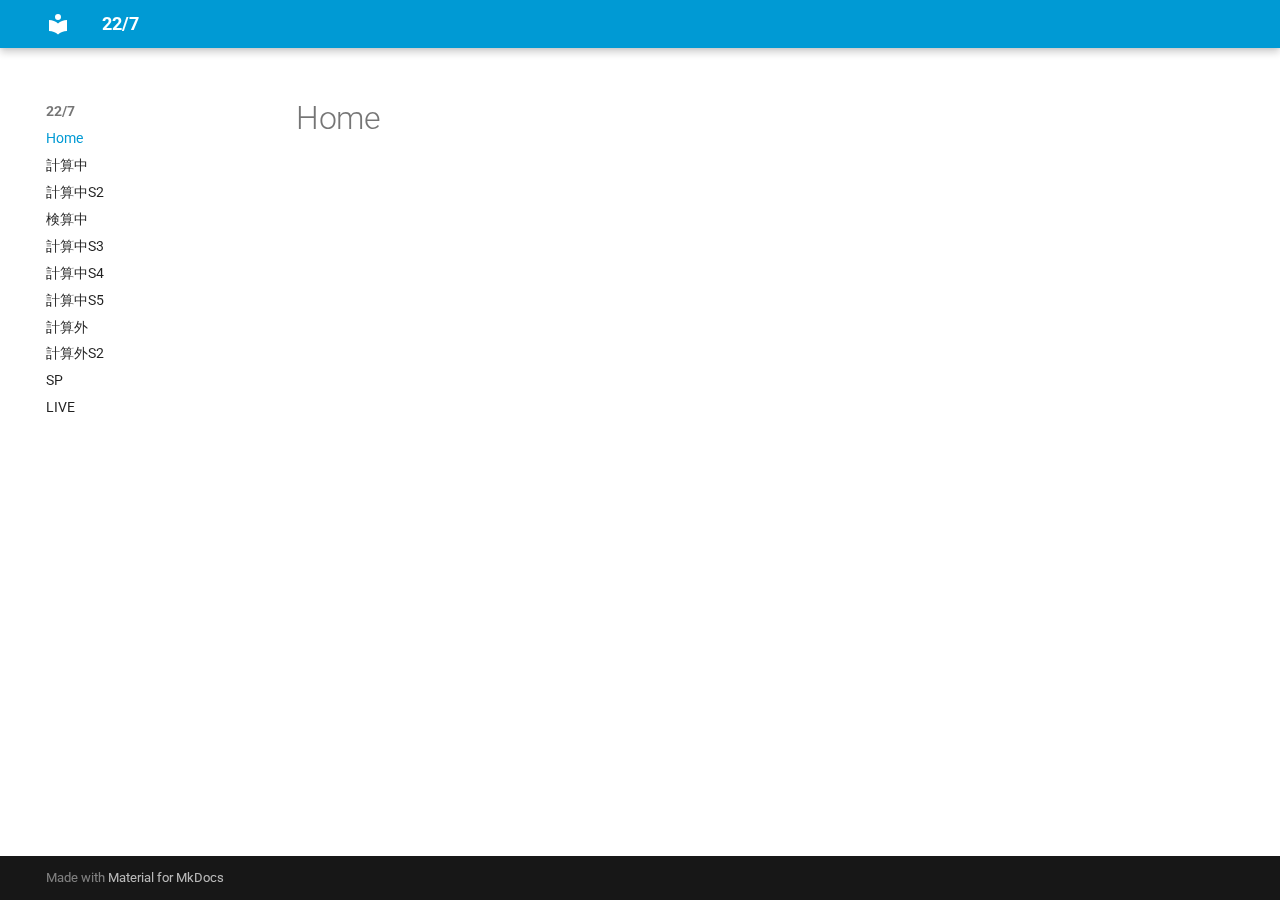
<file: index.html>
<!doctype html>
<html lang="en" class="no-js">
  <head>
    
      <meta charset="utf-8">
      <meta name="viewport" content="width=device-width,initial-scale=1">
      
      
      
        <link rel="canonical" href="https://aki-192.github.io/nananiji/">
      
      
      
        <link rel="next" href="keisanchu/">
      
      
      <link rel="icon" href="assets/images/favicon.png">
      <meta name="generator" content="mkdocs-1.6.1, mkdocs-material-9.6.11">
    
    
      
        <title>Home - 22/7</title>
      
    
    
      <link rel="stylesheet" href="assets/stylesheets/main.4af4bdda.min.css">
      
        
        <link rel="stylesheet" href="assets/stylesheets/palette.06af60db.min.css">
      
      


    
    
      
    
    
      
        
        
        <link rel="preconnect" href="https://fonts.gstatic.com" crossorigin>
        <link rel="stylesheet" href="https://fonts.googleapis.com/css?family=Roboto:300,300i,400,400i,700,700i%7CRoboto+Mono:400,400i,700,700i&display=fallback">
        <style>:root{--md-text-font:"Roboto";--md-code-font:"Roboto Mono"}</style>
      
    
    
      <link rel="stylesheet" href="stylesheets/extra.css">
    
    <script>__md_scope=new URL(".",location),__md_hash=e=>[...e].reduce(((e,_)=>(e<<5)-e+_.charCodeAt(0)),0),__md_get=(e,_=localStorage,t=__md_scope)=>JSON.parse(_.getItem(t.pathname+"."+e)),__md_set=(e,_,t=localStorage,a=__md_scope)=>{try{t.setItem(a.pathname+"."+e,JSON.stringify(_))}catch(e){}}</script>
    
      

    
    
    
  </head>
  
  
    
    
    
    
    
    <body dir="ltr" data-md-color-scheme="default" data-md-color-primary="custom" data-md-color-accent="indigo">
  
    
    <input class="md-toggle" data-md-toggle="drawer" type="checkbox" id="__drawer" autocomplete="off">
    <input class="md-toggle" data-md-toggle="search" type="checkbox" id="__search" autocomplete="off">
    <label class="md-overlay" for="__drawer"></label>
    <div data-md-component="skip">
      
        
        <a href="#home" class="md-skip">
          Skip to content
        </a>
      
    </div>
    <div data-md-component="announce">
      
    </div>
    
    
      

  

<header class="md-header md-header--shadow" data-md-component="header">
  <nav class="md-header__inner md-grid" aria-label="Header">
    <a href="." title="22/7" class="md-header__button md-logo" aria-label="22/7" data-md-component="logo">
      
  
  <svg xmlns="http://www.w3.org/2000/svg" viewBox="0 0 24 24"><path d="M12 8a3 3 0 0 0 3-3 3 3 0 0 0-3-3 3 3 0 0 0-3 3 3 3 0 0 0 3 3m0 3.54C9.64 9.35 6.5 8 3 8v11c3.5 0 6.64 1.35 9 3.54 2.36-2.19 5.5-3.54 9-3.54V8c-3.5 0-6.64 1.35-9 3.54"/></svg>

    </a>
    <label class="md-header__button md-icon" for="__drawer">
      
      <svg xmlns="http://www.w3.org/2000/svg" viewBox="0 0 24 24"><path d="M3 6h18v2H3zm0 5h18v2H3zm0 5h18v2H3z"/></svg>
    </label>
    <div class="md-header__title" data-md-component="header-title">
      <div class="md-header__ellipsis">
        <div class="md-header__topic">
          <span class="md-ellipsis">
            22/7
          </span>
        </div>
        <div class="md-header__topic" data-md-component="header-topic">
          <span class="md-ellipsis">
            
              Home
            
          </span>
        </div>
      </div>
    </div>
    
      
    
    
    
    
    
  </nav>
  
</header>
    
    <div class="md-container" data-md-component="container">
      
      
        
          
        
      
      <main class="md-main" data-md-component="main">
        <div class="md-main__inner md-grid">
          
            
              
              <div class="md-sidebar md-sidebar--primary" data-md-component="sidebar" data-md-type="navigation" >
                <div class="md-sidebar__scrollwrap">
                  <div class="md-sidebar__inner">
                    



<nav class="md-nav md-nav--primary" aria-label="Navigation" data-md-level="0">
  <label class="md-nav__title" for="__drawer">
    <a href="." title="22/7" class="md-nav__button md-logo" aria-label="22/7" data-md-component="logo">
      
  
  <svg xmlns="http://www.w3.org/2000/svg" viewBox="0 0 24 24"><path d="M12 8a3 3 0 0 0 3-3 3 3 0 0 0-3-3 3 3 0 0 0-3 3 3 3 0 0 0 3 3m0 3.54C9.64 9.35 6.5 8 3 8v11c3.5 0 6.64 1.35 9 3.54 2.36-2.19 5.5-3.54 9-3.54V8c-3.5 0-6.64 1.35-9 3.54"/></svg>

    </a>
    22/7
  </label>
  
  <ul class="md-nav__list" data-md-scrollfix>
    
      
      
  
  
    
  
  
  
    <li class="md-nav__item md-nav__item--active">
      
      <input class="md-nav__toggle md-toggle" type="checkbox" id="__toc">
      
      
        
      
      
      <a href="." class="md-nav__link md-nav__link--active">
        
  
  
  <span class="md-ellipsis">
    Home
    
  </span>
  

      </a>
      
    </li>
  

    
      
      
  
  
  
  
    <li class="md-nav__item">
      <a href="keisanchu/" class="md-nav__link">
        
  
  
  <span class="md-ellipsis">
    計算中
    
  </span>
  

      </a>
    </li>
  

    
      
      
  
  
  
  
    <li class="md-nav__item">
      <a href="keisanchu-s2/" class="md-nav__link">
        
  
  
  <span class="md-ellipsis">
    計算中S2
    
  </span>
  

      </a>
    </li>
  

    
      
      
  
  
  
  
    <li class="md-nav__item">
      <a href="kensanchu/" class="md-nav__link">
        
  
  
  <span class="md-ellipsis">
    検算中
    
  </span>
  

      </a>
    </li>
  

    
      
      
  
  
  
  
    <li class="md-nav__item">
      <a href="keisanchu-s3/" class="md-nav__link">
        
  
  
  <span class="md-ellipsis">
    計算中S3
    
  </span>
  

      </a>
    </li>
  

    
      
      
  
  
  
  
    <li class="md-nav__item">
      <a href="keisanchu-s4/" class="md-nav__link">
        
  
  
  <span class="md-ellipsis">
    計算中S4
    
  </span>
  

      </a>
    </li>
  

    
      
      
  
  
  
  
    <li class="md-nav__item">
      <a href="keisanchu-s5/" class="md-nav__link">
        
  
  
  <span class="md-ellipsis">
    計算中S5
    
  </span>
  

      </a>
    </li>
  

    
      
      
  
  
  
  
    <li class="md-nav__item">
      <a href="keisangai/" class="md-nav__link">
        
  
  
  <span class="md-ellipsis">
    計算外
    
  </span>
  

      </a>
    </li>
  

    
      
      
  
  
  
  
    <li class="md-nav__item">
      <a href="keisangai-s2/" class="md-nav__link">
        
  
  
  <span class="md-ellipsis">
    計算外S2
    
  </span>
  

      </a>
    </li>
  

    
      
      
  
  
  
  
    <li class="md-nav__item">
      <a href="sp/" class="md-nav__link">
        
  
  
  <span class="md-ellipsis">
    SP
    
  </span>
  

      </a>
    </li>
  

    
      
      
  
  
  
  
    <li class="md-nav__item">
      <a href="live/" class="md-nav__link">
        
  
  
  <span class="md-ellipsis">
    LIVE
    
  </span>
  

      </a>
    </li>
  

    
  </ul>
</nav>
                  </div>
                </div>
              </div>
            
            
              
              <div class="md-sidebar md-sidebar--secondary" data-md-component="sidebar" data-md-type="toc" >
                <div class="md-sidebar__scrollwrap">
                  <div class="md-sidebar__inner">
                    

<nav class="md-nav md-nav--secondary" aria-label="Table of contents">
  
  
  
    
  
  
</nav>
                  </div>
                </div>
              </div>
            
          
          
            <div class="md-content" data-md-component="content">
              <article class="md-content__inner md-typeset">
                
                  



<h1 id="home">Home</h1>







  
  






                
              </article>
            </div>
          
          
<script>var target=document.getElementById(location.hash.slice(1));target&&target.name&&(target.checked=target.name.startsWith("__tabbed_"))</script>
        </div>
        
      </main>
      
        <footer class="md-footer">
  
  <div class="md-footer-meta md-typeset">
    <div class="md-footer-meta__inner md-grid">
      <div class="md-copyright">
  
  
    Made with
    <a href="https://squidfunk.github.io/mkdocs-material/" target="_blank" rel="noopener">
      Material for MkDocs
    </a>
  
</div>
      
    </div>
  </div>
</footer>
      
    </div>
    <div class="md-dialog" data-md-component="dialog">
      <div class="md-dialog__inner md-typeset"></div>
    </div>
    
    
    
      
      <script id="__config" type="application/json">{"base": ".", "features": [], "search": "assets/javascripts/workers/search.f8cc74c7.min.js", "tags": null, "translations": {"clipboard.copied": "Copied to clipboard", "clipboard.copy": "Copy to clipboard", "search.result.more.one": "1 more on this page", "search.result.more.other": "# more on this page", "search.result.none": "No matching documents", "search.result.one": "1 matching document", "search.result.other": "# matching documents", "search.result.placeholder": "Type to start searching", "search.result.term.missing": "Missing", "select.version": "Select version"}, "version": null}</script>
    
    
      <script src="assets/javascripts/bundle.c8b220af.min.js"></script>
      
    
  </body>
</html>
</file>
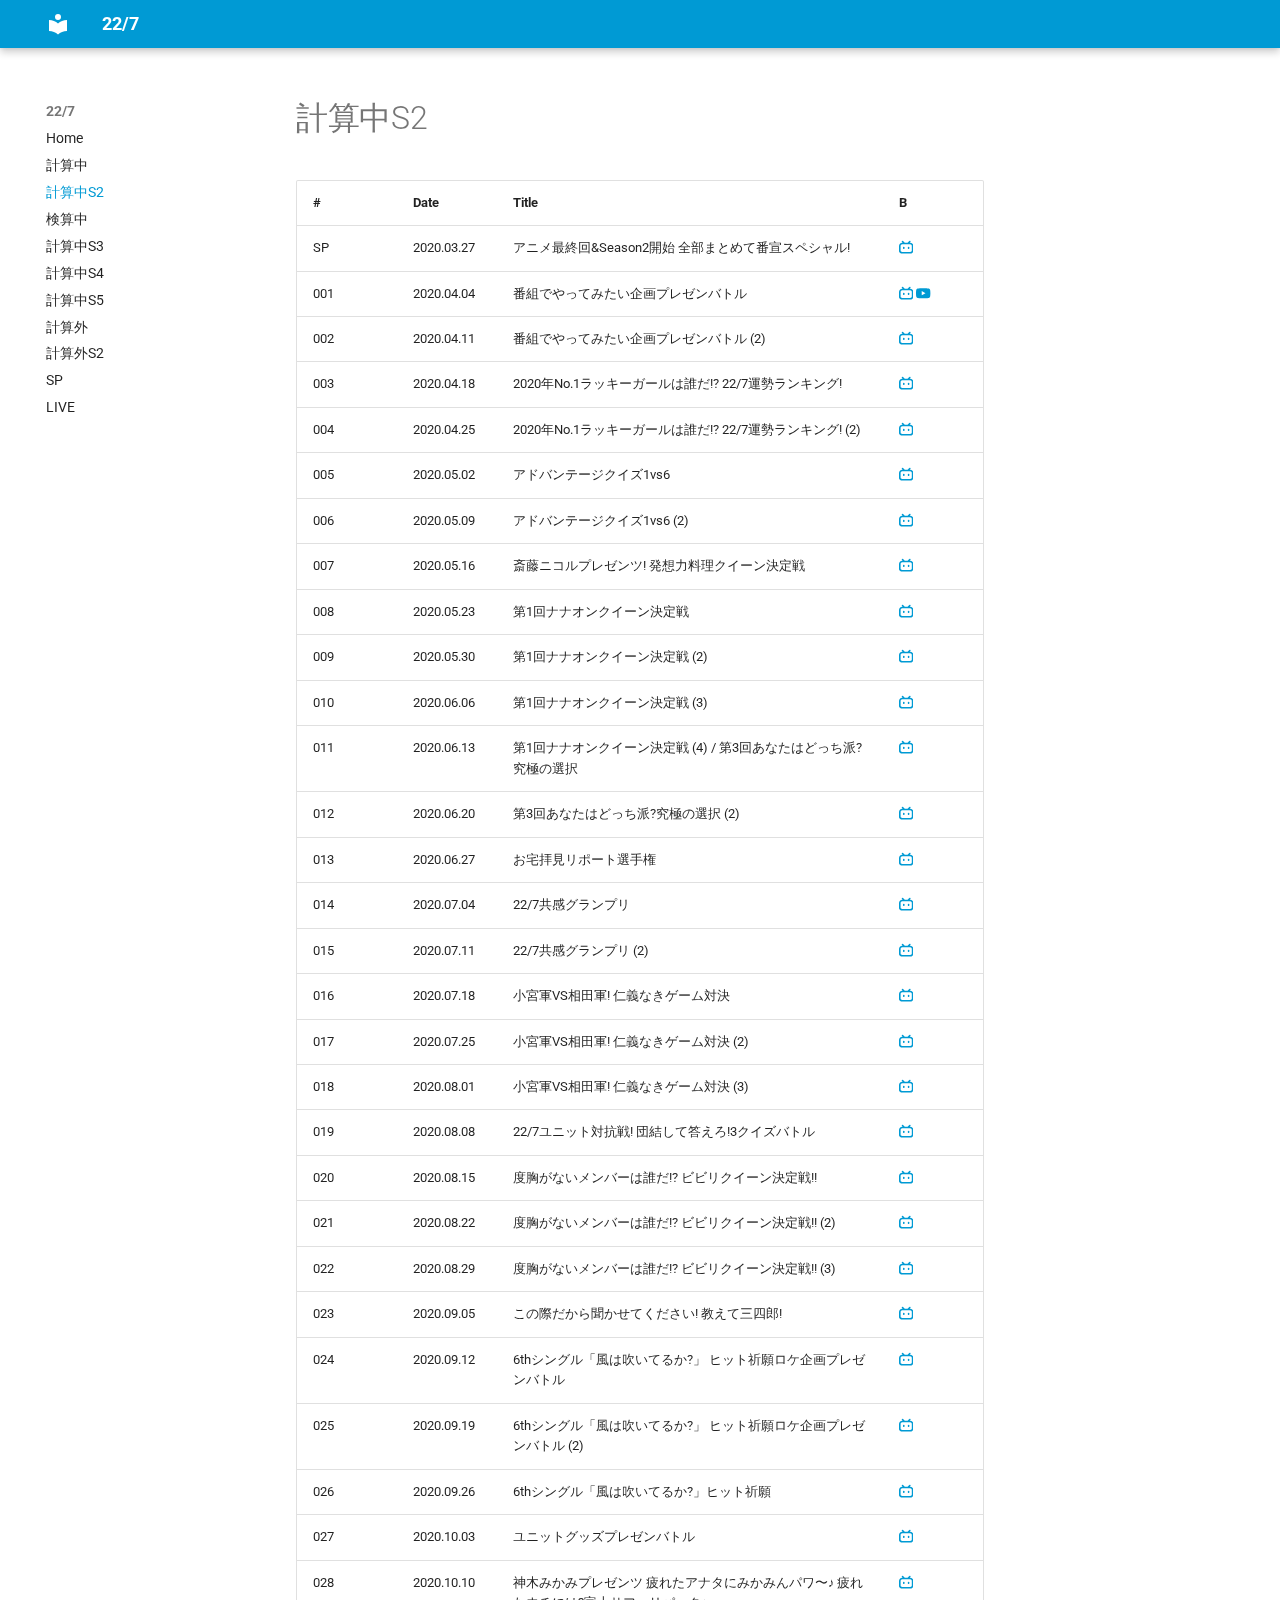
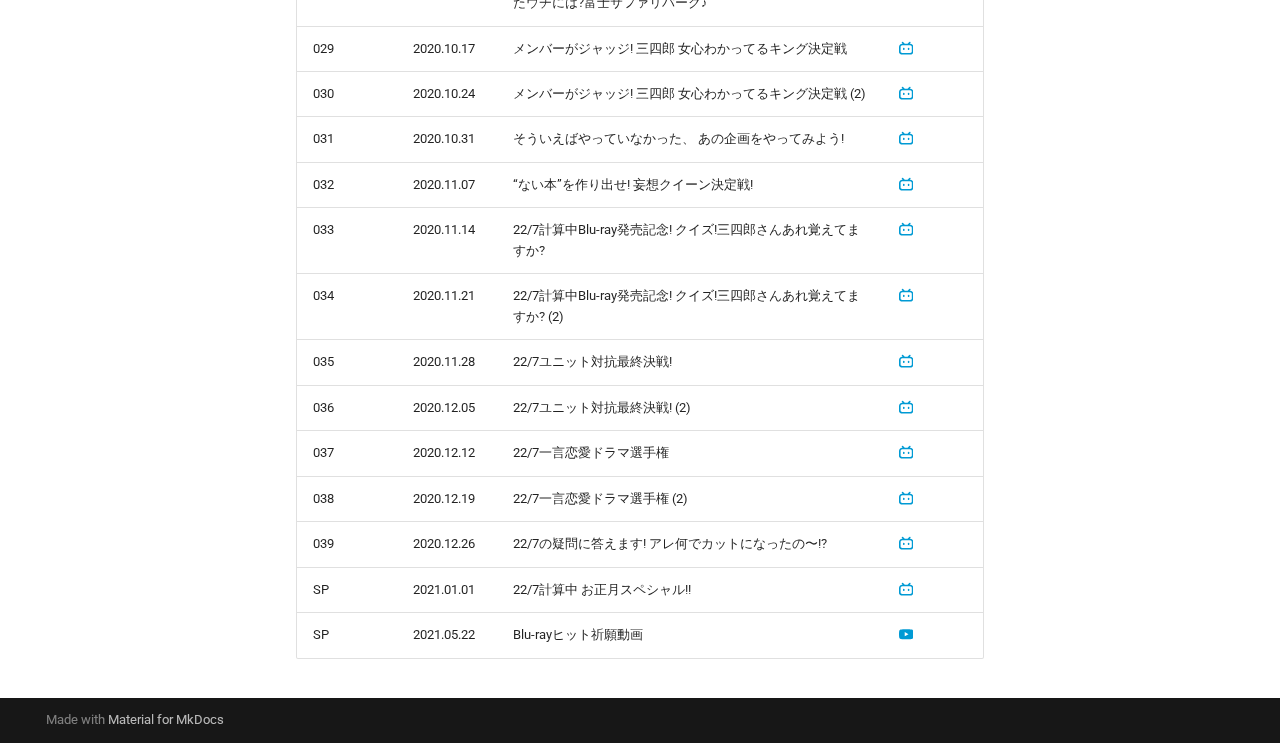
<file: keisanchu-s2/index.html>
<!doctype html>
<html lang="en" class="no-js">
  <head>
    
      <meta charset="utf-8">
      <meta name="viewport" content="width=device-width,initial-scale=1">
      
      
      
        <link rel="canonical" href="https://aki-192.github.io/nananiji/keisanchu-s2/">
      
      
        <link rel="prev" href="../keisanchu/">
      
      
        <link rel="next" href="../kensanchu/">
      
      
      <link rel="icon" href="../assets/images/favicon.png">
      <meta name="generator" content="mkdocs-1.6.1, mkdocs-material-9.6.11">
    
    
      
        <title>計算中S2 - 22/7</title>
      
    
    
      <link rel="stylesheet" href="../assets/stylesheets/main.4af4bdda.min.css">
      
        
        <link rel="stylesheet" href="../assets/stylesheets/palette.06af60db.min.css">
      
      


    
    
      
    
    
      
        
        
        <link rel="preconnect" href="https://fonts.gstatic.com" crossorigin>
        <link rel="stylesheet" href="https://fonts.googleapis.com/css?family=Roboto:300,300i,400,400i,700,700i%7CRoboto+Mono:400,400i,700,700i&display=fallback">
        <style>:root{--md-text-font:"Roboto";--md-code-font:"Roboto Mono"}</style>
      
    
    
      <link rel="stylesheet" href="../stylesheets/extra.css">
    
    <script>__md_scope=new URL("..",location),__md_hash=e=>[...e].reduce(((e,_)=>(e<<5)-e+_.charCodeAt(0)),0),__md_get=(e,_=localStorage,t=__md_scope)=>JSON.parse(_.getItem(t.pathname+"."+e)),__md_set=(e,_,t=localStorage,a=__md_scope)=>{try{t.setItem(a.pathname+"."+e,JSON.stringify(_))}catch(e){}}</script>
    
      

    
    
    
  </head>
  
  
    
    
    
    
    
    <body dir="ltr" data-md-color-scheme="default" data-md-color-primary="custom" data-md-color-accent="indigo">
  
    
    <input class="md-toggle" data-md-toggle="drawer" type="checkbox" id="__drawer" autocomplete="off">
    <input class="md-toggle" data-md-toggle="search" type="checkbox" id="__search" autocomplete="off">
    <label class="md-overlay" for="__drawer"></label>
    <div data-md-component="skip">
      
        
        <a href="#s2" class="md-skip">
          Skip to content
        </a>
      
    </div>
    <div data-md-component="announce">
      
    </div>
    
    
      

  

<header class="md-header md-header--shadow" data-md-component="header">
  <nav class="md-header__inner md-grid" aria-label="Header">
    <a href=".." title="22/7" class="md-header__button md-logo" aria-label="22/7" data-md-component="logo">
      
  
  <svg xmlns="http://www.w3.org/2000/svg" viewBox="0 0 24 24"><path d="M12 8a3 3 0 0 0 3-3 3 3 0 0 0-3-3 3 3 0 0 0-3 3 3 3 0 0 0 3 3m0 3.54C9.64 9.35 6.5 8 3 8v11c3.5 0 6.64 1.35 9 3.54 2.36-2.19 5.5-3.54 9-3.54V8c-3.5 0-6.64 1.35-9 3.54"/></svg>

    </a>
    <label class="md-header__button md-icon" for="__drawer">
      
      <svg xmlns="http://www.w3.org/2000/svg" viewBox="0 0 24 24"><path d="M3 6h18v2H3zm0 5h18v2H3zm0 5h18v2H3z"/></svg>
    </label>
    <div class="md-header__title" data-md-component="header-title">
      <div class="md-header__ellipsis">
        <div class="md-header__topic">
          <span class="md-ellipsis">
            22/7
          </span>
        </div>
        <div class="md-header__topic" data-md-component="header-topic">
          <span class="md-ellipsis">
            
              計算中S2
            
          </span>
        </div>
      </div>
    </div>
    
      
    
    
    
    
    
  </nav>
  
</header>
    
    <div class="md-container" data-md-component="container">
      
      
        
          
        
      
      <main class="md-main" data-md-component="main">
        <div class="md-main__inner md-grid">
          
            
              
              <div class="md-sidebar md-sidebar--primary" data-md-component="sidebar" data-md-type="navigation" >
                <div class="md-sidebar__scrollwrap">
                  <div class="md-sidebar__inner">
                    



<nav class="md-nav md-nav--primary" aria-label="Navigation" data-md-level="0">
  <label class="md-nav__title" for="__drawer">
    <a href=".." title="22/7" class="md-nav__button md-logo" aria-label="22/7" data-md-component="logo">
      
  
  <svg xmlns="http://www.w3.org/2000/svg" viewBox="0 0 24 24"><path d="M12 8a3 3 0 0 0 3-3 3 3 0 0 0-3-3 3 3 0 0 0-3 3 3 3 0 0 0 3 3m0 3.54C9.64 9.35 6.5 8 3 8v11c3.5 0 6.64 1.35 9 3.54 2.36-2.19 5.5-3.54 9-3.54V8c-3.5 0-6.64 1.35-9 3.54"/></svg>

    </a>
    22/7
  </label>
  
  <ul class="md-nav__list" data-md-scrollfix>
    
      
      
  
  
  
  
    <li class="md-nav__item">
      <a href=".." class="md-nav__link">
        
  
  
  <span class="md-ellipsis">
    Home
    
  </span>
  

      </a>
    </li>
  

    
      
      
  
  
  
  
    <li class="md-nav__item">
      <a href="../keisanchu/" class="md-nav__link">
        
  
  
  <span class="md-ellipsis">
    計算中
    
  </span>
  

      </a>
    </li>
  

    
      
      
  
  
    
  
  
  
    <li class="md-nav__item md-nav__item--active">
      
      <input class="md-nav__toggle md-toggle" type="checkbox" id="__toc">
      
      
        
      
      
      <a href="./" class="md-nav__link md-nav__link--active">
        
  
  
  <span class="md-ellipsis">
    計算中S2
    
  </span>
  

      </a>
      
    </li>
  

    
      
      
  
  
  
  
    <li class="md-nav__item">
      <a href="../kensanchu/" class="md-nav__link">
        
  
  
  <span class="md-ellipsis">
    検算中
    
  </span>
  

      </a>
    </li>
  

    
      
      
  
  
  
  
    <li class="md-nav__item">
      <a href="../keisanchu-s3/" class="md-nav__link">
        
  
  
  <span class="md-ellipsis">
    計算中S3
    
  </span>
  

      </a>
    </li>
  

    
      
      
  
  
  
  
    <li class="md-nav__item">
      <a href="../keisanchu-s4/" class="md-nav__link">
        
  
  
  <span class="md-ellipsis">
    計算中S4
    
  </span>
  

      </a>
    </li>
  

    
      
      
  
  
  
  
    <li class="md-nav__item">
      <a href="../keisanchu-s5/" class="md-nav__link">
        
  
  
  <span class="md-ellipsis">
    計算中S5
    
  </span>
  

      </a>
    </li>
  

    
      
      
  
  
  
  
    <li class="md-nav__item">
      <a href="../keisangai/" class="md-nav__link">
        
  
  
  <span class="md-ellipsis">
    計算外
    
  </span>
  

      </a>
    </li>
  

    
      
      
  
  
  
  
    <li class="md-nav__item">
      <a href="../keisangai-s2/" class="md-nav__link">
        
  
  
  <span class="md-ellipsis">
    計算外S2
    
  </span>
  

      </a>
    </li>
  

    
      
      
  
  
  
  
    <li class="md-nav__item">
      <a href="../sp/" class="md-nav__link">
        
  
  
  <span class="md-ellipsis">
    SP
    
  </span>
  

      </a>
    </li>
  

    
      
      
  
  
  
  
    <li class="md-nav__item">
      <a href="../live/" class="md-nav__link">
        
  
  
  <span class="md-ellipsis">
    LIVE
    
  </span>
  

      </a>
    </li>
  

    
  </ul>
</nav>
                  </div>
                </div>
              </div>
            
            
              
              <div class="md-sidebar md-sidebar--secondary" data-md-component="sidebar" data-md-type="toc" >
                <div class="md-sidebar__scrollwrap">
                  <div class="md-sidebar__inner">
                    

<nav class="md-nav md-nav--secondary" aria-label="Table of contents">
  
  
  
    
  
  
</nav>
                  </div>
                </div>
              </div>
            
          
          
            <div class="md-content" data-md-component="content">
              <article class="md-content__inner md-typeset">
                
                  



<h1 id="s2">計算中S2</h1>
<table>
<thead>
<tr>
<th>#</th>
<th>Date</th>
<th>Title</th>
<th>B</th>
</tr>
</thead>
<tbody>
<tr>
<td>SP</td>
<td>2020.03.27</td>
<td>アニメ最終回&amp;Season2開始 全部まとめて番宣スペシャル!</td>
<td><a href="https://www.bilibili.com/video/BV1D7411D7Xm/"><span class="twemoji"><svg xmlns="http://www.w3.org/2000/svg" viewBox="0 0 24 24"><path d="M17.813 4.653h.854q2.266.08 3.773 1.574Q23.946 7.72 24 9.987v7.36q-.054 2.266-1.56 3.773c-1.506 1.507-2.262 1.524-3.773 1.56H5.333q-2.266-.054-3.773-1.56C.053 19.614.036 18.858 0 17.347v-7.36q.054-2.267 1.56-3.76t3.773-1.574h.774l-1.174-1.12a1.23 1.23 0 0 1-.373-.906q0-.534.373-.907l.027-.027q.4-.373.92-.373t.92.373L9.653 4.44q.107.106.187.213h4.267a.8.8 0 0 1 .16-.213l2.853-2.747q.4-.373.92-.373c.347 0 .662.151.929.4s.391.551.391.907q0 .532-.373.906zM5.333 7.24q-1.12.027-1.88.773-.76.748-.786 1.894v7.52q.026 1.146.786 1.893t1.88.773h13.334q1.12-.026 1.88-.773t.786-1.893v-7.52q-.026-1.147-.786-1.894t-1.88-.773zM8 11.107q.56 0 .933.373.375.374.4.96v1.173q-.025.586-.4.96-.373.375-.933.374c-.56-.001-.684-.125-.933-.374q-.375-.373-.4-.96V12.44q0-.56.386-.947.387-.386.947-.386m8 0q.56 0 .933.373.375.374.4.96v1.173q-.025.586-.4.96-.373.375-.933.374c-.56-.001-.684-.125-.933-.374q-.375-.373-.4-.96V12.44q.025-.586.4-.96.373-.373.933-.373"/></svg></span></a></td>
</tr>
<tr>
<td>001</td>
<td>2020.04.04</td>
<td>番組でやってみたい企画プレゼンバトル</td>
<td><a href="https://www.bilibili.com/video/BV1EZ4y1x724/"><span class="twemoji"><svg xmlns="http://www.w3.org/2000/svg" viewBox="0 0 24 24"><path d="M17.813 4.653h.854q2.266.08 3.773 1.574Q23.946 7.72 24 9.987v7.36q-.054 2.266-1.56 3.773c-1.506 1.507-2.262 1.524-3.773 1.56H5.333q-2.266-.054-3.773-1.56C.053 19.614.036 18.858 0 17.347v-7.36q.054-2.267 1.56-3.76t3.773-1.574h.774l-1.174-1.12a1.23 1.23 0 0 1-.373-.906q0-.534.373-.907l.027-.027q.4-.373.92-.373t.92.373L9.653 4.44q.107.106.187.213h4.267a.8.8 0 0 1 .16-.213l2.853-2.747q.4-.373.92-.373c.347 0 .662.151.929.4s.391.551.391.907q0 .532-.373.906zM5.333 7.24q-1.12.027-1.88.773-.76.748-.786 1.894v7.52q.026 1.146.786 1.893t1.88.773h13.334q1.12-.026 1.88-.773t.786-1.893v-7.52q-.026-1.147-.786-1.894t-1.88-.773zM8 11.107q.56 0 .933.373.375.374.4.96v1.173q-.025.586-.4.96-.373.375-.933.374c-.56-.001-.684-.125-.933-.374q-.375-.373-.4-.96V12.44q0-.56.386-.947.387-.386.947-.386m8 0q.56 0 .933.373.375.374.4.96v1.173q-.025.586-.4.96-.373.375-.933.374c-.56-.001-.684-.125-.933-.374q-.375-.373-.4-.96V12.44q.025-.586.4-.96.373-.373.933-.373"/></svg></span></a> <a href="https://www.youtube.com/watch?v=34W_FKdW_1g"><span class="twemoji"><svg xmlns="http://www.w3.org/2000/svg" viewBox="0 0 24 24"><path d="M23.498 6.186a3.02 3.02 0 0 0-2.122-2.136C19.505 3.545 12 3.545 12 3.545s-7.505 0-9.377.505A3.02 3.02 0 0 0 .502 6.186C0 8.07 0 12 0 12s0 3.93.502 5.814a3.02 3.02 0 0 0 2.122 2.136c1.871.505 9.376.505 9.376.505s7.505 0 9.377-.505a3.02 3.02 0 0 0 2.122-2.136C24 15.93 24 12 24 12s0-3.93-.502-5.814M9.545 15.568V8.432L15.818 12z"/></svg></span></a></td>
</tr>
<tr>
<td>002</td>
<td>2020.04.11</td>
<td>番組でやってみたい企画プレゼンバトル (2)</td>
<td><a href="https://www.bilibili.com/video/BV1aZ4y1x7tz/"><span class="twemoji"><svg xmlns="http://www.w3.org/2000/svg" viewBox="0 0 24 24"><path d="M17.813 4.653h.854q2.266.08 3.773 1.574Q23.946 7.72 24 9.987v7.36q-.054 2.266-1.56 3.773c-1.506 1.507-2.262 1.524-3.773 1.56H5.333q-2.266-.054-3.773-1.56C.053 19.614.036 18.858 0 17.347v-7.36q.054-2.267 1.56-3.76t3.773-1.574h.774l-1.174-1.12a1.23 1.23 0 0 1-.373-.906q0-.534.373-.907l.027-.027q.4-.373.92-.373t.92.373L9.653 4.44q.107.106.187.213h4.267a.8.8 0 0 1 .16-.213l2.853-2.747q.4-.373.92-.373c.347 0 .662.151.929.4s.391.551.391.907q0 .532-.373.906zM5.333 7.24q-1.12.027-1.88.773-.76.748-.786 1.894v7.52q.026 1.146.786 1.893t1.88.773h13.334q1.12-.026 1.88-.773t.786-1.893v-7.52q-.026-1.147-.786-1.894t-1.88-.773zM8 11.107q.56 0 .933.373.375.374.4.96v1.173q-.025.586-.4.96-.373.375-.933.374c-.56-.001-.684-.125-.933-.374q-.375-.373-.4-.96V12.44q0-.56.386-.947.387-.386.947-.386m8 0q.56 0 .933.373.375.374.4.96v1.173q-.025.586-.4.96-.373.375-.933.374c-.56-.001-.684-.125-.933-.374q-.375-.373-.4-.96V12.44q.025-.586.4-.96.373-.373.933-.373"/></svg></span></a></td>
</tr>
<tr>
<td>003</td>
<td>2020.04.18</td>
<td>2020年No.1ラッキーガールは誰だ!? 22/7運勢ランキング!</td>
<td><a href="https://www.bilibili.com/video/BV1nV411Z7W8/"><span class="twemoji"><svg xmlns="http://www.w3.org/2000/svg" viewBox="0 0 24 24"><path d="M17.813 4.653h.854q2.266.08 3.773 1.574Q23.946 7.72 24 9.987v7.36q-.054 2.266-1.56 3.773c-1.506 1.507-2.262 1.524-3.773 1.56H5.333q-2.266-.054-3.773-1.56C.053 19.614.036 18.858 0 17.347v-7.36q.054-2.267 1.56-3.76t3.773-1.574h.774l-1.174-1.12a1.23 1.23 0 0 1-.373-.906q0-.534.373-.907l.027-.027q.4-.373.92-.373t.92.373L9.653 4.44q.107.106.187.213h4.267a.8.8 0 0 1 .16-.213l2.853-2.747q.4-.373.92-.373c.347 0 .662.151.929.4s.391.551.391.907q0 .532-.373.906zM5.333 7.24q-1.12.027-1.88.773-.76.748-.786 1.894v7.52q.026 1.146.786 1.893t1.88.773h13.334q1.12-.026 1.88-.773t.786-1.893v-7.52q-.026-1.147-.786-1.894t-1.88-.773zM8 11.107q.56 0 .933.373.375.374.4.96v1.173q-.025.586-.4.96-.373.375-.933.374c-.56-.001-.684-.125-.933-.374q-.375-.373-.4-.96V12.44q0-.56.386-.947.387-.386.947-.386m8 0q.56 0 .933.373.375.374.4.96v1.173q-.025.586-.4.96-.373.375-.933.374c-.56-.001-.684-.125-.933-.374q-.375-.373-.4-.96V12.44q.025-.586.4-.96.373-.373.933-.373"/></svg></span></a></td>
</tr>
<tr>
<td>004</td>
<td>2020.04.25</td>
<td>2020年No.1ラッキーガールは誰だ!? 22/7運勢ランキング! (2)</td>
<td><a href="https://www.bilibili.com/video/BV1he411s7j6/"><span class="twemoji"><svg xmlns="http://www.w3.org/2000/svg" viewBox="0 0 24 24"><path d="M17.813 4.653h.854q2.266.08 3.773 1.574Q23.946 7.72 24 9.987v7.36q-.054 2.266-1.56 3.773c-1.506 1.507-2.262 1.524-3.773 1.56H5.333q-2.266-.054-3.773-1.56C.053 19.614.036 18.858 0 17.347v-7.36q.054-2.267 1.56-3.76t3.773-1.574h.774l-1.174-1.12a1.23 1.23 0 0 1-.373-.906q0-.534.373-.907l.027-.027q.4-.373.92-.373t.92.373L9.653 4.44q.107.106.187.213h4.267a.8.8 0 0 1 .16-.213l2.853-2.747q.4-.373.92-.373c.347 0 .662.151.929.4s.391.551.391.907q0 .532-.373.906zM5.333 7.24q-1.12.027-1.88.773-.76.748-.786 1.894v7.52q.026 1.146.786 1.893t1.88.773h13.334q1.12-.026 1.88-.773t.786-1.893v-7.52q-.026-1.147-.786-1.894t-1.88-.773zM8 11.107q.56 0 .933.373.375.374.4.96v1.173q-.025.586-.4.96-.373.375-.933.374c-.56-.001-.684-.125-.933-.374q-.375-.373-.4-.96V12.44q0-.56.386-.947.387-.386.947-.386m8 0q.56 0 .933.373.375.374.4.96v1.173q-.025.586-.4.96-.373.375-.933.374c-.56-.001-.684-.125-.933-.374q-.375-.373-.4-.96V12.44q.025-.586.4-.96.373-.373.933-.373"/></svg></span></a></td>
</tr>
<tr>
<td>005</td>
<td>2020.05.02</td>
<td>アドバンテージクイズ1vs6</td>
<td><a href="https://www.bilibili.com/video/BV1ji4y1b7x6/"><span class="twemoji"><svg xmlns="http://www.w3.org/2000/svg" viewBox="0 0 24 24"><path d="M17.813 4.653h.854q2.266.08 3.773 1.574Q23.946 7.72 24 9.987v7.36q-.054 2.266-1.56 3.773c-1.506 1.507-2.262 1.524-3.773 1.56H5.333q-2.266-.054-3.773-1.56C.053 19.614.036 18.858 0 17.347v-7.36q.054-2.267 1.56-3.76t3.773-1.574h.774l-1.174-1.12a1.23 1.23 0 0 1-.373-.906q0-.534.373-.907l.027-.027q.4-.373.92-.373t.92.373L9.653 4.44q.107.106.187.213h4.267a.8.8 0 0 1 .16-.213l2.853-2.747q.4-.373.92-.373c.347 0 .662.151.929.4s.391.551.391.907q0 .532-.373.906zM5.333 7.24q-1.12.027-1.88.773-.76.748-.786 1.894v7.52q.026 1.146.786 1.893t1.88.773h13.334q1.12-.026 1.88-.773t.786-1.893v-7.52q-.026-1.147-.786-1.894t-1.88-.773zM8 11.107q.56 0 .933.373.375.374.4.96v1.173q-.025.586-.4.96-.373.375-.933.374c-.56-.001-.684-.125-.933-.374q-.375-.373-.4-.96V12.44q0-.56.386-.947.387-.386.947-.386m8 0q.56 0 .933.373.375.374.4.96v1.173q-.025.586-.4.96-.373.375-.933.374c-.56-.001-.684-.125-.933-.374q-.375-.373-.4-.96V12.44q.025-.586.4-.96.373-.373.933-.373"/></svg></span></a></td>
</tr>
<tr>
<td>006</td>
<td>2020.05.09</td>
<td>アドバンテージクイズ1vs6 (2)</td>
<td><a href="https://www.bilibili.com/video/BV1eK4y187gP/"><span class="twemoji"><svg xmlns="http://www.w3.org/2000/svg" viewBox="0 0 24 24"><path d="M17.813 4.653h.854q2.266.08 3.773 1.574Q23.946 7.72 24 9.987v7.36q-.054 2.266-1.56 3.773c-1.506 1.507-2.262 1.524-3.773 1.56H5.333q-2.266-.054-3.773-1.56C.053 19.614.036 18.858 0 17.347v-7.36q.054-2.267 1.56-3.76t3.773-1.574h.774l-1.174-1.12a1.23 1.23 0 0 1-.373-.906q0-.534.373-.907l.027-.027q.4-.373.92-.373t.92.373L9.653 4.44q.107.106.187.213h4.267a.8.8 0 0 1 .16-.213l2.853-2.747q.4-.373.92-.373c.347 0 .662.151.929.4s.391.551.391.907q0 .532-.373.906zM5.333 7.24q-1.12.027-1.88.773-.76.748-.786 1.894v7.52q.026 1.146.786 1.893t1.88.773h13.334q1.12-.026 1.88-.773t.786-1.893v-7.52q-.026-1.147-.786-1.894t-1.88-.773zM8 11.107q.56 0 .933.373.375.374.4.96v1.173q-.025.586-.4.96-.373.375-.933.374c-.56-.001-.684-.125-.933-.374q-.375-.373-.4-.96V12.44q0-.56.386-.947.387-.386.947-.386m8 0q.56 0 .933.373.375.374.4.96v1.173q-.025.586-.4.96-.373.375-.933.374c-.56-.001-.684-.125-.933-.374q-.375-.373-.4-.96V12.44q.025-.586.4-.96.373-.373.933-.373"/></svg></span></a></td>
</tr>
<tr>
<td>007</td>
<td>2020.05.16</td>
<td>斎藤ニコルプレゼンツ! 発想力料理クイーン決定戦</td>
<td><a href="https://www.bilibili.com/video/BV1vk4y167L6/"><span class="twemoji"><svg xmlns="http://www.w3.org/2000/svg" viewBox="0 0 24 24"><path d="M17.813 4.653h.854q2.266.08 3.773 1.574Q23.946 7.72 24 9.987v7.36q-.054 2.266-1.56 3.773c-1.506 1.507-2.262 1.524-3.773 1.56H5.333q-2.266-.054-3.773-1.56C.053 19.614.036 18.858 0 17.347v-7.36q.054-2.267 1.56-3.76t3.773-1.574h.774l-1.174-1.12a1.23 1.23 0 0 1-.373-.906q0-.534.373-.907l.027-.027q.4-.373.92-.373t.92.373L9.653 4.44q.107.106.187.213h4.267a.8.8 0 0 1 .16-.213l2.853-2.747q.4-.373.92-.373c.347 0 .662.151.929.4s.391.551.391.907q0 .532-.373.906zM5.333 7.24q-1.12.027-1.88.773-.76.748-.786 1.894v7.52q.026 1.146.786 1.893t1.88.773h13.334q1.12-.026 1.88-.773t.786-1.893v-7.52q-.026-1.147-.786-1.894t-1.88-.773zM8 11.107q.56 0 .933.373.375.374.4.96v1.173q-.025.586-.4.96-.373.375-.933.374c-.56-.001-.684-.125-.933-.374q-.375-.373-.4-.96V12.44q0-.56.386-.947.387-.386.947-.386m8 0q.56 0 .933.373.375.374.4.96v1.173q-.025.586-.4.96-.373.375-.933.374c-.56-.001-.684-.125-.933-.374q-.375-.373-.4-.96V12.44q.025-.586.4-.96.373-.373.933-.373"/></svg></span></a></td>
</tr>
<tr>
<td>008</td>
<td>2020.05.23</td>
<td>第1回ナナオンクイーン決定戦</td>
<td><a href="https://www.bilibili.com/video/BV1UQ4y1A7kx/"><span class="twemoji"><svg xmlns="http://www.w3.org/2000/svg" viewBox="0 0 24 24"><path d="M17.813 4.653h.854q2.266.08 3.773 1.574Q23.946 7.72 24 9.987v7.36q-.054 2.266-1.56 3.773c-1.506 1.507-2.262 1.524-3.773 1.56H5.333q-2.266-.054-3.773-1.56C.053 19.614.036 18.858 0 17.347v-7.36q.054-2.267 1.56-3.76t3.773-1.574h.774l-1.174-1.12a1.23 1.23 0 0 1-.373-.906q0-.534.373-.907l.027-.027q.4-.373.92-.373t.92.373L9.653 4.44q.107.106.187.213h4.267a.8.8 0 0 1 .16-.213l2.853-2.747q.4-.373.92-.373c.347 0 .662.151.929.4s.391.551.391.907q0 .532-.373.906zM5.333 7.24q-1.12.027-1.88.773-.76.748-.786 1.894v7.52q.026 1.146.786 1.893t1.88.773h13.334q1.12-.026 1.88-.773t.786-1.893v-7.52q-.026-1.147-.786-1.894t-1.88-.773zM8 11.107q.56 0 .933.373.375.374.4.96v1.173q-.025.586-.4.96-.373.375-.933.374c-.56-.001-.684-.125-.933-.374q-.375-.373-.4-.96V12.44q0-.56.386-.947.387-.386.947-.386m8 0q.56 0 .933.373.375.374.4.96v1.173q-.025.586-.4.96-.373.375-.933.374c-.56-.001-.684-.125-.933-.374q-.375-.373-.4-.96V12.44q.025-.586.4-.96.373-.373.933-.373"/></svg></span></a></td>
</tr>
<tr>
<td>009</td>
<td>2020.05.30</td>
<td>第1回ナナオンクイーン決定戦 (2)</td>
<td><a href="https://www.bilibili.com/video/BV1Lz4y197im/"><span class="twemoji"><svg xmlns="http://www.w3.org/2000/svg" viewBox="0 0 24 24"><path d="M17.813 4.653h.854q2.266.08 3.773 1.574Q23.946 7.72 24 9.987v7.36q-.054 2.266-1.56 3.773c-1.506 1.507-2.262 1.524-3.773 1.56H5.333q-2.266-.054-3.773-1.56C.053 19.614.036 18.858 0 17.347v-7.36q.054-2.267 1.56-3.76t3.773-1.574h.774l-1.174-1.12a1.23 1.23 0 0 1-.373-.906q0-.534.373-.907l.027-.027q.4-.373.92-.373t.92.373L9.653 4.44q.107.106.187.213h4.267a.8.8 0 0 1 .16-.213l2.853-2.747q.4-.373.92-.373c.347 0 .662.151.929.4s.391.551.391.907q0 .532-.373.906zM5.333 7.24q-1.12.027-1.88.773-.76.748-.786 1.894v7.52q.026 1.146.786 1.893t1.88.773h13.334q1.12-.026 1.88-.773t.786-1.893v-7.52q-.026-1.147-.786-1.894t-1.88-.773zM8 11.107q.56 0 .933.373.375.374.4.96v1.173q-.025.586-.4.96-.373.375-.933.374c-.56-.001-.684-.125-.933-.374q-.375-.373-.4-.96V12.44q0-.56.386-.947.387-.386.947-.386m8 0q.56 0 .933.373.375.374.4.96v1.173q-.025.586-.4.96-.373.375-.933.374c-.56-.001-.684-.125-.933-.374q-.375-.373-.4-.96V12.44q.025-.586.4-.96.373-.373.933-.373"/></svg></span></a></td>
</tr>
<tr>
<td>010</td>
<td>2020.06.06</td>
<td>第1回ナナオンクイーン決定戦 (3)</td>
<td><a href="https://www.bilibili.com/video/BV1VA411B7aD/"><span class="twemoji"><svg xmlns="http://www.w3.org/2000/svg" viewBox="0 0 24 24"><path d="M17.813 4.653h.854q2.266.08 3.773 1.574Q23.946 7.72 24 9.987v7.36q-.054 2.266-1.56 3.773c-1.506 1.507-2.262 1.524-3.773 1.56H5.333q-2.266-.054-3.773-1.56C.053 19.614.036 18.858 0 17.347v-7.36q.054-2.267 1.56-3.76t3.773-1.574h.774l-1.174-1.12a1.23 1.23 0 0 1-.373-.906q0-.534.373-.907l.027-.027q.4-.373.92-.373t.92.373L9.653 4.44q.107.106.187.213h4.267a.8.8 0 0 1 .16-.213l2.853-2.747q.4-.373.92-.373c.347 0 .662.151.929.4s.391.551.391.907q0 .532-.373.906zM5.333 7.24q-1.12.027-1.88.773-.76.748-.786 1.894v7.52q.026 1.146.786 1.893t1.88.773h13.334q1.12-.026 1.88-.773t.786-1.893v-7.52q-.026-1.147-.786-1.894t-1.88-.773zM8 11.107q.56 0 .933.373.375.374.4.96v1.173q-.025.586-.4.96-.373.375-.933.374c-.56-.001-.684-.125-.933-.374q-.375-.373-.4-.96V12.44q0-.56.386-.947.387-.386.947-.386m8 0q.56 0 .933.373.375.374.4.96v1.173q-.025.586-.4.96-.373.375-.933.374c-.56-.001-.684-.125-.933-.374q-.375-.373-.4-.96V12.44q.025-.586.4-.96.373-.373.933-.373"/></svg></span></a></td>
</tr>
<tr>
<td>011</td>
<td>2020.06.13</td>
<td>第1回ナナオンクイーン決定戦 (4) / 第3回あなたはどっち派?究極の選択</td>
<td><a href="https://www.bilibili.com/video/BV19A411v7Jq/"><span class="twemoji"><svg xmlns="http://www.w3.org/2000/svg" viewBox="0 0 24 24"><path d="M17.813 4.653h.854q2.266.08 3.773 1.574Q23.946 7.72 24 9.987v7.36q-.054 2.266-1.56 3.773c-1.506 1.507-2.262 1.524-3.773 1.56H5.333q-2.266-.054-3.773-1.56C.053 19.614.036 18.858 0 17.347v-7.36q.054-2.267 1.56-3.76t3.773-1.574h.774l-1.174-1.12a1.23 1.23 0 0 1-.373-.906q0-.534.373-.907l.027-.027q.4-.373.92-.373t.92.373L9.653 4.44q.107.106.187.213h4.267a.8.8 0 0 1 .16-.213l2.853-2.747q.4-.373.92-.373c.347 0 .662.151.929.4s.391.551.391.907q0 .532-.373.906zM5.333 7.24q-1.12.027-1.88.773-.76.748-.786 1.894v7.52q.026 1.146.786 1.893t1.88.773h13.334q1.12-.026 1.88-.773t.786-1.893v-7.52q-.026-1.147-.786-1.894t-1.88-.773zM8 11.107q.56 0 .933.373.375.374.4.96v1.173q-.025.586-.4.96-.373.375-.933.374c-.56-.001-.684-.125-.933-.374q-.375-.373-.4-.96V12.44q0-.56.386-.947.387-.386.947-.386m8 0q.56 0 .933.373.375.374.4.96v1.173q-.025.586-.4.96-.373.375-.933.374c-.56-.001-.684-.125-.933-.374q-.375-.373-.4-.96V12.44q.025-.586.4-.96.373-.373.933-.373"/></svg></span></a></td>
</tr>
<tr>
<td>012</td>
<td>2020.06.20</td>
<td>第3回あなたはどっち派?究極の選択 (2)</td>
<td><a href="https://www.bilibili.com/video/BV1r5411W73n/"><span class="twemoji"><svg xmlns="http://www.w3.org/2000/svg" viewBox="0 0 24 24"><path d="M17.813 4.653h.854q2.266.08 3.773 1.574Q23.946 7.72 24 9.987v7.36q-.054 2.266-1.56 3.773c-1.506 1.507-2.262 1.524-3.773 1.56H5.333q-2.266-.054-3.773-1.56C.053 19.614.036 18.858 0 17.347v-7.36q.054-2.267 1.56-3.76t3.773-1.574h.774l-1.174-1.12a1.23 1.23 0 0 1-.373-.906q0-.534.373-.907l.027-.027q.4-.373.92-.373t.92.373L9.653 4.44q.107.106.187.213h4.267a.8.8 0 0 1 .16-.213l2.853-2.747q.4-.373.92-.373c.347 0 .662.151.929.4s.391.551.391.907q0 .532-.373.906zM5.333 7.24q-1.12.027-1.88.773-.76.748-.786 1.894v7.52q.026 1.146.786 1.893t1.88.773h13.334q1.12-.026 1.88-.773t.786-1.893v-7.52q-.026-1.147-.786-1.894t-1.88-.773zM8 11.107q.56 0 .933.373.375.374.4.96v1.173q-.025.586-.4.96-.373.375-.933.374c-.56-.001-.684-.125-.933-.374q-.375-.373-.4-.96V12.44q0-.56.386-.947.387-.386.947-.386m8 0q.56 0 .933.373.375.374.4.96v1.173q-.025.586-.4.96-.373.375-.933.374c-.56-.001-.684-.125-.933-.374q-.375-.373-.4-.96V12.44q.025-.586.4-.96.373-.373.933-.373"/></svg></span></a></td>
</tr>
<tr>
<td>013</td>
<td>2020.06.27</td>
<td>お宅拝見リポート選手権</td>
<td><a href="https://www.bilibili.com/video/BV13a4y1e7AL/"><span class="twemoji"><svg xmlns="http://www.w3.org/2000/svg" viewBox="0 0 24 24"><path d="M17.813 4.653h.854q2.266.08 3.773 1.574Q23.946 7.72 24 9.987v7.36q-.054 2.266-1.56 3.773c-1.506 1.507-2.262 1.524-3.773 1.56H5.333q-2.266-.054-3.773-1.56C.053 19.614.036 18.858 0 17.347v-7.36q.054-2.267 1.56-3.76t3.773-1.574h.774l-1.174-1.12a1.23 1.23 0 0 1-.373-.906q0-.534.373-.907l.027-.027q.4-.373.92-.373t.92.373L9.653 4.44q.107.106.187.213h4.267a.8.8 0 0 1 .16-.213l2.853-2.747q.4-.373.92-.373c.347 0 .662.151.929.4s.391.551.391.907q0 .532-.373.906zM5.333 7.24q-1.12.027-1.88.773-.76.748-.786 1.894v7.52q.026 1.146.786 1.893t1.88.773h13.334q1.12-.026 1.88-.773t.786-1.893v-7.52q-.026-1.147-.786-1.894t-1.88-.773zM8 11.107q.56 0 .933.373.375.374.4.96v1.173q-.025.586-.4.96-.373.375-.933.374c-.56-.001-.684-.125-.933-.374q-.375-.373-.4-.96V12.44q0-.56.386-.947.387-.386.947-.386m8 0q.56 0 .933.373.375.374.4.96v1.173q-.025.586-.4.96-.373.375-.933.374c-.56-.001-.684-.125-.933-.374q-.375-.373-.4-.96V12.44q.025-.586.4-.96.373-.373.933-.373"/></svg></span></a></td>
</tr>
<tr>
<td>014</td>
<td>2020.07.04</td>
<td>22/7共感グランプリ</td>
<td><a href="https://www.bilibili.com/video/BV1zV41167er/"><span class="twemoji"><svg xmlns="http://www.w3.org/2000/svg" viewBox="0 0 24 24"><path d="M17.813 4.653h.854q2.266.08 3.773 1.574Q23.946 7.72 24 9.987v7.36q-.054 2.266-1.56 3.773c-1.506 1.507-2.262 1.524-3.773 1.56H5.333q-2.266-.054-3.773-1.56C.053 19.614.036 18.858 0 17.347v-7.36q.054-2.267 1.56-3.76t3.773-1.574h.774l-1.174-1.12a1.23 1.23 0 0 1-.373-.906q0-.534.373-.907l.027-.027q.4-.373.92-.373t.92.373L9.653 4.44q.107.106.187.213h4.267a.8.8 0 0 1 .16-.213l2.853-2.747q.4-.373.92-.373c.347 0 .662.151.929.4s.391.551.391.907q0 .532-.373.906zM5.333 7.24q-1.12.027-1.88.773-.76.748-.786 1.894v7.52q.026 1.146.786 1.893t1.88.773h13.334q1.12-.026 1.88-.773t.786-1.893v-7.52q-.026-1.147-.786-1.894t-1.88-.773zM8 11.107q.56 0 .933.373.375.374.4.96v1.173q-.025.586-.4.96-.373.375-.933.374c-.56-.001-.684-.125-.933-.374q-.375-.373-.4-.96V12.44q0-.56.386-.947.387-.386.947-.386m8 0q.56 0 .933.373.375.374.4.96v1.173q-.025.586-.4.96-.373.375-.933.374c-.56-.001-.684-.125-.933-.374q-.375-.373-.4-.96V12.44q.025-.586.4-.96.373-.373.933-.373"/></svg></span></a></td>
</tr>
<tr>
<td>015</td>
<td>2020.07.11</td>
<td>22/7共感グランプリ (2)</td>
<td><a href="https://www.bilibili.com/video/BV1rK4y1s7Ms/"><span class="twemoji"><svg xmlns="http://www.w3.org/2000/svg" viewBox="0 0 24 24"><path d="M17.813 4.653h.854q2.266.08 3.773 1.574Q23.946 7.72 24 9.987v7.36q-.054 2.266-1.56 3.773c-1.506 1.507-2.262 1.524-3.773 1.56H5.333q-2.266-.054-3.773-1.56C.053 19.614.036 18.858 0 17.347v-7.36q.054-2.267 1.56-3.76t3.773-1.574h.774l-1.174-1.12a1.23 1.23 0 0 1-.373-.906q0-.534.373-.907l.027-.027q.4-.373.92-.373t.92.373L9.653 4.44q.107.106.187.213h4.267a.8.8 0 0 1 .16-.213l2.853-2.747q.4-.373.92-.373c.347 0 .662.151.929.4s.391.551.391.907q0 .532-.373.906zM5.333 7.24q-1.12.027-1.88.773-.76.748-.786 1.894v7.52q.026 1.146.786 1.893t1.88.773h13.334q1.12-.026 1.88-.773t.786-1.893v-7.52q-.026-1.147-.786-1.894t-1.88-.773zM8 11.107q.56 0 .933.373.375.374.4.96v1.173q-.025.586-.4.96-.373.375-.933.374c-.56-.001-.684-.125-.933-.374q-.375-.373-.4-.96V12.44q0-.56.386-.947.387-.386.947-.386m8 0q.56 0 .933.373.375.374.4.96v1.173q-.025.586-.4.96-.373.375-.933.374c-.56-.001-.684-.125-.933-.374q-.375-.373-.4-.96V12.44q.025-.586.4-.96.373-.373.933-.373"/></svg></span></a></td>
</tr>
<tr>
<td>016</td>
<td>2020.07.18</td>
<td>小宮軍VS相田軍! 仁義なきゲーム対決</td>
<td><a href="https://www.bilibili.com/video/BV1Ba4y1a7m1/"><span class="twemoji"><svg xmlns="http://www.w3.org/2000/svg" viewBox="0 0 24 24"><path d="M17.813 4.653h.854q2.266.08 3.773 1.574Q23.946 7.72 24 9.987v7.36q-.054 2.266-1.56 3.773c-1.506 1.507-2.262 1.524-3.773 1.56H5.333q-2.266-.054-3.773-1.56C.053 19.614.036 18.858 0 17.347v-7.36q.054-2.267 1.56-3.76t3.773-1.574h.774l-1.174-1.12a1.23 1.23 0 0 1-.373-.906q0-.534.373-.907l.027-.027q.4-.373.92-.373t.92.373L9.653 4.44q.107.106.187.213h4.267a.8.8 0 0 1 .16-.213l2.853-2.747q.4-.373.92-.373c.347 0 .662.151.929.4s.391.551.391.907q0 .532-.373.906zM5.333 7.24q-1.12.027-1.88.773-.76.748-.786 1.894v7.52q.026 1.146.786 1.893t1.88.773h13.334q1.12-.026 1.88-.773t.786-1.893v-7.52q-.026-1.147-.786-1.894t-1.88-.773zM8 11.107q.56 0 .933.373.375.374.4.96v1.173q-.025.586-.4.96-.373.375-.933.374c-.56-.001-.684-.125-.933-.374q-.375-.373-.4-.96V12.44q0-.56.386-.947.387-.386.947-.386m8 0q.56 0 .933.373.375.374.4.96v1.173q-.025.586-.4.96-.373.375-.933.374c-.56-.001-.684-.125-.933-.374q-.375-.373-.4-.96V12.44q.025-.586.4-.96.373-.373.933-.373"/></svg></span></a></td>
</tr>
<tr>
<td>017</td>
<td>2020.07.25</td>
<td>小宮軍VS相田軍! 仁義なきゲーム対決 (2)</td>
<td><a href="https://www.bilibili.com/video/BV1tf4y1R7ER/"><span class="twemoji"><svg xmlns="http://www.w3.org/2000/svg" viewBox="0 0 24 24"><path d="M17.813 4.653h.854q2.266.08 3.773 1.574Q23.946 7.72 24 9.987v7.36q-.054 2.266-1.56 3.773c-1.506 1.507-2.262 1.524-3.773 1.56H5.333q-2.266-.054-3.773-1.56C.053 19.614.036 18.858 0 17.347v-7.36q.054-2.267 1.56-3.76t3.773-1.574h.774l-1.174-1.12a1.23 1.23 0 0 1-.373-.906q0-.534.373-.907l.027-.027q.4-.373.92-.373t.92.373L9.653 4.44q.107.106.187.213h4.267a.8.8 0 0 1 .16-.213l2.853-2.747q.4-.373.92-.373c.347 0 .662.151.929.4s.391.551.391.907q0 .532-.373.906zM5.333 7.24q-1.12.027-1.88.773-.76.748-.786 1.894v7.52q.026 1.146.786 1.893t1.88.773h13.334q1.12-.026 1.88-.773t.786-1.893v-7.52q-.026-1.147-.786-1.894t-1.88-.773zM8 11.107q.56 0 .933.373.375.374.4.96v1.173q-.025.586-.4.96-.373.375-.933.374c-.56-.001-.684-.125-.933-.374q-.375-.373-.4-.96V12.44q0-.56.386-.947.387-.386.947-.386m8 0q.56 0 .933.373.375.374.4.96v1.173q-.025.586-.4.96-.373.375-.933.374c-.56-.001-.684-.125-.933-.374q-.375-.373-.4-.96V12.44q.025-.586.4-.96.373-.373.933-.373"/></svg></span></a></td>
</tr>
<tr>
<td>018</td>
<td>2020.08.01</td>
<td>小宮軍VS相田軍! 仁義なきゲーム対決 (3)</td>
<td><a href="https://www.bilibili.com/video/BV1cV411z7rK/"><span class="twemoji"><svg xmlns="http://www.w3.org/2000/svg" viewBox="0 0 24 24"><path d="M17.813 4.653h.854q2.266.08 3.773 1.574Q23.946 7.72 24 9.987v7.36q-.054 2.266-1.56 3.773c-1.506 1.507-2.262 1.524-3.773 1.56H5.333q-2.266-.054-3.773-1.56C.053 19.614.036 18.858 0 17.347v-7.36q.054-2.267 1.56-3.76t3.773-1.574h.774l-1.174-1.12a1.23 1.23 0 0 1-.373-.906q0-.534.373-.907l.027-.027q.4-.373.92-.373t.92.373L9.653 4.44q.107.106.187.213h4.267a.8.8 0 0 1 .16-.213l2.853-2.747q.4-.373.92-.373c.347 0 .662.151.929.4s.391.551.391.907q0 .532-.373.906zM5.333 7.24q-1.12.027-1.88.773-.76.748-.786 1.894v7.52q.026 1.146.786 1.893t1.88.773h13.334q1.12-.026 1.88-.773t.786-1.893v-7.52q-.026-1.147-.786-1.894t-1.88-.773zM8 11.107q.56 0 .933.373.375.374.4.96v1.173q-.025.586-.4.96-.373.375-.933.374c-.56-.001-.684-.125-.933-.374q-.375-.373-.4-.96V12.44q0-.56.386-.947.387-.386.947-.386m8 0q.56 0 .933.373.375.374.4.96v1.173q-.025.586-.4.96-.373.375-.933.374c-.56-.001-.684-.125-.933-.374q-.375-.373-.4-.96V12.44q.025-.586.4-.96.373-.373.933-.373"/></svg></span></a></td>
</tr>
<tr>
<td>019</td>
<td>2020.08.08</td>
<td>22/7ユニット対抗戦! 団結して答えろ!3クイズバトル</td>
<td><a href="https://www.bilibili.com/video/BV1uf4y197VW/"><span class="twemoji"><svg xmlns="http://www.w3.org/2000/svg" viewBox="0 0 24 24"><path d="M17.813 4.653h.854q2.266.08 3.773 1.574Q23.946 7.72 24 9.987v7.36q-.054 2.266-1.56 3.773c-1.506 1.507-2.262 1.524-3.773 1.56H5.333q-2.266-.054-3.773-1.56C.053 19.614.036 18.858 0 17.347v-7.36q.054-2.267 1.56-3.76t3.773-1.574h.774l-1.174-1.12a1.23 1.23 0 0 1-.373-.906q0-.534.373-.907l.027-.027q.4-.373.92-.373t.92.373L9.653 4.44q.107.106.187.213h4.267a.8.8 0 0 1 .16-.213l2.853-2.747q.4-.373.92-.373c.347 0 .662.151.929.4s.391.551.391.907q0 .532-.373.906zM5.333 7.24q-1.12.027-1.88.773-.76.748-.786 1.894v7.52q.026 1.146.786 1.893t1.88.773h13.334q1.12-.026 1.88-.773t.786-1.893v-7.52q-.026-1.147-.786-1.894t-1.88-.773zM8 11.107q.56 0 .933.373.375.374.4.96v1.173q-.025.586-.4.96-.373.375-.933.374c-.56-.001-.684-.125-.933-.374q-.375-.373-.4-.96V12.44q0-.56.386-.947.387-.386.947-.386m8 0q.56 0 .933.373.375.374.4.96v1.173q-.025.586-.4.96-.373.375-.933.374c-.56-.001-.684-.125-.933-.374q-.375-.373-.4-.96V12.44q.025-.586.4-.96.373-.373.933-.373"/></svg></span></a></td>
</tr>
<tr>
<td>020</td>
<td>2020.08.15</td>
<td>度胸がないメンバーは誰だ!? ビビリクイーン決定戦!!</td>
<td><a href="https://www.bilibili.com/video/BV1x54y1U7ZG/"><span class="twemoji"><svg xmlns="http://www.w3.org/2000/svg" viewBox="0 0 24 24"><path d="M17.813 4.653h.854q2.266.08 3.773 1.574Q23.946 7.72 24 9.987v7.36q-.054 2.266-1.56 3.773c-1.506 1.507-2.262 1.524-3.773 1.56H5.333q-2.266-.054-3.773-1.56C.053 19.614.036 18.858 0 17.347v-7.36q.054-2.267 1.56-3.76t3.773-1.574h.774l-1.174-1.12a1.23 1.23 0 0 1-.373-.906q0-.534.373-.907l.027-.027q.4-.373.92-.373t.92.373L9.653 4.44q.107.106.187.213h4.267a.8.8 0 0 1 .16-.213l2.853-2.747q.4-.373.92-.373c.347 0 .662.151.929.4s.391.551.391.907q0 .532-.373.906zM5.333 7.24q-1.12.027-1.88.773-.76.748-.786 1.894v7.52q.026 1.146.786 1.893t1.88.773h13.334q1.12-.026 1.88-.773t.786-1.893v-7.52q-.026-1.147-.786-1.894t-1.88-.773zM8 11.107q.56 0 .933.373.375.374.4.96v1.173q-.025.586-.4.96-.373.375-.933.374c-.56-.001-.684-.125-.933-.374q-.375-.373-.4-.96V12.44q0-.56.386-.947.387-.386.947-.386m8 0q.56 0 .933.373.375.374.4.96v1.173q-.025.586-.4.96-.373.375-.933.374c-.56-.001-.684-.125-.933-.374q-.375-.373-.4-.96V12.44q.025-.586.4-.96.373-.373.933-.373"/></svg></span></a></td>
</tr>
<tr>
<td>021</td>
<td>2020.08.22</td>
<td>度胸がないメンバーは誰だ!? ビビリクイーン決定戦!! (2)</td>
<td><a href="https://www.bilibili.com/video/BV19t4y1U7uY/"><span class="twemoji"><svg xmlns="http://www.w3.org/2000/svg" viewBox="0 0 24 24"><path d="M17.813 4.653h.854q2.266.08 3.773 1.574Q23.946 7.72 24 9.987v7.36q-.054 2.266-1.56 3.773c-1.506 1.507-2.262 1.524-3.773 1.56H5.333q-2.266-.054-3.773-1.56C.053 19.614.036 18.858 0 17.347v-7.36q.054-2.267 1.56-3.76t3.773-1.574h.774l-1.174-1.12a1.23 1.23 0 0 1-.373-.906q0-.534.373-.907l.027-.027q.4-.373.92-.373t.92.373L9.653 4.44q.107.106.187.213h4.267a.8.8 0 0 1 .16-.213l2.853-2.747q.4-.373.92-.373c.347 0 .662.151.929.4s.391.551.391.907q0 .532-.373.906zM5.333 7.24q-1.12.027-1.88.773-.76.748-.786 1.894v7.52q.026 1.146.786 1.893t1.88.773h13.334q1.12-.026 1.88-.773t.786-1.893v-7.52q-.026-1.147-.786-1.894t-1.88-.773zM8 11.107q.56 0 .933.373.375.374.4.96v1.173q-.025.586-.4.96-.373.375-.933.374c-.56-.001-.684-.125-.933-.374q-.375-.373-.4-.96V12.44q0-.56.386-.947.387-.386.947-.386m8 0q.56 0 .933.373.375.374.4.96v1.173q-.025.586-.4.96-.373.375-.933.374c-.56-.001-.684-.125-.933-.374q-.375-.373-.4-.96V12.44q.025-.586.4-.96.373-.373.933-.373"/></svg></span></a></td>
</tr>
<tr>
<td>022</td>
<td>2020.08.29</td>
<td>度胸がないメンバーは誰だ!? ビビリクイーン決定戦!! (3)</td>
<td><a href="https://www.bilibili.com/video/BV1Yk4y127eL/"><span class="twemoji"><svg xmlns="http://www.w3.org/2000/svg" viewBox="0 0 24 24"><path d="M17.813 4.653h.854q2.266.08 3.773 1.574Q23.946 7.72 24 9.987v7.36q-.054 2.266-1.56 3.773c-1.506 1.507-2.262 1.524-3.773 1.56H5.333q-2.266-.054-3.773-1.56C.053 19.614.036 18.858 0 17.347v-7.36q.054-2.267 1.56-3.76t3.773-1.574h.774l-1.174-1.12a1.23 1.23 0 0 1-.373-.906q0-.534.373-.907l.027-.027q.4-.373.92-.373t.92.373L9.653 4.44q.107.106.187.213h4.267a.8.8 0 0 1 .16-.213l2.853-2.747q.4-.373.92-.373c.347 0 .662.151.929.4s.391.551.391.907q0 .532-.373.906zM5.333 7.24q-1.12.027-1.88.773-.76.748-.786 1.894v7.52q.026 1.146.786 1.893t1.88.773h13.334q1.12-.026 1.88-.773t.786-1.893v-7.52q-.026-1.147-.786-1.894t-1.88-.773zM8 11.107q.56 0 .933.373.375.374.4.96v1.173q-.025.586-.4.96-.373.375-.933.374c-.56-.001-.684-.125-.933-.374q-.375-.373-.4-.96V12.44q0-.56.386-.947.387-.386.947-.386m8 0q.56 0 .933.373.375.374.4.96v1.173q-.025.586-.4.96-.373.375-.933.374c-.56-.001-.684-.125-.933-.374q-.375-.373-.4-.96V12.44q.025-.586.4-.96.373-.373.933-.373"/></svg></span></a></td>
</tr>
<tr>
<td>023</td>
<td>2020.09.05</td>
<td>この際だから聞かせてください! 教えて三四郎!</td>
<td><a href="https://www.bilibili.com/video/BV1vk4y1y72e/"><span class="twemoji"><svg xmlns="http://www.w3.org/2000/svg" viewBox="0 0 24 24"><path d="M17.813 4.653h.854q2.266.08 3.773 1.574Q23.946 7.72 24 9.987v7.36q-.054 2.266-1.56 3.773c-1.506 1.507-2.262 1.524-3.773 1.56H5.333q-2.266-.054-3.773-1.56C.053 19.614.036 18.858 0 17.347v-7.36q.054-2.267 1.56-3.76t3.773-1.574h.774l-1.174-1.12a1.23 1.23 0 0 1-.373-.906q0-.534.373-.907l.027-.027q.4-.373.92-.373t.92.373L9.653 4.44q.107.106.187.213h4.267a.8.8 0 0 1 .16-.213l2.853-2.747q.4-.373.92-.373c.347 0 .662.151.929.4s.391.551.391.907q0 .532-.373.906zM5.333 7.24q-1.12.027-1.88.773-.76.748-.786 1.894v7.52q.026 1.146.786 1.893t1.88.773h13.334q1.12-.026 1.88-.773t.786-1.893v-7.52q-.026-1.147-.786-1.894t-1.88-.773zM8 11.107q.56 0 .933.373.375.374.4.96v1.173q-.025.586-.4.96-.373.375-.933.374c-.56-.001-.684-.125-.933-.374q-.375-.373-.4-.96V12.44q0-.56.386-.947.387-.386.947-.386m8 0q.56 0 .933.373.375.374.4.96v1.173q-.025.586-.4.96-.373.375-.933.374c-.56-.001-.684-.125-.933-.374q-.375-.373-.4-.96V12.44q.025-.586.4-.96.373-.373.933-.373"/></svg></span></a></td>
</tr>
<tr>
<td>024</td>
<td>2020.09.12</td>
<td>6thシングル「風は吹いてるか?」 ヒット祈願ロケ企画プレゼンバトル</td>
<td><a href="https://www.bilibili.com/video/BV16y4y1y7Mq/"><span class="twemoji"><svg xmlns="http://www.w3.org/2000/svg" viewBox="0 0 24 24"><path d="M17.813 4.653h.854q2.266.08 3.773 1.574Q23.946 7.72 24 9.987v7.36q-.054 2.266-1.56 3.773c-1.506 1.507-2.262 1.524-3.773 1.56H5.333q-2.266-.054-3.773-1.56C.053 19.614.036 18.858 0 17.347v-7.36q.054-2.267 1.56-3.76t3.773-1.574h.774l-1.174-1.12a1.23 1.23 0 0 1-.373-.906q0-.534.373-.907l.027-.027q.4-.373.92-.373t.92.373L9.653 4.44q.107.106.187.213h4.267a.8.8 0 0 1 .16-.213l2.853-2.747q.4-.373.92-.373c.347 0 .662.151.929.4s.391.551.391.907q0 .532-.373.906zM5.333 7.24q-1.12.027-1.88.773-.76.748-.786 1.894v7.52q.026 1.146.786 1.893t1.88.773h13.334q1.12-.026 1.88-.773t.786-1.893v-7.52q-.026-1.147-.786-1.894t-1.88-.773zM8 11.107q.56 0 .933.373.375.374.4.96v1.173q-.025.586-.4.96-.373.375-.933.374c-.56-.001-.684-.125-.933-.374q-.375-.373-.4-.96V12.44q0-.56.386-.947.387-.386.947-.386m8 0q.56 0 .933.373.375.374.4.96v1.173q-.025.586-.4.96-.373.375-.933.374c-.56-.001-.684-.125-.933-.374q-.375-.373-.4-.96V12.44q.025-.586.4-.96.373-.373.933-.373"/></svg></span></a></td>
</tr>
<tr>
<td>025</td>
<td>2020.09.19</td>
<td>6thシングル「風は吹いてるか?」 ヒット祈願ロケ企画プレゼンバトル (2)</td>
<td><a href="https://www.bilibili.com/video/BV1zT4y1A716/"><span class="twemoji"><svg xmlns="http://www.w3.org/2000/svg" viewBox="0 0 24 24"><path d="M17.813 4.653h.854q2.266.08 3.773 1.574Q23.946 7.72 24 9.987v7.36q-.054 2.266-1.56 3.773c-1.506 1.507-2.262 1.524-3.773 1.56H5.333q-2.266-.054-3.773-1.56C.053 19.614.036 18.858 0 17.347v-7.36q.054-2.267 1.56-3.76t3.773-1.574h.774l-1.174-1.12a1.23 1.23 0 0 1-.373-.906q0-.534.373-.907l.027-.027q.4-.373.92-.373t.92.373L9.653 4.44q.107.106.187.213h4.267a.8.8 0 0 1 .16-.213l2.853-2.747q.4-.373.92-.373c.347 0 .662.151.929.4s.391.551.391.907q0 .532-.373.906zM5.333 7.24q-1.12.027-1.88.773-.76.748-.786 1.894v7.52q.026 1.146.786 1.893t1.88.773h13.334q1.12-.026 1.88-.773t.786-1.893v-7.52q-.026-1.147-.786-1.894t-1.88-.773zM8 11.107q.56 0 .933.373.375.374.4.96v1.173q-.025.586-.4.96-.373.375-.933.374c-.56-.001-.684-.125-.933-.374q-.375-.373-.4-.96V12.44q0-.56.386-.947.387-.386.947-.386m8 0q.56 0 .933.373.375.374.4.96v1.173q-.025.586-.4.96-.373.375-.933.374c-.56-.001-.684-.125-.933-.374q-.375-.373-.4-.96V12.44q.025-.586.4-.96.373-.373.933-.373"/></svg></span></a></td>
</tr>
<tr>
<td>026</td>
<td>2020.09.26</td>
<td>6thシングル「風は吹いてるか?」ヒット祈願</td>
<td><a href="https://www.bilibili.com/video/BV1Py4y1C7Lw/"><span class="twemoji"><svg xmlns="http://www.w3.org/2000/svg" viewBox="0 0 24 24"><path d="M17.813 4.653h.854q2.266.08 3.773 1.574Q23.946 7.72 24 9.987v7.36q-.054 2.266-1.56 3.773c-1.506 1.507-2.262 1.524-3.773 1.56H5.333q-2.266-.054-3.773-1.56C.053 19.614.036 18.858 0 17.347v-7.36q.054-2.267 1.56-3.76t3.773-1.574h.774l-1.174-1.12a1.23 1.23 0 0 1-.373-.906q0-.534.373-.907l.027-.027q.4-.373.92-.373t.92.373L9.653 4.44q.107.106.187.213h4.267a.8.8 0 0 1 .16-.213l2.853-2.747q.4-.373.92-.373c.347 0 .662.151.929.4s.391.551.391.907q0 .532-.373.906zM5.333 7.24q-1.12.027-1.88.773-.76.748-.786 1.894v7.52q.026 1.146.786 1.893t1.88.773h13.334q1.12-.026 1.88-.773t.786-1.893v-7.52q-.026-1.147-.786-1.894t-1.88-.773zM8 11.107q.56 0 .933.373.375.374.4.96v1.173q-.025.586-.4.96-.373.375-.933.374c-.56-.001-.684-.125-.933-.374q-.375-.373-.4-.96V12.44q0-.56.386-.947.387-.386.947-.386m8 0q.56 0 .933.373.375.374.4.96v1.173q-.025.586-.4.96-.373.375-.933.374c-.56-.001-.684-.125-.933-.374q-.375-.373-.4-.96V12.44q.025-.586.4-.96.373-.373.933-.373"/></svg></span></a></td>
</tr>
<tr>
<td>027</td>
<td>2020.10.03</td>
<td>ユニットグッズプレゼンバトル</td>
<td><a href="https://www.bilibili.com/video/BV1xh41197L2/"><span class="twemoji"><svg xmlns="http://www.w3.org/2000/svg" viewBox="0 0 24 24"><path d="M17.813 4.653h.854q2.266.08 3.773 1.574Q23.946 7.72 24 9.987v7.36q-.054 2.266-1.56 3.773c-1.506 1.507-2.262 1.524-3.773 1.56H5.333q-2.266-.054-3.773-1.56C.053 19.614.036 18.858 0 17.347v-7.36q.054-2.267 1.56-3.76t3.773-1.574h.774l-1.174-1.12a1.23 1.23 0 0 1-.373-.906q0-.534.373-.907l.027-.027q.4-.373.92-.373t.92.373L9.653 4.44q.107.106.187.213h4.267a.8.8 0 0 1 .16-.213l2.853-2.747q.4-.373.92-.373c.347 0 .662.151.929.4s.391.551.391.907q0 .532-.373.906zM5.333 7.24q-1.12.027-1.88.773-.76.748-.786 1.894v7.52q.026 1.146.786 1.893t1.88.773h13.334q1.12-.026 1.88-.773t.786-1.893v-7.52q-.026-1.147-.786-1.894t-1.88-.773zM8 11.107q.56 0 .933.373.375.374.4.96v1.173q-.025.586-.4.96-.373.375-.933.374c-.56-.001-.684-.125-.933-.374q-.375-.373-.4-.96V12.44q0-.56.386-.947.387-.386.947-.386m8 0q.56 0 .933.373.375.374.4.96v1.173q-.025.586-.4.96-.373.375-.933.374c-.56-.001-.684-.125-.933-.374q-.375-.373-.4-.96V12.44q.025-.586.4-.96.373-.373.933-.373"/></svg></span></a></td>
</tr>
<tr>
<td>028</td>
<td>2020.10.10</td>
<td>神木みかみプレゼンツ 疲れたアナタにみかみんパワ〜♪ 疲れたウチには?富士サファリパーク♪</td>
<td><a href="https://www.bilibili.com/video/BV1P54y1279a/"><span class="twemoji"><svg xmlns="http://www.w3.org/2000/svg" viewBox="0 0 24 24"><path d="M17.813 4.653h.854q2.266.08 3.773 1.574Q23.946 7.72 24 9.987v7.36q-.054 2.266-1.56 3.773c-1.506 1.507-2.262 1.524-3.773 1.56H5.333q-2.266-.054-3.773-1.56C.053 19.614.036 18.858 0 17.347v-7.36q.054-2.267 1.56-3.76t3.773-1.574h.774l-1.174-1.12a1.23 1.23 0 0 1-.373-.906q0-.534.373-.907l.027-.027q.4-.373.92-.373t.92.373L9.653 4.44q.107.106.187.213h4.267a.8.8 0 0 1 .16-.213l2.853-2.747q.4-.373.92-.373c.347 0 .662.151.929.4s.391.551.391.907q0 .532-.373.906zM5.333 7.24q-1.12.027-1.88.773-.76.748-.786 1.894v7.52q.026 1.146.786 1.893t1.88.773h13.334q1.12-.026 1.88-.773t.786-1.893v-7.52q-.026-1.147-.786-1.894t-1.88-.773zM8 11.107q.56 0 .933.373.375.374.4.96v1.173q-.025.586-.4.96-.373.375-.933.374c-.56-.001-.684-.125-.933-.374q-.375-.373-.4-.96V12.44q0-.56.386-.947.387-.386.947-.386m8 0q.56 0 .933.373.375.374.4.96v1.173q-.025.586-.4.96-.373.375-.933.374c-.56-.001-.684-.125-.933-.374q-.375-.373-.4-.96V12.44q.025-.586.4-.96.373-.373.933-.373"/></svg></span></a></td>
</tr>
<tr>
<td>029</td>
<td>2020.10.17</td>
<td>メンバーがジャッジ! 三四郎 女心わかってるキング決定戦</td>
<td><a href="https://www.bilibili.com/video/BV1ka411A7Aq/"><span class="twemoji"><svg xmlns="http://www.w3.org/2000/svg" viewBox="0 0 24 24"><path d="M17.813 4.653h.854q2.266.08 3.773 1.574Q23.946 7.72 24 9.987v7.36q-.054 2.266-1.56 3.773c-1.506 1.507-2.262 1.524-3.773 1.56H5.333q-2.266-.054-3.773-1.56C.053 19.614.036 18.858 0 17.347v-7.36q.054-2.267 1.56-3.76t3.773-1.574h.774l-1.174-1.12a1.23 1.23 0 0 1-.373-.906q0-.534.373-.907l.027-.027q.4-.373.92-.373t.92.373L9.653 4.44q.107.106.187.213h4.267a.8.8 0 0 1 .16-.213l2.853-2.747q.4-.373.92-.373c.347 0 .662.151.929.4s.391.551.391.907q0 .532-.373.906zM5.333 7.24q-1.12.027-1.88.773-.76.748-.786 1.894v7.52q.026 1.146.786 1.893t1.88.773h13.334q1.12-.026 1.88-.773t.786-1.893v-7.52q-.026-1.147-.786-1.894t-1.88-.773zM8 11.107q.56 0 .933.373.375.374.4.96v1.173q-.025.586-.4.96-.373.375-.933.374c-.56-.001-.684-.125-.933-.374q-.375-.373-.4-.96V12.44q0-.56.386-.947.387-.386.947-.386m8 0q.56 0 .933.373.375.374.4.96v1.173q-.025.586-.4.96-.373.375-.933.374c-.56-.001-.684-.125-.933-.374q-.375-.373-.4-.96V12.44q.025-.586.4-.96.373-.373.933-.373"/></svg></span></a></td>
</tr>
<tr>
<td>030</td>
<td>2020.10.24</td>
<td>メンバーがジャッジ! 三四郎 女心わかってるキング決定戦 (2)</td>
<td><a href="https://www.bilibili.com/video/BV1Wt4y1e7JR/"><span class="twemoji"><svg xmlns="http://www.w3.org/2000/svg" viewBox="0 0 24 24"><path d="M17.813 4.653h.854q2.266.08 3.773 1.574Q23.946 7.72 24 9.987v7.36q-.054 2.266-1.56 3.773c-1.506 1.507-2.262 1.524-3.773 1.56H5.333q-2.266-.054-3.773-1.56C.053 19.614.036 18.858 0 17.347v-7.36q.054-2.267 1.56-3.76t3.773-1.574h.774l-1.174-1.12a1.23 1.23 0 0 1-.373-.906q0-.534.373-.907l.027-.027q.4-.373.92-.373t.92.373L9.653 4.44q.107.106.187.213h4.267a.8.8 0 0 1 .16-.213l2.853-2.747q.4-.373.92-.373c.347 0 .662.151.929.4s.391.551.391.907q0 .532-.373.906zM5.333 7.24q-1.12.027-1.88.773-.76.748-.786 1.894v7.52q.026 1.146.786 1.893t1.88.773h13.334q1.12-.026 1.88-.773t.786-1.893v-7.52q-.026-1.147-.786-1.894t-1.88-.773zM8 11.107q.56 0 .933.373.375.374.4.96v1.173q-.025.586-.4.96-.373.375-.933.374c-.56-.001-.684-.125-.933-.374q-.375-.373-.4-.96V12.44q0-.56.386-.947.387-.386.947-.386m8 0q.56 0 .933.373.375.374.4.96v1.173q-.025.586-.4.96-.373.375-.933.374c-.56-.001-.684-.125-.933-.374q-.375-.373-.4-.96V12.44q.025-.586.4-.96.373-.373.933-.373"/></svg></span></a></td>
</tr>
<tr>
<td>031</td>
<td>2020.10.31</td>
<td>そういえばやっていなかった、 あの企画をやってみよう!</td>
<td><a href="https://www.bilibili.com/video/BV18r4y1F7uo/"><span class="twemoji"><svg xmlns="http://www.w3.org/2000/svg" viewBox="0 0 24 24"><path d="M17.813 4.653h.854q2.266.08 3.773 1.574Q23.946 7.72 24 9.987v7.36q-.054 2.266-1.56 3.773c-1.506 1.507-2.262 1.524-3.773 1.56H5.333q-2.266-.054-3.773-1.56C.053 19.614.036 18.858 0 17.347v-7.36q.054-2.267 1.56-3.76t3.773-1.574h.774l-1.174-1.12a1.23 1.23 0 0 1-.373-.906q0-.534.373-.907l.027-.027q.4-.373.92-.373t.92.373L9.653 4.44q.107.106.187.213h4.267a.8.8 0 0 1 .16-.213l2.853-2.747q.4-.373.92-.373c.347 0 .662.151.929.4s.391.551.391.907q0 .532-.373.906zM5.333 7.24q-1.12.027-1.88.773-.76.748-.786 1.894v7.52q.026 1.146.786 1.893t1.88.773h13.334q1.12-.026 1.88-.773t.786-1.893v-7.52q-.026-1.147-.786-1.894t-1.88-.773zM8 11.107q.56 0 .933.373.375.374.4.96v1.173q-.025.586-.4.96-.373.375-.933.374c-.56-.001-.684-.125-.933-.374q-.375-.373-.4-.96V12.44q0-.56.386-.947.387-.386.947-.386m8 0q.56 0 .933.373.375.374.4.96v1.173q-.025.586-.4.96-.373.375-.933.374c-.56-.001-.684-.125-.933-.374q-.375-.373-.4-.96V12.44q.025-.586.4-.96.373-.373.933-.373"/></svg></span></a></td>
</tr>
<tr>
<td>032</td>
<td>2020.11.07</td>
<td>“ない本”を作り出せ! 妄想クイーン決定戦!</td>
<td><a href="https://www.bilibili.com/video/BV1z54y1z7Qa/"><span class="twemoji"><svg xmlns="http://www.w3.org/2000/svg" viewBox="0 0 24 24"><path d="M17.813 4.653h.854q2.266.08 3.773 1.574Q23.946 7.72 24 9.987v7.36q-.054 2.266-1.56 3.773c-1.506 1.507-2.262 1.524-3.773 1.56H5.333q-2.266-.054-3.773-1.56C.053 19.614.036 18.858 0 17.347v-7.36q.054-2.267 1.56-3.76t3.773-1.574h.774l-1.174-1.12a1.23 1.23 0 0 1-.373-.906q0-.534.373-.907l.027-.027q.4-.373.92-.373t.92.373L9.653 4.44q.107.106.187.213h4.267a.8.8 0 0 1 .16-.213l2.853-2.747q.4-.373.92-.373c.347 0 .662.151.929.4s.391.551.391.907q0 .532-.373.906zM5.333 7.24q-1.12.027-1.88.773-.76.748-.786 1.894v7.52q.026 1.146.786 1.893t1.88.773h13.334q1.12-.026 1.88-.773t.786-1.893v-7.52q-.026-1.147-.786-1.894t-1.88-.773zM8 11.107q.56 0 .933.373.375.374.4.96v1.173q-.025.586-.4.96-.373.375-.933.374c-.56-.001-.684-.125-.933-.374q-.375-.373-.4-.96V12.44q0-.56.386-.947.387-.386.947-.386m8 0q.56 0 .933.373.375.374.4.96v1.173q-.025.586-.4.96-.373.375-.933.374c-.56-.001-.684-.125-.933-.374q-.375-.373-.4-.96V12.44q.025-.586.4-.96.373-.373.933-.373"/></svg></span></a></td>
</tr>
<tr>
<td>033</td>
<td>2020.11.14</td>
<td>22/7計算中Blu-ray発売記念! クイズ!三四郎さんあれ覚えてますか?</td>
<td><a href="https://www.bilibili.com/video/BV1Pa411F75V/"><span class="twemoji"><svg xmlns="http://www.w3.org/2000/svg" viewBox="0 0 24 24"><path d="M17.813 4.653h.854q2.266.08 3.773 1.574Q23.946 7.72 24 9.987v7.36q-.054 2.266-1.56 3.773c-1.506 1.507-2.262 1.524-3.773 1.56H5.333q-2.266-.054-3.773-1.56C.053 19.614.036 18.858 0 17.347v-7.36q.054-2.267 1.56-3.76t3.773-1.574h.774l-1.174-1.12a1.23 1.23 0 0 1-.373-.906q0-.534.373-.907l.027-.027q.4-.373.92-.373t.92.373L9.653 4.44q.107.106.187.213h4.267a.8.8 0 0 1 .16-.213l2.853-2.747q.4-.373.92-.373c.347 0 .662.151.929.4s.391.551.391.907q0 .532-.373.906zM5.333 7.24q-1.12.027-1.88.773-.76.748-.786 1.894v7.52q.026 1.146.786 1.893t1.88.773h13.334q1.12-.026 1.88-.773t.786-1.893v-7.52q-.026-1.147-.786-1.894t-1.88-.773zM8 11.107q.56 0 .933.373.375.374.4.96v1.173q-.025.586-.4.96-.373.375-.933.374c-.56-.001-.684-.125-.933-.374q-.375-.373-.4-.96V12.44q0-.56.386-.947.387-.386.947-.386m8 0q.56 0 .933.373.375.374.4.96v1.173q-.025.586-.4.96-.373.375-.933.374c-.56-.001-.684-.125-.933-.374q-.375-.373-.4-.96V12.44q.025-.586.4-.96.373-.373.933-.373"/></svg></span></a></td>
</tr>
<tr>
<td>034</td>
<td>2020.11.21</td>
<td>22/7計算中Blu-ray発売記念! クイズ!三四郎さんあれ覚えてますか? (2)</td>
<td><a href="https://www.bilibili.com/video/BV135411G7Lm/"><span class="twemoji"><svg xmlns="http://www.w3.org/2000/svg" viewBox="0 0 24 24"><path d="M17.813 4.653h.854q2.266.08 3.773 1.574Q23.946 7.72 24 9.987v7.36q-.054 2.266-1.56 3.773c-1.506 1.507-2.262 1.524-3.773 1.56H5.333q-2.266-.054-3.773-1.56C.053 19.614.036 18.858 0 17.347v-7.36q.054-2.267 1.56-3.76t3.773-1.574h.774l-1.174-1.12a1.23 1.23 0 0 1-.373-.906q0-.534.373-.907l.027-.027q.4-.373.92-.373t.92.373L9.653 4.44q.107.106.187.213h4.267a.8.8 0 0 1 .16-.213l2.853-2.747q.4-.373.92-.373c.347 0 .662.151.929.4s.391.551.391.907q0 .532-.373.906zM5.333 7.24q-1.12.027-1.88.773-.76.748-.786 1.894v7.52q.026 1.146.786 1.893t1.88.773h13.334q1.12-.026 1.88-.773t.786-1.893v-7.52q-.026-1.147-.786-1.894t-1.88-.773zM8 11.107q.56 0 .933.373.375.374.4.96v1.173q-.025.586-.4.96-.373.375-.933.374c-.56-.001-.684-.125-.933-.374q-.375-.373-.4-.96V12.44q0-.56.386-.947.387-.386.947-.386m8 0q.56 0 .933.373.375.374.4.96v1.173q-.025.586-.4.96-.373.375-.933.374c-.56-.001-.684-.125-.933-.374q-.375-.373-.4-.96V12.44q.025-.586.4-.96.373-.373.933-.373"/></svg></span></a></td>
</tr>
<tr>
<td>035</td>
<td>2020.11.28</td>
<td>22/7ユニット対抗最終決戦!</td>
<td><a href="https://www.bilibili.com/video/BV1b54y1s7cb/"><span class="twemoji"><svg xmlns="http://www.w3.org/2000/svg" viewBox="0 0 24 24"><path d="M17.813 4.653h.854q2.266.08 3.773 1.574Q23.946 7.72 24 9.987v7.36q-.054 2.266-1.56 3.773c-1.506 1.507-2.262 1.524-3.773 1.56H5.333q-2.266-.054-3.773-1.56C.053 19.614.036 18.858 0 17.347v-7.36q.054-2.267 1.56-3.76t3.773-1.574h.774l-1.174-1.12a1.23 1.23 0 0 1-.373-.906q0-.534.373-.907l.027-.027q.4-.373.92-.373t.92.373L9.653 4.44q.107.106.187.213h4.267a.8.8 0 0 1 .16-.213l2.853-2.747q.4-.373.92-.373c.347 0 .662.151.929.4s.391.551.391.907q0 .532-.373.906zM5.333 7.24q-1.12.027-1.88.773-.76.748-.786 1.894v7.52q.026 1.146.786 1.893t1.88.773h13.334q1.12-.026 1.88-.773t.786-1.893v-7.52q-.026-1.147-.786-1.894t-1.88-.773zM8 11.107q.56 0 .933.373.375.374.4.96v1.173q-.025.586-.4.96-.373.375-.933.374c-.56-.001-.684-.125-.933-.374q-.375-.373-.4-.96V12.44q0-.56.386-.947.387-.386.947-.386m8 0q.56 0 .933.373.375.374.4.96v1.173q-.025.586-.4.96-.373.375-.933.374c-.56-.001-.684-.125-.933-.374q-.375-.373-.4-.96V12.44q.025-.586.4-.96.373-.373.933-.373"/></svg></span></a></td>
</tr>
<tr>
<td>036</td>
<td>2020.12.05</td>
<td>22/7ユニット対抗最終決戦! (2)</td>
<td><a href="https://www.bilibili.com/video/BV1xp4y1x7h1/"><span class="twemoji"><svg xmlns="http://www.w3.org/2000/svg" viewBox="0 0 24 24"><path d="M17.813 4.653h.854q2.266.08 3.773 1.574Q23.946 7.72 24 9.987v7.36q-.054 2.266-1.56 3.773c-1.506 1.507-2.262 1.524-3.773 1.56H5.333q-2.266-.054-3.773-1.56C.053 19.614.036 18.858 0 17.347v-7.36q.054-2.267 1.56-3.76t3.773-1.574h.774l-1.174-1.12a1.23 1.23 0 0 1-.373-.906q0-.534.373-.907l.027-.027q.4-.373.92-.373t.92.373L9.653 4.44q.107.106.187.213h4.267a.8.8 0 0 1 .16-.213l2.853-2.747q.4-.373.92-.373c.347 0 .662.151.929.4s.391.551.391.907q0 .532-.373.906zM5.333 7.24q-1.12.027-1.88.773-.76.748-.786 1.894v7.52q.026 1.146.786 1.893t1.88.773h13.334q1.12-.026 1.88-.773t.786-1.893v-7.52q-.026-1.147-.786-1.894t-1.88-.773zM8 11.107q.56 0 .933.373.375.374.4.96v1.173q-.025.586-.4.96-.373.375-.933.374c-.56-.001-.684-.125-.933-.374q-.375-.373-.4-.96V12.44q0-.56.386-.947.387-.386.947-.386m8 0q.56 0 .933.373.375.374.4.96v1.173q-.025.586-.4.96-.373.375-.933.374c-.56-.001-.684-.125-.933-.374q-.375-.373-.4-.96V12.44q.025-.586.4-.96.373-.373.933-.373"/></svg></span></a></td>
</tr>
<tr>
<td>037</td>
<td>2020.12.12</td>
<td>22/7一言恋愛ドラマ選手権</td>
<td><a href="https://www.bilibili.com/video/BV1CX4y1u72B/"><span class="twemoji"><svg xmlns="http://www.w3.org/2000/svg" viewBox="0 0 24 24"><path d="M17.813 4.653h.854q2.266.08 3.773 1.574Q23.946 7.72 24 9.987v7.36q-.054 2.266-1.56 3.773c-1.506 1.507-2.262 1.524-3.773 1.56H5.333q-2.266-.054-3.773-1.56C.053 19.614.036 18.858 0 17.347v-7.36q.054-2.267 1.56-3.76t3.773-1.574h.774l-1.174-1.12a1.23 1.23 0 0 1-.373-.906q0-.534.373-.907l.027-.027q.4-.373.92-.373t.92.373L9.653 4.44q.107.106.187.213h4.267a.8.8 0 0 1 .16-.213l2.853-2.747q.4-.373.92-.373c.347 0 .662.151.929.4s.391.551.391.907q0 .532-.373.906zM5.333 7.24q-1.12.027-1.88.773-.76.748-.786 1.894v7.52q.026 1.146.786 1.893t1.88.773h13.334q1.12-.026 1.88-.773t.786-1.893v-7.52q-.026-1.147-.786-1.894t-1.88-.773zM8 11.107q.56 0 .933.373.375.374.4.96v1.173q-.025.586-.4.96-.373.375-.933.374c-.56-.001-.684-.125-.933-.374q-.375-.373-.4-.96V12.44q0-.56.386-.947.387-.386.947-.386m8 0q.56 0 .933.373.375.374.4.96v1.173q-.025.586-.4.96-.373.375-.933.374c-.56-.001-.684-.125-.933-.374q-.375-.373-.4-.96V12.44q.025-.586.4-.96.373-.373.933-.373"/></svg></span></a></td>
</tr>
<tr>
<td>038</td>
<td>2020.12.19</td>
<td>22/7一言恋愛ドラマ選手権 (2)</td>
<td><a href="https://www.bilibili.com/video/BV1by4y1n7nM/"><span class="twemoji"><svg xmlns="http://www.w3.org/2000/svg" viewBox="0 0 24 24"><path d="M17.813 4.653h.854q2.266.08 3.773 1.574Q23.946 7.72 24 9.987v7.36q-.054 2.266-1.56 3.773c-1.506 1.507-2.262 1.524-3.773 1.56H5.333q-2.266-.054-3.773-1.56C.053 19.614.036 18.858 0 17.347v-7.36q.054-2.267 1.56-3.76t3.773-1.574h.774l-1.174-1.12a1.23 1.23 0 0 1-.373-.906q0-.534.373-.907l.027-.027q.4-.373.92-.373t.92.373L9.653 4.44q.107.106.187.213h4.267a.8.8 0 0 1 .16-.213l2.853-2.747q.4-.373.92-.373c.347 0 .662.151.929.4s.391.551.391.907q0 .532-.373.906zM5.333 7.24q-1.12.027-1.88.773-.76.748-.786 1.894v7.52q.026 1.146.786 1.893t1.88.773h13.334q1.12-.026 1.88-.773t.786-1.893v-7.52q-.026-1.147-.786-1.894t-1.88-.773zM8 11.107q.56 0 .933.373.375.374.4.96v1.173q-.025.586-.4.96-.373.375-.933.374c-.56-.001-.684-.125-.933-.374q-.375-.373-.4-.96V12.44q0-.56.386-.947.387-.386.947-.386m8 0q.56 0 .933.373.375.374.4.96v1.173q-.025.586-.4.96-.373.375-.933.374c-.56-.001-.684-.125-.933-.374q-.375-.373-.4-.96V12.44q.025-.586.4-.96.373-.373.933-.373"/></svg></span></a></td>
</tr>
<tr>
<td>039</td>
<td>2020.12.26</td>
<td>22/7の疑問に答えます! アレ何でカットになったの〜!?</td>
<td><a href="https://www.bilibili.com/video/BV1Lh411M7w2/?spm_id_from=..search-card.all.click"><span class="twemoji"><svg xmlns="http://www.w3.org/2000/svg" viewBox="0 0 24 24"><path d="M17.813 4.653h.854q2.266.08 3.773 1.574Q23.946 7.72 24 9.987v7.36q-.054 2.266-1.56 3.773c-1.506 1.507-2.262 1.524-3.773 1.56H5.333q-2.266-.054-3.773-1.56C.053 19.614.036 18.858 0 17.347v-7.36q.054-2.267 1.56-3.76t3.773-1.574h.774l-1.174-1.12a1.23 1.23 0 0 1-.373-.906q0-.534.373-.907l.027-.027q.4-.373.92-.373t.92.373L9.653 4.44q.107.106.187.213h4.267a.8.8 0 0 1 .16-.213l2.853-2.747q.4-.373.92-.373c.347 0 .662.151.929.4s.391.551.391.907q0 .532-.373.906zM5.333 7.24q-1.12.027-1.88.773-.76.748-.786 1.894v7.52q.026 1.146.786 1.893t1.88.773h13.334q1.12-.026 1.88-.773t.786-1.893v-7.52q-.026-1.147-.786-1.894t-1.88-.773zM8 11.107q.56 0 .933.373.375.374.4.96v1.173q-.025.586-.4.96-.373.375-.933.374c-.56-.001-.684-.125-.933-.374q-.375-.373-.4-.96V12.44q0-.56.386-.947.387-.386.947-.386m8 0q.56 0 .933.373.375.374.4.96v1.173q-.025.586-.4.96-.373.375-.933.374c-.56-.001-.684-.125-.933-.374q-.375-.373-.4-.96V12.44q.025-.586.4-.96.373-.373.933-.373"/></svg></span></a></td>
</tr>
<tr>
<td>SP</td>
<td>2021.01.01</td>
<td>22/7計算中 お正月スペシャル!!</td>
<td><a href="https://www.bilibili.com/video/BV1gV411t7p4/"><span class="twemoji"><svg xmlns="http://www.w3.org/2000/svg" viewBox="0 0 24 24"><path d="M17.813 4.653h.854q2.266.08 3.773 1.574Q23.946 7.72 24 9.987v7.36q-.054 2.266-1.56 3.773c-1.506 1.507-2.262 1.524-3.773 1.56H5.333q-2.266-.054-3.773-1.56C.053 19.614.036 18.858 0 17.347v-7.36q.054-2.267 1.56-3.76t3.773-1.574h.774l-1.174-1.12a1.23 1.23 0 0 1-.373-.906q0-.534.373-.907l.027-.027q.4-.373.92-.373t.92.373L9.653 4.44q.107.106.187.213h4.267a.8.8 0 0 1 .16-.213l2.853-2.747q.4-.373.92-.373c.347 0 .662.151.929.4s.391.551.391.907q0 .532-.373.906zM5.333 7.24q-1.12.027-1.88.773-.76.748-.786 1.894v7.52q.026 1.146.786 1.893t1.88.773h13.334q1.12-.026 1.88-.773t.786-1.893v-7.52q-.026-1.147-.786-1.894t-1.88-.773zM8 11.107q.56 0 .933.373.375.374.4.96v1.173q-.025.586-.4.96-.373.375-.933.374c-.56-.001-.684-.125-.933-.374q-.375-.373-.4-.96V12.44q0-.56.386-.947.387-.386.947-.386m8 0q.56 0 .933.373.375.374.4.96v1.173q-.025.586-.4.96-.373.375-.933.374c-.56-.001-.684-.125-.933-.374q-.375-.373-.4-.96V12.44q.025-.586.4-.96.373-.373.933-.373"/></svg></span></a></td>
</tr>
<tr>
<td>SP</td>
<td>2021.05.22</td>
<td>Blu-rayヒット祈願動画</td>
<td><a href="https://www.youtube.com/watch?v=g5Slpp8LLXE"><span class="twemoji"><svg xmlns="http://www.w3.org/2000/svg" viewBox="0 0 24 24"><path d="M23.498 6.186a3.02 3.02 0 0 0-2.122-2.136C19.505 3.545 12 3.545 12 3.545s-7.505 0-9.377.505A3.02 3.02 0 0 0 .502 6.186C0 8.07 0 12 0 12s0 3.93.502 5.814a3.02 3.02 0 0 0 2.122 2.136c1.871.505 9.376.505 9.376.505s7.505 0 9.377-.505a3.02 3.02 0 0 0 2.122-2.136C24 15.93 24 12 24 12s0-3.93-.502-5.814M9.545 15.568V8.432L15.818 12z"/></svg></span></a></td>
</tr>
</tbody>
</table>







  
  






                
              </article>
            </div>
          
          
<script>var target=document.getElementById(location.hash.slice(1));target&&target.name&&(target.checked=target.name.startsWith("__tabbed_"))</script>
        </div>
        
      </main>
      
        <footer class="md-footer">
  
  <div class="md-footer-meta md-typeset">
    <div class="md-footer-meta__inner md-grid">
      <div class="md-copyright">
  
  
    Made with
    <a href="https://squidfunk.github.io/mkdocs-material/" target="_blank" rel="noopener">
      Material for MkDocs
    </a>
  
</div>
      
    </div>
  </div>
</footer>
      
    </div>
    <div class="md-dialog" data-md-component="dialog">
      <div class="md-dialog__inner md-typeset"></div>
    </div>
    
    
    
      
      <script id="__config" type="application/json">{"base": "..", "features": [], "search": "../assets/javascripts/workers/search.f8cc74c7.min.js", "tags": null, "translations": {"clipboard.copied": "Copied to clipboard", "clipboard.copy": "Copy to clipboard", "search.result.more.one": "1 more on this page", "search.result.more.other": "# more on this page", "search.result.none": "No matching documents", "search.result.one": "1 matching document", "search.result.other": "# matching documents", "search.result.placeholder": "Type to start searching", "search.result.term.missing": "Missing", "select.version": "Select version"}, "version": null}</script>
    
    
      <script src="../assets/javascripts/bundle.c8b220af.min.js"></script>
      
    
  </body>
</html>
</file>
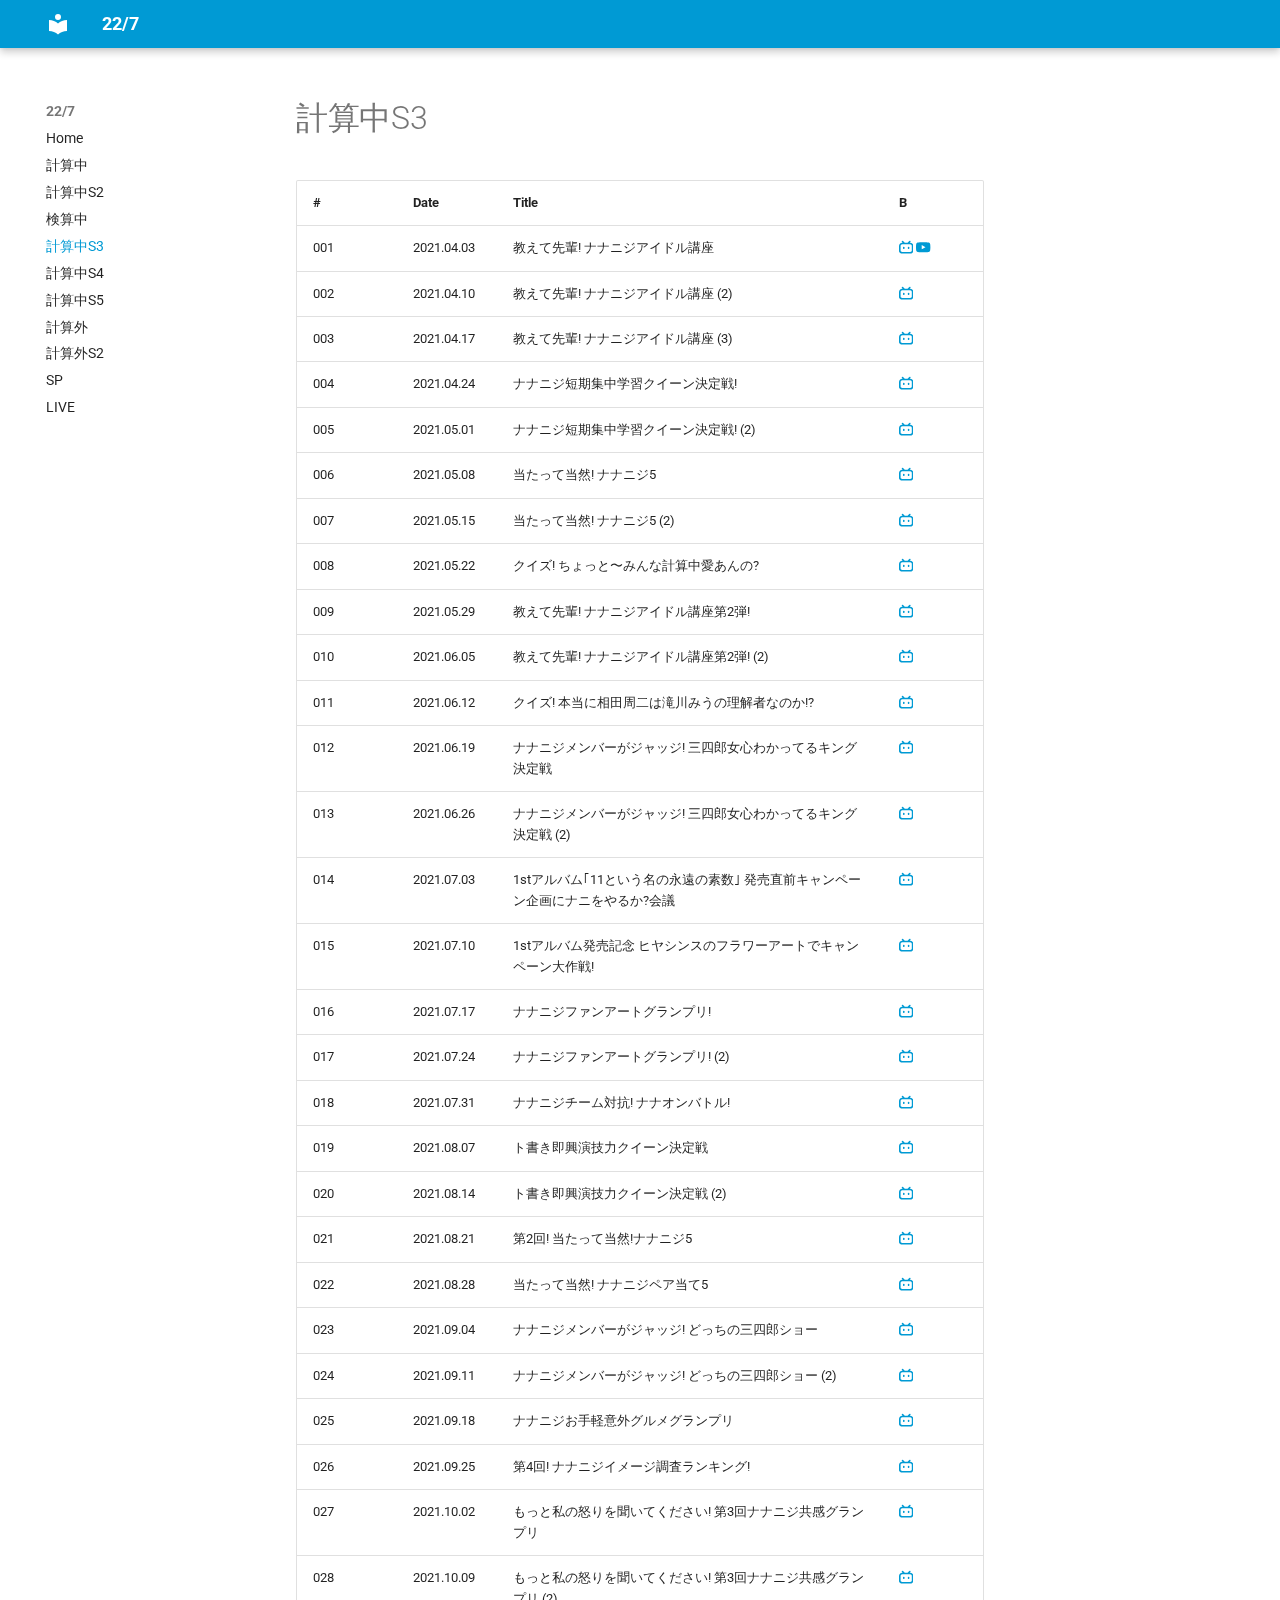
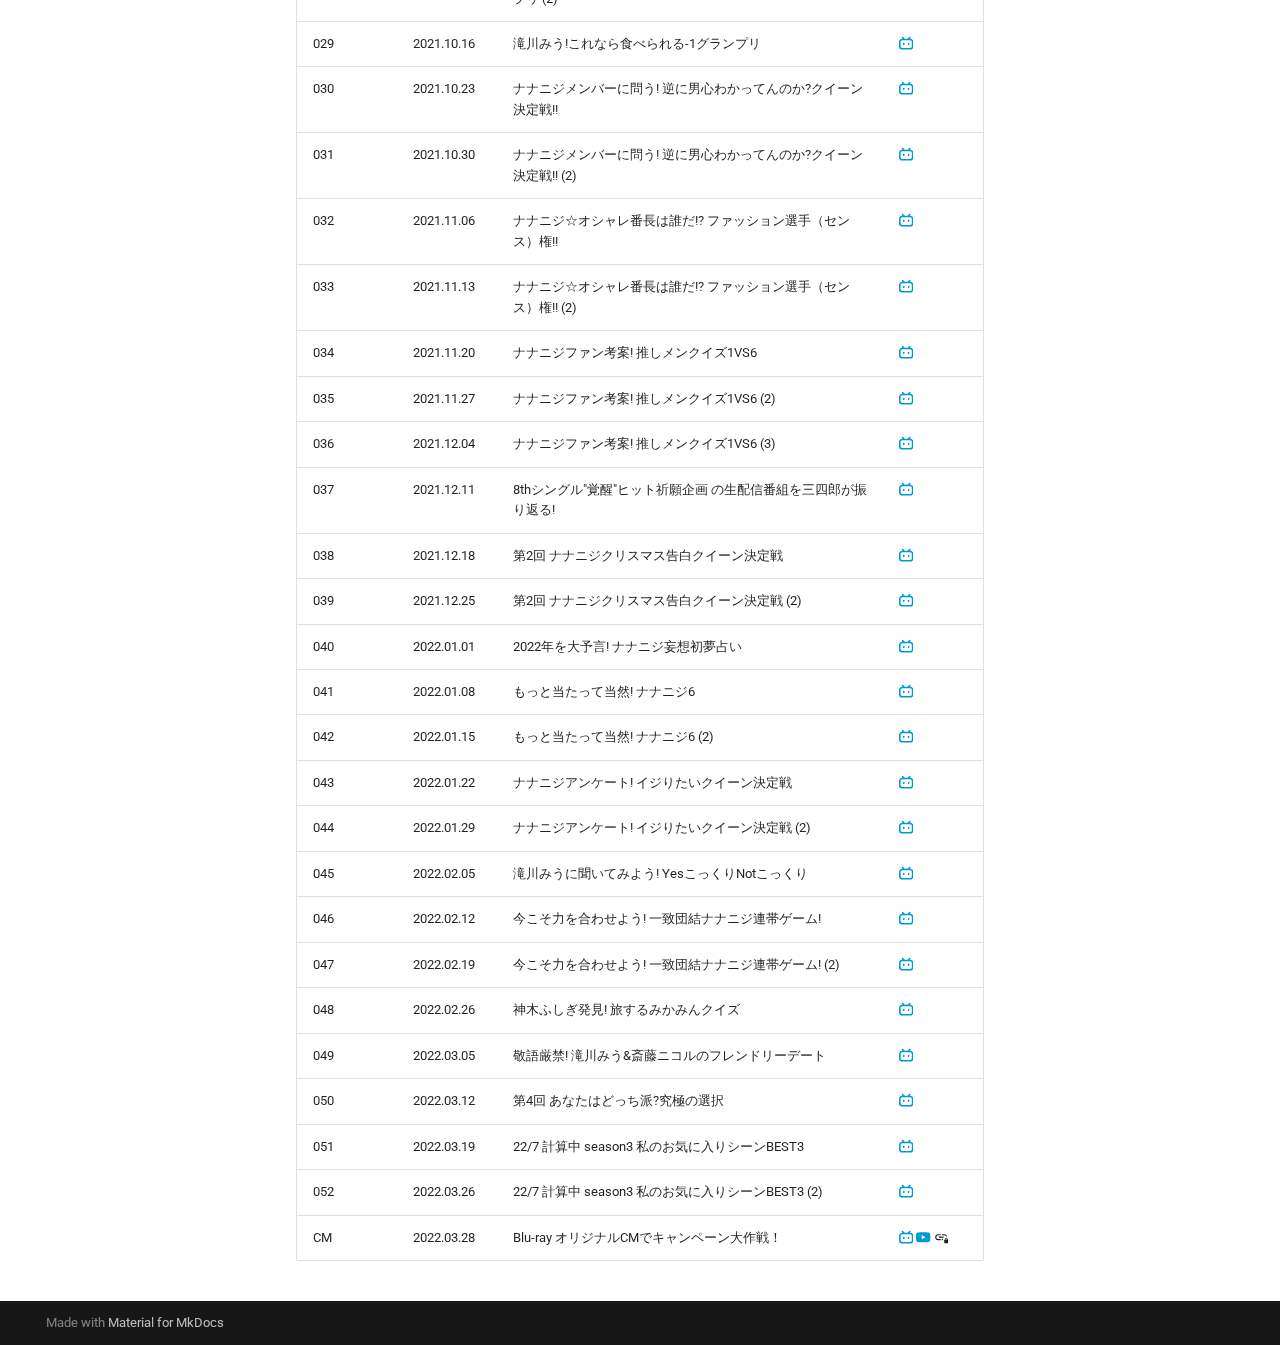
<file: keisanchu-s3/index.html>
<!doctype html>
<html lang="en" class="no-js">
  <head>
    
      <meta charset="utf-8">
      <meta name="viewport" content="width=device-width,initial-scale=1">
      
      
      
        <link rel="canonical" href="https://aki-192.github.io/nananiji/keisanchu-s3/">
      
      
        <link rel="prev" href="../kensanchu/">
      
      
        <link rel="next" href="../keisanchu-s4/">
      
      
      <link rel="icon" href="../assets/images/favicon.png">
      <meta name="generator" content="mkdocs-1.6.1, mkdocs-material-9.6.11">
    
    
      
        <title>計算中S3 - 22/7</title>
      
    
    
      <link rel="stylesheet" href="../assets/stylesheets/main.4af4bdda.min.css">
      
        
        <link rel="stylesheet" href="../assets/stylesheets/palette.06af60db.min.css">
      
      


    
    
      
    
    
      
        
        
        <link rel="preconnect" href="https://fonts.gstatic.com" crossorigin>
        <link rel="stylesheet" href="https://fonts.googleapis.com/css?family=Roboto:300,300i,400,400i,700,700i%7CRoboto+Mono:400,400i,700,700i&display=fallback">
        <style>:root{--md-text-font:"Roboto";--md-code-font:"Roboto Mono"}</style>
      
    
    
      <link rel="stylesheet" href="../stylesheets/extra.css">
    
    <script>__md_scope=new URL("..",location),__md_hash=e=>[...e].reduce(((e,_)=>(e<<5)-e+_.charCodeAt(0)),0),__md_get=(e,_=localStorage,t=__md_scope)=>JSON.parse(_.getItem(t.pathname+"."+e)),__md_set=(e,_,t=localStorage,a=__md_scope)=>{try{t.setItem(a.pathname+"."+e,JSON.stringify(_))}catch(e){}}</script>
    
      

    
    
    
  </head>
  
  
    
    
    
    
    
    <body dir="ltr" data-md-color-scheme="default" data-md-color-primary="custom" data-md-color-accent="indigo">
  
    
    <input class="md-toggle" data-md-toggle="drawer" type="checkbox" id="__drawer" autocomplete="off">
    <input class="md-toggle" data-md-toggle="search" type="checkbox" id="__search" autocomplete="off">
    <label class="md-overlay" for="__drawer"></label>
    <div data-md-component="skip">
      
        
        <a href="#s3" class="md-skip">
          Skip to content
        </a>
      
    </div>
    <div data-md-component="announce">
      
    </div>
    
    
      

  

<header class="md-header md-header--shadow" data-md-component="header">
  <nav class="md-header__inner md-grid" aria-label="Header">
    <a href=".." title="22/7" class="md-header__button md-logo" aria-label="22/7" data-md-component="logo">
      
  
  <svg xmlns="http://www.w3.org/2000/svg" viewBox="0 0 24 24"><path d="M12 8a3 3 0 0 0 3-3 3 3 0 0 0-3-3 3 3 0 0 0-3 3 3 3 0 0 0 3 3m0 3.54C9.64 9.35 6.5 8 3 8v11c3.5 0 6.64 1.35 9 3.54 2.36-2.19 5.5-3.54 9-3.54V8c-3.5 0-6.64 1.35-9 3.54"/></svg>

    </a>
    <label class="md-header__button md-icon" for="__drawer">
      
      <svg xmlns="http://www.w3.org/2000/svg" viewBox="0 0 24 24"><path d="M3 6h18v2H3zm0 5h18v2H3zm0 5h18v2H3z"/></svg>
    </label>
    <div class="md-header__title" data-md-component="header-title">
      <div class="md-header__ellipsis">
        <div class="md-header__topic">
          <span class="md-ellipsis">
            22/7
          </span>
        </div>
        <div class="md-header__topic" data-md-component="header-topic">
          <span class="md-ellipsis">
            
              計算中S3
            
          </span>
        </div>
      </div>
    </div>
    
      
    
    
    
    
    
  </nav>
  
</header>
    
    <div class="md-container" data-md-component="container">
      
      
        
          
        
      
      <main class="md-main" data-md-component="main">
        <div class="md-main__inner md-grid">
          
            
              
              <div class="md-sidebar md-sidebar--primary" data-md-component="sidebar" data-md-type="navigation" >
                <div class="md-sidebar__scrollwrap">
                  <div class="md-sidebar__inner">
                    



<nav class="md-nav md-nav--primary" aria-label="Navigation" data-md-level="0">
  <label class="md-nav__title" for="__drawer">
    <a href=".." title="22/7" class="md-nav__button md-logo" aria-label="22/7" data-md-component="logo">
      
  
  <svg xmlns="http://www.w3.org/2000/svg" viewBox="0 0 24 24"><path d="M12 8a3 3 0 0 0 3-3 3 3 0 0 0-3-3 3 3 0 0 0-3 3 3 3 0 0 0 3 3m0 3.54C9.64 9.35 6.5 8 3 8v11c3.5 0 6.64 1.35 9 3.54 2.36-2.19 5.5-3.54 9-3.54V8c-3.5 0-6.64 1.35-9 3.54"/></svg>

    </a>
    22/7
  </label>
  
  <ul class="md-nav__list" data-md-scrollfix>
    
      
      
  
  
  
  
    <li class="md-nav__item">
      <a href=".." class="md-nav__link">
        
  
  
  <span class="md-ellipsis">
    Home
    
  </span>
  

      </a>
    </li>
  

    
      
      
  
  
  
  
    <li class="md-nav__item">
      <a href="../keisanchu/" class="md-nav__link">
        
  
  
  <span class="md-ellipsis">
    計算中
    
  </span>
  

      </a>
    </li>
  

    
      
      
  
  
  
  
    <li class="md-nav__item">
      <a href="../keisanchu-s2/" class="md-nav__link">
        
  
  
  <span class="md-ellipsis">
    計算中S2
    
  </span>
  

      </a>
    </li>
  

    
      
      
  
  
  
  
    <li class="md-nav__item">
      <a href="../kensanchu/" class="md-nav__link">
        
  
  
  <span class="md-ellipsis">
    検算中
    
  </span>
  

      </a>
    </li>
  

    
      
      
  
  
    
  
  
  
    <li class="md-nav__item md-nav__item--active">
      
      <input class="md-nav__toggle md-toggle" type="checkbox" id="__toc">
      
      
        
      
      
      <a href="./" class="md-nav__link md-nav__link--active">
        
  
  
  <span class="md-ellipsis">
    計算中S3
    
  </span>
  

      </a>
      
    </li>
  

    
      
      
  
  
  
  
    <li class="md-nav__item">
      <a href="../keisanchu-s4/" class="md-nav__link">
        
  
  
  <span class="md-ellipsis">
    計算中S4
    
  </span>
  

      </a>
    </li>
  

    
      
      
  
  
  
  
    <li class="md-nav__item">
      <a href="../keisanchu-s5/" class="md-nav__link">
        
  
  
  <span class="md-ellipsis">
    計算中S5
    
  </span>
  

      </a>
    </li>
  

    
      
      
  
  
  
  
    <li class="md-nav__item">
      <a href="../keisangai/" class="md-nav__link">
        
  
  
  <span class="md-ellipsis">
    計算外
    
  </span>
  

      </a>
    </li>
  

    
      
      
  
  
  
  
    <li class="md-nav__item">
      <a href="../keisangai-s2/" class="md-nav__link">
        
  
  
  <span class="md-ellipsis">
    計算外S2
    
  </span>
  

      </a>
    </li>
  

    
      
      
  
  
  
  
    <li class="md-nav__item">
      <a href="../sp/" class="md-nav__link">
        
  
  
  <span class="md-ellipsis">
    SP
    
  </span>
  

      </a>
    </li>
  

    
      
      
  
  
  
  
    <li class="md-nav__item">
      <a href="../live/" class="md-nav__link">
        
  
  
  <span class="md-ellipsis">
    LIVE
    
  </span>
  

      </a>
    </li>
  

    
  </ul>
</nav>
                  </div>
                </div>
              </div>
            
            
              
              <div class="md-sidebar md-sidebar--secondary" data-md-component="sidebar" data-md-type="toc" >
                <div class="md-sidebar__scrollwrap">
                  <div class="md-sidebar__inner">
                    

<nav class="md-nav md-nav--secondary" aria-label="Table of contents">
  
  
  
    
  
  
</nav>
                  </div>
                </div>
              </div>
            
          
          
            <div class="md-content" data-md-component="content">
              <article class="md-content__inner md-typeset">
                
                  



<h1 id="s3">計算中S3</h1>
<table>
<thead>
<tr>
<th>#</th>
<th>Date</th>
<th>Title</th>
<th>B</th>
</tr>
</thead>
<tbody>
<tr>
<td>001</td>
<td>2021.04.03</td>
<td>教えて先輩! ナナニジアイドル講座</td>
<td><a href="https://www.bilibili.com/video/BV1xh411U7jT/"><span class="twemoji"><svg xmlns="http://www.w3.org/2000/svg" viewBox="0 0 24 24"><path d="M17.813 4.653h.854q2.266.08 3.773 1.574Q23.946 7.72 24 9.987v7.36q-.054 2.266-1.56 3.773c-1.506 1.507-2.262 1.524-3.773 1.56H5.333q-2.266-.054-3.773-1.56C.053 19.614.036 18.858 0 17.347v-7.36q.054-2.267 1.56-3.76t3.773-1.574h.774l-1.174-1.12a1.23 1.23 0 0 1-.373-.906q0-.534.373-.907l.027-.027q.4-.373.92-.373t.92.373L9.653 4.44q.107.106.187.213h4.267a.8.8 0 0 1 .16-.213l2.853-2.747q.4-.373.92-.373c.347 0 .662.151.929.4s.391.551.391.907q0 .532-.373.906zM5.333 7.24q-1.12.027-1.88.773-.76.748-.786 1.894v7.52q.026 1.146.786 1.893t1.88.773h13.334q1.12-.026 1.88-.773t.786-1.893v-7.52q-.026-1.147-.786-1.894t-1.88-.773zM8 11.107q.56 0 .933.373.375.374.4.96v1.173q-.025.586-.4.96-.373.375-.933.374c-.56-.001-.684-.125-.933-.374q-.375-.373-.4-.96V12.44q0-.56.386-.947.387-.386.947-.386m8 0q.56 0 .933.373.375.374.4.96v1.173q-.025.586-.4.96-.373.375-.933.374c-.56-.001-.684-.125-.933-.374q-.375-.373-.4-.96V12.44q.025-.586.4-.96.373-.373.933-.373"/></svg></span></a> <a href="https://www.youtube.com/watch?v=9cccoFZajN8"><span class="twemoji"><svg xmlns="http://www.w3.org/2000/svg" viewBox="0 0 24 24"><path d="M23.498 6.186a3.02 3.02 0 0 0-2.122-2.136C19.505 3.545 12 3.545 12 3.545s-7.505 0-9.377.505A3.02 3.02 0 0 0 .502 6.186C0 8.07 0 12 0 12s0 3.93.502 5.814a3.02 3.02 0 0 0 2.122 2.136c1.871.505 9.376.505 9.376.505s7.505 0 9.377-.505a3.02 3.02 0 0 0 2.122-2.136C24 15.93 24 12 24 12s0-3.93-.502-5.814M9.545 15.568V8.432L15.818 12z"/></svg></span></a></td>
</tr>
<tr>
<td>002</td>
<td>2021.04.10</td>
<td>教えて先輩! ナナニジアイドル講座 (2)</td>
<td><a href="https://www.bilibili.com/video/BV1WB4y1A7nD/"><span class="twemoji"><svg xmlns="http://www.w3.org/2000/svg" viewBox="0 0 24 24"><path d="M17.813 4.653h.854q2.266.08 3.773 1.574Q23.946 7.72 24 9.987v7.36q-.054 2.266-1.56 3.773c-1.506 1.507-2.262 1.524-3.773 1.56H5.333q-2.266-.054-3.773-1.56C.053 19.614.036 18.858 0 17.347v-7.36q.054-2.267 1.56-3.76t3.773-1.574h.774l-1.174-1.12a1.23 1.23 0 0 1-.373-.906q0-.534.373-.907l.027-.027q.4-.373.92-.373t.92.373L9.653 4.44q.107.106.187.213h4.267a.8.8 0 0 1 .16-.213l2.853-2.747q.4-.373.92-.373c.347 0 .662.151.929.4s.391.551.391.907q0 .532-.373.906zM5.333 7.24q-1.12.027-1.88.773-.76.748-.786 1.894v7.52q.026 1.146.786 1.893t1.88.773h13.334q1.12-.026 1.88-.773t.786-1.893v-7.52q-.026-1.147-.786-1.894t-1.88-.773zM8 11.107q.56 0 .933.373.375.374.4.96v1.173q-.025.586-.4.96-.373.375-.933.374c-.56-.001-.684-.125-.933-.374q-.375-.373-.4-.96V12.44q0-.56.386-.947.387-.386.947-.386m8 0q.56 0 .933.373.375.374.4.96v1.173q-.025.586-.4.96-.373.375-.933.374c-.56-.001-.684-.125-.933-.374q-.375-.373-.4-.96V12.44q.025-.586.4-.96.373-.373.933-.373"/></svg></span></a></td>
</tr>
<tr>
<td>003</td>
<td>2021.04.17</td>
<td>教えて先輩! ナナニジアイドル講座 (3)</td>
<td><a href="https://www.bilibili.com/video/BV1Vf4y1p7gu/"><span class="twemoji"><svg xmlns="http://www.w3.org/2000/svg" viewBox="0 0 24 24"><path d="M17.813 4.653h.854q2.266.08 3.773 1.574Q23.946 7.72 24 9.987v7.36q-.054 2.266-1.56 3.773c-1.506 1.507-2.262 1.524-3.773 1.56H5.333q-2.266-.054-3.773-1.56C.053 19.614.036 18.858 0 17.347v-7.36q.054-2.267 1.56-3.76t3.773-1.574h.774l-1.174-1.12a1.23 1.23 0 0 1-.373-.906q0-.534.373-.907l.027-.027q.4-.373.92-.373t.92.373L9.653 4.44q.107.106.187.213h4.267a.8.8 0 0 1 .16-.213l2.853-2.747q.4-.373.92-.373c.347 0 .662.151.929.4s.391.551.391.907q0 .532-.373.906zM5.333 7.24q-1.12.027-1.88.773-.76.748-.786 1.894v7.52q.026 1.146.786 1.893t1.88.773h13.334q1.12-.026 1.88-.773t.786-1.893v-7.52q-.026-1.147-.786-1.894t-1.88-.773zM8 11.107q.56 0 .933.373.375.374.4.96v1.173q-.025.586-.4.96-.373.375-.933.374c-.56-.001-.684-.125-.933-.374q-.375-.373-.4-.96V12.44q0-.56.386-.947.387-.386.947-.386m8 0q.56 0 .933.373.375.374.4.96v1.173q-.025.586-.4.96-.373.375-.933.374c-.56-.001-.684-.125-.933-.374q-.375-.373-.4-.96V12.44q.025-.586.4-.96.373-.373.933-.373"/></svg></span></a></td>
</tr>
<tr>
<td>004</td>
<td>2021.04.24</td>
<td>ナナニジ短期集中学習クイーン決定戦!</td>
<td><a href="https://www.bilibili.com/video/BV1hZ4y1F7GA/"><span class="twemoji"><svg xmlns="http://www.w3.org/2000/svg" viewBox="0 0 24 24"><path d="M17.813 4.653h.854q2.266.08 3.773 1.574Q23.946 7.72 24 9.987v7.36q-.054 2.266-1.56 3.773c-1.506 1.507-2.262 1.524-3.773 1.56H5.333q-2.266-.054-3.773-1.56C.053 19.614.036 18.858 0 17.347v-7.36q.054-2.267 1.56-3.76t3.773-1.574h.774l-1.174-1.12a1.23 1.23 0 0 1-.373-.906q0-.534.373-.907l.027-.027q.4-.373.92-.373t.92.373L9.653 4.44q.107.106.187.213h4.267a.8.8 0 0 1 .16-.213l2.853-2.747q.4-.373.92-.373c.347 0 .662.151.929.4s.391.551.391.907q0 .532-.373.906zM5.333 7.24q-1.12.027-1.88.773-.76.748-.786 1.894v7.52q.026 1.146.786 1.893t1.88.773h13.334q1.12-.026 1.88-.773t.786-1.893v-7.52q-.026-1.147-.786-1.894t-1.88-.773zM8 11.107q.56 0 .933.373.375.374.4.96v1.173q-.025.586-.4.96-.373.375-.933.374c-.56-.001-.684-.125-.933-.374q-.375-.373-.4-.96V12.44q0-.56.386-.947.387-.386.947-.386m8 0q.56 0 .933.373.375.374.4.96v1.173q-.025.586-.4.96-.373.375-.933.374c-.56-.001-.684-.125-.933-.374q-.375-.373-.4-.96V12.44q.025-.586.4-.96.373-.373.933-.373"/></svg></span></a></td>
</tr>
<tr>
<td>005</td>
<td>2021.05.01</td>
<td>ナナニジ短期集中学習クイーン決定戦! (2)</td>
<td><a href="https://www.bilibili.com/video/BV1Ky4y1x7y1/"><span class="twemoji"><svg xmlns="http://www.w3.org/2000/svg" viewBox="0 0 24 24"><path d="M17.813 4.653h.854q2.266.08 3.773 1.574Q23.946 7.72 24 9.987v7.36q-.054 2.266-1.56 3.773c-1.506 1.507-2.262 1.524-3.773 1.56H5.333q-2.266-.054-3.773-1.56C.053 19.614.036 18.858 0 17.347v-7.36q.054-2.267 1.56-3.76t3.773-1.574h.774l-1.174-1.12a1.23 1.23 0 0 1-.373-.906q0-.534.373-.907l.027-.027q.4-.373.92-.373t.92.373L9.653 4.44q.107.106.187.213h4.267a.8.8 0 0 1 .16-.213l2.853-2.747q.4-.373.92-.373c.347 0 .662.151.929.4s.391.551.391.907q0 .532-.373.906zM5.333 7.24q-1.12.027-1.88.773-.76.748-.786 1.894v7.52q.026 1.146.786 1.893t1.88.773h13.334q1.12-.026 1.88-.773t.786-1.893v-7.52q-.026-1.147-.786-1.894t-1.88-.773zM8 11.107q.56 0 .933.373.375.374.4.96v1.173q-.025.586-.4.96-.373.375-.933.374c-.56-.001-.684-.125-.933-.374q-.375-.373-.4-.96V12.44q0-.56.386-.947.387-.386.947-.386m8 0q.56 0 .933.373.375.374.4.96v1.173q-.025.586-.4.96-.373.375-.933.374c-.56-.001-.684-.125-.933-.374q-.375-.373-.4-.96V12.44q.025-.586.4-.96.373-.373.933-.373"/></svg></span></a></td>
</tr>
<tr>
<td>006</td>
<td>2021.05.08</td>
<td>当たって当然! ナナニジ5</td>
<td><a href="https://www.bilibili.com/video/BV1E5411u762/"><span class="twemoji"><svg xmlns="http://www.w3.org/2000/svg" viewBox="0 0 24 24"><path d="M17.813 4.653h.854q2.266.08 3.773 1.574Q23.946 7.72 24 9.987v7.36q-.054 2.266-1.56 3.773c-1.506 1.507-2.262 1.524-3.773 1.56H5.333q-2.266-.054-3.773-1.56C.053 19.614.036 18.858 0 17.347v-7.36q.054-2.267 1.56-3.76t3.773-1.574h.774l-1.174-1.12a1.23 1.23 0 0 1-.373-.906q0-.534.373-.907l.027-.027q.4-.373.92-.373t.92.373L9.653 4.44q.107.106.187.213h4.267a.8.8 0 0 1 .16-.213l2.853-2.747q.4-.373.92-.373c.347 0 .662.151.929.4s.391.551.391.907q0 .532-.373.906zM5.333 7.24q-1.12.027-1.88.773-.76.748-.786 1.894v7.52q.026 1.146.786 1.893t1.88.773h13.334q1.12-.026 1.88-.773t.786-1.893v-7.52q-.026-1.147-.786-1.894t-1.88-.773zM8 11.107q.56 0 .933.373.375.374.4.96v1.173q-.025.586-.4.96-.373.375-.933.374c-.56-.001-.684-.125-.933-.374q-.375-.373-.4-.96V12.44q0-.56.386-.947.387-.386.947-.386m8 0q.56 0 .933.373.375.374.4.96v1.173q-.025.586-.4.96-.373.375-.933.374c-.56-.001-.684-.125-.933-.374q-.375-.373-.4-.96V12.44q.025-.586.4-.96.373-.373.933-.373"/></svg></span></a></td>
</tr>
<tr>
<td>007</td>
<td>2021.05.15</td>
<td>当たって当然! ナナニジ5 (2)</td>
<td><a href="https://www.bilibili.com/video/BV1bN411Z7vQ/"><span class="twemoji"><svg xmlns="http://www.w3.org/2000/svg" viewBox="0 0 24 24"><path d="M17.813 4.653h.854q2.266.08 3.773 1.574Q23.946 7.72 24 9.987v7.36q-.054 2.266-1.56 3.773c-1.506 1.507-2.262 1.524-3.773 1.56H5.333q-2.266-.054-3.773-1.56C.053 19.614.036 18.858 0 17.347v-7.36q.054-2.267 1.56-3.76t3.773-1.574h.774l-1.174-1.12a1.23 1.23 0 0 1-.373-.906q0-.534.373-.907l.027-.027q.4-.373.92-.373t.92.373L9.653 4.44q.107.106.187.213h4.267a.8.8 0 0 1 .16-.213l2.853-2.747q.4-.373.92-.373c.347 0 .662.151.929.4s.391.551.391.907q0 .532-.373.906zM5.333 7.24q-1.12.027-1.88.773-.76.748-.786 1.894v7.52q.026 1.146.786 1.893t1.88.773h13.334q1.12-.026 1.88-.773t.786-1.893v-7.52q-.026-1.147-.786-1.894t-1.88-.773zM8 11.107q.56 0 .933.373.375.374.4.96v1.173q-.025.586-.4.96-.373.375-.933.374c-.56-.001-.684-.125-.933-.374q-.375-.373-.4-.96V12.44q0-.56.386-.947.387-.386.947-.386m8 0q.56 0 .933.373.375.374.4.96v1.173q-.025.586-.4.96-.373.375-.933.374c-.56-.001-.684-.125-.933-.374q-.375-.373-.4-.96V12.44q.025-.586.4-.96.373-.373.933-.373"/></svg></span></a></td>
</tr>
<tr>
<td>008</td>
<td>2021.05.22</td>
<td>クイズ! ちょっと〜みんな計算中愛あんの?</td>
<td><a href="https://www.bilibili.com/video/BV1po4y117cK/"><span class="twemoji"><svg xmlns="http://www.w3.org/2000/svg" viewBox="0 0 24 24"><path d="M17.813 4.653h.854q2.266.08 3.773 1.574Q23.946 7.72 24 9.987v7.36q-.054 2.266-1.56 3.773c-1.506 1.507-2.262 1.524-3.773 1.56H5.333q-2.266-.054-3.773-1.56C.053 19.614.036 18.858 0 17.347v-7.36q.054-2.267 1.56-3.76t3.773-1.574h.774l-1.174-1.12a1.23 1.23 0 0 1-.373-.906q0-.534.373-.907l.027-.027q.4-.373.92-.373t.92.373L9.653 4.44q.107.106.187.213h4.267a.8.8 0 0 1 .16-.213l2.853-2.747q.4-.373.92-.373c.347 0 .662.151.929.4s.391.551.391.907q0 .532-.373.906zM5.333 7.24q-1.12.027-1.88.773-.76.748-.786 1.894v7.52q.026 1.146.786 1.893t1.88.773h13.334q1.12-.026 1.88-.773t.786-1.893v-7.52q-.026-1.147-.786-1.894t-1.88-.773zM8 11.107q.56 0 .933.373.375.374.4.96v1.173q-.025.586-.4.96-.373.375-.933.374c-.56-.001-.684-.125-.933-.374q-.375-.373-.4-.96V12.44q0-.56.386-.947.387-.386.947-.386m8 0q.56 0 .933.373.375.374.4.96v1.173q-.025.586-.4.96-.373.375-.933.374c-.56-.001-.684-.125-.933-.374q-.375-.373-.4-.96V12.44q.025-.586.4-.96.373-.373.933-.373"/></svg></span></a></td>
</tr>
<tr>
<td>009</td>
<td>2021.05.29</td>
<td>教えて先輩! ナナニジアイドル講座第2弾!</td>
<td><a href="https://www.bilibili.com/video/BV1Po4y1y7kT/"><span class="twemoji"><svg xmlns="http://www.w3.org/2000/svg" viewBox="0 0 24 24"><path d="M17.813 4.653h.854q2.266.08 3.773 1.574Q23.946 7.72 24 9.987v7.36q-.054 2.266-1.56 3.773c-1.506 1.507-2.262 1.524-3.773 1.56H5.333q-2.266-.054-3.773-1.56C.053 19.614.036 18.858 0 17.347v-7.36q.054-2.267 1.56-3.76t3.773-1.574h.774l-1.174-1.12a1.23 1.23 0 0 1-.373-.906q0-.534.373-.907l.027-.027q.4-.373.92-.373t.92.373L9.653 4.44q.107.106.187.213h4.267a.8.8 0 0 1 .16-.213l2.853-2.747q.4-.373.92-.373c.347 0 .662.151.929.4s.391.551.391.907q0 .532-.373.906zM5.333 7.24q-1.12.027-1.88.773-.76.748-.786 1.894v7.52q.026 1.146.786 1.893t1.88.773h13.334q1.12-.026 1.88-.773t.786-1.893v-7.52q-.026-1.147-.786-1.894t-1.88-.773zM8 11.107q.56 0 .933.373.375.374.4.96v1.173q-.025.586-.4.96-.373.375-.933.374c-.56-.001-.684-.125-.933-.374q-.375-.373-.4-.96V12.44q0-.56.386-.947.387-.386.947-.386m8 0q.56 0 .933.373.375.374.4.96v1.173q-.025.586-.4.96-.373.375-.933.374c-.56-.001-.684-.125-.933-.374q-.375-.373-.4-.96V12.44q.025-.586.4-.96.373-.373.933-.373"/></svg></span></a></td>
</tr>
<tr>
<td>010</td>
<td>2021.06.05</td>
<td>教えて先輩! ナナニジアイドル講座第2弾! (2)</td>
<td><a href="https://www.bilibili.com/video/BV1k44y167df/"><span class="twemoji"><svg xmlns="http://www.w3.org/2000/svg" viewBox="0 0 24 24"><path d="M17.813 4.653h.854q2.266.08 3.773 1.574Q23.946 7.72 24 9.987v7.36q-.054 2.266-1.56 3.773c-1.506 1.507-2.262 1.524-3.773 1.56H5.333q-2.266-.054-3.773-1.56C.053 19.614.036 18.858 0 17.347v-7.36q.054-2.267 1.56-3.76t3.773-1.574h.774l-1.174-1.12a1.23 1.23 0 0 1-.373-.906q0-.534.373-.907l.027-.027q.4-.373.92-.373t.92.373L9.653 4.44q.107.106.187.213h4.267a.8.8 0 0 1 .16-.213l2.853-2.747q.4-.373.92-.373c.347 0 .662.151.929.4s.391.551.391.907q0 .532-.373.906zM5.333 7.24q-1.12.027-1.88.773-.76.748-.786 1.894v7.52q.026 1.146.786 1.893t1.88.773h13.334q1.12-.026 1.88-.773t.786-1.893v-7.52q-.026-1.147-.786-1.894t-1.88-.773zM8 11.107q.56 0 .933.373.375.374.4.96v1.173q-.025.586-.4.96-.373.375-.933.374c-.56-.001-.684-.125-.933-.374q-.375-.373-.4-.96V12.44q0-.56.386-.947.387-.386.947-.386m8 0q.56 0 .933.373.375.374.4.96v1.173q-.025.586-.4.96-.373.375-.933.374c-.56-.001-.684-.125-.933-.374q-.375-.373-.4-.96V12.44q.025-.586.4-.96.373-.373.933-.373"/></svg></span></a></td>
</tr>
<tr>
<td>011</td>
<td>2021.06.12</td>
<td>クイズ! 本当に相田周二は滝川みうの理解者なのか!?</td>
<td><a href="https://www.bilibili.com/video/BV1iw411f7r3/"><span class="twemoji"><svg xmlns="http://www.w3.org/2000/svg" viewBox="0 0 24 24"><path d="M17.813 4.653h.854q2.266.08 3.773 1.574Q23.946 7.72 24 9.987v7.36q-.054 2.266-1.56 3.773c-1.506 1.507-2.262 1.524-3.773 1.56H5.333q-2.266-.054-3.773-1.56C.053 19.614.036 18.858 0 17.347v-7.36q.054-2.267 1.56-3.76t3.773-1.574h.774l-1.174-1.12a1.23 1.23 0 0 1-.373-.906q0-.534.373-.907l.027-.027q.4-.373.92-.373t.92.373L9.653 4.44q.107.106.187.213h4.267a.8.8 0 0 1 .16-.213l2.853-2.747q.4-.373.92-.373c.347 0 .662.151.929.4s.391.551.391.907q0 .532-.373.906zM5.333 7.24q-1.12.027-1.88.773-.76.748-.786 1.894v7.52q.026 1.146.786 1.893t1.88.773h13.334q1.12-.026 1.88-.773t.786-1.893v-7.52q-.026-1.147-.786-1.894t-1.88-.773zM8 11.107q.56 0 .933.373.375.374.4.96v1.173q-.025.586-.4.96-.373.375-.933.374c-.56-.001-.684-.125-.933-.374q-.375-.373-.4-.96V12.44q0-.56.386-.947.387-.386.947-.386m8 0q.56 0 .933.373.375.374.4.96v1.173q-.025.586-.4.96-.373.375-.933.374c-.56-.001-.684-.125-.933-.374q-.375-.373-.4-.96V12.44q.025-.586.4-.96.373-.373.933-.373"/></svg></span></a></td>
</tr>
<tr>
<td>012</td>
<td>2021.06.19</td>
<td>ナナニジメンバーがジャッジ! 三四郎女心わかってるキング決定戦</td>
<td><a href="https://www.bilibili.com/video/BV1FB4y1u7vC/"><span class="twemoji"><svg xmlns="http://www.w3.org/2000/svg" viewBox="0 0 24 24"><path d="M17.813 4.653h.854q2.266.08 3.773 1.574Q23.946 7.72 24 9.987v7.36q-.054 2.266-1.56 3.773c-1.506 1.507-2.262 1.524-3.773 1.56H5.333q-2.266-.054-3.773-1.56C.053 19.614.036 18.858 0 17.347v-7.36q.054-2.267 1.56-3.76t3.773-1.574h.774l-1.174-1.12a1.23 1.23 0 0 1-.373-.906q0-.534.373-.907l.027-.027q.4-.373.92-.373t.92.373L9.653 4.44q.107.106.187.213h4.267a.8.8 0 0 1 .16-.213l2.853-2.747q.4-.373.92-.373c.347 0 .662.151.929.4s.391.551.391.907q0 .532-.373.906zM5.333 7.24q-1.12.027-1.88.773-.76.748-.786 1.894v7.52q.026 1.146.786 1.893t1.88.773h13.334q1.12-.026 1.88-.773t.786-1.893v-7.52q-.026-1.147-.786-1.894t-1.88-.773zM8 11.107q.56 0 .933.373.375.374.4.96v1.173q-.025.586-.4.96-.373.375-.933.374c-.56-.001-.684-.125-.933-.374q-.375-.373-.4-.96V12.44q0-.56.386-.947.387-.386.947-.386m8 0q.56 0 .933.373.375.374.4.96v1.173q-.025.586-.4.96-.373.375-.933.374c-.56-.001-.684-.125-.933-.374q-.375-.373-.4-.96V12.44q.025-.586.4-.96.373-.373.933-.373"/></svg></span></a></td>
</tr>
<tr>
<td>013</td>
<td>2021.06.26</td>
<td>ナナニジメンバーがジャッジ! 三四郎女心わかってるキング決定戦 (2)</td>
<td><a href="https://www.bilibili.com/video/BV1Mh411h7RB/"><span class="twemoji"><svg xmlns="http://www.w3.org/2000/svg" viewBox="0 0 24 24"><path d="M17.813 4.653h.854q2.266.08 3.773 1.574Q23.946 7.72 24 9.987v7.36q-.054 2.266-1.56 3.773c-1.506 1.507-2.262 1.524-3.773 1.56H5.333q-2.266-.054-3.773-1.56C.053 19.614.036 18.858 0 17.347v-7.36q.054-2.267 1.56-3.76t3.773-1.574h.774l-1.174-1.12a1.23 1.23 0 0 1-.373-.906q0-.534.373-.907l.027-.027q.4-.373.92-.373t.92.373L9.653 4.44q.107.106.187.213h4.267a.8.8 0 0 1 .16-.213l2.853-2.747q.4-.373.92-.373c.347 0 .662.151.929.4s.391.551.391.907q0 .532-.373.906zM5.333 7.24q-1.12.027-1.88.773-.76.748-.786 1.894v7.52q.026 1.146.786 1.893t1.88.773h13.334q1.12-.026 1.88-.773t.786-1.893v-7.52q-.026-1.147-.786-1.894t-1.88-.773zM8 11.107q.56 0 .933.373.375.374.4.96v1.173q-.025.586-.4.96-.373.375-.933.374c-.56-.001-.684-.125-.933-.374q-.375-.373-.4-.96V12.44q0-.56.386-.947.387-.386.947-.386m8 0q.56 0 .933.373.375.374.4.96v1.173q-.025.586-.4.96-.373.375-.933.374c-.56-.001-.684-.125-.933-.374q-.375-.373-.4-.96V12.44q.025-.586.4-.96.373-.373.933-.373"/></svg></span></a></td>
</tr>
<tr>
<td>014</td>
<td>2021.07.03</td>
<td>1stアルバム｢11という名の永遠の素数｣ 発売直前キャンペーン企画にナニをやるか?会議</td>
<td><a href="https://www.bilibili.com/video/BV1xK4y1M7i4/"><span class="twemoji"><svg xmlns="http://www.w3.org/2000/svg" viewBox="0 0 24 24"><path d="M17.813 4.653h.854q2.266.08 3.773 1.574Q23.946 7.72 24 9.987v7.36q-.054 2.266-1.56 3.773c-1.506 1.507-2.262 1.524-3.773 1.56H5.333q-2.266-.054-3.773-1.56C.053 19.614.036 18.858 0 17.347v-7.36q.054-2.267 1.56-3.76t3.773-1.574h.774l-1.174-1.12a1.23 1.23 0 0 1-.373-.906q0-.534.373-.907l.027-.027q.4-.373.92-.373t.92.373L9.653 4.44q.107.106.187.213h4.267a.8.8 0 0 1 .16-.213l2.853-2.747q.4-.373.92-.373c.347 0 .662.151.929.4s.391.551.391.907q0 .532-.373.906zM5.333 7.24q-1.12.027-1.88.773-.76.748-.786 1.894v7.52q.026 1.146.786 1.893t1.88.773h13.334q1.12-.026 1.88-.773t.786-1.893v-7.52q-.026-1.147-.786-1.894t-1.88-.773zM8 11.107q.56 0 .933.373.375.374.4.96v1.173q-.025.586-.4.96-.373.375-.933.374c-.56-.001-.684-.125-.933-.374q-.375-.373-.4-.96V12.44q0-.56.386-.947.387-.386.947-.386m8 0q.56 0 .933.373.375.374.4.96v1.173q-.025.586-.4.96-.373.375-.933.374c-.56-.001-.684-.125-.933-.374q-.375-.373-.4-.96V12.44q.025-.586.4-.96.373-.373.933-.373"/></svg></span></a></td>
</tr>
<tr>
<td>015</td>
<td>2021.07.10</td>
<td>1stアルバム発売記念 ヒヤシンスのフラワーアートでキャンペーン大作戦!</td>
<td><a href="https://www.bilibili.com/video/BV1WK4y1u7a6/"><span class="twemoji"><svg xmlns="http://www.w3.org/2000/svg" viewBox="0 0 24 24"><path d="M17.813 4.653h.854q2.266.08 3.773 1.574Q23.946 7.72 24 9.987v7.36q-.054 2.266-1.56 3.773c-1.506 1.507-2.262 1.524-3.773 1.56H5.333q-2.266-.054-3.773-1.56C.053 19.614.036 18.858 0 17.347v-7.36q.054-2.267 1.56-3.76t3.773-1.574h.774l-1.174-1.12a1.23 1.23 0 0 1-.373-.906q0-.534.373-.907l.027-.027q.4-.373.92-.373t.92.373L9.653 4.44q.107.106.187.213h4.267a.8.8 0 0 1 .16-.213l2.853-2.747q.4-.373.92-.373c.347 0 .662.151.929.4s.391.551.391.907q0 .532-.373.906zM5.333 7.24q-1.12.027-1.88.773-.76.748-.786 1.894v7.52q.026 1.146.786 1.893t1.88.773h13.334q1.12-.026 1.88-.773t.786-1.893v-7.52q-.026-1.147-.786-1.894t-1.88-.773zM8 11.107q.56 0 .933.373.375.374.4.96v1.173q-.025.586-.4.96-.373.375-.933.374c-.56-.001-.684-.125-.933-.374q-.375-.373-.4-.96V12.44q0-.56.386-.947.387-.386.947-.386m8 0q.56 0 .933.373.375.374.4.96v1.173q-.025.586-.4.96-.373.375-.933.374c-.56-.001-.684-.125-.933-.374q-.375-.373-.4-.96V12.44q.025-.586.4-.96.373-.373.933-.373"/></svg></span></a></td>
</tr>
<tr>
<td>016</td>
<td>2021.07.17</td>
<td>ナナニジファンアートグランプリ!</td>
<td><a href="https://www.bilibili.com/video/BV1Zv411E78t/"><span class="twemoji"><svg xmlns="http://www.w3.org/2000/svg" viewBox="0 0 24 24"><path d="M17.813 4.653h.854q2.266.08 3.773 1.574Q23.946 7.72 24 9.987v7.36q-.054 2.266-1.56 3.773c-1.506 1.507-2.262 1.524-3.773 1.56H5.333q-2.266-.054-3.773-1.56C.053 19.614.036 18.858 0 17.347v-7.36q.054-2.267 1.56-3.76t3.773-1.574h.774l-1.174-1.12a1.23 1.23 0 0 1-.373-.906q0-.534.373-.907l.027-.027q.4-.373.92-.373t.92.373L9.653 4.44q.107.106.187.213h4.267a.8.8 0 0 1 .16-.213l2.853-2.747q.4-.373.92-.373c.347 0 .662.151.929.4s.391.551.391.907q0 .532-.373.906zM5.333 7.24q-1.12.027-1.88.773-.76.748-.786 1.894v7.52q.026 1.146.786 1.893t1.88.773h13.334q1.12-.026 1.88-.773t.786-1.893v-7.52q-.026-1.147-.786-1.894t-1.88-.773zM8 11.107q.56 0 .933.373.375.374.4.96v1.173q-.025.586-.4.96-.373.375-.933.374c-.56-.001-.684-.125-.933-.374q-.375-.373-.4-.96V12.44q0-.56.386-.947.387-.386.947-.386m8 0q.56 0 .933.373.375.374.4.96v1.173q-.025.586-.4.96-.373.375-.933.374c-.56-.001-.684-.125-.933-.374q-.375-.373-.4-.96V12.44q.025-.586.4-.96.373-.373.933-.373"/></svg></span></a></td>
</tr>
<tr>
<td>017</td>
<td>2021.07.24</td>
<td>ナナニジファンアートグランプリ! (2)</td>
<td><a href="https://www.bilibili.com/video/BV1kq4y1D7un/"><span class="twemoji"><svg xmlns="http://www.w3.org/2000/svg" viewBox="0 0 24 24"><path d="M17.813 4.653h.854q2.266.08 3.773 1.574Q23.946 7.72 24 9.987v7.36q-.054 2.266-1.56 3.773c-1.506 1.507-2.262 1.524-3.773 1.56H5.333q-2.266-.054-3.773-1.56C.053 19.614.036 18.858 0 17.347v-7.36q.054-2.267 1.56-3.76t3.773-1.574h.774l-1.174-1.12a1.23 1.23 0 0 1-.373-.906q0-.534.373-.907l.027-.027q.4-.373.92-.373t.92.373L9.653 4.44q.107.106.187.213h4.267a.8.8 0 0 1 .16-.213l2.853-2.747q.4-.373.92-.373c.347 0 .662.151.929.4s.391.551.391.907q0 .532-.373.906zM5.333 7.24q-1.12.027-1.88.773-.76.748-.786 1.894v7.52q.026 1.146.786 1.893t1.88.773h13.334q1.12-.026 1.88-.773t.786-1.893v-7.52q-.026-1.147-.786-1.894t-1.88-.773zM8 11.107q.56 0 .933.373.375.374.4.96v1.173q-.025.586-.4.96-.373.375-.933.374c-.56-.001-.684-.125-.933-.374q-.375-.373-.4-.96V12.44q0-.56.386-.947.387-.386.947-.386m8 0q.56 0 .933.373.375.374.4.96v1.173q-.025.586-.4.96-.373.375-.933.374c-.56-.001-.684-.125-.933-.374q-.375-.373-.4-.96V12.44q.025-.586.4-.96.373-.373.933-.373"/></svg></span></a></td>
</tr>
<tr>
<td>018</td>
<td>2021.07.31</td>
<td>ナナニジチーム対抗! ナナオンバトル!</td>
<td><a href="https://www.bilibili.com/video/BV1nM4y1575n/"><span class="twemoji"><svg xmlns="http://www.w3.org/2000/svg" viewBox="0 0 24 24"><path d="M17.813 4.653h.854q2.266.08 3.773 1.574Q23.946 7.72 24 9.987v7.36q-.054 2.266-1.56 3.773c-1.506 1.507-2.262 1.524-3.773 1.56H5.333q-2.266-.054-3.773-1.56C.053 19.614.036 18.858 0 17.347v-7.36q.054-2.267 1.56-3.76t3.773-1.574h.774l-1.174-1.12a1.23 1.23 0 0 1-.373-.906q0-.534.373-.907l.027-.027q.4-.373.92-.373t.92.373L9.653 4.44q.107.106.187.213h4.267a.8.8 0 0 1 .16-.213l2.853-2.747q.4-.373.92-.373c.347 0 .662.151.929.4s.391.551.391.907q0 .532-.373.906zM5.333 7.24q-1.12.027-1.88.773-.76.748-.786 1.894v7.52q.026 1.146.786 1.893t1.88.773h13.334q1.12-.026 1.88-.773t.786-1.893v-7.52q-.026-1.147-.786-1.894t-1.88-.773zM8 11.107q.56 0 .933.373.375.374.4.96v1.173q-.025.586-.4.96-.373.375-.933.374c-.56-.001-.684-.125-.933-.374q-.375-.373-.4-.96V12.44q0-.56.386-.947.387-.386.947-.386m8 0q.56 0 .933.373.375.374.4.96v1.173q-.025.586-.4.96-.373.375-.933.374c-.56-.001-.684-.125-.933-.374q-.375-.373-.4-.96V12.44q.025-.586.4-.96.373-.373.933-.373"/></svg></span></a></td>
</tr>
<tr>
<td>019</td>
<td>2021.08.07</td>
<td>ト書き即興演技力クイーン決定戦</td>
<td><a href="https://www.bilibili.com/video/BV1eg411j7Jq/"><span class="twemoji"><svg xmlns="http://www.w3.org/2000/svg" viewBox="0 0 24 24"><path d="M17.813 4.653h.854q2.266.08 3.773 1.574Q23.946 7.72 24 9.987v7.36q-.054 2.266-1.56 3.773c-1.506 1.507-2.262 1.524-3.773 1.56H5.333q-2.266-.054-3.773-1.56C.053 19.614.036 18.858 0 17.347v-7.36q.054-2.267 1.56-3.76t3.773-1.574h.774l-1.174-1.12a1.23 1.23 0 0 1-.373-.906q0-.534.373-.907l.027-.027q.4-.373.92-.373t.92.373L9.653 4.44q.107.106.187.213h4.267a.8.8 0 0 1 .16-.213l2.853-2.747q.4-.373.92-.373c.347 0 .662.151.929.4s.391.551.391.907q0 .532-.373.906zM5.333 7.24q-1.12.027-1.88.773-.76.748-.786 1.894v7.52q.026 1.146.786 1.893t1.88.773h13.334q1.12-.026 1.88-.773t.786-1.893v-7.52q-.026-1.147-.786-1.894t-1.88-.773zM8 11.107q.56 0 .933.373.375.374.4.96v1.173q-.025.586-.4.96-.373.375-.933.374c-.56-.001-.684-.125-.933-.374q-.375-.373-.4-.96V12.44q0-.56.386-.947.387-.386.947-.386m8 0q.56 0 .933.373.375.374.4.96v1.173q-.025.586-.4.96-.373.375-.933.374c-.56-.001-.684-.125-.933-.374q-.375-.373-.4-.96V12.44q.025-.586.4-.96.373-.373.933-.373"/></svg></span></a></td>
</tr>
<tr>
<td>020</td>
<td>2021.08.14</td>
<td>ト書き即興演技力クイーン決定戦 (2)</td>
<td><a href="https://www.bilibili.com/video/BV1kf4y1P7Ze/"><span class="twemoji"><svg xmlns="http://www.w3.org/2000/svg" viewBox="0 0 24 24"><path d="M17.813 4.653h.854q2.266.08 3.773 1.574Q23.946 7.72 24 9.987v7.36q-.054 2.266-1.56 3.773c-1.506 1.507-2.262 1.524-3.773 1.56H5.333q-2.266-.054-3.773-1.56C.053 19.614.036 18.858 0 17.347v-7.36q.054-2.267 1.56-3.76t3.773-1.574h.774l-1.174-1.12a1.23 1.23 0 0 1-.373-.906q0-.534.373-.907l.027-.027q.4-.373.92-.373t.92.373L9.653 4.44q.107.106.187.213h4.267a.8.8 0 0 1 .16-.213l2.853-2.747q.4-.373.92-.373c.347 0 .662.151.929.4s.391.551.391.907q0 .532-.373.906zM5.333 7.24q-1.12.027-1.88.773-.76.748-.786 1.894v7.52q.026 1.146.786 1.893t1.88.773h13.334q1.12-.026 1.88-.773t.786-1.893v-7.52q-.026-1.147-.786-1.894t-1.88-.773zM8 11.107q.56 0 .933.373.375.374.4.96v1.173q-.025.586-.4.96-.373.375-.933.374c-.56-.001-.684-.125-.933-.374q-.375-.373-.4-.96V12.44q0-.56.386-.947.387-.386.947-.386m8 0q.56 0 .933.373.375.374.4.96v1.173q-.025.586-.4.96-.373.375-.933.374c-.56-.001-.684-.125-.933-.374q-.375-.373-.4-.96V12.44q.025-.586.4-.96.373-.373.933-.373"/></svg></span></a></td>
</tr>
<tr>
<td>021</td>
<td>2021.08.21</td>
<td>第2回! 当たって当然!ナナニジ5</td>
<td><a href="https://www.bilibili.com/video/BV12b4y1m71U/"><span class="twemoji"><svg xmlns="http://www.w3.org/2000/svg" viewBox="0 0 24 24"><path d="M17.813 4.653h.854q2.266.08 3.773 1.574Q23.946 7.72 24 9.987v7.36q-.054 2.266-1.56 3.773c-1.506 1.507-2.262 1.524-3.773 1.56H5.333q-2.266-.054-3.773-1.56C.053 19.614.036 18.858 0 17.347v-7.36q.054-2.267 1.56-3.76t3.773-1.574h.774l-1.174-1.12a1.23 1.23 0 0 1-.373-.906q0-.534.373-.907l.027-.027q.4-.373.92-.373t.92.373L9.653 4.44q.107.106.187.213h4.267a.8.8 0 0 1 .16-.213l2.853-2.747q.4-.373.92-.373c.347 0 .662.151.929.4s.391.551.391.907q0 .532-.373.906zM5.333 7.24q-1.12.027-1.88.773-.76.748-.786 1.894v7.52q.026 1.146.786 1.893t1.88.773h13.334q1.12-.026 1.88-.773t.786-1.893v-7.52q-.026-1.147-.786-1.894t-1.88-.773zM8 11.107q.56 0 .933.373.375.374.4.96v1.173q-.025.586-.4.96-.373.375-.933.374c-.56-.001-.684-.125-.933-.374q-.375-.373-.4-.96V12.44q0-.56.386-.947.387-.386.947-.386m8 0q.56 0 .933.373.375.374.4.96v1.173q-.025.586-.4.96-.373.375-.933.374c-.56-.001-.684-.125-.933-.374q-.375-.373-.4-.96V12.44q.025-.586.4-.96.373-.373.933-.373"/></svg></span></a></td>
</tr>
<tr>
<td>022</td>
<td>2021.08.28</td>
<td>当たって当然! ナナニジペア当て5</td>
<td><a href="https://www.bilibili.com/video/BV1y3411i7VD/"><span class="twemoji"><svg xmlns="http://www.w3.org/2000/svg" viewBox="0 0 24 24"><path d="M17.813 4.653h.854q2.266.08 3.773 1.574Q23.946 7.72 24 9.987v7.36q-.054 2.266-1.56 3.773c-1.506 1.507-2.262 1.524-3.773 1.56H5.333q-2.266-.054-3.773-1.56C.053 19.614.036 18.858 0 17.347v-7.36q.054-2.267 1.56-3.76t3.773-1.574h.774l-1.174-1.12a1.23 1.23 0 0 1-.373-.906q0-.534.373-.907l.027-.027q.4-.373.92-.373t.92.373L9.653 4.44q.107.106.187.213h4.267a.8.8 0 0 1 .16-.213l2.853-2.747q.4-.373.92-.373c.347 0 .662.151.929.4s.391.551.391.907q0 .532-.373.906zM5.333 7.24q-1.12.027-1.88.773-.76.748-.786 1.894v7.52q.026 1.146.786 1.893t1.88.773h13.334q1.12-.026 1.88-.773t.786-1.893v-7.52q-.026-1.147-.786-1.894t-1.88-.773zM8 11.107q.56 0 .933.373.375.374.4.96v1.173q-.025.586-.4.96-.373.375-.933.374c-.56-.001-.684-.125-.933-.374q-.375-.373-.4-.96V12.44q0-.56.386-.947.387-.386.947-.386m8 0q.56 0 .933.373.375.374.4.96v1.173q-.025.586-.4.96-.373.375-.933.374c-.56-.001-.684-.125-.933-.374q-.375-.373-.4-.96V12.44q.025-.586.4-.96.373-.373.933-.373"/></svg></span></a></td>
</tr>
<tr>
<td>023</td>
<td>2021.09.04</td>
<td>ナナニジメンバーがジャッジ! どっちの三四郎ショー</td>
<td><a href="https://www.bilibili.com/video/BV1gh411p7AK/"><span class="twemoji"><svg xmlns="http://www.w3.org/2000/svg" viewBox="0 0 24 24"><path d="M17.813 4.653h.854q2.266.08 3.773 1.574Q23.946 7.72 24 9.987v7.36q-.054 2.266-1.56 3.773c-1.506 1.507-2.262 1.524-3.773 1.56H5.333q-2.266-.054-3.773-1.56C.053 19.614.036 18.858 0 17.347v-7.36q.054-2.267 1.56-3.76t3.773-1.574h.774l-1.174-1.12a1.23 1.23 0 0 1-.373-.906q0-.534.373-.907l.027-.027q.4-.373.92-.373t.92.373L9.653 4.44q.107.106.187.213h4.267a.8.8 0 0 1 .16-.213l2.853-2.747q.4-.373.92-.373c.347 0 .662.151.929.4s.391.551.391.907q0 .532-.373.906zM5.333 7.24q-1.12.027-1.88.773-.76.748-.786 1.894v7.52q.026 1.146.786 1.893t1.88.773h13.334q1.12-.026 1.88-.773t.786-1.893v-7.52q-.026-1.147-.786-1.894t-1.88-.773zM8 11.107q.56 0 .933.373.375.374.4.96v1.173q-.025.586-.4.96-.373.375-.933.374c-.56-.001-.684-.125-.933-.374q-.375-.373-.4-.96V12.44q0-.56.386-.947.387-.386.947-.386m8 0q.56 0 .933.373.375.374.4.96v1.173q-.025.586-.4.96-.373.375-.933.374c-.56-.001-.684-.125-.933-.374q-.375-.373-.4-.96V12.44q.025-.586.4-.96.373-.373.933-.373"/></svg></span></a></td>
</tr>
<tr>
<td>024</td>
<td>2021.09.11</td>
<td>ナナニジメンバーがジャッジ! どっちの三四郎ショー (2)</td>
<td><a href="https://www.bilibili.com/video/BV1g34y1X7yK/"><span class="twemoji"><svg xmlns="http://www.w3.org/2000/svg" viewBox="0 0 24 24"><path d="M17.813 4.653h.854q2.266.08 3.773 1.574Q23.946 7.72 24 9.987v7.36q-.054 2.266-1.56 3.773c-1.506 1.507-2.262 1.524-3.773 1.56H5.333q-2.266-.054-3.773-1.56C.053 19.614.036 18.858 0 17.347v-7.36q.054-2.267 1.56-3.76t3.773-1.574h.774l-1.174-1.12a1.23 1.23 0 0 1-.373-.906q0-.534.373-.907l.027-.027q.4-.373.92-.373t.92.373L9.653 4.44q.107.106.187.213h4.267a.8.8 0 0 1 .16-.213l2.853-2.747q.4-.373.92-.373c.347 0 .662.151.929.4s.391.551.391.907q0 .532-.373.906zM5.333 7.24q-1.12.027-1.88.773-.76.748-.786 1.894v7.52q.026 1.146.786 1.893t1.88.773h13.334q1.12-.026 1.88-.773t.786-1.893v-7.52q-.026-1.147-.786-1.894t-1.88-.773zM8 11.107q.56 0 .933.373.375.374.4.96v1.173q-.025.586-.4.96-.373.375-.933.374c-.56-.001-.684-.125-.933-.374q-.375-.373-.4-.96V12.44q0-.56.386-.947.387-.386.947-.386m8 0q.56 0 .933.373.375.374.4.96v1.173q-.025.586-.4.96-.373.375-.933.374c-.56-.001-.684-.125-.933-.374q-.375-.373-.4-.96V12.44q.025-.586.4-.96.373-.373.933-.373"/></svg></span></a></td>
</tr>
<tr>
<td>025</td>
<td>2021.09.18</td>
<td>ナナニジお手軽意外グルメグランプリ</td>
<td><a href="https://www.bilibili.com/video/BV1pU4y1A7e3/"><span class="twemoji"><svg xmlns="http://www.w3.org/2000/svg" viewBox="0 0 24 24"><path d="M17.813 4.653h.854q2.266.08 3.773 1.574Q23.946 7.72 24 9.987v7.36q-.054 2.266-1.56 3.773c-1.506 1.507-2.262 1.524-3.773 1.56H5.333q-2.266-.054-3.773-1.56C.053 19.614.036 18.858 0 17.347v-7.36q.054-2.267 1.56-3.76t3.773-1.574h.774l-1.174-1.12a1.23 1.23 0 0 1-.373-.906q0-.534.373-.907l.027-.027q.4-.373.92-.373t.92.373L9.653 4.44q.107.106.187.213h4.267a.8.8 0 0 1 .16-.213l2.853-2.747q.4-.373.92-.373c.347 0 .662.151.929.4s.391.551.391.907q0 .532-.373.906zM5.333 7.24q-1.12.027-1.88.773-.76.748-.786 1.894v7.52q.026 1.146.786 1.893t1.88.773h13.334q1.12-.026 1.88-.773t.786-1.893v-7.52q-.026-1.147-.786-1.894t-1.88-.773zM8 11.107q.56 0 .933.373.375.374.4.96v1.173q-.025.586-.4.96-.373.375-.933.374c-.56-.001-.684-.125-.933-.374q-.375-.373-.4-.96V12.44q0-.56.386-.947.387-.386.947-.386m8 0q.56 0 .933.373.375.374.4.96v1.173q-.025.586-.4.96-.373.375-.933.374c-.56-.001-.684-.125-.933-.374q-.375-.373-.4-.96V12.44q.025-.586.4-.96.373-.373.933-.373"/></svg></span></a></td>
</tr>
<tr>
<td>026</td>
<td>2021.09.25</td>
<td>第4回! ナナニジイメージ調査ランキング!</td>
<td><a href="https://www.bilibili.com/video/BV1oL4y187mb/"><span class="twemoji"><svg xmlns="http://www.w3.org/2000/svg" viewBox="0 0 24 24"><path d="M17.813 4.653h.854q2.266.08 3.773 1.574Q23.946 7.72 24 9.987v7.36q-.054 2.266-1.56 3.773c-1.506 1.507-2.262 1.524-3.773 1.56H5.333q-2.266-.054-3.773-1.56C.053 19.614.036 18.858 0 17.347v-7.36q.054-2.267 1.56-3.76t3.773-1.574h.774l-1.174-1.12a1.23 1.23 0 0 1-.373-.906q0-.534.373-.907l.027-.027q.4-.373.92-.373t.92.373L9.653 4.44q.107.106.187.213h4.267a.8.8 0 0 1 .16-.213l2.853-2.747q.4-.373.92-.373c.347 0 .662.151.929.4s.391.551.391.907q0 .532-.373.906zM5.333 7.24q-1.12.027-1.88.773-.76.748-.786 1.894v7.52q.026 1.146.786 1.893t1.88.773h13.334q1.12-.026 1.88-.773t.786-1.893v-7.52q-.026-1.147-.786-1.894t-1.88-.773zM8 11.107q.56 0 .933.373.375.374.4.96v1.173q-.025.586-.4.96-.373.375-.933.374c-.56-.001-.684-.125-.933-.374q-.375-.373-.4-.96V12.44q0-.56.386-.947.387-.386.947-.386m8 0q.56 0 .933.373.375.374.4.96v1.173q-.025.586-.4.96-.373.375-.933.374c-.56-.001-.684-.125-.933-.374q-.375-.373-.4-.96V12.44q.025-.586.4-.96.373-.373.933-.373"/></svg></span></a></td>
</tr>
<tr>
<td>027</td>
<td>2021.10.02</td>
<td>もっと私の怒りを聞いてください! 第3回ナナニジ共感グランプリ</td>
<td><a href="https://www.bilibili.com/video/BV1C44y1x7Y4/"><span class="twemoji"><svg xmlns="http://www.w3.org/2000/svg" viewBox="0 0 24 24"><path d="M17.813 4.653h.854q2.266.08 3.773 1.574Q23.946 7.72 24 9.987v7.36q-.054 2.266-1.56 3.773c-1.506 1.507-2.262 1.524-3.773 1.56H5.333q-2.266-.054-3.773-1.56C.053 19.614.036 18.858 0 17.347v-7.36q.054-2.267 1.56-3.76t3.773-1.574h.774l-1.174-1.12a1.23 1.23 0 0 1-.373-.906q0-.534.373-.907l.027-.027q.4-.373.92-.373t.92.373L9.653 4.44q.107.106.187.213h4.267a.8.8 0 0 1 .16-.213l2.853-2.747q.4-.373.92-.373c.347 0 .662.151.929.4s.391.551.391.907q0 .532-.373.906zM5.333 7.24q-1.12.027-1.88.773-.76.748-.786 1.894v7.52q.026 1.146.786 1.893t1.88.773h13.334q1.12-.026 1.88-.773t.786-1.893v-7.52q-.026-1.147-.786-1.894t-1.88-.773zM8 11.107q.56 0 .933.373.375.374.4.96v1.173q-.025.586-.4.96-.373.375-.933.374c-.56-.001-.684-.125-.933-.374q-.375-.373-.4-.96V12.44q0-.56.386-.947.387-.386.947-.386m8 0q.56 0 .933.373.375.374.4.96v1.173q-.025.586-.4.96-.373.375-.933.374c-.56-.001-.684-.125-.933-.374q-.375-.373-.4-.96V12.44q.025-.586.4-.96.373-.373.933-.373"/></svg></span></a></td>
</tr>
<tr>
<td>028</td>
<td>2021.10.09</td>
<td>もっと私の怒りを聞いてください! 第3回ナナニジ共感グランプリ (2)</td>
<td><a href="https://www.bilibili.com/video/BV1Bu411Z79U/"><span class="twemoji"><svg xmlns="http://www.w3.org/2000/svg" viewBox="0 0 24 24"><path d="M17.813 4.653h.854q2.266.08 3.773 1.574Q23.946 7.72 24 9.987v7.36q-.054 2.266-1.56 3.773c-1.506 1.507-2.262 1.524-3.773 1.56H5.333q-2.266-.054-3.773-1.56C.053 19.614.036 18.858 0 17.347v-7.36q.054-2.267 1.56-3.76t3.773-1.574h.774l-1.174-1.12a1.23 1.23 0 0 1-.373-.906q0-.534.373-.907l.027-.027q.4-.373.92-.373t.92.373L9.653 4.44q.107.106.187.213h4.267a.8.8 0 0 1 .16-.213l2.853-2.747q.4-.373.92-.373c.347 0 .662.151.929.4s.391.551.391.907q0 .532-.373.906zM5.333 7.24q-1.12.027-1.88.773-.76.748-.786 1.894v7.52q.026 1.146.786 1.893t1.88.773h13.334q1.12-.026 1.88-.773t.786-1.893v-7.52q-.026-1.147-.786-1.894t-1.88-.773zM8 11.107q.56 0 .933.373.375.374.4.96v1.173q-.025.586-.4.96-.373.375-.933.374c-.56-.001-.684-.125-.933-.374q-.375-.373-.4-.96V12.44q0-.56.386-.947.387-.386.947-.386m8 0q.56 0 .933.373.375.374.4.96v1.173q-.025.586-.4.96-.373.375-.933.374c-.56-.001-.684-.125-.933-.374q-.375-.373-.4-.96V12.44q.025-.586.4-.96.373-.373.933-.373"/></svg></span></a></td>
</tr>
<tr>
<td>029</td>
<td>2021.10.16</td>
<td>滝川みう!これなら食べられる-1グランプリ</td>
<td><a href="https://www.bilibili.com/video/BV12T4y1R75p/"><span class="twemoji"><svg xmlns="http://www.w3.org/2000/svg" viewBox="0 0 24 24"><path d="M17.813 4.653h.854q2.266.08 3.773 1.574Q23.946 7.72 24 9.987v7.36q-.054 2.266-1.56 3.773c-1.506 1.507-2.262 1.524-3.773 1.56H5.333q-2.266-.054-3.773-1.56C.053 19.614.036 18.858 0 17.347v-7.36q.054-2.267 1.56-3.76t3.773-1.574h.774l-1.174-1.12a1.23 1.23 0 0 1-.373-.906q0-.534.373-.907l.027-.027q.4-.373.92-.373t.92.373L9.653 4.44q.107.106.187.213h4.267a.8.8 0 0 1 .16-.213l2.853-2.747q.4-.373.92-.373c.347 0 .662.151.929.4s.391.551.391.907q0 .532-.373.906zM5.333 7.24q-1.12.027-1.88.773-.76.748-.786 1.894v7.52q.026 1.146.786 1.893t1.88.773h13.334q1.12-.026 1.88-.773t.786-1.893v-7.52q-.026-1.147-.786-1.894t-1.88-.773zM8 11.107q.56 0 .933.373.375.374.4.96v1.173q-.025.586-.4.96-.373.375-.933.374c-.56-.001-.684-.125-.933-.374q-.375-.373-.4-.96V12.44q0-.56.386-.947.387-.386.947-.386m8 0q.56 0 .933.373.375.374.4.96v1.173q-.025.586-.4.96-.373.375-.933.374c-.56-.001-.684-.125-.933-.374q-.375-.373-.4-.96V12.44q.025-.586.4-.96.373-.373.933-.373"/></svg></span></a></td>
</tr>
<tr>
<td>030</td>
<td>2021.10.23</td>
<td>ナナニジメンバーに問う! 逆に男心わかってんのか?クイーン決定戦!!</td>
<td><a href="https://www.bilibili.com/video/BV13g411K7Mg/"><span class="twemoji"><svg xmlns="http://www.w3.org/2000/svg" viewBox="0 0 24 24"><path d="M17.813 4.653h.854q2.266.08 3.773 1.574Q23.946 7.72 24 9.987v7.36q-.054 2.266-1.56 3.773c-1.506 1.507-2.262 1.524-3.773 1.56H5.333q-2.266-.054-3.773-1.56C.053 19.614.036 18.858 0 17.347v-7.36q.054-2.267 1.56-3.76t3.773-1.574h.774l-1.174-1.12a1.23 1.23 0 0 1-.373-.906q0-.534.373-.907l.027-.027q.4-.373.92-.373t.92.373L9.653 4.44q.107.106.187.213h4.267a.8.8 0 0 1 .16-.213l2.853-2.747q.4-.373.92-.373c.347 0 .662.151.929.4s.391.551.391.907q0 .532-.373.906zM5.333 7.24q-1.12.027-1.88.773-.76.748-.786 1.894v7.52q.026 1.146.786 1.893t1.88.773h13.334q1.12-.026 1.88-.773t.786-1.893v-7.52q-.026-1.147-.786-1.894t-1.88-.773zM8 11.107q.56 0 .933.373.375.374.4.96v1.173q-.025.586-.4.96-.373.375-.933.374c-.56-.001-.684-.125-.933-.374q-.375-.373-.4-.96V12.44q0-.56.386-.947.387-.386.947-.386m8 0q.56 0 .933.373.375.374.4.96v1.173q-.025.586-.4.96-.373.375-.933.374c-.56-.001-.684-.125-.933-.374q-.375-.373-.4-.96V12.44q.025-.586.4-.96.373-.373.933-.373"/></svg></span></a></td>
</tr>
<tr>
<td>031</td>
<td>2021.10.30</td>
<td>ナナニジメンバーに問う! 逆に男心わかってんのか?クイーン決定戦!! (2)</td>
<td><a href="https://www.bilibili.com/video/BV1rg411K72G/"><span class="twemoji"><svg xmlns="http://www.w3.org/2000/svg" viewBox="0 0 24 24"><path d="M17.813 4.653h.854q2.266.08 3.773 1.574Q23.946 7.72 24 9.987v7.36q-.054 2.266-1.56 3.773c-1.506 1.507-2.262 1.524-3.773 1.56H5.333q-2.266-.054-3.773-1.56C.053 19.614.036 18.858 0 17.347v-7.36q.054-2.267 1.56-3.76t3.773-1.574h.774l-1.174-1.12a1.23 1.23 0 0 1-.373-.906q0-.534.373-.907l.027-.027q.4-.373.92-.373t.92.373L9.653 4.44q.107.106.187.213h4.267a.8.8 0 0 1 .16-.213l2.853-2.747q.4-.373.92-.373c.347 0 .662.151.929.4s.391.551.391.907q0 .532-.373.906zM5.333 7.24q-1.12.027-1.88.773-.76.748-.786 1.894v7.52q.026 1.146.786 1.893t1.88.773h13.334q1.12-.026 1.88-.773t.786-1.893v-7.52q-.026-1.147-.786-1.894t-1.88-.773zM8 11.107q.56 0 .933.373.375.374.4.96v1.173q-.025.586-.4.96-.373.375-.933.374c-.56-.001-.684-.125-.933-.374q-.375-.373-.4-.96V12.44q0-.56.386-.947.387-.386.947-.386m8 0q.56 0 .933.373.375.374.4.96v1.173q-.025.586-.4.96-.373.375-.933.374c-.56-.001-.684-.125-.933-.374q-.375-.373-.4-.96V12.44q.025-.586.4-.96.373-.373.933-.373"/></svg></span></a></td>
</tr>
<tr>
<td>032</td>
<td>2021.11.06</td>
<td>ナナニジ☆オシャレ番長は誰だ!? ファッション選手（センス）権!!</td>
<td><a href="https://www.bilibili.com/video/BV1jL411g7Jj/"><span class="twemoji"><svg xmlns="http://www.w3.org/2000/svg" viewBox="0 0 24 24"><path d="M17.813 4.653h.854q2.266.08 3.773 1.574Q23.946 7.72 24 9.987v7.36q-.054 2.266-1.56 3.773c-1.506 1.507-2.262 1.524-3.773 1.56H5.333q-2.266-.054-3.773-1.56C.053 19.614.036 18.858 0 17.347v-7.36q.054-2.267 1.56-3.76t3.773-1.574h.774l-1.174-1.12a1.23 1.23 0 0 1-.373-.906q0-.534.373-.907l.027-.027q.4-.373.92-.373t.92.373L9.653 4.44q.107.106.187.213h4.267a.8.8 0 0 1 .16-.213l2.853-2.747q.4-.373.92-.373c.347 0 .662.151.929.4s.391.551.391.907q0 .532-.373.906zM5.333 7.24q-1.12.027-1.88.773-.76.748-.786 1.894v7.52q.026 1.146.786 1.893t1.88.773h13.334q1.12-.026 1.88-.773t.786-1.893v-7.52q-.026-1.147-.786-1.894t-1.88-.773zM8 11.107q.56 0 .933.373.375.374.4.96v1.173q-.025.586-.4.96-.373.375-.933.374c-.56-.001-.684-.125-.933-.374q-.375-.373-.4-.96V12.44q0-.56.386-.947.387-.386.947-.386m8 0q.56 0 .933.373.375.374.4.96v1.173q-.025.586-.4.96-.373.375-.933.374c-.56-.001-.684-.125-.933-.374q-.375-.373-.4-.96V12.44q.025-.586.4-.96.373-.373.933-.373"/></svg></span></a></td>
</tr>
<tr>
<td>033</td>
<td>2021.11.13</td>
<td>ナナニジ☆オシャレ番長は誰だ!? ファッション選手（センス）権!! (2)</td>
<td><a href="https://www.bilibili.com/video/BV1PP4y1L7Uw/"><span class="twemoji"><svg xmlns="http://www.w3.org/2000/svg" viewBox="0 0 24 24"><path d="M17.813 4.653h.854q2.266.08 3.773 1.574Q23.946 7.72 24 9.987v7.36q-.054 2.266-1.56 3.773c-1.506 1.507-2.262 1.524-3.773 1.56H5.333q-2.266-.054-3.773-1.56C.053 19.614.036 18.858 0 17.347v-7.36q.054-2.267 1.56-3.76t3.773-1.574h.774l-1.174-1.12a1.23 1.23 0 0 1-.373-.906q0-.534.373-.907l.027-.027q.4-.373.92-.373t.92.373L9.653 4.44q.107.106.187.213h4.267a.8.8 0 0 1 .16-.213l2.853-2.747q.4-.373.92-.373c.347 0 .662.151.929.4s.391.551.391.907q0 .532-.373.906zM5.333 7.24q-1.12.027-1.88.773-.76.748-.786 1.894v7.52q.026 1.146.786 1.893t1.88.773h13.334q1.12-.026 1.88-.773t.786-1.893v-7.52q-.026-1.147-.786-1.894t-1.88-.773zM8 11.107q.56 0 .933.373.375.374.4.96v1.173q-.025.586-.4.96-.373.375-.933.374c-.56-.001-.684-.125-.933-.374q-.375-.373-.4-.96V12.44q0-.56.386-.947.387-.386.947-.386m8 0q.56 0 .933.373.375.374.4.96v1.173q-.025.586-.4.96-.373.375-.933.374c-.56-.001-.684-.125-.933-.374q-.375-.373-.4-.96V12.44q.025-.586.4-.96.373-.373.933-.373"/></svg></span></a></td>
</tr>
<tr>
<td>034</td>
<td>2021.11.20</td>
<td>ナナニジファン考案! 推しメンクイズ1VS6</td>
<td><a href="https://www.bilibili.com/video/BV1P44y1e7yk/"><span class="twemoji"><svg xmlns="http://www.w3.org/2000/svg" viewBox="0 0 24 24"><path d="M17.813 4.653h.854q2.266.08 3.773 1.574Q23.946 7.72 24 9.987v7.36q-.054 2.266-1.56 3.773c-1.506 1.507-2.262 1.524-3.773 1.56H5.333q-2.266-.054-3.773-1.56C.053 19.614.036 18.858 0 17.347v-7.36q.054-2.267 1.56-3.76t3.773-1.574h.774l-1.174-1.12a1.23 1.23 0 0 1-.373-.906q0-.534.373-.907l.027-.027q.4-.373.92-.373t.92.373L9.653 4.44q.107.106.187.213h4.267a.8.8 0 0 1 .16-.213l2.853-2.747q.4-.373.92-.373c.347 0 .662.151.929.4s.391.551.391.907q0 .532-.373.906zM5.333 7.24q-1.12.027-1.88.773-.76.748-.786 1.894v7.52q.026 1.146.786 1.893t1.88.773h13.334q1.12-.026 1.88-.773t.786-1.893v-7.52q-.026-1.147-.786-1.894t-1.88-.773zM8 11.107q.56 0 .933.373.375.374.4.96v1.173q-.025.586-.4.96-.373.375-.933.374c-.56-.001-.684-.125-.933-.374q-.375-.373-.4-.96V12.44q0-.56.386-.947.387-.386.947-.386m8 0q.56 0 .933.373.375.374.4.96v1.173q-.025.586-.4.96-.373.375-.933.374c-.56-.001-.684-.125-.933-.374q-.375-.373-.4-.96V12.44q.025-.586.4-.96.373-.373.933-.373"/></svg></span></a></td>
</tr>
<tr>
<td>035</td>
<td>2021.11.27</td>
<td>ナナニジファン考案! 推しメンクイズ1VS6 (2)</td>
<td><a href="https://www.bilibili.com/video/BV1of4y1K7qb/"><span class="twemoji"><svg xmlns="http://www.w3.org/2000/svg" viewBox="0 0 24 24"><path d="M17.813 4.653h.854q2.266.08 3.773 1.574Q23.946 7.72 24 9.987v7.36q-.054 2.266-1.56 3.773c-1.506 1.507-2.262 1.524-3.773 1.56H5.333q-2.266-.054-3.773-1.56C.053 19.614.036 18.858 0 17.347v-7.36q.054-2.267 1.56-3.76t3.773-1.574h.774l-1.174-1.12a1.23 1.23 0 0 1-.373-.906q0-.534.373-.907l.027-.027q.4-.373.92-.373t.92.373L9.653 4.44q.107.106.187.213h4.267a.8.8 0 0 1 .16-.213l2.853-2.747q.4-.373.92-.373c.347 0 .662.151.929.4s.391.551.391.907q0 .532-.373.906zM5.333 7.24q-1.12.027-1.88.773-.76.748-.786 1.894v7.52q.026 1.146.786 1.893t1.88.773h13.334q1.12-.026 1.88-.773t.786-1.893v-7.52q-.026-1.147-.786-1.894t-1.88-.773zM8 11.107q.56 0 .933.373.375.374.4.96v1.173q-.025.586-.4.96-.373.375-.933.374c-.56-.001-.684-.125-.933-.374q-.375-.373-.4-.96V12.44q0-.56.386-.947.387-.386.947-.386m8 0q.56 0 .933.373.375.374.4.96v1.173q-.025.586-.4.96-.373.375-.933.374c-.56-.001-.684-.125-.933-.374q-.375-.373-.4-.96V12.44q.025-.586.4-.96.373-.373.933-.373"/></svg></span></a></td>
</tr>
<tr>
<td>036</td>
<td>2021.12.04</td>
<td>ナナニジファン考案! 推しメンクイズ1VS6 (3)</td>
<td><a href="https://www.bilibili.com/video/BV1mq4y1q71g/"><span class="twemoji"><svg xmlns="http://www.w3.org/2000/svg" viewBox="0 0 24 24"><path d="M17.813 4.653h.854q2.266.08 3.773 1.574Q23.946 7.72 24 9.987v7.36q-.054 2.266-1.56 3.773c-1.506 1.507-2.262 1.524-3.773 1.56H5.333q-2.266-.054-3.773-1.56C.053 19.614.036 18.858 0 17.347v-7.36q.054-2.267 1.56-3.76t3.773-1.574h.774l-1.174-1.12a1.23 1.23 0 0 1-.373-.906q0-.534.373-.907l.027-.027q.4-.373.92-.373t.92.373L9.653 4.44q.107.106.187.213h4.267a.8.8 0 0 1 .16-.213l2.853-2.747q.4-.373.92-.373c.347 0 .662.151.929.4s.391.551.391.907q0 .532-.373.906zM5.333 7.24q-1.12.027-1.88.773-.76.748-.786 1.894v7.52q.026 1.146.786 1.893t1.88.773h13.334q1.12-.026 1.88-.773t.786-1.893v-7.52q-.026-1.147-.786-1.894t-1.88-.773zM8 11.107q.56 0 .933.373.375.374.4.96v1.173q-.025.586-.4.96-.373.375-.933.374c-.56-.001-.684-.125-.933-.374q-.375-.373-.4-.96V12.44q0-.56.386-.947.387-.386.947-.386m8 0q.56 0 .933.373.375.374.4.96v1.173q-.025.586-.4.96-.373.375-.933.374c-.56-.001-.684-.125-.933-.374q-.375-.373-.4-.96V12.44q.025-.586.4-.96.373-.373.933-.373"/></svg></span></a></td>
</tr>
<tr>
<td>037</td>
<td>2021.12.11</td>
<td>8thシングル"覚醒"ヒット祈願企画 の生配信番組を三四郎が振り返る!</td>
<td><a href="https://www.bilibili.com/video/BV1T3411x7Nn/"><span class="twemoji"><svg xmlns="http://www.w3.org/2000/svg" viewBox="0 0 24 24"><path d="M17.813 4.653h.854q2.266.08 3.773 1.574Q23.946 7.72 24 9.987v7.36q-.054 2.266-1.56 3.773c-1.506 1.507-2.262 1.524-3.773 1.56H5.333q-2.266-.054-3.773-1.56C.053 19.614.036 18.858 0 17.347v-7.36q.054-2.267 1.56-3.76t3.773-1.574h.774l-1.174-1.12a1.23 1.23 0 0 1-.373-.906q0-.534.373-.907l.027-.027q.4-.373.92-.373t.92.373L9.653 4.44q.107.106.187.213h4.267a.8.8 0 0 1 .16-.213l2.853-2.747q.4-.373.92-.373c.347 0 .662.151.929.4s.391.551.391.907q0 .532-.373.906zM5.333 7.24q-1.12.027-1.88.773-.76.748-.786 1.894v7.52q.026 1.146.786 1.893t1.88.773h13.334q1.12-.026 1.88-.773t.786-1.893v-7.52q-.026-1.147-.786-1.894t-1.88-.773zM8 11.107q.56 0 .933.373.375.374.4.96v1.173q-.025.586-.4.96-.373.375-.933.374c-.56-.001-.684-.125-.933-.374q-.375-.373-.4-.96V12.44q0-.56.386-.947.387-.386.947-.386m8 0q.56 0 .933.373.375.374.4.96v1.173q-.025.586-.4.96-.373.375-.933.374c-.56-.001-.684-.125-.933-.374q-.375-.373-.4-.96V12.44q.025-.586.4-.96.373-.373.933-.373"/></svg></span></a></td>
</tr>
<tr>
<td>038</td>
<td>2021.12.18</td>
<td>第2回 ナナニジクリスマス告白クイーン決定戦</td>
<td><a href="https://www.bilibili.com/video/BV1mY411h7xR/"><span class="twemoji"><svg xmlns="http://www.w3.org/2000/svg" viewBox="0 0 24 24"><path d="M17.813 4.653h.854q2.266.08 3.773 1.574Q23.946 7.72 24 9.987v7.36q-.054 2.266-1.56 3.773c-1.506 1.507-2.262 1.524-3.773 1.56H5.333q-2.266-.054-3.773-1.56C.053 19.614.036 18.858 0 17.347v-7.36q.054-2.267 1.56-3.76t3.773-1.574h.774l-1.174-1.12a1.23 1.23 0 0 1-.373-.906q0-.534.373-.907l.027-.027q.4-.373.92-.373t.92.373L9.653 4.44q.107.106.187.213h4.267a.8.8 0 0 1 .16-.213l2.853-2.747q.4-.373.92-.373c.347 0 .662.151.929.4s.391.551.391.907q0 .532-.373.906zM5.333 7.24q-1.12.027-1.88.773-.76.748-.786 1.894v7.52q.026 1.146.786 1.893t1.88.773h13.334q1.12-.026 1.88-.773t.786-1.893v-7.52q-.026-1.147-.786-1.894t-1.88-.773zM8 11.107q.56 0 .933.373.375.374.4.96v1.173q-.025.586-.4.96-.373.375-.933.374c-.56-.001-.684-.125-.933-.374q-.375-.373-.4-.96V12.44q0-.56.386-.947.387-.386.947-.386m8 0q.56 0 .933.373.375.374.4.96v1.173q-.025.586-.4.96-.373.375-.933.374c-.56-.001-.684-.125-.933-.374q-.375-.373-.4-.96V12.44q.025-.586.4-.96.373-.373.933-.373"/></svg></span></a></td>
</tr>
<tr>
<td>039</td>
<td>2021.12.25</td>
<td>第2回 ナナニジクリスマス告白クイーン決定戦 (2)</td>
<td><a href="https://www.bilibili.com/video/BV1n3411i7XT/"><span class="twemoji"><svg xmlns="http://www.w3.org/2000/svg" viewBox="0 0 24 24"><path d="M17.813 4.653h.854q2.266.08 3.773 1.574Q23.946 7.72 24 9.987v7.36q-.054 2.266-1.56 3.773c-1.506 1.507-2.262 1.524-3.773 1.56H5.333q-2.266-.054-3.773-1.56C.053 19.614.036 18.858 0 17.347v-7.36q.054-2.267 1.56-3.76t3.773-1.574h.774l-1.174-1.12a1.23 1.23 0 0 1-.373-.906q0-.534.373-.907l.027-.027q.4-.373.92-.373t.92.373L9.653 4.44q.107.106.187.213h4.267a.8.8 0 0 1 .16-.213l2.853-2.747q.4-.373.92-.373c.347 0 .662.151.929.4s.391.551.391.907q0 .532-.373.906zM5.333 7.24q-1.12.027-1.88.773-.76.748-.786 1.894v7.52q.026 1.146.786 1.893t1.88.773h13.334q1.12-.026 1.88-.773t.786-1.893v-7.52q-.026-1.147-.786-1.894t-1.88-.773zM8 11.107q.56 0 .933.373.375.374.4.96v1.173q-.025.586-.4.96-.373.375-.933.374c-.56-.001-.684-.125-.933-.374q-.375-.373-.4-.96V12.44q0-.56.386-.947.387-.386.947-.386m8 0q.56 0 .933.373.375.374.4.96v1.173q-.025.586-.4.96-.373.375-.933.374c-.56-.001-.684-.125-.933-.374q-.375-.373-.4-.96V12.44q.025-.586.4-.96.373-.373.933-.373"/></svg></span></a></td>
</tr>
<tr>
<td>040</td>
<td>2022.01.01</td>
<td>2022年を大予言! ナナニジ妄想初夢占い</td>
<td><a href="https://www.bilibili.com/video/BV1wL4y1b7rS/"><span class="twemoji"><svg xmlns="http://www.w3.org/2000/svg" viewBox="0 0 24 24"><path d="M17.813 4.653h.854q2.266.08 3.773 1.574Q23.946 7.72 24 9.987v7.36q-.054 2.266-1.56 3.773c-1.506 1.507-2.262 1.524-3.773 1.56H5.333q-2.266-.054-3.773-1.56C.053 19.614.036 18.858 0 17.347v-7.36q.054-2.267 1.56-3.76t3.773-1.574h.774l-1.174-1.12a1.23 1.23 0 0 1-.373-.906q0-.534.373-.907l.027-.027q.4-.373.92-.373t.92.373L9.653 4.44q.107.106.187.213h4.267a.8.8 0 0 1 .16-.213l2.853-2.747q.4-.373.92-.373c.347 0 .662.151.929.4s.391.551.391.907q0 .532-.373.906zM5.333 7.24q-1.12.027-1.88.773-.76.748-.786 1.894v7.52q.026 1.146.786 1.893t1.88.773h13.334q1.12-.026 1.88-.773t.786-1.893v-7.52q-.026-1.147-.786-1.894t-1.88-.773zM8 11.107q.56 0 .933.373.375.374.4.96v1.173q-.025.586-.4.96-.373.375-.933.374c-.56-.001-.684-.125-.933-.374q-.375-.373-.4-.96V12.44q0-.56.386-.947.387-.386.947-.386m8 0q.56 0 .933.373.375.374.4.96v1.173q-.025.586-.4.96-.373.375-.933.374c-.56-.001-.684-.125-.933-.374q-.375-.373-.4-.96V12.44q.025-.586.4-.96.373-.373.933-.373"/></svg></span></a></td>
</tr>
<tr>
<td>041</td>
<td>2022.01.08</td>
<td>もっと当たって当然! ナナニジ6</td>
<td><a href="https://www.bilibili.com/video/BV1xb4y1H7Uf/"><span class="twemoji"><svg xmlns="http://www.w3.org/2000/svg" viewBox="0 0 24 24"><path d="M17.813 4.653h.854q2.266.08 3.773 1.574Q23.946 7.72 24 9.987v7.36q-.054 2.266-1.56 3.773c-1.506 1.507-2.262 1.524-3.773 1.56H5.333q-2.266-.054-3.773-1.56C.053 19.614.036 18.858 0 17.347v-7.36q.054-2.267 1.56-3.76t3.773-1.574h.774l-1.174-1.12a1.23 1.23 0 0 1-.373-.906q0-.534.373-.907l.027-.027q.4-.373.92-.373t.92.373L9.653 4.44q.107.106.187.213h4.267a.8.8 0 0 1 .16-.213l2.853-2.747q.4-.373.92-.373c.347 0 .662.151.929.4s.391.551.391.907q0 .532-.373.906zM5.333 7.24q-1.12.027-1.88.773-.76.748-.786 1.894v7.52q.026 1.146.786 1.893t1.88.773h13.334q1.12-.026 1.88-.773t.786-1.893v-7.52q-.026-1.147-.786-1.894t-1.88-.773zM8 11.107q.56 0 .933.373.375.374.4.96v1.173q-.025.586-.4.96-.373.375-.933.374c-.56-.001-.684-.125-.933-.374q-.375-.373-.4-.96V12.44q0-.56.386-.947.387-.386.947-.386m8 0q.56 0 .933.373.375.374.4.96v1.173q-.025.586-.4.96-.373.375-.933.374c-.56-.001-.684-.125-.933-.374q-.375-.373-.4-.96V12.44q.025-.586.4-.96.373-.373.933-.373"/></svg></span></a></td>
</tr>
<tr>
<td>042</td>
<td>2022.01.15</td>
<td>もっと当たって当然! ナナニジ6 (2)</td>
<td><a href="https://www.bilibili.com/video/BV12b4y1J7bc/"><span class="twemoji"><svg xmlns="http://www.w3.org/2000/svg" viewBox="0 0 24 24"><path d="M17.813 4.653h.854q2.266.08 3.773 1.574Q23.946 7.72 24 9.987v7.36q-.054 2.266-1.56 3.773c-1.506 1.507-2.262 1.524-3.773 1.56H5.333q-2.266-.054-3.773-1.56C.053 19.614.036 18.858 0 17.347v-7.36q.054-2.267 1.56-3.76t3.773-1.574h.774l-1.174-1.12a1.23 1.23 0 0 1-.373-.906q0-.534.373-.907l.027-.027q.4-.373.92-.373t.92.373L9.653 4.44q.107.106.187.213h4.267a.8.8 0 0 1 .16-.213l2.853-2.747q.4-.373.92-.373c.347 0 .662.151.929.4s.391.551.391.907q0 .532-.373.906zM5.333 7.24q-1.12.027-1.88.773-.76.748-.786 1.894v7.52q.026 1.146.786 1.893t1.88.773h13.334q1.12-.026 1.88-.773t.786-1.893v-7.52q-.026-1.147-.786-1.894t-1.88-.773zM8 11.107q.56 0 .933.373.375.374.4.96v1.173q-.025.586-.4.96-.373.375-.933.374c-.56-.001-.684-.125-.933-.374q-.375-.373-.4-.96V12.44q0-.56.386-.947.387-.386.947-.386m8 0q.56 0 .933.373.375.374.4.96v1.173q-.025.586-.4.96-.373.375-.933.374c-.56-.001-.684-.125-.933-.374q-.375-.373-.4-.96V12.44q.025-.586.4-.96.373-.373.933-.373"/></svg></span></a></td>
</tr>
<tr>
<td>043</td>
<td>2022.01.22</td>
<td>ナナニジアンケート! イジりたいクイーン決定戦</td>
<td><a href="https://www.bilibili.com/video/BV1W3411E7An/"><span class="twemoji"><svg xmlns="http://www.w3.org/2000/svg" viewBox="0 0 24 24"><path d="M17.813 4.653h.854q2.266.08 3.773 1.574Q23.946 7.72 24 9.987v7.36q-.054 2.266-1.56 3.773c-1.506 1.507-2.262 1.524-3.773 1.56H5.333q-2.266-.054-3.773-1.56C.053 19.614.036 18.858 0 17.347v-7.36q.054-2.267 1.56-3.76t3.773-1.574h.774l-1.174-1.12a1.23 1.23 0 0 1-.373-.906q0-.534.373-.907l.027-.027q.4-.373.92-.373t.92.373L9.653 4.44q.107.106.187.213h4.267a.8.8 0 0 1 .16-.213l2.853-2.747q.4-.373.92-.373c.347 0 .662.151.929.4s.391.551.391.907q0 .532-.373.906zM5.333 7.24q-1.12.027-1.88.773-.76.748-.786 1.894v7.52q.026 1.146.786 1.893t1.88.773h13.334q1.12-.026 1.88-.773t.786-1.893v-7.52q-.026-1.147-.786-1.894t-1.88-.773zM8 11.107q.56 0 .933.373.375.374.4.96v1.173q-.025.586-.4.96-.373.375-.933.374c-.56-.001-.684-.125-.933-.374q-.375-.373-.4-.96V12.44q0-.56.386-.947.387-.386.947-.386m8 0q.56 0 .933.373.375.374.4.96v1.173q-.025.586-.4.96-.373.375-.933.374c-.56-.001-.684-.125-.933-.374q-.375-.373-.4-.96V12.44q.025-.586.4-.96.373-.373.933-.373"/></svg></span></a></td>
</tr>
<tr>
<td>044</td>
<td>2022.01.29</td>
<td>ナナニジアンケート! イジりたいクイーン決定戦 (2)</td>
<td><a href="https://www.bilibili.com/video/BV1Wm4y1Z7d6/"><span class="twemoji"><svg xmlns="http://www.w3.org/2000/svg" viewBox="0 0 24 24"><path d="M17.813 4.653h.854q2.266.08 3.773 1.574Q23.946 7.72 24 9.987v7.36q-.054 2.266-1.56 3.773c-1.506 1.507-2.262 1.524-3.773 1.56H5.333q-2.266-.054-3.773-1.56C.053 19.614.036 18.858 0 17.347v-7.36q.054-2.267 1.56-3.76t3.773-1.574h.774l-1.174-1.12a1.23 1.23 0 0 1-.373-.906q0-.534.373-.907l.027-.027q.4-.373.92-.373t.92.373L9.653 4.44q.107.106.187.213h4.267a.8.8 0 0 1 .16-.213l2.853-2.747q.4-.373.92-.373c.347 0 .662.151.929.4s.391.551.391.907q0 .532-.373.906zM5.333 7.24q-1.12.027-1.88.773-.76.748-.786 1.894v7.52q.026 1.146.786 1.893t1.88.773h13.334q1.12-.026 1.88-.773t.786-1.893v-7.52q-.026-1.147-.786-1.894t-1.88-.773zM8 11.107q.56 0 .933.373.375.374.4.96v1.173q-.025.586-.4.96-.373.375-.933.374c-.56-.001-.684-.125-.933-.374q-.375-.373-.4-.96V12.44q0-.56.386-.947.387-.386.947-.386m8 0q.56 0 .933.373.375.374.4.96v1.173q-.025.586-.4.96-.373.375-.933.374c-.56-.001-.684-.125-.933-.374q-.375-.373-.4-.96V12.44q.025-.586.4-.96.373-.373.933-.373"/></svg></span></a></td>
</tr>
<tr>
<td>045</td>
<td>2022.02.05</td>
<td>滝川みうに聞いてみよう! YesこっくりNotこっくり</td>
<td><a href="https://www.bilibili.com/video/BV1K34y1C7zx/"><span class="twemoji"><svg xmlns="http://www.w3.org/2000/svg" viewBox="0 0 24 24"><path d="M17.813 4.653h.854q2.266.08 3.773 1.574Q23.946 7.72 24 9.987v7.36q-.054 2.266-1.56 3.773c-1.506 1.507-2.262 1.524-3.773 1.56H5.333q-2.266-.054-3.773-1.56C.053 19.614.036 18.858 0 17.347v-7.36q.054-2.267 1.56-3.76t3.773-1.574h.774l-1.174-1.12a1.23 1.23 0 0 1-.373-.906q0-.534.373-.907l.027-.027q.4-.373.92-.373t.92.373L9.653 4.44q.107.106.187.213h4.267a.8.8 0 0 1 .16-.213l2.853-2.747q.4-.373.92-.373c.347 0 .662.151.929.4s.391.551.391.907q0 .532-.373.906zM5.333 7.24q-1.12.027-1.88.773-.76.748-.786 1.894v7.52q.026 1.146.786 1.893t1.88.773h13.334q1.12-.026 1.88-.773t.786-1.893v-7.52q-.026-1.147-.786-1.894t-1.88-.773zM8 11.107q.56 0 .933.373.375.374.4.96v1.173q-.025.586-.4.96-.373.375-.933.374c-.56-.001-.684-.125-.933-.374q-.375-.373-.4-.96V12.44q0-.56.386-.947.387-.386.947-.386m8 0q.56 0 .933.373.375.374.4.96v1.173q-.025.586-.4.96-.373.375-.933.374c-.56-.001-.684-.125-.933-.374q-.375-.373-.4-.96V12.44q.025-.586.4-.96.373-.373.933-.373"/></svg></span></a></td>
</tr>
<tr>
<td>046</td>
<td>2022.02.12</td>
<td>今こそ力を合わせよう! 一致団結ナナニジ連帯ゲーム!</td>
<td><a href="https://www.bilibili.com/video/BV19Y411V7QA/"><span class="twemoji"><svg xmlns="http://www.w3.org/2000/svg" viewBox="0 0 24 24"><path d="M17.813 4.653h.854q2.266.08 3.773 1.574Q23.946 7.72 24 9.987v7.36q-.054 2.266-1.56 3.773c-1.506 1.507-2.262 1.524-3.773 1.56H5.333q-2.266-.054-3.773-1.56C.053 19.614.036 18.858 0 17.347v-7.36q.054-2.267 1.56-3.76t3.773-1.574h.774l-1.174-1.12a1.23 1.23 0 0 1-.373-.906q0-.534.373-.907l.027-.027q.4-.373.92-.373t.92.373L9.653 4.44q.107.106.187.213h4.267a.8.8 0 0 1 .16-.213l2.853-2.747q.4-.373.92-.373c.347 0 .662.151.929.4s.391.551.391.907q0 .532-.373.906zM5.333 7.24q-1.12.027-1.88.773-.76.748-.786 1.894v7.52q.026 1.146.786 1.893t1.88.773h13.334q1.12-.026 1.88-.773t.786-1.893v-7.52q-.026-1.147-.786-1.894t-1.88-.773zM8 11.107q.56 0 .933.373.375.374.4.96v1.173q-.025.586-.4.96-.373.375-.933.374c-.56-.001-.684-.125-.933-.374q-.375-.373-.4-.96V12.44q0-.56.386-.947.387-.386.947-.386m8 0q.56 0 .933.373.375.374.4.96v1.173q-.025.586-.4.96-.373.375-.933.374c-.56-.001-.684-.125-.933-.374q-.375-.373-.4-.96V12.44q.025-.586.4-.96.373-.373.933-.373"/></svg></span></a></td>
</tr>
<tr>
<td>047</td>
<td>2022.02.19</td>
<td>今こそ力を合わせよう! 一致団結ナナニジ連帯ゲーム! (2)</td>
<td><a href="https://www.bilibili.com/video/BV19Y41137vq/"><span class="twemoji"><svg xmlns="http://www.w3.org/2000/svg" viewBox="0 0 24 24"><path d="M17.813 4.653h.854q2.266.08 3.773 1.574Q23.946 7.72 24 9.987v7.36q-.054 2.266-1.56 3.773c-1.506 1.507-2.262 1.524-3.773 1.56H5.333q-2.266-.054-3.773-1.56C.053 19.614.036 18.858 0 17.347v-7.36q.054-2.267 1.56-3.76t3.773-1.574h.774l-1.174-1.12a1.23 1.23 0 0 1-.373-.906q0-.534.373-.907l.027-.027q.4-.373.92-.373t.92.373L9.653 4.44q.107.106.187.213h4.267a.8.8 0 0 1 .16-.213l2.853-2.747q.4-.373.92-.373c.347 0 .662.151.929.4s.391.551.391.907q0 .532-.373.906zM5.333 7.24q-1.12.027-1.88.773-.76.748-.786 1.894v7.52q.026 1.146.786 1.893t1.88.773h13.334q1.12-.026 1.88-.773t.786-1.893v-7.52q-.026-1.147-.786-1.894t-1.88-.773zM8 11.107q.56 0 .933.373.375.374.4.96v1.173q-.025.586-.4.96-.373.375-.933.374c-.56-.001-.684-.125-.933-.374q-.375-.373-.4-.96V12.44q0-.56.386-.947.387-.386.947-.386m8 0q.56 0 .933.373.375.374.4.96v1.173q-.025.586-.4.96-.373.375-.933.374c-.56-.001-.684-.125-.933-.374q-.375-.373-.4-.96V12.44q.025-.586.4-.96.373-.373.933-.373"/></svg></span></a></td>
</tr>
<tr>
<td>048</td>
<td>2022.02.26</td>
<td>神木ふしぎ発見! 旅するみかみんクイズ</td>
<td><a href="https://www.bilibili.com/video/BV1mT4y1S7N2/"><span class="twemoji"><svg xmlns="http://www.w3.org/2000/svg" viewBox="0 0 24 24"><path d="M17.813 4.653h.854q2.266.08 3.773 1.574Q23.946 7.72 24 9.987v7.36q-.054 2.266-1.56 3.773c-1.506 1.507-2.262 1.524-3.773 1.56H5.333q-2.266-.054-3.773-1.56C.053 19.614.036 18.858 0 17.347v-7.36q.054-2.267 1.56-3.76t3.773-1.574h.774l-1.174-1.12a1.23 1.23 0 0 1-.373-.906q0-.534.373-.907l.027-.027q.4-.373.92-.373t.92.373L9.653 4.44q.107.106.187.213h4.267a.8.8 0 0 1 .16-.213l2.853-2.747q.4-.373.92-.373c.347 0 .662.151.929.4s.391.551.391.907q0 .532-.373.906zM5.333 7.24q-1.12.027-1.88.773-.76.748-.786 1.894v7.52q.026 1.146.786 1.893t1.88.773h13.334q1.12-.026 1.88-.773t.786-1.893v-7.52q-.026-1.147-.786-1.894t-1.88-.773zM8 11.107q.56 0 .933.373.375.374.4.96v1.173q-.025.586-.4.96-.373.375-.933.374c-.56-.001-.684-.125-.933-.374q-.375-.373-.4-.96V12.44q0-.56.386-.947.387-.386.947-.386m8 0q.56 0 .933.373.375.374.4.96v1.173q-.025.586-.4.96-.373.375-.933.374c-.56-.001-.684-.125-.933-.374q-.375-.373-.4-.96V12.44q.025-.586.4-.96.373-.373.933-.373"/></svg></span></a></td>
</tr>
<tr>
<td>049</td>
<td>2022.03.05</td>
<td>敬語厳禁! 滝川みう&amp;斎藤ニコルのフレンドリーデート</td>
<td><a href="https://www.bilibili.com/video/BV1n34y187Kb/"><span class="twemoji"><svg xmlns="http://www.w3.org/2000/svg" viewBox="0 0 24 24"><path d="M17.813 4.653h.854q2.266.08 3.773 1.574Q23.946 7.72 24 9.987v7.36q-.054 2.266-1.56 3.773c-1.506 1.507-2.262 1.524-3.773 1.56H5.333q-2.266-.054-3.773-1.56C.053 19.614.036 18.858 0 17.347v-7.36q.054-2.267 1.56-3.76t3.773-1.574h.774l-1.174-1.12a1.23 1.23 0 0 1-.373-.906q0-.534.373-.907l.027-.027q.4-.373.92-.373t.92.373L9.653 4.44q.107.106.187.213h4.267a.8.8 0 0 1 .16-.213l2.853-2.747q.4-.373.92-.373c.347 0 .662.151.929.4s.391.551.391.907q0 .532-.373.906zM5.333 7.24q-1.12.027-1.88.773-.76.748-.786 1.894v7.52q.026 1.146.786 1.893t1.88.773h13.334q1.12-.026 1.88-.773t.786-1.893v-7.52q-.026-1.147-.786-1.894t-1.88-.773zM8 11.107q.56 0 .933.373.375.374.4.96v1.173q-.025.586-.4.96-.373.375-.933.374c-.56-.001-.684-.125-.933-.374q-.375-.373-.4-.96V12.44q0-.56.386-.947.387-.386.947-.386m8 0q.56 0 .933.373.375.374.4.96v1.173q-.025.586-.4.96-.373.375-.933.374c-.56-.001-.684-.125-.933-.374q-.375-.373-.4-.96V12.44q.025-.586.4-.96.373-.373.933-.373"/></svg></span></a></td>
</tr>
<tr>
<td>050</td>
<td>2022.03.12</td>
<td>第4回 あなたはどっち派?究極の選択</td>
<td><a href="https://www.bilibili.com/video/BV1du411i7KG/"><span class="twemoji"><svg xmlns="http://www.w3.org/2000/svg" viewBox="0 0 24 24"><path d="M17.813 4.653h.854q2.266.08 3.773 1.574Q23.946 7.72 24 9.987v7.36q-.054 2.266-1.56 3.773c-1.506 1.507-2.262 1.524-3.773 1.56H5.333q-2.266-.054-3.773-1.56C.053 19.614.036 18.858 0 17.347v-7.36q.054-2.267 1.56-3.76t3.773-1.574h.774l-1.174-1.12a1.23 1.23 0 0 1-.373-.906q0-.534.373-.907l.027-.027q.4-.373.92-.373t.92.373L9.653 4.44q.107.106.187.213h4.267a.8.8 0 0 1 .16-.213l2.853-2.747q.4-.373.92-.373c.347 0 .662.151.929.4s.391.551.391.907q0 .532-.373.906zM5.333 7.24q-1.12.027-1.88.773-.76.748-.786 1.894v7.52q.026 1.146.786 1.893t1.88.773h13.334q1.12-.026 1.88-.773t.786-1.893v-7.52q-.026-1.147-.786-1.894t-1.88-.773zM8 11.107q.56 0 .933.373.375.374.4.96v1.173q-.025.586-.4.96-.373.375-.933.374c-.56-.001-.684-.125-.933-.374q-.375-.373-.4-.96V12.44q0-.56.386-.947.387-.386.947-.386m8 0q.56 0 .933.373.375.374.4.96v1.173q-.025.586-.4.96-.373.375-.933.374c-.56-.001-.684-.125-.933-.374q-.375-.373-.4-.96V12.44q.025-.586.4-.96.373-.373.933-.373"/></svg></span></a></td>
</tr>
<tr>
<td>051</td>
<td>2022.03.19</td>
<td>22/7 計算中 season3 私のお気に入りシーンBEST3</td>
<td><a href="https://www.bilibili.com/video/BV1w34y1475A/"><span class="twemoji"><svg xmlns="http://www.w3.org/2000/svg" viewBox="0 0 24 24"><path d="M17.813 4.653h.854q2.266.08 3.773 1.574Q23.946 7.72 24 9.987v7.36q-.054 2.266-1.56 3.773c-1.506 1.507-2.262 1.524-3.773 1.56H5.333q-2.266-.054-3.773-1.56C.053 19.614.036 18.858 0 17.347v-7.36q.054-2.267 1.56-3.76t3.773-1.574h.774l-1.174-1.12a1.23 1.23 0 0 1-.373-.906q0-.534.373-.907l.027-.027q.4-.373.92-.373t.92.373L9.653 4.44q.107.106.187.213h4.267a.8.8 0 0 1 .16-.213l2.853-2.747q.4-.373.92-.373c.347 0 .662.151.929.4s.391.551.391.907q0 .532-.373.906zM5.333 7.24q-1.12.027-1.88.773-.76.748-.786 1.894v7.52q.026 1.146.786 1.893t1.88.773h13.334q1.12-.026 1.88-.773t.786-1.893v-7.52q-.026-1.147-.786-1.894t-1.88-.773zM8 11.107q.56 0 .933.373.375.374.4.96v1.173q-.025.586-.4.96-.373.375-.933.374c-.56-.001-.684-.125-.933-.374q-.375-.373-.4-.96V12.44q0-.56.386-.947.387-.386.947-.386m8 0q.56 0 .933.373.375.374.4.96v1.173q-.025.586-.4.96-.373.375-.933.374c-.56-.001-.684-.125-.933-.374q-.375-.373-.4-.96V12.44q.025-.586.4-.96.373-.373.933-.373"/></svg></span></a></td>
</tr>
<tr>
<td>052</td>
<td>2022.03.26</td>
<td>22/7 計算中 season3 私のお気に入りシーンBEST3 (2)</td>
<td><a href="https://www.bilibili.com/video/BV1a3411J7hX/"><span class="twemoji"><svg xmlns="http://www.w3.org/2000/svg" viewBox="0 0 24 24"><path d="M17.813 4.653h.854q2.266.08 3.773 1.574Q23.946 7.72 24 9.987v7.36q-.054 2.266-1.56 3.773c-1.506 1.507-2.262 1.524-3.773 1.56H5.333q-2.266-.054-3.773-1.56C.053 19.614.036 18.858 0 17.347v-7.36q.054-2.267 1.56-3.76t3.773-1.574h.774l-1.174-1.12a1.23 1.23 0 0 1-.373-.906q0-.534.373-.907l.027-.027q.4-.373.92-.373t.92.373L9.653 4.44q.107.106.187.213h4.267a.8.8 0 0 1 .16-.213l2.853-2.747q.4-.373.92-.373c.347 0 .662.151.929.4s.391.551.391.907q0 .532-.373.906zM5.333 7.24q-1.12.027-1.88.773-.76.748-.786 1.894v7.52q.026 1.146.786 1.893t1.88.773h13.334q1.12-.026 1.88-.773t.786-1.893v-7.52q-.026-1.147-.786-1.894t-1.88-.773zM8 11.107q.56 0 .933.373.375.374.4.96v1.173q-.025.586-.4.96-.373.375-.933.374c-.56-.001-.684-.125-.933-.374q-.375-.373-.4-.96V12.44q0-.56.386-.947.387-.386.947-.386m8 0q.56 0 .933.373.375.374.4.96v1.173q-.025.586-.4.96-.373.375-.933.374c-.56-.001-.684-.125-.933-.374q-.375-.373-.4-.96V12.44q.025-.586.4-.96.373-.373.933-.373"/></svg></span></a></td>
</tr>
<tr>
<td>CM</td>
<td>2022.03.28</td>
<td>Blu-ray オリジナルCMでキャンペーン大作戦！</td>
<td><a href="https://www.bilibili.com/video/BV125411m7m2/"><span class="twemoji"><svg xmlns="http://www.w3.org/2000/svg" viewBox="0 0 24 24"><path d="M17.813 4.653h.854q2.266.08 3.773 1.574Q23.946 7.72 24 9.987v7.36q-.054 2.266-1.56 3.773c-1.506 1.507-2.262 1.524-3.773 1.56H5.333q-2.266-.054-3.773-1.56C.053 19.614.036 18.858 0 17.347v-7.36q.054-2.267 1.56-3.76t3.773-1.574h.774l-1.174-1.12a1.23 1.23 0 0 1-.373-.906q0-.534.373-.907l.027-.027q.4-.373.92-.373t.92.373L9.653 4.44q.107.106.187.213h4.267a.8.8 0 0 1 .16-.213l2.853-2.747q.4-.373.92-.373c.347 0 .662.151.929.4s.391.551.391.907q0 .532-.373.906zM5.333 7.24q-1.12.027-1.88.773-.76.748-.786 1.894v7.52q.026 1.146.786 1.893t1.88.773h13.334q1.12-.026 1.88-.773t.786-1.893v-7.52q-.026-1.147-.786-1.894t-1.88-.773zM8 11.107q.56 0 .933.373.375.374.4.96v1.173q-.025.586-.4.96-.373.375-.933.374c-.56-.001-.684-.125-.933-.374q-.375-.373-.4-.96V12.44q0-.56.386-.947.387-.386.947-.386m8 0q.56 0 .933.373.375.374.4.96v1.173q-.025.586-.4.96-.373.375-.933.374c-.56-.001-.684-.125-.933-.374q-.375-.373-.4-.96V12.44q.025-.586.4-.96.373-.373.933-.373"/></svg></span></a> <a href="https://www.youtube.com/watch?v=rRQSGAqnI5s"><span class="twemoji"><svg xmlns="http://www.w3.org/2000/svg" viewBox="0 0 24 24"><path d="M23.498 6.186a3.02 3.02 0 0 0-2.122-2.136C19.505 3.545 12 3.545 12 3.545s-7.505 0-9.377.505A3.02 3.02 0 0 0 .502 6.186C0 8.07 0 12 0 12s0 3.93.502 5.814a3.02 3.02 0 0 0 2.122 2.136c1.871.505 9.376.505 9.376.505s7.505 0 9.377-.505a3.02 3.02 0 0 0 2.122-2.136C24 15.93 24 12 24 12s0-3.93-.502-5.814M9.545 15.568V8.432L15.818 12z"/></svg></span></a> <span class="twemoji"><svg xmlns="http://www.w3.org/2000/svg" viewBox="0 0 24 24"><path d="M23 16v-.5a2.5 2.5 0 0 0-5 0v.5a1 1 0 0 0-1 1v4a1 1 0 0 0 1 1h5a1 1 0 0 0 1-1v-4a1 1 0 0 0-1-1m-1 0h-3v-.5a1.5 1.5 0 0 1 3 0M7 8.9h4V7H7a5 5 0 0 0 0 10h4v-1.9H7a3.1 3.1 0 0 1 0-6.2M8 11v2h8v-2m-3 4.1V17h2v-1.9M17 7h-4v1.9h4a3.09 3.09 0 0 1 2.94 2.1 5 5 0 0 1 .56 0h1.4A5 5 0 0 0 17 7"/></svg></span></td>
</tr>
</tbody>
</table>







  
  






                
              </article>
            </div>
          
          
<script>var target=document.getElementById(location.hash.slice(1));target&&target.name&&(target.checked=target.name.startsWith("__tabbed_"))</script>
        </div>
        
      </main>
      
        <footer class="md-footer">
  
  <div class="md-footer-meta md-typeset">
    <div class="md-footer-meta__inner md-grid">
      <div class="md-copyright">
  
  
    Made with
    <a href="https://squidfunk.github.io/mkdocs-material/" target="_blank" rel="noopener">
      Material for MkDocs
    </a>
  
</div>
      
    </div>
  </div>
</footer>
      
    </div>
    <div class="md-dialog" data-md-component="dialog">
      <div class="md-dialog__inner md-typeset"></div>
    </div>
    
    
    
      
      <script id="__config" type="application/json">{"base": "..", "features": [], "search": "../assets/javascripts/workers/search.f8cc74c7.min.js", "tags": null, "translations": {"clipboard.copied": "Copied to clipboard", "clipboard.copy": "Copy to clipboard", "search.result.more.one": "1 more on this page", "search.result.more.other": "# more on this page", "search.result.none": "No matching documents", "search.result.one": "1 matching document", "search.result.other": "# matching documents", "search.result.placeholder": "Type to start searching", "search.result.term.missing": "Missing", "select.version": "Select version"}, "version": null}</script>
    
    
      <script src="../assets/javascripts/bundle.c8b220af.min.js"></script>
      
    
  </body>
</html>
</file>
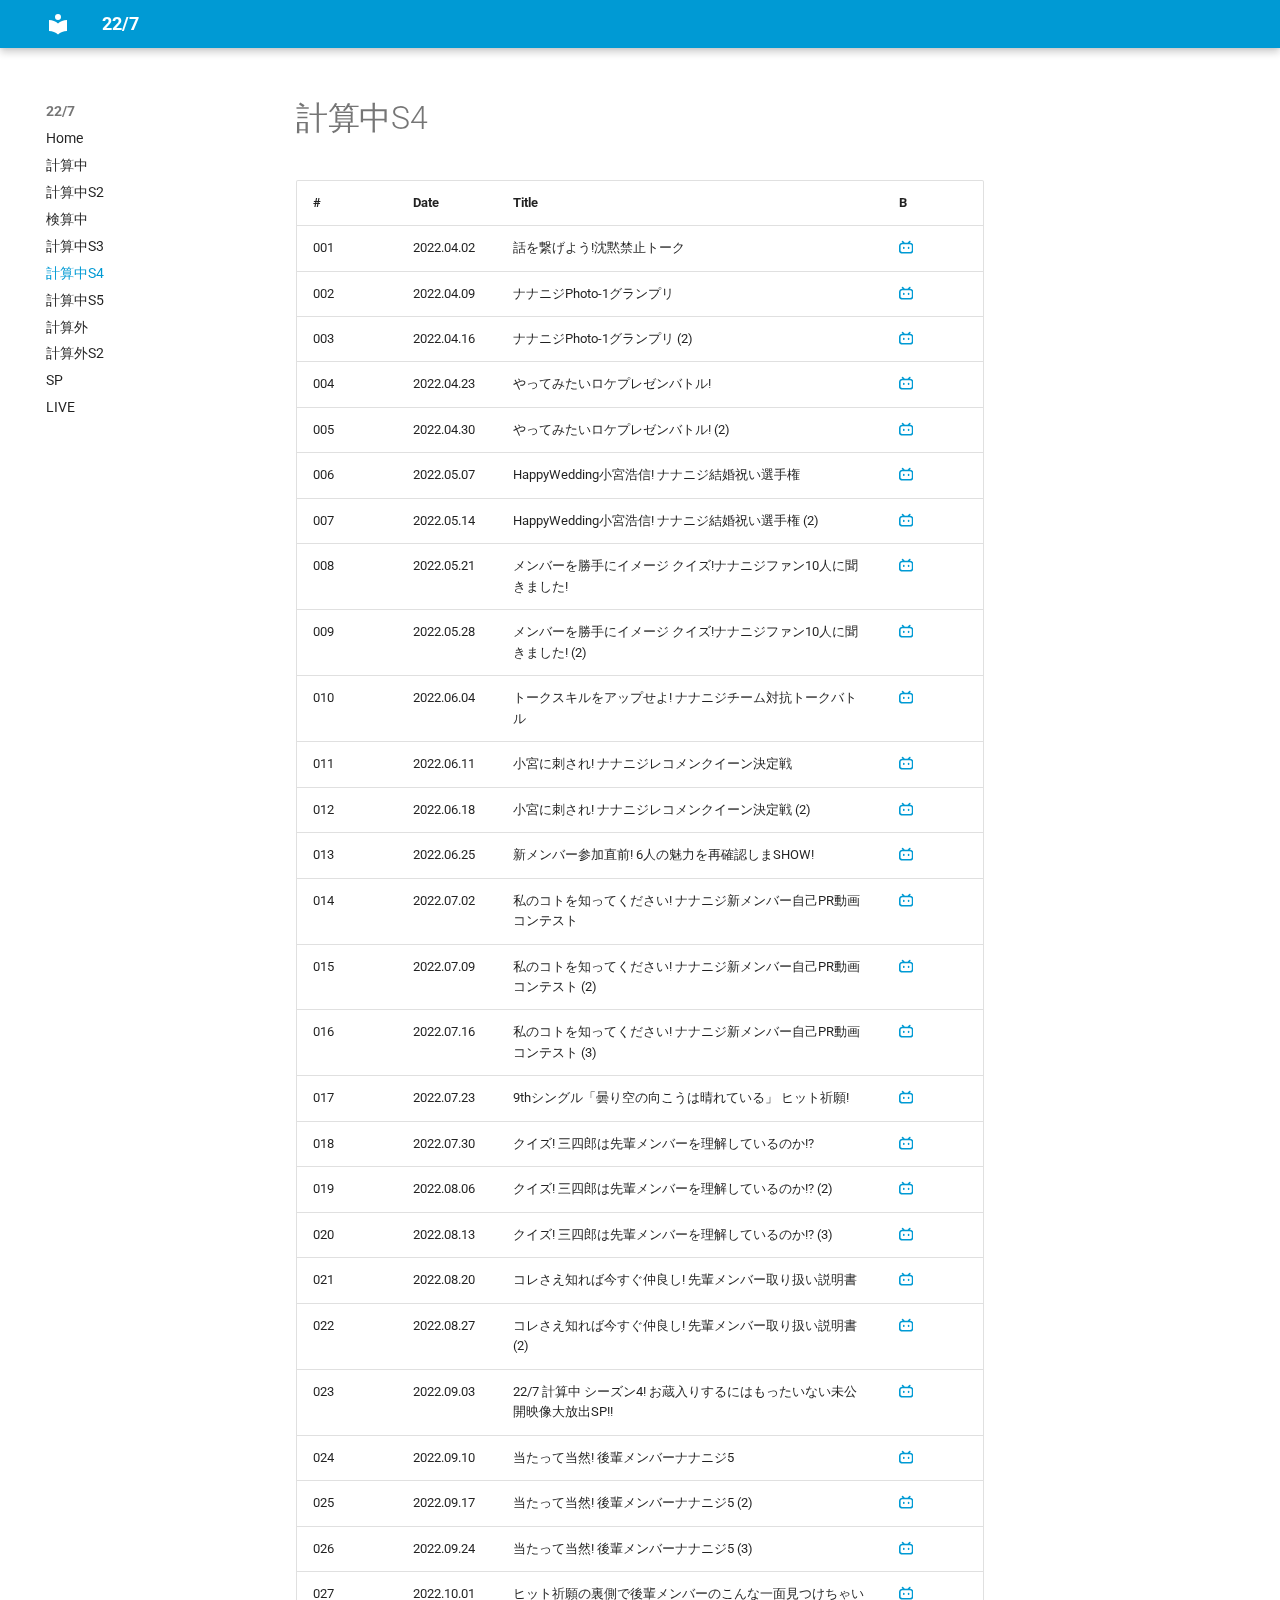
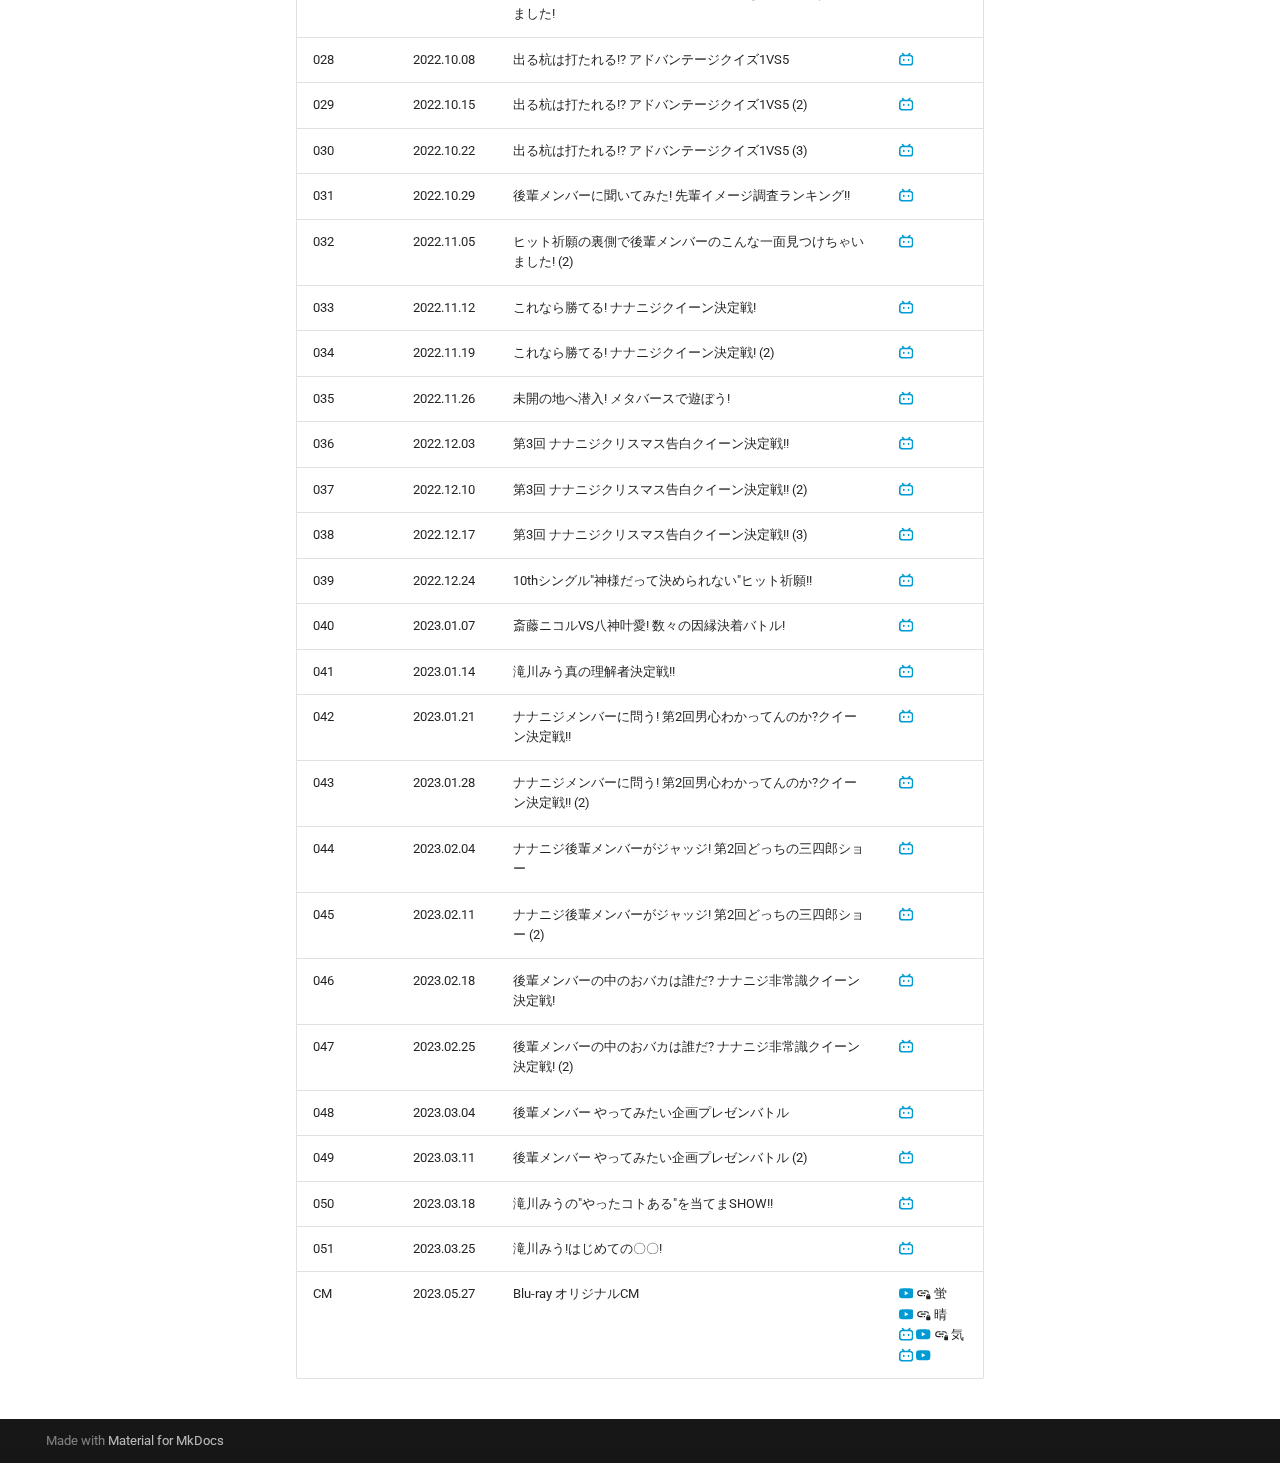
<file: keisanchu-s4/index.html>
<!doctype html>
<html lang="en" class="no-js">
  <head>
    
      <meta charset="utf-8">
      <meta name="viewport" content="width=device-width,initial-scale=1">
      
      
      
        <link rel="canonical" href="https://aki-192.github.io/nananiji/keisanchu-s4/">
      
      
        <link rel="prev" href="../keisanchu-s3/">
      
      
        <link rel="next" href="../keisanchu-s5/">
      
      
      <link rel="icon" href="../assets/images/favicon.png">
      <meta name="generator" content="mkdocs-1.6.1, mkdocs-material-9.6.11">
    
    
      
        <title>計算中S4 - 22/7</title>
      
    
    
      <link rel="stylesheet" href="../assets/stylesheets/main.4af4bdda.min.css">
      
        
        <link rel="stylesheet" href="../assets/stylesheets/palette.06af60db.min.css">
      
      


    
    
      
    
    
      
        
        
        <link rel="preconnect" href="https://fonts.gstatic.com" crossorigin>
        <link rel="stylesheet" href="https://fonts.googleapis.com/css?family=Roboto:300,300i,400,400i,700,700i%7CRoboto+Mono:400,400i,700,700i&display=fallback">
        <style>:root{--md-text-font:"Roboto";--md-code-font:"Roboto Mono"}</style>
      
    
    
      <link rel="stylesheet" href="../stylesheets/extra.css">
    
    <script>__md_scope=new URL("..",location),__md_hash=e=>[...e].reduce(((e,_)=>(e<<5)-e+_.charCodeAt(0)),0),__md_get=(e,_=localStorage,t=__md_scope)=>JSON.parse(_.getItem(t.pathname+"."+e)),__md_set=(e,_,t=localStorage,a=__md_scope)=>{try{t.setItem(a.pathname+"."+e,JSON.stringify(_))}catch(e){}}</script>
    
      

    
    
    
  </head>
  
  
    
    
    
    
    
    <body dir="ltr" data-md-color-scheme="default" data-md-color-primary="custom" data-md-color-accent="indigo">
  
    
    <input class="md-toggle" data-md-toggle="drawer" type="checkbox" id="__drawer" autocomplete="off">
    <input class="md-toggle" data-md-toggle="search" type="checkbox" id="__search" autocomplete="off">
    <label class="md-overlay" for="__drawer"></label>
    <div data-md-component="skip">
      
        
        <a href="#s4" class="md-skip">
          Skip to content
        </a>
      
    </div>
    <div data-md-component="announce">
      
    </div>
    
    
      

  

<header class="md-header md-header--shadow" data-md-component="header">
  <nav class="md-header__inner md-grid" aria-label="Header">
    <a href=".." title="22/7" class="md-header__button md-logo" aria-label="22/7" data-md-component="logo">
      
  
  <svg xmlns="http://www.w3.org/2000/svg" viewBox="0 0 24 24"><path d="M12 8a3 3 0 0 0 3-3 3 3 0 0 0-3-3 3 3 0 0 0-3 3 3 3 0 0 0 3 3m0 3.54C9.64 9.35 6.5 8 3 8v11c3.5 0 6.64 1.35 9 3.54 2.36-2.19 5.5-3.54 9-3.54V8c-3.5 0-6.64 1.35-9 3.54"/></svg>

    </a>
    <label class="md-header__button md-icon" for="__drawer">
      
      <svg xmlns="http://www.w3.org/2000/svg" viewBox="0 0 24 24"><path d="M3 6h18v2H3zm0 5h18v2H3zm0 5h18v2H3z"/></svg>
    </label>
    <div class="md-header__title" data-md-component="header-title">
      <div class="md-header__ellipsis">
        <div class="md-header__topic">
          <span class="md-ellipsis">
            22/7
          </span>
        </div>
        <div class="md-header__topic" data-md-component="header-topic">
          <span class="md-ellipsis">
            
              計算中S4
            
          </span>
        </div>
      </div>
    </div>
    
      
    
    
    
    
    
  </nav>
  
</header>
    
    <div class="md-container" data-md-component="container">
      
      
        
          
        
      
      <main class="md-main" data-md-component="main">
        <div class="md-main__inner md-grid">
          
            
              
              <div class="md-sidebar md-sidebar--primary" data-md-component="sidebar" data-md-type="navigation" >
                <div class="md-sidebar__scrollwrap">
                  <div class="md-sidebar__inner">
                    



<nav class="md-nav md-nav--primary" aria-label="Navigation" data-md-level="0">
  <label class="md-nav__title" for="__drawer">
    <a href=".." title="22/7" class="md-nav__button md-logo" aria-label="22/7" data-md-component="logo">
      
  
  <svg xmlns="http://www.w3.org/2000/svg" viewBox="0 0 24 24"><path d="M12 8a3 3 0 0 0 3-3 3 3 0 0 0-3-3 3 3 0 0 0-3 3 3 3 0 0 0 3 3m0 3.54C9.64 9.35 6.5 8 3 8v11c3.5 0 6.64 1.35 9 3.54 2.36-2.19 5.5-3.54 9-3.54V8c-3.5 0-6.64 1.35-9 3.54"/></svg>

    </a>
    22/7
  </label>
  
  <ul class="md-nav__list" data-md-scrollfix>
    
      
      
  
  
  
  
    <li class="md-nav__item">
      <a href=".." class="md-nav__link">
        
  
  
  <span class="md-ellipsis">
    Home
    
  </span>
  

      </a>
    </li>
  

    
      
      
  
  
  
  
    <li class="md-nav__item">
      <a href="../keisanchu/" class="md-nav__link">
        
  
  
  <span class="md-ellipsis">
    計算中
    
  </span>
  

      </a>
    </li>
  

    
      
      
  
  
  
  
    <li class="md-nav__item">
      <a href="../keisanchu-s2/" class="md-nav__link">
        
  
  
  <span class="md-ellipsis">
    計算中S2
    
  </span>
  

      </a>
    </li>
  

    
      
      
  
  
  
  
    <li class="md-nav__item">
      <a href="../kensanchu/" class="md-nav__link">
        
  
  
  <span class="md-ellipsis">
    検算中
    
  </span>
  

      </a>
    </li>
  

    
      
      
  
  
  
  
    <li class="md-nav__item">
      <a href="../keisanchu-s3/" class="md-nav__link">
        
  
  
  <span class="md-ellipsis">
    計算中S3
    
  </span>
  

      </a>
    </li>
  

    
      
      
  
  
    
  
  
  
    <li class="md-nav__item md-nav__item--active">
      
      <input class="md-nav__toggle md-toggle" type="checkbox" id="__toc">
      
      
        
      
      
      <a href="./" class="md-nav__link md-nav__link--active">
        
  
  
  <span class="md-ellipsis">
    計算中S4
    
  </span>
  

      </a>
      
    </li>
  

    
      
      
  
  
  
  
    <li class="md-nav__item">
      <a href="../keisanchu-s5/" class="md-nav__link">
        
  
  
  <span class="md-ellipsis">
    計算中S5
    
  </span>
  

      </a>
    </li>
  

    
      
      
  
  
  
  
    <li class="md-nav__item">
      <a href="../keisangai/" class="md-nav__link">
        
  
  
  <span class="md-ellipsis">
    計算外
    
  </span>
  

      </a>
    </li>
  

    
      
      
  
  
  
  
    <li class="md-nav__item">
      <a href="../keisangai-s2/" class="md-nav__link">
        
  
  
  <span class="md-ellipsis">
    計算外S2
    
  </span>
  

      </a>
    </li>
  

    
      
      
  
  
  
  
    <li class="md-nav__item">
      <a href="../sp/" class="md-nav__link">
        
  
  
  <span class="md-ellipsis">
    SP
    
  </span>
  

      </a>
    </li>
  

    
      
      
  
  
  
  
    <li class="md-nav__item">
      <a href="../live/" class="md-nav__link">
        
  
  
  <span class="md-ellipsis">
    LIVE
    
  </span>
  

      </a>
    </li>
  

    
  </ul>
</nav>
                  </div>
                </div>
              </div>
            
            
              
              <div class="md-sidebar md-sidebar--secondary" data-md-component="sidebar" data-md-type="toc" >
                <div class="md-sidebar__scrollwrap">
                  <div class="md-sidebar__inner">
                    

<nav class="md-nav md-nav--secondary" aria-label="Table of contents">
  
  
  
    
  
  
</nav>
                  </div>
                </div>
              </div>
            
          
          
            <div class="md-content" data-md-component="content">
              <article class="md-content__inner md-typeset">
                
                  



<h1 id="s4">計算中S4</h1>
<table>
<thead>
<tr>
<th>#</th>
<th>Date</th>
<th>Title</th>
<th>B</th>
</tr>
</thead>
<tbody>
<tr>
<td>001</td>
<td>2022.04.02</td>
<td>話を繋げよう!沈黙禁止トーク</td>
<td><a href="https://www.bilibili.com/video/BV1mS4y1Y7rt/"><span class="twemoji"><svg xmlns="http://www.w3.org/2000/svg" viewBox="0 0 24 24"><path d="M17.813 4.653h.854q2.266.08 3.773 1.574Q23.946 7.72 24 9.987v7.36q-.054 2.266-1.56 3.773c-1.506 1.507-2.262 1.524-3.773 1.56H5.333q-2.266-.054-3.773-1.56C.053 19.614.036 18.858 0 17.347v-7.36q.054-2.267 1.56-3.76t3.773-1.574h.774l-1.174-1.12a1.23 1.23 0 0 1-.373-.906q0-.534.373-.907l.027-.027q.4-.373.92-.373t.92.373L9.653 4.44q.107.106.187.213h4.267a.8.8 0 0 1 .16-.213l2.853-2.747q.4-.373.92-.373c.347 0 .662.151.929.4s.391.551.391.907q0 .532-.373.906zM5.333 7.24q-1.12.027-1.88.773-.76.748-.786 1.894v7.52q.026 1.146.786 1.893t1.88.773h13.334q1.12-.026 1.88-.773t.786-1.893v-7.52q-.026-1.147-.786-1.894t-1.88-.773zM8 11.107q.56 0 .933.373.375.374.4.96v1.173q-.025.586-.4.96-.373.375-.933.374c-.56-.001-.684-.125-.933-.374q-.375-.373-.4-.96V12.44q0-.56.386-.947.387-.386.947-.386m8 0q.56 0 .933.373.375.374.4.96v1.173q-.025.586-.4.96-.373.375-.933.374c-.56-.001-.684-.125-.933-.374q-.375-.373-.4-.96V12.44q.025-.586.4-.96.373-.373.933-.373"/></svg></span></a></td>
</tr>
<tr>
<td>002</td>
<td>2022.04.09</td>
<td>ナナニジPhoto-1グランプリ</td>
<td><a href="https://www.bilibili.com/video/BV1eZ4y117g7/"><span class="twemoji"><svg xmlns="http://www.w3.org/2000/svg" viewBox="0 0 24 24"><path d="M17.813 4.653h.854q2.266.08 3.773 1.574Q23.946 7.72 24 9.987v7.36q-.054 2.266-1.56 3.773c-1.506 1.507-2.262 1.524-3.773 1.56H5.333q-2.266-.054-3.773-1.56C.053 19.614.036 18.858 0 17.347v-7.36q.054-2.267 1.56-3.76t3.773-1.574h.774l-1.174-1.12a1.23 1.23 0 0 1-.373-.906q0-.534.373-.907l.027-.027q.4-.373.92-.373t.92.373L9.653 4.44q.107.106.187.213h4.267a.8.8 0 0 1 .16-.213l2.853-2.747q.4-.373.92-.373c.347 0 .662.151.929.4s.391.551.391.907q0 .532-.373.906zM5.333 7.24q-1.12.027-1.88.773-.76.748-.786 1.894v7.52q.026 1.146.786 1.893t1.88.773h13.334q1.12-.026 1.88-.773t.786-1.893v-7.52q-.026-1.147-.786-1.894t-1.88-.773zM8 11.107q.56 0 .933.373.375.374.4.96v1.173q-.025.586-.4.96-.373.375-.933.374c-.56-.001-.684-.125-.933-.374q-.375-.373-.4-.96V12.44q0-.56.386-.947.387-.386.947-.386m8 0q.56 0 .933.373.375.374.4.96v1.173q-.025.586-.4.96-.373.375-.933.374c-.56-.001-.684-.125-.933-.374q-.375-.373-.4-.96V12.44q.025-.586.4-.96.373-.373.933-.373"/></svg></span></a></td>
</tr>
<tr>
<td>003</td>
<td>2022.04.16</td>
<td>ナナニジPhoto-1グランプリ (2)</td>
<td><a href="https://www.bilibili.com/video/BV1ET4y1k7UL/"><span class="twemoji"><svg xmlns="http://www.w3.org/2000/svg" viewBox="0 0 24 24"><path d="M17.813 4.653h.854q2.266.08 3.773 1.574Q23.946 7.72 24 9.987v7.36q-.054 2.266-1.56 3.773c-1.506 1.507-2.262 1.524-3.773 1.56H5.333q-2.266-.054-3.773-1.56C.053 19.614.036 18.858 0 17.347v-7.36q.054-2.267 1.56-3.76t3.773-1.574h.774l-1.174-1.12a1.23 1.23 0 0 1-.373-.906q0-.534.373-.907l.027-.027q.4-.373.92-.373t.92.373L9.653 4.44q.107.106.187.213h4.267a.8.8 0 0 1 .16-.213l2.853-2.747q.4-.373.92-.373c.347 0 .662.151.929.4s.391.551.391.907q0 .532-.373.906zM5.333 7.24q-1.12.027-1.88.773-.76.748-.786 1.894v7.52q.026 1.146.786 1.893t1.88.773h13.334q1.12-.026 1.88-.773t.786-1.893v-7.52q-.026-1.147-.786-1.894t-1.88-.773zM8 11.107q.56 0 .933.373.375.374.4.96v1.173q-.025.586-.4.96-.373.375-.933.374c-.56-.001-.684-.125-.933-.374q-.375-.373-.4-.96V12.44q0-.56.386-.947.387-.386.947-.386m8 0q.56 0 .933.373.375.374.4.96v1.173q-.025.586-.4.96-.373.375-.933.374c-.56-.001-.684-.125-.933-.374q-.375-.373-.4-.96V12.44q.025-.586.4-.96.373-.373.933-.373"/></svg></span></a></td>
</tr>
<tr>
<td>004</td>
<td>2022.04.23</td>
<td>やってみたいロケプレゼンバトル!</td>
<td><a href="https://www.bilibili.com/video/BV1V541197ph/"><span class="twemoji"><svg xmlns="http://www.w3.org/2000/svg" viewBox="0 0 24 24"><path d="M17.813 4.653h.854q2.266.08 3.773 1.574Q23.946 7.72 24 9.987v7.36q-.054 2.266-1.56 3.773c-1.506 1.507-2.262 1.524-3.773 1.56H5.333q-2.266-.054-3.773-1.56C.053 19.614.036 18.858 0 17.347v-7.36q.054-2.267 1.56-3.76t3.773-1.574h.774l-1.174-1.12a1.23 1.23 0 0 1-.373-.906q0-.534.373-.907l.027-.027q.4-.373.92-.373t.92.373L9.653 4.44q.107.106.187.213h4.267a.8.8 0 0 1 .16-.213l2.853-2.747q.4-.373.92-.373c.347 0 .662.151.929.4s.391.551.391.907q0 .532-.373.906zM5.333 7.24q-1.12.027-1.88.773-.76.748-.786 1.894v7.52q.026 1.146.786 1.893t1.88.773h13.334q1.12-.026 1.88-.773t.786-1.893v-7.52q-.026-1.147-.786-1.894t-1.88-.773zM8 11.107q.56 0 .933.373.375.374.4.96v1.173q-.025.586-.4.96-.373.375-.933.374c-.56-.001-.684-.125-.933-.374q-.375-.373-.4-.96V12.44q0-.56.386-.947.387-.386.947-.386m8 0q.56 0 .933.373.375.374.4.96v1.173q-.025.586-.4.96-.373.375-.933.374c-.56-.001-.684-.125-.933-.374q-.375-.373-.4-.96V12.44q.025-.586.4-.96.373-.373.933-.373"/></svg></span></a></td>
</tr>
<tr>
<td>005</td>
<td>2022.04.30</td>
<td>やってみたいロケプレゼンバトル! (2)</td>
<td><a href="https://www.bilibili.com/video/BV1Y94y1y7eA/"><span class="twemoji"><svg xmlns="http://www.w3.org/2000/svg" viewBox="0 0 24 24"><path d="M17.813 4.653h.854q2.266.08 3.773 1.574Q23.946 7.72 24 9.987v7.36q-.054 2.266-1.56 3.773c-1.506 1.507-2.262 1.524-3.773 1.56H5.333q-2.266-.054-3.773-1.56C.053 19.614.036 18.858 0 17.347v-7.36q.054-2.267 1.56-3.76t3.773-1.574h.774l-1.174-1.12a1.23 1.23 0 0 1-.373-.906q0-.534.373-.907l.027-.027q.4-.373.92-.373t.92.373L9.653 4.44q.107.106.187.213h4.267a.8.8 0 0 1 .16-.213l2.853-2.747q.4-.373.92-.373c.347 0 .662.151.929.4s.391.551.391.907q0 .532-.373.906zM5.333 7.24q-1.12.027-1.88.773-.76.748-.786 1.894v7.52q.026 1.146.786 1.893t1.88.773h13.334q1.12-.026 1.88-.773t.786-1.893v-7.52q-.026-1.147-.786-1.894t-1.88-.773zM8 11.107q.56 0 .933.373.375.374.4.96v1.173q-.025.586-.4.96-.373.375-.933.374c-.56-.001-.684-.125-.933-.374q-.375-.373-.4-.96V12.44q0-.56.386-.947.387-.386.947-.386m8 0q.56 0 .933.373.375.374.4.96v1.173q-.025.586-.4.96-.373.375-.933.374c-.56-.001-.684-.125-.933-.374q-.375-.373-.4-.96V12.44q.025-.586.4-.96.373-.373.933-.373"/></svg></span></a></td>
</tr>
<tr>
<td>006</td>
<td>2022.05.07</td>
<td>HappyWedding小宮浩信! ナナニジ結婚祝い選手権</td>
<td><a href="https://www.bilibili.com/video/BV1Y94y1X7SQ/"><span class="twemoji"><svg xmlns="http://www.w3.org/2000/svg" viewBox="0 0 24 24"><path d="M17.813 4.653h.854q2.266.08 3.773 1.574Q23.946 7.72 24 9.987v7.36q-.054 2.266-1.56 3.773c-1.506 1.507-2.262 1.524-3.773 1.56H5.333q-2.266-.054-3.773-1.56C.053 19.614.036 18.858 0 17.347v-7.36q.054-2.267 1.56-3.76t3.773-1.574h.774l-1.174-1.12a1.23 1.23 0 0 1-.373-.906q0-.534.373-.907l.027-.027q.4-.373.92-.373t.92.373L9.653 4.44q.107.106.187.213h4.267a.8.8 0 0 1 .16-.213l2.853-2.747q.4-.373.92-.373c.347 0 .662.151.929.4s.391.551.391.907q0 .532-.373.906zM5.333 7.24q-1.12.027-1.88.773-.76.748-.786 1.894v7.52q.026 1.146.786 1.893t1.88.773h13.334q1.12-.026 1.88-.773t.786-1.893v-7.52q-.026-1.147-.786-1.894t-1.88-.773zM8 11.107q.56 0 .933.373.375.374.4.96v1.173q-.025.586-.4.96-.373.375-.933.374c-.56-.001-.684-.125-.933-.374q-.375-.373-.4-.96V12.44q0-.56.386-.947.387-.386.947-.386m8 0q.56 0 .933.373.375.374.4.96v1.173q-.025.586-.4.96-.373.375-.933.374c-.56-.001-.684-.125-.933-.374q-.375-.373-.4-.96V12.44q.025-.586.4-.96.373-.373.933-.373"/></svg></span></a></td>
</tr>
<tr>
<td>007</td>
<td>2022.05.14</td>
<td>HappyWedding小宮浩信! ナナニジ結婚祝い選手権 (2)</td>
<td><a href="https://www.bilibili.com/video/BV1dM411i7Fx/"><span class="twemoji"><svg xmlns="http://www.w3.org/2000/svg" viewBox="0 0 24 24"><path d="M17.813 4.653h.854q2.266.08 3.773 1.574Q23.946 7.72 24 9.987v7.36q-.054 2.266-1.56 3.773c-1.506 1.507-2.262 1.524-3.773 1.56H5.333q-2.266-.054-3.773-1.56C.053 19.614.036 18.858 0 17.347v-7.36q.054-2.267 1.56-3.76t3.773-1.574h.774l-1.174-1.12a1.23 1.23 0 0 1-.373-.906q0-.534.373-.907l.027-.027q.4-.373.92-.373t.92.373L9.653 4.44q.107.106.187.213h4.267a.8.8 0 0 1 .16-.213l2.853-2.747q.4-.373.92-.373c.347 0 .662.151.929.4s.391.551.391.907q0 .532-.373.906zM5.333 7.24q-1.12.027-1.88.773-.76.748-.786 1.894v7.52q.026 1.146.786 1.893t1.88.773h13.334q1.12-.026 1.88-.773t.786-1.893v-7.52q-.026-1.147-.786-1.894t-1.88-.773zM8 11.107q.56 0 .933.373.375.374.4.96v1.173q-.025.586-.4.96-.373.375-.933.374c-.56-.001-.684-.125-.933-.374q-.375-.373-.4-.96V12.44q0-.56.386-.947.387-.386.947-.386m8 0q.56 0 .933.373.375.374.4.96v1.173q-.025.586-.4.96-.373.375-.933.374c-.56-.001-.684-.125-.933-.374q-.375-.373-.4-.96V12.44q.025-.586.4-.96.373-.373.933-.373"/></svg></span></a></td>
</tr>
<tr>
<td>008</td>
<td>2022.05.21</td>
<td>メンバーを勝手にイメージ クイズ!ナナニジファン10人に聞きました!</td>
<td><a href="https://www.bilibili.com/video/BV1ts4y1W74e/"><span class="twemoji"><svg xmlns="http://www.w3.org/2000/svg" viewBox="0 0 24 24"><path d="M17.813 4.653h.854q2.266.08 3.773 1.574Q23.946 7.72 24 9.987v7.36q-.054 2.266-1.56 3.773c-1.506 1.507-2.262 1.524-3.773 1.56H5.333q-2.266-.054-3.773-1.56C.053 19.614.036 18.858 0 17.347v-7.36q.054-2.267 1.56-3.76t3.773-1.574h.774l-1.174-1.12a1.23 1.23 0 0 1-.373-.906q0-.534.373-.907l.027-.027q.4-.373.92-.373t.92.373L9.653 4.44q.107.106.187.213h4.267a.8.8 0 0 1 .16-.213l2.853-2.747q.4-.373.92-.373c.347 0 .662.151.929.4s.391.551.391.907q0 .532-.373.906zM5.333 7.24q-1.12.027-1.88.773-.76.748-.786 1.894v7.52q.026 1.146.786 1.893t1.88.773h13.334q1.12-.026 1.88-.773t.786-1.893v-7.52q-.026-1.147-.786-1.894t-1.88-.773zM8 11.107q.56 0 .933.373.375.374.4.96v1.173q-.025.586-.4.96-.373.375-.933.374c-.56-.001-.684-.125-.933-.374q-.375-.373-.4-.96V12.44q0-.56.386-.947.387-.386.947-.386m8 0q.56 0 .933.373.375.374.4.96v1.173q-.025.586-.4.96-.373.375-.933.374c-.56-.001-.684-.125-.933-.374q-.375-.373-.4-.96V12.44q.025-.586.4-.96.373-.373.933-.373"/></svg></span></a></td>
</tr>
<tr>
<td>009</td>
<td>2022.05.28</td>
<td>メンバーを勝手にイメージ クイズ!ナナニジファン10人に聞きました! (2)</td>
<td><a href="https://www.bilibili.com/video/BV1rR4y1q7EP/"><span class="twemoji"><svg xmlns="http://www.w3.org/2000/svg" viewBox="0 0 24 24"><path d="M17.813 4.653h.854q2.266.08 3.773 1.574Q23.946 7.72 24 9.987v7.36q-.054 2.266-1.56 3.773c-1.506 1.507-2.262 1.524-3.773 1.56H5.333q-2.266-.054-3.773-1.56C.053 19.614.036 18.858 0 17.347v-7.36q.054-2.267 1.56-3.76t3.773-1.574h.774l-1.174-1.12a1.23 1.23 0 0 1-.373-.906q0-.534.373-.907l.027-.027q.4-.373.92-.373t.92.373L9.653 4.44q.107.106.187.213h4.267a.8.8 0 0 1 .16-.213l2.853-2.747q.4-.373.92-.373c.347 0 .662.151.929.4s.391.551.391.907q0 .532-.373.906zM5.333 7.24q-1.12.027-1.88.773-.76.748-.786 1.894v7.52q.026 1.146.786 1.893t1.88.773h13.334q1.12-.026 1.88-.773t.786-1.893v-7.52q-.026-1.147-.786-1.894t-1.88-.773zM8 11.107q.56 0 .933.373.375.374.4.96v1.173q-.025.586-.4.96-.373.375-.933.374c-.56-.001-.684-.125-.933-.374q-.375-.373-.4-.96V12.44q0-.56.386-.947.387-.386.947-.386m8 0q.56 0 .933.373.375.374.4.96v1.173q-.025.586-.4.96-.373.375-.933.374c-.56-.001-.684-.125-.933-.374q-.375-.373-.4-.96V12.44q.025-.586.4-.96.373-.373.933-.373"/></svg></span></a></td>
</tr>
<tr>
<td>010</td>
<td>2022.06.04</td>
<td>トークスキルをアップせよ! ナナニジチーム対抗トークバトル</td>
<td><a href="https://www.bilibili.com/video/BV14A411279m/"><span class="twemoji"><svg xmlns="http://www.w3.org/2000/svg" viewBox="0 0 24 24"><path d="M17.813 4.653h.854q2.266.08 3.773 1.574Q23.946 7.72 24 9.987v7.36q-.054 2.266-1.56 3.773c-1.506 1.507-2.262 1.524-3.773 1.56H5.333q-2.266-.054-3.773-1.56C.053 19.614.036 18.858 0 17.347v-7.36q.054-2.267 1.56-3.76t3.773-1.574h.774l-1.174-1.12a1.23 1.23 0 0 1-.373-.906q0-.534.373-.907l.027-.027q.4-.373.92-.373t.92.373L9.653 4.44q.107.106.187.213h4.267a.8.8 0 0 1 .16-.213l2.853-2.747q.4-.373.92-.373c.347 0 .662.151.929.4s.391.551.391.907q0 .532-.373.906zM5.333 7.24q-1.12.027-1.88.773-.76.748-.786 1.894v7.52q.026 1.146.786 1.893t1.88.773h13.334q1.12-.026 1.88-.773t.786-1.893v-7.52q-.026-1.147-.786-1.894t-1.88-.773zM8 11.107q.56 0 .933.373.375.374.4.96v1.173q-.025.586-.4.96-.373.375-.933.374c-.56-.001-.684-.125-.933-.374q-.375-.373-.4-.96V12.44q0-.56.386-.947.387-.386.947-.386m8 0q.56 0 .933.373.375.374.4.96v1.173q-.025.586-.4.96-.373.375-.933.374c-.56-.001-.684-.125-.933-.374q-.375-.373-.4-.96V12.44q.025-.586.4-.96.373-.373.933-.373"/></svg></span></a></td>
</tr>
<tr>
<td>011</td>
<td>2022.06.11</td>
<td>小宮に刺され! ナナニジレコメンクイーン決定戦</td>
<td><a href="https://www.bilibili.com/video/BV19X4y1t7Lt/"><span class="twemoji"><svg xmlns="http://www.w3.org/2000/svg" viewBox="0 0 24 24"><path d="M17.813 4.653h.854q2.266.08 3.773 1.574Q23.946 7.72 24 9.987v7.36q-.054 2.266-1.56 3.773c-1.506 1.507-2.262 1.524-3.773 1.56H5.333q-2.266-.054-3.773-1.56C.053 19.614.036 18.858 0 17.347v-7.36q.054-2.267 1.56-3.76t3.773-1.574h.774l-1.174-1.12a1.23 1.23 0 0 1-.373-.906q0-.534.373-.907l.027-.027q.4-.373.92-.373t.92.373L9.653 4.44q.107.106.187.213h4.267a.8.8 0 0 1 .16-.213l2.853-2.747q.4-.373.92-.373c.347 0 .662.151.929.4s.391.551.391.907q0 .532-.373.906zM5.333 7.24q-1.12.027-1.88.773-.76.748-.786 1.894v7.52q.026 1.146.786 1.893t1.88.773h13.334q1.12-.026 1.88-.773t.786-1.893v-7.52q-.026-1.147-.786-1.894t-1.88-.773zM8 11.107q.56 0 .933.373.375.374.4.96v1.173q-.025.586-.4.96-.373.375-.933.374c-.56-.001-.684-.125-.933-.374q-.375-.373-.4-.96V12.44q0-.56.386-.947.387-.386.947-.386m8 0q.56 0 .933.373.375.374.4.96v1.173q-.025.586-.4.96-.373.375-.933.374c-.56-.001-.684-.125-.933-.374q-.375-.373-.4-.96V12.44q.025-.586.4-.96.373-.373.933-.373"/></svg></span></a></td>
</tr>
<tr>
<td>012</td>
<td>2022.06.18</td>
<td>小宮に刺され! ナナニジレコメンクイーン決定戦 (2)</td>
<td><a href="https://www.bilibili.com/video/BV1Wr4y1E7fV/"><span class="twemoji"><svg xmlns="http://www.w3.org/2000/svg" viewBox="0 0 24 24"><path d="M17.813 4.653h.854q2.266.08 3.773 1.574Q23.946 7.72 24 9.987v7.36q-.054 2.266-1.56 3.773c-1.506 1.507-2.262 1.524-3.773 1.56H5.333q-2.266-.054-3.773-1.56C.053 19.614.036 18.858 0 17.347v-7.36q.054-2.267 1.56-3.76t3.773-1.574h.774l-1.174-1.12a1.23 1.23 0 0 1-.373-.906q0-.534.373-.907l.027-.027q.4-.373.92-.373t.92.373L9.653 4.44q.107.106.187.213h4.267a.8.8 0 0 1 .16-.213l2.853-2.747q.4-.373.92-.373c.347 0 .662.151.929.4s.391.551.391.907q0 .532-.373.906zM5.333 7.24q-1.12.027-1.88.773-.76.748-.786 1.894v7.52q.026 1.146.786 1.893t1.88.773h13.334q1.12-.026 1.88-.773t.786-1.893v-7.52q-.026-1.147-.786-1.894t-1.88-.773zM8 11.107q.56 0 .933.373.375.374.4.96v1.173q-.025.586-.4.96-.373.375-.933.374c-.56-.001-.684-.125-.933-.374q-.375-.373-.4-.96V12.44q0-.56.386-.947.387-.386.947-.386m8 0q.56 0 .933.373.375.374.4.96v1.173q-.025.586-.4.96-.373.375-.933.374c-.56-.001-.684-.125-.933-.374q-.375-.373-.4-.96V12.44q.025-.586.4-.96.373-.373.933-.373"/></svg></span></a></td>
</tr>
<tr>
<td>013</td>
<td>2022.06.25</td>
<td>新メンバー参加直前! 6人の魅力を再確認しまSHOW!</td>
<td><a href="https://www.bilibili.com/video/BV1bG4y1i7Ka/"><span class="twemoji"><svg xmlns="http://www.w3.org/2000/svg" viewBox="0 0 24 24"><path d="M17.813 4.653h.854q2.266.08 3.773 1.574Q23.946 7.72 24 9.987v7.36q-.054 2.266-1.56 3.773c-1.506 1.507-2.262 1.524-3.773 1.56H5.333q-2.266-.054-3.773-1.56C.053 19.614.036 18.858 0 17.347v-7.36q.054-2.267 1.56-3.76t3.773-1.574h.774l-1.174-1.12a1.23 1.23 0 0 1-.373-.906q0-.534.373-.907l.027-.027q.4-.373.92-.373t.92.373L9.653 4.44q.107.106.187.213h4.267a.8.8 0 0 1 .16-.213l2.853-2.747q.4-.373.92-.373c.347 0 .662.151.929.4s.391.551.391.907q0 .532-.373.906zM5.333 7.24q-1.12.027-1.88.773-.76.748-.786 1.894v7.52q.026 1.146.786 1.893t1.88.773h13.334q1.12-.026 1.88-.773t.786-1.893v-7.52q-.026-1.147-.786-1.894t-1.88-.773zM8 11.107q.56 0 .933.373.375.374.4.96v1.173q-.025.586-.4.96-.373.375-.933.374c-.56-.001-.684-.125-.933-.374q-.375-.373-.4-.96V12.44q0-.56.386-.947.387-.386.947-.386m8 0q.56 0 .933.373.375.374.4.96v1.173q-.025.586-.4.96-.373.375-.933.374c-.56-.001-.684-.125-.933-.374q-.375-.373-.4-.96V12.44q.025-.586.4-.96.373-.373.933-.373"/></svg></span></a></td>
</tr>
<tr>
<td>014</td>
<td>2022.07.02</td>
<td>私のコトを知ってください! ナナニジ新メンバー自己PR動画コンテスト</td>
<td><a href="https://www.bilibili.com/video/BV1yG4y1v7vB/"><span class="twemoji"><svg xmlns="http://www.w3.org/2000/svg" viewBox="0 0 24 24"><path d="M17.813 4.653h.854q2.266.08 3.773 1.574Q23.946 7.72 24 9.987v7.36q-.054 2.266-1.56 3.773c-1.506 1.507-2.262 1.524-3.773 1.56H5.333q-2.266-.054-3.773-1.56C.053 19.614.036 18.858 0 17.347v-7.36q.054-2.267 1.56-3.76t3.773-1.574h.774l-1.174-1.12a1.23 1.23 0 0 1-.373-.906q0-.534.373-.907l.027-.027q.4-.373.92-.373t.92.373L9.653 4.44q.107.106.187.213h4.267a.8.8 0 0 1 .16-.213l2.853-2.747q.4-.373.92-.373c.347 0 .662.151.929.4s.391.551.391.907q0 .532-.373.906zM5.333 7.24q-1.12.027-1.88.773-.76.748-.786 1.894v7.52q.026 1.146.786 1.893t1.88.773h13.334q1.12-.026 1.88-.773t.786-1.893v-7.52q-.026-1.147-.786-1.894t-1.88-.773zM8 11.107q.56 0 .933.373.375.374.4.96v1.173q-.025.586-.4.96-.373.375-.933.374c-.56-.001-.684-.125-.933-.374q-.375-.373-.4-.96V12.44q0-.56.386-.947.387-.386.947-.386m8 0q.56 0 .933.373.375.374.4.96v1.173q-.025.586-.4.96-.373.375-.933.374c-.56-.001-.684-.125-.933-.374q-.375-.373-.4-.96V12.44q.025-.586.4-.96.373-.373.933-.373"/></svg></span></a></td>
</tr>
<tr>
<td>015</td>
<td>2022.07.09</td>
<td>私のコトを知ってください! ナナニジ新メンバー自己PR動画コンテスト (2)</td>
<td><a href="https://www.bilibili.com/video/BV1QY4y1M71A/"><span class="twemoji"><svg xmlns="http://www.w3.org/2000/svg" viewBox="0 0 24 24"><path d="M17.813 4.653h.854q2.266.08 3.773 1.574Q23.946 7.72 24 9.987v7.36q-.054 2.266-1.56 3.773c-1.506 1.507-2.262 1.524-3.773 1.56H5.333q-2.266-.054-3.773-1.56C.053 19.614.036 18.858 0 17.347v-7.36q.054-2.267 1.56-3.76t3.773-1.574h.774l-1.174-1.12a1.23 1.23 0 0 1-.373-.906q0-.534.373-.907l.027-.027q.4-.373.92-.373t.92.373L9.653 4.44q.107.106.187.213h4.267a.8.8 0 0 1 .16-.213l2.853-2.747q.4-.373.92-.373c.347 0 .662.151.929.4s.391.551.391.907q0 .532-.373.906zM5.333 7.24q-1.12.027-1.88.773-.76.748-.786 1.894v7.52q.026 1.146.786 1.893t1.88.773h13.334q1.12-.026 1.88-.773t.786-1.893v-7.52q-.026-1.147-.786-1.894t-1.88-.773zM8 11.107q.56 0 .933.373.375.374.4.96v1.173q-.025.586-.4.96-.373.375-.933.374c-.56-.001-.684-.125-.933-.374q-.375-.373-.4-.96V12.44q0-.56.386-.947.387-.386.947-.386m8 0q.56 0 .933.373.375.374.4.96v1.173q-.025.586-.4.96-.373.375-.933.374c-.56-.001-.684-.125-.933-.374q-.375-.373-.4-.96V12.44q.025-.586.4-.96.373-.373.933-.373"/></svg></span></a></td>
</tr>
<tr>
<td>016</td>
<td>2022.07.16</td>
<td>私のコトを知ってください! ナナニジ新メンバー自己PR動画コンテスト (3)</td>
<td><a href="https://www.bilibili.com/video/BV12t4y137SS/"><span class="twemoji"><svg xmlns="http://www.w3.org/2000/svg" viewBox="0 0 24 24"><path d="M17.813 4.653h.854q2.266.08 3.773 1.574Q23.946 7.72 24 9.987v7.36q-.054 2.266-1.56 3.773c-1.506 1.507-2.262 1.524-3.773 1.56H5.333q-2.266-.054-3.773-1.56C.053 19.614.036 18.858 0 17.347v-7.36q.054-2.267 1.56-3.76t3.773-1.574h.774l-1.174-1.12a1.23 1.23 0 0 1-.373-.906q0-.534.373-.907l.027-.027q.4-.373.92-.373t.92.373L9.653 4.44q.107.106.187.213h4.267a.8.8 0 0 1 .16-.213l2.853-2.747q.4-.373.92-.373c.347 0 .662.151.929.4s.391.551.391.907q0 .532-.373.906zM5.333 7.24q-1.12.027-1.88.773-.76.748-.786 1.894v7.52q.026 1.146.786 1.893t1.88.773h13.334q1.12-.026 1.88-.773t.786-1.893v-7.52q-.026-1.147-.786-1.894t-1.88-.773zM8 11.107q.56 0 .933.373.375.374.4.96v1.173q-.025.586-.4.96-.373.375-.933.374c-.56-.001-.684-.125-.933-.374q-.375-.373-.4-.96V12.44q0-.56.386-.947.387-.386.947-.386m8 0q.56 0 .933.373.375.374.4.96v1.173q-.025.586-.4.96-.373.375-.933.374c-.56-.001-.684-.125-.933-.374q-.375-.373-.4-.96V12.44q.025-.586.4-.96.373-.373.933-.373"/></svg></span></a></td>
</tr>
<tr>
<td>017</td>
<td>2022.07.23</td>
<td>9thシングル「曇り空の向こうは晴れている」 ヒット祈願!</td>
<td><a href="https://www.bilibili.com/video/BV1Gt4y1377o/"><span class="twemoji"><svg xmlns="http://www.w3.org/2000/svg" viewBox="0 0 24 24"><path d="M17.813 4.653h.854q2.266.08 3.773 1.574Q23.946 7.72 24 9.987v7.36q-.054 2.266-1.56 3.773c-1.506 1.507-2.262 1.524-3.773 1.56H5.333q-2.266-.054-3.773-1.56C.053 19.614.036 18.858 0 17.347v-7.36q.054-2.267 1.56-3.76t3.773-1.574h.774l-1.174-1.12a1.23 1.23 0 0 1-.373-.906q0-.534.373-.907l.027-.027q.4-.373.92-.373t.92.373L9.653 4.44q.107.106.187.213h4.267a.8.8 0 0 1 .16-.213l2.853-2.747q.4-.373.92-.373c.347 0 .662.151.929.4s.391.551.391.907q0 .532-.373.906zM5.333 7.24q-1.12.027-1.88.773-.76.748-.786 1.894v7.52q.026 1.146.786 1.893t1.88.773h13.334q1.12-.026 1.88-.773t.786-1.893v-7.52q-.026-1.147-.786-1.894t-1.88-.773zM8 11.107q.56 0 .933.373.375.374.4.96v1.173q-.025.586-.4.96-.373.375-.933.374c-.56-.001-.684-.125-.933-.374q-.375-.373-.4-.96V12.44q0-.56.386-.947.387-.386.947-.386m8 0q.56 0 .933.373.375.374.4.96v1.173q-.025.586-.4.96-.373.375-.933.374c-.56-.001-.684-.125-.933-.374q-.375-.373-.4-.96V12.44q.025-.586.4-.96.373-.373.933-.373"/></svg></span></a></td>
</tr>
<tr>
<td>018</td>
<td>2022.07.30</td>
<td>クイズ! 三四郎は先輩メンバーを理解しているのか!?</td>
<td><a href="https://www.bilibili.com/video/BV1Ge4y1f79d/"><span class="twemoji"><svg xmlns="http://www.w3.org/2000/svg" viewBox="0 0 24 24"><path d="M17.813 4.653h.854q2.266.08 3.773 1.574Q23.946 7.72 24 9.987v7.36q-.054 2.266-1.56 3.773c-1.506 1.507-2.262 1.524-3.773 1.56H5.333q-2.266-.054-3.773-1.56C.053 19.614.036 18.858 0 17.347v-7.36q.054-2.267 1.56-3.76t3.773-1.574h.774l-1.174-1.12a1.23 1.23 0 0 1-.373-.906q0-.534.373-.907l.027-.027q.4-.373.92-.373t.92.373L9.653 4.44q.107.106.187.213h4.267a.8.8 0 0 1 .16-.213l2.853-2.747q.4-.373.92-.373c.347 0 .662.151.929.4s.391.551.391.907q0 .532-.373.906zM5.333 7.24q-1.12.027-1.88.773-.76.748-.786 1.894v7.52q.026 1.146.786 1.893t1.88.773h13.334q1.12-.026 1.88-.773t.786-1.893v-7.52q-.026-1.147-.786-1.894t-1.88-.773zM8 11.107q.56 0 .933.373.375.374.4.96v1.173q-.025.586-.4.96-.373.375-.933.374c-.56-.001-.684-.125-.933-.374q-.375-.373-.4-.96V12.44q0-.56.386-.947.387-.386.947-.386m8 0q.56 0 .933.373.375.374.4.96v1.173q-.025.586-.4.96-.373.375-.933.374c-.56-.001-.684-.125-.933-.374q-.375-.373-.4-.96V12.44q.025-.586.4-.96.373-.373.933-.373"/></svg></span></a></td>
</tr>
<tr>
<td>019</td>
<td>2022.08.06</td>
<td>クイズ! 三四郎は先輩メンバーを理解しているのか!? (2)</td>
<td><a href="https://www.bilibili.com/video/BV1hT411F7rL/"><span class="twemoji"><svg xmlns="http://www.w3.org/2000/svg" viewBox="0 0 24 24"><path d="M17.813 4.653h.854q2.266.08 3.773 1.574Q23.946 7.72 24 9.987v7.36q-.054 2.266-1.56 3.773c-1.506 1.507-2.262 1.524-3.773 1.56H5.333q-2.266-.054-3.773-1.56C.053 19.614.036 18.858 0 17.347v-7.36q.054-2.267 1.56-3.76t3.773-1.574h.774l-1.174-1.12a1.23 1.23 0 0 1-.373-.906q0-.534.373-.907l.027-.027q.4-.373.92-.373t.92.373L9.653 4.44q.107.106.187.213h4.267a.8.8 0 0 1 .16-.213l2.853-2.747q.4-.373.92-.373c.347 0 .662.151.929.4s.391.551.391.907q0 .532-.373.906zM5.333 7.24q-1.12.027-1.88.773-.76.748-.786 1.894v7.52q.026 1.146.786 1.893t1.88.773h13.334q1.12-.026 1.88-.773t.786-1.893v-7.52q-.026-1.147-.786-1.894t-1.88-.773zM8 11.107q.56 0 .933.373.375.374.4.96v1.173q-.025.586-.4.96-.373.375-.933.374c-.56-.001-.684-.125-.933-.374q-.375-.373-.4-.96V12.44q0-.56.386-.947.387-.386.947-.386m8 0q.56 0 .933.373.375.374.4.96v1.173q-.025.586-.4.96-.373.375-.933.374c-.56-.001-.684-.125-.933-.374q-.375-.373-.4-.96V12.44q.025-.586.4-.96.373-.373.933-.373"/></svg></span></a></td>
</tr>
<tr>
<td>020</td>
<td>2022.08.13</td>
<td>クイズ! 三四郎は先輩メンバーを理解しているのか!? (3)</td>
<td><a href="https://www.bilibili.com/video/BV1EG4y1k7qV/"><span class="twemoji"><svg xmlns="http://www.w3.org/2000/svg" viewBox="0 0 24 24"><path d="M17.813 4.653h.854q2.266.08 3.773 1.574Q23.946 7.72 24 9.987v7.36q-.054 2.266-1.56 3.773c-1.506 1.507-2.262 1.524-3.773 1.56H5.333q-2.266-.054-3.773-1.56C.053 19.614.036 18.858 0 17.347v-7.36q.054-2.267 1.56-3.76t3.773-1.574h.774l-1.174-1.12a1.23 1.23 0 0 1-.373-.906q0-.534.373-.907l.027-.027q.4-.373.92-.373t.92.373L9.653 4.44q.107.106.187.213h4.267a.8.8 0 0 1 .16-.213l2.853-2.747q.4-.373.92-.373c.347 0 .662.151.929.4s.391.551.391.907q0 .532-.373.906zM5.333 7.24q-1.12.027-1.88.773-.76.748-.786 1.894v7.52q.026 1.146.786 1.893t1.88.773h13.334q1.12-.026 1.88-.773t.786-1.893v-7.52q-.026-1.147-.786-1.894t-1.88-.773zM8 11.107q.56 0 .933.373.375.374.4.96v1.173q-.025.586-.4.96-.373.375-.933.374c-.56-.001-.684-.125-.933-.374q-.375-.373-.4-.96V12.44q0-.56.386-.947.387-.386.947-.386m8 0q.56 0 .933.373.375.374.4.96v1.173q-.025.586-.4.96-.373.375-.933.374c-.56-.001-.684-.125-.933-.374q-.375-.373-.4-.96V12.44q.025-.586.4-.96.373-.373.933-.373"/></svg></span></a></td>
</tr>
<tr>
<td>021</td>
<td>2022.08.20</td>
<td>コレさえ知れば今すぐ仲良し! 先輩メンバー取り扱い説明書</td>
<td><a href="https://www.bilibili.com/video/BV1ta41137x1/"><span class="twemoji"><svg xmlns="http://www.w3.org/2000/svg" viewBox="0 0 24 24"><path d="M17.813 4.653h.854q2.266.08 3.773 1.574Q23.946 7.72 24 9.987v7.36q-.054 2.266-1.56 3.773c-1.506 1.507-2.262 1.524-3.773 1.56H5.333q-2.266-.054-3.773-1.56C.053 19.614.036 18.858 0 17.347v-7.36q.054-2.267 1.56-3.76t3.773-1.574h.774l-1.174-1.12a1.23 1.23 0 0 1-.373-.906q0-.534.373-.907l.027-.027q.4-.373.92-.373t.92.373L9.653 4.44q.107.106.187.213h4.267a.8.8 0 0 1 .16-.213l2.853-2.747q.4-.373.92-.373c.347 0 .662.151.929.4s.391.551.391.907q0 .532-.373.906zM5.333 7.24q-1.12.027-1.88.773-.76.748-.786 1.894v7.52q.026 1.146.786 1.893t1.88.773h13.334q1.12-.026 1.88-.773t.786-1.893v-7.52q-.026-1.147-.786-1.894t-1.88-.773zM8 11.107q.56 0 .933.373.375.374.4.96v1.173q-.025.586-.4.96-.373.375-.933.374c-.56-.001-.684-.125-.933-.374q-.375-.373-.4-.96V12.44q0-.56.386-.947.387-.386.947-.386m8 0q.56 0 .933.373.375.374.4.96v1.173q-.025.586-.4.96-.373.375-.933.374c-.56-.001-.684-.125-.933-.374q-.375-.373-.4-.96V12.44q.025-.586.4-.96.373-.373.933-.373"/></svg></span></a></td>
</tr>
<tr>
<td>022</td>
<td>2022.08.27</td>
<td>コレさえ知れば今すぐ仲良し! 先輩メンバー取り扱い説明書 (2)</td>
<td><a href="https://www.bilibili.com/video/BV1u14y1Y7wD/"><span class="twemoji"><svg xmlns="http://www.w3.org/2000/svg" viewBox="0 0 24 24"><path d="M17.813 4.653h.854q2.266.08 3.773 1.574Q23.946 7.72 24 9.987v7.36q-.054 2.266-1.56 3.773c-1.506 1.507-2.262 1.524-3.773 1.56H5.333q-2.266-.054-3.773-1.56C.053 19.614.036 18.858 0 17.347v-7.36q.054-2.267 1.56-3.76t3.773-1.574h.774l-1.174-1.12a1.23 1.23 0 0 1-.373-.906q0-.534.373-.907l.027-.027q.4-.373.92-.373t.92.373L9.653 4.44q.107.106.187.213h4.267a.8.8 0 0 1 .16-.213l2.853-2.747q.4-.373.92-.373c.347 0 .662.151.929.4s.391.551.391.907q0 .532-.373.906zM5.333 7.24q-1.12.027-1.88.773-.76.748-.786 1.894v7.52q.026 1.146.786 1.893t1.88.773h13.334q1.12-.026 1.88-.773t.786-1.893v-7.52q-.026-1.147-.786-1.894t-1.88-.773zM8 11.107q.56 0 .933.373.375.374.4.96v1.173q-.025.586-.4.96-.373.375-.933.374c-.56-.001-.684-.125-.933-.374q-.375-.373-.4-.96V12.44q0-.56.386-.947.387-.386.947-.386m8 0q.56 0 .933.373.375.374.4.96v1.173q-.025.586-.4.96-.373.375-.933.374c-.56-.001-.684-.125-.933-.374q-.375-.373-.4-.96V12.44q.025-.586.4-.96.373-.373.933-.373"/></svg></span></a></td>
</tr>
<tr>
<td>023</td>
<td>2022.09.03</td>
<td>22/7 計算中 シーズン4! お蔵入りするにはもったいない未公開映像大放出SP!!</td>
<td><a href="https://www.bilibili.com/video/BV1x24y1R7jR/"><span class="twemoji"><svg xmlns="http://www.w3.org/2000/svg" viewBox="0 0 24 24"><path d="M17.813 4.653h.854q2.266.08 3.773 1.574Q23.946 7.72 24 9.987v7.36q-.054 2.266-1.56 3.773c-1.506 1.507-2.262 1.524-3.773 1.56H5.333q-2.266-.054-3.773-1.56C.053 19.614.036 18.858 0 17.347v-7.36q.054-2.267 1.56-3.76t3.773-1.574h.774l-1.174-1.12a1.23 1.23 0 0 1-.373-.906q0-.534.373-.907l.027-.027q.4-.373.92-.373t.92.373L9.653 4.44q.107.106.187.213h4.267a.8.8 0 0 1 .16-.213l2.853-2.747q.4-.373.92-.373c.347 0 .662.151.929.4s.391.551.391.907q0 .532-.373.906zM5.333 7.24q-1.12.027-1.88.773-.76.748-.786 1.894v7.52q.026 1.146.786 1.893t1.88.773h13.334q1.12-.026 1.88-.773t.786-1.893v-7.52q-.026-1.147-.786-1.894t-1.88-.773zM8 11.107q.56 0 .933.373.375.374.4.96v1.173q-.025.586-.4.96-.373.375-.933.374c-.56-.001-.684-.125-.933-.374q-.375-.373-.4-.96V12.44q0-.56.386-.947.387-.386.947-.386m8 0q.56 0 .933.373.375.374.4.96v1.173q-.025.586-.4.96-.373.375-.933.374c-.56-.001-.684-.125-.933-.374q-.375-.373-.4-.96V12.44q.025-.586.4-.96.373-.373.933-.373"/></svg></span></a></td>
</tr>
<tr>
<td>024</td>
<td>2022.09.10</td>
<td>当たって当然! 後輩メンバーナナニジ5</td>
<td><a href="https://www.bilibili.com/video/BV19e4y1B72o/"><span class="twemoji"><svg xmlns="http://www.w3.org/2000/svg" viewBox="0 0 24 24"><path d="M17.813 4.653h.854q2.266.08 3.773 1.574Q23.946 7.72 24 9.987v7.36q-.054 2.266-1.56 3.773c-1.506 1.507-2.262 1.524-3.773 1.56H5.333q-2.266-.054-3.773-1.56C.053 19.614.036 18.858 0 17.347v-7.36q.054-2.267 1.56-3.76t3.773-1.574h.774l-1.174-1.12a1.23 1.23 0 0 1-.373-.906q0-.534.373-.907l.027-.027q.4-.373.92-.373t.92.373L9.653 4.44q.107.106.187.213h4.267a.8.8 0 0 1 .16-.213l2.853-2.747q.4-.373.92-.373c.347 0 .662.151.929.4s.391.551.391.907q0 .532-.373.906zM5.333 7.24q-1.12.027-1.88.773-.76.748-.786 1.894v7.52q.026 1.146.786 1.893t1.88.773h13.334q1.12-.026 1.88-.773t.786-1.893v-7.52q-.026-1.147-.786-1.894t-1.88-.773zM8 11.107q.56 0 .933.373.375.374.4.96v1.173q-.025.586-.4.96-.373.375-.933.374c-.56-.001-.684-.125-.933-.374q-.375-.373-.4-.96V12.44q0-.56.386-.947.387-.386.947-.386m8 0q.56 0 .933.373.375.374.4.96v1.173q-.025.586-.4.96-.373.375-.933.374c-.56-.001-.684-.125-.933-.374q-.375-.373-.4-.96V12.44q.025-.586.4-.96.373-.373.933-.373"/></svg></span></a></td>
</tr>
<tr>
<td>025</td>
<td>2022.09.17</td>
<td>当たって当然! 後輩メンバーナナニジ5 (2)</td>
<td><a href="https://www.bilibili.com/video/BV1GP41177Ft/"><span class="twemoji"><svg xmlns="http://www.w3.org/2000/svg" viewBox="0 0 24 24"><path d="M17.813 4.653h.854q2.266.08 3.773 1.574Q23.946 7.72 24 9.987v7.36q-.054 2.266-1.56 3.773c-1.506 1.507-2.262 1.524-3.773 1.56H5.333q-2.266-.054-3.773-1.56C.053 19.614.036 18.858 0 17.347v-7.36q.054-2.267 1.56-3.76t3.773-1.574h.774l-1.174-1.12a1.23 1.23 0 0 1-.373-.906q0-.534.373-.907l.027-.027q.4-.373.92-.373t.92.373L9.653 4.44q.107.106.187.213h4.267a.8.8 0 0 1 .16-.213l2.853-2.747q.4-.373.92-.373c.347 0 .662.151.929.4s.391.551.391.907q0 .532-.373.906zM5.333 7.24q-1.12.027-1.88.773-.76.748-.786 1.894v7.52q.026 1.146.786 1.893t1.88.773h13.334q1.12-.026 1.88-.773t.786-1.893v-7.52q-.026-1.147-.786-1.894t-1.88-.773zM8 11.107q.56 0 .933.373.375.374.4.96v1.173q-.025.586-.4.96-.373.375-.933.374c-.56-.001-.684-.125-.933-.374q-.375-.373-.4-.96V12.44q0-.56.386-.947.387-.386.947-.386m8 0q.56 0 .933.373.375.374.4.96v1.173q-.025.586-.4.96-.373.375-.933.374c-.56-.001-.684-.125-.933-.374q-.375-.373-.4-.96V12.44q.025-.586.4-.96.373-.373.933-.373"/></svg></span></a></td>
</tr>
<tr>
<td>026</td>
<td>2022.09.24</td>
<td>当たって当然! 後輩メンバーナナニジ5 (3)</td>
<td><a href="https://www.bilibili.com/video/BV1V14y1E7RL/"><span class="twemoji"><svg xmlns="http://www.w3.org/2000/svg" viewBox="0 0 24 24"><path d="M17.813 4.653h.854q2.266.08 3.773 1.574Q23.946 7.72 24 9.987v7.36q-.054 2.266-1.56 3.773c-1.506 1.507-2.262 1.524-3.773 1.56H5.333q-2.266-.054-3.773-1.56C.053 19.614.036 18.858 0 17.347v-7.36q.054-2.267 1.56-3.76t3.773-1.574h.774l-1.174-1.12a1.23 1.23 0 0 1-.373-.906q0-.534.373-.907l.027-.027q.4-.373.92-.373t.92.373L9.653 4.44q.107.106.187.213h4.267a.8.8 0 0 1 .16-.213l2.853-2.747q.4-.373.92-.373c.347 0 .662.151.929.4s.391.551.391.907q0 .532-.373.906zM5.333 7.24q-1.12.027-1.88.773-.76.748-.786 1.894v7.52q.026 1.146.786 1.893t1.88.773h13.334q1.12-.026 1.88-.773t.786-1.893v-7.52q-.026-1.147-.786-1.894t-1.88-.773zM8 11.107q.56 0 .933.373.375.374.4.96v1.173q-.025.586-.4.96-.373.375-.933.374c-.56-.001-.684-.125-.933-.374q-.375-.373-.4-.96V12.44q0-.56.386-.947.387-.386.947-.386m8 0q.56 0 .933.373.375.374.4.96v1.173q-.025.586-.4.96-.373.375-.933.374c-.56-.001-.684-.125-.933-.374q-.375-.373-.4-.96V12.44q.025-.586.4-.96.373-.373.933-.373"/></svg></span></a></td>
</tr>
<tr>
<td>027</td>
<td>2022.10.01</td>
<td>ヒット祈願の裏側で後輩メンバーのこんな一面見つけちゃいました!</td>
<td><a href="https://www.bilibili.com/video/BV1G84y1i7Pk/"><span class="twemoji"><svg xmlns="http://www.w3.org/2000/svg" viewBox="0 0 24 24"><path d="M17.813 4.653h.854q2.266.08 3.773 1.574Q23.946 7.72 24 9.987v7.36q-.054 2.266-1.56 3.773c-1.506 1.507-2.262 1.524-3.773 1.56H5.333q-2.266-.054-3.773-1.56C.053 19.614.036 18.858 0 17.347v-7.36q.054-2.267 1.56-3.76t3.773-1.574h.774l-1.174-1.12a1.23 1.23 0 0 1-.373-.906q0-.534.373-.907l.027-.027q.4-.373.92-.373t.92.373L9.653 4.44q.107.106.187.213h4.267a.8.8 0 0 1 .16-.213l2.853-2.747q.4-.373.92-.373c.347 0 .662.151.929.4s.391.551.391.907q0 .532-.373.906zM5.333 7.24q-1.12.027-1.88.773-.76.748-.786 1.894v7.52q.026 1.146.786 1.893t1.88.773h13.334q1.12-.026 1.88-.773t.786-1.893v-7.52q-.026-1.147-.786-1.894t-1.88-.773zM8 11.107q.56 0 .933.373.375.374.4.96v1.173q-.025.586-.4.96-.373.375-.933.374c-.56-.001-.684-.125-.933-.374q-.375-.373-.4-.96V12.44q0-.56.386-.947.387-.386.947-.386m8 0q.56 0 .933.373.375.374.4.96v1.173q-.025.586-.4.96-.373.375-.933.374c-.56-.001-.684-.125-.933-.374q-.375-.373-.4-.96V12.44q.025-.586.4-.96.373-.373.933-.373"/></svg></span></a></td>
</tr>
<tr>
<td>028</td>
<td>2022.10.08</td>
<td>出る杭は打たれる!? アドバンテージクイズ1VS5</td>
<td><a href="https://www.bilibili.com/video/BV19g411z7Du/"><span class="twemoji"><svg xmlns="http://www.w3.org/2000/svg" viewBox="0 0 24 24"><path d="M17.813 4.653h.854q2.266.08 3.773 1.574Q23.946 7.72 24 9.987v7.36q-.054 2.266-1.56 3.773c-1.506 1.507-2.262 1.524-3.773 1.56H5.333q-2.266-.054-3.773-1.56C.053 19.614.036 18.858 0 17.347v-7.36q.054-2.267 1.56-3.76t3.773-1.574h.774l-1.174-1.12a1.23 1.23 0 0 1-.373-.906q0-.534.373-.907l.027-.027q.4-.373.92-.373t.92.373L9.653 4.44q.107.106.187.213h4.267a.8.8 0 0 1 .16-.213l2.853-2.747q.4-.373.92-.373c.347 0 .662.151.929.4s.391.551.391.907q0 .532-.373.906zM5.333 7.24q-1.12.027-1.88.773-.76.748-.786 1.894v7.52q.026 1.146.786 1.893t1.88.773h13.334q1.12-.026 1.88-.773t.786-1.893v-7.52q-.026-1.147-.786-1.894t-1.88-.773zM8 11.107q.56 0 .933.373.375.374.4.96v1.173q-.025.586-.4.96-.373.375-.933.374c-.56-.001-.684-.125-.933-.374q-.375-.373-.4-.96V12.44q0-.56.386-.947.387-.386.947-.386m8 0q.56 0 .933.373.375.374.4.96v1.173q-.025.586-.4.96-.373.375-.933.374c-.56-.001-.684-.125-.933-.374q-.375-.373-.4-.96V12.44q.025-.586.4-.96.373-.373.933-.373"/></svg></span></a></td>
</tr>
<tr>
<td>029</td>
<td>2022.10.15</td>
<td>出る杭は打たれる!? アドバンテージクイズ1VS5 (2)</td>
<td><a href="https://www.bilibili.com/video/BV1gD4y1t7QL/"><span class="twemoji"><svg xmlns="http://www.w3.org/2000/svg" viewBox="0 0 24 24"><path d="M17.813 4.653h.854q2.266.08 3.773 1.574Q23.946 7.72 24 9.987v7.36q-.054 2.266-1.56 3.773c-1.506 1.507-2.262 1.524-3.773 1.56H5.333q-2.266-.054-3.773-1.56C.053 19.614.036 18.858 0 17.347v-7.36q.054-2.267 1.56-3.76t3.773-1.574h.774l-1.174-1.12a1.23 1.23 0 0 1-.373-.906q0-.534.373-.907l.027-.027q.4-.373.92-.373t.92.373L9.653 4.44q.107.106.187.213h4.267a.8.8 0 0 1 .16-.213l2.853-2.747q.4-.373.92-.373c.347 0 .662.151.929.4s.391.551.391.907q0 .532-.373.906zM5.333 7.24q-1.12.027-1.88.773-.76.748-.786 1.894v7.52q.026 1.146.786 1.893t1.88.773h13.334q1.12-.026 1.88-.773t.786-1.893v-7.52q-.026-1.147-.786-1.894t-1.88-.773zM8 11.107q.56 0 .933.373.375.374.4.96v1.173q-.025.586-.4.96-.373.375-.933.374c-.56-.001-.684-.125-.933-.374q-.375-.373-.4-.96V12.44q0-.56.386-.947.387-.386.947-.386m8 0q.56 0 .933.373.375.374.4.96v1.173q-.025.586-.4.96-.373.375-.933.374c-.56-.001-.684-.125-.933-.374q-.375-.373-.4-.96V12.44q.025-.586.4-.96.373-.373.933-.373"/></svg></span></a></td>
</tr>
<tr>
<td>030</td>
<td>2022.10.22</td>
<td>出る杭は打たれる!? アドバンテージクイズ1VS5 (3)</td>
<td><a href="https://www.bilibili.com/video/BV1p24y117Az/"><span class="twemoji"><svg xmlns="http://www.w3.org/2000/svg" viewBox="0 0 24 24"><path d="M17.813 4.653h.854q2.266.08 3.773 1.574Q23.946 7.72 24 9.987v7.36q-.054 2.266-1.56 3.773c-1.506 1.507-2.262 1.524-3.773 1.56H5.333q-2.266-.054-3.773-1.56C.053 19.614.036 18.858 0 17.347v-7.36q.054-2.267 1.56-3.76t3.773-1.574h.774l-1.174-1.12a1.23 1.23 0 0 1-.373-.906q0-.534.373-.907l.027-.027q.4-.373.92-.373t.92.373L9.653 4.44q.107.106.187.213h4.267a.8.8 0 0 1 .16-.213l2.853-2.747q.4-.373.92-.373c.347 0 .662.151.929.4s.391.551.391.907q0 .532-.373.906zM5.333 7.24q-1.12.027-1.88.773-.76.748-.786 1.894v7.52q.026 1.146.786 1.893t1.88.773h13.334q1.12-.026 1.88-.773t.786-1.893v-7.52q-.026-1.147-.786-1.894t-1.88-.773zM8 11.107q.56 0 .933.373.375.374.4.96v1.173q-.025.586-.4.96-.373.375-.933.374c-.56-.001-.684-.125-.933-.374q-.375-.373-.4-.96V12.44q0-.56.386-.947.387-.386.947-.386m8 0q.56 0 .933.373.375.374.4.96v1.173q-.025.586-.4.96-.373.375-.933.374c-.56-.001-.684-.125-.933-.374q-.375-.373-.4-.96V12.44q.025-.586.4-.96.373-.373.933-.373"/></svg></span></a></td>
</tr>
<tr>
<td>031</td>
<td>2022.10.29</td>
<td>後輩メンバーに聞いてみた! 先輩イメージ調査ランキング!!</td>
<td><a href="https://www.bilibili.com/video/BV1gd4y1t7rM/"><span class="twemoji"><svg xmlns="http://www.w3.org/2000/svg" viewBox="0 0 24 24"><path d="M17.813 4.653h.854q2.266.08 3.773 1.574Q23.946 7.72 24 9.987v7.36q-.054 2.266-1.56 3.773c-1.506 1.507-2.262 1.524-3.773 1.56H5.333q-2.266-.054-3.773-1.56C.053 19.614.036 18.858 0 17.347v-7.36q.054-2.267 1.56-3.76t3.773-1.574h.774l-1.174-1.12a1.23 1.23 0 0 1-.373-.906q0-.534.373-.907l.027-.027q.4-.373.92-.373t.92.373L9.653 4.44q.107.106.187.213h4.267a.8.8 0 0 1 .16-.213l2.853-2.747q.4-.373.92-.373c.347 0 .662.151.929.4s.391.551.391.907q0 .532-.373.906zM5.333 7.24q-1.12.027-1.88.773-.76.748-.786 1.894v7.52q.026 1.146.786 1.893t1.88.773h13.334q1.12-.026 1.88-.773t.786-1.893v-7.52q-.026-1.147-.786-1.894t-1.88-.773zM8 11.107q.56 0 .933.373.375.374.4.96v1.173q-.025.586-.4.96-.373.375-.933.374c-.56-.001-.684-.125-.933-.374q-.375-.373-.4-.96V12.44q0-.56.386-.947.387-.386.947-.386m8 0q.56 0 .933.373.375.374.4.96v1.173q-.025.586-.4.96-.373.375-.933.374c-.56-.001-.684-.125-.933-.374q-.375-.373-.4-.96V12.44q.025-.586.4-.96.373-.373.933-.373"/></svg></span></a></td>
</tr>
<tr>
<td>032</td>
<td>2022.11.05</td>
<td>ヒット祈願の裏側で後輩メンバーのこんな一面見つけちゃいました! (2)</td>
<td><a href="https://www.bilibili.com/video/BV1NG4y1R7mg/"><span class="twemoji"><svg xmlns="http://www.w3.org/2000/svg" viewBox="0 0 24 24"><path d="M17.813 4.653h.854q2.266.08 3.773 1.574Q23.946 7.72 24 9.987v7.36q-.054 2.266-1.56 3.773c-1.506 1.507-2.262 1.524-3.773 1.56H5.333q-2.266-.054-3.773-1.56C.053 19.614.036 18.858 0 17.347v-7.36q.054-2.267 1.56-3.76t3.773-1.574h.774l-1.174-1.12a1.23 1.23 0 0 1-.373-.906q0-.534.373-.907l.027-.027q.4-.373.92-.373t.92.373L9.653 4.44q.107.106.187.213h4.267a.8.8 0 0 1 .16-.213l2.853-2.747q.4-.373.92-.373c.347 0 .662.151.929.4s.391.551.391.907q0 .532-.373.906zM5.333 7.24q-1.12.027-1.88.773-.76.748-.786 1.894v7.52q.026 1.146.786 1.893t1.88.773h13.334q1.12-.026 1.88-.773t.786-1.893v-7.52q-.026-1.147-.786-1.894t-1.88-.773zM8 11.107q.56 0 .933.373.375.374.4.96v1.173q-.025.586-.4.96-.373.375-.933.374c-.56-.001-.684-.125-.933-.374q-.375-.373-.4-.96V12.44q0-.56.386-.947.387-.386.947-.386m8 0q.56 0 .933.373.375.374.4.96v1.173q-.025.586-.4.96-.373.375-.933.374c-.56-.001-.684-.125-.933-.374q-.375-.373-.4-.96V12.44q.025-.586.4-.96.373-.373.933-.373"/></svg></span></a></td>
</tr>
<tr>
<td>033</td>
<td>2022.11.12</td>
<td>これなら勝てる! ナナニジクイーン決定戦!</td>
<td><a href="https://www.bilibili.com/video/BV1XD4y1a7BX/"><span class="twemoji"><svg xmlns="http://www.w3.org/2000/svg" viewBox="0 0 24 24"><path d="M17.813 4.653h.854q2.266.08 3.773 1.574Q23.946 7.72 24 9.987v7.36q-.054 2.266-1.56 3.773c-1.506 1.507-2.262 1.524-3.773 1.56H5.333q-2.266-.054-3.773-1.56C.053 19.614.036 18.858 0 17.347v-7.36q.054-2.267 1.56-3.76t3.773-1.574h.774l-1.174-1.12a1.23 1.23 0 0 1-.373-.906q0-.534.373-.907l.027-.027q.4-.373.92-.373t.92.373L9.653 4.44q.107.106.187.213h4.267a.8.8 0 0 1 .16-.213l2.853-2.747q.4-.373.92-.373c.347 0 .662.151.929.4s.391.551.391.907q0 .532-.373.906zM5.333 7.24q-1.12.027-1.88.773-.76.748-.786 1.894v7.52q.026 1.146.786 1.893t1.88.773h13.334q1.12-.026 1.88-.773t.786-1.893v-7.52q-.026-1.147-.786-1.894t-1.88-.773zM8 11.107q.56 0 .933.373.375.374.4.96v1.173q-.025.586-.4.96-.373.375-.933.374c-.56-.001-.684-.125-.933-.374q-.375-.373-.4-.96V12.44q0-.56.386-.947.387-.386.947-.386m8 0q.56 0 .933.373.375.374.4.96v1.173q-.025.586-.4.96-.373.375-.933.374c-.56-.001-.684-.125-.933-.374q-.375-.373-.4-.96V12.44q.025-.586.4-.96.373-.373.933-.373"/></svg></span></a></td>
</tr>
<tr>
<td>034</td>
<td>2022.11.19</td>
<td>これなら勝てる! ナナニジクイーン決定戦! (2)</td>
<td><a href="https://www.bilibili.com/video/BV1ev4y197zU/"><span class="twemoji"><svg xmlns="http://www.w3.org/2000/svg" viewBox="0 0 24 24"><path d="M17.813 4.653h.854q2.266.08 3.773 1.574Q23.946 7.72 24 9.987v7.36q-.054 2.266-1.56 3.773c-1.506 1.507-2.262 1.524-3.773 1.56H5.333q-2.266-.054-3.773-1.56C.053 19.614.036 18.858 0 17.347v-7.36q.054-2.267 1.56-3.76t3.773-1.574h.774l-1.174-1.12a1.23 1.23 0 0 1-.373-.906q0-.534.373-.907l.027-.027q.4-.373.92-.373t.92.373L9.653 4.44q.107.106.187.213h4.267a.8.8 0 0 1 .16-.213l2.853-2.747q.4-.373.92-.373c.347 0 .662.151.929.4s.391.551.391.907q0 .532-.373.906zM5.333 7.24q-1.12.027-1.88.773-.76.748-.786 1.894v7.52q.026 1.146.786 1.893t1.88.773h13.334q1.12-.026 1.88-.773t.786-1.893v-7.52q-.026-1.147-.786-1.894t-1.88-.773zM8 11.107q.56 0 .933.373.375.374.4.96v1.173q-.025.586-.4.96-.373.375-.933.374c-.56-.001-.684-.125-.933-.374q-.375-.373-.4-.96V12.44q0-.56.386-.947.387-.386.947-.386m8 0q.56 0 .933.373.375.374.4.96v1.173q-.025.586-.4.96-.373.375-.933.374c-.56-.001-.684-.125-.933-.374q-.375-.373-.4-.96V12.44q.025-.586.4-.96.373-.373.933-.373"/></svg></span></a></td>
</tr>
<tr>
<td>035</td>
<td>2022.11.26</td>
<td>未開の地へ潜入! メタバースで遊ぼう!</td>
<td><a href="https://www.bilibili.com/video/BV1M44y1o7Cn/"><span class="twemoji"><svg xmlns="http://www.w3.org/2000/svg" viewBox="0 0 24 24"><path d="M17.813 4.653h.854q2.266.08 3.773 1.574Q23.946 7.72 24 9.987v7.36q-.054 2.266-1.56 3.773c-1.506 1.507-2.262 1.524-3.773 1.56H5.333q-2.266-.054-3.773-1.56C.053 19.614.036 18.858 0 17.347v-7.36q.054-2.267 1.56-3.76t3.773-1.574h.774l-1.174-1.12a1.23 1.23 0 0 1-.373-.906q0-.534.373-.907l.027-.027q.4-.373.92-.373t.92.373L9.653 4.44q.107.106.187.213h4.267a.8.8 0 0 1 .16-.213l2.853-2.747q.4-.373.92-.373c.347 0 .662.151.929.4s.391.551.391.907q0 .532-.373.906zM5.333 7.24q-1.12.027-1.88.773-.76.748-.786 1.894v7.52q.026 1.146.786 1.893t1.88.773h13.334q1.12-.026 1.88-.773t.786-1.893v-7.52q-.026-1.147-.786-1.894t-1.88-.773zM8 11.107q.56 0 .933.373.375.374.4.96v1.173q-.025.586-.4.96-.373.375-.933.374c-.56-.001-.684-.125-.933-.374q-.375-.373-.4-.96V12.44q0-.56.386-.947.387-.386.947-.386m8 0q.56 0 .933.373.375.374.4.96v1.173q-.025.586-.4.96-.373.375-.933.374c-.56-.001-.684-.125-.933-.374q-.375-.373-.4-.96V12.44q.025-.586.4-.96.373-.373.933-.373"/></svg></span></a></td>
</tr>
<tr>
<td>036</td>
<td>2022.12.03</td>
<td>第3回 ナナニジクリスマス告白クイーン決定戦!!</td>
<td><a href="https://www.bilibili.com/video/BV1qv4y1i7F1/"><span class="twemoji"><svg xmlns="http://www.w3.org/2000/svg" viewBox="0 0 24 24"><path d="M17.813 4.653h.854q2.266.08 3.773 1.574Q23.946 7.72 24 9.987v7.36q-.054 2.266-1.56 3.773c-1.506 1.507-2.262 1.524-3.773 1.56H5.333q-2.266-.054-3.773-1.56C.053 19.614.036 18.858 0 17.347v-7.36q.054-2.267 1.56-3.76t3.773-1.574h.774l-1.174-1.12a1.23 1.23 0 0 1-.373-.906q0-.534.373-.907l.027-.027q.4-.373.92-.373t.92.373L9.653 4.44q.107.106.187.213h4.267a.8.8 0 0 1 .16-.213l2.853-2.747q.4-.373.92-.373c.347 0 .662.151.929.4s.391.551.391.907q0 .532-.373.906zM5.333 7.24q-1.12.027-1.88.773-.76.748-.786 1.894v7.52q.026 1.146.786 1.893t1.88.773h13.334q1.12-.026 1.88-.773t.786-1.893v-7.52q-.026-1.147-.786-1.894t-1.88-.773zM8 11.107q.56 0 .933.373.375.374.4.96v1.173q-.025.586-.4.96-.373.375-.933.374c-.56-.001-.684-.125-.933-.374q-.375-.373-.4-.96V12.44q0-.56.386-.947.387-.386.947-.386m8 0q.56 0 .933.373.375.374.4.96v1.173q-.025.586-.4.96-.373.375-.933.374c-.56-.001-.684-.125-.933-.374q-.375-.373-.4-.96V12.44q.025-.586.4-.96.373-.373.933-.373"/></svg></span></a></td>
</tr>
<tr>
<td>037</td>
<td>2022.12.10</td>
<td>第3回 ナナニジクリスマス告白クイーン決定戦!! (2)</td>
<td><a href="https://www.bilibili.com/video/BV14G4y117yn/"><span class="twemoji"><svg xmlns="http://www.w3.org/2000/svg" viewBox="0 0 24 24"><path d="M17.813 4.653h.854q2.266.08 3.773 1.574Q23.946 7.72 24 9.987v7.36q-.054 2.266-1.56 3.773c-1.506 1.507-2.262 1.524-3.773 1.56H5.333q-2.266-.054-3.773-1.56C.053 19.614.036 18.858 0 17.347v-7.36q.054-2.267 1.56-3.76t3.773-1.574h.774l-1.174-1.12a1.23 1.23 0 0 1-.373-.906q0-.534.373-.907l.027-.027q.4-.373.92-.373t.92.373L9.653 4.44q.107.106.187.213h4.267a.8.8 0 0 1 .16-.213l2.853-2.747q.4-.373.92-.373c.347 0 .662.151.929.4s.391.551.391.907q0 .532-.373.906zM5.333 7.24q-1.12.027-1.88.773-.76.748-.786 1.894v7.52q.026 1.146.786 1.893t1.88.773h13.334q1.12-.026 1.88-.773t.786-1.893v-7.52q-.026-1.147-.786-1.894t-1.88-.773zM8 11.107q.56 0 .933.373.375.374.4.96v1.173q-.025.586-.4.96-.373.375-.933.374c-.56-.001-.684-.125-.933-.374q-.375-.373-.4-.96V12.44q0-.56.386-.947.387-.386.947-.386m8 0q.56 0 .933.373.375.374.4.96v1.173q-.025.586-.4.96-.373.375-.933.374c-.56-.001-.684-.125-.933-.374q-.375-.373-.4-.96V12.44q.025-.586.4-.96.373-.373.933-.373"/></svg></span></a></td>
</tr>
<tr>
<td>038</td>
<td>2022.12.17</td>
<td>第3回 ナナニジクリスマス告白クイーン決定戦!! (3)</td>
<td><a href="https://www.bilibili.com/video/BV1PG4y127Tu/"><span class="twemoji"><svg xmlns="http://www.w3.org/2000/svg" viewBox="0 0 24 24"><path d="M17.813 4.653h.854q2.266.08 3.773 1.574Q23.946 7.72 24 9.987v7.36q-.054 2.266-1.56 3.773c-1.506 1.507-2.262 1.524-3.773 1.56H5.333q-2.266-.054-3.773-1.56C.053 19.614.036 18.858 0 17.347v-7.36q.054-2.267 1.56-3.76t3.773-1.574h.774l-1.174-1.12a1.23 1.23 0 0 1-.373-.906q0-.534.373-.907l.027-.027q.4-.373.92-.373t.92.373L9.653 4.44q.107.106.187.213h4.267a.8.8 0 0 1 .16-.213l2.853-2.747q.4-.373.92-.373c.347 0 .662.151.929.4s.391.551.391.907q0 .532-.373.906zM5.333 7.24q-1.12.027-1.88.773-.76.748-.786 1.894v7.52q.026 1.146.786 1.893t1.88.773h13.334q1.12-.026 1.88-.773t.786-1.893v-7.52q-.026-1.147-.786-1.894t-1.88-.773zM8 11.107q.56 0 .933.373.375.374.4.96v1.173q-.025.586-.4.96-.373.375-.933.374c-.56-.001-.684-.125-.933-.374q-.375-.373-.4-.96V12.44q0-.56.386-.947.387-.386.947-.386m8 0q.56 0 .933.373.375.374.4.96v1.173q-.025.586-.4.96-.373.375-.933.374c-.56-.001-.684-.125-.933-.374q-.375-.373-.4-.96V12.44q.025-.586.4-.96.373-.373.933-.373"/></svg></span></a></td>
</tr>
<tr>
<td>039</td>
<td>2022.12.24</td>
<td>10thシングル"神様だって決められない"ヒット祈願!!</td>
<td><a href="https://www.bilibili.com/video/BV1bY411D7Pf/"><span class="twemoji"><svg xmlns="http://www.w3.org/2000/svg" viewBox="0 0 24 24"><path d="M17.813 4.653h.854q2.266.08 3.773 1.574Q23.946 7.72 24 9.987v7.36q-.054 2.266-1.56 3.773c-1.506 1.507-2.262 1.524-3.773 1.56H5.333q-2.266-.054-3.773-1.56C.053 19.614.036 18.858 0 17.347v-7.36q.054-2.267 1.56-3.76t3.773-1.574h.774l-1.174-1.12a1.23 1.23 0 0 1-.373-.906q0-.534.373-.907l.027-.027q.4-.373.92-.373t.92.373L9.653 4.44q.107.106.187.213h4.267a.8.8 0 0 1 .16-.213l2.853-2.747q.4-.373.92-.373c.347 0 .662.151.929.4s.391.551.391.907q0 .532-.373.906zM5.333 7.24q-1.12.027-1.88.773-.76.748-.786 1.894v7.52q.026 1.146.786 1.893t1.88.773h13.334q1.12-.026 1.88-.773t.786-1.893v-7.52q-.026-1.147-.786-1.894t-1.88-.773zM8 11.107q.56 0 .933.373.375.374.4.96v1.173q-.025.586-.4.96-.373.375-.933.374c-.56-.001-.684-.125-.933-.374q-.375-.373-.4-.96V12.44q0-.56.386-.947.387-.386.947-.386m8 0q.56 0 .933.373.375.374.4.96v1.173q-.025.586-.4.96-.373.375-.933.374c-.56-.001-.684-.125-.933-.374q-.375-.373-.4-.96V12.44q.025-.586.4-.96.373-.373.933-.373"/></svg></span></a></td>
</tr>
<tr>
<td>040</td>
<td>2023.01.07</td>
<td>斎藤ニコルVS八神叶愛! 数々の因縁決着バトル!</td>
<td><a href="https://www.bilibili.com/video/BV1Tv4y1y7kt/"><span class="twemoji"><svg xmlns="http://www.w3.org/2000/svg" viewBox="0 0 24 24"><path d="M17.813 4.653h.854q2.266.08 3.773 1.574Q23.946 7.72 24 9.987v7.36q-.054 2.266-1.56 3.773c-1.506 1.507-2.262 1.524-3.773 1.56H5.333q-2.266-.054-3.773-1.56C.053 19.614.036 18.858 0 17.347v-7.36q.054-2.267 1.56-3.76t3.773-1.574h.774l-1.174-1.12a1.23 1.23 0 0 1-.373-.906q0-.534.373-.907l.027-.027q.4-.373.92-.373t.92.373L9.653 4.44q.107.106.187.213h4.267a.8.8 0 0 1 .16-.213l2.853-2.747q.4-.373.92-.373c.347 0 .662.151.929.4s.391.551.391.907q0 .532-.373.906zM5.333 7.24q-1.12.027-1.88.773-.76.748-.786 1.894v7.52q.026 1.146.786 1.893t1.88.773h13.334q1.12-.026 1.88-.773t.786-1.893v-7.52q-.026-1.147-.786-1.894t-1.88-.773zM8 11.107q.56 0 .933.373.375.374.4.96v1.173q-.025.586-.4.96-.373.375-.933.374c-.56-.001-.684-.125-.933-.374q-.375-.373-.4-.96V12.44q0-.56.386-.947.387-.386.947-.386m8 0q.56 0 .933.373.375.374.4.96v1.173q-.025.586-.4.96-.373.375-.933.374c-.56-.001-.684-.125-.933-.374q-.375-.373-.4-.96V12.44q.025-.586.4-.96.373-.373.933-.373"/></svg></span></a></td>
</tr>
<tr>
<td>041</td>
<td>2023.01.14</td>
<td>滝川みう真の理解者決定戦!!</td>
<td><a href="https://www.bilibili.com/video/BV1P84y1L7ej/"><span class="twemoji"><svg xmlns="http://www.w3.org/2000/svg" viewBox="0 0 24 24"><path d="M17.813 4.653h.854q2.266.08 3.773 1.574Q23.946 7.72 24 9.987v7.36q-.054 2.266-1.56 3.773c-1.506 1.507-2.262 1.524-3.773 1.56H5.333q-2.266-.054-3.773-1.56C.053 19.614.036 18.858 0 17.347v-7.36q.054-2.267 1.56-3.76t3.773-1.574h.774l-1.174-1.12a1.23 1.23 0 0 1-.373-.906q0-.534.373-.907l.027-.027q.4-.373.92-.373t.92.373L9.653 4.44q.107.106.187.213h4.267a.8.8 0 0 1 .16-.213l2.853-2.747q.4-.373.92-.373c.347 0 .662.151.929.4s.391.551.391.907q0 .532-.373.906zM5.333 7.24q-1.12.027-1.88.773-.76.748-.786 1.894v7.52q.026 1.146.786 1.893t1.88.773h13.334q1.12-.026 1.88-.773t.786-1.893v-7.52q-.026-1.147-.786-1.894t-1.88-.773zM8 11.107q.56 0 .933.373.375.374.4.96v1.173q-.025.586-.4.96-.373.375-.933.374c-.56-.001-.684-.125-.933-.374q-.375-.373-.4-.96V12.44q0-.56.386-.947.387-.386.947-.386m8 0q.56 0 .933.373.375.374.4.96v1.173q-.025.586-.4.96-.373.375-.933.374c-.56-.001-.684-.125-.933-.374q-.375-.373-.4-.96V12.44q.025-.586.4-.96.373-.373.933-.373"/></svg></span></a></td>
</tr>
<tr>
<td>042</td>
<td>2023.01.21</td>
<td>ナナニジメンバーに問う! 第2回男心わかってんのか?クイーン決定戦!!</td>
<td><a href="https://www.bilibili.com/video/BV1dY411v7BB/"><span class="twemoji"><svg xmlns="http://www.w3.org/2000/svg" viewBox="0 0 24 24"><path d="M17.813 4.653h.854q2.266.08 3.773 1.574Q23.946 7.72 24 9.987v7.36q-.054 2.266-1.56 3.773c-1.506 1.507-2.262 1.524-3.773 1.56H5.333q-2.266-.054-3.773-1.56C.053 19.614.036 18.858 0 17.347v-7.36q.054-2.267 1.56-3.76t3.773-1.574h.774l-1.174-1.12a1.23 1.23 0 0 1-.373-.906q0-.534.373-.907l.027-.027q.4-.373.92-.373t.92.373L9.653 4.44q.107.106.187.213h4.267a.8.8 0 0 1 .16-.213l2.853-2.747q.4-.373.92-.373c.347 0 .662.151.929.4s.391.551.391.907q0 .532-.373.906zM5.333 7.24q-1.12.027-1.88.773-.76.748-.786 1.894v7.52q.026 1.146.786 1.893t1.88.773h13.334q1.12-.026 1.88-.773t.786-1.893v-7.52q-.026-1.147-.786-1.894t-1.88-.773zM8 11.107q.56 0 .933.373.375.374.4.96v1.173q-.025.586-.4.96-.373.375-.933.374c-.56-.001-.684-.125-.933-.374q-.375-.373-.4-.96V12.44q0-.56.386-.947.387-.386.947-.386m8 0q.56 0 .933.373.375.374.4.96v1.173q-.025.586-.4.96-.373.375-.933.374c-.56-.001-.684-.125-.933-.374q-.375-.373-.4-.96V12.44q.025-.586.4-.96.373-.373.933-.373"/></svg></span></a></td>
</tr>
<tr>
<td>043</td>
<td>2023.01.28</td>
<td>ナナニジメンバーに問う! 第2回男心わかってんのか?クイーン決定戦!! (2)</td>
<td><a href="https://www.bilibili.com/video/BV1qY411i7oP/"><span class="twemoji"><svg xmlns="http://www.w3.org/2000/svg" viewBox="0 0 24 24"><path d="M17.813 4.653h.854q2.266.08 3.773 1.574Q23.946 7.72 24 9.987v7.36q-.054 2.266-1.56 3.773c-1.506 1.507-2.262 1.524-3.773 1.56H5.333q-2.266-.054-3.773-1.56C.053 19.614.036 18.858 0 17.347v-7.36q.054-2.267 1.56-3.76t3.773-1.574h.774l-1.174-1.12a1.23 1.23 0 0 1-.373-.906q0-.534.373-.907l.027-.027q.4-.373.92-.373t.92.373L9.653 4.44q.107.106.187.213h4.267a.8.8 0 0 1 .16-.213l2.853-2.747q.4-.373.92-.373c.347 0 .662.151.929.4s.391.551.391.907q0 .532-.373.906zM5.333 7.24q-1.12.027-1.88.773-.76.748-.786 1.894v7.52q.026 1.146.786 1.893t1.88.773h13.334q1.12-.026 1.88-.773t.786-1.893v-7.52q-.026-1.147-.786-1.894t-1.88-.773zM8 11.107q.56 0 .933.373.375.374.4.96v1.173q-.025.586-.4.96-.373.375-.933.374c-.56-.001-.684-.125-.933-.374q-.375-.373-.4-.96V12.44q0-.56.386-.947.387-.386.947-.386m8 0q.56 0 .933.373.375.374.4.96v1.173q-.025.586-.4.96-.373.375-.933.374c-.56-.001-.684-.125-.933-.374q-.375-.373-.4-.96V12.44q.025-.586.4-.96.373-.373.933-.373"/></svg></span></a></td>
</tr>
<tr>
<td>044</td>
<td>2023.02.04</td>
<td>ナナニジ後輩メンバーがジャッジ! 第2回どっちの三四郎ショー</td>
<td><a href="https://www.bilibili.com/video/BV1q54y1c7wz/"><span class="twemoji"><svg xmlns="http://www.w3.org/2000/svg" viewBox="0 0 24 24"><path d="M17.813 4.653h.854q2.266.08 3.773 1.574Q23.946 7.72 24 9.987v7.36q-.054 2.266-1.56 3.773c-1.506 1.507-2.262 1.524-3.773 1.56H5.333q-2.266-.054-3.773-1.56C.053 19.614.036 18.858 0 17.347v-7.36q.054-2.267 1.56-3.76t3.773-1.574h.774l-1.174-1.12a1.23 1.23 0 0 1-.373-.906q0-.534.373-.907l.027-.027q.4-.373.92-.373t.92.373L9.653 4.44q.107.106.187.213h4.267a.8.8 0 0 1 .16-.213l2.853-2.747q.4-.373.92-.373c.347 0 .662.151.929.4s.391.551.391.907q0 .532-.373.906zM5.333 7.24q-1.12.027-1.88.773-.76.748-.786 1.894v7.52q.026 1.146.786 1.893t1.88.773h13.334q1.12-.026 1.88-.773t.786-1.893v-7.52q-.026-1.147-.786-1.894t-1.88-.773zM8 11.107q.56 0 .933.373.375.374.4.96v1.173q-.025.586-.4.96-.373.375-.933.374c-.56-.001-.684-.125-.933-.374q-.375-.373-.4-.96V12.44q0-.56.386-.947.387-.386.947-.386m8 0q.56 0 .933.373.375.374.4.96v1.173q-.025.586-.4.96-.373.375-.933.374c-.56-.001-.684-.125-.933-.374q-.375-.373-.4-.96V12.44q.025-.586.4-.96.373-.373.933-.373"/></svg></span></a></td>
</tr>
<tr>
<td>045</td>
<td>2023.02.11</td>
<td>ナナニジ後輩メンバーがジャッジ! 第2回どっちの三四郎ショー (2)</td>
<td><a href="https://www.bilibili.com/video/BV1H54y1c7eR/"><span class="twemoji"><svg xmlns="http://www.w3.org/2000/svg" viewBox="0 0 24 24"><path d="M17.813 4.653h.854q2.266.08 3.773 1.574Q23.946 7.72 24 9.987v7.36q-.054 2.266-1.56 3.773c-1.506 1.507-2.262 1.524-3.773 1.56H5.333q-2.266-.054-3.773-1.56C.053 19.614.036 18.858 0 17.347v-7.36q.054-2.267 1.56-3.76t3.773-1.574h.774l-1.174-1.12a1.23 1.23 0 0 1-.373-.906q0-.534.373-.907l.027-.027q.4-.373.92-.373t.92.373L9.653 4.44q.107.106.187.213h4.267a.8.8 0 0 1 .16-.213l2.853-2.747q.4-.373.92-.373c.347 0 .662.151.929.4s.391.551.391.907q0 .532-.373.906zM5.333 7.24q-1.12.027-1.88.773-.76.748-.786 1.894v7.52q.026 1.146.786 1.893t1.88.773h13.334q1.12-.026 1.88-.773t.786-1.893v-7.52q-.026-1.147-.786-1.894t-1.88-.773zM8 11.107q.56 0 .933.373.375.374.4.96v1.173q-.025.586-.4.96-.373.375-.933.374c-.56-.001-.684-.125-.933-.374q-.375-.373-.4-.96V12.44q0-.56.386-.947.387-.386.947-.386m8 0q.56 0 .933.373.375.374.4.96v1.173q-.025.586-.4.96-.373.375-.933.374c-.56-.001-.684-.125-.933-.374q-.375-.373-.4-.96V12.44q.025-.586.4-.96.373-.373.933-.373"/></svg></span></a></td>
</tr>
<tr>
<td>046</td>
<td>2023.02.18</td>
<td>後輩メンバーの中のおバカは誰だ? ナナニジ非常識クイーン決定戦!</td>
<td><a href="https://www.bilibili.com/video/BV15s4y157D9/"><span class="twemoji"><svg xmlns="http://www.w3.org/2000/svg" viewBox="0 0 24 24"><path d="M17.813 4.653h.854q2.266.08 3.773 1.574Q23.946 7.72 24 9.987v7.36q-.054 2.266-1.56 3.773c-1.506 1.507-2.262 1.524-3.773 1.56H5.333q-2.266-.054-3.773-1.56C.053 19.614.036 18.858 0 17.347v-7.36q.054-2.267 1.56-3.76t3.773-1.574h.774l-1.174-1.12a1.23 1.23 0 0 1-.373-.906q0-.534.373-.907l.027-.027q.4-.373.92-.373t.92.373L9.653 4.44q.107.106.187.213h4.267a.8.8 0 0 1 .16-.213l2.853-2.747q.4-.373.92-.373c.347 0 .662.151.929.4s.391.551.391.907q0 .532-.373.906zM5.333 7.24q-1.12.027-1.88.773-.76.748-.786 1.894v7.52q.026 1.146.786 1.893t1.88.773h13.334q1.12-.026 1.88-.773t.786-1.893v-7.52q-.026-1.147-.786-1.894t-1.88-.773zM8 11.107q.56 0 .933.373.375.374.4.96v1.173q-.025.586-.4.96-.373.375-.933.374c-.56-.001-.684-.125-.933-.374q-.375-.373-.4-.96V12.44q0-.56.386-.947.387-.386.947-.386m8 0q.56 0 .933.373.375.374.4.96v1.173q-.025.586-.4.96-.373.375-.933.374c-.56-.001-.684-.125-.933-.374q-.375-.373-.4-.96V12.44q.025-.586.4-.96.373-.373.933-.373"/></svg></span></a></td>
</tr>
<tr>
<td>047</td>
<td>2023.02.25</td>
<td>後輩メンバーの中のおバカは誰だ? ナナニジ非常識クイーン決定戦! (2)</td>
<td><a href="https://www.bilibili.com/video/BV1E24y1u7oX/"><span class="twemoji"><svg xmlns="http://www.w3.org/2000/svg" viewBox="0 0 24 24"><path d="M17.813 4.653h.854q2.266.08 3.773 1.574Q23.946 7.72 24 9.987v7.36q-.054 2.266-1.56 3.773c-1.506 1.507-2.262 1.524-3.773 1.56H5.333q-2.266-.054-3.773-1.56C.053 19.614.036 18.858 0 17.347v-7.36q.054-2.267 1.56-3.76t3.773-1.574h.774l-1.174-1.12a1.23 1.23 0 0 1-.373-.906q0-.534.373-.907l.027-.027q.4-.373.92-.373t.92.373L9.653 4.44q.107.106.187.213h4.267a.8.8 0 0 1 .16-.213l2.853-2.747q.4-.373.92-.373c.347 0 .662.151.929.4s.391.551.391.907q0 .532-.373.906zM5.333 7.24q-1.12.027-1.88.773-.76.748-.786 1.894v7.52q.026 1.146.786 1.893t1.88.773h13.334q1.12-.026 1.88-.773t.786-1.893v-7.52q-.026-1.147-.786-1.894t-1.88-.773zM8 11.107q.56 0 .933.373.375.374.4.96v1.173q-.025.586-.4.96-.373.375-.933.374c-.56-.001-.684-.125-.933-.374q-.375-.373-.4-.96V12.44q0-.56.386-.947.387-.386.947-.386m8 0q.56 0 .933.373.375.374.4.96v1.173q-.025.586-.4.96-.373.375-.933.374c-.56-.001-.684-.125-.933-.374q-.375-.373-.4-.96V12.44q.025-.586.4-.96.373-.373.933-.373"/></svg></span></a></td>
</tr>
<tr>
<td>048</td>
<td>2023.03.04</td>
<td>後輩メンバー やってみたい企画プレゼンバトル</td>
<td><a href="https://www.bilibili.com/video/BV1ev4y157uk/"><span class="twemoji"><svg xmlns="http://www.w3.org/2000/svg" viewBox="0 0 24 24"><path d="M17.813 4.653h.854q2.266.08 3.773 1.574Q23.946 7.72 24 9.987v7.36q-.054 2.266-1.56 3.773c-1.506 1.507-2.262 1.524-3.773 1.56H5.333q-2.266-.054-3.773-1.56C.053 19.614.036 18.858 0 17.347v-7.36q.054-2.267 1.56-3.76t3.773-1.574h.774l-1.174-1.12a1.23 1.23 0 0 1-.373-.906q0-.534.373-.907l.027-.027q.4-.373.92-.373t.92.373L9.653 4.44q.107.106.187.213h4.267a.8.8 0 0 1 .16-.213l2.853-2.747q.4-.373.92-.373c.347 0 .662.151.929.4s.391.551.391.907q0 .532-.373.906zM5.333 7.24q-1.12.027-1.88.773-.76.748-.786 1.894v7.52q.026 1.146.786 1.893t1.88.773h13.334q1.12-.026 1.88-.773t.786-1.893v-7.52q-.026-1.147-.786-1.894t-1.88-.773zM8 11.107q.56 0 .933.373.375.374.4.96v1.173q-.025.586-.4.96-.373.375-.933.374c-.56-.001-.684-.125-.933-.374q-.375-.373-.4-.96V12.44q0-.56.386-.947.387-.386.947-.386m8 0q.56 0 .933.373.375.374.4.96v1.173q-.025.586-.4.96-.373.375-.933.374c-.56-.001-.684-.125-.933-.374q-.375-.373-.4-.96V12.44q.025-.586.4-.96.373-.373.933-.373"/></svg></span></a></td>
</tr>
<tr>
<td>049</td>
<td>2023.03.11</td>
<td>後輩メンバー やってみたい企画プレゼンバトル (2)</td>
<td><a href="https://www.bilibili.com/video/BV1ns4y1m7E9/"><span class="twemoji"><svg xmlns="http://www.w3.org/2000/svg" viewBox="0 0 24 24"><path d="M17.813 4.653h.854q2.266.08 3.773 1.574Q23.946 7.72 24 9.987v7.36q-.054 2.266-1.56 3.773c-1.506 1.507-2.262 1.524-3.773 1.56H5.333q-2.266-.054-3.773-1.56C.053 19.614.036 18.858 0 17.347v-7.36q.054-2.267 1.56-3.76t3.773-1.574h.774l-1.174-1.12a1.23 1.23 0 0 1-.373-.906q0-.534.373-.907l.027-.027q.4-.373.92-.373t.92.373L9.653 4.44q.107.106.187.213h4.267a.8.8 0 0 1 .16-.213l2.853-2.747q.4-.373.92-.373c.347 0 .662.151.929.4s.391.551.391.907q0 .532-.373.906zM5.333 7.24q-1.12.027-1.88.773-.76.748-.786 1.894v7.52q.026 1.146.786 1.893t1.88.773h13.334q1.12-.026 1.88-.773t.786-1.893v-7.52q-.026-1.147-.786-1.894t-1.88-.773zM8 11.107q.56 0 .933.373.375.374.4.96v1.173q-.025.586-.4.96-.373.375-.933.374c-.56-.001-.684-.125-.933-.374q-.375-.373-.4-.96V12.44q0-.56.386-.947.387-.386.947-.386m8 0q.56 0 .933.373.375.374.4.96v1.173q-.025.586-.4.96-.373.375-.933.374c-.56-.001-.684-.125-.933-.374q-.375-.373-.4-.96V12.44q.025-.586.4-.96.373-.373.933-.373"/></svg></span></a></td>
</tr>
<tr>
<td>050</td>
<td>2023.03.18</td>
<td>滝川みうの"やったコトある"を当てまSHOW!!</td>
<td><a href="https://www.bilibili.com/video/BV1xh4y1p7Q4/"><span class="twemoji"><svg xmlns="http://www.w3.org/2000/svg" viewBox="0 0 24 24"><path d="M17.813 4.653h.854q2.266.08 3.773 1.574Q23.946 7.72 24 9.987v7.36q-.054 2.266-1.56 3.773c-1.506 1.507-2.262 1.524-3.773 1.56H5.333q-2.266-.054-3.773-1.56C.053 19.614.036 18.858 0 17.347v-7.36q.054-2.267 1.56-3.76t3.773-1.574h.774l-1.174-1.12a1.23 1.23 0 0 1-.373-.906q0-.534.373-.907l.027-.027q.4-.373.92-.373t.92.373L9.653 4.44q.107.106.187.213h4.267a.8.8 0 0 1 .16-.213l2.853-2.747q.4-.373.92-.373c.347 0 .662.151.929.4s.391.551.391.907q0 .532-.373.906zM5.333 7.24q-1.12.027-1.88.773-.76.748-.786 1.894v7.52q.026 1.146.786 1.893t1.88.773h13.334q1.12-.026 1.88-.773t.786-1.893v-7.52q-.026-1.147-.786-1.894t-1.88-.773zM8 11.107q.56 0 .933.373.375.374.4.96v1.173q-.025.586-.4.96-.373.375-.933.374c-.56-.001-.684-.125-.933-.374q-.375-.373-.4-.96V12.44q0-.56.386-.947.387-.386.947-.386m8 0q.56 0 .933.373.375.374.4.96v1.173q-.025.586-.4.96-.373.375-.933.374c-.56-.001-.684-.125-.933-.374q-.375-.373-.4-.96V12.44q.025-.586.4-.96.373-.373.933-.373"/></svg></span></a></td>
</tr>
<tr>
<td>051</td>
<td>2023.03.25</td>
<td>滝川みう!はじめての〇〇!</td>
<td><a href="https://www.bilibili.com/video/BV1Ga4y1u77w/"><span class="twemoji"><svg xmlns="http://www.w3.org/2000/svg" viewBox="0 0 24 24"><path d="M17.813 4.653h.854q2.266.08 3.773 1.574Q23.946 7.72 24 9.987v7.36q-.054 2.266-1.56 3.773c-1.506 1.507-2.262 1.524-3.773 1.56H5.333q-2.266-.054-3.773-1.56C.053 19.614.036 18.858 0 17.347v-7.36q.054-2.267 1.56-3.76t3.773-1.574h.774l-1.174-1.12a1.23 1.23 0 0 1-.373-.906q0-.534.373-.907l.027-.027q.4-.373.92-.373t.92.373L9.653 4.44q.107.106.187.213h4.267a.8.8 0 0 1 .16-.213l2.853-2.747q.4-.373.92-.373c.347 0 .662.151.929.4s.391.551.391.907q0 .532-.373.906zM5.333 7.24q-1.12.027-1.88.773-.76.748-.786 1.894v7.52q.026 1.146.786 1.893t1.88.773h13.334q1.12-.026 1.88-.773t.786-1.893v-7.52q-.026-1.147-.786-1.894t-1.88-.773zM8 11.107q.56 0 .933.373.375.374.4.96v1.173q-.025.586-.4.96-.373.375-.933.374c-.56-.001-.684-.125-.933-.374q-.375-.373-.4-.96V12.44q0-.56.386-.947.387-.386.947-.386m8 0q.56 0 .933.373.375.374.4.96v1.173q-.025.586-.4.96-.373.375-.933.374c-.56-.001-.684-.125-.933-.374q-.375-.373-.4-.96V12.44q.025-.586.4-.96.373-.373.933-.373"/></svg></span></a></td>
</tr>
<tr>
<td>CM</td>
<td>2023.05.27</td>
<td>Blu-ray オリジナルCM</td>
<td><a href="https://www.youtube.com/watch?v=bdCyLwL0rhI"><span class="twemoji"><svg xmlns="http://www.w3.org/2000/svg" viewBox="0 0 24 24"><path d="M23.498 6.186a3.02 3.02 0 0 0-2.122-2.136C19.505 3.545 12 3.545 12 3.545s-7.505 0-9.377.505A3.02 3.02 0 0 0 .502 6.186C0 8.07 0 12 0 12s0 3.93.502 5.814a3.02 3.02 0 0 0 2.122 2.136c1.871.505 9.376.505 9.376.505s7.505 0 9.377-.505a3.02 3.02 0 0 0 2.122-2.136C24 15.93 24 12 24 12s0-3.93-.502-5.814M9.545 15.568V8.432L15.818 12z"/></svg></span></a> <span class="twemoji"><svg xmlns="http://www.w3.org/2000/svg" viewBox="0 0 24 24"><path d="M23 16v-.5a2.5 2.5 0 0 0-5 0v.5a1 1 0 0 0-1 1v4a1 1 0 0 0 1 1h5a1 1 0 0 0 1-1v-4a1 1 0 0 0-1-1m-1 0h-3v-.5a1.5 1.5 0 0 1 3 0M7 8.9h4V7H7a5 5 0 0 0 0 10h4v-1.9H7a3.1 3.1 0 0 1 0-6.2M8 11v2h8v-2m-3 4.1V17h2v-1.9M17 7h-4v1.9h4a3.09 3.09 0 0 1 2.94 2.1 5 5 0 0 1 .56 0h1.4A5 5 0 0 0 17 7"/></svg></span> 蛍 <br> <a href="https://www.youtube.com/watch?v=aUZaLgmjIWk"><span class="twemoji"><svg xmlns="http://www.w3.org/2000/svg" viewBox="0 0 24 24"><path d="M23.498 6.186a3.02 3.02 0 0 0-2.122-2.136C19.505 3.545 12 3.545 12 3.545s-7.505 0-9.377.505A3.02 3.02 0 0 0 .502 6.186C0 8.07 0 12 0 12s0 3.93.502 5.814a3.02 3.02 0 0 0 2.122 2.136c1.871.505 9.376.505 9.376.505s7.505 0 9.377-.505a3.02 3.02 0 0 0 2.122-2.136C24 15.93 24 12 24 12s0-3.93-.502-5.814M9.545 15.568V8.432L15.818 12z"/></svg></span></a> <span class="twemoji"><svg xmlns="http://www.w3.org/2000/svg" viewBox="0 0 24 24"><path d="M23 16v-.5a2.5 2.5 0 0 0-5 0v.5a1 1 0 0 0-1 1v4a1 1 0 0 0 1 1h5a1 1 0 0 0 1-1v-4a1 1 0 0 0-1-1m-1 0h-3v-.5a1.5 1.5 0 0 1 3 0M7 8.9h4V7H7a5 5 0 0 0 0 10h4v-1.9H7a3.1 3.1 0 0 1 0-6.2M8 11v2h8v-2m-3 4.1V17h2v-1.9M17 7h-4v1.9h4a3.09 3.09 0 0 1 2.94 2.1 5 5 0 0 1 .56 0h1.4A5 5 0 0 0 17 7"/></svg></span> 晴 <br> <a href="https://www.bilibili.com/video/BV1ju4y1o7D4/"><span class="twemoji"><svg xmlns="http://www.w3.org/2000/svg" viewBox="0 0 24 24"><path d="M17.813 4.653h.854q2.266.08 3.773 1.574Q23.946 7.72 24 9.987v7.36q-.054 2.266-1.56 3.773c-1.506 1.507-2.262 1.524-3.773 1.56H5.333q-2.266-.054-3.773-1.56C.053 19.614.036 18.858 0 17.347v-7.36q.054-2.267 1.56-3.76t3.773-1.574h.774l-1.174-1.12a1.23 1.23 0 0 1-.373-.906q0-.534.373-.907l.027-.027q.4-.373.92-.373t.92.373L9.653 4.44q.107.106.187.213h4.267a.8.8 0 0 1 .16-.213l2.853-2.747q.4-.373.92-.373c.347 0 .662.151.929.4s.391.551.391.907q0 .532-.373.906zM5.333 7.24q-1.12.027-1.88.773-.76.748-.786 1.894v7.52q.026 1.146.786 1.893t1.88.773h13.334q1.12-.026 1.88-.773t.786-1.893v-7.52q-.026-1.147-.786-1.894t-1.88-.773zM8 11.107q.56 0 .933.373.375.374.4.96v1.173q-.025.586-.4.96-.373.375-.933.374c-.56-.001-.684-.125-.933-.374q-.375-.373-.4-.96V12.44q0-.56.386-.947.387-.386.947-.386m8 0q.56 0 .933.373.375.374.4.96v1.173q-.025.586-.4.96-.373.375-.933.374c-.56-.001-.684-.125-.933-.374q-.375-.373-.4-.96V12.44q.025-.586.4-.96.373-.373.933-.373"/></svg></span></a> <a href="https://www.youtube.com/watch?v=iyIVmndXHQ8"><span class="twemoji"><svg xmlns="http://www.w3.org/2000/svg" viewBox="0 0 24 24"><path d="M23.498 6.186a3.02 3.02 0 0 0-2.122-2.136C19.505 3.545 12 3.545 12 3.545s-7.505 0-9.377.505A3.02 3.02 0 0 0 .502 6.186C0 8.07 0 12 0 12s0 3.93.502 5.814a3.02 3.02 0 0 0 2.122 2.136c1.871.505 9.376.505 9.376.505s7.505 0 9.377-.505a3.02 3.02 0 0 0 2.122-2.136C24 15.93 24 12 24 12s0-3.93-.502-5.814M9.545 15.568V8.432L15.818 12z"/></svg></span></a> <span class="twemoji"><svg xmlns="http://www.w3.org/2000/svg" viewBox="0 0 24 24"><path d="M23 16v-.5a2.5 2.5 0 0 0-5 0v.5a1 1 0 0 0-1 1v4a1 1 0 0 0 1 1h5a1 1 0 0 0 1-1v-4a1 1 0 0 0-1-1m-1 0h-3v-.5a1.5 1.5 0 0 1 3 0M7 8.9h4V7H7a5 5 0 0 0 0 10h4v-1.9H7a3.1 3.1 0 0 1 0-6.2M8 11v2h8v-2m-3 4.1V17h2v-1.9M17 7h-4v1.9h4a3.09 3.09 0 0 1 2.94 2.1 5 5 0 0 1 .56 0h1.4A5 5 0 0 0 17 7"/></svg></span> 気 <br> <a href="https://www.bilibili.com/video/BV1yc411G7Gt/?spm_id_from=..search-card.all.click"><span class="twemoji"><svg xmlns="http://www.w3.org/2000/svg" viewBox="0 0 24 24"><path d="M17.813 4.653h.854q2.266.08 3.773 1.574Q23.946 7.72 24 9.987v7.36q-.054 2.266-1.56 3.773c-1.506 1.507-2.262 1.524-3.773 1.56H5.333q-2.266-.054-3.773-1.56C.053 19.614.036 18.858 0 17.347v-7.36q.054-2.267 1.56-3.76t3.773-1.574h.774l-1.174-1.12a1.23 1.23 0 0 1-.373-.906q0-.534.373-.907l.027-.027q.4-.373.92-.373t.92.373L9.653 4.44q.107.106.187.213h4.267a.8.8 0 0 1 .16-.213l2.853-2.747q.4-.373.92-.373c.347 0 .662.151.929.4s.391.551.391.907q0 .532-.373.906zM5.333 7.24q-1.12.027-1.88.773-.76.748-.786 1.894v7.52q.026 1.146.786 1.893t1.88.773h13.334q1.12-.026 1.88-.773t.786-1.893v-7.52q-.026-1.147-.786-1.894t-1.88-.773zM8 11.107q.56 0 .933.373.375.374.4.96v1.173q-.025.586-.4.96-.373.375-.933.374c-.56-.001-.684-.125-.933-.374q-.375-.373-.4-.96V12.44q0-.56.386-.947.387-.386.947-.386m8 0q.56 0 .933.373.375.374.4.96v1.173q-.025.586-.4.96-.373.375-.933.374c-.56-.001-.684-.125-.933-.374q-.375-.373-.4-.96V12.44q.025-.586.4-.96.373-.373.933-.373"/></svg></span></a> <a href="https://www.youtube.com/watch?v=F_Nu7s7f0H8"><span class="twemoji"><svg xmlns="http://www.w3.org/2000/svg" viewBox="0 0 24 24"><path d="M23.498 6.186a3.02 3.02 0 0 0-2.122-2.136C19.505 3.545 12 3.545 12 3.545s-7.505 0-9.377.505A3.02 3.02 0 0 0 .502 6.186C0 8.07 0 12 0 12s0 3.93.502 5.814a3.02 3.02 0 0 0 2.122 2.136c1.871.505 9.376.505 9.376.505s7.505 0 9.377-.505a3.02 3.02 0 0 0 2.122-2.136C24 15.93 24 12 24 12s0-3.93-.502-5.814M9.545 15.568V8.432L15.818 12z"/></svg></span></a></td>
</tr>
</tbody>
</table>







  
  






                
              </article>
            </div>
          
          
<script>var target=document.getElementById(location.hash.slice(1));target&&target.name&&(target.checked=target.name.startsWith("__tabbed_"))</script>
        </div>
        
      </main>
      
        <footer class="md-footer">
  
  <div class="md-footer-meta md-typeset">
    <div class="md-footer-meta__inner md-grid">
      <div class="md-copyright">
  
  
    Made with
    <a href="https://squidfunk.github.io/mkdocs-material/" target="_blank" rel="noopener">
      Material for MkDocs
    </a>
  
</div>
      
    </div>
  </div>
</footer>
      
    </div>
    <div class="md-dialog" data-md-component="dialog">
      <div class="md-dialog__inner md-typeset"></div>
    </div>
    
    
    
      
      <script id="__config" type="application/json">{"base": "..", "features": [], "search": "../assets/javascripts/workers/search.f8cc74c7.min.js", "tags": null, "translations": {"clipboard.copied": "Copied to clipboard", "clipboard.copy": "Copy to clipboard", "search.result.more.one": "1 more on this page", "search.result.more.other": "# more on this page", "search.result.none": "No matching documents", "search.result.one": "1 matching document", "search.result.other": "# matching documents", "search.result.placeholder": "Type to start searching", "search.result.term.missing": "Missing", "select.version": "Select version"}, "version": null}</script>
    
    
      <script src="../assets/javascripts/bundle.c8b220af.min.js"></script>
      
    
  </body>
</html>
</file>
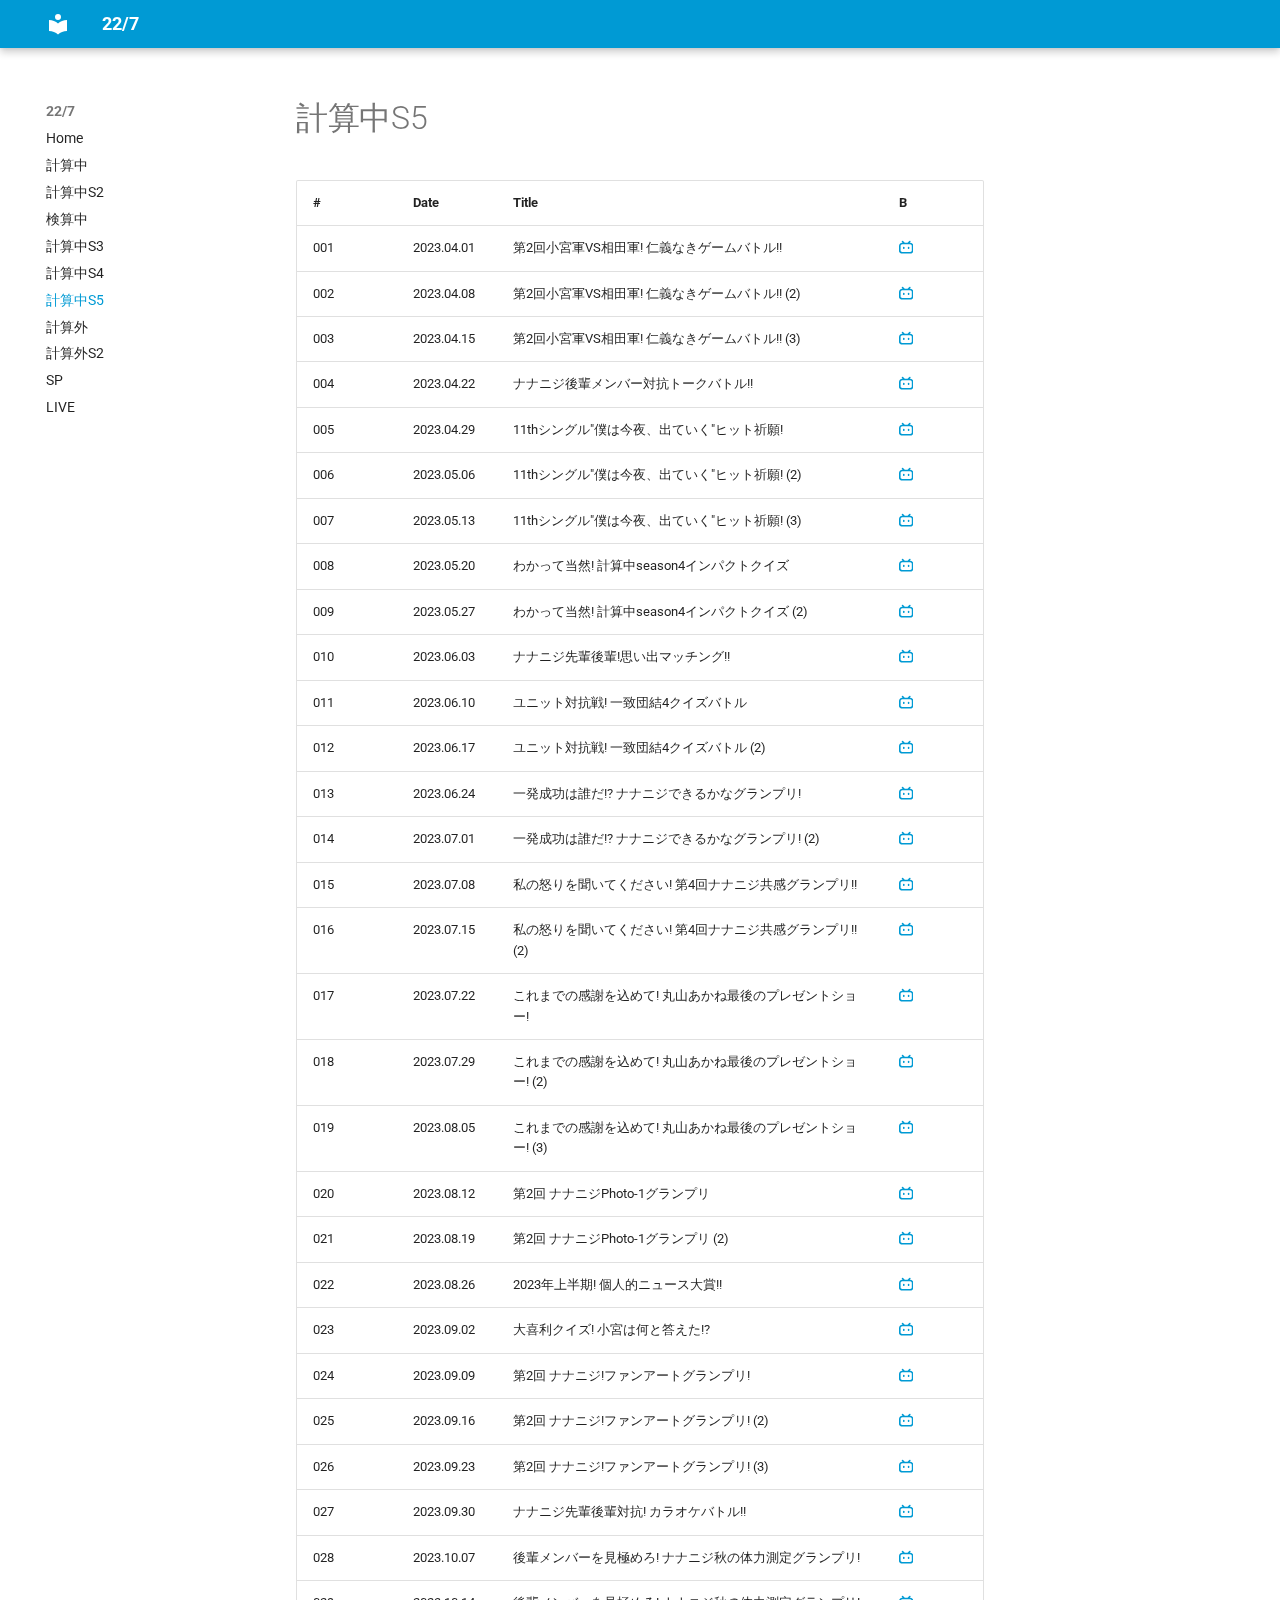
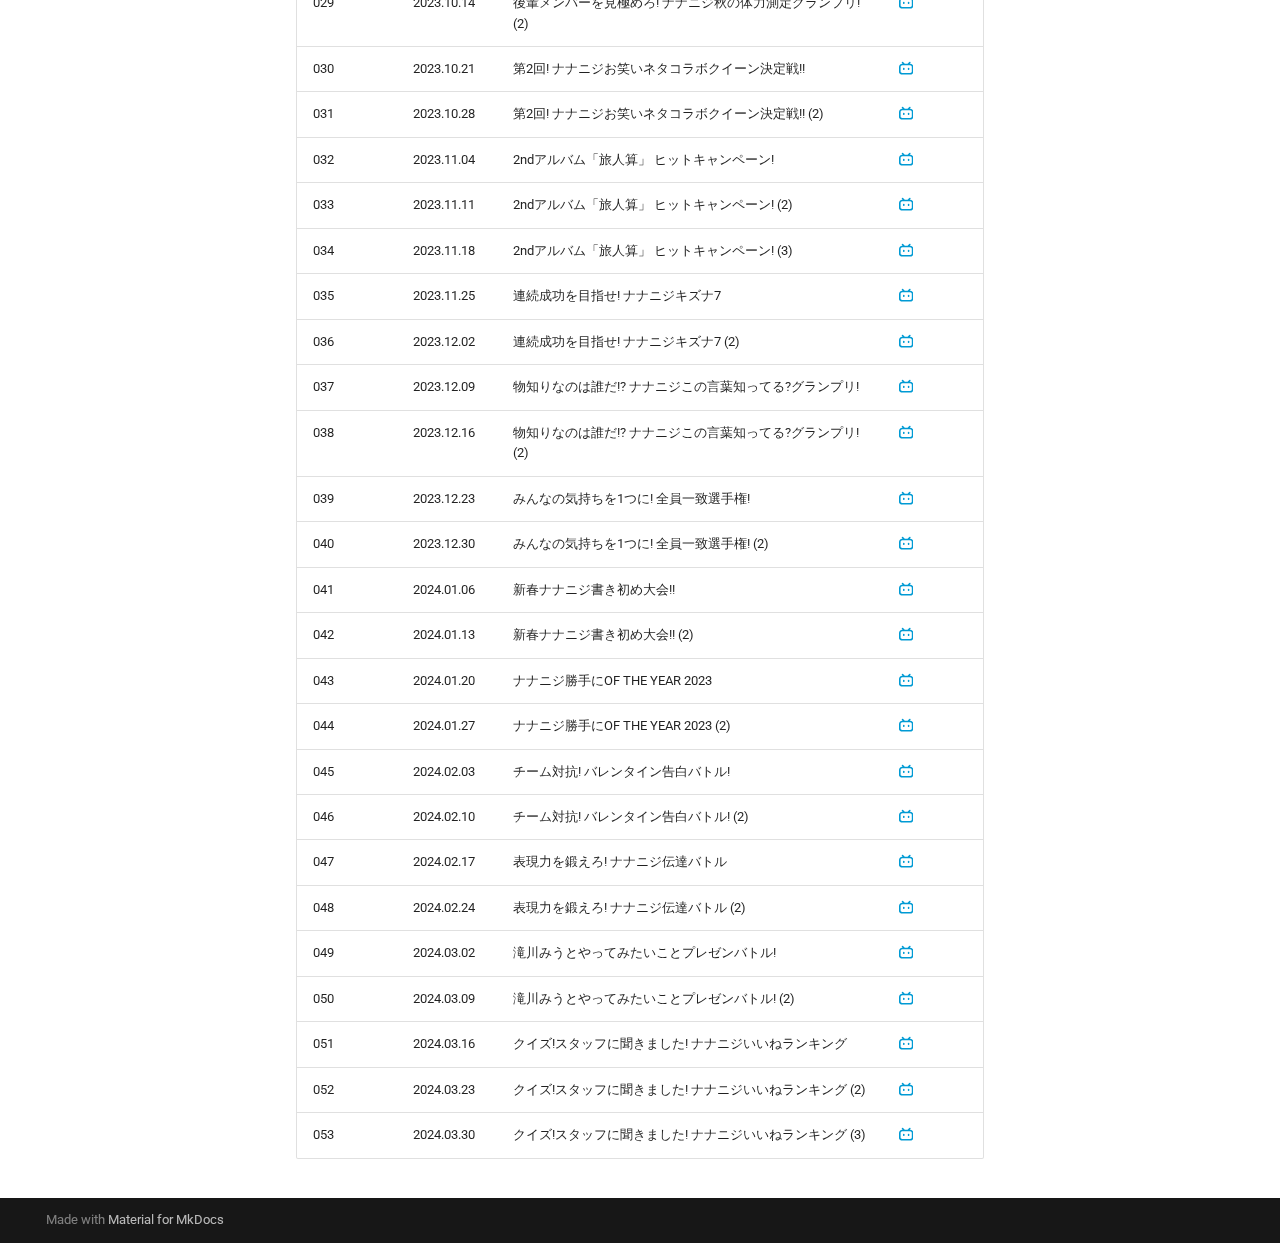
<file: keisanchu-s5/index.html>
<!doctype html>
<html lang="en" class="no-js">
  <head>
    
      <meta charset="utf-8">
      <meta name="viewport" content="width=device-width,initial-scale=1">
      
      
      
        <link rel="canonical" href="https://aki-192.github.io/nananiji/keisanchu-s5/">
      
      
        <link rel="prev" href="../keisanchu-s4/">
      
      
        <link rel="next" href="../keisangai/">
      
      
      <link rel="icon" href="../assets/images/favicon.png">
      <meta name="generator" content="mkdocs-1.6.1, mkdocs-material-9.6.11">
    
    
      
        <title>計算中S5 - 22/7</title>
      
    
    
      <link rel="stylesheet" href="../assets/stylesheets/main.4af4bdda.min.css">
      
        
        <link rel="stylesheet" href="../assets/stylesheets/palette.06af60db.min.css">
      
      


    
    
      
    
    
      
        
        
        <link rel="preconnect" href="https://fonts.gstatic.com" crossorigin>
        <link rel="stylesheet" href="https://fonts.googleapis.com/css?family=Roboto:300,300i,400,400i,700,700i%7CRoboto+Mono:400,400i,700,700i&display=fallback">
        <style>:root{--md-text-font:"Roboto";--md-code-font:"Roboto Mono"}</style>
      
    
    
      <link rel="stylesheet" href="../stylesheets/extra.css">
    
    <script>__md_scope=new URL("..",location),__md_hash=e=>[...e].reduce(((e,_)=>(e<<5)-e+_.charCodeAt(0)),0),__md_get=(e,_=localStorage,t=__md_scope)=>JSON.parse(_.getItem(t.pathname+"."+e)),__md_set=(e,_,t=localStorage,a=__md_scope)=>{try{t.setItem(a.pathname+"."+e,JSON.stringify(_))}catch(e){}}</script>
    
      

    
    
    
  </head>
  
  
    
    
    
    
    
    <body dir="ltr" data-md-color-scheme="default" data-md-color-primary="custom" data-md-color-accent="indigo">
  
    
    <input class="md-toggle" data-md-toggle="drawer" type="checkbox" id="__drawer" autocomplete="off">
    <input class="md-toggle" data-md-toggle="search" type="checkbox" id="__search" autocomplete="off">
    <label class="md-overlay" for="__drawer"></label>
    <div data-md-component="skip">
      
        
        <a href="#s5" class="md-skip">
          Skip to content
        </a>
      
    </div>
    <div data-md-component="announce">
      
    </div>
    
    
      

  

<header class="md-header md-header--shadow" data-md-component="header">
  <nav class="md-header__inner md-grid" aria-label="Header">
    <a href=".." title="22/7" class="md-header__button md-logo" aria-label="22/7" data-md-component="logo">
      
  
  <svg xmlns="http://www.w3.org/2000/svg" viewBox="0 0 24 24"><path d="M12 8a3 3 0 0 0 3-3 3 3 0 0 0-3-3 3 3 0 0 0-3 3 3 3 0 0 0 3 3m0 3.54C9.64 9.35 6.5 8 3 8v11c3.5 0 6.64 1.35 9 3.54 2.36-2.19 5.5-3.54 9-3.54V8c-3.5 0-6.64 1.35-9 3.54"/></svg>

    </a>
    <label class="md-header__button md-icon" for="__drawer">
      
      <svg xmlns="http://www.w3.org/2000/svg" viewBox="0 0 24 24"><path d="M3 6h18v2H3zm0 5h18v2H3zm0 5h18v2H3z"/></svg>
    </label>
    <div class="md-header__title" data-md-component="header-title">
      <div class="md-header__ellipsis">
        <div class="md-header__topic">
          <span class="md-ellipsis">
            22/7
          </span>
        </div>
        <div class="md-header__topic" data-md-component="header-topic">
          <span class="md-ellipsis">
            
              計算中S5
            
          </span>
        </div>
      </div>
    </div>
    
      
    
    
    
    
    
  </nav>
  
</header>
    
    <div class="md-container" data-md-component="container">
      
      
        
          
        
      
      <main class="md-main" data-md-component="main">
        <div class="md-main__inner md-grid">
          
            
              
              <div class="md-sidebar md-sidebar--primary" data-md-component="sidebar" data-md-type="navigation" >
                <div class="md-sidebar__scrollwrap">
                  <div class="md-sidebar__inner">
                    



<nav class="md-nav md-nav--primary" aria-label="Navigation" data-md-level="0">
  <label class="md-nav__title" for="__drawer">
    <a href=".." title="22/7" class="md-nav__button md-logo" aria-label="22/7" data-md-component="logo">
      
  
  <svg xmlns="http://www.w3.org/2000/svg" viewBox="0 0 24 24"><path d="M12 8a3 3 0 0 0 3-3 3 3 0 0 0-3-3 3 3 0 0 0-3 3 3 3 0 0 0 3 3m0 3.54C9.64 9.35 6.5 8 3 8v11c3.5 0 6.64 1.35 9 3.54 2.36-2.19 5.5-3.54 9-3.54V8c-3.5 0-6.64 1.35-9 3.54"/></svg>

    </a>
    22/7
  </label>
  
  <ul class="md-nav__list" data-md-scrollfix>
    
      
      
  
  
  
  
    <li class="md-nav__item">
      <a href=".." class="md-nav__link">
        
  
  
  <span class="md-ellipsis">
    Home
    
  </span>
  

      </a>
    </li>
  

    
      
      
  
  
  
  
    <li class="md-nav__item">
      <a href="../keisanchu/" class="md-nav__link">
        
  
  
  <span class="md-ellipsis">
    計算中
    
  </span>
  

      </a>
    </li>
  

    
      
      
  
  
  
  
    <li class="md-nav__item">
      <a href="../keisanchu-s2/" class="md-nav__link">
        
  
  
  <span class="md-ellipsis">
    計算中S2
    
  </span>
  

      </a>
    </li>
  

    
      
      
  
  
  
  
    <li class="md-nav__item">
      <a href="../kensanchu/" class="md-nav__link">
        
  
  
  <span class="md-ellipsis">
    検算中
    
  </span>
  

      </a>
    </li>
  

    
      
      
  
  
  
  
    <li class="md-nav__item">
      <a href="../keisanchu-s3/" class="md-nav__link">
        
  
  
  <span class="md-ellipsis">
    計算中S3
    
  </span>
  

      </a>
    </li>
  

    
      
      
  
  
  
  
    <li class="md-nav__item">
      <a href="../keisanchu-s4/" class="md-nav__link">
        
  
  
  <span class="md-ellipsis">
    計算中S4
    
  </span>
  

      </a>
    </li>
  

    
      
      
  
  
    
  
  
  
    <li class="md-nav__item md-nav__item--active">
      
      <input class="md-nav__toggle md-toggle" type="checkbox" id="__toc">
      
      
        
      
      
      <a href="./" class="md-nav__link md-nav__link--active">
        
  
  
  <span class="md-ellipsis">
    計算中S5
    
  </span>
  

      </a>
      
    </li>
  

    
      
      
  
  
  
  
    <li class="md-nav__item">
      <a href="../keisangai/" class="md-nav__link">
        
  
  
  <span class="md-ellipsis">
    計算外
    
  </span>
  

      </a>
    </li>
  

    
      
      
  
  
  
  
    <li class="md-nav__item">
      <a href="../keisangai-s2/" class="md-nav__link">
        
  
  
  <span class="md-ellipsis">
    計算外S2
    
  </span>
  

      </a>
    </li>
  

    
      
      
  
  
  
  
    <li class="md-nav__item">
      <a href="../sp/" class="md-nav__link">
        
  
  
  <span class="md-ellipsis">
    SP
    
  </span>
  

      </a>
    </li>
  

    
      
      
  
  
  
  
    <li class="md-nav__item">
      <a href="../live/" class="md-nav__link">
        
  
  
  <span class="md-ellipsis">
    LIVE
    
  </span>
  

      </a>
    </li>
  

    
  </ul>
</nav>
                  </div>
                </div>
              </div>
            
            
              
              <div class="md-sidebar md-sidebar--secondary" data-md-component="sidebar" data-md-type="toc" >
                <div class="md-sidebar__scrollwrap">
                  <div class="md-sidebar__inner">
                    

<nav class="md-nav md-nav--secondary" aria-label="Table of contents">
  
  
  
    
  
  
</nav>
                  </div>
                </div>
              </div>
            
          
          
            <div class="md-content" data-md-component="content">
              <article class="md-content__inner md-typeset">
                
                  



<h1 id="s5">計算中S5</h1>
<table>
<thead>
<tr>
<th>#</th>
<th>Date</th>
<th>Title</th>
<th>B</th>
</tr>
</thead>
<tbody>
<tr>
<td>001</td>
<td>2023.04.01</td>
<td>第2回小宮軍VS相田軍! 仁義なきゲームバトル!!</td>
<td><a href="https://www.bilibili.com/video/BV1Qs4y1e7a4/"><span class="twemoji"><svg xmlns="http://www.w3.org/2000/svg" viewBox="0 0 24 24"><path d="M17.813 4.653h.854q2.266.08 3.773 1.574Q23.946 7.72 24 9.987v7.36q-.054 2.266-1.56 3.773c-1.506 1.507-2.262 1.524-3.773 1.56H5.333q-2.266-.054-3.773-1.56C.053 19.614.036 18.858 0 17.347v-7.36q.054-2.267 1.56-3.76t3.773-1.574h.774l-1.174-1.12a1.23 1.23 0 0 1-.373-.906q0-.534.373-.907l.027-.027q.4-.373.92-.373t.92.373L9.653 4.44q.107.106.187.213h4.267a.8.8 0 0 1 .16-.213l2.853-2.747q.4-.373.92-.373c.347 0 .662.151.929.4s.391.551.391.907q0 .532-.373.906zM5.333 7.24q-1.12.027-1.88.773-.76.748-.786 1.894v7.52q.026 1.146.786 1.893t1.88.773h13.334q1.12-.026 1.88-.773t.786-1.893v-7.52q-.026-1.147-.786-1.894t-1.88-.773zM8 11.107q.56 0 .933.373.375.374.4.96v1.173q-.025.586-.4.96-.373.375-.933.374c-.56-.001-.684-.125-.933-.374q-.375-.373-.4-.96V12.44q0-.56.386-.947.387-.386.947-.386m8 0q.56 0 .933.373.375.374.4.96v1.173q-.025.586-.4.96-.373.375-.933.374c-.56-.001-.684-.125-.933-.374q-.375-.373-.4-.96V12.44q.025-.586.4-.96.373-.373.933-.373"/></svg></span></a></td>
</tr>
<tr>
<td>002</td>
<td>2023.04.08</td>
<td>第2回小宮軍VS相田軍! 仁義なきゲームバトル!! (2)</td>
<td><a href="https://www.bilibili.com/video/BV1zu411Y7NQ/"><span class="twemoji"><svg xmlns="http://www.w3.org/2000/svg" viewBox="0 0 24 24"><path d="M17.813 4.653h.854q2.266.08 3.773 1.574Q23.946 7.72 24 9.987v7.36q-.054 2.266-1.56 3.773c-1.506 1.507-2.262 1.524-3.773 1.56H5.333q-2.266-.054-3.773-1.56C.053 19.614.036 18.858 0 17.347v-7.36q.054-2.267 1.56-3.76t3.773-1.574h.774l-1.174-1.12a1.23 1.23 0 0 1-.373-.906q0-.534.373-.907l.027-.027q.4-.373.92-.373t.92.373L9.653 4.44q.107.106.187.213h4.267a.8.8 0 0 1 .16-.213l2.853-2.747q.4-.373.92-.373c.347 0 .662.151.929.4s.391.551.391.907q0 .532-.373.906zM5.333 7.24q-1.12.027-1.88.773-.76.748-.786 1.894v7.52q.026 1.146.786 1.893t1.88.773h13.334q1.12-.026 1.88-.773t.786-1.893v-7.52q-.026-1.147-.786-1.894t-1.88-.773zM8 11.107q.56 0 .933.373.375.374.4.96v1.173q-.025.586-.4.96-.373.375-.933.374c-.56-.001-.684-.125-.933-.374q-.375-.373-.4-.96V12.44q0-.56.386-.947.387-.386.947-.386m8 0q.56 0 .933.373.375.374.4.96v1.173q-.025.586-.4.96-.373.375-.933.374c-.56-.001-.684-.125-.933-.374q-.375-.373-.4-.96V12.44q.025-.586.4-.96.373-.373.933-.373"/></svg></span></a></td>
</tr>
<tr>
<td>003</td>
<td>2023.04.15</td>
<td>第2回小宮軍VS相田軍! 仁義なきゲームバトル!! (3)</td>
<td><a href="https://www.bilibili.com/video/BV1jh411P7wJ/"><span class="twemoji"><svg xmlns="http://www.w3.org/2000/svg" viewBox="0 0 24 24"><path d="M17.813 4.653h.854q2.266.08 3.773 1.574Q23.946 7.72 24 9.987v7.36q-.054 2.266-1.56 3.773c-1.506 1.507-2.262 1.524-3.773 1.56H5.333q-2.266-.054-3.773-1.56C.053 19.614.036 18.858 0 17.347v-7.36q.054-2.267 1.56-3.76t3.773-1.574h.774l-1.174-1.12a1.23 1.23 0 0 1-.373-.906q0-.534.373-.907l.027-.027q.4-.373.92-.373t.92.373L9.653 4.44q.107.106.187.213h4.267a.8.8 0 0 1 .16-.213l2.853-2.747q.4-.373.92-.373c.347 0 .662.151.929.4s.391.551.391.907q0 .532-.373.906zM5.333 7.24q-1.12.027-1.88.773-.76.748-.786 1.894v7.52q.026 1.146.786 1.893t1.88.773h13.334q1.12-.026 1.88-.773t.786-1.893v-7.52q-.026-1.147-.786-1.894t-1.88-.773zM8 11.107q.56 0 .933.373.375.374.4.96v1.173q-.025.586-.4.96-.373.375-.933.374c-.56-.001-.684-.125-.933-.374q-.375-.373-.4-.96V12.44q0-.56.386-.947.387-.386.947-.386m8 0q.56 0 .933.373.375.374.4.96v1.173q-.025.586-.4.96-.373.375-.933.374c-.56-.001-.684-.125-.933-.374q-.375-.373-.4-.96V12.44q.025-.586.4-.96.373-.373.933-.373"/></svg></span></a></td>
</tr>
<tr>
<td>004</td>
<td>2023.04.22</td>
<td>ナナニジ後輩メンバー対抗トークバトル!!</td>
<td><a href="https://www.bilibili.com/video/BV1rW4y1f7QR/"><span class="twemoji"><svg xmlns="http://www.w3.org/2000/svg" viewBox="0 0 24 24"><path d="M17.813 4.653h.854q2.266.08 3.773 1.574Q23.946 7.72 24 9.987v7.36q-.054 2.266-1.56 3.773c-1.506 1.507-2.262 1.524-3.773 1.56H5.333q-2.266-.054-3.773-1.56C.053 19.614.036 18.858 0 17.347v-7.36q.054-2.267 1.56-3.76t3.773-1.574h.774l-1.174-1.12a1.23 1.23 0 0 1-.373-.906q0-.534.373-.907l.027-.027q.4-.373.92-.373t.92.373L9.653 4.44q.107.106.187.213h4.267a.8.8 0 0 1 .16-.213l2.853-2.747q.4-.373.92-.373c.347 0 .662.151.929.4s.391.551.391.907q0 .532-.373.906zM5.333 7.24q-1.12.027-1.88.773-.76.748-.786 1.894v7.52q.026 1.146.786 1.893t1.88.773h13.334q1.12-.026 1.88-.773t.786-1.893v-7.52q-.026-1.147-.786-1.894t-1.88-.773zM8 11.107q.56 0 .933.373.375.374.4.96v1.173q-.025.586-.4.96-.373.375-.933.374c-.56-.001-.684-.125-.933-.374q-.375-.373-.4-.96V12.44q0-.56.386-.947.387-.386.947-.386m8 0q.56 0 .933.373.375.374.4.96v1.173q-.025.586-.4.96-.373.375-.933.374c-.56-.001-.684-.125-.933-.374q-.375-.373-.4-.96V12.44q.025-.586.4-.96.373-.373.933-.373"/></svg></span></a></td>
</tr>
<tr>
<td>005</td>
<td>2023.04.29</td>
<td>11thシングル"僕は今夜、出ていく"ヒット祈願!</td>
<td><a href="https://www.bilibili.com/video/BV12W4y1o72b/"><span class="twemoji"><svg xmlns="http://www.w3.org/2000/svg" viewBox="0 0 24 24"><path d="M17.813 4.653h.854q2.266.08 3.773 1.574Q23.946 7.72 24 9.987v7.36q-.054 2.266-1.56 3.773c-1.506 1.507-2.262 1.524-3.773 1.56H5.333q-2.266-.054-3.773-1.56C.053 19.614.036 18.858 0 17.347v-7.36q.054-2.267 1.56-3.76t3.773-1.574h.774l-1.174-1.12a1.23 1.23 0 0 1-.373-.906q0-.534.373-.907l.027-.027q.4-.373.92-.373t.92.373L9.653 4.44q.107.106.187.213h4.267a.8.8 0 0 1 .16-.213l2.853-2.747q.4-.373.92-.373c.347 0 .662.151.929.4s.391.551.391.907q0 .532-.373.906zM5.333 7.24q-1.12.027-1.88.773-.76.748-.786 1.894v7.52q.026 1.146.786 1.893t1.88.773h13.334q1.12-.026 1.88-.773t.786-1.893v-7.52q-.026-1.147-.786-1.894t-1.88-.773zM8 11.107q.56 0 .933.373.375.374.4.96v1.173q-.025.586-.4.96-.373.375-.933.374c-.56-.001-.684-.125-.933-.374q-.375-.373-.4-.96V12.44q0-.56.386-.947.387-.386.947-.386m8 0q.56 0 .933.373.375.374.4.96v1.173q-.025.586-.4.96-.373.375-.933.374c-.56-.001-.684-.125-.933-.374q-.375-.373-.4-.96V12.44q.025-.586.4-.96.373-.373.933-.373"/></svg></span></a></td>
</tr>
<tr>
<td>006</td>
<td>2023.05.06</td>
<td>11thシングル"僕は今夜、出ていく"ヒット祈願! (2)</td>
<td><a href="https://www.bilibili.com/video/BV1814y1d7BC/"><span class="twemoji"><svg xmlns="http://www.w3.org/2000/svg" viewBox="0 0 24 24"><path d="M17.813 4.653h.854q2.266.08 3.773 1.574Q23.946 7.72 24 9.987v7.36q-.054 2.266-1.56 3.773c-1.506 1.507-2.262 1.524-3.773 1.56H5.333q-2.266-.054-3.773-1.56C.053 19.614.036 18.858 0 17.347v-7.36q.054-2.267 1.56-3.76t3.773-1.574h.774l-1.174-1.12a1.23 1.23 0 0 1-.373-.906q0-.534.373-.907l.027-.027q.4-.373.92-.373t.92.373L9.653 4.44q.107.106.187.213h4.267a.8.8 0 0 1 .16-.213l2.853-2.747q.4-.373.92-.373c.347 0 .662.151.929.4s.391.551.391.907q0 .532-.373.906zM5.333 7.24q-1.12.027-1.88.773-.76.748-.786 1.894v7.52q.026 1.146.786 1.893t1.88.773h13.334q1.12-.026 1.88-.773t.786-1.893v-7.52q-.026-1.147-.786-1.894t-1.88-.773zM8 11.107q.56 0 .933.373.375.374.4.96v1.173q-.025.586-.4.96-.373.375-.933.374c-.56-.001-.684-.125-.933-.374q-.375-.373-.4-.96V12.44q0-.56.386-.947.387-.386.947-.386m8 0q.56 0 .933.373.375.374.4.96v1.173q-.025.586-.4.96-.373.375-.933.374c-.56-.001-.684-.125-.933-.374q-.375-.373-.4-.96V12.44q.025-.586.4-.96.373-.373.933-.373"/></svg></span></a></td>
</tr>
<tr>
<td>007</td>
<td>2023.05.13</td>
<td>11thシングル"僕は今夜、出ていく"ヒット祈願! (3)</td>
<td><a href="https://www.bilibili.com/video/BV1dh4y1L7jU/"><span class="twemoji"><svg xmlns="http://www.w3.org/2000/svg" viewBox="0 0 24 24"><path d="M17.813 4.653h.854q2.266.08 3.773 1.574Q23.946 7.72 24 9.987v7.36q-.054 2.266-1.56 3.773c-1.506 1.507-2.262 1.524-3.773 1.56H5.333q-2.266-.054-3.773-1.56C.053 19.614.036 18.858 0 17.347v-7.36q.054-2.267 1.56-3.76t3.773-1.574h.774l-1.174-1.12a1.23 1.23 0 0 1-.373-.906q0-.534.373-.907l.027-.027q.4-.373.92-.373t.92.373L9.653 4.44q.107.106.187.213h4.267a.8.8 0 0 1 .16-.213l2.853-2.747q.4-.373.92-.373c.347 0 .662.151.929.4s.391.551.391.907q0 .532-.373.906zM5.333 7.24q-1.12.027-1.88.773-.76.748-.786 1.894v7.52q.026 1.146.786 1.893t1.88.773h13.334q1.12-.026 1.88-.773t.786-1.893v-7.52q-.026-1.147-.786-1.894t-1.88-.773zM8 11.107q.56 0 .933.373.375.374.4.96v1.173q-.025.586-.4.96-.373.375-.933.374c-.56-.001-.684-.125-.933-.374q-.375-.373-.4-.96V12.44q0-.56.386-.947.387-.386.947-.386m8 0q.56 0 .933.373.375.374.4.96v1.173q-.025.586-.4.96-.373.375-.933.374c-.56-.001-.684-.125-.933-.374q-.375-.373-.4-.96V12.44q.025-.586.4-.96.373-.373.933-.373"/></svg></span></a></td>
</tr>
<tr>
<td>008</td>
<td>2023.05.20</td>
<td>わかって当然! 計算中season4インパクトクイズ</td>
<td><a href="https://www.bilibili.com/video/BV1Rz4y1w7sq?p=8"><span class="twemoji"><svg xmlns="http://www.w3.org/2000/svg" viewBox="0 0 24 24"><path d="M17.813 4.653h.854q2.266.08 3.773 1.574Q23.946 7.72 24 9.987v7.36q-.054 2.266-1.56 3.773c-1.506 1.507-2.262 1.524-3.773 1.56H5.333q-2.266-.054-3.773-1.56C.053 19.614.036 18.858 0 17.347v-7.36q.054-2.267 1.56-3.76t3.773-1.574h.774l-1.174-1.12a1.23 1.23 0 0 1-.373-.906q0-.534.373-.907l.027-.027q.4-.373.92-.373t.92.373L9.653 4.44q.107.106.187.213h4.267a.8.8 0 0 1 .16-.213l2.853-2.747q.4-.373.92-.373c.347 0 .662.151.929.4s.391.551.391.907q0 .532-.373.906zM5.333 7.24q-1.12.027-1.88.773-.76.748-.786 1.894v7.52q.026 1.146.786 1.893t1.88.773h13.334q1.12-.026 1.88-.773t.786-1.893v-7.52q-.026-1.147-.786-1.894t-1.88-.773zM8 11.107q.56 0 .933.373.375.374.4.96v1.173q-.025.586-.4.96-.373.375-.933.374c-.56-.001-.684-.125-.933-.374q-.375-.373-.4-.96V12.44q0-.56.386-.947.387-.386.947-.386m8 0q.56 0 .933.373.375.374.4.96v1.173q-.025.586-.4.96-.373.375-.933.374c-.56-.001-.684-.125-.933-.374q-.375-.373-.4-.96V12.44q.025-.586.4-.96.373-.373.933-.373"/></svg></span></a></td>
</tr>
<tr>
<td>009</td>
<td>2023.05.27</td>
<td>わかって当然! 計算中season4インパクトクイズ (2)</td>
<td><a href="https://www.bilibili.com/video/BV1Rz4y1w7sq?p=9"><span class="twemoji"><svg xmlns="http://www.w3.org/2000/svg" viewBox="0 0 24 24"><path d="M17.813 4.653h.854q2.266.08 3.773 1.574Q23.946 7.72 24 9.987v7.36q-.054 2.266-1.56 3.773c-1.506 1.507-2.262 1.524-3.773 1.56H5.333q-2.266-.054-3.773-1.56C.053 19.614.036 18.858 0 17.347v-7.36q.054-2.267 1.56-3.76t3.773-1.574h.774l-1.174-1.12a1.23 1.23 0 0 1-.373-.906q0-.534.373-.907l.027-.027q.4-.373.92-.373t.92.373L9.653 4.44q.107.106.187.213h4.267a.8.8 0 0 1 .16-.213l2.853-2.747q.4-.373.92-.373c.347 0 .662.151.929.4s.391.551.391.907q0 .532-.373.906zM5.333 7.24q-1.12.027-1.88.773-.76.748-.786 1.894v7.52q.026 1.146.786 1.893t1.88.773h13.334q1.12-.026 1.88-.773t.786-1.893v-7.52q-.026-1.147-.786-1.894t-1.88-.773zM8 11.107q.56 0 .933.373.375.374.4.96v1.173q-.025.586-.4.96-.373.375-.933.374c-.56-.001-.684-.125-.933-.374q-.375-.373-.4-.96V12.44q0-.56.386-.947.387-.386.947-.386m8 0q.56 0 .933.373.375.374.4.96v1.173q-.025.586-.4.96-.373.375-.933.374c-.56-.001-.684-.125-.933-.374q-.375-.373-.4-.96V12.44q.025-.586.4-.96.373-.373.933-.373"/></svg></span></a></td>
</tr>
<tr>
<td>010</td>
<td>2023.06.03</td>
<td>ナナニジ先輩後輩!思い出マッチング!!</td>
<td><a href="https://www.bilibili.com/video/BV1Rz4y1w7sq?p=10"><span class="twemoji"><svg xmlns="http://www.w3.org/2000/svg" viewBox="0 0 24 24"><path d="M17.813 4.653h.854q2.266.08 3.773 1.574Q23.946 7.72 24 9.987v7.36q-.054 2.266-1.56 3.773c-1.506 1.507-2.262 1.524-3.773 1.56H5.333q-2.266-.054-3.773-1.56C.053 19.614.036 18.858 0 17.347v-7.36q.054-2.267 1.56-3.76t3.773-1.574h.774l-1.174-1.12a1.23 1.23 0 0 1-.373-.906q0-.534.373-.907l.027-.027q.4-.373.92-.373t.92.373L9.653 4.44q.107.106.187.213h4.267a.8.8 0 0 1 .16-.213l2.853-2.747q.4-.373.92-.373c.347 0 .662.151.929.4s.391.551.391.907q0 .532-.373.906zM5.333 7.24q-1.12.027-1.88.773-.76.748-.786 1.894v7.52q.026 1.146.786 1.893t1.88.773h13.334q1.12-.026 1.88-.773t.786-1.893v-7.52q-.026-1.147-.786-1.894t-1.88-.773zM8 11.107q.56 0 .933.373.375.374.4.96v1.173q-.025.586-.4.96-.373.375-.933.374c-.56-.001-.684-.125-.933-.374q-.375-.373-.4-.96V12.44q0-.56.386-.947.387-.386.947-.386m8 0q.56 0 .933.373.375.374.4.96v1.173q-.025.586-.4.96-.373.375-.933.374c-.56-.001-.684-.125-.933-.374q-.375-.373-.4-.96V12.44q.025-.586.4-.96.373-.373.933-.373"/></svg></span></a></td>
</tr>
<tr>
<td>011</td>
<td>2023.06.10</td>
<td>ユニット対抗戦! 一致団結4クイズバトル</td>
<td><a href="https://www.bilibili.com/video/BV1Rz4y1w7sq?p=11"><span class="twemoji"><svg xmlns="http://www.w3.org/2000/svg" viewBox="0 0 24 24"><path d="M17.813 4.653h.854q2.266.08 3.773 1.574Q23.946 7.72 24 9.987v7.36q-.054 2.266-1.56 3.773c-1.506 1.507-2.262 1.524-3.773 1.56H5.333q-2.266-.054-3.773-1.56C.053 19.614.036 18.858 0 17.347v-7.36q.054-2.267 1.56-3.76t3.773-1.574h.774l-1.174-1.12a1.23 1.23 0 0 1-.373-.906q0-.534.373-.907l.027-.027q.4-.373.92-.373t.92.373L9.653 4.44q.107.106.187.213h4.267a.8.8 0 0 1 .16-.213l2.853-2.747q.4-.373.92-.373c.347 0 .662.151.929.4s.391.551.391.907q0 .532-.373.906zM5.333 7.24q-1.12.027-1.88.773-.76.748-.786 1.894v7.52q.026 1.146.786 1.893t1.88.773h13.334q1.12-.026 1.88-.773t.786-1.893v-7.52q-.026-1.147-.786-1.894t-1.88-.773zM8 11.107q.56 0 .933.373.375.374.4.96v1.173q-.025.586-.4.96-.373.375-.933.374c-.56-.001-.684-.125-.933-.374q-.375-.373-.4-.96V12.44q0-.56.386-.947.387-.386.947-.386m8 0q.56 0 .933.373.375.374.4.96v1.173q-.025.586-.4.96-.373.375-.933.374c-.56-.001-.684-.125-.933-.374q-.375-.373-.4-.96V12.44q.025-.586.4-.96.373-.373.933-.373"/></svg></span></a></td>
</tr>
<tr>
<td>012</td>
<td>2023.06.17</td>
<td>ユニット対抗戦! 一致団結4クイズバトル (2)</td>
<td><a href="https://www.bilibili.com/video/BV1Rz4y1w7sq?p=12"><span class="twemoji"><svg xmlns="http://www.w3.org/2000/svg" viewBox="0 0 24 24"><path d="M17.813 4.653h.854q2.266.08 3.773 1.574Q23.946 7.72 24 9.987v7.36q-.054 2.266-1.56 3.773c-1.506 1.507-2.262 1.524-3.773 1.56H5.333q-2.266-.054-3.773-1.56C.053 19.614.036 18.858 0 17.347v-7.36q.054-2.267 1.56-3.76t3.773-1.574h.774l-1.174-1.12a1.23 1.23 0 0 1-.373-.906q0-.534.373-.907l.027-.027q.4-.373.92-.373t.92.373L9.653 4.44q.107.106.187.213h4.267a.8.8 0 0 1 .16-.213l2.853-2.747q.4-.373.92-.373c.347 0 .662.151.929.4s.391.551.391.907q0 .532-.373.906zM5.333 7.24q-1.12.027-1.88.773-.76.748-.786 1.894v7.52q.026 1.146.786 1.893t1.88.773h13.334q1.12-.026 1.88-.773t.786-1.893v-7.52q-.026-1.147-.786-1.894t-1.88-.773zM8 11.107q.56 0 .933.373.375.374.4.96v1.173q-.025.586-.4.96-.373.375-.933.374c-.56-.001-.684-.125-.933-.374q-.375-.373-.4-.96V12.44q0-.56.386-.947.387-.386.947-.386m8 0q.56 0 .933.373.375.374.4.96v1.173q-.025.586-.4.96-.373.375-.933.374c-.56-.001-.684-.125-.933-.374q-.375-.373-.4-.96V12.44q.025-.586.4-.96.373-.373.933-.373"/></svg></span></a></td>
</tr>
<tr>
<td>013</td>
<td>2023.06.24</td>
<td>一発成功は誰だ!? ナナニジできるかなグランプリ!</td>
<td><a href="https://www.bilibili.com/video/BV1Rz4y1w7sq?p=13"><span class="twemoji"><svg xmlns="http://www.w3.org/2000/svg" viewBox="0 0 24 24"><path d="M17.813 4.653h.854q2.266.08 3.773 1.574Q23.946 7.72 24 9.987v7.36q-.054 2.266-1.56 3.773c-1.506 1.507-2.262 1.524-3.773 1.56H5.333q-2.266-.054-3.773-1.56C.053 19.614.036 18.858 0 17.347v-7.36q.054-2.267 1.56-3.76t3.773-1.574h.774l-1.174-1.12a1.23 1.23 0 0 1-.373-.906q0-.534.373-.907l.027-.027q.4-.373.92-.373t.92.373L9.653 4.44q.107.106.187.213h4.267a.8.8 0 0 1 .16-.213l2.853-2.747q.4-.373.92-.373c.347 0 .662.151.929.4s.391.551.391.907q0 .532-.373.906zM5.333 7.24q-1.12.027-1.88.773-.76.748-.786 1.894v7.52q.026 1.146.786 1.893t1.88.773h13.334q1.12-.026 1.88-.773t.786-1.893v-7.52q-.026-1.147-.786-1.894t-1.88-.773zM8 11.107q.56 0 .933.373.375.374.4.96v1.173q-.025.586-.4.96-.373.375-.933.374c-.56-.001-.684-.125-.933-.374q-.375-.373-.4-.96V12.44q0-.56.386-.947.387-.386.947-.386m8 0q.56 0 .933.373.375.374.4.96v1.173q-.025.586-.4.96-.373.375-.933.374c-.56-.001-.684-.125-.933-.374q-.375-.373-.4-.96V12.44q.025-.586.4-.96.373-.373.933-.373"/></svg></span></a></td>
</tr>
<tr>
<td>014</td>
<td>2023.07.01</td>
<td>一発成功は誰だ!? ナナニジできるかなグランプリ! (2)</td>
<td><a href="https://www.bilibili.com/video/BV1Rz4y1w7sq?p=14"><span class="twemoji"><svg xmlns="http://www.w3.org/2000/svg" viewBox="0 0 24 24"><path d="M17.813 4.653h.854q2.266.08 3.773 1.574Q23.946 7.72 24 9.987v7.36q-.054 2.266-1.56 3.773c-1.506 1.507-2.262 1.524-3.773 1.56H5.333q-2.266-.054-3.773-1.56C.053 19.614.036 18.858 0 17.347v-7.36q.054-2.267 1.56-3.76t3.773-1.574h.774l-1.174-1.12a1.23 1.23 0 0 1-.373-.906q0-.534.373-.907l.027-.027q.4-.373.92-.373t.92.373L9.653 4.44q.107.106.187.213h4.267a.8.8 0 0 1 .16-.213l2.853-2.747q.4-.373.92-.373c.347 0 .662.151.929.4s.391.551.391.907q0 .532-.373.906zM5.333 7.24q-1.12.027-1.88.773-.76.748-.786 1.894v7.52q.026 1.146.786 1.893t1.88.773h13.334q1.12-.026 1.88-.773t.786-1.893v-7.52q-.026-1.147-.786-1.894t-1.88-.773zM8 11.107q.56 0 .933.373.375.374.4.96v1.173q-.025.586-.4.96-.373.375-.933.374c-.56-.001-.684-.125-.933-.374q-.375-.373-.4-.96V12.44q0-.56.386-.947.387-.386.947-.386m8 0q.56 0 .933.373.375.374.4.96v1.173q-.025.586-.4.96-.373.375-.933.374c-.56-.001-.684-.125-.933-.374q-.375-.373-.4-.96V12.44q.025-.586.4-.96.373-.373.933-.373"/></svg></span></a></td>
</tr>
<tr>
<td>015</td>
<td>2023.07.08</td>
<td>私の怒りを聞いてください! 第4回ナナニジ共感グランプリ!!</td>
<td><a href="https://www.bilibili.com/video/BV1Rz4y1w7sq?p=15"><span class="twemoji"><svg xmlns="http://www.w3.org/2000/svg" viewBox="0 0 24 24"><path d="M17.813 4.653h.854q2.266.08 3.773 1.574Q23.946 7.72 24 9.987v7.36q-.054 2.266-1.56 3.773c-1.506 1.507-2.262 1.524-3.773 1.56H5.333q-2.266-.054-3.773-1.56C.053 19.614.036 18.858 0 17.347v-7.36q.054-2.267 1.56-3.76t3.773-1.574h.774l-1.174-1.12a1.23 1.23 0 0 1-.373-.906q0-.534.373-.907l.027-.027q.4-.373.92-.373t.92.373L9.653 4.44q.107.106.187.213h4.267a.8.8 0 0 1 .16-.213l2.853-2.747q.4-.373.92-.373c.347 0 .662.151.929.4s.391.551.391.907q0 .532-.373.906zM5.333 7.24q-1.12.027-1.88.773-.76.748-.786 1.894v7.52q.026 1.146.786 1.893t1.88.773h13.334q1.12-.026 1.88-.773t.786-1.893v-7.52q-.026-1.147-.786-1.894t-1.88-.773zM8 11.107q.56 0 .933.373.375.374.4.96v1.173q-.025.586-.4.96-.373.375-.933.374c-.56-.001-.684-.125-.933-.374q-.375-.373-.4-.96V12.44q0-.56.386-.947.387-.386.947-.386m8 0q.56 0 .933.373.375.374.4.96v1.173q-.025.586-.4.96-.373.375-.933.374c-.56-.001-.684-.125-.933-.374q-.375-.373-.4-.96V12.44q.025-.586.4-.96.373-.373.933-.373"/></svg></span></a></td>
</tr>
<tr>
<td>016</td>
<td>2023.07.15</td>
<td>私の怒りを聞いてください! 第4回ナナニジ共感グランプリ!! (2)</td>
<td><a href="https://www.bilibili.com/video/BV1Rz4y1w7sq?p=16"><span class="twemoji"><svg xmlns="http://www.w3.org/2000/svg" viewBox="0 0 24 24"><path d="M17.813 4.653h.854q2.266.08 3.773 1.574Q23.946 7.72 24 9.987v7.36q-.054 2.266-1.56 3.773c-1.506 1.507-2.262 1.524-3.773 1.56H5.333q-2.266-.054-3.773-1.56C.053 19.614.036 18.858 0 17.347v-7.36q.054-2.267 1.56-3.76t3.773-1.574h.774l-1.174-1.12a1.23 1.23 0 0 1-.373-.906q0-.534.373-.907l.027-.027q.4-.373.92-.373t.92.373L9.653 4.44q.107.106.187.213h4.267a.8.8 0 0 1 .16-.213l2.853-2.747q.4-.373.92-.373c.347 0 .662.151.929.4s.391.551.391.907q0 .532-.373.906zM5.333 7.24q-1.12.027-1.88.773-.76.748-.786 1.894v7.52q.026 1.146.786 1.893t1.88.773h13.334q1.12-.026 1.88-.773t.786-1.893v-7.52q-.026-1.147-.786-1.894t-1.88-.773zM8 11.107q.56 0 .933.373.375.374.4.96v1.173q-.025.586-.4.96-.373.375-.933.374c-.56-.001-.684-.125-.933-.374q-.375-.373-.4-.96V12.44q0-.56.386-.947.387-.386.947-.386m8 0q.56 0 .933.373.375.374.4.96v1.173q-.025.586-.4.96-.373.375-.933.374c-.56-.001-.684-.125-.933-.374q-.375-.373-.4-.96V12.44q.025-.586.4-.96.373-.373.933-.373"/></svg></span></a></td>
</tr>
<tr>
<td>017</td>
<td>2023.07.22</td>
<td>これまでの感謝を込めて! 丸山あかね最後のプレゼントショー!</td>
<td><a href="https://www.bilibili.com/video/BV1Rz4y1w7sq?p=17"><span class="twemoji"><svg xmlns="http://www.w3.org/2000/svg" viewBox="0 0 24 24"><path d="M17.813 4.653h.854q2.266.08 3.773 1.574Q23.946 7.72 24 9.987v7.36q-.054 2.266-1.56 3.773c-1.506 1.507-2.262 1.524-3.773 1.56H5.333q-2.266-.054-3.773-1.56C.053 19.614.036 18.858 0 17.347v-7.36q.054-2.267 1.56-3.76t3.773-1.574h.774l-1.174-1.12a1.23 1.23 0 0 1-.373-.906q0-.534.373-.907l.027-.027q.4-.373.92-.373t.92.373L9.653 4.44q.107.106.187.213h4.267a.8.8 0 0 1 .16-.213l2.853-2.747q.4-.373.92-.373c.347 0 .662.151.929.4s.391.551.391.907q0 .532-.373.906zM5.333 7.24q-1.12.027-1.88.773-.76.748-.786 1.894v7.52q.026 1.146.786 1.893t1.88.773h13.334q1.12-.026 1.88-.773t.786-1.893v-7.52q-.026-1.147-.786-1.894t-1.88-.773zM8 11.107q.56 0 .933.373.375.374.4.96v1.173q-.025.586-.4.96-.373.375-.933.374c-.56-.001-.684-.125-.933-.374q-.375-.373-.4-.96V12.44q0-.56.386-.947.387-.386.947-.386m8 0q.56 0 .933.373.375.374.4.96v1.173q-.025.586-.4.96-.373.375-.933.374c-.56-.001-.684-.125-.933-.374q-.375-.373-.4-.96V12.44q.025-.586.4-.96.373-.373.933-.373"/></svg></span></a></td>
</tr>
<tr>
<td>018</td>
<td>2023.07.29</td>
<td>これまでの感謝を込めて! 丸山あかね最後のプレゼントショー! (2)</td>
<td><a href="https://www.bilibili.com/video/BV1Rz4y1w7sq?p=18"><span class="twemoji"><svg xmlns="http://www.w3.org/2000/svg" viewBox="0 0 24 24"><path d="M17.813 4.653h.854q2.266.08 3.773 1.574Q23.946 7.72 24 9.987v7.36q-.054 2.266-1.56 3.773c-1.506 1.507-2.262 1.524-3.773 1.56H5.333q-2.266-.054-3.773-1.56C.053 19.614.036 18.858 0 17.347v-7.36q.054-2.267 1.56-3.76t3.773-1.574h.774l-1.174-1.12a1.23 1.23 0 0 1-.373-.906q0-.534.373-.907l.027-.027q.4-.373.92-.373t.92.373L9.653 4.44q.107.106.187.213h4.267a.8.8 0 0 1 .16-.213l2.853-2.747q.4-.373.92-.373c.347 0 .662.151.929.4s.391.551.391.907q0 .532-.373.906zM5.333 7.24q-1.12.027-1.88.773-.76.748-.786 1.894v7.52q.026 1.146.786 1.893t1.88.773h13.334q1.12-.026 1.88-.773t.786-1.893v-7.52q-.026-1.147-.786-1.894t-1.88-.773zM8 11.107q.56 0 .933.373.375.374.4.96v1.173q-.025.586-.4.96-.373.375-.933.374c-.56-.001-.684-.125-.933-.374q-.375-.373-.4-.96V12.44q0-.56.386-.947.387-.386.947-.386m8 0q.56 0 .933.373.375.374.4.96v1.173q-.025.586-.4.96-.373.375-.933.374c-.56-.001-.684-.125-.933-.374q-.375-.373-.4-.96V12.44q.025-.586.4-.96.373-.373.933-.373"/></svg></span></a></td>
</tr>
<tr>
<td>019</td>
<td>2023.08.05</td>
<td>これまでの感謝を込めて! 丸山あかね最後のプレゼントショー! (3)</td>
<td><a href="https://www.bilibili.com/video/BV1Rz4y1w7sq?p=19"><span class="twemoji"><svg xmlns="http://www.w3.org/2000/svg" viewBox="0 0 24 24"><path d="M17.813 4.653h.854q2.266.08 3.773 1.574Q23.946 7.72 24 9.987v7.36q-.054 2.266-1.56 3.773c-1.506 1.507-2.262 1.524-3.773 1.56H5.333q-2.266-.054-3.773-1.56C.053 19.614.036 18.858 0 17.347v-7.36q.054-2.267 1.56-3.76t3.773-1.574h.774l-1.174-1.12a1.23 1.23 0 0 1-.373-.906q0-.534.373-.907l.027-.027q.4-.373.92-.373t.92.373L9.653 4.44q.107.106.187.213h4.267a.8.8 0 0 1 .16-.213l2.853-2.747q.4-.373.92-.373c.347 0 .662.151.929.4s.391.551.391.907q0 .532-.373.906zM5.333 7.24q-1.12.027-1.88.773-.76.748-.786 1.894v7.52q.026 1.146.786 1.893t1.88.773h13.334q1.12-.026 1.88-.773t.786-1.893v-7.52q-.026-1.147-.786-1.894t-1.88-.773zM8 11.107q.56 0 .933.373.375.374.4.96v1.173q-.025.586-.4.96-.373.375-.933.374c-.56-.001-.684-.125-.933-.374q-.375-.373-.4-.96V12.44q0-.56.386-.947.387-.386.947-.386m8 0q.56 0 .933.373.375.374.4.96v1.173q-.025.586-.4.96-.373.375-.933.374c-.56-.001-.684-.125-.933-.374q-.375-.373-.4-.96V12.44q.025-.586.4-.96.373-.373.933-.373"/></svg></span></a></td>
</tr>
<tr>
<td>020</td>
<td>2023.08.12</td>
<td>第2回 ナナニジPhoto-1グランプリ</td>
<td><a href="https://www.bilibili.com/video/BV1Rz4y1w7sq?p=20"><span class="twemoji"><svg xmlns="http://www.w3.org/2000/svg" viewBox="0 0 24 24"><path d="M17.813 4.653h.854q2.266.08 3.773 1.574Q23.946 7.72 24 9.987v7.36q-.054 2.266-1.56 3.773c-1.506 1.507-2.262 1.524-3.773 1.56H5.333q-2.266-.054-3.773-1.56C.053 19.614.036 18.858 0 17.347v-7.36q.054-2.267 1.56-3.76t3.773-1.574h.774l-1.174-1.12a1.23 1.23 0 0 1-.373-.906q0-.534.373-.907l.027-.027q.4-.373.92-.373t.92.373L9.653 4.44q.107.106.187.213h4.267a.8.8 0 0 1 .16-.213l2.853-2.747q.4-.373.92-.373c.347 0 .662.151.929.4s.391.551.391.907q0 .532-.373.906zM5.333 7.24q-1.12.027-1.88.773-.76.748-.786 1.894v7.52q.026 1.146.786 1.893t1.88.773h13.334q1.12-.026 1.88-.773t.786-1.893v-7.52q-.026-1.147-.786-1.894t-1.88-.773zM8 11.107q.56 0 .933.373.375.374.4.96v1.173q-.025.586-.4.96-.373.375-.933.374c-.56-.001-.684-.125-.933-.374q-.375-.373-.4-.96V12.44q0-.56.386-.947.387-.386.947-.386m8 0q.56 0 .933.373.375.374.4.96v1.173q-.025.586-.4.96-.373.375-.933.374c-.56-.001-.684-.125-.933-.374q-.375-.373-.4-.96V12.44q.025-.586.4-.96.373-.373.933-.373"/></svg></span></a></td>
</tr>
<tr>
<td>021</td>
<td>2023.08.19</td>
<td>第2回 ナナニジPhoto-1グランプリ (2)</td>
<td><a href="https://www.bilibili.com/video/BV1Rz4y1w7sq?p=21"><span class="twemoji"><svg xmlns="http://www.w3.org/2000/svg" viewBox="0 0 24 24"><path d="M17.813 4.653h.854q2.266.08 3.773 1.574Q23.946 7.72 24 9.987v7.36q-.054 2.266-1.56 3.773c-1.506 1.507-2.262 1.524-3.773 1.56H5.333q-2.266-.054-3.773-1.56C.053 19.614.036 18.858 0 17.347v-7.36q.054-2.267 1.56-3.76t3.773-1.574h.774l-1.174-1.12a1.23 1.23 0 0 1-.373-.906q0-.534.373-.907l.027-.027q.4-.373.92-.373t.92.373L9.653 4.44q.107.106.187.213h4.267a.8.8 0 0 1 .16-.213l2.853-2.747q.4-.373.92-.373c.347 0 .662.151.929.4s.391.551.391.907q0 .532-.373.906zM5.333 7.24q-1.12.027-1.88.773-.76.748-.786 1.894v7.52q.026 1.146.786 1.893t1.88.773h13.334q1.12-.026 1.88-.773t.786-1.893v-7.52q-.026-1.147-.786-1.894t-1.88-.773zM8 11.107q.56 0 .933.373.375.374.4.96v1.173q-.025.586-.4.96-.373.375-.933.374c-.56-.001-.684-.125-.933-.374q-.375-.373-.4-.96V12.44q0-.56.386-.947.387-.386.947-.386m8 0q.56 0 .933.373.375.374.4.96v1.173q-.025.586-.4.96-.373.375-.933.374c-.56-.001-.684-.125-.933-.374q-.375-.373-.4-.96V12.44q.025-.586.4-.96.373-.373.933-.373"/></svg></span></a></td>
</tr>
<tr>
<td>022</td>
<td>2023.08.26</td>
<td>2023年上半期! 個人的ニュース大賞!!</td>
<td><a href="https://www.bilibili.com/video/BV1Rz4y1w7sq?p=22"><span class="twemoji"><svg xmlns="http://www.w3.org/2000/svg" viewBox="0 0 24 24"><path d="M17.813 4.653h.854q2.266.08 3.773 1.574Q23.946 7.72 24 9.987v7.36q-.054 2.266-1.56 3.773c-1.506 1.507-2.262 1.524-3.773 1.56H5.333q-2.266-.054-3.773-1.56C.053 19.614.036 18.858 0 17.347v-7.36q.054-2.267 1.56-3.76t3.773-1.574h.774l-1.174-1.12a1.23 1.23 0 0 1-.373-.906q0-.534.373-.907l.027-.027q.4-.373.92-.373t.92.373L9.653 4.44q.107.106.187.213h4.267a.8.8 0 0 1 .16-.213l2.853-2.747q.4-.373.92-.373c.347 0 .662.151.929.4s.391.551.391.907q0 .532-.373.906zM5.333 7.24q-1.12.027-1.88.773-.76.748-.786 1.894v7.52q.026 1.146.786 1.893t1.88.773h13.334q1.12-.026 1.88-.773t.786-1.893v-7.52q-.026-1.147-.786-1.894t-1.88-.773zM8 11.107q.56 0 .933.373.375.374.4.96v1.173q-.025.586-.4.96-.373.375-.933.374c-.56-.001-.684-.125-.933-.374q-.375-.373-.4-.96V12.44q0-.56.386-.947.387-.386.947-.386m8 0q.56 0 .933.373.375.374.4.96v1.173q-.025.586-.4.96-.373.375-.933.374c-.56-.001-.684-.125-.933-.374q-.375-.373-.4-.96V12.44q.025-.586.4-.96.373-.373.933-.373"/></svg></span></a></td>
</tr>
<tr>
<td>023</td>
<td>2023.09.02</td>
<td>大喜利クイズ! 小宮は何と答えた!?</td>
<td><a href="https://www.bilibili.com/video/BV1Rz4y1w7sq?p=23"><span class="twemoji"><svg xmlns="http://www.w3.org/2000/svg" viewBox="0 0 24 24"><path d="M17.813 4.653h.854q2.266.08 3.773 1.574Q23.946 7.72 24 9.987v7.36q-.054 2.266-1.56 3.773c-1.506 1.507-2.262 1.524-3.773 1.56H5.333q-2.266-.054-3.773-1.56C.053 19.614.036 18.858 0 17.347v-7.36q.054-2.267 1.56-3.76t3.773-1.574h.774l-1.174-1.12a1.23 1.23 0 0 1-.373-.906q0-.534.373-.907l.027-.027q.4-.373.92-.373t.92.373L9.653 4.44q.107.106.187.213h4.267a.8.8 0 0 1 .16-.213l2.853-2.747q.4-.373.92-.373c.347 0 .662.151.929.4s.391.551.391.907q0 .532-.373.906zM5.333 7.24q-1.12.027-1.88.773-.76.748-.786 1.894v7.52q.026 1.146.786 1.893t1.88.773h13.334q1.12-.026 1.88-.773t.786-1.893v-7.52q-.026-1.147-.786-1.894t-1.88-.773zM8 11.107q.56 0 .933.373.375.374.4.96v1.173q-.025.586-.4.96-.373.375-.933.374c-.56-.001-.684-.125-.933-.374q-.375-.373-.4-.96V12.44q0-.56.386-.947.387-.386.947-.386m8 0q.56 0 .933.373.375.374.4.96v1.173q-.025.586-.4.96-.373.375-.933.374c-.56-.001-.684-.125-.933-.374q-.375-.373-.4-.96V12.44q.025-.586.4-.96.373-.373.933-.373"/></svg></span></a></td>
</tr>
<tr>
<td>024</td>
<td>2023.09.09</td>
<td>第2回 ナナニジ!ファンアートグランプリ!</td>
<td><a href="https://www.bilibili.com/video/BV1Rz4y1w7sq?p=24"><span class="twemoji"><svg xmlns="http://www.w3.org/2000/svg" viewBox="0 0 24 24"><path d="M17.813 4.653h.854q2.266.08 3.773 1.574Q23.946 7.72 24 9.987v7.36q-.054 2.266-1.56 3.773c-1.506 1.507-2.262 1.524-3.773 1.56H5.333q-2.266-.054-3.773-1.56C.053 19.614.036 18.858 0 17.347v-7.36q.054-2.267 1.56-3.76t3.773-1.574h.774l-1.174-1.12a1.23 1.23 0 0 1-.373-.906q0-.534.373-.907l.027-.027q.4-.373.92-.373t.92.373L9.653 4.44q.107.106.187.213h4.267a.8.8 0 0 1 .16-.213l2.853-2.747q.4-.373.92-.373c.347 0 .662.151.929.4s.391.551.391.907q0 .532-.373.906zM5.333 7.24q-1.12.027-1.88.773-.76.748-.786 1.894v7.52q.026 1.146.786 1.893t1.88.773h13.334q1.12-.026 1.88-.773t.786-1.893v-7.52q-.026-1.147-.786-1.894t-1.88-.773zM8 11.107q.56 0 .933.373.375.374.4.96v1.173q-.025.586-.4.96-.373.375-.933.374c-.56-.001-.684-.125-.933-.374q-.375-.373-.4-.96V12.44q0-.56.386-.947.387-.386.947-.386m8 0q.56 0 .933.373.375.374.4.96v1.173q-.025.586-.4.96-.373.375-.933.374c-.56-.001-.684-.125-.933-.374q-.375-.373-.4-.96V12.44q.025-.586.4-.96.373-.373.933-.373"/></svg></span></a></td>
</tr>
<tr>
<td>025</td>
<td>2023.09.16</td>
<td>第2回 ナナニジ!ファンアートグランプリ! (2)</td>
<td><a href="https://www.bilibili.com/video/BV1Rz4y1w7sq?p=25"><span class="twemoji"><svg xmlns="http://www.w3.org/2000/svg" viewBox="0 0 24 24"><path d="M17.813 4.653h.854q2.266.08 3.773 1.574Q23.946 7.72 24 9.987v7.36q-.054 2.266-1.56 3.773c-1.506 1.507-2.262 1.524-3.773 1.56H5.333q-2.266-.054-3.773-1.56C.053 19.614.036 18.858 0 17.347v-7.36q.054-2.267 1.56-3.76t3.773-1.574h.774l-1.174-1.12a1.23 1.23 0 0 1-.373-.906q0-.534.373-.907l.027-.027q.4-.373.92-.373t.92.373L9.653 4.44q.107.106.187.213h4.267a.8.8 0 0 1 .16-.213l2.853-2.747q.4-.373.92-.373c.347 0 .662.151.929.4s.391.551.391.907q0 .532-.373.906zM5.333 7.24q-1.12.027-1.88.773-.76.748-.786 1.894v7.52q.026 1.146.786 1.893t1.88.773h13.334q1.12-.026 1.88-.773t.786-1.893v-7.52q-.026-1.147-.786-1.894t-1.88-.773zM8 11.107q.56 0 .933.373.375.374.4.96v1.173q-.025.586-.4.96-.373.375-.933.374c-.56-.001-.684-.125-.933-.374q-.375-.373-.4-.96V12.44q0-.56.386-.947.387-.386.947-.386m8 0q.56 0 .933.373.375.374.4.96v1.173q-.025.586-.4.96-.373.375-.933.374c-.56-.001-.684-.125-.933-.374q-.375-.373-.4-.96V12.44q.025-.586.4-.96.373-.373.933-.373"/></svg></span></a></td>
</tr>
<tr>
<td>026</td>
<td>2023.09.23</td>
<td>第2回 ナナニジ!ファンアートグランプリ! (3)</td>
<td><a href="https://www.bilibili.com/video/BV1Rz4y1w7sq?p=26"><span class="twemoji"><svg xmlns="http://www.w3.org/2000/svg" viewBox="0 0 24 24"><path d="M17.813 4.653h.854q2.266.08 3.773 1.574Q23.946 7.72 24 9.987v7.36q-.054 2.266-1.56 3.773c-1.506 1.507-2.262 1.524-3.773 1.56H5.333q-2.266-.054-3.773-1.56C.053 19.614.036 18.858 0 17.347v-7.36q.054-2.267 1.56-3.76t3.773-1.574h.774l-1.174-1.12a1.23 1.23 0 0 1-.373-.906q0-.534.373-.907l.027-.027q.4-.373.92-.373t.92.373L9.653 4.44q.107.106.187.213h4.267a.8.8 0 0 1 .16-.213l2.853-2.747q.4-.373.92-.373c.347 0 .662.151.929.4s.391.551.391.907q0 .532-.373.906zM5.333 7.24q-1.12.027-1.88.773-.76.748-.786 1.894v7.52q.026 1.146.786 1.893t1.88.773h13.334q1.12-.026 1.88-.773t.786-1.893v-7.52q-.026-1.147-.786-1.894t-1.88-.773zM8 11.107q.56 0 .933.373.375.374.4.96v1.173q-.025.586-.4.96-.373.375-.933.374c-.56-.001-.684-.125-.933-.374q-.375-.373-.4-.96V12.44q0-.56.386-.947.387-.386.947-.386m8 0q.56 0 .933.373.375.374.4.96v1.173q-.025.586-.4.96-.373.375-.933.374c-.56-.001-.684-.125-.933-.374q-.375-.373-.4-.96V12.44q.025-.586.4-.96.373-.373.933-.373"/></svg></span></a></td>
</tr>
<tr>
<td>027</td>
<td>2023.09.30</td>
<td>ナナニジ先輩後輩対抗! カラオケバトル!!</td>
<td><a href="https://www.bilibili.com/video/BV1Rz4y1w7sq?p=27"><span class="twemoji"><svg xmlns="http://www.w3.org/2000/svg" viewBox="0 0 24 24"><path d="M17.813 4.653h.854q2.266.08 3.773 1.574Q23.946 7.72 24 9.987v7.36q-.054 2.266-1.56 3.773c-1.506 1.507-2.262 1.524-3.773 1.56H5.333q-2.266-.054-3.773-1.56C.053 19.614.036 18.858 0 17.347v-7.36q.054-2.267 1.56-3.76t3.773-1.574h.774l-1.174-1.12a1.23 1.23 0 0 1-.373-.906q0-.534.373-.907l.027-.027q.4-.373.92-.373t.92.373L9.653 4.44q.107.106.187.213h4.267a.8.8 0 0 1 .16-.213l2.853-2.747q.4-.373.92-.373c.347 0 .662.151.929.4s.391.551.391.907q0 .532-.373.906zM5.333 7.24q-1.12.027-1.88.773-.76.748-.786 1.894v7.52q.026 1.146.786 1.893t1.88.773h13.334q1.12-.026 1.88-.773t.786-1.893v-7.52q-.026-1.147-.786-1.894t-1.88-.773zM8 11.107q.56 0 .933.373.375.374.4.96v1.173q-.025.586-.4.96-.373.375-.933.374c-.56-.001-.684-.125-.933-.374q-.375-.373-.4-.96V12.44q0-.56.386-.947.387-.386.947-.386m8 0q.56 0 .933.373.375.374.4.96v1.173q-.025.586-.4.96-.373.375-.933.374c-.56-.001-.684-.125-.933-.374q-.375-.373-.4-.96V12.44q.025-.586.4-.96.373-.373.933-.373"/></svg></span></a></td>
</tr>
<tr>
<td>028</td>
<td>2023.10.07</td>
<td>後輩メンバーを見極めろ! ナナニジ秋の体力測定グランプリ!</td>
<td><a href="https://www.bilibili.com/video/BV1Rz4y1w7sq?p=28"><span class="twemoji"><svg xmlns="http://www.w3.org/2000/svg" viewBox="0 0 24 24"><path d="M17.813 4.653h.854q2.266.08 3.773 1.574Q23.946 7.72 24 9.987v7.36q-.054 2.266-1.56 3.773c-1.506 1.507-2.262 1.524-3.773 1.56H5.333q-2.266-.054-3.773-1.56C.053 19.614.036 18.858 0 17.347v-7.36q.054-2.267 1.56-3.76t3.773-1.574h.774l-1.174-1.12a1.23 1.23 0 0 1-.373-.906q0-.534.373-.907l.027-.027q.4-.373.92-.373t.92.373L9.653 4.44q.107.106.187.213h4.267a.8.8 0 0 1 .16-.213l2.853-2.747q.4-.373.92-.373c.347 0 .662.151.929.4s.391.551.391.907q0 .532-.373.906zM5.333 7.24q-1.12.027-1.88.773-.76.748-.786 1.894v7.52q.026 1.146.786 1.893t1.88.773h13.334q1.12-.026 1.88-.773t.786-1.893v-7.52q-.026-1.147-.786-1.894t-1.88-.773zM8 11.107q.56 0 .933.373.375.374.4.96v1.173q-.025.586-.4.96-.373.375-.933.374c-.56-.001-.684-.125-.933-.374q-.375-.373-.4-.96V12.44q0-.56.386-.947.387-.386.947-.386m8 0q.56 0 .933.373.375.374.4.96v1.173q-.025.586-.4.96-.373.375-.933.374c-.56-.001-.684-.125-.933-.374q-.375-.373-.4-.96V12.44q.025-.586.4-.96.373-.373.933-.373"/></svg></span></a></td>
</tr>
<tr>
<td>029</td>
<td>2023.10.14</td>
<td>後輩メンバーを見極めろ! ナナニジ秋の体力測定グランプリ! (2)</td>
<td><a href="https://www.bilibili.com/video/BV12N411W7jm/"><span class="twemoji"><svg xmlns="http://www.w3.org/2000/svg" viewBox="0 0 24 24"><path d="M17.813 4.653h.854q2.266.08 3.773 1.574Q23.946 7.72 24 9.987v7.36q-.054 2.266-1.56 3.773c-1.506 1.507-2.262 1.524-3.773 1.56H5.333q-2.266-.054-3.773-1.56C.053 19.614.036 18.858 0 17.347v-7.36q.054-2.267 1.56-3.76t3.773-1.574h.774l-1.174-1.12a1.23 1.23 0 0 1-.373-.906q0-.534.373-.907l.027-.027q.4-.373.92-.373t.92.373L9.653 4.44q.107.106.187.213h4.267a.8.8 0 0 1 .16-.213l2.853-2.747q.4-.373.92-.373c.347 0 .662.151.929.4s.391.551.391.907q0 .532-.373.906zM5.333 7.24q-1.12.027-1.88.773-.76.748-.786 1.894v7.52q.026 1.146.786 1.893t1.88.773h13.334q1.12-.026 1.88-.773t.786-1.893v-7.52q-.026-1.147-.786-1.894t-1.88-.773zM8 11.107q.56 0 .933.373.375.374.4.96v1.173q-.025.586-.4.96-.373.375-.933.374c-.56-.001-.684-.125-.933-.374q-.375-.373-.4-.96V12.44q0-.56.386-.947.387-.386.947-.386m8 0q.56 0 .933.373.375.374.4.96v1.173q-.025.586-.4.96-.373.375-.933.374c-.56-.001-.684-.125-.933-.374q-.375-.373-.4-.96V12.44q.025-.586.4-.96.373-.373.933-.373"/></svg></span></a></td>
</tr>
<tr>
<td>030</td>
<td>2023.10.21</td>
<td>第2回! ナナニジお笑いネタコラボクイーン決定戦!!</td>
<td><a href="https://www.bilibili.com/video/BV1qj411a7po/"><span class="twemoji"><svg xmlns="http://www.w3.org/2000/svg" viewBox="0 0 24 24"><path d="M17.813 4.653h.854q2.266.08 3.773 1.574Q23.946 7.72 24 9.987v7.36q-.054 2.266-1.56 3.773c-1.506 1.507-2.262 1.524-3.773 1.56H5.333q-2.266-.054-3.773-1.56C.053 19.614.036 18.858 0 17.347v-7.36q.054-2.267 1.56-3.76t3.773-1.574h.774l-1.174-1.12a1.23 1.23 0 0 1-.373-.906q0-.534.373-.907l.027-.027q.4-.373.92-.373t.92.373L9.653 4.44q.107.106.187.213h4.267a.8.8 0 0 1 .16-.213l2.853-2.747q.4-.373.92-.373c.347 0 .662.151.929.4s.391.551.391.907q0 .532-.373.906zM5.333 7.24q-1.12.027-1.88.773-.76.748-.786 1.894v7.52q.026 1.146.786 1.893t1.88.773h13.334q1.12-.026 1.88-.773t.786-1.893v-7.52q-.026-1.147-.786-1.894t-1.88-.773zM8 11.107q.56 0 .933.373.375.374.4.96v1.173q-.025.586-.4.96-.373.375-.933.374c-.56-.001-.684-.125-.933-.374q-.375-.373-.4-.96V12.44q0-.56.386-.947.387-.386.947-.386m8 0q.56 0 .933.373.375.374.4.96v1.173q-.025.586-.4.96-.373.375-.933.374c-.56-.001-.684-.125-.933-.374q-.375-.373-.4-.96V12.44q.025-.586.4-.96.373-.373.933-.373"/></svg></span></a></td>
</tr>
<tr>
<td>031</td>
<td>2023.10.28</td>
<td>第2回! ナナニジお笑いネタコラボクイーン決定戦!! (2)</td>
<td><a href="https://www.bilibili.com/video/BV1Ha4y1S7GS/"><span class="twemoji"><svg xmlns="http://www.w3.org/2000/svg" viewBox="0 0 24 24"><path d="M17.813 4.653h.854q2.266.08 3.773 1.574Q23.946 7.72 24 9.987v7.36q-.054 2.266-1.56 3.773c-1.506 1.507-2.262 1.524-3.773 1.56H5.333q-2.266-.054-3.773-1.56C.053 19.614.036 18.858 0 17.347v-7.36q.054-2.267 1.56-3.76t3.773-1.574h.774l-1.174-1.12a1.23 1.23 0 0 1-.373-.906q0-.534.373-.907l.027-.027q.4-.373.92-.373t.92.373L9.653 4.44q.107.106.187.213h4.267a.8.8 0 0 1 .16-.213l2.853-2.747q.4-.373.92-.373c.347 0 .662.151.929.4s.391.551.391.907q0 .532-.373.906zM5.333 7.24q-1.12.027-1.88.773-.76.748-.786 1.894v7.52q.026 1.146.786 1.893t1.88.773h13.334q1.12-.026 1.88-.773t.786-1.893v-7.52q-.026-1.147-.786-1.894t-1.88-.773zM8 11.107q.56 0 .933.373.375.374.4.96v1.173q-.025.586-.4.96-.373.375-.933.374c-.56-.001-.684-.125-.933-.374q-.375-.373-.4-.96V12.44q0-.56.386-.947.387-.386.947-.386m8 0q.56 0 .933.373.375.374.4.96v1.173q-.025.586-.4.96-.373.375-.933.374c-.56-.001-.684-.125-.933-.374q-.375-.373-.4-.96V12.44q.025-.586.4-.96.373-.373.933-.373"/></svg></span></a></td>
</tr>
<tr>
<td>032</td>
<td>2023.11.04</td>
<td>2ndアルバム「旅人算」 ヒットキャンペーン!</td>
<td><a href="https://www.bilibili.com/video/BV1LN411u7qJ/"><span class="twemoji"><svg xmlns="http://www.w3.org/2000/svg" viewBox="0 0 24 24"><path d="M17.813 4.653h.854q2.266.08 3.773 1.574Q23.946 7.72 24 9.987v7.36q-.054 2.266-1.56 3.773c-1.506 1.507-2.262 1.524-3.773 1.56H5.333q-2.266-.054-3.773-1.56C.053 19.614.036 18.858 0 17.347v-7.36q.054-2.267 1.56-3.76t3.773-1.574h.774l-1.174-1.12a1.23 1.23 0 0 1-.373-.906q0-.534.373-.907l.027-.027q.4-.373.92-.373t.92.373L9.653 4.44q.107.106.187.213h4.267a.8.8 0 0 1 .16-.213l2.853-2.747q.4-.373.92-.373c.347 0 .662.151.929.4s.391.551.391.907q0 .532-.373.906zM5.333 7.24q-1.12.027-1.88.773-.76.748-.786 1.894v7.52q.026 1.146.786 1.893t1.88.773h13.334q1.12-.026 1.88-.773t.786-1.893v-7.52q-.026-1.147-.786-1.894t-1.88-.773zM8 11.107q.56 0 .933.373.375.374.4.96v1.173q-.025.586-.4.96-.373.375-.933.374c-.56-.001-.684-.125-.933-.374q-.375-.373-.4-.96V12.44q0-.56.386-.947.387-.386.947-.386m8 0q.56 0 .933.373.375.374.4.96v1.173q-.025.586-.4.96-.373.375-.933.374c-.56-.001-.684-.125-.933-.374q-.375-.373-.4-.96V12.44q.025-.586.4-.96.373-.373.933-.373"/></svg></span></a></td>
</tr>
<tr>
<td>033</td>
<td>2023.11.11</td>
<td>2ndアルバム「旅人算」 ヒットキャンペーン! (2)</td>
<td><a href="https://www.bilibili.com/video/BV12u4y1F7Za/"><span class="twemoji"><svg xmlns="http://www.w3.org/2000/svg" viewBox="0 0 24 24"><path d="M17.813 4.653h.854q2.266.08 3.773 1.574Q23.946 7.72 24 9.987v7.36q-.054 2.266-1.56 3.773c-1.506 1.507-2.262 1.524-3.773 1.56H5.333q-2.266-.054-3.773-1.56C.053 19.614.036 18.858 0 17.347v-7.36q.054-2.267 1.56-3.76t3.773-1.574h.774l-1.174-1.12a1.23 1.23 0 0 1-.373-.906q0-.534.373-.907l.027-.027q.4-.373.92-.373t.92.373L9.653 4.44q.107.106.187.213h4.267a.8.8 0 0 1 .16-.213l2.853-2.747q.4-.373.92-.373c.347 0 .662.151.929.4s.391.551.391.907q0 .532-.373.906zM5.333 7.24q-1.12.027-1.88.773-.76.748-.786 1.894v7.52q.026 1.146.786 1.893t1.88.773h13.334q1.12-.026 1.88-.773t.786-1.893v-7.52q-.026-1.147-.786-1.894t-1.88-.773zM8 11.107q.56 0 .933.373.375.374.4.96v1.173q-.025.586-.4.96-.373.375-.933.374c-.56-.001-.684-.125-.933-.374q-.375-.373-.4-.96V12.44q0-.56.386-.947.387-.386.947-.386m8 0q.56 0 .933.373.375.374.4.96v1.173q-.025.586-.4.96-.373.375-.933.374c-.56-.001-.684-.125-.933-.374q-.375-.373-.4-.96V12.44q.025-.586.4-.96.373-.373.933-.373"/></svg></span></a></td>
</tr>
<tr>
<td>034</td>
<td>2023.11.18</td>
<td>2ndアルバム「旅人算」 ヒットキャンペーン! (3)</td>
<td><a href="https://www.bilibili.com/video/BV1sj41157GE/"><span class="twemoji"><svg xmlns="http://www.w3.org/2000/svg" viewBox="0 0 24 24"><path d="M17.813 4.653h.854q2.266.08 3.773 1.574Q23.946 7.72 24 9.987v7.36q-.054 2.266-1.56 3.773c-1.506 1.507-2.262 1.524-3.773 1.56H5.333q-2.266-.054-3.773-1.56C.053 19.614.036 18.858 0 17.347v-7.36q.054-2.267 1.56-3.76t3.773-1.574h.774l-1.174-1.12a1.23 1.23 0 0 1-.373-.906q0-.534.373-.907l.027-.027q.4-.373.92-.373t.92.373L9.653 4.44q.107.106.187.213h4.267a.8.8 0 0 1 .16-.213l2.853-2.747q.4-.373.92-.373c.347 0 .662.151.929.4s.391.551.391.907q0 .532-.373.906zM5.333 7.24q-1.12.027-1.88.773-.76.748-.786 1.894v7.52q.026 1.146.786 1.893t1.88.773h13.334q1.12-.026 1.88-.773t.786-1.893v-7.52q-.026-1.147-.786-1.894t-1.88-.773zM8 11.107q.56 0 .933.373.375.374.4.96v1.173q-.025.586-.4.96-.373.375-.933.374c-.56-.001-.684-.125-.933-.374q-.375-.373-.4-.96V12.44q0-.56.386-.947.387-.386.947-.386m8 0q.56 0 .933.373.375.374.4.96v1.173q-.025.586-.4.96-.373.375-.933.374c-.56-.001-.684-.125-.933-.374q-.375-.373-.4-.96V12.44q.025-.586.4-.96.373-.373.933-.373"/></svg></span></a></td>
</tr>
<tr>
<td>035</td>
<td>2023.11.25</td>
<td>連続成功を目指せ! ナナニジキズナ7</td>
<td><a href="https://www.bilibili.com/video/BV1dQ4y137vo/"><span class="twemoji"><svg xmlns="http://www.w3.org/2000/svg" viewBox="0 0 24 24"><path d="M17.813 4.653h.854q2.266.08 3.773 1.574Q23.946 7.72 24 9.987v7.36q-.054 2.266-1.56 3.773c-1.506 1.507-2.262 1.524-3.773 1.56H5.333q-2.266-.054-3.773-1.56C.053 19.614.036 18.858 0 17.347v-7.36q.054-2.267 1.56-3.76t3.773-1.574h.774l-1.174-1.12a1.23 1.23 0 0 1-.373-.906q0-.534.373-.907l.027-.027q.4-.373.92-.373t.92.373L9.653 4.44q.107.106.187.213h4.267a.8.8 0 0 1 .16-.213l2.853-2.747q.4-.373.92-.373c.347 0 .662.151.929.4s.391.551.391.907q0 .532-.373.906zM5.333 7.24q-1.12.027-1.88.773-.76.748-.786 1.894v7.52q.026 1.146.786 1.893t1.88.773h13.334q1.12-.026 1.88-.773t.786-1.893v-7.52q-.026-1.147-.786-1.894t-1.88-.773zM8 11.107q.56 0 .933.373.375.374.4.96v1.173q-.025.586-.4.96-.373.375-.933.374c-.56-.001-.684-.125-.933-.374q-.375-.373-.4-.96V12.44q0-.56.386-.947.387-.386.947-.386m8 0q.56 0 .933.373.375.374.4.96v1.173q-.025.586-.4.96-.373.375-.933.374c-.56-.001-.684-.125-.933-.374q-.375-.373-.4-.96V12.44q.025-.586.4-.96.373-.373.933-.373"/></svg></span></a></td>
</tr>
<tr>
<td>036</td>
<td>2023.12.02</td>
<td>連続成功を目指せ! ナナニジキズナ7 (2)</td>
<td><a href="https://www.bilibili.com/video/BV1XN4y1b7ij/"><span class="twemoji"><svg xmlns="http://www.w3.org/2000/svg" viewBox="0 0 24 24"><path d="M17.813 4.653h.854q2.266.08 3.773 1.574Q23.946 7.72 24 9.987v7.36q-.054 2.266-1.56 3.773c-1.506 1.507-2.262 1.524-3.773 1.56H5.333q-2.266-.054-3.773-1.56C.053 19.614.036 18.858 0 17.347v-7.36q.054-2.267 1.56-3.76t3.773-1.574h.774l-1.174-1.12a1.23 1.23 0 0 1-.373-.906q0-.534.373-.907l.027-.027q.4-.373.92-.373t.92.373L9.653 4.44q.107.106.187.213h4.267a.8.8 0 0 1 .16-.213l2.853-2.747q.4-.373.92-.373c.347 0 .662.151.929.4s.391.551.391.907q0 .532-.373.906zM5.333 7.24q-1.12.027-1.88.773-.76.748-.786 1.894v7.52q.026 1.146.786 1.893t1.88.773h13.334q1.12-.026 1.88-.773t.786-1.893v-7.52q-.026-1.147-.786-1.894t-1.88-.773zM8 11.107q.56 0 .933.373.375.374.4.96v1.173q-.025.586-.4.96-.373.375-.933.374c-.56-.001-.684-.125-.933-.374q-.375-.373-.4-.96V12.44q0-.56.386-.947.387-.386.947-.386m8 0q.56 0 .933.373.375.374.4.96v1.173q-.025.586-.4.96-.373.375-.933.374c-.56-.001-.684-.125-.933-.374q-.375-.373-.4-.96V12.44q.025-.586.4-.96.373-.373.933-.373"/></svg></span></a></td>
</tr>
<tr>
<td>037</td>
<td>2023.12.09</td>
<td>物知りなのは誰だ!? ナナニジこの言葉知ってる?グランプリ!</td>
<td><a href="https://www.bilibili.com/video/BV1vG41167Wt/"><span class="twemoji"><svg xmlns="http://www.w3.org/2000/svg" viewBox="0 0 24 24"><path d="M17.813 4.653h.854q2.266.08 3.773 1.574Q23.946 7.72 24 9.987v7.36q-.054 2.266-1.56 3.773c-1.506 1.507-2.262 1.524-3.773 1.56H5.333q-2.266-.054-3.773-1.56C.053 19.614.036 18.858 0 17.347v-7.36q.054-2.267 1.56-3.76t3.773-1.574h.774l-1.174-1.12a1.23 1.23 0 0 1-.373-.906q0-.534.373-.907l.027-.027q.4-.373.92-.373t.92.373L9.653 4.44q.107.106.187.213h4.267a.8.8 0 0 1 .16-.213l2.853-2.747q.4-.373.92-.373c.347 0 .662.151.929.4s.391.551.391.907q0 .532-.373.906zM5.333 7.24q-1.12.027-1.88.773-.76.748-.786 1.894v7.52q.026 1.146.786 1.893t1.88.773h13.334q1.12-.026 1.88-.773t.786-1.893v-7.52q-.026-1.147-.786-1.894t-1.88-.773zM8 11.107q.56 0 .933.373.375.374.4.96v1.173q-.025.586-.4.96-.373.375-.933.374c-.56-.001-.684-.125-.933-.374q-.375-.373-.4-.96V12.44q0-.56.386-.947.387-.386.947-.386m8 0q.56 0 .933.373.375.374.4.96v1.173q-.025.586-.4.96-.373.375-.933.374c-.56-.001-.684-.125-.933-.374q-.375-.373-.4-.96V12.44q.025-.586.4-.96.373-.373.933-.373"/></svg></span></a></td>
</tr>
<tr>
<td>038</td>
<td>2023.12.16</td>
<td>物知りなのは誰だ!? ナナニジこの言葉知ってる?グランプリ! (2)</td>
<td><a href="https://www.bilibili.com/video/BV1Mp4y1R7pv/"><span class="twemoji"><svg xmlns="http://www.w3.org/2000/svg" viewBox="0 0 24 24"><path d="M17.813 4.653h.854q2.266.08 3.773 1.574Q23.946 7.72 24 9.987v7.36q-.054 2.266-1.56 3.773c-1.506 1.507-2.262 1.524-3.773 1.56H5.333q-2.266-.054-3.773-1.56C.053 19.614.036 18.858 0 17.347v-7.36q.054-2.267 1.56-3.76t3.773-1.574h.774l-1.174-1.12a1.23 1.23 0 0 1-.373-.906q0-.534.373-.907l.027-.027q.4-.373.92-.373t.92.373L9.653 4.44q.107.106.187.213h4.267a.8.8 0 0 1 .16-.213l2.853-2.747q.4-.373.92-.373c.347 0 .662.151.929.4s.391.551.391.907q0 .532-.373.906zM5.333 7.24q-1.12.027-1.88.773-.76.748-.786 1.894v7.52q.026 1.146.786 1.893t1.88.773h13.334q1.12-.026 1.88-.773t.786-1.893v-7.52q-.026-1.147-.786-1.894t-1.88-.773zM8 11.107q.56 0 .933.373.375.374.4.96v1.173q-.025.586-.4.96-.373.375-.933.374c-.56-.001-.684-.125-.933-.374q-.375-.373-.4-.96V12.44q0-.56.386-.947.387-.386.947-.386m8 0q.56 0 .933.373.375.374.4.96v1.173q-.025.586-.4.96-.373.375-.933.374c-.56-.001-.684-.125-.933-.374q-.375-.373-.4-.96V12.44q.025-.586.4-.96.373-.373.933-.373"/></svg></span></a></td>
</tr>
<tr>
<td>039</td>
<td>2023.12.23</td>
<td>みんなの気持ちを1つに! 全員一致選手権!</td>
<td><a href="https://www.bilibili.com/video/BV1764y1K7Hd/"><span class="twemoji"><svg xmlns="http://www.w3.org/2000/svg" viewBox="0 0 24 24"><path d="M17.813 4.653h.854q2.266.08 3.773 1.574Q23.946 7.72 24 9.987v7.36q-.054 2.266-1.56 3.773c-1.506 1.507-2.262 1.524-3.773 1.56H5.333q-2.266-.054-3.773-1.56C.053 19.614.036 18.858 0 17.347v-7.36q.054-2.267 1.56-3.76t3.773-1.574h.774l-1.174-1.12a1.23 1.23 0 0 1-.373-.906q0-.534.373-.907l.027-.027q.4-.373.92-.373t.92.373L9.653 4.44q.107.106.187.213h4.267a.8.8 0 0 1 .16-.213l2.853-2.747q.4-.373.92-.373c.347 0 .662.151.929.4s.391.551.391.907q0 .532-.373.906zM5.333 7.24q-1.12.027-1.88.773-.76.748-.786 1.894v7.52q.026 1.146.786 1.893t1.88.773h13.334q1.12-.026 1.88-.773t.786-1.893v-7.52q-.026-1.147-.786-1.894t-1.88-.773zM8 11.107q.56 0 .933.373.375.374.4.96v1.173q-.025.586-.4.96-.373.375-.933.374c-.56-.001-.684-.125-.933-.374q-.375-.373-.4-.96V12.44q0-.56.386-.947.387-.386.947-.386m8 0q.56 0 .933.373.375.374.4.96v1.173q-.025.586-.4.96-.373.375-.933.374c-.56-.001-.684-.125-.933-.374q-.375-.373-.4-.96V12.44q.025-.586.4-.96.373-.373.933-.373"/></svg></span></a></td>
</tr>
<tr>
<td>040</td>
<td>2023.12.30</td>
<td>みんなの気持ちを1つに! 全員一致選手権! (2)</td>
<td><a href="https://www.bilibili.com/video/BV1n64y1A7tx/"><span class="twemoji"><svg xmlns="http://www.w3.org/2000/svg" viewBox="0 0 24 24"><path d="M17.813 4.653h.854q2.266.08 3.773 1.574Q23.946 7.72 24 9.987v7.36q-.054 2.266-1.56 3.773c-1.506 1.507-2.262 1.524-3.773 1.56H5.333q-2.266-.054-3.773-1.56C.053 19.614.036 18.858 0 17.347v-7.36q.054-2.267 1.56-3.76t3.773-1.574h.774l-1.174-1.12a1.23 1.23 0 0 1-.373-.906q0-.534.373-.907l.027-.027q.4-.373.92-.373t.92.373L9.653 4.44q.107.106.187.213h4.267a.8.8 0 0 1 .16-.213l2.853-2.747q.4-.373.92-.373c.347 0 .662.151.929.4s.391.551.391.907q0 .532-.373.906zM5.333 7.24q-1.12.027-1.88.773-.76.748-.786 1.894v7.52q.026 1.146.786 1.893t1.88.773h13.334q1.12-.026 1.88-.773t.786-1.893v-7.52q-.026-1.147-.786-1.894t-1.88-.773zM8 11.107q.56 0 .933.373.375.374.4.96v1.173q-.025.586-.4.96-.373.375-.933.374c-.56-.001-.684-.125-.933-.374q-.375-.373-.4-.96V12.44q0-.56.386-.947.387-.386.947-.386m8 0q.56 0 .933.373.375.374.4.96v1.173q-.025.586-.4.96-.373.375-.933.374c-.56-.001-.684-.125-.933-.374q-.375-.373-.4-.96V12.44q.025-.586.4-.96.373-.373.933-.373"/></svg></span></a></td>
</tr>
<tr>
<td>041</td>
<td>2024.01.06</td>
<td>新春ナナニジ書き初め大会!!</td>
<td><a href="https://www.bilibili.com/video/BV1BT4y1b7Hs/"><span class="twemoji"><svg xmlns="http://www.w3.org/2000/svg" viewBox="0 0 24 24"><path d="M17.813 4.653h.854q2.266.08 3.773 1.574Q23.946 7.72 24 9.987v7.36q-.054 2.266-1.56 3.773c-1.506 1.507-2.262 1.524-3.773 1.56H5.333q-2.266-.054-3.773-1.56C.053 19.614.036 18.858 0 17.347v-7.36q.054-2.267 1.56-3.76t3.773-1.574h.774l-1.174-1.12a1.23 1.23 0 0 1-.373-.906q0-.534.373-.907l.027-.027q.4-.373.92-.373t.92.373L9.653 4.44q.107.106.187.213h4.267a.8.8 0 0 1 .16-.213l2.853-2.747q.4-.373.92-.373c.347 0 .662.151.929.4s.391.551.391.907q0 .532-.373.906zM5.333 7.24q-1.12.027-1.88.773-.76.748-.786 1.894v7.52q.026 1.146.786 1.893t1.88.773h13.334q1.12-.026 1.88-.773t.786-1.893v-7.52q-.026-1.147-.786-1.894t-1.88-.773zM8 11.107q.56 0 .933.373.375.374.4.96v1.173q-.025.586-.4.96-.373.375-.933.374c-.56-.001-.684-.125-.933-.374q-.375-.373-.4-.96V12.44q0-.56.386-.947.387-.386.947-.386m8 0q.56 0 .933.373.375.374.4.96v1.173q-.025.586-.4.96-.373.375-.933.374c-.56-.001-.684-.125-.933-.374q-.375-.373-.4-.96V12.44q.025-.586.4-.96.373-.373.933-.373"/></svg></span></a></td>
</tr>
<tr>
<td>042</td>
<td>2024.01.13</td>
<td>新春ナナニジ書き初め大会!! (2)</td>
<td><a href="https://www.bilibili.com/video/BV1Z6421G7Du/"><span class="twemoji"><svg xmlns="http://www.w3.org/2000/svg" viewBox="0 0 24 24"><path d="M17.813 4.653h.854q2.266.08 3.773 1.574Q23.946 7.72 24 9.987v7.36q-.054 2.266-1.56 3.773c-1.506 1.507-2.262 1.524-3.773 1.56H5.333q-2.266-.054-3.773-1.56C.053 19.614.036 18.858 0 17.347v-7.36q.054-2.267 1.56-3.76t3.773-1.574h.774l-1.174-1.12a1.23 1.23 0 0 1-.373-.906q0-.534.373-.907l.027-.027q.4-.373.92-.373t.92.373L9.653 4.44q.107.106.187.213h4.267a.8.8 0 0 1 .16-.213l2.853-2.747q.4-.373.92-.373c.347 0 .662.151.929.4s.391.551.391.907q0 .532-.373.906zM5.333 7.24q-1.12.027-1.88.773-.76.748-.786 1.894v7.52q.026 1.146.786 1.893t1.88.773h13.334q1.12-.026 1.88-.773t.786-1.893v-7.52q-.026-1.147-.786-1.894t-1.88-.773zM8 11.107q.56 0 .933.373.375.374.4.96v1.173q-.025.586-.4.96-.373.375-.933.374c-.56-.001-.684-.125-.933-.374q-.375-.373-.4-.96V12.44q0-.56.386-.947.387-.386.947-.386m8 0q.56 0 .933.373.375.374.4.96v1.173q-.025.586-.4.96-.373.375-.933.374c-.56-.001-.684-.125-.933-.374q-.375-.373-.4-.96V12.44q.025-.586.4-.96.373-.373.933-.373"/></svg></span></a></td>
</tr>
<tr>
<td>043</td>
<td>2024.01.20</td>
<td>ナナニジ勝手にOF THE YEAR 2023</td>
<td><a href="https://www.bilibili.com/video/BV1a6421u77o/"><span class="twemoji"><svg xmlns="http://www.w3.org/2000/svg" viewBox="0 0 24 24"><path d="M17.813 4.653h.854q2.266.08 3.773 1.574Q23.946 7.72 24 9.987v7.36q-.054 2.266-1.56 3.773c-1.506 1.507-2.262 1.524-3.773 1.56H5.333q-2.266-.054-3.773-1.56C.053 19.614.036 18.858 0 17.347v-7.36q.054-2.267 1.56-3.76t3.773-1.574h.774l-1.174-1.12a1.23 1.23 0 0 1-.373-.906q0-.534.373-.907l.027-.027q.4-.373.92-.373t.92.373L9.653 4.44q.107.106.187.213h4.267a.8.8 0 0 1 .16-.213l2.853-2.747q.4-.373.92-.373c.347 0 .662.151.929.4s.391.551.391.907q0 .532-.373.906zM5.333 7.24q-1.12.027-1.88.773-.76.748-.786 1.894v7.52q.026 1.146.786 1.893t1.88.773h13.334q1.12-.026 1.88-.773t.786-1.893v-7.52q-.026-1.147-.786-1.894t-1.88-.773zM8 11.107q.56 0 .933.373.375.374.4.96v1.173q-.025.586-.4.96-.373.375-.933.374c-.56-.001-.684-.125-.933-.374q-.375-.373-.4-.96V12.44q0-.56.386-.947.387-.386.947-.386m8 0q.56 0 .933.373.375.374.4.96v1.173q-.025.586-.4.96-.373.375-.933.374c-.56-.001-.684-.125-.933-.374q-.375-.373-.4-.96V12.44q.025-.586.4-.96.373-.373.933-.373"/></svg></span></a></td>
</tr>
<tr>
<td>044</td>
<td>2024.01.27</td>
<td>ナナニジ勝手にOF THE YEAR 2023 (2)</td>
<td><a href="https://www.bilibili.com/video/BV1RF4m177Nt/"><span class="twemoji"><svg xmlns="http://www.w3.org/2000/svg" viewBox="0 0 24 24"><path d="M17.813 4.653h.854q2.266.08 3.773 1.574Q23.946 7.72 24 9.987v7.36q-.054 2.266-1.56 3.773c-1.506 1.507-2.262 1.524-3.773 1.56H5.333q-2.266-.054-3.773-1.56C.053 19.614.036 18.858 0 17.347v-7.36q.054-2.267 1.56-3.76t3.773-1.574h.774l-1.174-1.12a1.23 1.23 0 0 1-.373-.906q0-.534.373-.907l.027-.027q.4-.373.92-.373t.92.373L9.653 4.44q.107.106.187.213h4.267a.8.8 0 0 1 .16-.213l2.853-2.747q.4-.373.92-.373c.347 0 .662.151.929.4s.391.551.391.907q0 .532-.373.906zM5.333 7.24q-1.12.027-1.88.773-.76.748-.786 1.894v7.52q.026 1.146.786 1.893t1.88.773h13.334q1.12-.026 1.88-.773t.786-1.893v-7.52q-.026-1.147-.786-1.894t-1.88-.773zM8 11.107q.56 0 .933.373.375.374.4.96v1.173q-.025.586-.4.96-.373.375-.933.374c-.56-.001-.684-.125-.933-.374q-.375-.373-.4-.96V12.44q0-.56.386-.947.387-.386.947-.386m8 0q.56 0 .933.373.375.374.4.96v1.173q-.025.586-.4.96-.373.375-.933.374c-.56-.001-.684-.125-.933-.374q-.375-.373-.4-.96V12.44q.025-.586.4-.96.373-.373.933-.373"/></svg></span></a></td>
</tr>
<tr>
<td>045</td>
<td>2024.02.03</td>
<td>チーム対抗! バレンタイン告白バトル!</td>
<td><a href="https://www.bilibili.com/video/BV1q2421c7dc/"><span class="twemoji"><svg xmlns="http://www.w3.org/2000/svg" viewBox="0 0 24 24"><path d="M17.813 4.653h.854q2.266.08 3.773 1.574Q23.946 7.72 24 9.987v7.36q-.054 2.266-1.56 3.773c-1.506 1.507-2.262 1.524-3.773 1.56H5.333q-2.266-.054-3.773-1.56C.053 19.614.036 18.858 0 17.347v-7.36q.054-2.267 1.56-3.76t3.773-1.574h.774l-1.174-1.12a1.23 1.23 0 0 1-.373-.906q0-.534.373-.907l.027-.027q.4-.373.92-.373t.92.373L9.653 4.44q.107.106.187.213h4.267a.8.8 0 0 1 .16-.213l2.853-2.747q.4-.373.92-.373c.347 0 .662.151.929.4s.391.551.391.907q0 .532-.373.906zM5.333 7.24q-1.12.027-1.88.773-.76.748-.786 1.894v7.52q.026 1.146.786 1.893t1.88.773h13.334q1.12-.026 1.88-.773t.786-1.893v-7.52q-.026-1.147-.786-1.894t-1.88-.773zM8 11.107q.56 0 .933.373.375.374.4.96v1.173q-.025.586-.4.96-.373.375-.933.374c-.56-.001-.684-.125-.933-.374q-.375-.373-.4-.96V12.44q0-.56.386-.947.387-.386.947-.386m8 0q.56 0 .933.373.375.374.4.96v1.173q-.025.586-.4.96-.373.375-.933.374c-.56-.001-.684-.125-.933-.374q-.375-.373-.4-.96V12.44q.025-.586.4-.96.373-.373.933-.373"/></svg></span></a></td>
</tr>
<tr>
<td>046</td>
<td>2024.02.10</td>
<td>チーム対抗! バレンタイン告白バトル! (2)</td>
<td><a href="https://www.bilibili.com/video/BV13K42187vd/"><span class="twemoji"><svg xmlns="http://www.w3.org/2000/svg" viewBox="0 0 24 24"><path d="M17.813 4.653h.854q2.266.08 3.773 1.574Q23.946 7.72 24 9.987v7.36q-.054 2.266-1.56 3.773c-1.506 1.507-2.262 1.524-3.773 1.56H5.333q-2.266-.054-3.773-1.56C.053 19.614.036 18.858 0 17.347v-7.36q.054-2.267 1.56-3.76t3.773-1.574h.774l-1.174-1.12a1.23 1.23 0 0 1-.373-.906q0-.534.373-.907l.027-.027q.4-.373.92-.373t.92.373L9.653 4.44q.107.106.187.213h4.267a.8.8 0 0 1 .16-.213l2.853-2.747q.4-.373.92-.373c.347 0 .662.151.929.4s.391.551.391.907q0 .532-.373.906zM5.333 7.24q-1.12.027-1.88.773-.76.748-.786 1.894v7.52q.026 1.146.786 1.893t1.88.773h13.334q1.12-.026 1.88-.773t.786-1.893v-7.52q-.026-1.147-.786-1.894t-1.88-.773zM8 11.107q.56 0 .933.373.375.374.4.96v1.173q-.025.586-.4.96-.373.375-.933.374c-.56-.001-.684-.125-.933-.374q-.375-.373-.4-.96V12.44q0-.56.386-.947.387-.386.947-.386m8 0q.56 0 .933.373.375.374.4.96v1.173q-.025.586-.4.96-.373.375-.933.374c-.56-.001-.684-.125-.933-.374q-.375-.373-.4-.96V12.44q.025-.586.4-.96.373-.373.933-.373"/></svg></span></a></td>
</tr>
<tr>
<td>047</td>
<td>2024.02.17</td>
<td>表現力を鍛えろ! ナナニジ伝達バトル</td>
<td><a href="https://www.bilibili.com/video/BV1Lx4y1k7jA/"><span class="twemoji"><svg xmlns="http://www.w3.org/2000/svg" viewBox="0 0 24 24"><path d="M17.813 4.653h.854q2.266.08 3.773 1.574Q23.946 7.72 24 9.987v7.36q-.054 2.266-1.56 3.773c-1.506 1.507-2.262 1.524-3.773 1.56H5.333q-2.266-.054-3.773-1.56C.053 19.614.036 18.858 0 17.347v-7.36q.054-2.267 1.56-3.76t3.773-1.574h.774l-1.174-1.12a1.23 1.23 0 0 1-.373-.906q0-.534.373-.907l.027-.027q.4-.373.92-.373t.92.373L9.653 4.44q.107.106.187.213h4.267a.8.8 0 0 1 .16-.213l2.853-2.747q.4-.373.92-.373c.347 0 .662.151.929.4s.391.551.391.907q0 .532-.373.906zM5.333 7.24q-1.12.027-1.88.773-.76.748-.786 1.894v7.52q.026 1.146.786 1.893t1.88.773h13.334q1.12-.026 1.88-.773t.786-1.893v-7.52q-.026-1.147-.786-1.894t-1.88-.773zM8 11.107q.56 0 .933.373.375.374.4.96v1.173q-.025.586-.4.96-.373.375-.933.374c-.56-.001-.684-.125-.933-.374q-.375-.373-.4-.96V12.44q0-.56.386-.947.387-.386.947-.386m8 0q.56 0 .933.373.375.374.4.96v1.173q-.025.586-.4.96-.373.375-.933.374c-.56-.001-.684-.125-.933-.374q-.375-.373-.4-.96V12.44q.025-.586.4-.96.373-.373.933-.373"/></svg></span></a></td>
</tr>
<tr>
<td>048</td>
<td>2024.02.24</td>
<td>表現力を鍛えろ! ナナニジ伝達バトル (2)</td>
<td><a href="https://www.bilibili.com/video/BV1AZ421h7RS/"><span class="twemoji"><svg xmlns="http://www.w3.org/2000/svg" viewBox="0 0 24 24"><path d="M17.813 4.653h.854q2.266.08 3.773 1.574Q23.946 7.72 24 9.987v7.36q-.054 2.266-1.56 3.773c-1.506 1.507-2.262 1.524-3.773 1.56H5.333q-2.266-.054-3.773-1.56C.053 19.614.036 18.858 0 17.347v-7.36q.054-2.267 1.56-3.76t3.773-1.574h.774l-1.174-1.12a1.23 1.23 0 0 1-.373-.906q0-.534.373-.907l.027-.027q.4-.373.92-.373t.92.373L9.653 4.44q.107.106.187.213h4.267a.8.8 0 0 1 .16-.213l2.853-2.747q.4-.373.92-.373c.347 0 .662.151.929.4s.391.551.391.907q0 .532-.373.906zM5.333 7.24q-1.12.027-1.88.773-.76.748-.786 1.894v7.52q.026 1.146.786 1.893t1.88.773h13.334q1.12-.026 1.88-.773t.786-1.893v-7.52q-.026-1.147-.786-1.894t-1.88-.773zM8 11.107q.56 0 .933.373.375.374.4.96v1.173q-.025.586-.4.96-.373.375-.933.374c-.56-.001-.684-.125-.933-.374q-.375-.373-.4-.96V12.44q0-.56.386-.947.387-.386.947-.386m8 0q.56 0 .933.373.375.374.4.96v1.173q-.025.586-.4.96-.373.375-.933.374c-.56-.001-.684-.125-.933-.374q-.375-.373-.4-.96V12.44q.025-.586.4-.96.373-.373.933-.373"/></svg></span></a></td>
</tr>
<tr>
<td>049</td>
<td>2024.03.02</td>
<td>滝川みうとやってみたいことプレゼンバトル!</td>
<td><a href="https://www.bilibili.com/video/BV1wi421d71d/"><span class="twemoji"><svg xmlns="http://www.w3.org/2000/svg" viewBox="0 0 24 24"><path d="M17.813 4.653h.854q2.266.08 3.773 1.574Q23.946 7.72 24 9.987v7.36q-.054 2.266-1.56 3.773c-1.506 1.507-2.262 1.524-3.773 1.56H5.333q-2.266-.054-3.773-1.56C.053 19.614.036 18.858 0 17.347v-7.36q.054-2.267 1.56-3.76t3.773-1.574h.774l-1.174-1.12a1.23 1.23 0 0 1-.373-.906q0-.534.373-.907l.027-.027q.4-.373.92-.373t.92.373L9.653 4.44q.107.106.187.213h4.267a.8.8 0 0 1 .16-.213l2.853-2.747q.4-.373.92-.373c.347 0 .662.151.929.4s.391.551.391.907q0 .532-.373.906zM5.333 7.24q-1.12.027-1.88.773-.76.748-.786 1.894v7.52q.026 1.146.786 1.893t1.88.773h13.334q1.12-.026 1.88-.773t.786-1.893v-7.52q-.026-1.147-.786-1.894t-1.88-.773zM8 11.107q.56 0 .933.373.375.374.4.96v1.173q-.025.586-.4.96-.373.375-.933.374c-.56-.001-.684-.125-.933-.374q-.375-.373-.4-.96V12.44q0-.56.386-.947.387-.386.947-.386m8 0q.56 0 .933.373.375.374.4.96v1.173q-.025.586-.4.96-.373.375-.933.374c-.56-.001-.684-.125-.933-.374q-.375-.373-.4-.96V12.44q.025-.586.4-.96.373-.373.933-.373"/></svg></span></a></td>
</tr>
<tr>
<td>050</td>
<td>2024.03.09</td>
<td>滝川みうとやってみたいことプレゼンバトル! (2)</td>
<td><a href="https://www.bilibili.com/video/BV1YH4y1H7Ly/"><span class="twemoji"><svg xmlns="http://www.w3.org/2000/svg" viewBox="0 0 24 24"><path d="M17.813 4.653h.854q2.266.08 3.773 1.574Q23.946 7.72 24 9.987v7.36q-.054 2.266-1.56 3.773c-1.506 1.507-2.262 1.524-3.773 1.56H5.333q-2.266-.054-3.773-1.56C.053 19.614.036 18.858 0 17.347v-7.36q.054-2.267 1.56-3.76t3.773-1.574h.774l-1.174-1.12a1.23 1.23 0 0 1-.373-.906q0-.534.373-.907l.027-.027q.4-.373.92-.373t.92.373L9.653 4.44q.107.106.187.213h4.267a.8.8 0 0 1 .16-.213l2.853-2.747q.4-.373.92-.373c.347 0 .662.151.929.4s.391.551.391.907q0 .532-.373.906zM5.333 7.24q-1.12.027-1.88.773-.76.748-.786 1.894v7.52q.026 1.146.786 1.893t1.88.773h13.334q1.12-.026 1.88-.773t.786-1.893v-7.52q-.026-1.147-.786-1.894t-1.88-.773zM8 11.107q.56 0 .933.373.375.374.4.96v1.173q-.025.586-.4.96-.373.375-.933.374c-.56-.001-.684-.125-.933-.374q-.375-.373-.4-.96V12.44q0-.56.386-.947.387-.386.947-.386m8 0q.56 0 .933.373.375.374.4.96v1.173q-.025.586-.4.96-.373.375-.933.374c-.56-.001-.684-.125-.933-.374q-.375-.373-.4-.96V12.44q.025-.586.4-.96.373-.373.933-.373"/></svg></span></a></td>
</tr>
<tr>
<td>051</td>
<td>2024.03.16</td>
<td>クイズ!スタッフに聞きました! ナナニジいいねランキング</td>
<td><a href="https://www.bilibili.com/video/BV1wM4m197Uc/"><span class="twemoji"><svg xmlns="http://www.w3.org/2000/svg" viewBox="0 0 24 24"><path d="M17.813 4.653h.854q2.266.08 3.773 1.574Q23.946 7.72 24 9.987v7.36q-.054 2.266-1.56 3.773c-1.506 1.507-2.262 1.524-3.773 1.56H5.333q-2.266-.054-3.773-1.56C.053 19.614.036 18.858 0 17.347v-7.36q.054-2.267 1.56-3.76t3.773-1.574h.774l-1.174-1.12a1.23 1.23 0 0 1-.373-.906q0-.534.373-.907l.027-.027q.4-.373.92-.373t.92.373L9.653 4.44q.107.106.187.213h4.267a.8.8 0 0 1 .16-.213l2.853-2.747q.4-.373.92-.373c.347 0 .662.151.929.4s.391.551.391.907q0 .532-.373.906zM5.333 7.24q-1.12.027-1.88.773-.76.748-.786 1.894v7.52q.026 1.146.786 1.893t1.88.773h13.334q1.12-.026 1.88-.773t.786-1.893v-7.52q-.026-1.147-.786-1.894t-1.88-.773zM8 11.107q.56 0 .933.373.375.374.4.96v1.173q-.025.586-.4.96-.373.375-.933.374c-.56-.001-.684-.125-.933-.374q-.375-.373-.4-.96V12.44q0-.56.386-.947.387-.386.947-.386m8 0q.56 0 .933.373.375.374.4.96v1.173q-.025.586-.4.96-.373.375-.933.374c-.56-.001-.684-.125-.933-.374q-.375-.373-.4-.96V12.44q.025-.586.4-.96.373-.373.933-.373"/></svg></span></a></td>
</tr>
<tr>
<td>052</td>
<td>2024.03.23</td>
<td>クイズ!スタッフに聞きました! ナナニジいいねランキング (2)</td>
<td><a href="https://www.bilibili.com/video/BV1rp421C7CM/"><span class="twemoji"><svg xmlns="http://www.w3.org/2000/svg" viewBox="0 0 24 24"><path d="M17.813 4.653h.854q2.266.08 3.773 1.574Q23.946 7.72 24 9.987v7.36q-.054 2.266-1.56 3.773c-1.506 1.507-2.262 1.524-3.773 1.56H5.333q-2.266-.054-3.773-1.56C.053 19.614.036 18.858 0 17.347v-7.36q.054-2.267 1.56-3.76t3.773-1.574h.774l-1.174-1.12a1.23 1.23 0 0 1-.373-.906q0-.534.373-.907l.027-.027q.4-.373.92-.373t.92.373L9.653 4.44q.107.106.187.213h4.267a.8.8 0 0 1 .16-.213l2.853-2.747q.4-.373.92-.373c.347 0 .662.151.929.4s.391.551.391.907q0 .532-.373.906zM5.333 7.24q-1.12.027-1.88.773-.76.748-.786 1.894v7.52q.026 1.146.786 1.893t1.88.773h13.334q1.12-.026 1.88-.773t.786-1.893v-7.52q-.026-1.147-.786-1.894t-1.88-.773zM8 11.107q.56 0 .933.373.375.374.4.96v1.173q-.025.586-.4.96-.373.375-.933.374c-.56-.001-.684-.125-.933-.374q-.375-.373-.4-.96V12.44q0-.56.386-.947.387-.386.947-.386m8 0q.56 0 .933.373.375.374.4.96v1.173q-.025.586-.4.96-.373.375-.933.374c-.56-.001-.684-.125-.933-.374q-.375-.373-.4-.96V12.44q.025-.586.4-.96.373-.373.933-.373"/></svg></span></a></td>
</tr>
<tr>
<td>053</td>
<td>2024.03.30</td>
<td>クイズ!スタッフに聞きました! ナナニジいいねランキング (3)</td>
<td><a href="https://www.bilibili.com/video/BV1rA4m1c71p/"><span class="twemoji"><svg xmlns="http://www.w3.org/2000/svg" viewBox="0 0 24 24"><path d="M17.813 4.653h.854q2.266.08 3.773 1.574Q23.946 7.72 24 9.987v7.36q-.054 2.266-1.56 3.773c-1.506 1.507-2.262 1.524-3.773 1.56H5.333q-2.266-.054-3.773-1.56C.053 19.614.036 18.858 0 17.347v-7.36q.054-2.267 1.56-3.76t3.773-1.574h.774l-1.174-1.12a1.23 1.23 0 0 1-.373-.906q0-.534.373-.907l.027-.027q.4-.373.92-.373t.92.373L9.653 4.44q.107.106.187.213h4.267a.8.8 0 0 1 .16-.213l2.853-2.747q.4-.373.92-.373c.347 0 .662.151.929.4s.391.551.391.907q0 .532-.373.906zM5.333 7.24q-1.12.027-1.88.773-.76.748-.786 1.894v7.52q.026 1.146.786 1.893t1.88.773h13.334q1.12-.026 1.88-.773t.786-1.893v-7.52q-.026-1.147-.786-1.894t-1.88-.773zM8 11.107q.56 0 .933.373.375.374.4.96v1.173q-.025.586-.4.96-.373.375-.933.374c-.56-.001-.684-.125-.933-.374q-.375-.373-.4-.96V12.44q0-.56.386-.947.387-.386.947-.386m8 0q.56 0 .933.373.375.374.4.96v1.173q-.025.586-.4.96-.373.375-.933.374c-.56-.001-.684-.125-.933-.374q-.375-.373-.4-.96V12.44q.025-.586.4-.96.373-.373.933-.373"/></svg></span></a></td>
</tr>
</tbody>
</table>







  
  






                
              </article>
            </div>
          
          
<script>var target=document.getElementById(location.hash.slice(1));target&&target.name&&(target.checked=target.name.startsWith("__tabbed_"))</script>
        </div>
        
      </main>
      
        <footer class="md-footer">
  
  <div class="md-footer-meta md-typeset">
    <div class="md-footer-meta__inner md-grid">
      <div class="md-copyright">
  
  
    Made with
    <a href="https://squidfunk.github.io/mkdocs-material/" target="_blank" rel="noopener">
      Material for MkDocs
    </a>
  
</div>
      
    </div>
  </div>
</footer>
      
    </div>
    <div class="md-dialog" data-md-component="dialog">
      <div class="md-dialog__inner md-typeset"></div>
    </div>
    
    
    
      
      <script id="__config" type="application/json">{"base": "..", "features": [], "search": "../assets/javascripts/workers/search.f8cc74c7.min.js", "tags": null, "translations": {"clipboard.copied": "Copied to clipboard", "clipboard.copy": "Copy to clipboard", "search.result.more.one": "1 more on this page", "search.result.more.other": "# more on this page", "search.result.none": "No matching documents", "search.result.one": "1 matching document", "search.result.other": "# matching documents", "search.result.placeholder": "Type to start searching", "search.result.term.missing": "Missing", "select.version": "Select version"}, "version": null}</script>
    
    
      <script src="../assets/javascripts/bundle.c8b220af.min.js"></script>
      
    
  </body>
</html>
</file>
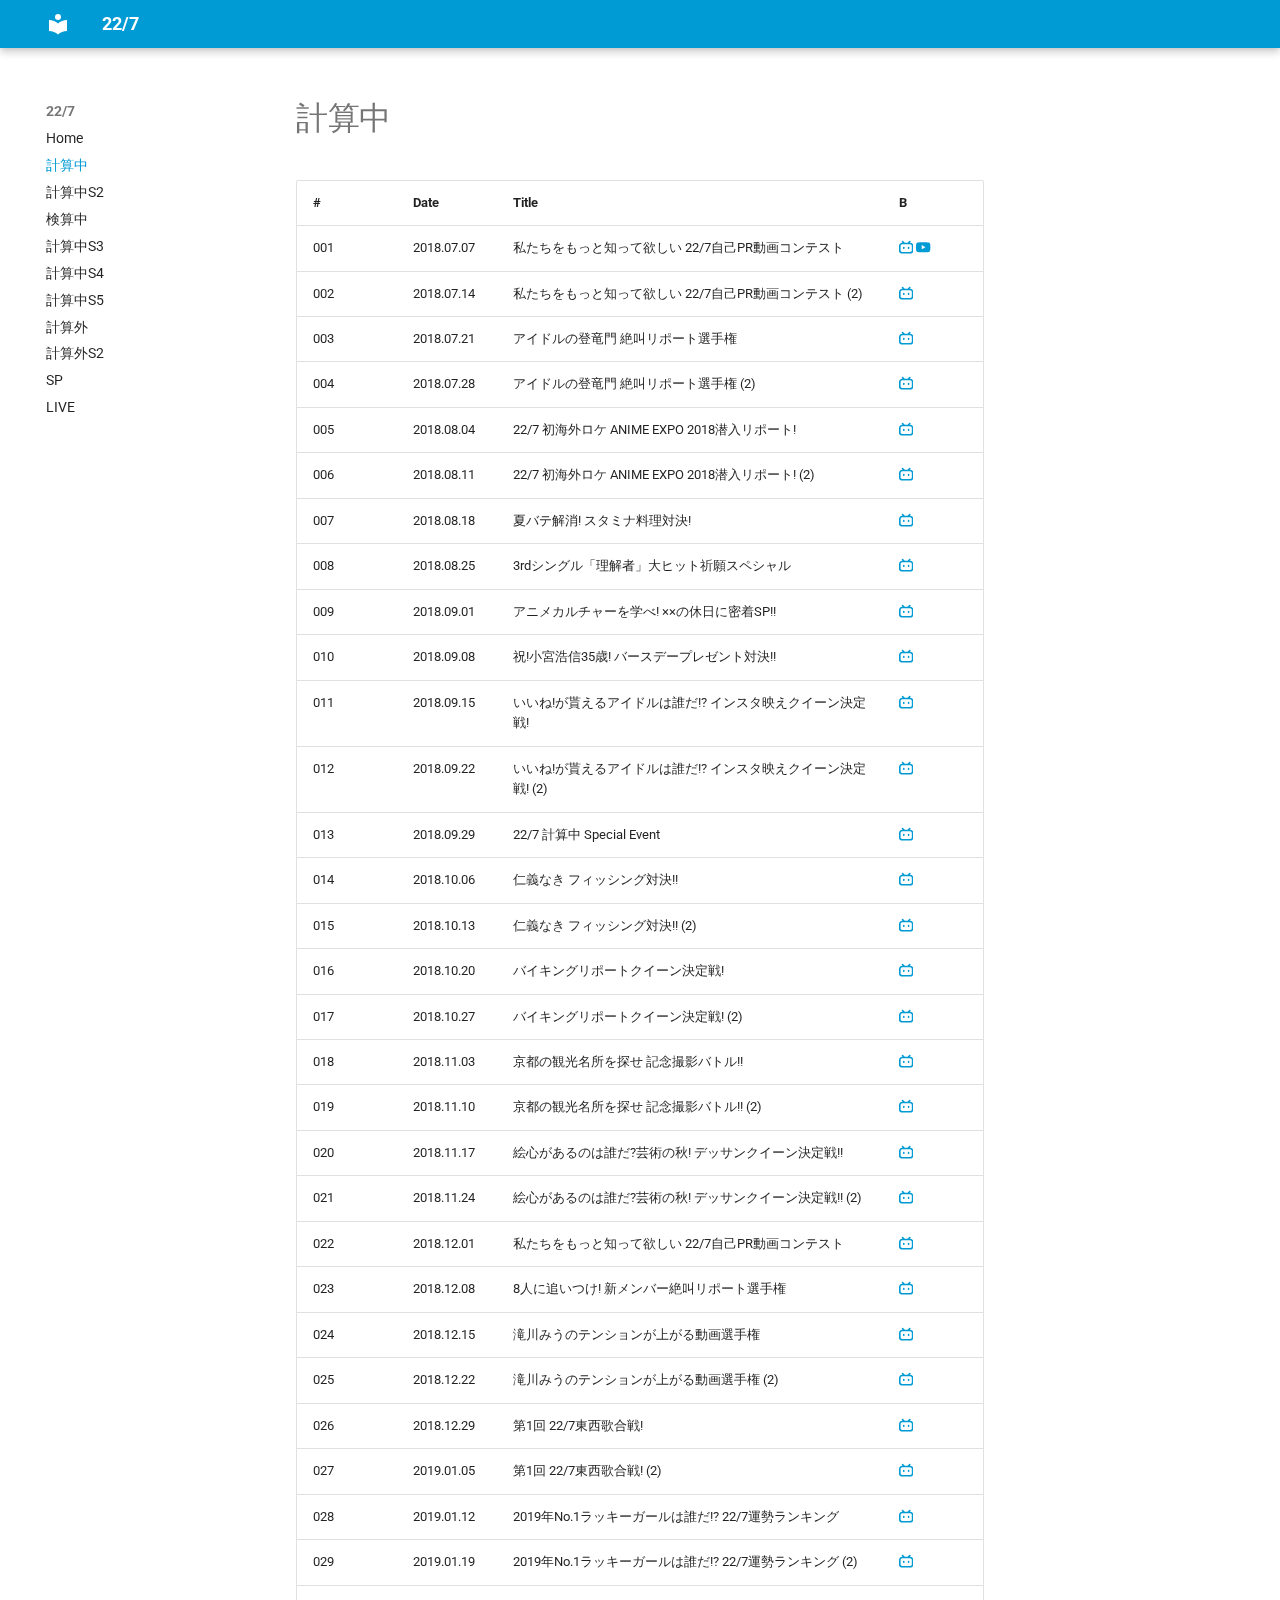
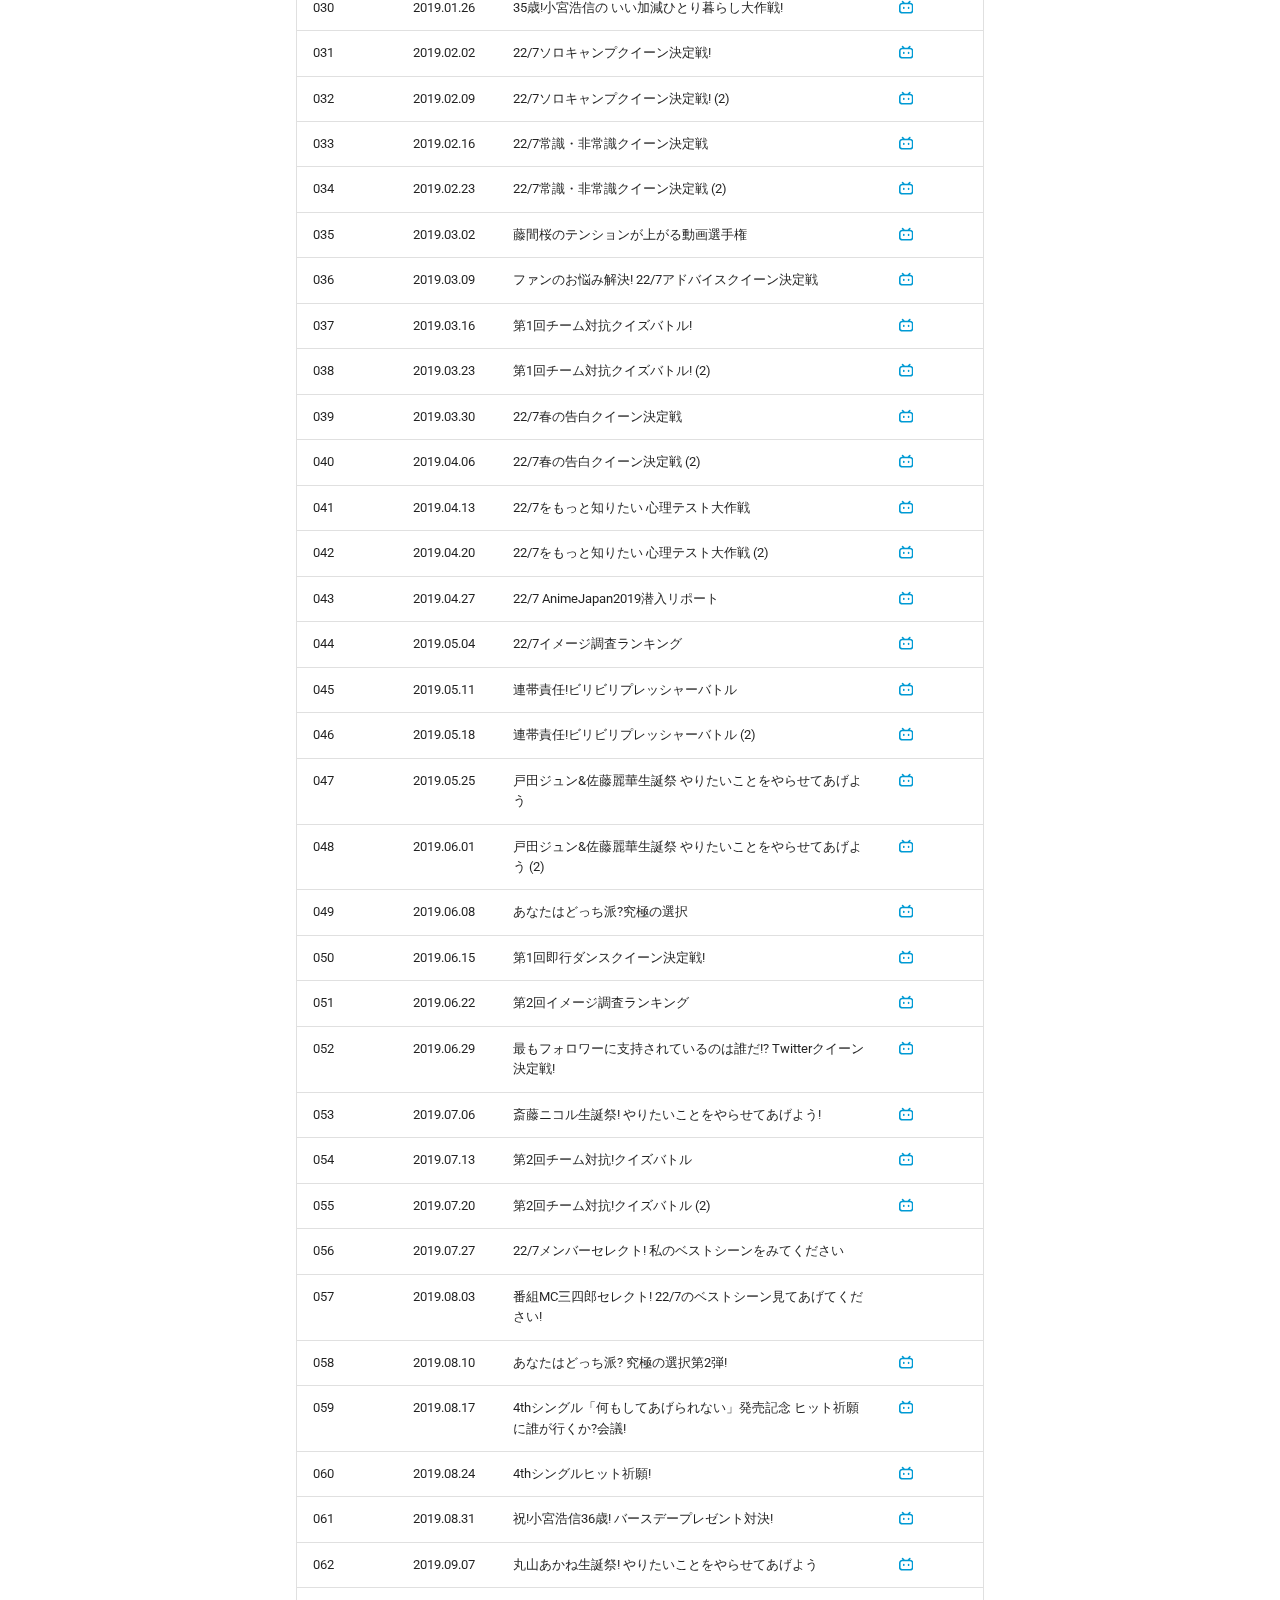
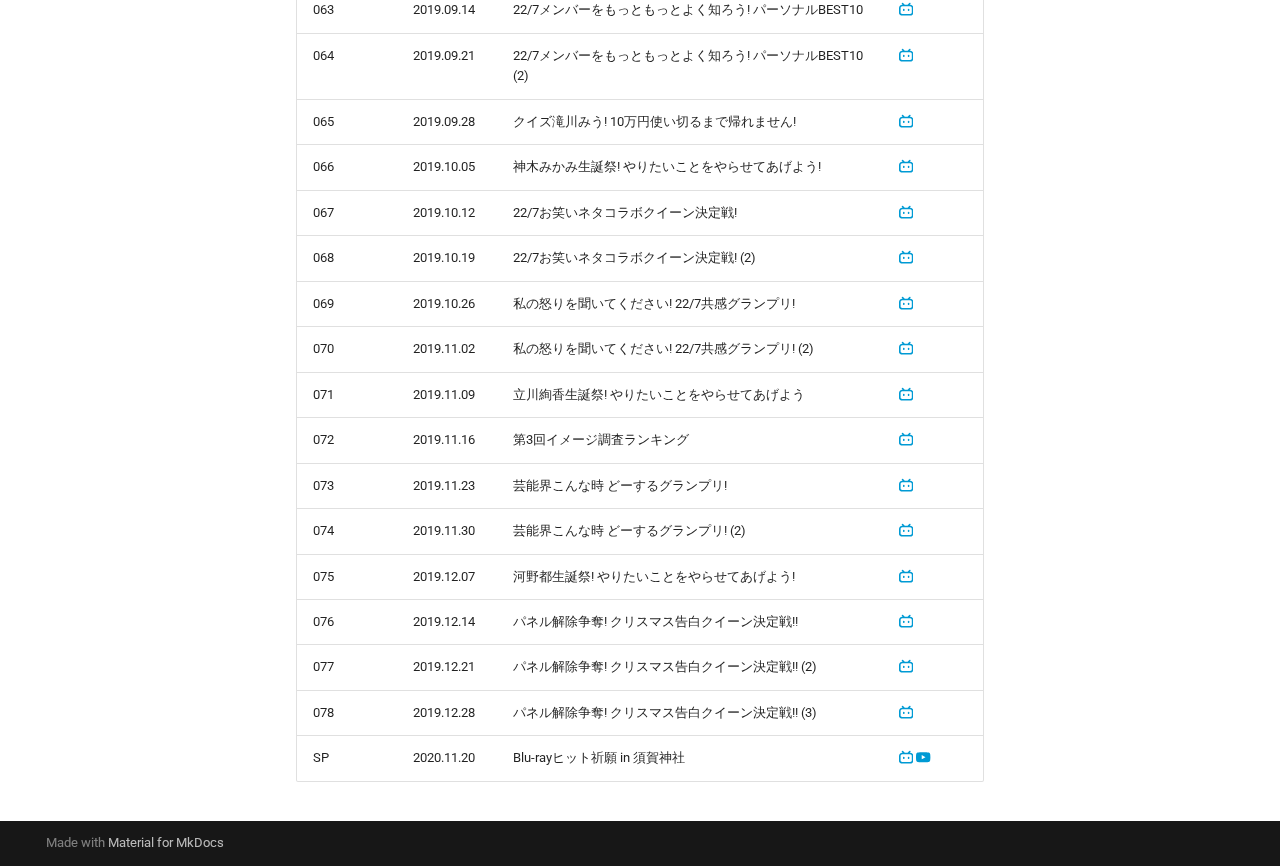
<file: keisanchu/index.html>
<!doctype html>
<html lang="en" class="no-js">
  <head>
    
      <meta charset="utf-8">
      <meta name="viewport" content="width=device-width,initial-scale=1">
      
      
      
        <link rel="canonical" href="https://aki-192.github.io/nananiji/keisanchu/">
      
      
        <link rel="prev" href="..">
      
      
        <link rel="next" href="../keisanchu-s2/">
      
      
      <link rel="icon" href="../assets/images/favicon.png">
      <meta name="generator" content="mkdocs-1.6.1, mkdocs-material-9.6.11">
    
    
      
        <title>計算中 - 22/7</title>
      
    
    
      <link rel="stylesheet" href="../assets/stylesheets/main.4af4bdda.min.css">
      
        
        <link rel="stylesheet" href="../assets/stylesheets/palette.06af60db.min.css">
      
      


    
    
      
    
    
      
        
        
        <link rel="preconnect" href="https://fonts.gstatic.com" crossorigin>
        <link rel="stylesheet" href="https://fonts.googleapis.com/css?family=Roboto:300,300i,400,400i,700,700i%7CRoboto+Mono:400,400i,700,700i&display=fallback">
        <style>:root{--md-text-font:"Roboto";--md-code-font:"Roboto Mono"}</style>
      
    
    
      <link rel="stylesheet" href="../stylesheets/extra.css">
    
    <script>__md_scope=new URL("..",location),__md_hash=e=>[...e].reduce(((e,_)=>(e<<5)-e+_.charCodeAt(0)),0),__md_get=(e,_=localStorage,t=__md_scope)=>JSON.parse(_.getItem(t.pathname+"."+e)),__md_set=(e,_,t=localStorage,a=__md_scope)=>{try{t.setItem(a.pathname+"."+e,JSON.stringify(_))}catch(e){}}</script>
    
      

    
    
    
  </head>
  
  
    
    
    
    
    
    <body dir="ltr" data-md-color-scheme="default" data-md-color-primary="custom" data-md-color-accent="indigo">
  
    
    <input class="md-toggle" data-md-toggle="drawer" type="checkbox" id="__drawer" autocomplete="off">
    <input class="md-toggle" data-md-toggle="search" type="checkbox" id="__search" autocomplete="off">
    <label class="md-overlay" for="__drawer"></label>
    <div data-md-component="skip">
      
        
        <a href="#_1" class="md-skip">
          Skip to content
        </a>
      
    </div>
    <div data-md-component="announce">
      
    </div>
    
    
      

  

<header class="md-header md-header--shadow" data-md-component="header">
  <nav class="md-header__inner md-grid" aria-label="Header">
    <a href=".." title="22/7" class="md-header__button md-logo" aria-label="22/7" data-md-component="logo">
      
  
  <svg xmlns="http://www.w3.org/2000/svg" viewBox="0 0 24 24"><path d="M12 8a3 3 0 0 0 3-3 3 3 0 0 0-3-3 3 3 0 0 0-3 3 3 3 0 0 0 3 3m0 3.54C9.64 9.35 6.5 8 3 8v11c3.5 0 6.64 1.35 9 3.54 2.36-2.19 5.5-3.54 9-3.54V8c-3.5 0-6.64 1.35-9 3.54"/></svg>

    </a>
    <label class="md-header__button md-icon" for="__drawer">
      
      <svg xmlns="http://www.w3.org/2000/svg" viewBox="0 0 24 24"><path d="M3 6h18v2H3zm0 5h18v2H3zm0 5h18v2H3z"/></svg>
    </label>
    <div class="md-header__title" data-md-component="header-title">
      <div class="md-header__ellipsis">
        <div class="md-header__topic">
          <span class="md-ellipsis">
            22/7
          </span>
        </div>
        <div class="md-header__topic" data-md-component="header-topic">
          <span class="md-ellipsis">
            
              計算中
            
          </span>
        </div>
      </div>
    </div>
    
      
    
    
    
    
    
  </nav>
  
</header>
    
    <div class="md-container" data-md-component="container">
      
      
        
          
        
      
      <main class="md-main" data-md-component="main">
        <div class="md-main__inner md-grid">
          
            
              
              <div class="md-sidebar md-sidebar--primary" data-md-component="sidebar" data-md-type="navigation" >
                <div class="md-sidebar__scrollwrap">
                  <div class="md-sidebar__inner">
                    



<nav class="md-nav md-nav--primary" aria-label="Navigation" data-md-level="0">
  <label class="md-nav__title" for="__drawer">
    <a href=".." title="22/7" class="md-nav__button md-logo" aria-label="22/7" data-md-component="logo">
      
  
  <svg xmlns="http://www.w3.org/2000/svg" viewBox="0 0 24 24"><path d="M12 8a3 3 0 0 0 3-3 3 3 0 0 0-3-3 3 3 0 0 0-3 3 3 3 0 0 0 3 3m0 3.54C9.64 9.35 6.5 8 3 8v11c3.5 0 6.64 1.35 9 3.54 2.36-2.19 5.5-3.54 9-3.54V8c-3.5 0-6.64 1.35-9 3.54"/></svg>

    </a>
    22/7
  </label>
  
  <ul class="md-nav__list" data-md-scrollfix>
    
      
      
  
  
  
  
    <li class="md-nav__item">
      <a href=".." class="md-nav__link">
        
  
  
  <span class="md-ellipsis">
    Home
    
  </span>
  

      </a>
    </li>
  

    
      
      
  
  
    
  
  
  
    <li class="md-nav__item md-nav__item--active">
      
      <input class="md-nav__toggle md-toggle" type="checkbox" id="__toc">
      
      
        
      
      
      <a href="./" class="md-nav__link md-nav__link--active">
        
  
  
  <span class="md-ellipsis">
    計算中
    
  </span>
  

      </a>
      
    </li>
  

    
      
      
  
  
  
  
    <li class="md-nav__item">
      <a href="../keisanchu-s2/" class="md-nav__link">
        
  
  
  <span class="md-ellipsis">
    計算中S2
    
  </span>
  

      </a>
    </li>
  

    
      
      
  
  
  
  
    <li class="md-nav__item">
      <a href="../kensanchu/" class="md-nav__link">
        
  
  
  <span class="md-ellipsis">
    検算中
    
  </span>
  

      </a>
    </li>
  

    
      
      
  
  
  
  
    <li class="md-nav__item">
      <a href="../keisanchu-s3/" class="md-nav__link">
        
  
  
  <span class="md-ellipsis">
    計算中S3
    
  </span>
  

      </a>
    </li>
  

    
      
      
  
  
  
  
    <li class="md-nav__item">
      <a href="../keisanchu-s4/" class="md-nav__link">
        
  
  
  <span class="md-ellipsis">
    計算中S4
    
  </span>
  

      </a>
    </li>
  

    
      
      
  
  
  
  
    <li class="md-nav__item">
      <a href="../keisanchu-s5/" class="md-nav__link">
        
  
  
  <span class="md-ellipsis">
    計算中S5
    
  </span>
  

      </a>
    </li>
  

    
      
      
  
  
  
  
    <li class="md-nav__item">
      <a href="../keisangai/" class="md-nav__link">
        
  
  
  <span class="md-ellipsis">
    計算外
    
  </span>
  

      </a>
    </li>
  

    
      
      
  
  
  
  
    <li class="md-nav__item">
      <a href="../keisangai-s2/" class="md-nav__link">
        
  
  
  <span class="md-ellipsis">
    計算外S2
    
  </span>
  

      </a>
    </li>
  

    
      
      
  
  
  
  
    <li class="md-nav__item">
      <a href="../sp/" class="md-nav__link">
        
  
  
  <span class="md-ellipsis">
    SP
    
  </span>
  

      </a>
    </li>
  

    
      
      
  
  
  
  
    <li class="md-nav__item">
      <a href="../live/" class="md-nav__link">
        
  
  
  <span class="md-ellipsis">
    LIVE
    
  </span>
  

      </a>
    </li>
  

    
  </ul>
</nav>
                  </div>
                </div>
              </div>
            
            
              
              <div class="md-sidebar md-sidebar--secondary" data-md-component="sidebar" data-md-type="toc" >
                <div class="md-sidebar__scrollwrap">
                  <div class="md-sidebar__inner">
                    

<nav class="md-nav md-nav--secondary" aria-label="Table of contents">
  
  
  
    
  
  
</nav>
                  </div>
                </div>
              </div>
            
          
          
            <div class="md-content" data-md-component="content">
              <article class="md-content__inner md-typeset">
                
                  



<h1 id="_1">計算中</h1>
<table>
<thead>
<tr>
<th>#</th>
<th>Date</th>
<th>Title</th>
<th>B</th>
</tr>
</thead>
<tbody>
<tr>
<td>001</td>
<td>2018.07.07</td>
<td>私たちをもっと知って欲しい 22/7自己PR動画コンテスト</td>
<td><a href="https://www.bilibili.com/video/BV16s411n7Xo/"><span class="twemoji"><svg xmlns="http://www.w3.org/2000/svg" viewBox="0 0 24 24"><path d="M17.813 4.653h.854q2.266.08 3.773 1.574Q23.946 7.72 24 9.987v7.36q-.054 2.266-1.56 3.773c-1.506 1.507-2.262 1.524-3.773 1.56H5.333q-2.266-.054-3.773-1.56C.053 19.614.036 18.858 0 17.347v-7.36q.054-2.267 1.56-3.76t3.773-1.574h.774l-1.174-1.12a1.23 1.23 0 0 1-.373-.906q0-.534.373-.907l.027-.027q.4-.373.92-.373t.92.373L9.653 4.44q.107.106.187.213h4.267a.8.8 0 0 1 .16-.213l2.853-2.747q.4-.373.92-.373c.347 0 .662.151.929.4s.391.551.391.907q0 .532-.373.906zM5.333 7.24q-1.12.027-1.88.773-.76.748-.786 1.894v7.52q.026 1.146.786 1.893t1.88.773h13.334q1.12-.026 1.88-.773t.786-1.893v-7.52q-.026-1.147-.786-1.894t-1.88-.773zM8 11.107q.56 0 .933.373.375.374.4.96v1.173q-.025.586-.4.96-.373.375-.933.374c-.56-.001-.684-.125-.933-.374q-.375-.373-.4-.96V12.44q0-.56.386-.947.387-.386.947-.386m8 0q.56 0 .933.373.375.374.4.96v1.173q-.025.586-.4.96-.373.375-.933.374c-.56-.001-.684-.125-.933-.374q-.375-.373-.4-.96V12.44q.025-.586.4-.96.373-.373.933-.373"/></svg></span></a> <a href="https://www.youtube.com/watch?v=GOGfjjphWdg"><span class="twemoji"><svg xmlns="http://www.w3.org/2000/svg" viewBox="0 0 24 24"><path d="M23.498 6.186a3.02 3.02 0 0 0-2.122-2.136C19.505 3.545 12 3.545 12 3.545s-7.505 0-9.377.505A3.02 3.02 0 0 0 .502 6.186C0 8.07 0 12 0 12s0 3.93.502 5.814a3.02 3.02 0 0 0 2.122 2.136c1.871.505 9.376.505 9.376.505s7.505 0 9.377-.505a3.02 3.02 0 0 0 2.122-2.136C24 15.93 24 12 24 12s0-3.93-.502-5.814M9.545 15.568V8.432L15.818 12z"/></svg></span></a></td>
</tr>
<tr>
<td>002</td>
<td>2018.07.14</td>
<td>私たちをもっと知って欲しい 22/7自己PR動画コンテスト (2)</td>
<td><a href="https://www.bilibili.com/video/BV1ks41177P3/"><span class="twemoji"><svg xmlns="http://www.w3.org/2000/svg" viewBox="0 0 24 24"><path d="M17.813 4.653h.854q2.266.08 3.773 1.574Q23.946 7.72 24 9.987v7.36q-.054 2.266-1.56 3.773c-1.506 1.507-2.262 1.524-3.773 1.56H5.333q-2.266-.054-3.773-1.56C.053 19.614.036 18.858 0 17.347v-7.36q.054-2.267 1.56-3.76t3.773-1.574h.774l-1.174-1.12a1.23 1.23 0 0 1-.373-.906q0-.534.373-.907l.027-.027q.4-.373.92-.373t.92.373L9.653 4.44q.107.106.187.213h4.267a.8.8 0 0 1 .16-.213l2.853-2.747q.4-.373.92-.373c.347 0 .662.151.929.4s.391.551.391.907q0 .532-.373.906zM5.333 7.24q-1.12.027-1.88.773-.76.748-.786 1.894v7.52q.026 1.146.786 1.893t1.88.773h13.334q1.12-.026 1.88-.773t.786-1.893v-7.52q-.026-1.147-.786-1.894t-1.88-.773zM8 11.107q.56 0 .933.373.375.374.4.96v1.173q-.025.586-.4.96-.373.375-.933.374c-.56-.001-.684-.125-.933-.374q-.375-.373-.4-.96V12.44q0-.56.386-.947.387-.386.947-.386m8 0q.56 0 .933.373.375.374.4.96v1.173q-.025.586-.4.96-.373.375-.933.374c-.56-.001-.684-.125-.933-.374q-.375-.373-.4-.96V12.44q.025-.586.4-.96.373-.373.933-.373"/></svg></span></a></td>
</tr>
<tr>
<td>003</td>
<td>2018.07.21</td>
<td>アイドルの登竜門 絶叫リポート選手権</td>
<td><a href="https://www.bilibili.com/video/BV1ms411c7rs/"><span class="twemoji"><svg xmlns="http://www.w3.org/2000/svg" viewBox="0 0 24 24"><path d="M17.813 4.653h.854q2.266.08 3.773 1.574Q23.946 7.72 24 9.987v7.36q-.054 2.266-1.56 3.773c-1.506 1.507-2.262 1.524-3.773 1.56H5.333q-2.266-.054-3.773-1.56C.053 19.614.036 18.858 0 17.347v-7.36q.054-2.267 1.56-3.76t3.773-1.574h.774l-1.174-1.12a1.23 1.23 0 0 1-.373-.906q0-.534.373-.907l.027-.027q.4-.373.92-.373t.92.373L9.653 4.44q.107.106.187.213h4.267a.8.8 0 0 1 .16-.213l2.853-2.747q.4-.373.92-.373c.347 0 .662.151.929.4s.391.551.391.907q0 .532-.373.906zM5.333 7.24q-1.12.027-1.88.773-.76.748-.786 1.894v7.52q.026 1.146.786 1.893t1.88.773h13.334q1.12-.026 1.88-.773t.786-1.893v-7.52q-.026-1.147-.786-1.894t-1.88-.773zM8 11.107q.56 0 .933.373.375.374.4.96v1.173q-.025.586-.4.96-.373.375-.933.374c-.56-.001-.684-.125-.933-.374q-.375-.373-.4-.96V12.44q0-.56.386-.947.387-.386.947-.386m8 0q.56 0 .933.373.375.374.4.96v1.173q-.025.586-.4.96-.373.375-.933.374c-.56-.001-.684-.125-.933-.374q-.375-.373-.4-.96V12.44q.025-.586.4-.96.373-.373.933-.373"/></svg></span></a></td>
</tr>
<tr>
<td>004</td>
<td>2018.07.28</td>
<td>アイドルの登竜門 絶叫リポート選手権 (2)</td>
<td><a href="https://www.bilibili.com/video/BV1SW411R7Gg/"><span class="twemoji"><svg xmlns="http://www.w3.org/2000/svg" viewBox="0 0 24 24"><path d="M17.813 4.653h.854q2.266.08 3.773 1.574Q23.946 7.72 24 9.987v7.36q-.054 2.266-1.56 3.773c-1.506 1.507-2.262 1.524-3.773 1.56H5.333q-2.266-.054-3.773-1.56C.053 19.614.036 18.858 0 17.347v-7.36q.054-2.267 1.56-3.76t3.773-1.574h.774l-1.174-1.12a1.23 1.23 0 0 1-.373-.906q0-.534.373-.907l.027-.027q.4-.373.92-.373t.92.373L9.653 4.44q.107.106.187.213h4.267a.8.8 0 0 1 .16-.213l2.853-2.747q.4-.373.92-.373c.347 0 .662.151.929.4s.391.551.391.907q0 .532-.373.906zM5.333 7.24q-1.12.027-1.88.773-.76.748-.786 1.894v7.52q.026 1.146.786 1.893t1.88.773h13.334q1.12-.026 1.88-.773t.786-1.893v-7.52q-.026-1.147-.786-1.894t-1.88-.773zM8 11.107q.56 0 .933.373.375.374.4.96v1.173q-.025.586-.4.96-.373.375-.933.374c-.56-.001-.684-.125-.933-.374q-.375-.373-.4-.96V12.44q0-.56.386-.947.387-.386.947-.386m8 0q.56 0 .933.373.375.374.4.96v1.173q-.025.586-.4.96-.373.375-.933.374c-.56-.001-.684-.125-.933-.374q-.375-.373-.4-.96V12.44q.025-.586.4-.96.373-.373.933-.373"/></svg></span></a></td>
</tr>
<tr>
<td>005</td>
<td>2018.08.04</td>
<td>22/7 初海外ロケ ANIME EXPO 2018潜入リポート!</td>
<td><a href="https://www.bilibili.com/video/BV1VW411D7u3/"><span class="twemoji"><svg xmlns="http://www.w3.org/2000/svg" viewBox="0 0 24 24"><path d="M17.813 4.653h.854q2.266.08 3.773 1.574Q23.946 7.72 24 9.987v7.36q-.054 2.266-1.56 3.773c-1.506 1.507-2.262 1.524-3.773 1.56H5.333q-2.266-.054-3.773-1.56C.053 19.614.036 18.858 0 17.347v-7.36q.054-2.267 1.56-3.76t3.773-1.574h.774l-1.174-1.12a1.23 1.23 0 0 1-.373-.906q0-.534.373-.907l.027-.027q.4-.373.92-.373t.92.373L9.653 4.44q.107.106.187.213h4.267a.8.8 0 0 1 .16-.213l2.853-2.747q.4-.373.92-.373c.347 0 .662.151.929.4s.391.551.391.907q0 .532-.373.906zM5.333 7.24q-1.12.027-1.88.773-.76.748-.786 1.894v7.52q.026 1.146.786 1.893t1.88.773h13.334q1.12-.026 1.88-.773t.786-1.893v-7.52q-.026-1.147-.786-1.894t-1.88-.773zM8 11.107q.56 0 .933.373.375.374.4.96v1.173q-.025.586-.4.96-.373.375-.933.374c-.56-.001-.684-.125-.933-.374q-.375-.373-.4-.96V12.44q0-.56.386-.947.387-.386.947-.386m8 0q.56 0 .933.373.375.374.4.96v1.173q-.025.586-.4.96-.373.375-.933.374c-.56-.001-.684-.125-.933-.374q-.375-.373-.4-.96V12.44q.025-.586.4-.96.373-.373.933-.373"/></svg></span></a></td>
</tr>
<tr>
<td>006</td>
<td>2018.08.11</td>
<td>22/7 初海外ロケ ANIME EXPO 2018潜入リポート! (2)</td>
<td><a href="https://www.bilibili.com/video/BV13W411Z7yr/"><span class="twemoji"><svg xmlns="http://www.w3.org/2000/svg" viewBox="0 0 24 24"><path d="M17.813 4.653h.854q2.266.08 3.773 1.574Q23.946 7.72 24 9.987v7.36q-.054 2.266-1.56 3.773c-1.506 1.507-2.262 1.524-3.773 1.56H5.333q-2.266-.054-3.773-1.56C.053 19.614.036 18.858 0 17.347v-7.36q.054-2.267 1.56-3.76t3.773-1.574h.774l-1.174-1.12a1.23 1.23 0 0 1-.373-.906q0-.534.373-.907l.027-.027q.4-.373.92-.373t.92.373L9.653 4.44q.107.106.187.213h4.267a.8.8 0 0 1 .16-.213l2.853-2.747q.4-.373.92-.373c.347 0 .662.151.929.4s.391.551.391.907q0 .532-.373.906zM5.333 7.24q-1.12.027-1.88.773-.76.748-.786 1.894v7.52q.026 1.146.786 1.893t1.88.773h13.334q1.12-.026 1.88-.773t.786-1.893v-7.52q-.026-1.147-.786-1.894t-1.88-.773zM8 11.107q.56 0 .933.373.375.374.4.96v1.173q-.025.586-.4.96-.373.375-.933.374c-.56-.001-.684-.125-.933-.374q-.375-.373-.4-.96V12.44q0-.56.386-.947.387-.386.947-.386m8 0q.56 0 .933.373.375.374.4.96v1.173q-.025.586-.4.96-.373.375-.933.374c-.56-.001-.684-.125-.933-.374q-.375-.373-.4-.96V12.44q.025-.586.4-.96.373-.373.933-.373"/></svg></span></a></td>
</tr>
<tr>
<td>007</td>
<td>2018.08.18</td>
<td>夏バテ解消! スタミナ料理対決!</td>
<td><a href="https://www.bilibili.com/video/BV1FW411Z7tZ/"><span class="twemoji"><svg xmlns="http://www.w3.org/2000/svg" viewBox="0 0 24 24"><path d="M17.813 4.653h.854q2.266.08 3.773 1.574Q23.946 7.72 24 9.987v7.36q-.054 2.266-1.56 3.773c-1.506 1.507-2.262 1.524-3.773 1.56H5.333q-2.266-.054-3.773-1.56C.053 19.614.036 18.858 0 17.347v-7.36q.054-2.267 1.56-3.76t3.773-1.574h.774l-1.174-1.12a1.23 1.23 0 0 1-.373-.906q0-.534.373-.907l.027-.027q.4-.373.92-.373t.92.373L9.653 4.44q.107.106.187.213h4.267a.8.8 0 0 1 .16-.213l2.853-2.747q.4-.373.92-.373c.347 0 .662.151.929.4s.391.551.391.907q0 .532-.373.906zM5.333 7.24q-1.12.027-1.88.773-.76.748-.786 1.894v7.52q.026 1.146.786 1.893t1.88.773h13.334q1.12-.026 1.88-.773t.786-1.893v-7.52q-.026-1.147-.786-1.894t-1.88-.773zM8 11.107q.56 0 .933.373.375.374.4.96v1.173q-.025.586-.4.96-.373.375-.933.374c-.56-.001-.684-.125-.933-.374q-.375-.373-.4-.96V12.44q0-.56.386-.947.387-.386.947-.386m8 0q.56 0 .933.373.375.374.4.96v1.173q-.025.586-.4.96-.373.375-.933.374c-.56-.001-.684-.125-.933-.374q-.375-.373-.4-.96V12.44q.025-.586.4-.96.373-.373.933-.373"/></svg></span></a></td>
</tr>
<tr>
<td>008</td>
<td>2018.08.25</td>
<td>3rdシングル「理解者」大ヒット祈願スペシャル</td>
<td><a href="https://www.bilibili.com/video/BV19W411C7ZT/"><span class="twemoji"><svg xmlns="http://www.w3.org/2000/svg" viewBox="0 0 24 24"><path d="M17.813 4.653h.854q2.266.08 3.773 1.574Q23.946 7.72 24 9.987v7.36q-.054 2.266-1.56 3.773c-1.506 1.507-2.262 1.524-3.773 1.56H5.333q-2.266-.054-3.773-1.56C.053 19.614.036 18.858 0 17.347v-7.36q.054-2.267 1.56-3.76t3.773-1.574h.774l-1.174-1.12a1.23 1.23 0 0 1-.373-.906q0-.534.373-.907l.027-.027q.4-.373.92-.373t.92.373L9.653 4.44q.107.106.187.213h4.267a.8.8 0 0 1 .16-.213l2.853-2.747q.4-.373.92-.373c.347 0 .662.151.929.4s.391.551.391.907q0 .532-.373.906zM5.333 7.24q-1.12.027-1.88.773-.76.748-.786 1.894v7.52q.026 1.146.786 1.893t1.88.773h13.334q1.12-.026 1.88-.773t.786-1.893v-7.52q-.026-1.147-.786-1.894t-1.88-.773zM8 11.107q.56 0 .933.373.375.374.4.96v1.173q-.025.586-.4.96-.373.375-.933.374c-.56-.001-.684-.125-.933-.374q-.375-.373-.4-.96V12.44q0-.56.386-.947.387-.386.947-.386m8 0q.56 0 .933.373.375.374.4.96v1.173q-.025.586-.4.96-.373.375-.933.374c-.56-.001-.684-.125-.933-.374q-.375-.373-.4-.96V12.44q.025-.586.4-.96.373-.373.933-.373"/></svg></span></a></td>
</tr>
<tr>
<td>009</td>
<td>2018.09.01</td>
<td>アニメカルチャーを学べ! ××の休日に密着SP!!</td>
<td><a href="https://www.bilibili.com/video/BV14W411z7yM/"><span class="twemoji"><svg xmlns="http://www.w3.org/2000/svg" viewBox="0 0 24 24"><path d="M17.813 4.653h.854q2.266.08 3.773 1.574Q23.946 7.72 24 9.987v7.36q-.054 2.266-1.56 3.773c-1.506 1.507-2.262 1.524-3.773 1.56H5.333q-2.266-.054-3.773-1.56C.053 19.614.036 18.858 0 17.347v-7.36q.054-2.267 1.56-3.76t3.773-1.574h.774l-1.174-1.12a1.23 1.23 0 0 1-.373-.906q0-.534.373-.907l.027-.027q.4-.373.92-.373t.92.373L9.653 4.44q.107.106.187.213h4.267a.8.8 0 0 1 .16-.213l2.853-2.747q.4-.373.92-.373c.347 0 .662.151.929.4s.391.551.391.907q0 .532-.373.906zM5.333 7.24q-1.12.027-1.88.773-.76.748-.786 1.894v7.52q.026 1.146.786 1.893t1.88.773h13.334q1.12-.026 1.88-.773t.786-1.893v-7.52q-.026-1.147-.786-1.894t-1.88-.773zM8 11.107q.56 0 .933.373.375.374.4.96v1.173q-.025.586-.4.96-.373.375-.933.374c-.56-.001-.684-.125-.933-.374q-.375-.373-.4-.96V12.44q0-.56.386-.947.387-.386.947-.386m8 0q.56 0 .933.373.375.374.4.96v1.173q-.025.586-.4.96-.373.375-.933.374c-.56-.001-.684-.125-.933-.374q-.375-.373-.4-.96V12.44q.025-.586.4-.96.373-.373.933-.373"/></svg></span></a></td>
</tr>
<tr>
<td>010</td>
<td>2018.09.08</td>
<td>祝!小宮浩信35歳! バースデープレゼント対決!!</td>
<td><a href="https://www.bilibili.com/video/BV1wb411A7qn/"><span class="twemoji"><svg xmlns="http://www.w3.org/2000/svg" viewBox="0 0 24 24"><path d="M17.813 4.653h.854q2.266.08 3.773 1.574Q23.946 7.72 24 9.987v7.36q-.054 2.266-1.56 3.773c-1.506 1.507-2.262 1.524-3.773 1.56H5.333q-2.266-.054-3.773-1.56C.053 19.614.036 18.858 0 17.347v-7.36q.054-2.267 1.56-3.76t3.773-1.574h.774l-1.174-1.12a1.23 1.23 0 0 1-.373-.906q0-.534.373-.907l.027-.027q.4-.373.92-.373t.92.373L9.653 4.44q.107.106.187.213h4.267a.8.8 0 0 1 .16-.213l2.853-2.747q.4-.373.92-.373c.347 0 .662.151.929.4s.391.551.391.907q0 .532-.373.906zM5.333 7.24q-1.12.027-1.88.773-.76.748-.786 1.894v7.52q.026 1.146.786 1.893t1.88.773h13.334q1.12-.026 1.88-.773t.786-1.893v-7.52q-.026-1.147-.786-1.894t-1.88-.773zM8 11.107q.56 0 .933.373.375.374.4.96v1.173q-.025.586-.4.96-.373.375-.933.374c-.56-.001-.684-.125-.933-.374q-.375-.373-.4-.96V12.44q0-.56.386-.947.387-.386.947-.386m8 0q.56 0 .933.373.375.374.4.96v1.173q-.025.586-.4.96-.373.375-.933.374c-.56-.001-.684-.125-.933-.374q-.375-.373-.4-.96V12.44q.025-.586.4-.96.373-.373.933-.373"/></svg></span></a></td>
</tr>
<tr>
<td>011</td>
<td>2018.09.15</td>
<td>いいね!が貰えるアイドルは誰だ!? インスタ映えクイーン決定戦!</td>
<td><a href="https://www.bilibili.com/video/BV1st411d7pE/"><span class="twemoji"><svg xmlns="http://www.w3.org/2000/svg" viewBox="0 0 24 24"><path d="M17.813 4.653h.854q2.266.08 3.773 1.574Q23.946 7.72 24 9.987v7.36q-.054 2.266-1.56 3.773c-1.506 1.507-2.262 1.524-3.773 1.56H5.333q-2.266-.054-3.773-1.56C.053 19.614.036 18.858 0 17.347v-7.36q.054-2.267 1.56-3.76t3.773-1.574h.774l-1.174-1.12a1.23 1.23 0 0 1-.373-.906q0-.534.373-.907l.027-.027q.4-.373.92-.373t.92.373L9.653 4.44q.107.106.187.213h4.267a.8.8 0 0 1 .16-.213l2.853-2.747q.4-.373.92-.373c.347 0 .662.151.929.4s.391.551.391.907q0 .532-.373.906zM5.333 7.24q-1.12.027-1.88.773-.76.748-.786 1.894v7.52q.026 1.146.786 1.893t1.88.773h13.334q1.12-.026 1.88-.773t.786-1.893v-7.52q-.026-1.147-.786-1.894t-1.88-.773zM8 11.107q.56 0 .933.373.375.374.4.96v1.173q-.025.586-.4.96-.373.375-.933.374c-.56-.001-.684-.125-.933-.374q-.375-.373-.4-.96V12.44q0-.56.386-.947.387-.386.947-.386m8 0q.56 0 .933.373.375.374.4.96v1.173q-.025.586-.4.96-.373.375-.933.374c-.56-.001-.684-.125-.933-.374q-.375-.373-.4-.96V12.44q.025-.586.4-.96.373-.373.933-.373"/></svg></span></a></td>
</tr>
<tr>
<td>012</td>
<td>2018.09.22</td>
<td>いいね!が貰えるアイドルは誰だ!? インスタ映えクイーン決定戦! (2)</td>
<td><a href="https://www.bilibili.com/video/BV1p741187R7/"><span class="twemoji"><svg xmlns="http://www.w3.org/2000/svg" viewBox="0 0 24 24"><path d="M17.813 4.653h.854q2.266.08 3.773 1.574Q23.946 7.72 24 9.987v7.36q-.054 2.266-1.56 3.773c-1.506 1.507-2.262 1.524-3.773 1.56H5.333q-2.266-.054-3.773-1.56C.053 19.614.036 18.858 0 17.347v-7.36q.054-2.267 1.56-3.76t3.773-1.574h.774l-1.174-1.12a1.23 1.23 0 0 1-.373-.906q0-.534.373-.907l.027-.027q.4-.373.92-.373t.92.373L9.653 4.44q.107.106.187.213h4.267a.8.8 0 0 1 .16-.213l2.853-2.747q.4-.373.92-.373c.347 0 .662.151.929.4s.391.551.391.907q0 .532-.373.906zM5.333 7.24q-1.12.027-1.88.773-.76.748-.786 1.894v7.52q.026 1.146.786 1.893t1.88.773h13.334q1.12-.026 1.88-.773t.786-1.893v-7.52q-.026-1.147-.786-1.894t-1.88-.773zM8 11.107q.56 0 .933.373.375.374.4.96v1.173q-.025.586-.4.96-.373.375-.933.374c-.56-.001-.684-.125-.933-.374q-.375-.373-.4-.96V12.44q0-.56.386-.947.387-.386.947-.386m8 0q.56 0 .933.373.375.374.4.96v1.173q-.025.586-.4.96-.373.375-.933.374c-.56-.001-.684-.125-.933-.374q-.375-.373-.4-.96V12.44q.025-.586.4-.96.373-.373.933-.373"/></svg></span></a></td>
</tr>
<tr>
<td>013</td>
<td>2018.09.29</td>
<td>22/7 計算中 Special Event</td>
<td><a href="https://www.bilibili.com/video/BV14t411Y7SE/"><span class="twemoji"><svg xmlns="http://www.w3.org/2000/svg" viewBox="0 0 24 24"><path d="M17.813 4.653h.854q2.266.08 3.773 1.574Q23.946 7.72 24 9.987v7.36q-.054 2.266-1.56 3.773c-1.506 1.507-2.262 1.524-3.773 1.56H5.333q-2.266-.054-3.773-1.56C.053 19.614.036 18.858 0 17.347v-7.36q.054-2.267 1.56-3.76t3.773-1.574h.774l-1.174-1.12a1.23 1.23 0 0 1-.373-.906q0-.534.373-.907l.027-.027q.4-.373.92-.373t.92.373L9.653 4.44q.107.106.187.213h4.267a.8.8 0 0 1 .16-.213l2.853-2.747q.4-.373.92-.373c.347 0 .662.151.929.4s.391.551.391.907q0 .532-.373.906zM5.333 7.24q-1.12.027-1.88.773-.76.748-.786 1.894v7.52q.026 1.146.786 1.893t1.88.773h13.334q1.12-.026 1.88-.773t.786-1.893v-7.52q-.026-1.147-.786-1.894t-1.88-.773zM8 11.107q.56 0 .933.373.375.374.4.96v1.173q-.025.586-.4.96-.373.375-.933.374c-.56-.001-.684-.125-.933-.374q-.375-.373-.4-.96V12.44q0-.56.386-.947.387-.386.947-.386m8 0q.56 0 .933.373.375.374.4.96v1.173q-.025.586-.4.96-.373.375-.933.374c-.56-.001-.684-.125-.933-.374q-.375-.373-.4-.96V12.44q.025-.586.4-.96.373-.373.933-.373"/></svg></span></a></td>
</tr>
<tr>
<td>014</td>
<td>2018.10.06</td>
<td>仁義なき フィッシング対決!!</td>
<td><a href="https://www.bilibili.com/video/BV18E411o7dp/"><span class="twemoji"><svg xmlns="http://www.w3.org/2000/svg" viewBox="0 0 24 24"><path d="M17.813 4.653h.854q2.266.08 3.773 1.574Q23.946 7.72 24 9.987v7.36q-.054 2.266-1.56 3.773c-1.506 1.507-2.262 1.524-3.773 1.56H5.333q-2.266-.054-3.773-1.56C.053 19.614.036 18.858 0 17.347v-7.36q.054-2.267 1.56-3.76t3.773-1.574h.774l-1.174-1.12a1.23 1.23 0 0 1-.373-.906q0-.534.373-.907l.027-.027q.4-.373.92-.373t.92.373L9.653 4.44q.107.106.187.213h4.267a.8.8 0 0 1 .16-.213l2.853-2.747q.4-.373.92-.373c.347 0 .662.151.929.4s.391.551.391.907q0 .532-.373.906zM5.333 7.24q-1.12.027-1.88.773-.76.748-.786 1.894v7.52q.026 1.146.786 1.893t1.88.773h13.334q1.12-.026 1.88-.773t.786-1.893v-7.52q-.026-1.147-.786-1.894t-1.88-.773zM8 11.107q.56 0 .933.373.375.374.4.96v1.173q-.025.586-.4.96-.373.375-.933.374c-.56-.001-.684-.125-.933-.374q-.375-.373-.4-.96V12.44q0-.56.386-.947.387-.386.947-.386m8 0q.56 0 .933.373.375.374.4.96v1.173q-.025.586-.4.96-.373.375-.933.374c-.56-.001-.684-.125-.933-.374q-.375-.373-.4-.96V12.44q.025-.586.4-.96.373-.373.933-.373"/></svg></span></a></td>
</tr>
<tr>
<td>015</td>
<td>2018.10.13</td>
<td>仁義なき フィッシング対決!! (2)</td>
<td><a href="https://www.bilibili.com/video/BV1eE411r7uE/"><span class="twemoji"><svg xmlns="http://www.w3.org/2000/svg" viewBox="0 0 24 24"><path d="M17.813 4.653h.854q2.266.08 3.773 1.574Q23.946 7.72 24 9.987v7.36q-.054 2.266-1.56 3.773c-1.506 1.507-2.262 1.524-3.773 1.56H5.333q-2.266-.054-3.773-1.56C.053 19.614.036 18.858 0 17.347v-7.36q.054-2.267 1.56-3.76t3.773-1.574h.774l-1.174-1.12a1.23 1.23 0 0 1-.373-.906q0-.534.373-.907l.027-.027q.4-.373.92-.373t.92.373L9.653 4.44q.107.106.187.213h4.267a.8.8 0 0 1 .16-.213l2.853-2.747q.4-.373.92-.373c.347 0 .662.151.929.4s.391.551.391.907q0 .532-.373.906zM5.333 7.24q-1.12.027-1.88.773-.76.748-.786 1.894v7.52q.026 1.146.786 1.893t1.88.773h13.334q1.12-.026 1.88-.773t.786-1.893v-7.52q-.026-1.147-.786-1.894t-1.88-.773zM8 11.107q.56 0 .933.373.375.374.4.96v1.173q-.025.586-.4.96-.373.375-.933.374c-.56-.001-.684-.125-.933-.374q-.375-.373-.4-.96V12.44q0-.56.386-.947.387-.386.947-.386m8 0q.56 0 .933.373.375.374.4.96v1.173q-.025.586-.4.96-.373.375-.933.374c-.56-.001-.684-.125-.933-.374q-.375-.373-.4-.96V12.44q.025-.586.4-.96.373-.373.933-.373"/></svg></span></a></td>
</tr>
<tr>
<td>016</td>
<td>2018.10.20</td>
<td>バイキングリポートクイーン決定戦!</td>
<td><a href="https://www.bilibili.com/video/BV1eE411r7VW/"><span class="twemoji"><svg xmlns="http://www.w3.org/2000/svg" viewBox="0 0 24 24"><path d="M17.813 4.653h.854q2.266.08 3.773 1.574Q23.946 7.72 24 9.987v7.36q-.054 2.266-1.56 3.773c-1.506 1.507-2.262 1.524-3.773 1.56H5.333q-2.266-.054-3.773-1.56C.053 19.614.036 18.858 0 17.347v-7.36q.054-2.267 1.56-3.76t3.773-1.574h.774l-1.174-1.12a1.23 1.23 0 0 1-.373-.906q0-.534.373-.907l.027-.027q.4-.373.92-.373t.92.373L9.653 4.44q.107.106.187.213h4.267a.8.8 0 0 1 .16-.213l2.853-2.747q.4-.373.92-.373c.347 0 .662.151.929.4s.391.551.391.907q0 .532-.373.906zM5.333 7.24q-1.12.027-1.88.773-.76.748-.786 1.894v7.52q.026 1.146.786 1.893t1.88.773h13.334q1.12-.026 1.88-.773t.786-1.893v-7.52q-.026-1.147-.786-1.894t-1.88-.773zM8 11.107q.56 0 .933.373.375.374.4.96v1.173q-.025.586-.4.96-.373.375-.933.374c-.56-.001-.684-.125-.933-.374q-.375-.373-.4-.96V12.44q0-.56.386-.947.387-.386.947-.386m8 0q.56 0 .933.373.375.374.4.96v1.173q-.025.586-.4.96-.373.375-.933.374c-.56-.001-.684-.125-.933-.374q-.375-.373-.4-.96V12.44q.025-.586.4-.96.373-.373.933-.373"/></svg></span></a></td>
</tr>
<tr>
<td>017</td>
<td>2018.10.27</td>
<td>バイキングリポートクイーン決定戦! (2)</td>
<td><a href="https://www.bilibili.com/video/BV19E411r7M7/"><span class="twemoji"><svg xmlns="http://www.w3.org/2000/svg" viewBox="0 0 24 24"><path d="M17.813 4.653h.854q2.266.08 3.773 1.574Q23.946 7.72 24 9.987v7.36q-.054 2.266-1.56 3.773c-1.506 1.507-2.262 1.524-3.773 1.56H5.333q-2.266-.054-3.773-1.56C.053 19.614.036 18.858 0 17.347v-7.36q.054-2.267 1.56-3.76t3.773-1.574h.774l-1.174-1.12a1.23 1.23 0 0 1-.373-.906q0-.534.373-.907l.027-.027q.4-.373.92-.373t.92.373L9.653 4.44q.107.106.187.213h4.267a.8.8 0 0 1 .16-.213l2.853-2.747q.4-.373.92-.373c.347 0 .662.151.929.4s.391.551.391.907q0 .532-.373.906zM5.333 7.24q-1.12.027-1.88.773-.76.748-.786 1.894v7.52q.026 1.146.786 1.893t1.88.773h13.334q1.12-.026 1.88-.773t.786-1.893v-7.52q-.026-1.147-.786-1.894t-1.88-.773zM8 11.107q.56 0 .933.373.375.374.4.96v1.173q-.025.586-.4.96-.373.375-.933.374c-.56-.001-.684-.125-.933-.374q-.375-.373-.4-.96V12.44q0-.56.386-.947.387-.386.947-.386m8 0q.56 0 .933.373.375.374.4.96v1.173q-.025.586-.4.96-.373.375-.933.374c-.56-.001-.684-.125-.933-.374q-.375-.373-.4-.96V12.44q.025-.586.4-.96.373-.373.933-.373"/></svg></span></a></td>
</tr>
<tr>
<td>018</td>
<td>2018.11.03</td>
<td>京都の観光名所を探せ 記念撮影バトル!!</td>
<td><a href="https://www.bilibili.com/video/BV1qE411k7Rj/"><span class="twemoji"><svg xmlns="http://www.w3.org/2000/svg" viewBox="0 0 24 24"><path d="M17.813 4.653h.854q2.266.08 3.773 1.574Q23.946 7.72 24 9.987v7.36q-.054 2.266-1.56 3.773c-1.506 1.507-2.262 1.524-3.773 1.56H5.333q-2.266-.054-3.773-1.56C.053 19.614.036 18.858 0 17.347v-7.36q.054-2.267 1.56-3.76t3.773-1.574h.774l-1.174-1.12a1.23 1.23 0 0 1-.373-.906q0-.534.373-.907l.027-.027q.4-.373.92-.373t.92.373L9.653 4.44q.107.106.187.213h4.267a.8.8 0 0 1 .16-.213l2.853-2.747q.4-.373.92-.373c.347 0 .662.151.929.4s.391.551.391.907q0 .532-.373.906zM5.333 7.24q-1.12.027-1.88.773-.76.748-.786 1.894v7.52q.026 1.146.786 1.893t1.88.773h13.334q1.12-.026 1.88-.773t.786-1.893v-7.52q-.026-1.147-.786-1.894t-1.88-.773zM8 11.107q.56 0 .933.373.375.374.4.96v1.173q-.025.586-.4.96-.373.375-.933.374c-.56-.001-.684-.125-.933-.374q-.375-.373-.4-.96V12.44q0-.56.386-.947.387-.386.947-.386m8 0q.56 0 .933.373.375.374.4.96v1.173q-.025.586-.4.96-.373.375-.933.374c-.56-.001-.684-.125-.933-.374q-.375-.373-.4-.96V12.44q.025-.586.4-.96.373-.373.933-.373"/></svg></span></a></td>
</tr>
<tr>
<td>019</td>
<td>2018.11.10</td>
<td>京都の観光名所を探せ 記念撮影バトル!! (2)</td>
<td><a href="https://www.bilibili.com/video/BV16E41127gj/"><span class="twemoji"><svg xmlns="http://www.w3.org/2000/svg" viewBox="0 0 24 24"><path d="M17.813 4.653h.854q2.266.08 3.773 1.574Q23.946 7.72 24 9.987v7.36q-.054 2.266-1.56 3.773c-1.506 1.507-2.262 1.524-3.773 1.56H5.333q-2.266-.054-3.773-1.56C.053 19.614.036 18.858 0 17.347v-7.36q.054-2.267 1.56-3.76t3.773-1.574h.774l-1.174-1.12a1.23 1.23 0 0 1-.373-.906q0-.534.373-.907l.027-.027q.4-.373.92-.373t.92.373L9.653 4.44q.107.106.187.213h4.267a.8.8 0 0 1 .16-.213l2.853-2.747q.4-.373.92-.373c.347 0 .662.151.929.4s.391.551.391.907q0 .532-.373.906zM5.333 7.24q-1.12.027-1.88.773-.76.748-.786 1.894v7.52q.026 1.146.786 1.893t1.88.773h13.334q1.12-.026 1.88-.773t.786-1.893v-7.52q-.026-1.147-.786-1.894t-1.88-.773zM8 11.107q.56 0 .933.373.375.374.4.96v1.173q-.025.586-.4.96-.373.375-.933.374c-.56-.001-.684-.125-.933-.374q-.375-.373-.4-.96V12.44q0-.56.386-.947.387-.386.947-.386m8 0q.56 0 .933.373.375.374.4.96v1.173q-.025.586-.4.96-.373.375-.933.374c-.56-.001-.684-.125-.933-.374q-.375-.373-.4-.96V12.44q.025-.586.4-.96.373-.373.933-.373"/></svg></span></a></td>
</tr>
<tr>
<td>020</td>
<td>2018.11.17</td>
<td>絵心があるのは誰だ?芸術の秋! デッサンクイーン決定戦!!</td>
<td><a href="https://www.bilibili.com/video/BV1zE411y7cg/"><span class="twemoji"><svg xmlns="http://www.w3.org/2000/svg" viewBox="0 0 24 24"><path d="M17.813 4.653h.854q2.266.08 3.773 1.574Q23.946 7.72 24 9.987v7.36q-.054 2.266-1.56 3.773c-1.506 1.507-2.262 1.524-3.773 1.56H5.333q-2.266-.054-3.773-1.56C.053 19.614.036 18.858 0 17.347v-7.36q.054-2.267 1.56-3.76t3.773-1.574h.774l-1.174-1.12a1.23 1.23 0 0 1-.373-.906q0-.534.373-.907l.027-.027q.4-.373.92-.373t.92.373L9.653 4.44q.107.106.187.213h4.267a.8.8 0 0 1 .16-.213l2.853-2.747q.4-.373.92-.373c.347 0 .662.151.929.4s.391.551.391.907q0 .532-.373.906zM5.333 7.24q-1.12.027-1.88.773-.76.748-.786 1.894v7.52q.026 1.146.786 1.893t1.88.773h13.334q1.12-.026 1.88-.773t.786-1.893v-7.52q-.026-1.147-.786-1.894t-1.88-.773zM8 11.107q.56 0 .933.373.375.374.4.96v1.173q-.025.586-.4.96-.373.375-.933.374c-.56-.001-.684-.125-.933-.374q-.375-.373-.4-.96V12.44q0-.56.386-.947.387-.386.947-.386m8 0q.56 0 .933.373.375.374.4.96v1.173q-.025.586-.4.96-.373.375-.933.374c-.56-.001-.684-.125-.933-.374q-.375-.373-.4-.96V12.44q.025-.586.4-.96.373-.373.933-.373"/></svg></span></a></td>
</tr>
<tr>
<td>021</td>
<td>2018.11.24</td>
<td>絵心があるのは誰だ?芸術の秋! デッサンクイーン決定戦!! (2)</td>
<td><a href="https://www.bilibili.com/video/BV1dE411y7zW/"><span class="twemoji"><svg xmlns="http://www.w3.org/2000/svg" viewBox="0 0 24 24"><path d="M17.813 4.653h.854q2.266.08 3.773 1.574Q23.946 7.72 24 9.987v7.36q-.054 2.266-1.56 3.773c-1.506 1.507-2.262 1.524-3.773 1.56H5.333q-2.266-.054-3.773-1.56C.053 19.614.036 18.858 0 17.347v-7.36q.054-2.267 1.56-3.76t3.773-1.574h.774l-1.174-1.12a1.23 1.23 0 0 1-.373-.906q0-.534.373-.907l.027-.027q.4-.373.92-.373t.92.373L9.653 4.44q.107.106.187.213h4.267a.8.8 0 0 1 .16-.213l2.853-2.747q.4-.373.92-.373c.347 0 .662.151.929.4s.391.551.391.907q0 .532-.373.906zM5.333 7.24q-1.12.027-1.88.773-.76.748-.786 1.894v7.52q.026 1.146.786 1.893t1.88.773h13.334q1.12-.026 1.88-.773t.786-1.893v-7.52q-.026-1.147-.786-1.894t-1.88-.773zM8 11.107q.56 0 .933.373.375.374.4.96v1.173q-.025.586-.4.96-.373.375-.933.374c-.56-.001-.684-.125-.933-.374q-.375-.373-.4-.96V12.44q0-.56.386-.947.387-.386.947-.386m8 0q.56 0 .933.373.375.374.4.96v1.173q-.025.586-.4.96-.373.375-.933.374c-.56-.001-.684-.125-.933-.374q-.375-.373-.4-.96V12.44q.025-.586.4-.96.373-.373.933-.373"/></svg></span></a></td>
</tr>
<tr>
<td>022</td>
<td>2018.12.01</td>
<td>私たちをもっと知って欲しい 22/7自己PR動画コンテスト</td>
<td><a href="https://www.bilibili.com/video/BV1nE41117fT/"><span class="twemoji"><svg xmlns="http://www.w3.org/2000/svg" viewBox="0 0 24 24"><path d="M17.813 4.653h.854q2.266.08 3.773 1.574Q23.946 7.72 24 9.987v7.36q-.054 2.266-1.56 3.773c-1.506 1.507-2.262 1.524-3.773 1.56H5.333q-2.266-.054-3.773-1.56C.053 19.614.036 18.858 0 17.347v-7.36q.054-2.267 1.56-3.76t3.773-1.574h.774l-1.174-1.12a1.23 1.23 0 0 1-.373-.906q0-.534.373-.907l.027-.027q.4-.373.92-.373t.92.373L9.653 4.44q.107.106.187.213h4.267a.8.8 0 0 1 .16-.213l2.853-2.747q.4-.373.92-.373c.347 0 .662.151.929.4s.391.551.391.907q0 .532-.373.906zM5.333 7.24q-1.12.027-1.88.773-.76.748-.786 1.894v7.52q.026 1.146.786 1.893t1.88.773h13.334q1.12-.026 1.88-.773t.786-1.893v-7.52q-.026-1.147-.786-1.894t-1.88-.773zM8 11.107q.56 0 .933.373.375.374.4.96v1.173q-.025.586-.4.96-.373.375-.933.374c-.56-.001-.684-.125-.933-.374q-.375-.373-.4-.96V12.44q0-.56.386-.947.387-.386.947-.386m8 0q.56 0 .933.373.375.374.4.96v1.173q-.025.586-.4.96-.373.375-.933.374c-.56-.001-.684-.125-.933-.374q-.375-.373-.4-.96V12.44q.025-.586.4-.96.373-.373.933-.373"/></svg></span></a></td>
</tr>
<tr>
<td>023</td>
<td>2018.12.08</td>
<td>8人に追いつけ! 新メンバー絶叫リポート選手権</td>
<td><a href="https://www.bilibili.com/video/BV1eE411a7mB/"><span class="twemoji"><svg xmlns="http://www.w3.org/2000/svg" viewBox="0 0 24 24"><path d="M17.813 4.653h.854q2.266.08 3.773 1.574Q23.946 7.72 24 9.987v7.36q-.054 2.266-1.56 3.773c-1.506 1.507-2.262 1.524-3.773 1.56H5.333q-2.266-.054-3.773-1.56C.053 19.614.036 18.858 0 17.347v-7.36q.054-2.267 1.56-3.76t3.773-1.574h.774l-1.174-1.12a1.23 1.23 0 0 1-.373-.906q0-.534.373-.907l.027-.027q.4-.373.92-.373t.92.373L9.653 4.44q.107.106.187.213h4.267a.8.8 0 0 1 .16-.213l2.853-2.747q.4-.373.92-.373c.347 0 .662.151.929.4s.391.551.391.907q0 .532-.373.906zM5.333 7.24q-1.12.027-1.88.773-.76.748-.786 1.894v7.52q.026 1.146.786 1.893t1.88.773h13.334q1.12-.026 1.88-.773t.786-1.893v-7.52q-.026-1.147-.786-1.894t-1.88-.773zM8 11.107q.56 0 .933.373.375.374.4.96v1.173q-.025.586-.4.96-.373.375-.933.374c-.56-.001-.684-.125-.933-.374q-.375-.373-.4-.96V12.44q0-.56.386-.947.387-.386.947-.386m8 0q.56 0 .933.373.375.374.4.96v1.173q-.025.586-.4.96-.373.375-.933.374c-.56-.001-.684-.125-.933-.374q-.375-.373-.4-.96V12.44q.025-.586.4-.96.373-.373.933-.373"/></svg></span></a></td>
</tr>
<tr>
<td>024</td>
<td>2018.12.15</td>
<td>滝川みうのテンションが上がる動画選手権</td>
<td><a href="https://www.bilibili.com/video/BV1LE411h7Ez/"><span class="twemoji"><svg xmlns="http://www.w3.org/2000/svg" viewBox="0 0 24 24"><path d="M17.813 4.653h.854q2.266.08 3.773 1.574Q23.946 7.72 24 9.987v7.36q-.054 2.266-1.56 3.773c-1.506 1.507-2.262 1.524-3.773 1.56H5.333q-2.266-.054-3.773-1.56C.053 19.614.036 18.858 0 17.347v-7.36q.054-2.267 1.56-3.76t3.773-1.574h.774l-1.174-1.12a1.23 1.23 0 0 1-.373-.906q0-.534.373-.907l.027-.027q.4-.373.92-.373t.92.373L9.653 4.44q.107.106.187.213h4.267a.8.8 0 0 1 .16-.213l2.853-2.747q.4-.373.92-.373c.347 0 .662.151.929.4s.391.551.391.907q0 .532-.373.906zM5.333 7.24q-1.12.027-1.88.773-.76.748-.786 1.894v7.52q.026 1.146.786 1.893t1.88.773h13.334q1.12-.026 1.88-.773t.786-1.893v-7.52q-.026-1.147-.786-1.894t-1.88-.773zM8 11.107q.56 0 .933.373.375.374.4.96v1.173q-.025.586-.4.96-.373.375-.933.374c-.56-.001-.684-.125-.933-.374q-.375-.373-.4-.96V12.44q0-.56.386-.947.387-.386.947-.386m8 0q.56 0 .933.373.375.374.4.96v1.173q-.025.586-.4.96-.373.375-.933.374c-.56-.001-.684-.125-.933-.374q-.375-.373-.4-.96V12.44q.025-.586.4-.96.373-.373.933-.373"/></svg></span></a></td>
</tr>
<tr>
<td>025</td>
<td>2018.12.22</td>
<td>滝川みうのテンションが上がる動画選手権 (2)</td>
<td><a href="https://www.bilibili.com/video/BV1gE41187qS/"><span class="twemoji"><svg xmlns="http://www.w3.org/2000/svg" viewBox="0 0 24 24"><path d="M17.813 4.653h.854q2.266.08 3.773 1.574Q23.946 7.72 24 9.987v7.36q-.054 2.266-1.56 3.773c-1.506 1.507-2.262 1.524-3.773 1.56H5.333q-2.266-.054-3.773-1.56C.053 19.614.036 18.858 0 17.347v-7.36q.054-2.267 1.56-3.76t3.773-1.574h.774l-1.174-1.12a1.23 1.23 0 0 1-.373-.906q0-.534.373-.907l.027-.027q.4-.373.92-.373t.92.373L9.653 4.44q.107.106.187.213h4.267a.8.8 0 0 1 .16-.213l2.853-2.747q.4-.373.92-.373c.347 0 .662.151.929.4s.391.551.391.907q0 .532-.373.906zM5.333 7.24q-1.12.027-1.88.773-.76.748-.786 1.894v7.52q.026 1.146.786 1.893t1.88.773h13.334q1.12-.026 1.88-.773t.786-1.893v-7.52q-.026-1.147-.786-1.894t-1.88-.773zM8 11.107q.56 0 .933.373.375.374.4.96v1.173q-.025.586-.4.96-.373.375-.933.374c-.56-.001-.684-.125-.933-.374q-.375-.373-.4-.96V12.44q0-.56.386-.947.387-.386.947-.386m8 0q.56 0 .933.373.375.374.4.96v1.173q-.025.586-.4.96-.373.375-.933.374c-.56-.001-.684-.125-.933-.374q-.375-.373-.4-.96V12.44q.025-.586.4-.96.373-.373.933-.373"/></svg></span></a></td>
</tr>
<tr>
<td>026</td>
<td>2018.12.29</td>
<td>第1回 22/7東西歌合戦!</td>
<td><a href="https://www.bilibili.com/video/BV1iE41167Ef/"><span class="twemoji"><svg xmlns="http://www.w3.org/2000/svg" viewBox="0 0 24 24"><path d="M17.813 4.653h.854q2.266.08 3.773 1.574Q23.946 7.72 24 9.987v7.36q-.054 2.266-1.56 3.773c-1.506 1.507-2.262 1.524-3.773 1.56H5.333q-2.266-.054-3.773-1.56C.053 19.614.036 18.858 0 17.347v-7.36q.054-2.267 1.56-3.76t3.773-1.574h.774l-1.174-1.12a1.23 1.23 0 0 1-.373-.906q0-.534.373-.907l.027-.027q.4-.373.92-.373t.92.373L9.653 4.44q.107.106.187.213h4.267a.8.8 0 0 1 .16-.213l2.853-2.747q.4-.373.92-.373c.347 0 .662.151.929.4s.391.551.391.907q0 .532-.373.906zM5.333 7.24q-1.12.027-1.88.773-.76.748-.786 1.894v7.52q.026 1.146.786 1.893t1.88.773h13.334q1.12-.026 1.88-.773t.786-1.893v-7.52q-.026-1.147-.786-1.894t-1.88-.773zM8 11.107q.56 0 .933.373.375.374.4.96v1.173q-.025.586-.4.96-.373.375-.933.374c-.56-.001-.684-.125-.933-.374q-.375-.373-.4-.96V12.44q0-.56.386-.947.387-.386.947-.386m8 0q.56 0 .933.373.375.374.4.96v1.173q-.025.586-.4.96-.373.375-.933.374c-.56-.001-.684-.125-.933-.374q-.375-.373-.4-.96V12.44q.025-.586.4-.96.373-.373.933-.373"/></svg></span></a></td>
</tr>
<tr>
<td>027</td>
<td>2019.01.05</td>
<td>第1回 22/7東西歌合戦! (2)</td>
<td><a href="https://www.bilibili.com/video/BV1xE411y7No/"><span class="twemoji"><svg xmlns="http://www.w3.org/2000/svg" viewBox="0 0 24 24"><path d="M17.813 4.653h.854q2.266.08 3.773 1.574Q23.946 7.72 24 9.987v7.36q-.054 2.266-1.56 3.773c-1.506 1.507-2.262 1.524-3.773 1.56H5.333q-2.266-.054-3.773-1.56C.053 19.614.036 18.858 0 17.347v-7.36q.054-2.267 1.56-3.76t3.773-1.574h.774l-1.174-1.12a1.23 1.23 0 0 1-.373-.906q0-.534.373-.907l.027-.027q.4-.373.92-.373t.92.373L9.653 4.44q.107.106.187.213h4.267a.8.8 0 0 1 .16-.213l2.853-2.747q.4-.373.92-.373c.347 0 .662.151.929.4s.391.551.391.907q0 .532-.373.906zM5.333 7.24q-1.12.027-1.88.773-.76.748-.786 1.894v7.52q.026 1.146.786 1.893t1.88.773h13.334q1.12-.026 1.88-.773t.786-1.893v-7.52q-.026-1.147-.786-1.894t-1.88-.773zM8 11.107q.56 0 .933.373.375.374.4.96v1.173q-.025.586-.4.96-.373.375-.933.374c-.56-.001-.684-.125-.933-.374q-.375-.373-.4-.96V12.44q0-.56.386-.947.387-.386.947-.386m8 0q.56 0 .933.373.375.374.4.96v1.173q-.025.586-.4.96-.373.375-.933.374c-.56-.001-.684-.125-.933-.374q-.375-.373-.4-.96V12.44q.025-.586.4-.96.373-.373.933-.373"/></svg></span></a></td>
</tr>
<tr>
<td>028</td>
<td>2019.01.12</td>
<td>2019年No.1ラッキーガールは誰だ!? 22/7運勢ランキング</td>
<td><a href="https://www.bilibili.com/video/BV1eE411i7j5/"><span class="twemoji"><svg xmlns="http://www.w3.org/2000/svg" viewBox="0 0 24 24"><path d="M17.813 4.653h.854q2.266.08 3.773 1.574Q23.946 7.72 24 9.987v7.36q-.054 2.266-1.56 3.773c-1.506 1.507-2.262 1.524-3.773 1.56H5.333q-2.266-.054-3.773-1.56C.053 19.614.036 18.858 0 17.347v-7.36q.054-2.267 1.56-3.76t3.773-1.574h.774l-1.174-1.12a1.23 1.23 0 0 1-.373-.906q0-.534.373-.907l.027-.027q.4-.373.92-.373t.92.373L9.653 4.44q.107.106.187.213h4.267a.8.8 0 0 1 .16-.213l2.853-2.747q.4-.373.92-.373c.347 0 .662.151.929.4s.391.551.391.907q0 .532-.373.906zM5.333 7.24q-1.12.027-1.88.773-.76.748-.786 1.894v7.52q.026 1.146.786 1.893t1.88.773h13.334q1.12-.026 1.88-.773t.786-1.893v-7.52q-.026-1.147-.786-1.894t-1.88-.773zM8 11.107q.56 0 .933.373.375.374.4.96v1.173q-.025.586-.4.96-.373.375-.933.374c-.56-.001-.684-.125-.933-.374q-.375-.373-.4-.96V12.44q0-.56.386-.947.387-.386.947-.386m8 0q.56 0 .933.373.375.374.4.96v1.173q-.025.586-.4.96-.373.375-.933.374c-.56-.001-.684-.125-.933-.374q-.375-.373-.4-.96V12.44q.025-.586.4-.96.373-.373.933-.373"/></svg></span></a></td>
</tr>
<tr>
<td>029</td>
<td>2019.01.19</td>
<td>2019年No.1ラッキーガールは誰だ!? 22/7運勢ランキング (2)</td>
<td><a href="https://www.bilibili.com/video/BV1KE411v7h7/"><span class="twemoji"><svg xmlns="http://www.w3.org/2000/svg" viewBox="0 0 24 24"><path d="M17.813 4.653h.854q2.266.08 3.773 1.574Q23.946 7.72 24 9.987v7.36q-.054 2.266-1.56 3.773c-1.506 1.507-2.262 1.524-3.773 1.56H5.333q-2.266-.054-3.773-1.56C.053 19.614.036 18.858 0 17.347v-7.36q.054-2.267 1.56-3.76t3.773-1.574h.774l-1.174-1.12a1.23 1.23 0 0 1-.373-.906q0-.534.373-.907l.027-.027q.4-.373.92-.373t.92.373L9.653 4.44q.107.106.187.213h4.267a.8.8 0 0 1 .16-.213l2.853-2.747q.4-.373.92-.373c.347 0 .662.151.929.4s.391.551.391.907q0 .532-.373.906zM5.333 7.24q-1.12.027-1.88.773-.76.748-.786 1.894v7.52q.026 1.146.786 1.893t1.88.773h13.334q1.12-.026 1.88-.773t.786-1.893v-7.52q-.026-1.147-.786-1.894t-1.88-.773zM8 11.107q.56 0 .933.373.375.374.4.96v1.173q-.025.586-.4.96-.373.375-.933.374c-.56-.001-.684-.125-.933-.374q-.375-.373-.4-.96V12.44q0-.56.386-.947.387-.386.947-.386m8 0q.56 0 .933.373.375.374.4.96v1.173q-.025.586-.4.96-.373.375-.933.374c-.56-.001-.684-.125-.933-.374q-.375-.373-.4-.96V12.44q.025-.586.4-.96.373-.373.933-.373"/></svg></span></a></td>
</tr>
<tr>
<td>030</td>
<td>2019.01.26</td>
<td>35歳!小宮浩信の いい加減ひとり暮らし大作戦!</td>
<td><a href="https://www.bilibili.com/video/BV1fJ411S7Aa/"><span class="twemoji"><svg xmlns="http://www.w3.org/2000/svg" viewBox="0 0 24 24"><path d="M17.813 4.653h.854q2.266.08 3.773 1.574Q23.946 7.72 24 9.987v7.36q-.054 2.266-1.56 3.773c-1.506 1.507-2.262 1.524-3.773 1.56H5.333q-2.266-.054-3.773-1.56C.053 19.614.036 18.858 0 17.347v-7.36q.054-2.267 1.56-3.76t3.773-1.574h.774l-1.174-1.12a1.23 1.23 0 0 1-.373-.906q0-.534.373-.907l.027-.027q.4-.373.92-.373t.92.373L9.653 4.44q.107.106.187.213h4.267a.8.8 0 0 1 .16-.213l2.853-2.747q.4-.373.92-.373c.347 0 .662.151.929.4s.391.551.391.907q0 .532-.373.906zM5.333 7.24q-1.12.027-1.88.773-.76.748-.786 1.894v7.52q.026 1.146.786 1.893t1.88.773h13.334q1.12-.026 1.88-.773t.786-1.893v-7.52q-.026-1.147-.786-1.894t-1.88-.773zM8 11.107q.56 0 .933.373.375.374.4.96v1.173q-.025.586-.4.96-.373.375-.933.374c-.56-.001-.684-.125-.933-.374q-.375-.373-.4-.96V12.44q0-.56.386-.947.387-.386.947-.386m8 0q.56 0 .933.373.375.374.4.96v1.173q-.025.586-.4.96-.373.375-.933.374c-.56-.001-.684-.125-.933-.374q-.375-.373-.4-.96V12.44q.025-.586.4-.96.373-.373.933-.373"/></svg></span></a></td>
</tr>
<tr>
<td>031</td>
<td>2019.02.02</td>
<td>22/7ソロキャンプクイーン決定戦!</td>
<td><a href="https://www.bilibili.com/video/BV1FJ411U7M5/"><span class="twemoji"><svg xmlns="http://www.w3.org/2000/svg" viewBox="0 0 24 24"><path d="M17.813 4.653h.854q2.266.08 3.773 1.574Q23.946 7.72 24 9.987v7.36q-.054 2.266-1.56 3.773c-1.506 1.507-2.262 1.524-3.773 1.56H5.333q-2.266-.054-3.773-1.56C.053 19.614.036 18.858 0 17.347v-7.36q.054-2.267 1.56-3.76t3.773-1.574h.774l-1.174-1.12a1.23 1.23 0 0 1-.373-.906q0-.534.373-.907l.027-.027q.4-.373.92-.373t.92.373L9.653 4.44q.107.106.187.213h4.267a.8.8 0 0 1 .16-.213l2.853-2.747q.4-.373.92-.373c.347 0 .662.151.929.4s.391.551.391.907q0 .532-.373.906zM5.333 7.24q-1.12.027-1.88.773-.76.748-.786 1.894v7.52q.026 1.146.786 1.893t1.88.773h13.334q1.12-.026 1.88-.773t.786-1.893v-7.52q-.026-1.147-.786-1.894t-1.88-.773zM8 11.107q.56 0 .933.373.375.374.4.96v1.173q-.025.586-.4.96-.373.375-.933.374c-.56-.001-.684-.125-.933-.374q-.375-.373-.4-.96V12.44q0-.56.386-.947.387-.386.947-.386m8 0q.56 0 .933.373.375.374.4.96v1.173q-.025.586-.4.96-.373.375-.933.374c-.56-.001-.684-.125-.933-.374q-.375-.373-.4-.96V12.44q.025-.586.4-.96.373-.373.933-.373"/></svg></span></a></td>
</tr>
<tr>
<td>032</td>
<td>2019.02.09</td>
<td>22/7ソロキャンプクイーン決定戦! (2)</td>
<td><a href="https://www.bilibili.com/video/BV1qJ411R7V9/"><span class="twemoji"><svg xmlns="http://www.w3.org/2000/svg" viewBox="0 0 24 24"><path d="M17.813 4.653h.854q2.266.08 3.773 1.574Q23.946 7.72 24 9.987v7.36q-.054 2.266-1.56 3.773c-1.506 1.507-2.262 1.524-3.773 1.56H5.333q-2.266-.054-3.773-1.56C.053 19.614.036 18.858 0 17.347v-7.36q.054-2.267 1.56-3.76t3.773-1.574h.774l-1.174-1.12a1.23 1.23 0 0 1-.373-.906q0-.534.373-.907l.027-.027q.4-.373.92-.373t.92.373L9.653 4.44q.107.106.187.213h4.267a.8.8 0 0 1 .16-.213l2.853-2.747q.4-.373.92-.373c.347 0 .662.151.929.4s.391.551.391.907q0 .532-.373.906zM5.333 7.24q-1.12.027-1.88.773-.76.748-.786 1.894v7.52q.026 1.146.786 1.893t1.88.773h13.334q1.12-.026 1.88-.773t.786-1.893v-7.52q-.026-1.147-.786-1.894t-1.88-.773zM8 11.107q.56 0 .933.373.375.374.4.96v1.173q-.025.586-.4.96-.373.375-.933.374c-.56-.001-.684-.125-.933-.374q-.375-.373-.4-.96V12.44q0-.56.386-.947.387-.386.947-.386m8 0q.56 0 .933.373.375.374.4.96v1.173q-.025.586-.4.96-.373.375-.933.374c-.56-.001-.684-.125-.933-.374q-.375-.373-.4-.96V12.44q.025-.586.4-.96.373-.373.933-.373"/></svg></span></a></td>
</tr>
<tr>
<td>033</td>
<td>2019.02.16</td>
<td>22/7常識・非常識クイーン決定戦</td>
<td><a href="https://www.bilibili.com/video/BV1uJ411a7qs/"><span class="twemoji"><svg xmlns="http://www.w3.org/2000/svg" viewBox="0 0 24 24"><path d="M17.813 4.653h.854q2.266.08 3.773 1.574Q23.946 7.72 24 9.987v7.36q-.054 2.266-1.56 3.773c-1.506 1.507-2.262 1.524-3.773 1.56H5.333q-2.266-.054-3.773-1.56C.053 19.614.036 18.858 0 17.347v-7.36q.054-2.267 1.56-3.76t3.773-1.574h.774l-1.174-1.12a1.23 1.23 0 0 1-.373-.906q0-.534.373-.907l.027-.027q.4-.373.92-.373t.92.373L9.653 4.44q.107.106.187.213h4.267a.8.8 0 0 1 .16-.213l2.853-2.747q.4-.373.92-.373c.347 0 .662.151.929.4s.391.551.391.907q0 .532-.373.906zM5.333 7.24q-1.12.027-1.88.773-.76.748-.786 1.894v7.52q.026 1.146.786 1.893t1.88.773h13.334q1.12-.026 1.88-.773t.786-1.893v-7.52q-.026-1.147-.786-1.894t-1.88-.773zM8 11.107q.56 0 .933.373.375.374.4.96v1.173q-.025.586-.4.96-.373.375-.933.374c-.56-.001-.684-.125-.933-.374q-.375-.373-.4-.96V12.44q0-.56.386-.947.387-.386.947-.386m8 0q.56 0 .933.373.375.374.4.96v1.173q-.025.586-.4.96-.373.375-.933.374c-.56-.001-.684-.125-.933-.374q-.375-.373-.4-.96V12.44q.025-.586.4-.96.373-.373.933-.373"/></svg></span></a></td>
</tr>
<tr>
<td>034</td>
<td>2019.02.23</td>
<td>22/7常識・非常識クイーン決定戦 (2)</td>
<td><a href="https://www.bilibili.com/video/BV1K741187y6/"><span class="twemoji"><svg xmlns="http://www.w3.org/2000/svg" viewBox="0 0 24 24"><path d="M17.813 4.653h.854q2.266.08 3.773 1.574Q23.946 7.72 24 9.987v7.36q-.054 2.266-1.56 3.773c-1.506 1.507-2.262 1.524-3.773 1.56H5.333q-2.266-.054-3.773-1.56C.053 19.614.036 18.858 0 17.347v-7.36q.054-2.267 1.56-3.76t3.773-1.574h.774l-1.174-1.12a1.23 1.23 0 0 1-.373-.906q0-.534.373-.907l.027-.027q.4-.373.92-.373t.92.373L9.653 4.44q.107.106.187.213h4.267a.8.8 0 0 1 .16-.213l2.853-2.747q.4-.373.92-.373c.347 0 .662.151.929.4s.391.551.391.907q0 .532-.373.906zM5.333 7.24q-1.12.027-1.88.773-.76.748-.786 1.894v7.52q.026 1.146.786 1.893t1.88.773h13.334q1.12-.026 1.88-.773t.786-1.893v-7.52q-.026-1.147-.786-1.894t-1.88-.773zM8 11.107q.56 0 .933.373.375.374.4.96v1.173q-.025.586-.4.96-.373.375-.933.374c-.56-.001-.684-.125-.933-.374q-.375-.373-.4-.96V12.44q0-.56.386-.947.387-.386.947-.386m8 0q.56 0 .933.373.375.374.4.96v1.173q-.025.586-.4.96-.373.375-.933.374c-.56-.001-.684-.125-.933-.374q-.375-.373-.4-.96V12.44q.025-.586.4-.96.373-.373.933-.373"/></svg></span></a></td>
</tr>
<tr>
<td>035</td>
<td>2019.03.02</td>
<td>藤間桜のテンションが上がる動画選手権</td>
<td><a href="https://www.bilibili.com/video/BV1Z7411A7rk/"><span class="twemoji"><svg xmlns="http://www.w3.org/2000/svg" viewBox="0 0 24 24"><path d="M17.813 4.653h.854q2.266.08 3.773 1.574Q23.946 7.72 24 9.987v7.36q-.054 2.266-1.56 3.773c-1.506 1.507-2.262 1.524-3.773 1.56H5.333q-2.266-.054-3.773-1.56C.053 19.614.036 18.858 0 17.347v-7.36q.054-2.267 1.56-3.76t3.773-1.574h.774l-1.174-1.12a1.23 1.23 0 0 1-.373-.906q0-.534.373-.907l.027-.027q.4-.373.92-.373t.92.373L9.653 4.44q.107.106.187.213h4.267a.8.8 0 0 1 .16-.213l2.853-2.747q.4-.373.92-.373c.347 0 .662.151.929.4s.391.551.391.907q0 .532-.373.906zM5.333 7.24q-1.12.027-1.88.773-.76.748-.786 1.894v7.52q.026 1.146.786 1.893t1.88.773h13.334q1.12-.026 1.88-.773t.786-1.893v-7.52q-.026-1.147-.786-1.894t-1.88-.773zM8 11.107q.56 0 .933.373.375.374.4.96v1.173q-.025.586-.4.96-.373.375-.933.374c-.56-.001-.684-.125-.933-.374q-.375-.373-.4-.96V12.44q0-.56.386-.947.387-.386.947-.386m8 0q.56 0 .933.373.375.374.4.96v1.173q-.025.586-.4.96-.373.375-.933.374c-.56-.001-.684-.125-.933-.374q-.375-.373-.4-.96V12.44q.025-.586.4-.96.373-.373.933-.373"/></svg></span></a></td>
</tr>
<tr>
<td>036</td>
<td>2019.03.09</td>
<td>ファンのお悩み解決! 22/7アドバイスクイーン決定戦</td>
<td><a href="https://www.bilibili.com/video/BV157411V77E/"><span class="twemoji"><svg xmlns="http://www.w3.org/2000/svg" viewBox="0 0 24 24"><path d="M17.813 4.653h.854q2.266.08 3.773 1.574Q23.946 7.72 24 9.987v7.36q-.054 2.266-1.56 3.773c-1.506 1.507-2.262 1.524-3.773 1.56H5.333q-2.266-.054-3.773-1.56C.053 19.614.036 18.858 0 17.347v-7.36q.054-2.267 1.56-3.76t3.773-1.574h.774l-1.174-1.12a1.23 1.23 0 0 1-.373-.906q0-.534.373-.907l.027-.027q.4-.373.92-.373t.92.373L9.653 4.44q.107.106.187.213h4.267a.8.8 0 0 1 .16-.213l2.853-2.747q.4-.373.92-.373c.347 0 .662.151.929.4s.391.551.391.907q0 .532-.373.906zM5.333 7.24q-1.12.027-1.88.773-.76.748-.786 1.894v7.52q.026 1.146.786 1.893t1.88.773h13.334q1.12-.026 1.88-.773t.786-1.893v-7.52q-.026-1.147-.786-1.894t-1.88-.773zM8 11.107q.56 0 .933.373.375.374.4.96v1.173q-.025.586-.4.96-.373.375-.933.374c-.56-.001-.684-.125-.933-.374q-.375-.373-.4-.96V12.44q0-.56.386-.947.387-.386.947-.386m8 0q.56 0 .933.373.375.374.4.96v1.173q-.025.586-.4.96-.373.375-.933.374c-.56-.001-.684-.125-.933-.374q-.375-.373-.4-.96V12.44q.025-.586.4-.96.373-.373.933-.373"/></svg></span></a></td>
</tr>
<tr>
<td>037</td>
<td>2019.03.16</td>
<td>第1回チーム対抗クイズバトル!</td>
<td><a href="https://www.bilibili.com/video/BV1G7411P7uL/"><span class="twemoji"><svg xmlns="http://www.w3.org/2000/svg" viewBox="0 0 24 24"><path d="M17.813 4.653h.854q2.266.08 3.773 1.574Q23.946 7.72 24 9.987v7.36q-.054 2.266-1.56 3.773c-1.506 1.507-2.262 1.524-3.773 1.56H5.333q-2.266-.054-3.773-1.56C.053 19.614.036 18.858 0 17.347v-7.36q.054-2.267 1.56-3.76t3.773-1.574h.774l-1.174-1.12a1.23 1.23 0 0 1-.373-.906q0-.534.373-.907l.027-.027q.4-.373.92-.373t.92.373L9.653 4.44q.107.106.187.213h4.267a.8.8 0 0 1 .16-.213l2.853-2.747q.4-.373.92-.373c.347 0 .662.151.929.4s.391.551.391.907q0 .532-.373.906zM5.333 7.24q-1.12.027-1.88.773-.76.748-.786 1.894v7.52q.026 1.146.786 1.893t1.88.773h13.334q1.12-.026 1.88-.773t.786-1.893v-7.52q-.026-1.147-.786-1.894t-1.88-.773zM8 11.107q.56 0 .933.373.375.374.4.96v1.173q-.025.586-.4.96-.373.375-.933.374c-.56-.001-.684-.125-.933-.374q-.375-.373-.4-.96V12.44q0-.56.386-.947.387-.386.947-.386m8 0q.56 0 .933.373.375.374.4.96v1.173q-.025.586-.4.96-.373.375-.933.374c-.56-.001-.684-.125-.933-.374q-.375-.373-.4-.96V12.44q.025-.586.4-.96.373-.373.933-.373"/></svg></span></a></td>
</tr>
<tr>
<td>038</td>
<td>2019.03.23</td>
<td>第1回チーム対抗クイズバトル! (2)</td>
<td><a href="https://www.bilibili.com/video/BV1d7411F76o/"><span class="twemoji"><svg xmlns="http://www.w3.org/2000/svg" viewBox="0 0 24 24"><path d="M17.813 4.653h.854q2.266.08 3.773 1.574Q23.946 7.72 24 9.987v7.36q-.054 2.266-1.56 3.773c-1.506 1.507-2.262 1.524-3.773 1.56H5.333q-2.266-.054-3.773-1.56C.053 19.614.036 18.858 0 17.347v-7.36q.054-2.267 1.56-3.76t3.773-1.574h.774l-1.174-1.12a1.23 1.23 0 0 1-.373-.906q0-.534.373-.907l.027-.027q.4-.373.92-.373t.92.373L9.653 4.44q.107.106.187.213h4.267a.8.8 0 0 1 .16-.213l2.853-2.747q.4-.373.92-.373c.347 0 .662.151.929.4s.391.551.391.907q0 .532-.373.906zM5.333 7.24q-1.12.027-1.88.773-.76.748-.786 1.894v7.52q.026 1.146.786 1.893t1.88.773h13.334q1.12-.026 1.88-.773t.786-1.893v-7.52q-.026-1.147-.786-1.894t-1.88-.773zM8 11.107q.56 0 .933.373.375.374.4.96v1.173q-.025.586-.4.96-.373.375-.933.374c-.56-.001-.684-.125-.933-.374q-.375-.373-.4-.96V12.44q0-.56.386-.947.387-.386.947-.386m8 0q.56 0 .933.373.375.374.4.96v1.173q-.025.586-.4.96-.373.375-.933.374c-.56-.001-.684-.125-.933-.374q-.375-.373-.4-.96V12.44q.025-.586.4-.96.373-.373.933-.373"/></svg></span></a></td>
</tr>
<tr>
<td>039</td>
<td>2019.03.30</td>
<td>22/7春の告白クイーン決定戦</td>
<td><a href="https://www.bilibili.com/video/BV1VJ411U79X/"><span class="twemoji"><svg xmlns="http://www.w3.org/2000/svg" viewBox="0 0 24 24"><path d="M17.813 4.653h.854q2.266.08 3.773 1.574Q23.946 7.72 24 9.987v7.36q-.054 2.266-1.56 3.773c-1.506 1.507-2.262 1.524-3.773 1.56H5.333q-2.266-.054-3.773-1.56C.053 19.614.036 18.858 0 17.347v-7.36q.054-2.267 1.56-3.76t3.773-1.574h.774l-1.174-1.12a1.23 1.23 0 0 1-.373-.906q0-.534.373-.907l.027-.027q.4-.373.92-.373t.92.373L9.653 4.44q.107.106.187.213h4.267a.8.8 0 0 1 .16-.213l2.853-2.747q.4-.373.92-.373c.347 0 .662.151.929.4s.391.551.391.907q0 .532-.373.906zM5.333 7.24q-1.12.027-1.88.773-.76.748-.786 1.894v7.52q.026 1.146.786 1.893t1.88.773h13.334q1.12-.026 1.88-.773t.786-1.893v-7.52q-.026-1.147-.786-1.894t-1.88-.773zM8 11.107q.56 0 .933.373.375.374.4.96v1.173q-.025.586-.4.96-.373.375-.933.374c-.56-.001-.684-.125-.933-.374q-.375-.373-.4-.96V12.44q0-.56.386-.947.387-.386.947-.386m8 0q.56 0 .933.373.375.374.4.96v1.173q-.025.586-.4.96-.373.375-.933.374c-.56-.001-.684-.125-.933-.374q-.375-.373-.4-.96V12.44q.025-.586.4-.96.373-.373.933-.373"/></svg></span></a></td>
</tr>
<tr>
<td>040</td>
<td>2019.04.06</td>
<td>22/7春の告白クイーン決定戦 (2)</td>
<td><a href="https://www.bilibili.com/video/BV1EJ411D72z/"><span class="twemoji"><svg xmlns="http://www.w3.org/2000/svg" viewBox="0 0 24 24"><path d="M17.813 4.653h.854q2.266.08 3.773 1.574Q23.946 7.72 24 9.987v7.36q-.054 2.266-1.56 3.773c-1.506 1.507-2.262 1.524-3.773 1.56H5.333q-2.266-.054-3.773-1.56C.053 19.614.036 18.858 0 17.347v-7.36q.054-2.267 1.56-3.76t3.773-1.574h.774l-1.174-1.12a1.23 1.23 0 0 1-.373-.906q0-.534.373-.907l.027-.027q.4-.373.92-.373t.92.373L9.653 4.44q.107.106.187.213h4.267a.8.8 0 0 1 .16-.213l2.853-2.747q.4-.373.92-.373c.347 0 .662.151.929.4s.391.551.391.907q0 .532-.373.906zM5.333 7.24q-1.12.027-1.88.773-.76.748-.786 1.894v7.52q.026 1.146.786 1.893t1.88.773h13.334q1.12-.026 1.88-.773t.786-1.893v-7.52q-.026-1.147-.786-1.894t-1.88-.773zM8 11.107q.56 0 .933.373.375.374.4.96v1.173q-.025.586-.4.96-.373.375-.933.374c-.56-.001-.684-.125-.933-.374q-.375-.373-.4-.96V12.44q0-.56.386-.947.387-.386.947-.386m8 0q.56 0 .933.373.375.374.4.96v1.173q-.025.586-.4.96-.373.375-.933.374c-.56-.001-.684-.125-.933-.374q-.375-.373-.4-.96V12.44q.025-.586.4-.96.373-.373.933-.373"/></svg></span></a></td>
</tr>
<tr>
<td>041</td>
<td>2019.04.13</td>
<td>22/7をもっと知りたい 心理テスト大作戦</td>
<td><a href="https://www.bilibili.com/video/BV1s7411c7XK/"><span class="twemoji"><svg xmlns="http://www.w3.org/2000/svg" viewBox="0 0 24 24"><path d="M17.813 4.653h.854q2.266.08 3.773 1.574Q23.946 7.72 24 9.987v7.36q-.054 2.266-1.56 3.773c-1.506 1.507-2.262 1.524-3.773 1.56H5.333q-2.266-.054-3.773-1.56C.053 19.614.036 18.858 0 17.347v-7.36q.054-2.267 1.56-3.76t3.773-1.574h.774l-1.174-1.12a1.23 1.23 0 0 1-.373-.906q0-.534.373-.907l.027-.027q.4-.373.92-.373t.92.373L9.653 4.44q.107.106.187.213h4.267a.8.8 0 0 1 .16-.213l2.853-2.747q.4-.373.92-.373c.347 0 .662.151.929.4s.391.551.391.907q0 .532-.373.906zM5.333 7.24q-1.12.027-1.88.773-.76.748-.786 1.894v7.52q.026 1.146.786 1.893t1.88.773h13.334q1.12-.026 1.88-.773t.786-1.893v-7.52q-.026-1.147-.786-1.894t-1.88-.773zM8 11.107q.56 0 .933.373.375.374.4.96v1.173q-.025.586-.4.96-.373.375-.933.374c-.56-.001-.684-.125-.933-.374q-.375-.373-.4-.96V12.44q0-.56.386-.947.387-.386.947-.386m8 0q.56 0 .933.373.375.374.4.96v1.173q-.025.586-.4.96-.373.375-.933.374c-.56-.001-.684-.125-.933-.374q-.375-.373-.4-.96V12.44q.025-.586.4-.96.373-.373.933-.373"/></svg></span></a></td>
</tr>
<tr>
<td>042</td>
<td>2019.04.20</td>
<td>22/7をもっと知りたい 心理テスト大作戦 (2)</td>
<td><a href="https://www.bilibili.com/video/BV1qE411s7GT/"><span class="twemoji"><svg xmlns="http://www.w3.org/2000/svg" viewBox="0 0 24 24"><path d="M17.813 4.653h.854q2.266.08 3.773 1.574Q23.946 7.72 24 9.987v7.36q-.054 2.266-1.56 3.773c-1.506 1.507-2.262 1.524-3.773 1.56H5.333q-2.266-.054-3.773-1.56C.053 19.614.036 18.858 0 17.347v-7.36q.054-2.267 1.56-3.76t3.773-1.574h.774l-1.174-1.12a1.23 1.23 0 0 1-.373-.906q0-.534.373-.907l.027-.027q.4-.373.92-.373t.92.373L9.653 4.44q.107.106.187.213h4.267a.8.8 0 0 1 .16-.213l2.853-2.747q.4-.373.92-.373c.347 0 .662.151.929.4s.391.551.391.907q0 .532-.373.906zM5.333 7.24q-1.12.027-1.88.773-.76.748-.786 1.894v7.52q.026 1.146.786 1.893t1.88.773h13.334q1.12-.026 1.88-.773t.786-1.893v-7.52q-.026-1.147-.786-1.894t-1.88-.773zM8 11.107q.56 0 .933.373.375.374.4.96v1.173q-.025.586-.4.96-.373.375-.933.374c-.56-.001-.684-.125-.933-.374q-.375-.373-.4-.96V12.44q0-.56.386-.947.387-.386.947-.386m8 0q.56 0 .933.373.375.374.4.96v1.173q-.025.586-.4.96-.373.375-.933.374c-.56-.001-.684-.125-.933-.374q-.375-.373-.4-.96V12.44q.025-.586.4-.96.373-.373.933-.373"/></svg></span></a></td>
</tr>
<tr>
<td>043</td>
<td>2019.04.27</td>
<td>22/7 AnimeJapan2019潜入リポート</td>
<td><a href="https://www.bilibili.com/video/BV1sE411W7WJ/"><span class="twemoji"><svg xmlns="http://www.w3.org/2000/svg" viewBox="0 0 24 24"><path d="M17.813 4.653h.854q2.266.08 3.773 1.574Q23.946 7.72 24 9.987v7.36q-.054 2.266-1.56 3.773c-1.506 1.507-2.262 1.524-3.773 1.56H5.333q-2.266-.054-3.773-1.56C.053 19.614.036 18.858 0 17.347v-7.36q.054-2.267 1.56-3.76t3.773-1.574h.774l-1.174-1.12a1.23 1.23 0 0 1-.373-.906q0-.534.373-.907l.027-.027q.4-.373.92-.373t.92.373L9.653 4.44q.107.106.187.213h4.267a.8.8 0 0 1 .16-.213l2.853-2.747q.4-.373.92-.373c.347 0 .662.151.929.4s.391.551.391.907q0 .532-.373.906zM5.333 7.24q-1.12.027-1.88.773-.76.748-.786 1.894v7.52q.026 1.146.786 1.893t1.88.773h13.334q1.12-.026 1.88-.773t.786-1.893v-7.52q-.026-1.147-.786-1.894t-1.88-.773zM8 11.107q.56 0 .933.373.375.374.4.96v1.173q-.025.586-.4.96-.373.375-.933.374c-.56-.001-.684-.125-.933-.374q-.375-.373-.4-.96V12.44q0-.56.386-.947.387-.386.947-.386m8 0q.56 0 .933.373.375.374.4.96v1.173q-.025.586-.4.96-.373.375-.933.374c-.56-.001-.684-.125-.933-.374q-.375-.373-.4-.96V12.44q.025-.586.4-.96.373-.373.933-.373"/></svg></span></a></td>
</tr>
<tr>
<td>044</td>
<td>2019.05.04</td>
<td>22/7イメージ調査ランキング</td>
<td><a href="https://www.bilibili.com/video/BV197411b7JT/"><span class="twemoji"><svg xmlns="http://www.w3.org/2000/svg" viewBox="0 0 24 24"><path d="M17.813 4.653h.854q2.266.08 3.773 1.574Q23.946 7.72 24 9.987v7.36q-.054 2.266-1.56 3.773c-1.506 1.507-2.262 1.524-3.773 1.56H5.333q-2.266-.054-3.773-1.56C.053 19.614.036 18.858 0 17.347v-7.36q.054-2.267 1.56-3.76t3.773-1.574h.774l-1.174-1.12a1.23 1.23 0 0 1-.373-.906q0-.534.373-.907l.027-.027q.4-.373.92-.373t.92.373L9.653 4.44q.107.106.187.213h4.267a.8.8 0 0 1 .16-.213l2.853-2.747q.4-.373.92-.373c.347 0 .662.151.929.4s.391.551.391.907q0 .532-.373.906zM5.333 7.24q-1.12.027-1.88.773-.76.748-.786 1.894v7.52q.026 1.146.786 1.893t1.88.773h13.334q1.12-.026 1.88-.773t.786-1.893v-7.52q-.026-1.147-.786-1.894t-1.88-.773zM8 11.107q.56 0 .933.373.375.374.4.96v1.173q-.025.586-.4.96-.373.375-.933.374c-.56-.001-.684-.125-.933-.374q-.375-.373-.4-.96V12.44q0-.56.386-.947.387-.386.947-.386m8 0q.56 0 .933.373.375.374.4.96v1.173q-.025.586-.4.96-.373.375-.933.374c-.56-.001-.684-.125-.933-.374q-.375-.373-.4-.96V12.44q.025-.586.4-.96.373-.373.933-.373"/></svg></span></a></td>
</tr>
<tr>
<td>045</td>
<td>2019.05.11</td>
<td>連帯責任!ビリビリプレッシャーバトル</td>
<td><a href="https://www.bilibili.com/video/BV1wE41137Lg/"><span class="twemoji"><svg xmlns="http://www.w3.org/2000/svg" viewBox="0 0 24 24"><path d="M17.813 4.653h.854q2.266.08 3.773 1.574Q23.946 7.72 24 9.987v7.36q-.054 2.266-1.56 3.773c-1.506 1.507-2.262 1.524-3.773 1.56H5.333q-2.266-.054-3.773-1.56C.053 19.614.036 18.858 0 17.347v-7.36q.054-2.267 1.56-3.76t3.773-1.574h.774l-1.174-1.12a1.23 1.23 0 0 1-.373-.906q0-.534.373-.907l.027-.027q.4-.373.92-.373t.92.373L9.653 4.44q.107.106.187.213h4.267a.8.8 0 0 1 .16-.213l2.853-2.747q.4-.373.92-.373c.347 0 .662.151.929.4s.391.551.391.907q0 .532-.373.906zM5.333 7.24q-1.12.027-1.88.773-.76.748-.786 1.894v7.52q.026 1.146.786 1.893t1.88.773h13.334q1.12-.026 1.88-.773t.786-1.893v-7.52q-.026-1.147-.786-1.894t-1.88-.773zM8 11.107q.56 0 .933.373.375.374.4.96v1.173q-.025.586-.4.96-.373.375-.933.374c-.56-.001-.684-.125-.933-.374q-.375-.373-.4-.96V12.44q0-.56.386-.947.387-.386.947-.386m8 0q.56 0 .933.373.375.374.4.96v1.173q-.025.586-.4.96-.373.375-.933.374c-.56-.001-.684-.125-.933-.374q-.375-.373-.4-.96V12.44q.025-.586.4-.96.373-.373.933-.373"/></svg></span></a></td>
</tr>
<tr>
<td>046</td>
<td>2019.05.18</td>
<td>連帯責任!ビリビリプレッシャーバトル (2)</td>
<td><a href="https://www.bilibili.com/video/BV1x7411Z7Po/"><span class="twemoji"><svg xmlns="http://www.w3.org/2000/svg" viewBox="0 0 24 24"><path d="M17.813 4.653h.854q2.266.08 3.773 1.574Q23.946 7.72 24 9.987v7.36q-.054 2.266-1.56 3.773c-1.506 1.507-2.262 1.524-3.773 1.56H5.333q-2.266-.054-3.773-1.56C.053 19.614.036 18.858 0 17.347v-7.36q.054-2.267 1.56-3.76t3.773-1.574h.774l-1.174-1.12a1.23 1.23 0 0 1-.373-.906q0-.534.373-.907l.027-.027q.4-.373.92-.373t.92.373L9.653 4.44q.107.106.187.213h4.267a.8.8 0 0 1 .16-.213l2.853-2.747q.4-.373.92-.373c.347 0 .662.151.929.4s.391.551.391.907q0 .532-.373.906zM5.333 7.24q-1.12.027-1.88.773-.76.748-.786 1.894v7.52q.026 1.146.786 1.893t1.88.773h13.334q1.12-.026 1.88-.773t.786-1.893v-7.52q-.026-1.147-.786-1.894t-1.88-.773zM8 11.107q.56 0 .933.373.375.374.4.96v1.173q-.025.586-.4.96-.373.375-.933.374c-.56-.001-.684-.125-.933-.374q-.375-.373-.4-.96V12.44q0-.56.386-.947.387-.386.947-.386m8 0q.56 0 .933.373.375.374.4.96v1.173q-.025.586-.4.96-.373.375-.933.374c-.56-.001-.684-.125-.933-.374q-.375-.373-.4-.96V12.44q.025-.586.4-.96.373-.373.933-.373"/></svg></span></a></td>
</tr>
<tr>
<td>047</td>
<td>2019.05.25</td>
<td>戸田ジュン&amp;佐藤麗華生誕祭 やりたいことをやらせてあげよう</td>
<td><a href="https://www.bilibili.com/video/BV1N7411o7HU/"><span class="twemoji"><svg xmlns="http://www.w3.org/2000/svg" viewBox="0 0 24 24"><path d="M17.813 4.653h.854q2.266.08 3.773 1.574Q23.946 7.72 24 9.987v7.36q-.054 2.266-1.56 3.773c-1.506 1.507-2.262 1.524-3.773 1.56H5.333q-2.266-.054-3.773-1.56C.053 19.614.036 18.858 0 17.347v-7.36q.054-2.267 1.56-3.76t3.773-1.574h.774l-1.174-1.12a1.23 1.23 0 0 1-.373-.906q0-.534.373-.907l.027-.027q.4-.373.92-.373t.92.373L9.653 4.44q.107.106.187.213h4.267a.8.8 0 0 1 .16-.213l2.853-2.747q.4-.373.92-.373c.347 0 .662.151.929.4s.391.551.391.907q0 .532-.373.906zM5.333 7.24q-1.12.027-1.88.773-.76.748-.786 1.894v7.52q.026 1.146.786 1.893t1.88.773h13.334q1.12-.026 1.88-.773t.786-1.893v-7.52q-.026-1.147-.786-1.894t-1.88-.773zM8 11.107q.56 0 .933.373.375.374.4.96v1.173q-.025.586-.4.96-.373.375-.933.374c-.56-.001-.684-.125-.933-.374q-.375-.373-.4-.96V12.44q0-.56.386-.947.387-.386.947-.386m8 0q.56 0 .933.373.375.374.4.96v1.173q-.025.586-.4.96-.373.375-.933.374c-.56-.001-.684-.125-.933-.374q-.375-.373-.4-.96V12.44q.025-.586.4-.96.373-.373.933-.373"/></svg></span></a></td>
</tr>
<tr>
<td>048</td>
<td>2019.06.01</td>
<td>戸田ジュン&amp;佐藤麗華生誕祭 やりたいことをやらせてあげよう (2)</td>
<td><a href="https://www.bilibili.com/video/BV1pE411A7Pm/"><span class="twemoji"><svg xmlns="http://www.w3.org/2000/svg" viewBox="0 0 24 24"><path d="M17.813 4.653h.854q2.266.08 3.773 1.574Q23.946 7.72 24 9.987v7.36q-.054 2.266-1.56 3.773c-1.506 1.507-2.262 1.524-3.773 1.56H5.333q-2.266-.054-3.773-1.56C.053 19.614.036 18.858 0 17.347v-7.36q.054-2.267 1.56-3.76t3.773-1.574h.774l-1.174-1.12a1.23 1.23 0 0 1-.373-.906q0-.534.373-.907l.027-.027q.4-.373.92-.373t.92.373L9.653 4.44q.107.106.187.213h4.267a.8.8 0 0 1 .16-.213l2.853-2.747q.4-.373.92-.373c.347 0 .662.151.929.4s.391.551.391.907q0 .532-.373.906zM5.333 7.24q-1.12.027-1.88.773-.76.748-.786 1.894v7.52q.026 1.146.786 1.893t1.88.773h13.334q1.12-.026 1.88-.773t.786-1.893v-7.52q-.026-1.147-.786-1.894t-1.88-.773zM8 11.107q.56 0 .933.373.375.374.4.96v1.173q-.025.586-.4.96-.373.375-.933.374c-.56-.001-.684-.125-.933-.374q-.375-.373-.4-.96V12.44q0-.56.386-.947.387-.386.947-.386m8 0q.56 0 .933.373.375.374.4.96v1.173q-.025.586-.4.96-.373.375-.933.374c-.56-.001-.684-.125-.933-.374q-.375-.373-.4-.96V12.44q.025-.586.4-.96.373-.373.933-.373"/></svg></span></a></td>
</tr>
<tr>
<td>049</td>
<td>2019.06.08</td>
<td>あなたはどっち派?究極の選択</td>
<td><a href="https://www.bilibili.com/video/BV1Q7411V7hG/"><span class="twemoji"><svg xmlns="http://www.w3.org/2000/svg" viewBox="0 0 24 24"><path d="M17.813 4.653h.854q2.266.08 3.773 1.574Q23.946 7.72 24 9.987v7.36q-.054 2.266-1.56 3.773c-1.506 1.507-2.262 1.524-3.773 1.56H5.333q-2.266-.054-3.773-1.56C.053 19.614.036 18.858 0 17.347v-7.36q.054-2.267 1.56-3.76t3.773-1.574h.774l-1.174-1.12a1.23 1.23 0 0 1-.373-.906q0-.534.373-.907l.027-.027q.4-.373.92-.373t.92.373L9.653 4.44q.107.106.187.213h4.267a.8.8 0 0 1 .16-.213l2.853-2.747q.4-.373.92-.373c.347 0 .662.151.929.4s.391.551.391.907q0 .532-.373.906zM5.333 7.24q-1.12.027-1.88.773-.76.748-.786 1.894v7.52q.026 1.146.786 1.893t1.88.773h13.334q1.12-.026 1.88-.773t.786-1.893v-7.52q-.026-1.147-.786-1.894t-1.88-.773zM8 11.107q.56 0 .933.373.375.374.4.96v1.173q-.025.586-.4.96-.373.375-.933.374c-.56-.001-.684-.125-.933-.374q-.375-.373-.4-.96V12.44q0-.56.386-.947.387-.386.947-.386m8 0q.56 0 .933.373.375.374.4.96v1.173q-.025.586-.4.96-.373.375-.933.374c-.56-.001-.684-.125-.933-.374q-.375-.373-.4-.96V12.44q.025-.586.4-.96.373-.373.933-.373"/></svg></span></a></td>
</tr>
<tr>
<td>050</td>
<td>2019.06.15</td>
<td>第1回即行ダンスクイーン決定戦!</td>
<td><a href="https://www.bilibili.com/video/BV1L7411C7Tc/"><span class="twemoji"><svg xmlns="http://www.w3.org/2000/svg" viewBox="0 0 24 24"><path d="M17.813 4.653h.854q2.266.08 3.773 1.574Q23.946 7.72 24 9.987v7.36q-.054 2.266-1.56 3.773c-1.506 1.507-2.262 1.524-3.773 1.56H5.333q-2.266-.054-3.773-1.56C.053 19.614.036 18.858 0 17.347v-7.36q.054-2.267 1.56-3.76t3.773-1.574h.774l-1.174-1.12a1.23 1.23 0 0 1-.373-.906q0-.534.373-.907l.027-.027q.4-.373.92-.373t.92.373L9.653 4.44q.107.106.187.213h4.267a.8.8 0 0 1 .16-.213l2.853-2.747q.4-.373.92-.373c.347 0 .662.151.929.4s.391.551.391.907q0 .532-.373.906zM5.333 7.24q-1.12.027-1.88.773-.76.748-.786 1.894v7.52q.026 1.146.786 1.893t1.88.773h13.334q1.12-.026 1.88-.773t.786-1.893v-7.52q-.026-1.147-.786-1.894t-1.88-.773zM8 11.107q.56 0 .933.373.375.374.4.96v1.173q-.025.586-.4.96-.373.375-.933.374c-.56-.001-.684-.125-.933-.374q-.375-.373-.4-.96V12.44q0-.56.386-.947.387-.386.947-.386m8 0q.56 0 .933.373.375.374.4.96v1.173q-.025.586-.4.96-.373.375-.933.374c-.56-.001-.684-.125-.933-.374q-.375-.373-.4-.96V12.44q.025-.586.4-.96.373-.373.933-.373"/></svg></span></a></td>
</tr>
<tr>
<td>051</td>
<td>2019.06.22</td>
<td>第2回イメージ調査ランキング</td>
<td><a href="https://www.bilibili.com/video/BV127411t7sk/"><span class="twemoji"><svg xmlns="http://www.w3.org/2000/svg" viewBox="0 0 24 24"><path d="M17.813 4.653h.854q2.266.08 3.773 1.574Q23.946 7.72 24 9.987v7.36q-.054 2.266-1.56 3.773c-1.506 1.507-2.262 1.524-3.773 1.56H5.333q-2.266-.054-3.773-1.56C.053 19.614.036 18.858 0 17.347v-7.36q.054-2.267 1.56-3.76t3.773-1.574h.774l-1.174-1.12a1.23 1.23 0 0 1-.373-.906q0-.534.373-.907l.027-.027q.4-.373.92-.373t.92.373L9.653 4.44q.107.106.187.213h4.267a.8.8 0 0 1 .16-.213l2.853-2.747q.4-.373.92-.373c.347 0 .662.151.929.4s.391.551.391.907q0 .532-.373.906zM5.333 7.24q-1.12.027-1.88.773-.76.748-.786 1.894v7.52q.026 1.146.786 1.893t1.88.773h13.334q1.12-.026 1.88-.773t.786-1.893v-7.52q-.026-1.147-.786-1.894t-1.88-.773zM8 11.107q.56 0 .933.373.375.374.4.96v1.173q-.025.586-.4.96-.373.375-.933.374c-.56-.001-.684-.125-.933-.374q-.375-.373-.4-.96V12.44q0-.56.386-.947.387-.386.947-.386m8 0q.56 0 .933.373.375.374.4.96v1.173q-.025.586-.4.96-.373.375-.933.374c-.56-.001-.684-.125-.933-.374q-.375-.373-.4-.96V12.44q.025-.586.4-.96.373-.373.933-.373"/></svg></span></a></td>
</tr>
<tr>
<td>052</td>
<td>2019.06.29</td>
<td>最もフォロワーに支持されているのは誰だ!? Twitterクイーン決定戦!</td>
<td><a href="https://www.bilibili.com/video/BV1q7411c7QK/"><span class="twemoji"><svg xmlns="http://www.w3.org/2000/svg" viewBox="0 0 24 24"><path d="M17.813 4.653h.854q2.266.08 3.773 1.574Q23.946 7.72 24 9.987v7.36q-.054 2.266-1.56 3.773c-1.506 1.507-2.262 1.524-3.773 1.56H5.333q-2.266-.054-3.773-1.56C.053 19.614.036 18.858 0 17.347v-7.36q.054-2.267 1.56-3.76t3.773-1.574h.774l-1.174-1.12a1.23 1.23 0 0 1-.373-.906q0-.534.373-.907l.027-.027q.4-.373.92-.373t.92.373L9.653 4.44q.107.106.187.213h4.267a.8.8 0 0 1 .16-.213l2.853-2.747q.4-.373.92-.373c.347 0 .662.151.929.4s.391.551.391.907q0 .532-.373.906zM5.333 7.24q-1.12.027-1.88.773-.76.748-.786 1.894v7.52q.026 1.146.786 1.893t1.88.773h13.334q1.12-.026 1.88-.773t.786-1.893v-7.52q-.026-1.147-.786-1.894t-1.88-.773zM8 11.107q.56 0 .933.373.375.374.4.96v1.173q-.025.586-.4.96-.373.375-.933.374c-.56-.001-.684-.125-.933-.374q-.375-.373-.4-.96V12.44q0-.56.386-.947.387-.386.947-.386m8 0q.56 0 .933.373.375.374.4.96v1.173q-.025.586-.4.96-.373.375-.933.374c-.56-.001-.684-.125-.933-.374q-.375-.373-.4-.96V12.44q.025-.586.4-.96.373-.373.933-.373"/></svg></span></a></td>
</tr>
<tr>
<td>053</td>
<td>2019.07.06</td>
<td>斎藤ニコル生誕祭! やりたいことをやらせてあげよう!</td>
<td><a href="https://www.bilibili.com/video/BV1VJ411C78i/"><span class="twemoji"><svg xmlns="http://www.w3.org/2000/svg" viewBox="0 0 24 24"><path d="M17.813 4.653h.854q2.266.08 3.773 1.574Q23.946 7.72 24 9.987v7.36q-.054 2.266-1.56 3.773c-1.506 1.507-2.262 1.524-3.773 1.56H5.333q-2.266-.054-3.773-1.56C.053 19.614.036 18.858 0 17.347v-7.36q.054-2.267 1.56-3.76t3.773-1.574h.774l-1.174-1.12a1.23 1.23 0 0 1-.373-.906q0-.534.373-.907l.027-.027q.4-.373.92-.373t.92.373L9.653 4.44q.107.106.187.213h4.267a.8.8 0 0 1 .16-.213l2.853-2.747q.4-.373.92-.373c.347 0 .662.151.929.4s.391.551.391.907q0 .532-.373.906zM5.333 7.24q-1.12.027-1.88.773-.76.748-.786 1.894v7.52q.026 1.146.786 1.893t1.88.773h13.334q1.12-.026 1.88-.773t.786-1.893v-7.52q-.026-1.147-.786-1.894t-1.88-.773zM8 11.107q.56 0 .933.373.375.374.4.96v1.173q-.025.586-.4.96-.373.375-.933.374c-.56-.001-.684-.125-.933-.374q-.375-.373-.4-.96V12.44q0-.56.386-.947.387-.386.947-.386m8 0q.56 0 .933.373.375.374.4.96v1.173q-.025.586-.4.96-.373.375-.933.374c-.56-.001-.684-.125-.933-.374q-.375-.373-.4-.96V12.44q.025-.586.4-.96.373-.373.933-.373"/></svg></span></a></td>
</tr>
<tr>
<td>054</td>
<td>2019.07.13</td>
<td>第2回チーム対抗!クイズバトル</td>
<td><a href="https://www.bilibili.com/video/BV1d7411X7MQ/"><span class="twemoji"><svg xmlns="http://www.w3.org/2000/svg" viewBox="0 0 24 24"><path d="M17.813 4.653h.854q2.266.08 3.773 1.574Q23.946 7.72 24 9.987v7.36q-.054 2.266-1.56 3.773c-1.506 1.507-2.262 1.524-3.773 1.56H5.333q-2.266-.054-3.773-1.56C.053 19.614.036 18.858 0 17.347v-7.36q.054-2.267 1.56-3.76t3.773-1.574h.774l-1.174-1.12a1.23 1.23 0 0 1-.373-.906q0-.534.373-.907l.027-.027q.4-.373.92-.373t.92.373L9.653 4.44q.107.106.187.213h4.267a.8.8 0 0 1 .16-.213l2.853-2.747q.4-.373.92-.373c.347 0 .662.151.929.4s.391.551.391.907q0 .532-.373.906zM5.333 7.24q-1.12.027-1.88.773-.76.748-.786 1.894v7.52q.026 1.146.786 1.893t1.88.773h13.334q1.12-.026 1.88-.773t.786-1.893v-7.52q-.026-1.147-.786-1.894t-1.88-.773zM8 11.107q.56 0 .933.373.375.374.4.96v1.173q-.025.586-.4.96-.373.375-.933.374c-.56-.001-.684-.125-.933-.374q-.375-.373-.4-.96V12.44q0-.56.386-.947.387-.386.947-.386m8 0q.56 0 .933.373.375.374.4.96v1.173q-.025.586-.4.96-.373.375-.933.374c-.56-.001-.684-.125-.933-.374q-.375-.373-.4-.96V12.44q.025-.586.4-.96.373-.373.933-.373"/></svg></span></a></td>
</tr>
<tr>
<td>055</td>
<td>2019.07.20</td>
<td>第2回チーム対抗!クイズバトル (2)</td>
<td><a href="https://www.bilibili.com/video/BV1i7411y7fx/?spm_id_from=..search-card.all.click"><span class="twemoji"><svg xmlns="http://www.w3.org/2000/svg" viewBox="0 0 24 24"><path d="M17.813 4.653h.854q2.266.08 3.773 1.574Q23.946 7.72 24 9.987v7.36q-.054 2.266-1.56 3.773c-1.506 1.507-2.262 1.524-3.773 1.56H5.333q-2.266-.054-3.773-1.56C.053 19.614.036 18.858 0 17.347v-7.36q.054-2.267 1.56-3.76t3.773-1.574h.774l-1.174-1.12a1.23 1.23 0 0 1-.373-.906q0-.534.373-.907l.027-.027q.4-.373.92-.373t.92.373L9.653 4.44q.107.106.187.213h4.267a.8.8 0 0 1 .16-.213l2.853-2.747q.4-.373.92-.373c.347 0 .662.151.929.4s.391.551.391.907q0 .532-.373.906zM5.333 7.24q-1.12.027-1.88.773-.76.748-.786 1.894v7.52q.026 1.146.786 1.893t1.88.773h13.334q1.12-.026 1.88-.773t.786-1.893v-7.52q-.026-1.147-.786-1.894t-1.88-.773zM8 11.107q.56 0 .933.373.375.374.4.96v1.173q-.025.586-.4.96-.373.375-.933.374c-.56-.001-.684-.125-.933-.374q-.375-.373-.4-.96V12.44q0-.56.386-.947.387-.386.947-.386m8 0q.56 0 .933.373.375.374.4.96v1.173q-.025.586-.4.96-.373.375-.933.374c-.56-.001-.684-.125-.933-.374q-.375-.373-.4-.96V12.44q.025-.586.4-.96.373-.373.933-.373"/></svg></span></a></td>
</tr>
<tr>
<td>056</td>
<td>2019.07.27</td>
<td>22/7メンバーセレクト! 私のベストシーンをみてください</td>
<td></td>
</tr>
<tr>
<td>057</td>
<td>2019.08.03</td>
<td>番組MC三四郎セレクト! 22/7のベストシーン見てあげてください!</td>
<td></td>
</tr>
<tr>
<td>058</td>
<td>2019.08.10</td>
<td>あなたはどっち派? 究極の選択第2弾!</td>
<td><a href="https://www.bilibili.com/video/BV1vJ411B7KG/"><span class="twemoji"><svg xmlns="http://www.w3.org/2000/svg" viewBox="0 0 24 24"><path d="M17.813 4.653h.854q2.266.08 3.773 1.574Q23.946 7.72 24 9.987v7.36q-.054 2.266-1.56 3.773c-1.506 1.507-2.262 1.524-3.773 1.56H5.333q-2.266-.054-3.773-1.56C.053 19.614.036 18.858 0 17.347v-7.36q.054-2.267 1.56-3.76t3.773-1.574h.774l-1.174-1.12a1.23 1.23 0 0 1-.373-.906q0-.534.373-.907l.027-.027q.4-.373.92-.373t.92.373L9.653 4.44q.107.106.187.213h4.267a.8.8 0 0 1 .16-.213l2.853-2.747q.4-.373.92-.373c.347 0 .662.151.929.4s.391.551.391.907q0 .532-.373.906zM5.333 7.24q-1.12.027-1.88.773-.76.748-.786 1.894v7.52q.026 1.146.786 1.893t1.88.773h13.334q1.12-.026 1.88-.773t.786-1.893v-7.52q-.026-1.147-.786-1.894t-1.88-.773zM8 11.107q.56 0 .933.373.375.374.4.96v1.173q-.025.586-.4.96-.373.375-.933.374c-.56-.001-.684-.125-.933-.374q-.375-.373-.4-.96V12.44q0-.56.386-.947.387-.386.947-.386m8 0q.56 0 .933.373.375.374.4.96v1.173q-.025.586-.4.96-.373.375-.933.374c-.56-.001-.684-.125-.933-.374q-.375-.373-.4-.96V12.44q.025-.586.4-.96.373-.373.933-.373"/></svg></span></a></td>
</tr>
<tr>
<td>059</td>
<td>2019.08.17</td>
<td>4thシングル「何もしてあげられない」発売記念 ヒット祈願に誰が行くか?会議!</td>
<td><a href="https://www.bilibili.com/video/BV1wJ411v78g/"><span class="twemoji"><svg xmlns="http://www.w3.org/2000/svg" viewBox="0 0 24 24"><path d="M17.813 4.653h.854q2.266.08 3.773 1.574Q23.946 7.72 24 9.987v7.36q-.054 2.266-1.56 3.773c-1.506 1.507-2.262 1.524-3.773 1.56H5.333q-2.266-.054-3.773-1.56C.053 19.614.036 18.858 0 17.347v-7.36q.054-2.267 1.56-3.76t3.773-1.574h.774l-1.174-1.12a1.23 1.23 0 0 1-.373-.906q0-.534.373-.907l.027-.027q.4-.373.92-.373t.92.373L9.653 4.44q.107.106.187.213h4.267a.8.8 0 0 1 .16-.213l2.853-2.747q.4-.373.92-.373c.347 0 .662.151.929.4s.391.551.391.907q0 .532-.373.906zM5.333 7.24q-1.12.027-1.88.773-.76.748-.786 1.894v7.52q.026 1.146.786 1.893t1.88.773h13.334q1.12-.026 1.88-.773t.786-1.893v-7.52q-.026-1.147-.786-1.894t-1.88-.773zM8 11.107q.56 0 .933.373.375.374.4.96v1.173q-.025.586-.4.96-.373.375-.933.374c-.56-.001-.684-.125-.933-.374q-.375-.373-.4-.96V12.44q0-.56.386-.947.387-.386.947-.386m8 0q.56 0 .933.373.375.374.4.96v1.173q-.025.586-.4.96-.373.375-.933.374c-.56-.001-.684-.125-.933-.374q-.375-.373-.4-.96V12.44q.025-.586.4-.96.373-.373.933-.373"/></svg></span></a></td>
</tr>
<tr>
<td>060</td>
<td>2019.08.24</td>
<td>4thシングルヒット祈願!</td>
<td><a href="https://www.bilibili.com/video/BV1CJ411v7T3/"><span class="twemoji"><svg xmlns="http://www.w3.org/2000/svg" viewBox="0 0 24 24"><path d="M17.813 4.653h.854q2.266.08 3.773 1.574Q23.946 7.72 24 9.987v7.36q-.054 2.266-1.56 3.773c-1.506 1.507-2.262 1.524-3.773 1.56H5.333q-2.266-.054-3.773-1.56C.053 19.614.036 18.858 0 17.347v-7.36q.054-2.267 1.56-3.76t3.773-1.574h.774l-1.174-1.12a1.23 1.23 0 0 1-.373-.906q0-.534.373-.907l.027-.027q.4-.373.92-.373t.92.373L9.653 4.44q.107.106.187.213h4.267a.8.8 0 0 1 .16-.213l2.853-2.747q.4-.373.92-.373c.347 0 .662.151.929.4s.391.551.391.907q0 .532-.373.906zM5.333 7.24q-1.12.027-1.88.773-.76.748-.786 1.894v7.52q.026 1.146.786 1.893t1.88.773h13.334q1.12-.026 1.88-.773t.786-1.893v-7.52q-.026-1.147-.786-1.894t-1.88-.773zM8 11.107q.56 0 .933.373.375.374.4.96v1.173q-.025.586-.4.96-.373.375-.933.374c-.56-.001-.684-.125-.933-.374q-.375-.373-.4-.96V12.44q0-.56.386-.947.387-.386.947-.386m8 0q.56 0 .933.373.375.374.4.96v1.173q-.025.586-.4.96-.373.375-.933.374c-.56-.001-.684-.125-.933-.374q-.375-.373-.4-.96V12.44q.025-.586.4-.96.373-.373.933-.373"/></svg></span></a></td>
</tr>
<tr>
<td>061</td>
<td>2019.08.31</td>
<td>祝!小宮浩信36歳! バースデープレゼント対決!</td>
<td><a href="https://www.bilibili.com/video/BV1nE411x7v2/"><span class="twemoji"><svg xmlns="http://www.w3.org/2000/svg" viewBox="0 0 24 24"><path d="M17.813 4.653h.854q2.266.08 3.773 1.574Q23.946 7.72 24 9.987v7.36q-.054 2.266-1.56 3.773c-1.506 1.507-2.262 1.524-3.773 1.56H5.333q-2.266-.054-3.773-1.56C.053 19.614.036 18.858 0 17.347v-7.36q.054-2.267 1.56-3.76t3.773-1.574h.774l-1.174-1.12a1.23 1.23 0 0 1-.373-.906q0-.534.373-.907l.027-.027q.4-.373.92-.373t.92.373L9.653 4.44q.107.106.187.213h4.267a.8.8 0 0 1 .16-.213l2.853-2.747q.4-.373.92-.373c.347 0 .662.151.929.4s.391.551.391.907q0 .532-.373.906zM5.333 7.24q-1.12.027-1.88.773-.76.748-.786 1.894v7.52q.026 1.146.786 1.893t1.88.773h13.334q1.12-.026 1.88-.773t.786-1.893v-7.52q-.026-1.147-.786-1.894t-1.88-.773zM8 11.107q.56 0 .933.373.375.374.4.96v1.173q-.025.586-.4.96-.373.375-.933.374c-.56-.001-.684-.125-.933-.374q-.375-.373-.4-.96V12.44q0-.56.386-.947.387-.386.947-.386m8 0q.56 0 .933.373.375.374.4.96v1.173q-.025.586-.4.96-.373.375-.933.374c-.56-.001-.684-.125-.933-.374q-.375-.373-.4-.96V12.44q.025-.586.4-.96.373-.373.933-.373"/></svg></span></a></td>
</tr>
<tr>
<td>062</td>
<td>2019.09.07</td>
<td>丸山あかね生誕祭! やりたいことをやらせてあげよう</td>
<td><a href="https://www.bilibili.com/video/BV1EE411x7VD/"><span class="twemoji"><svg xmlns="http://www.w3.org/2000/svg" viewBox="0 0 24 24"><path d="M17.813 4.653h.854q2.266.08 3.773 1.574Q23.946 7.72 24 9.987v7.36q-.054 2.266-1.56 3.773c-1.506 1.507-2.262 1.524-3.773 1.56H5.333q-2.266-.054-3.773-1.56C.053 19.614.036 18.858 0 17.347v-7.36q.054-2.267 1.56-3.76t3.773-1.574h.774l-1.174-1.12a1.23 1.23 0 0 1-.373-.906q0-.534.373-.907l.027-.027q.4-.373.92-.373t.92.373L9.653 4.44q.107.106.187.213h4.267a.8.8 0 0 1 .16-.213l2.853-2.747q.4-.373.92-.373c.347 0 .662.151.929.4s.391.551.391.907q0 .532-.373.906zM5.333 7.24q-1.12.027-1.88.773-.76.748-.786 1.894v7.52q.026 1.146.786 1.893t1.88.773h13.334q1.12-.026 1.88-.773t.786-1.893v-7.52q-.026-1.147-.786-1.894t-1.88-.773zM8 11.107q.56 0 .933.373.375.374.4.96v1.173q-.025.586-.4.96-.373.375-.933.374c-.56-.001-.684-.125-.933-.374q-.375-.373-.4-.96V12.44q0-.56.386-.947.387-.386.947-.386m8 0q.56 0 .933.373.375.374.4.96v1.173q-.025.586-.4.96-.373.375-.933.374c-.56-.001-.684-.125-.933-.374q-.375-.373-.4-.96V12.44q.025-.586.4-.96.373-.373.933-.373"/></svg></span></a></td>
</tr>
<tr>
<td>063</td>
<td>2019.09.14</td>
<td>22/7メンバーをもっともっとよく知ろう! パーソナルBEST10</td>
<td><a href="https://www.bilibili.com/video/BV1bE411g7CE/"><span class="twemoji"><svg xmlns="http://www.w3.org/2000/svg" viewBox="0 0 24 24"><path d="M17.813 4.653h.854q2.266.08 3.773 1.574Q23.946 7.72 24 9.987v7.36q-.054 2.266-1.56 3.773c-1.506 1.507-2.262 1.524-3.773 1.56H5.333q-2.266-.054-3.773-1.56C.053 19.614.036 18.858 0 17.347v-7.36q.054-2.267 1.56-3.76t3.773-1.574h.774l-1.174-1.12a1.23 1.23 0 0 1-.373-.906q0-.534.373-.907l.027-.027q.4-.373.92-.373t.92.373L9.653 4.44q.107.106.187.213h4.267a.8.8 0 0 1 .16-.213l2.853-2.747q.4-.373.92-.373c.347 0 .662.151.929.4s.391.551.391.907q0 .532-.373.906zM5.333 7.24q-1.12.027-1.88.773-.76.748-.786 1.894v7.52q.026 1.146.786 1.893t1.88.773h13.334q1.12-.026 1.88-.773t.786-1.893v-7.52q-.026-1.147-.786-1.894t-1.88-.773zM8 11.107q.56 0 .933.373.375.374.4.96v1.173q-.025.586-.4.96-.373.375-.933.374c-.56-.001-.684-.125-.933-.374q-.375-.373-.4-.96V12.44q0-.56.386-.947.387-.386.947-.386m8 0q.56 0 .933.373.375.374.4.96v1.173q-.025.586-.4.96-.373.375-.933.374c-.56-.001-.684-.125-.933-.374q-.375-.373-.4-.96V12.44q.025-.586.4-.96.373-.373.933-.373"/></svg></span></a></td>
</tr>
<tr>
<td>064</td>
<td>2019.09.21</td>
<td>22/7メンバーをもっともっとよく知ろう! パーソナルBEST10 (2)</td>
<td><a href="https://www.bilibili.com/video/BV18J411Y7PA/"><span class="twemoji"><svg xmlns="http://www.w3.org/2000/svg" viewBox="0 0 24 24"><path d="M17.813 4.653h.854q2.266.08 3.773 1.574Q23.946 7.72 24 9.987v7.36q-.054 2.266-1.56 3.773c-1.506 1.507-2.262 1.524-3.773 1.56H5.333q-2.266-.054-3.773-1.56C.053 19.614.036 18.858 0 17.347v-7.36q.054-2.267 1.56-3.76t3.773-1.574h.774l-1.174-1.12a1.23 1.23 0 0 1-.373-.906q0-.534.373-.907l.027-.027q.4-.373.92-.373t.92.373L9.653 4.44q.107.106.187.213h4.267a.8.8 0 0 1 .16-.213l2.853-2.747q.4-.373.92-.373c.347 0 .662.151.929.4s.391.551.391.907q0 .532-.373.906zM5.333 7.24q-1.12.027-1.88.773-.76.748-.786 1.894v7.52q.026 1.146.786 1.893t1.88.773h13.334q1.12-.026 1.88-.773t.786-1.893v-7.52q-.026-1.147-.786-1.894t-1.88-.773zM8 11.107q.56 0 .933.373.375.374.4.96v1.173q-.025.586-.4.96-.373.375-.933.374c-.56-.001-.684-.125-.933-.374q-.375-.373-.4-.96V12.44q0-.56.386-.947.387-.386.947-.386m8 0q.56 0 .933.373.375.374.4.96v1.173q-.025.586-.4.96-.373.375-.933.374c-.56-.001-.684-.125-.933-.374q-.375-.373-.4-.96V12.44q.025-.586.4-.96.373-.373.933-.373"/></svg></span></a></td>
</tr>
<tr>
<td>065</td>
<td>2019.09.28</td>
<td>クイズ滝川みう! 10万円使い切るまで帰れません!</td>
<td><a href="https://www.bilibili.com/video/BV1FE411u7aa/"><span class="twemoji"><svg xmlns="http://www.w3.org/2000/svg" viewBox="0 0 24 24"><path d="M17.813 4.653h.854q2.266.08 3.773 1.574Q23.946 7.72 24 9.987v7.36q-.054 2.266-1.56 3.773c-1.506 1.507-2.262 1.524-3.773 1.56H5.333q-2.266-.054-3.773-1.56C.053 19.614.036 18.858 0 17.347v-7.36q.054-2.267 1.56-3.76t3.773-1.574h.774l-1.174-1.12a1.23 1.23 0 0 1-.373-.906q0-.534.373-.907l.027-.027q.4-.373.92-.373t.92.373L9.653 4.44q.107.106.187.213h4.267a.8.8 0 0 1 .16-.213l2.853-2.747q.4-.373.92-.373c.347 0 .662.151.929.4s.391.551.391.907q0 .532-.373.906zM5.333 7.24q-1.12.027-1.88.773-.76.748-.786 1.894v7.52q.026 1.146.786 1.893t1.88.773h13.334q1.12-.026 1.88-.773t.786-1.893v-7.52q-.026-1.147-.786-1.894t-1.88-.773zM8 11.107q.56 0 .933.373.375.374.4.96v1.173q-.025.586-.4.96-.373.375-.933.374c-.56-.001-.684-.125-.933-.374q-.375-.373-.4-.96V12.44q0-.56.386-.947.387-.386.947-.386m8 0q.56 0 .933.373.375.374.4.96v1.173q-.025.586-.4.96-.373.375-.933.374c-.56-.001-.684-.125-.933-.374q-.375-.373-.4-.96V12.44q.025-.586.4-.96.373-.373.933-.373"/></svg></span></a></td>
</tr>
<tr>
<td>066</td>
<td>2019.10.05</td>
<td>神木みかみ生誕祭! やりたいことをやらせてあげよう!</td>
<td><a href="https://www.bilibili.com/video/BV1AE411p7Xy/"><span class="twemoji"><svg xmlns="http://www.w3.org/2000/svg" viewBox="0 0 24 24"><path d="M17.813 4.653h.854q2.266.08 3.773 1.574Q23.946 7.72 24 9.987v7.36q-.054 2.266-1.56 3.773c-1.506 1.507-2.262 1.524-3.773 1.56H5.333q-2.266-.054-3.773-1.56C.053 19.614.036 18.858 0 17.347v-7.36q.054-2.267 1.56-3.76t3.773-1.574h.774l-1.174-1.12a1.23 1.23 0 0 1-.373-.906q0-.534.373-.907l.027-.027q.4-.373.92-.373t.92.373L9.653 4.44q.107.106.187.213h4.267a.8.8 0 0 1 .16-.213l2.853-2.747q.4-.373.92-.373c.347 0 .662.151.929.4s.391.551.391.907q0 .532-.373.906zM5.333 7.24q-1.12.027-1.88.773-.76.748-.786 1.894v7.52q.026 1.146.786 1.893t1.88.773h13.334q1.12-.026 1.88-.773t.786-1.893v-7.52q-.026-1.147-.786-1.894t-1.88-.773zM8 11.107q.56 0 .933.373.375.374.4.96v1.173q-.025.586-.4.96-.373.375-.933.374c-.56-.001-.684-.125-.933-.374q-.375-.373-.4-.96V12.44q0-.56.386-.947.387-.386.947-.386m8 0q.56 0 .933.373.375.374.4.96v1.173q-.025.586-.4.96-.373.375-.933.374c-.56-.001-.684-.125-.933-.374q-.375-.373-.4-.96V12.44q.025-.586.4-.96.373-.373.933-.373"/></svg></span></a></td>
</tr>
<tr>
<td>067</td>
<td>2019.10.12</td>
<td>22/7お笑いネタコラボクイーン決定戦!</td>
<td><a href="https://www.bilibili.com/video/BV1WE411778r/"><span class="twemoji"><svg xmlns="http://www.w3.org/2000/svg" viewBox="0 0 24 24"><path d="M17.813 4.653h.854q2.266.08 3.773 1.574Q23.946 7.72 24 9.987v7.36q-.054 2.266-1.56 3.773c-1.506 1.507-2.262 1.524-3.773 1.56H5.333q-2.266-.054-3.773-1.56C.053 19.614.036 18.858 0 17.347v-7.36q.054-2.267 1.56-3.76t3.773-1.574h.774l-1.174-1.12a1.23 1.23 0 0 1-.373-.906q0-.534.373-.907l.027-.027q.4-.373.92-.373t.92.373L9.653 4.44q.107.106.187.213h4.267a.8.8 0 0 1 .16-.213l2.853-2.747q.4-.373.92-.373c.347 0 .662.151.929.4s.391.551.391.907q0 .532-.373.906zM5.333 7.24q-1.12.027-1.88.773-.76.748-.786 1.894v7.52q.026 1.146.786 1.893t1.88.773h13.334q1.12-.026 1.88-.773t.786-1.893v-7.52q-.026-1.147-.786-1.894t-1.88-.773zM8 11.107q.56 0 .933.373.375.374.4.96v1.173q-.025.586-.4.96-.373.375-.933.374c-.56-.001-.684-.125-.933-.374q-.375-.373-.4-.96V12.44q0-.56.386-.947.387-.386.947-.386m8 0q.56 0 .933.373.375.374.4.96v1.173q-.025.586-.4.96-.373.375-.933.374c-.56-.001-.684-.125-.933-.374q-.375-.373-.4-.96V12.44q.025-.586.4-.96.373-.373.933-.373"/></svg></span></a></td>
</tr>
<tr>
<td>068</td>
<td>2019.10.19</td>
<td>22/7お笑いネタコラボクイーン決定戦! (2)</td>
<td><a href="https://www.bilibili.com/video/BV16E41177SY/"><span class="twemoji"><svg xmlns="http://www.w3.org/2000/svg" viewBox="0 0 24 24"><path d="M17.813 4.653h.854q2.266.08 3.773 1.574Q23.946 7.72 24 9.987v7.36q-.054 2.266-1.56 3.773c-1.506 1.507-2.262 1.524-3.773 1.56H5.333q-2.266-.054-3.773-1.56C.053 19.614.036 18.858 0 17.347v-7.36q.054-2.267 1.56-3.76t3.773-1.574h.774l-1.174-1.12a1.23 1.23 0 0 1-.373-.906q0-.534.373-.907l.027-.027q.4-.373.92-.373t.92.373L9.653 4.44q.107.106.187.213h4.267a.8.8 0 0 1 .16-.213l2.853-2.747q.4-.373.92-.373c.347 0 .662.151.929.4s.391.551.391.907q0 .532-.373.906zM5.333 7.24q-1.12.027-1.88.773-.76.748-.786 1.894v7.52q.026 1.146.786 1.893t1.88.773h13.334q1.12-.026 1.88-.773t.786-1.893v-7.52q-.026-1.147-.786-1.894t-1.88-.773zM8 11.107q.56 0 .933.373.375.374.4.96v1.173q-.025.586-.4.96-.373.375-.933.374c-.56-.001-.684-.125-.933-.374q-.375-.373-.4-.96V12.44q0-.56.386-.947.387-.386.947-.386m8 0q.56 0 .933.373.375.374.4.96v1.173q-.025.586-.4.96-.373.375-.933.374c-.56-.001-.684-.125-.933-.374q-.375-.373-.4-.96V12.44q.025-.586.4-.96.373-.373.933-.373"/></svg></span></a></td>
</tr>
<tr>
<td>069</td>
<td>2019.10.26</td>
<td>私の怒りを聞いてください! 22/7共感グランプリ!</td>
<td><a href="https://www.bilibili.com/video/BV1RE411K7Mm/"><span class="twemoji"><svg xmlns="http://www.w3.org/2000/svg" viewBox="0 0 24 24"><path d="M17.813 4.653h.854q2.266.08 3.773 1.574Q23.946 7.72 24 9.987v7.36q-.054 2.266-1.56 3.773c-1.506 1.507-2.262 1.524-3.773 1.56H5.333q-2.266-.054-3.773-1.56C.053 19.614.036 18.858 0 17.347v-7.36q.054-2.267 1.56-3.76t3.773-1.574h.774l-1.174-1.12a1.23 1.23 0 0 1-.373-.906q0-.534.373-.907l.027-.027q.4-.373.92-.373t.92.373L9.653 4.44q.107.106.187.213h4.267a.8.8 0 0 1 .16-.213l2.853-2.747q.4-.373.92-.373c.347 0 .662.151.929.4s.391.551.391.907q0 .532-.373.906zM5.333 7.24q-1.12.027-1.88.773-.76.748-.786 1.894v7.52q.026 1.146.786 1.893t1.88.773h13.334q1.12-.026 1.88-.773t.786-1.893v-7.52q-.026-1.147-.786-1.894t-1.88-.773zM8 11.107q.56 0 .933.373.375.374.4.96v1.173q-.025.586-.4.96-.373.375-.933.374c-.56-.001-.684-.125-.933-.374q-.375-.373-.4-.96V12.44q0-.56.386-.947.387-.386.947-.386m8 0q.56 0 .933.373.375.374.4.96v1.173q-.025.586-.4.96-.373.375-.933.374c-.56-.001-.684-.125-.933-.374q-.375-.373-.4-.96V12.44q.025-.586.4-.96.373-.373.933-.373"/></svg></span></a></td>
</tr>
<tr>
<td>070</td>
<td>2019.11.02</td>
<td>私の怒りを聞いてください! 22/7共感グランプリ! (2)</td>
<td><a href="https://www.bilibili.com/video/BV1ME411L7ch/"><span class="twemoji"><svg xmlns="http://www.w3.org/2000/svg" viewBox="0 0 24 24"><path d="M17.813 4.653h.854q2.266.08 3.773 1.574Q23.946 7.72 24 9.987v7.36q-.054 2.266-1.56 3.773c-1.506 1.507-2.262 1.524-3.773 1.56H5.333q-2.266-.054-3.773-1.56C.053 19.614.036 18.858 0 17.347v-7.36q.054-2.267 1.56-3.76t3.773-1.574h.774l-1.174-1.12a1.23 1.23 0 0 1-.373-.906q0-.534.373-.907l.027-.027q.4-.373.92-.373t.92.373L9.653 4.44q.107.106.187.213h4.267a.8.8 0 0 1 .16-.213l2.853-2.747q.4-.373.92-.373c.347 0 .662.151.929.4s.391.551.391.907q0 .532-.373.906zM5.333 7.24q-1.12.027-1.88.773-.76.748-.786 1.894v7.52q.026 1.146.786 1.893t1.88.773h13.334q1.12-.026 1.88-.773t.786-1.893v-7.52q-.026-1.147-.786-1.894t-1.88-.773zM8 11.107q.56 0 .933.373.375.374.4.96v1.173q-.025.586-.4.96-.373.375-.933.374c-.56-.001-.684-.125-.933-.374q-.375-.373-.4-.96V12.44q0-.56.386-.947.387-.386.947-.386m8 0q.56 0 .933.373.375.374.4.96v1.173q-.025.586-.4.96-.373.375-.933.374c-.56-.001-.684-.125-.933-.374q-.375-.373-.4-.96V12.44q.025-.586.4-.96.373-.373.933-.373"/></svg></span></a></td>
</tr>
<tr>
<td>071</td>
<td>2019.11.09</td>
<td>立川絢香生誕祭! やりたいことをやらせてあげよう</td>
<td><a href="https://www.bilibili.com/video/BV1n741137aj/"><span class="twemoji"><svg xmlns="http://www.w3.org/2000/svg" viewBox="0 0 24 24"><path d="M17.813 4.653h.854q2.266.08 3.773 1.574Q23.946 7.72 24 9.987v7.36q-.054 2.266-1.56 3.773c-1.506 1.507-2.262 1.524-3.773 1.56H5.333q-2.266-.054-3.773-1.56C.053 19.614.036 18.858 0 17.347v-7.36q.054-2.267 1.56-3.76t3.773-1.574h.774l-1.174-1.12a1.23 1.23 0 0 1-.373-.906q0-.534.373-.907l.027-.027q.4-.373.92-.373t.92.373L9.653 4.44q.107.106.187.213h4.267a.8.8 0 0 1 .16-.213l2.853-2.747q.4-.373.92-.373c.347 0 .662.151.929.4s.391.551.391.907q0 .532-.373.906zM5.333 7.24q-1.12.027-1.88.773-.76.748-.786 1.894v7.52q.026 1.146.786 1.893t1.88.773h13.334q1.12-.026 1.88-.773t.786-1.893v-7.52q-.026-1.147-.786-1.894t-1.88-.773zM8 11.107q.56 0 .933.373.375.374.4.96v1.173q-.025.586-.4.96-.373.375-.933.374c-.56-.001-.684-.125-.933-.374q-.375-.373-.4-.96V12.44q0-.56.386-.947.387-.386.947-.386m8 0q.56 0 .933.373.375.374.4.96v1.173q-.025.586-.4.96-.373.375-.933.374c-.56-.001-.684-.125-.933-.374q-.375-.373-.4-.96V12.44q.025-.586.4-.96.373-.373.933-.373"/></svg></span></a></td>
</tr>
<tr>
<td>072</td>
<td>2019.11.16</td>
<td>第3回イメージ調査ランキング</td>
<td><a href="https://www.bilibili.com/video/BV1c7411g79T/"><span class="twemoji"><svg xmlns="http://www.w3.org/2000/svg" viewBox="0 0 24 24"><path d="M17.813 4.653h.854q2.266.08 3.773 1.574Q23.946 7.72 24 9.987v7.36q-.054 2.266-1.56 3.773c-1.506 1.507-2.262 1.524-3.773 1.56H5.333q-2.266-.054-3.773-1.56C.053 19.614.036 18.858 0 17.347v-7.36q.054-2.267 1.56-3.76t3.773-1.574h.774l-1.174-1.12a1.23 1.23 0 0 1-.373-.906q0-.534.373-.907l.027-.027q.4-.373.92-.373t.92.373L9.653 4.44q.107.106.187.213h4.267a.8.8 0 0 1 .16-.213l2.853-2.747q.4-.373.92-.373c.347 0 .662.151.929.4s.391.551.391.907q0 .532-.373.906zM5.333 7.24q-1.12.027-1.88.773-.76.748-.786 1.894v7.52q.026 1.146.786 1.893t1.88.773h13.334q1.12-.026 1.88-.773t.786-1.893v-7.52q-.026-1.147-.786-1.894t-1.88-.773zM8 11.107q.56 0 .933.373.375.374.4.96v1.173q-.025.586-.4.96-.373.375-.933.374c-.56-.001-.684-.125-.933-.374q-.375-.373-.4-.96V12.44q0-.56.386-.947.387-.386.947-.386m8 0q.56 0 .933.373.375.374.4.96v1.173q-.025.586-.4.96-.373.375-.933.374c-.56-.001-.684-.125-.933-.374q-.375-.373-.4-.96V12.44q.025-.586.4-.96.373-.373.933-.373"/></svg></span></a></td>
</tr>
<tr>
<td>073</td>
<td>2019.11.23</td>
<td>芸能界こんな時 どーするグランプリ!</td>
<td><a href="https://www.bilibili.com/video/BV1z7411J7Ng/"><span class="twemoji"><svg xmlns="http://www.w3.org/2000/svg" viewBox="0 0 24 24"><path d="M17.813 4.653h.854q2.266.08 3.773 1.574Q23.946 7.72 24 9.987v7.36q-.054 2.266-1.56 3.773c-1.506 1.507-2.262 1.524-3.773 1.56H5.333q-2.266-.054-3.773-1.56C.053 19.614.036 18.858 0 17.347v-7.36q.054-2.267 1.56-3.76t3.773-1.574h.774l-1.174-1.12a1.23 1.23 0 0 1-.373-.906q0-.534.373-.907l.027-.027q.4-.373.92-.373t.92.373L9.653 4.44q.107.106.187.213h4.267a.8.8 0 0 1 .16-.213l2.853-2.747q.4-.373.92-.373c.347 0 .662.151.929.4s.391.551.391.907q0 .532-.373.906zM5.333 7.24q-1.12.027-1.88.773-.76.748-.786 1.894v7.52q.026 1.146.786 1.893t1.88.773h13.334q1.12-.026 1.88-.773t.786-1.893v-7.52q-.026-1.147-.786-1.894t-1.88-.773zM8 11.107q.56 0 .933.373.375.374.4.96v1.173q-.025.586-.4.96-.373.375-.933.374c-.56-.001-.684-.125-.933-.374q-.375-.373-.4-.96V12.44q0-.56.386-.947.387-.386.947-.386m8 0q.56 0 .933.373.375.374.4.96v1.173q-.025.586-.4.96-.373.375-.933.374c-.56-.001-.684-.125-.933-.374q-.375-.373-.4-.96V12.44q.025-.586.4-.96.373-.373.933-.373"/></svg></span></a></td>
</tr>
<tr>
<td>074</td>
<td>2019.11.30</td>
<td>芸能界こんな時 どーするグランプリ! (2)</td>
<td><a href="https://www.bilibili.com/video/BV1B7411E7hv/"><span class="twemoji"><svg xmlns="http://www.w3.org/2000/svg" viewBox="0 0 24 24"><path d="M17.813 4.653h.854q2.266.08 3.773 1.574Q23.946 7.72 24 9.987v7.36q-.054 2.266-1.56 3.773c-1.506 1.507-2.262 1.524-3.773 1.56H5.333q-2.266-.054-3.773-1.56C.053 19.614.036 18.858 0 17.347v-7.36q.054-2.267 1.56-3.76t3.773-1.574h.774l-1.174-1.12a1.23 1.23 0 0 1-.373-.906q0-.534.373-.907l.027-.027q.4-.373.92-.373t.92.373L9.653 4.44q.107.106.187.213h4.267a.8.8 0 0 1 .16-.213l2.853-2.747q.4-.373.92-.373c.347 0 .662.151.929.4s.391.551.391.907q0 .532-.373.906zM5.333 7.24q-1.12.027-1.88.773-.76.748-.786 1.894v7.52q.026 1.146.786 1.893t1.88.773h13.334q1.12-.026 1.88-.773t.786-1.893v-7.52q-.026-1.147-.786-1.894t-1.88-.773zM8 11.107q.56 0 .933.373.375.374.4.96v1.173q-.025.586-.4.96-.373.375-.933.374c-.56-.001-.684-.125-.933-.374q-.375-.373-.4-.96V12.44q0-.56.386-.947.387-.386.947-.386m8 0q.56 0 .933.373.375.374.4.96v1.173q-.025.586-.4.96-.373.375-.933.374c-.56-.001-.684-.125-.933-.374q-.375-.373-.4-.96V12.44q.025-.586.4-.96.373-.373.933-.373"/></svg></span></a></td>
</tr>
<tr>
<td>075</td>
<td>2019.12.07</td>
<td>河野都生誕祭! やりたいことをやらせてあげよう!</td>
<td><a href="https://www.bilibili.com/video/BV1a7411M762/"><span class="twemoji"><svg xmlns="http://www.w3.org/2000/svg" viewBox="0 0 24 24"><path d="M17.813 4.653h.854q2.266.08 3.773 1.574Q23.946 7.72 24 9.987v7.36q-.054 2.266-1.56 3.773c-1.506 1.507-2.262 1.524-3.773 1.56H5.333q-2.266-.054-3.773-1.56C.053 19.614.036 18.858 0 17.347v-7.36q.054-2.267 1.56-3.76t3.773-1.574h.774l-1.174-1.12a1.23 1.23 0 0 1-.373-.906q0-.534.373-.907l.027-.027q.4-.373.92-.373t.92.373L9.653 4.44q.107.106.187.213h4.267a.8.8 0 0 1 .16-.213l2.853-2.747q.4-.373.92-.373c.347 0 .662.151.929.4s.391.551.391.907q0 .532-.373.906zM5.333 7.24q-1.12.027-1.88.773-.76.748-.786 1.894v7.52q.026 1.146.786 1.893t1.88.773h13.334q1.12-.026 1.88-.773t.786-1.893v-7.52q-.026-1.147-.786-1.894t-1.88-.773zM8 11.107q.56 0 .933.373.375.374.4.96v1.173q-.025.586-.4.96-.373.375-.933.374c-.56-.001-.684-.125-.933-.374q-.375-.373-.4-.96V12.44q0-.56.386-.947.387-.386.947-.386m8 0q.56 0 .933.373.375.374.4.96v1.173q-.025.586-.4.96-.373.375-.933.374c-.56-.001-.684-.125-.933-.374q-.375-.373-.4-.96V12.44q.025-.586.4-.96.373-.373.933-.373"/></svg></span></a></td>
</tr>
<tr>
<td>076</td>
<td>2019.12.14</td>
<td>パネル解除争奪! クリスマス告白クイーン決定戦!!</td>
<td><a href="https://www.bilibili.com/video/BV1n741147Xq/"><span class="twemoji"><svg xmlns="http://www.w3.org/2000/svg" viewBox="0 0 24 24"><path d="M17.813 4.653h.854q2.266.08 3.773 1.574Q23.946 7.72 24 9.987v7.36q-.054 2.266-1.56 3.773c-1.506 1.507-2.262 1.524-3.773 1.56H5.333q-2.266-.054-3.773-1.56C.053 19.614.036 18.858 0 17.347v-7.36q.054-2.267 1.56-3.76t3.773-1.574h.774l-1.174-1.12a1.23 1.23 0 0 1-.373-.906q0-.534.373-.907l.027-.027q.4-.373.92-.373t.92.373L9.653 4.44q.107.106.187.213h4.267a.8.8 0 0 1 .16-.213l2.853-2.747q.4-.373.92-.373c.347 0 .662.151.929.4s.391.551.391.907q0 .532-.373.906zM5.333 7.24q-1.12.027-1.88.773-.76.748-.786 1.894v7.52q.026 1.146.786 1.893t1.88.773h13.334q1.12-.026 1.88-.773t.786-1.893v-7.52q-.026-1.147-.786-1.894t-1.88-.773zM8 11.107q.56 0 .933.373.375.374.4.96v1.173q-.025.586-.4.96-.373.375-.933.374c-.56-.001-.684-.125-.933-.374q-.375-.373-.4-.96V12.44q0-.56.386-.947.387-.386.947-.386m8 0q.56 0 .933.373.375.374.4.96v1.173q-.025.586-.4.96-.373.375-.933.374c-.56-.001-.684-.125-.933-.374q-.375-.373-.4-.96V12.44q.025-.586.4-.96.373-.373.933-.373"/></svg></span></a></td>
</tr>
<tr>
<td>077</td>
<td>2019.12.21</td>
<td>パネル解除争奪! クリスマス告白クイーン決定戦!! (2)</td>
<td><a href="https://www.bilibili.com/video/BV1p741147eH/"><span class="twemoji"><svg xmlns="http://www.w3.org/2000/svg" viewBox="0 0 24 24"><path d="M17.813 4.653h.854q2.266.08 3.773 1.574Q23.946 7.72 24 9.987v7.36q-.054 2.266-1.56 3.773c-1.506 1.507-2.262 1.524-3.773 1.56H5.333q-2.266-.054-3.773-1.56C.053 19.614.036 18.858 0 17.347v-7.36q.054-2.267 1.56-3.76t3.773-1.574h.774l-1.174-1.12a1.23 1.23 0 0 1-.373-.906q0-.534.373-.907l.027-.027q.4-.373.92-.373t.92.373L9.653 4.44q.107.106.187.213h4.267a.8.8 0 0 1 .16-.213l2.853-2.747q.4-.373.92-.373c.347 0 .662.151.929.4s.391.551.391.907q0 .532-.373.906zM5.333 7.24q-1.12.027-1.88.773-.76.748-.786 1.894v7.52q.026 1.146.786 1.893t1.88.773h13.334q1.12-.026 1.88-.773t.786-1.893v-7.52q-.026-1.147-.786-1.894t-1.88-.773zM8 11.107q.56 0 .933.373.375.374.4.96v1.173q-.025.586-.4.96-.373.375-.933.374c-.56-.001-.684-.125-.933-.374q-.375-.373-.4-.96V12.44q0-.56.386-.947.387-.386.947-.386m8 0q.56 0 .933.373.375.374.4.96v1.173q-.025.586-.4.96-.373.375-.933.374c-.56-.001-.684-.125-.933-.374q-.375-.373-.4-.96V12.44q.025-.586.4-.96.373-.373.933-.373"/></svg></span></a></td>
</tr>
<tr>
<td>078</td>
<td>2019.12.28</td>
<td>パネル解除争奪! クリスマス告白クイーン決定戦!! (3)</td>
<td><a href="https://www.bilibili.com/video/BV1i741147dJ/"><span class="twemoji"><svg xmlns="http://www.w3.org/2000/svg" viewBox="0 0 24 24"><path d="M17.813 4.653h.854q2.266.08 3.773 1.574Q23.946 7.72 24 9.987v7.36q-.054 2.266-1.56 3.773c-1.506 1.507-2.262 1.524-3.773 1.56H5.333q-2.266-.054-3.773-1.56C.053 19.614.036 18.858 0 17.347v-7.36q.054-2.267 1.56-3.76t3.773-1.574h.774l-1.174-1.12a1.23 1.23 0 0 1-.373-.906q0-.534.373-.907l.027-.027q.4-.373.92-.373t.92.373L9.653 4.44q.107.106.187.213h4.267a.8.8 0 0 1 .16-.213l2.853-2.747q.4-.373.92-.373c.347 0 .662.151.929.4s.391.551.391.907q0 .532-.373.906zM5.333 7.24q-1.12.027-1.88.773-.76.748-.786 1.894v7.52q.026 1.146.786 1.893t1.88.773h13.334q1.12-.026 1.88-.773t.786-1.893v-7.52q-.026-1.147-.786-1.894t-1.88-.773zM8 11.107q.56 0 .933.373.375.374.4.96v1.173q-.025.586-.4.96-.373.375-.933.374c-.56-.001-.684-.125-.933-.374q-.375-.373-.4-.96V12.44q0-.56.386-.947.387-.386.947-.386m8 0q.56 0 .933.373.375.374.4.96v1.173q-.025.586-.4.96-.373.375-.933.374c-.56-.001-.684-.125-.933-.374q-.375-.373-.4-.96V12.44q.025-.586.4-.96.373-.373.933-.373"/></svg></span></a></td>
</tr>
<tr>
<td>SP</td>
<td>2020.11.20</td>
<td>Blu-rayヒット祈願 in 須賀神社</td>
<td><a href="https://www.bilibili.com/video/BV1yZ4y137xu/"><span class="twemoji"><svg xmlns="http://www.w3.org/2000/svg" viewBox="0 0 24 24"><path d="M17.813 4.653h.854q2.266.08 3.773 1.574Q23.946 7.72 24 9.987v7.36q-.054 2.266-1.56 3.773c-1.506 1.507-2.262 1.524-3.773 1.56H5.333q-2.266-.054-3.773-1.56C.053 19.614.036 18.858 0 17.347v-7.36q.054-2.267 1.56-3.76t3.773-1.574h.774l-1.174-1.12a1.23 1.23 0 0 1-.373-.906q0-.534.373-.907l.027-.027q.4-.373.92-.373t.92.373L9.653 4.44q.107.106.187.213h4.267a.8.8 0 0 1 .16-.213l2.853-2.747q.4-.373.92-.373c.347 0 .662.151.929.4s.391.551.391.907q0 .532-.373.906zM5.333 7.24q-1.12.027-1.88.773-.76.748-.786 1.894v7.52q.026 1.146.786 1.893t1.88.773h13.334q1.12-.026 1.88-.773t.786-1.893v-7.52q-.026-1.147-.786-1.894t-1.88-.773zM8 11.107q.56 0 .933.373.375.374.4.96v1.173q-.025.586-.4.96-.373.375-.933.374c-.56-.001-.684-.125-.933-.374q-.375-.373-.4-.96V12.44q0-.56.386-.947.387-.386.947-.386m8 0q.56 0 .933.373.375.374.4.96v1.173q-.025.586-.4.96-.373.375-.933.374c-.56-.001-.684-.125-.933-.374q-.375-.373-.4-.96V12.44q.025-.586.4-.96.373-.373.933-.373"/></svg></span></a> <a href="https://www.youtube.com/watch?v=KumakV3bC5c"><span class="twemoji"><svg xmlns="http://www.w3.org/2000/svg" viewBox="0 0 24 24"><path d="M23.498 6.186a3.02 3.02 0 0 0-2.122-2.136C19.505 3.545 12 3.545 12 3.545s-7.505 0-9.377.505A3.02 3.02 0 0 0 .502 6.186C0 8.07 0 12 0 12s0 3.93.502 5.814a3.02 3.02 0 0 0 2.122 2.136c1.871.505 9.376.505 9.376.505s7.505 0 9.377-.505a3.02 3.02 0 0 0 2.122-2.136C24 15.93 24 12 24 12s0-3.93-.502-5.814M9.545 15.568V8.432L15.818 12z"/></svg></span></a></td>
</tr>
</tbody>
</table>







  
  






                
              </article>
            </div>
          
          
<script>var target=document.getElementById(location.hash.slice(1));target&&target.name&&(target.checked=target.name.startsWith("__tabbed_"))</script>
        </div>
        
      </main>
      
        <footer class="md-footer">
  
  <div class="md-footer-meta md-typeset">
    <div class="md-footer-meta__inner md-grid">
      <div class="md-copyright">
  
  
    Made with
    <a href="https://squidfunk.github.io/mkdocs-material/" target="_blank" rel="noopener">
      Material for MkDocs
    </a>
  
</div>
      
    </div>
  </div>
</footer>
      
    </div>
    <div class="md-dialog" data-md-component="dialog">
      <div class="md-dialog__inner md-typeset"></div>
    </div>
    
    
    
      
      <script id="__config" type="application/json">{"base": "..", "features": [], "search": "../assets/javascripts/workers/search.f8cc74c7.min.js", "tags": null, "translations": {"clipboard.copied": "Copied to clipboard", "clipboard.copy": "Copy to clipboard", "search.result.more.one": "1 more on this page", "search.result.more.other": "# more on this page", "search.result.none": "No matching documents", "search.result.one": "1 matching document", "search.result.other": "# matching documents", "search.result.placeholder": "Type to start searching", "search.result.term.missing": "Missing", "select.version": "Select version"}, "version": null}</script>
    
    
      <script src="../assets/javascripts/bundle.c8b220af.min.js"></script>
      
    
  </body>
</html>
</file>
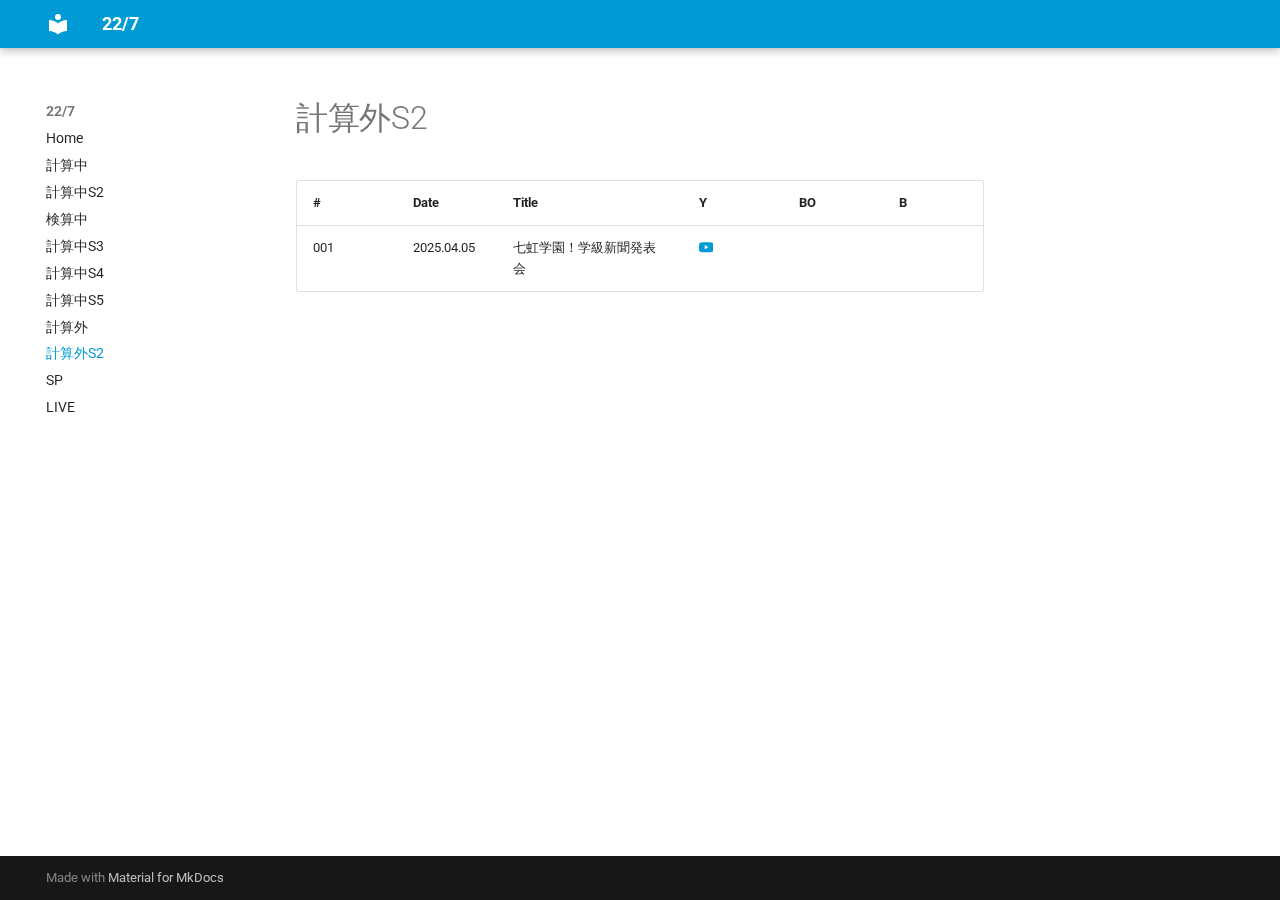
<file: keisangai-s2/index.html>
<!doctype html>
<html lang="en" class="no-js">
  <head>
    
      <meta charset="utf-8">
      <meta name="viewport" content="width=device-width,initial-scale=1">
      
      
      
        <link rel="canonical" href="https://aki-192.github.io/nananiji/keisangai-s2/">
      
      
        <link rel="prev" href="../keisangai/">
      
      
        <link rel="next" href="../sp/">
      
      
      <link rel="icon" href="../assets/images/favicon.png">
      <meta name="generator" content="mkdocs-1.6.1, mkdocs-material-9.6.11">
    
    
      
        <title>計算外S2 - 22/7</title>
      
    
    
      <link rel="stylesheet" href="../assets/stylesheets/main.4af4bdda.min.css">
      
        
        <link rel="stylesheet" href="../assets/stylesheets/palette.06af60db.min.css">
      
      


    
    
      
    
    
      
        
        
        <link rel="preconnect" href="https://fonts.gstatic.com" crossorigin>
        <link rel="stylesheet" href="https://fonts.googleapis.com/css?family=Roboto:300,300i,400,400i,700,700i%7CRoboto+Mono:400,400i,700,700i&display=fallback">
        <style>:root{--md-text-font:"Roboto";--md-code-font:"Roboto Mono"}</style>
      
    
    
      <link rel="stylesheet" href="../stylesheets/extra.css">
    
    <script>__md_scope=new URL("..",location),__md_hash=e=>[...e].reduce(((e,_)=>(e<<5)-e+_.charCodeAt(0)),0),__md_get=(e,_=localStorage,t=__md_scope)=>JSON.parse(_.getItem(t.pathname+"."+e)),__md_set=(e,_,t=localStorage,a=__md_scope)=>{try{t.setItem(a.pathname+"."+e,JSON.stringify(_))}catch(e){}}</script>
    
      

    
    
    
  </head>
  
  
    
    
    
    
    
    <body dir="ltr" data-md-color-scheme="default" data-md-color-primary="custom" data-md-color-accent="indigo">
  
    
    <input class="md-toggle" data-md-toggle="drawer" type="checkbox" id="__drawer" autocomplete="off">
    <input class="md-toggle" data-md-toggle="search" type="checkbox" id="__search" autocomplete="off">
    <label class="md-overlay" for="__drawer"></label>
    <div data-md-component="skip">
      
        
        <a href="#s2" class="md-skip">
          Skip to content
        </a>
      
    </div>
    <div data-md-component="announce">
      
    </div>
    
    
      

  

<header class="md-header md-header--shadow" data-md-component="header">
  <nav class="md-header__inner md-grid" aria-label="Header">
    <a href=".." title="22/7" class="md-header__button md-logo" aria-label="22/7" data-md-component="logo">
      
  
  <svg xmlns="http://www.w3.org/2000/svg" viewBox="0 0 24 24"><path d="M12 8a3 3 0 0 0 3-3 3 3 0 0 0-3-3 3 3 0 0 0-3 3 3 3 0 0 0 3 3m0 3.54C9.64 9.35 6.5 8 3 8v11c3.5 0 6.64 1.35 9 3.54 2.36-2.19 5.5-3.54 9-3.54V8c-3.5 0-6.64 1.35-9 3.54"/></svg>

    </a>
    <label class="md-header__button md-icon" for="__drawer">
      
      <svg xmlns="http://www.w3.org/2000/svg" viewBox="0 0 24 24"><path d="M3 6h18v2H3zm0 5h18v2H3zm0 5h18v2H3z"/></svg>
    </label>
    <div class="md-header__title" data-md-component="header-title">
      <div class="md-header__ellipsis">
        <div class="md-header__topic">
          <span class="md-ellipsis">
            22/7
          </span>
        </div>
        <div class="md-header__topic" data-md-component="header-topic">
          <span class="md-ellipsis">
            
              計算外S2
            
          </span>
        </div>
      </div>
    </div>
    
      
    
    
    
    
    
  </nav>
  
</header>
    
    <div class="md-container" data-md-component="container">
      
      
        
          
        
      
      <main class="md-main" data-md-component="main">
        <div class="md-main__inner md-grid">
          
            
              
              <div class="md-sidebar md-sidebar--primary" data-md-component="sidebar" data-md-type="navigation" >
                <div class="md-sidebar__scrollwrap">
                  <div class="md-sidebar__inner">
                    



<nav class="md-nav md-nav--primary" aria-label="Navigation" data-md-level="0">
  <label class="md-nav__title" for="__drawer">
    <a href=".." title="22/7" class="md-nav__button md-logo" aria-label="22/7" data-md-component="logo">
      
  
  <svg xmlns="http://www.w3.org/2000/svg" viewBox="0 0 24 24"><path d="M12 8a3 3 0 0 0 3-3 3 3 0 0 0-3-3 3 3 0 0 0-3 3 3 3 0 0 0 3 3m0 3.54C9.64 9.35 6.5 8 3 8v11c3.5 0 6.64 1.35 9 3.54 2.36-2.19 5.5-3.54 9-3.54V8c-3.5 0-6.64 1.35-9 3.54"/></svg>

    </a>
    22/7
  </label>
  
  <ul class="md-nav__list" data-md-scrollfix>
    
      
      
  
  
  
  
    <li class="md-nav__item">
      <a href=".." class="md-nav__link">
        
  
  
  <span class="md-ellipsis">
    Home
    
  </span>
  

      </a>
    </li>
  

    
      
      
  
  
  
  
    <li class="md-nav__item">
      <a href="../keisanchu/" class="md-nav__link">
        
  
  
  <span class="md-ellipsis">
    計算中
    
  </span>
  

      </a>
    </li>
  

    
      
      
  
  
  
  
    <li class="md-nav__item">
      <a href="../keisanchu-s2/" class="md-nav__link">
        
  
  
  <span class="md-ellipsis">
    計算中S2
    
  </span>
  

      </a>
    </li>
  

    
      
      
  
  
  
  
    <li class="md-nav__item">
      <a href="../kensanchu/" class="md-nav__link">
        
  
  
  <span class="md-ellipsis">
    検算中
    
  </span>
  

      </a>
    </li>
  

    
      
      
  
  
  
  
    <li class="md-nav__item">
      <a href="../keisanchu-s3/" class="md-nav__link">
        
  
  
  <span class="md-ellipsis">
    計算中S3
    
  </span>
  

      </a>
    </li>
  

    
      
      
  
  
  
  
    <li class="md-nav__item">
      <a href="../keisanchu-s4/" class="md-nav__link">
        
  
  
  <span class="md-ellipsis">
    計算中S4
    
  </span>
  

      </a>
    </li>
  

    
      
      
  
  
  
  
    <li class="md-nav__item">
      <a href="../keisanchu-s5/" class="md-nav__link">
        
  
  
  <span class="md-ellipsis">
    計算中S5
    
  </span>
  

      </a>
    </li>
  

    
      
      
  
  
  
  
    <li class="md-nav__item">
      <a href="../keisangai/" class="md-nav__link">
        
  
  
  <span class="md-ellipsis">
    計算外
    
  </span>
  

      </a>
    </li>
  

    
      
      
  
  
    
  
  
  
    <li class="md-nav__item md-nav__item--active">
      
      <input class="md-nav__toggle md-toggle" type="checkbox" id="__toc">
      
      
        
      
      
      <a href="./" class="md-nav__link md-nav__link--active">
        
  
  
  <span class="md-ellipsis">
    計算外S2
    
  </span>
  

      </a>
      
    </li>
  

    
      
      
  
  
  
  
    <li class="md-nav__item">
      <a href="../sp/" class="md-nav__link">
        
  
  
  <span class="md-ellipsis">
    SP
    
  </span>
  

      </a>
    </li>
  

    
      
      
  
  
  
  
    <li class="md-nav__item">
      <a href="../live/" class="md-nav__link">
        
  
  
  <span class="md-ellipsis">
    LIVE
    
  </span>
  

      </a>
    </li>
  

    
  </ul>
</nav>
                  </div>
                </div>
              </div>
            
            
              
              <div class="md-sidebar md-sidebar--secondary" data-md-component="sidebar" data-md-type="toc" >
                <div class="md-sidebar__scrollwrap">
                  <div class="md-sidebar__inner">
                    

<nav class="md-nav md-nav--secondary" aria-label="Table of contents">
  
  
  
    
  
  
</nav>
                  </div>
                </div>
              </div>
            
          
          
            <div class="md-content" data-md-component="content">
              <article class="md-content__inner md-typeset">
                
                  



<h1 id="s2">計算外S2</h1>
<table>
<thead>
<tr>
<th>#</th>
<th>Date</th>
<th>Title</th>
<th>Y</th>
<th>BO</th>
<th>B</th>
</tr>
</thead>
<tbody>
<tr>
<td>001</td>
<td>2025.04.05</td>
<td>七虹学園！学級新聞発表会</td>
<td><a href="https://www.youtube.com/watch?v=abManJnwp9U"><span class="twemoji"><svg xmlns="http://www.w3.org/2000/svg" viewBox="0 0 24 24"><path d="M23.498 6.186a3.02 3.02 0 0 0-2.122-2.136C19.505 3.545 12 3.545 12 3.545s-7.505 0-9.377.505A3.02 3.02 0 0 0 .502 6.186C0 8.07 0 12 0 12s0 3.93.502 5.814a3.02 3.02 0 0 0 2.122 2.136c1.871.505 9.376.505 9.376.505s7.505 0 9.377-.505a3.02 3.02 0 0 0 2.122-2.136C24 15.93 24 12 24 12s0-3.93-.502-5.814M9.545 15.568V8.432L15.818 12z"/></svg></span></a></td>
<td></td>
<td></td>
</tr>
</tbody>
</table>







  
  






                
              </article>
            </div>
          
          
<script>var target=document.getElementById(location.hash.slice(1));target&&target.name&&(target.checked=target.name.startsWith("__tabbed_"))</script>
        </div>
        
      </main>
      
        <footer class="md-footer">
  
  <div class="md-footer-meta md-typeset">
    <div class="md-footer-meta__inner md-grid">
      <div class="md-copyright">
  
  
    Made with
    <a href="https://squidfunk.github.io/mkdocs-material/" target="_blank" rel="noopener">
      Material for MkDocs
    </a>
  
</div>
      
    </div>
  </div>
</footer>
      
    </div>
    <div class="md-dialog" data-md-component="dialog">
      <div class="md-dialog__inner md-typeset"></div>
    </div>
    
    
    
      
      <script id="__config" type="application/json">{"base": "..", "features": [], "search": "../assets/javascripts/workers/search.f8cc74c7.min.js", "tags": null, "translations": {"clipboard.copied": "Copied to clipboard", "clipboard.copy": "Copy to clipboard", "search.result.more.one": "1 more on this page", "search.result.more.other": "# more on this page", "search.result.none": "No matching documents", "search.result.one": "1 matching document", "search.result.other": "# matching documents", "search.result.placeholder": "Type to start searching", "search.result.term.missing": "Missing", "select.version": "Select version"}, "version": null}</script>
    
    
      <script src="../assets/javascripts/bundle.c8b220af.min.js"></script>
      
    
  </body>
</html>
</file>
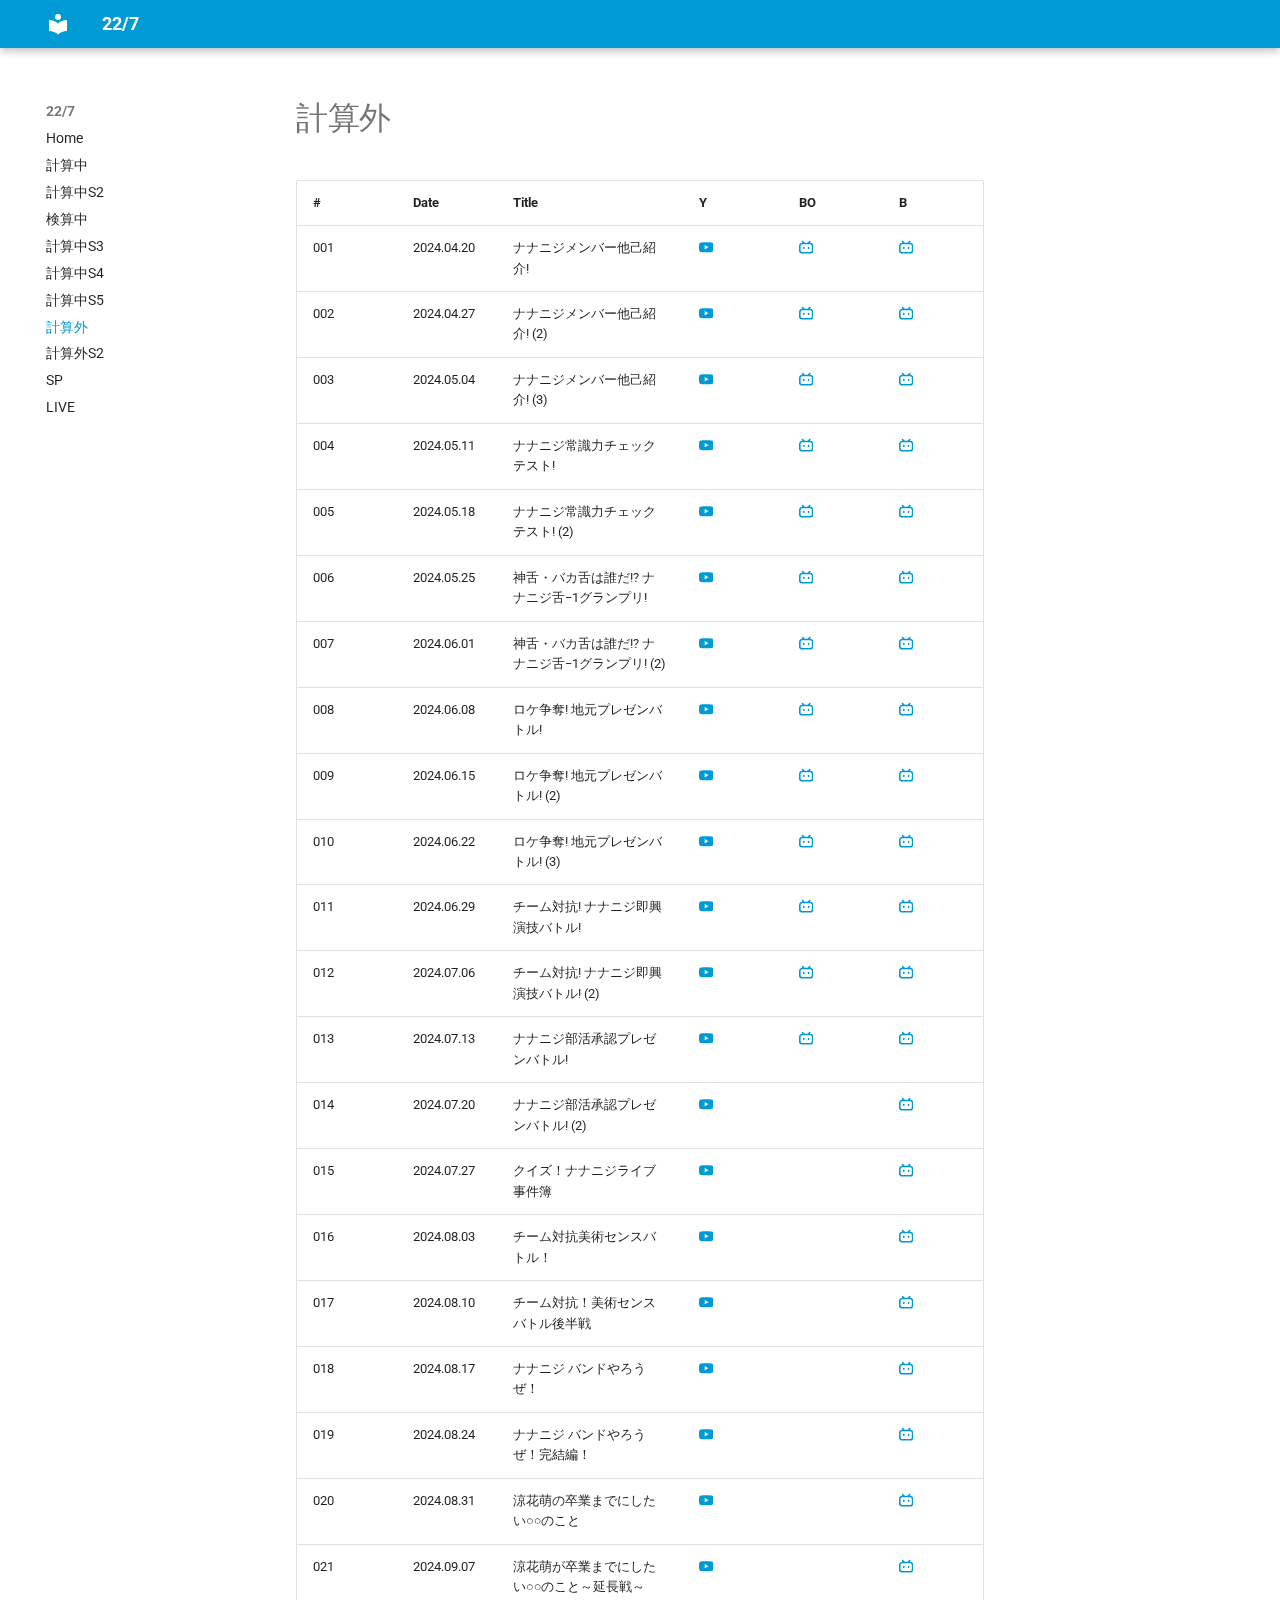
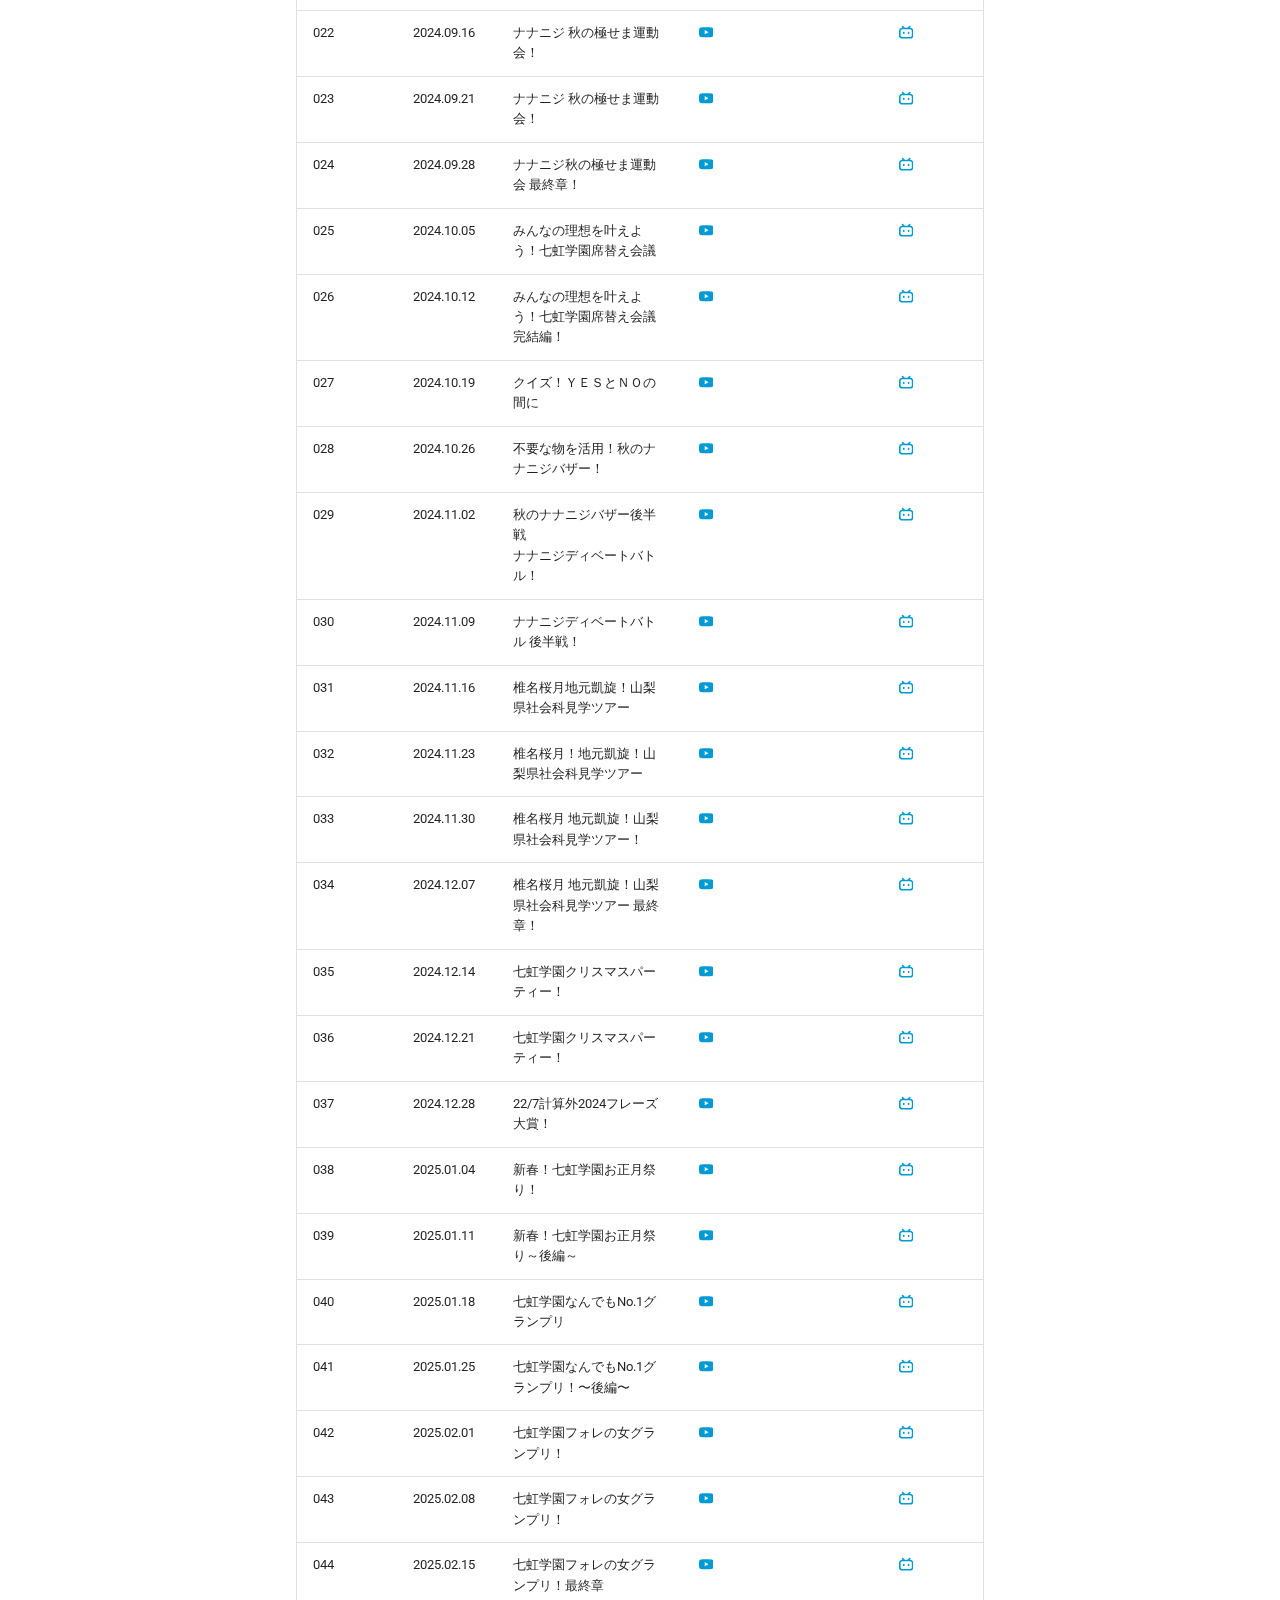
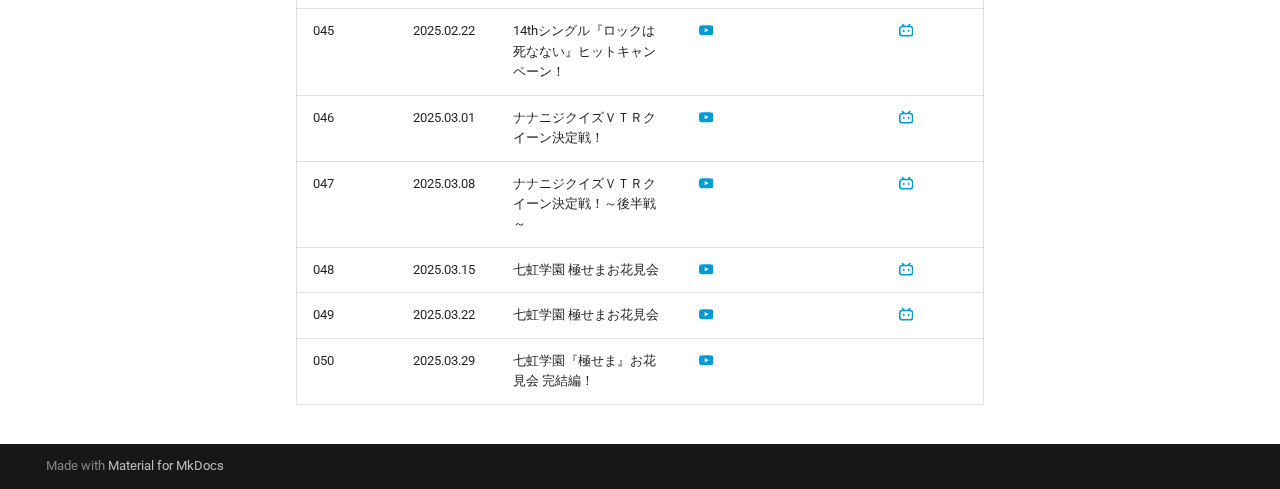
<file: keisangai/index.html>
<!doctype html>
<html lang="en" class="no-js">
  <head>
    
      <meta charset="utf-8">
      <meta name="viewport" content="width=device-width,initial-scale=1">
      
      
      
        <link rel="canonical" href="https://aki-192.github.io/nananiji/keisangai/">
      
      
        <link rel="prev" href="../keisanchu-s5/">
      
      
        <link rel="next" href="../keisangai-s2/">
      
      
      <link rel="icon" href="../assets/images/favicon.png">
      <meta name="generator" content="mkdocs-1.6.1, mkdocs-material-9.6.11">
    
    
      
        <title>計算外 - 22/7</title>
      
    
    
      <link rel="stylesheet" href="../assets/stylesheets/main.4af4bdda.min.css">
      
        
        <link rel="stylesheet" href="../assets/stylesheets/palette.06af60db.min.css">
      
      


    
    
      
    
    
      
        
        
        <link rel="preconnect" href="https://fonts.gstatic.com" crossorigin>
        <link rel="stylesheet" href="https://fonts.googleapis.com/css?family=Roboto:300,300i,400,400i,700,700i%7CRoboto+Mono:400,400i,700,700i&display=fallback">
        <style>:root{--md-text-font:"Roboto";--md-code-font:"Roboto Mono"}</style>
      
    
    
      <link rel="stylesheet" href="../stylesheets/extra.css">
    
    <script>__md_scope=new URL("..",location),__md_hash=e=>[...e].reduce(((e,_)=>(e<<5)-e+_.charCodeAt(0)),0),__md_get=(e,_=localStorage,t=__md_scope)=>JSON.parse(_.getItem(t.pathname+"."+e)),__md_set=(e,_,t=localStorage,a=__md_scope)=>{try{t.setItem(a.pathname+"."+e,JSON.stringify(_))}catch(e){}}</script>
    
      

    
    
    
  </head>
  
  
    
    
    
    
    
    <body dir="ltr" data-md-color-scheme="default" data-md-color-primary="custom" data-md-color-accent="indigo">
  
    
    <input class="md-toggle" data-md-toggle="drawer" type="checkbox" id="__drawer" autocomplete="off">
    <input class="md-toggle" data-md-toggle="search" type="checkbox" id="__search" autocomplete="off">
    <label class="md-overlay" for="__drawer"></label>
    <div data-md-component="skip">
      
        
        <a href="#_1" class="md-skip">
          Skip to content
        </a>
      
    </div>
    <div data-md-component="announce">
      
    </div>
    
    
      

  

<header class="md-header md-header--shadow" data-md-component="header">
  <nav class="md-header__inner md-grid" aria-label="Header">
    <a href=".." title="22/7" class="md-header__button md-logo" aria-label="22/7" data-md-component="logo">
      
  
  <svg xmlns="http://www.w3.org/2000/svg" viewBox="0 0 24 24"><path d="M12 8a3 3 0 0 0 3-3 3 3 0 0 0-3-3 3 3 0 0 0-3 3 3 3 0 0 0 3 3m0 3.54C9.64 9.35 6.5 8 3 8v11c3.5 0 6.64 1.35 9 3.54 2.36-2.19 5.5-3.54 9-3.54V8c-3.5 0-6.64 1.35-9 3.54"/></svg>

    </a>
    <label class="md-header__button md-icon" for="__drawer">
      
      <svg xmlns="http://www.w3.org/2000/svg" viewBox="0 0 24 24"><path d="M3 6h18v2H3zm0 5h18v2H3zm0 5h18v2H3z"/></svg>
    </label>
    <div class="md-header__title" data-md-component="header-title">
      <div class="md-header__ellipsis">
        <div class="md-header__topic">
          <span class="md-ellipsis">
            22/7
          </span>
        </div>
        <div class="md-header__topic" data-md-component="header-topic">
          <span class="md-ellipsis">
            
              計算外
            
          </span>
        </div>
      </div>
    </div>
    
      
    
    
    
    
    
  </nav>
  
</header>
    
    <div class="md-container" data-md-component="container">
      
      
        
          
        
      
      <main class="md-main" data-md-component="main">
        <div class="md-main__inner md-grid">
          
            
              
              <div class="md-sidebar md-sidebar--primary" data-md-component="sidebar" data-md-type="navigation" >
                <div class="md-sidebar__scrollwrap">
                  <div class="md-sidebar__inner">
                    



<nav class="md-nav md-nav--primary" aria-label="Navigation" data-md-level="0">
  <label class="md-nav__title" for="__drawer">
    <a href=".." title="22/7" class="md-nav__button md-logo" aria-label="22/7" data-md-component="logo">
      
  
  <svg xmlns="http://www.w3.org/2000/svg" viewBox="0 0 24 24"><path d="M12 8a3 3 0 0 0 3-3 3 3 0 0 0-3-3 3 3 0 0 0-3 3 3 3 0 0 0 3 3m0 3.54C9.64 9.35 6.5 8 3 8v11c3.5 0 6.64 1.35 9 3.54 2.36-2.19 5.5-3.54 9-3.54V8c-3.5 0-6.64 1.35-9 3.54"/></svg>

    </a>
    22/7
  </label>
  
  <ul class="md-nav__list" data-md-scrollfix>
    
      
      
  
  
  
  
    <li class="md-nav__item">
      <a href=".." class="md-nav__link">
        
  
  
  <span class="md-ellipsis">
    Home
    
  </span>
  

      </a>
    </li>
  

    
      
      
  
  
  
  
    <li class="md-nav__item">
      <a href="../keisanchu/" class="md-nav__link">
        
  
  
  <span class="md-ellipsis">
    計算中
    
  </span>
  

      </a>
    </li>
  

    
      
      
  
  
  
  
    <li class="md-nav__item">
      <a href="../keisanchu-s2/" class="md-nav__link">
        
  
  
  <span class="md-ellipsis">
    計算中S2
    
  </span>
  

      </a>
    </li>
  

    
      
      
  
  
  
  
    <li class="md-nav__item">
      <a href="../kensanchu/" class="md-nav__link">
        
  
  
  <span class="md-ellipsis">
    検算中
    
  </span>
  

      </a>
    </li>
  

    
      
      
  
  
  
  
    <li class="md-nav__item">
      <a href="../keisanchu-s3/" class="md-nav__link">
        
  
  
  <span class="md-ellipsis">
    計算中S3
    
  </span>
  

      </a>
    </li>
  

    
      
      
  
  
  
  
    <li class="md-nav__item">
      <a href="../keisanchu-s4/" class="md-nav__link">
        
  
  
  <span class="md-ellipsis">
    計算中S4
    
  </span>
  

      </a>
    </li>
  

    
      
      
  
  
  
  
    <li class="md-nav__item">
      <a href="../keisanchu-s5/" class="md-nav__link">
        
  
  
  <span class="md-ellipsis">
    計算中S5
    
  </span>
  

      </a>
    </li>
  

    
      
      
  
  
    
  
  
  
    <li class="md-nav__item md-nav__item--active">
      
      <input class="md-nav__toggle md-toggle" type="checkbox" id="__toc">
      
      
        
      
      
      <a href="./" class="md-nav__link md-nav__link--active">
        
  
  
  <span class="md-ellipsis">
    計算外
    
  </span>
  

      </a>
      
    </li>
  

    
      
      
  
  
  
  
    <li class="md-nav__item">
      <a href="../keisangai-s2/" class="md-nav__link">
        
  
  
  <span class="md-ellipsis">
    計算外S2
    
  </span>
  

      </a>
    </li>
  

    
      
      
  
  
  
  
    <li class="md-nav__item">
      <a href="../sp/" class="md-nav__link">
        
  
  
  <span class="md-ellipsis">
    SP
    
  </span>
  

      </a>
    </li>
  

    
      
      
  
  
  
  
    <li class="md-nav__item">
      <a href="../live/" class="md-nav__link">
        
  
  
  <span class="md-ellipsis">
    LIVE
    
  </span>
  

      </a>
    </li>
  

    
  </ul>
</nav>
                  </div>
                </div>
              </div>
            
            
              
              <div class="md-sidebar md-sidebar--secondary" data-md-component="sidebar" data-md-type="toc" >
                <div class="md-sidebar__scrollwrap">
                  <div class="md-sidebar__inner">
                    

<nav class="md-nav md-nav--secondary" aria-label="Table of contents">
  
  
  
    
  
  
</nav>
                  </div>
                </div>
              </div>
            
          
          
            <div class="md-content" data-md-component="content">
              <article class="md-content__inner md-typeset">
                
                  



<h1 id="_1">計算外</h1>
<table>
<thead>
<tr>
<th>#</th>
<th>Date</th>
<th>Title</th>
<th>Y</th>
<th>BO</th>
<th>B</th>
</tr>
</thead>
<tbody>
<tr>
<td>001</td>
<td>2024.04.20</td>
<td>ナナニジメンバー他己紹介!</td>
<td><a href="https://www.youtube.com/watch?v=oP3a0G2IseQ"><span class="twemoji"><svg xmlns="http://www.w3.org/2000/svg" viewBox="0 0 24 24"><path d="M23.498 6.186a3.02 3.02 0 0 0-2.122-2.136C19.505 3.545 12 3.545 12 3.545s-7.505 0-9.377.505A3.02 3.02 0 0 0 .502 6.186C0 8.07 0 12 0 12s0 3.93.502 5.814a3.02 3.02 0 0 0 2.122 2.136c1.871.505 9.376.505 9.376.505s7.505 0 9.377-.505a3.02 3.02 0 0 0 2.122-2.136C24 15.93 24 12 24 12s0-3.93-.502-5.814M9.545 15.568V8.432L15.818 12z"/></svg></span></a></td>
<td><a href="https://www.bilibili.com/video/BV1s7421o78t/"><span class="twemoji"><svg xmlns="http://www.w3.org/2000/svg" viewBox="0 0 24 24"><path d="M17.813 4.653h.854q2.266.08 3.773 1.574Q23.946 7.72 24 9.987v7.36q-.054 2.266-1.56 3.773c-1.506 1.507-2.262 1.524-3.773 1.56H5.333q-2.266-.054-3.773-1.56C.053 19.614.036 18.858 0 17.347v-7.36q.054-2.267 1.56-3.76t3.773-1.574h.774l-1.174-1.12a1.23 1.23 0 0 1-.373-.906q0-.534.373-.907l.027-.027q.4-.373.92-.373t.92.373L9.653 4.44q.107.106.187.213h4.267a.8.8 0 0 1 .16-.213l2.853-2.747q.4-.373.92-.373c.347 0 .662.151.929.4s.391.551.391.907q0 .532-.373.906zM5.333 7.24q-1.12.027-1.88.773-.76.748-.786 1.894v7.52q.026 1.146.786 1.893t1.88.773h13.334q1.12-.026 1.88-.773t.786-1.893v-7.52q-.026-1.147-.786-1.894t-1.88-.773zM8 11.107q.56 0 .933.373.375.374.4.96v1.173q-.025.586-.4.96-.373.375-.933.374c-.56-.001-.684-.125-.933-.374q-.375-.373-.4-.96V12.44q0-.56.386-.947.387-.386.947-.386m8 0q.56 0 .933.373.375.374.4.96v1.173q-.025.586-.4.96-.373.375-.933.374c-.56-.001-.684-.125-.933-.374q-.375-.373-.4-.96V12.44q.025-.586.4-.96.373-.373.933-.373"/></svg></span></a></td>
<td><a href="https://www.bilibili.com/video/BV19J4m1J7Kj/"><span class="twemoji"><svg xmlns="http://www.w3.org/2000/svg" viewBox="0 0 24 24"><path d="M17.813 4.653h.854q2.266.08 3.773 1.574Q23.946 7.72 24 9.987v7.36q-.054 2.266-1.56 3.773c-1.506 1.507-2.262 1.524-3.773 1.56H5.333q-2.266-.054-3.773-1.56C.053 19.614.036 18.858 0 17.347v-7.36q.054-2.267 1.56-3.76t3.773-1.574h.774l-1.174-1.12a1.23 1.23 0 0 1-.373-.906q0-.534.373-.907l.027-.027q.4-.373.92-.373t.92.373L9.653 4.44q.107.106.187.213h4.267a.8.8 0 0 1 .16-.213l2.853-2.747q.4-.373.92-.373c.347 0 .662.151.929.4s.391.551.391.907q0 .532-.373.906zM5.333 7.24q-1.12.027-1.88.773-.76.748-.786 1.894v7.52q.026 1.146.786 1.893t1.88.773h13.334q1.12-.026 1.88-.773t.786-1.893v-7.52q-.026-1.147-.786-1.894t-1.88-.773zM8 11.107q.56 0 .933.373.375.374.4.96v1.173q-.025.586-.4.96-.373.375-.933.374c-.56-.001-.684-.125-.933-.374q-.375-.373-.4-.96V12.44q0-.56.386-.947.387-.386.947-.386m8 0q.56 0 .933.373.375.374.4.96v1.173q-.025.586-.4.96-.373.375-.933.374c-.56-.001-.684-.125-.933-.374q-.375-.373-.4-.96V12.44q.025-.586.4-.96.373-.373.933-.373"/></svg></span></a></td>
</tr>
<tr>
<td>002</td>
<td>2024.04.27</td>
<td>ナナニジメンバー他己紹介! (2)</td>
<td><a href="https://www.youtube.com/watch?v=sEyglyMRrIY"><span class="twemoji"><svg xmlns="http://www.w3.org/2000/svg" viewBox="0 0 24 24"><path d="M23.498 6.186a3.02 3.02 0 0 0-2.122-2.136C19.505 3.545 12 3.545 12 3.545s-7.505 0-9.377.505A3.02 3.02 0 0 0 .502 6.186C0 8.07 0 12 0 12s0 3.93.502 5.814a3.02 3.02 0 0 0 2.122 2.136c1.871.505 9.376.505 9.376.505s7.505 0 9.377-.505a3.02 3.02 0 0 0 2.122-2.136C24 15.93 24 12 24 12s0-3.93-.502-5.814M9.545 15.568V8.432L15.818 12z"/></svg></span></a></td>
<td><a href="https://www.bilibili.com/video/BV1cJ4m1G7ui/"><span class="twemoji"><svg xmlns="http://www.w3.org/2000/svg" viewBox="0 0 24 24"><path d="M17.813 4.653h.854q2.266.08 3.773 1.574Q23.946 7.72 24 9.987v7.36q-.054 2.266-1.56 3.773c-1.506 1.507-2.262 1.524-3.773 1.56H5.333q-2.266-.054-3.773-1.56C.053 19.614.036 18.858 0 17.347v-7.36q.054-2.267 1.56-3.76t3.773-1.574h.774l-1.174-1.12a1.23 1.23 0 0 1-.373-.906q0-.534.373-.907l.027-.027q.4-.373.92-.373t.92.373L9.653 4.44q.107.106.187.213h4.267a.8.8 0 0 1 .16-.213l2.853-2.747q.4-.373.92-.373c.347 0 .662.151.929.4s.391.551.391.907q0 .532-.373.906zM5.333 7.24q-1.12.027-1.88.773-.76.748-.786 1.894v7.52q.026 1.146.786 1.893t1.88.773h13.334q1.12-.026 1.88-.773t.786-1.893v-7.52q-.026-1.147-.786-1.894t-1.88-.773zM8 11.107q.56 0 .933.373.375.374.4.96v1.173q-.025.586-.4.96-.373.375-.933.374c-.56-.001-.684-.125-.933-.374q-.375-.373-.4-.96V12.44q0-.56.386-.947.387-.386.947-.386m8 0q.56 0 .933.373.375.374.4.96v1.173q-.025.586-.4.96-.373.375-.933.374c-.56-.001-.684-.125-.933-.374q-.375-.373-.4-.96V12.44q.025-.586.4-.96.373-.373.933-.373"/></svg></span></a></td>
<td><a href="https://www.bilibili.com/video/BV14D421P7nz/"><span class="twemoji"><svg xmlns="http://www.w3.org/2000/svg" viewBox="0 0 24 24"><path d="M17.813 4.653h.854q2.266.08 3.773 1.574Q23.946 7.72 24 9.987v7.36q-.054 2.266-1.56 3.773c-1.506 1.507-2.262 1.524-3.773 1.56H5.333q-2.266-.054-3.773-1.56C.053 19.614.036 18.858 0 17.347v-7.36q.054-2.267 1.56-3.76t3.773-1.574h.774l-1.174-1.12a1.23 1.23 0 0 1-.373-.906q0-.534.373-.907l.027-.027q.4-.373.92-.373t.92.373L9.653 4.44q.107.106.187.213h4.267a.8.8 0 0 1 .16-.213l2.853-2.747q.4-.373.92-.373c.347 0 .662.151.929.4s.391.551.391.907q0 .532-.373.906zM5.333 7.24q-1.12.027-1.88.773-.76.748-.786 1.894v7.52q.026 1.146.786 1.893t1.88.773h13.334q1.12-.026 1.88-.773t.786-1.893v-7.52q-.026-1.147-.786-1.894t-1.88-.773zM8 11.107q.56 0 .933.373.375.374.4.96v1.173q-.025.586-.4.96-.373.375-.933.374c-.56-.001-.684-.125-.933-.374q-.375-.373-.4-.96V12.44q0-.56.386-.947.387-.386.947-.386m8 0q.56 0 .933.373.375.374.4.96v1.173q-.025.586-.4.96-.373.375-.933.374c-.56-.001-.684-.125-.933-.374q-.375-.373-.4-.96V12.44q.025-.586.4-.96.373-.373.933-.373"/></svg></span></a></td>
</tr>
<tr>
<td>003</td>
<td>2024.05.04</td>
<td>ナナニジメンバー他己紹介! (3)</td>
<td><a href="https://www.youtube.com/watch?v=TSElOJOROVQ"><span class="twemoji"><svg xmlns="http://www.w3.org/2000/svg" viewBox="0 0 24 24"><path d="M23.498 6.186a3.02 3.02 0 0 0-2.122-2.136C19.505 3.545 12 3.545 12 3.545s-7.505 0-9.377.505A3.02 3.02 0 0 0 .502 6.186C0 8.07 0 12 0 12s0 3.93.502 5.814a3.02 3.02 0 0 0 2.122 2.136c1.871.505 9.376.505 9.376.505s7.505 0 9.377-.505a3.02 3.02 0 0 0 2.122-2.136C24 15.93 24 12 24 12s0-3.93-.502-5.814M9.545 15.568V8.432L15.818 12z"/></svg></span></a></td>
<td><a href="https://www.bilibili.com/video/BV15w4m1q7ja/"><span class="twemoji"><svg xmlns="http://www.w3.org/2000/svg" viewBox="0 0 24 24"><path d="M17.813 4.653h.854q2.266.08 3.773 1.574Q23.946 7.72 24 9.987v7.36q-.054 2.266-1.56 3.773c-1.506 1.507-2.262 1.524-3.773 1.56H5.333q-2.266-.054-3.773-1.56C.053 19.614.036 18.858 0 17.347v-7.36q.054-2.267 1.56-3.76t3.773-1.574h.774l-1.174-1.12a1.23 1.23 0 0 1-.373-.906q0-.534.373-.907l.027-.027q.4-.373.92-.373t.92.373L9.653 4.44q.107.106.187.213h4.267a.8.8 0 0 1 .16-.213l2.853-2.747q.4-.373.92-.373c.347 0 .662.151.929.4s.391.551.391.907q0 .532-.373.906zM5.333 7.24q-1.12.027-1.88.773-.76.748-.786 1.894v7.52q.026 1.146.786 1.893t1.88.773h13.334q1.12-.026 1.88-.773t.786-1.893v-7.52q-.026-1.147-.786-1.894t-1.88-.773zM8 11.107q.56 0 .933.373.375.374.4.96v1.173q-.025.586-.4.96-.373.375-.933.374c-.56-.001-.684-.125-.933-.374q-.375-.373-.4-.96V12.44q0-.56.386-.947.387-.386.947-.386m8 0q.56 0 .933.373.375.374.4.96v1.173q-.025.586-.4.96-.373.375-.933.374c-.56-.001-.684-.125-.933-.374q-.375-.373-.4-.96V12.44q.025-.586.4-.96.373-.373.933-.373"/></svg></span></a></td>
<td><a href="https://www.bilibili.com/video/BV1px4y1i7HH/"><span class="twemoji"><svg xmlns="http://www.w3.org/2000/svg" viewBox="0 0 24 24"><path d="M17.813 4.653h.854q2.266.08 3.773 1.574Q23.946 7.72 24 9.987v7.36q-.054 2.266-1.56 3.773c-1.506 1.507-2.262 1.524-3.773 1.56H5.333q-2.266-.054-3.773-1.56C.053 19.614.036 18.858 0 17.347v-7.36q.054-2.267 1.56-3.76t3.773-1.574h.774l-1.174-1.12a1.23 1.23 0 0 1-.373-.906q0-.534.373-.907l.027-.027q.4-.373.92-.373t.92.373L9.653 4.44q.107.106.187.213h4.267a.8.8 0 0 1 .16-.213l2.853-2.747q.4-.373.92-.373c.347 0 .662.151.929.4s.391.551.391.907q0 .532-.373.906zM5.333 7.24q-1.12.027-1.88.773-.76.748-.786 1.894v7.52q.026 1.146.786 1.893t1.88.773h13.334q1.12-.026 1.88-.773t.786-1.893v-7.52q-.026-1.147-.786-1.894t-1.88-.773zM8 11.107q.56 0 .933.373.375.374.4.96v1.173q-.025.586-.4.96-.373.375-.933.374c-.56-.001-.684-.125-.933-.374q-.375-.373-.4-.96V12.44q0-.56.386-.947.387-.386.947-.386m8 0q.56 0 .933.373.375.374.4.96v1.173q-.025.586-.4.96-.373.375-.933.374c-.56-.001-.684-.125-.933-.374q-.375-.373-.4-.96V12.44q.025-.586.4-.96.373-.373.933-.373"/></svg></span></a></td>
</tr>
<tr>
<td>004</td>
<td>2024.05.11</td>
<td>ナナニジ常識力チェックテスト!</td>
<td><a href="https://www.youtube.com/watch?v=f6xhVoBpIDE"><span class="twemoji"><svg xmlns="http://www.w3.org/2000/svg" viewBox="0 0 24 24"><path d="M23.498 6.186a3.02 3.02 0 0 0-2.122-2.136C19.505 3.545 12 3.545 12 3.545s-7.505 0-9.377.505A3.02 3.02 0 0 0 .502 6.186C0 8.07 0 12 0 12s0 3.93.502 5.814a3.02 3.02 0 0 0 2.122 2.136c1.871.505 9.376.505 9.376.505s7.505 0 9.377-.505a3.02 3.02 0 0 0 2.122-2.136C24 15.93 24 12 24 12s0-3.93-.502-5.814M9.545 15.568V8.432L15.818 12z"/></svg></span></a></td>
<td><a href="https://www.bilibili.com/video/BV1Xw4m1i758/"><span class="twemoji"><svg xmlns="http://www.w3.org/2000/svg" viewBox="0 0 24 24"><path d="M17.813 4.653h.854q2.266.08 3.773 1.574Q23.946 7.72 24 9.987v7.36q-.054 2.266-1.56 3.773c-1.506 1.507-2.262 1.524-3.773 1.56H5.333q-2.266-.054-3.773-1.56C.053 19.614.036 18.858 0 17.347v-7.36q.054-2.267 1.56-3.76t3.773-1.574h.774l-1.174-1.12a1.23 1.23 0 0 1-.373-.906q0-.534.373-.907l.027-.027q.4-.373.92-.373t.92.373L9.653 4.44q.107.106.187.213h4.267a.8.8 0 0 1 .16-.213l2.853-2.747q.4-.373.92-.373c.347 0 .662.151.929.4s.391.551.391.907q0 .532-.373.906zM5.333 7.24q-1.12.027-1.88.773-.76.748-.786 1.894v7.52q.026 1.146.786 1.893t1.88.773h13.334q1.12-.026 1.88-.773t.786-1.893v-7.52q-.026-1.147-.786-1.894t-1.88-.773zM8 11.107q.56 0 .933.373.375.374.4.96v1.173q-.025.586-.4.96-.373.375-.933.374c-.56-.001-.684-.125-.933-.374q-.375-.373-.4-.96V12.44q0-.56.386-.947.387-.386.947-.386m8 0q.56 0 .933.373.375.374.4.96v1.173q-.025.586-.4.96-.373.375-.933.374c-.56-.001-.684-.125-.933-.374q-.375-.373-.4-.96V12.44q.025-.586.4-.96.373-.373.933-.373"/></svg></span></a></td>
<td><a href="https://www.bilibili.com/video/BV1HZ421476i/"><span class="twemoji"><svg xmlns="http://www.w3.org/2000/svg" viewBox="0 0 24 24"><path d="M17.813 4.653h.854q2.266.08 3.773 1.574Q23.946 7.72 24 9.987v7.36q-.054 2.266-1.56 3.773c-1.506 1.507-2.262 1.524-3.773 1.56H5.333q-2.266-.054-3.773-1.56C.053 19.614.036 18.858 0 17.347v-7.36q.054-2.267 1.56-3.76t3.773-1.574h.774l-1.174-1.12a1.23 1.23 0 0 1-.373-.906q0-.534.373-.907l.027-.027q.4-.373.92-.373t.92.373L9.653 4.44q.107.106.187.213h4.267a.8.8 0 0 1 .16-.213l2.853-2.747q.4-.373.92-.373c.347 0 .662.151.929.4s.391.551.391.907q0 .532-.373.906zM5.333 7.24q-1.12.027-1.88.773-.76.748-.786 1.894v7.52q.026 1.146.786 1.893t1.88.773h13.334q1.12-.026 1.88-.773t.786-1.893v-7.52q-.026-1.147-.786-1.894t-1.88-.773zM8 11.107q.56 0 .933.373.375.374.4.96v1.173q-.025.586-.4.96-.373.375-.933.374c-.56-.001-.684-.125-.933-.374q-.375-.373-.4-.96V12.44q0-.56.386-.947.387-.386.947-.386m8 0q.56 0 .933.373.375.374.4.96v1.173q-.025.586-.4.96-.373.375-.933.374c-.56-.001-.684-.125-.933-.374q-.375-.373-.4-.96V12.44q.025-.586.4-.96.373-.373.933-.373"/></svg></span></a></td>
</tr>
<tr>
<td>005</td>
<td>2024.05.18</td>
<td>ナナニジ常識力チェックテスト! (2)</td>
<td><a href="https://www.youtube.com/watch?v=gY0qdT3VFys"><span class="twemoji"><svg xmlns="http://www.w3.org/2000/svg" viewBox="0 0 24 24"><path d="M23.498 6.186a3.02 3.02 0 0 0-2.122-2.136C19.505 3.545 12 3.545 12 3.545s-7.505 0-9.377.505A3.02 3.02 0 0 0 .502 6.186C0 8.07 0 12 0 12s0 3.93.502 5.814a3.02 3.02 0 0 0 2.122 2.136c1.871.505 9.376.505 9.376.505s7.505 0 9.377-.505a3.02 3.02 0 0 0 2.122-2.136C24 15.93 24 12 24 12s0-3.93-.502-5.814M9.545 15.568V8.432L15.818 12z"/></svg></span></a></td>
<td><a href="https://www.bilibili.com/video/BV1tZ421p7Tc/"><span class="twemoji"><svg xmlns="http://www.w3.org/2000/svg" viewBox="0 0 24 24"><path d="M17.813 4.653h.854q2.266.08 3.773 1.574Q23.946 7.72 24 9.987v7.36q-.054 2.266-1.56 3.773c-1.506 1.507-2.262 1.524-3.773 1.56H5.333q-2.266-.054-3.773-1.56C.053 19.614.036 18.858 0 17.347v-7.36q.054-2.267 1.56-3.76t3.773-1.574h.774l-1.174-1.12a1.23 1.23 0 0 1-.373-.906q0-.534.373-.907l.027-.027q.4-.373.92-.373t.92.373L9.653 4.44q.107.106.187.213h4.267a.8.8 0 0 1 .16-.213l2.853-2.747q.4-.373.92-.373c.347 0 .662.151.929.4s.391.551.391.907q0 .532-.373.906zM5.333 7.24q-1.12.027-1.88.773-.76.748-.786 1.894v7.52q.026 1.146.786 1.893t1.88.773h13.334q1.12-.026 1.88-.773t.786-1.893v-7.52q-.026-1.147-.786-1.894t-1.88-.773zM8 11.107q.56 0 .933.373.375.374.4.96v1.173q-.025.586-.4.96-.373.375-.933.374c-.56-.001-.684-.125-.933-.374q-.375-.373-.4-.96V12.44q0-.56.386-.947.387-.386.947-.386m8 0q.56 0 .933.373.375.374.4.96v1.173q-.025.586-.4.96-.373.375-.933.374c-.56-.001-.684-.125-.933-.374q-.375-.373-.4-.96V12.44q.025-.586.4-.96.373-.373.933-.373"/></svg></span></a></td>
<td><a href="https://www.bilibili.com/video/BV1z7421d7qY/"><span class="twemoji"><svg xmlns="http://www.w3.org/2000/svg" viewBox="0 0 24 24"><path d="M17.813 4.653h.854q2.266.08 3.773 1.574Q23.946 7.72 24 9.987v7.36q-.054 2.266-1.56 3.773c-1.506 1.507-2.262 1.524-3.773 1.56H5.333q-2.266-.054-3.773-1.56C.053 19.614.036 18.858 0 17.347v-7.36q.054-2.267 1.56-3.76t3.773-1.574h.774l-1.174-1.12a1.23 1.23 0 0 1-.373-.906q0-.534.373-.907l.027-.027q.4-.373.92-.373t.92.373L9.653 4.44q.107.106.187.213h4.267a.8.8 0 0 1 .16-.213l2.853-2.747q.4-.373.92-.373c.347 0 .662.151.929.4s.391.551.391.907q0 .532-.373.906zM5.333 7.24q-1.12.027-1.88.773-.76.748-.786 1.894v7.52q.026 1.146.786 1.893t1.88.773h13.334q1.12-.026 1.88-.773t.786-1.893v-7.52q-.026-1.147-.786-1.894t-1.88-.773zM8 11.107q.56 0 .933.373.375.374.4.96v1.173q-.025.586-.4.96-.373.375-.933.374c-.56-.001-.684-.125-.933-.374q-.375-.373-.4-.96V12.44q0-.56.386-.947.387-.386.947-.386m8 0q.56 0 .933.373.375.374.4.96v1.173q-.025.586-.4.96-.373.375-.933.374c-.56-.001-.684-.125-.933-.374q-.375-.373-.4-.96V12.44q.025-.586.4-.96.373-.373.933-.373"/></svg></span></a></td>
</tr>
<tr>
<td>006</td>
<td>2024.05.25</td>
<td>神舌・バカ舌は誰だ!? ナナニジ舌−1グランプリ!</td>
<td><a href="https://www.youtube.com/watch?v=TYYHb1qL_Ks"><span class="twemoji"><svg xmlns="http://www.w3.org/2000/svg" viewBox="0 0 24 24"><path d="M23.498 6.186a3.02 3.02 0 0 0-2.122-2.136C19.505 3.545 12 3.545 12 3.545s-7.505 0-9.377.505A3.02 3.02 0 0 0 .502 6.186C0 8.07 0 12 0 12s0 3.93.502 5.814a3.02 3.02 0 0 0 2.122 2.136c1.871.505 9.376.505 9.376.505s7.505 0 9.377-.505a3.02 3.02 0 0 0 2.122-2.136C24 15.93 24 12 24 12s0-3.93-.502-5.814M9.545 15.568V8.432L15.818 12z"/></svg></span></a></td>
<td><a href="https://www.bilibili.com/video/BV1tM4m1U7EW/"><span class="twemoji"><svg xmlns="http://www.w3.org/2000/svg" viewBox="0 0 24 24"><path d="M17.813 4.653h.854q2.266.08 3.773 1.574Q23.946 7.72 24 9.987v7.36q-.054 2.266-1.56 3.773c-1.506 1.507-2.262 1.524-3.773 1.56H5.333q-2.266-.054-3.773-1.56C.053 19.614.036 18.858 0 17.347v-7.36q.054-2.267 1.56-3.76t3.773-1.574h.774l-1.174-1.12a1.23 1.23 0 0 1-.373-.906q0-.534.373-.907l.027-.027q.4-.373.92-.373t.92.373L9.653 4.44q.107.106.187.213h4.267a.8.8 0 0 1 .16-.213l2.853-2.747q.4-.373.92-.373c.347 0 .662.151.929.4s.391.551.391.907q0 .532-.373.906zM5.333 7.24q-1.12.027-1.88.773-.76.748-.786 1.894v7.52q.026 1.146.786 1.893t1.88.773h13.334q1.12-.026 1.88-.773t.786-1.893v-7.52q-.026-1.147-.786-1.894t-1.88-.773zM8 11.107q.56 0 .933.373.375.374.4.96v1.173q-.025.586-.4.96-.373.375-.933.374c-.56-.001-.684-.125-.933-.374q-.375-.373-.4-.96V12.44q0-.56.386-.947.387-.386.947-.386m8 0q.56 0 .933.373.375.374.4.96v1.173q-.025.586-.4.96-.373.375-.933.374c-.56-.001-.684-.125-.933-.374q-.375-.373-.4-.96V12.44q.025-.586.4-.96.373-.373.933-.373"/></svg></span></a></td>
<td><a href="https://www.bilibili.com/video/BV1gf421X73S/"><span class="twemoji"><svg xmlns="http://www.w3.org/2000/svg" viewBox="0 0 24 24"><path d="M17.813 4.653h.854q2.266.08 3.773 1.574Q23.946 7.72 24 9.987v7.36q-.054 2.266-1.56 3.773c-1.506 1.507-2.262 1.524-3.773 1.56H5.333q-2.266-.054-3.773-1.56C.053 19.614.036 18.858 0 17.347v-7.36q.054-2.267 1.56-3.76t3.773-1.574h.774l-1.174-1.12a1.23 1.23 0 0 1-.373-.906q0-.534.373-.907l.027-.027q.4-.373.92-.373t.92.373L9.653 4.44q.107.106.187.213h4.267a.8.8 0 0 1 .16-.213l2.853-2.747q.4-.373.92-.373c.347 0 .662.151.929.4s.391.551.391.907q0 .532-.373.906zM5.333 7.24q-1.12.027-1.88.773-.76.748-.786 1.894v7.52q.026 1.146.786 1.893t1.88.773h13.334q1.12-.026 1.88-.773t.786-1.893v-7.52q-.026-1.147-.786-1.894t-1.88-.773zM8 11.107q.56 0 .933.373.375.374.4.96v1.173q-.025.586-.4.96-.373.375-.933.374c-.56-.001-.684-.125-.933-.374q-.375-.373-.4-.96V12.44q0-.56.386-.947.387-.386.947-.386m8 0q.56 0 .933.373.375.374.4.96v1.173q-.025.586-.4.96-.373.375-.933.374c-.56-.001-.684-.125-.933-.374q-.375-.373-.4-.96V12.44q.025-.586.4-.96.373-.373.933-.373"/></svg></span></a></td>
</tr>
<tr>
<td>007</td>
<td>2024.06.01</td>
<td>神舌・バカ舌は誰だ!? ナナニジ舌−1グランプリ! (2)</td>
<td><a href="https://www.youtube.com/watch?v=38fafnqNuEs"><span class="twemoji"><svg xmlns="http://www.w3.org/2000/svg" viewBox="0 0 24 24"><path d="M23.498 6.186a3.02 3.02 0 0 0-2.122-2.136C19.505 3.545 12 3.545 12 3.545s-7.505 0-9.377.505A3.02 3.02 0 0 0 .502 6.186C0 8.07 0 12 0 12s0 3.93.502 5.814a3.02 3.02 0 0 0 2.122 2.136c1.871.505 9.376.505 9.376.505s7.505 0 9.377-.505a3.02 3.02 0 0 0 2.122-2.136C24 15.93 24 12 24 12s0-3.93-.502-5.814M9.545 15.568V8.432L15.818 12z"/></svg></span></a></td>
<td><a href="https://www.bilibili.com/video/BV1j4421X7XE/"><span class="twemoji"><svg xmlns="http://www.w3.org/2000/svg" viewBox="0 0 24 24"><path d="M17.813 4.653h.854q2.266.08 3.773 1.574Q23.946 7.72 24 9.987v7.36q-.054 2.266-1.56 3.773c-1.506 1.507-2.262 1.524-3.773 1.56H5.333q-2.266-.054-3.773-1.56C.053 19.614.036 18.858 0 17.347v-7.36q.054-2.267 1.56-3.76t3.773-1.574h.774l-1.174-1.12a1.23 1.23 0 0 1-.373-.906q0-.534.373-.907l.027-.027q.4-.373.92-.373t.92.373L9.653 4.44q.107.106.187.213h4.267a.8.8 0 0 1 .16-.213l2.853-2.747q.4-.373.92-.373c.347 0 .662.151.929.4s.391.551.391.907q0 .532-.373.906zM5.333 7.24q-1.12.027-1.88.773-.76.748-.786 1.894v7.52q.026 1.146.786 1.893t1.88.773h13.334q1.12-.026 1.88-.773t.786-1.893v-7.52q-.026-1.147-.786-1.894t-1.88-.773zM8 11.107q.56 0 .933.373.375.374.4.96v1.173q-.025.586-.4.96-.373.375-.933.374c-.56-.001-.684-.125-.933-.374q-.375-.373-.4-.96V12.44q0-.56.386-.947.387-.386.947-.386m8 0q.56 0 .933.373.375.374.4.96v1.173q-.025.586-.4.96-.373.375-.933.374c-.56-.001-.684-.125-.933-.374q-.375-.373-.4-.96V12.44q.025-.586.4-.96.373-.373.933-.373"/></svg></span></a></td>
<td><a href="https://www.bilibili.com/video/BV1ZD421M7Wa/"><span class="twemoji"><svg xmlns="http://www.w3.org/2000/svg" viewBox="0 0 24 24"><path d="M17.813 4.653h.854q2.266.08 3.773 1.574Q23.946 7.72 24 9.987v7.36q-.054 2.266-1.56 3.773c-1.506 1.507-2.262 1.524-3.773 1.56H5.333q-2.266-.054-3.773-1.56C.053 19.614.036 18.858 0 17.347v-7.36q.054-2.267 1.56-3.76t3.773-1.574h.774l-1.174-1.12a1.23 1.23 0 0 1-.373-.906q0-.534.373-.907l.027-.027q.4-.373.92-.373t.92.373L9.653 4.44q.107.106.187.213h4.267a.8.8 0 0 1 .16-.213l2.853-2.747q.4-.373.92-.373c.347 0 .662.151.929.4s.391.551.391.907q0 .532-.373.906zM5.333 7.24q-1.12.027-1.88.773-.76.748-.786 1.894v7.52q.026 1.146.786 1.893t1.88.773h13.334q1.12-.026 1.88-.773t.786-1.893v-7.52q-.026-1.147-.786-1.894t-1.88-.773zM8 11.107q.56 0 .933.373.375.374.4.96v1.173q-.025.586-.4.96-.373.375-.933.374c-.56-.001-.684-.125-.933-.374q-.375-.373-.4-.96V12.44q0-.56.386-.947.387-.386.947-.386m8 0q.56 0 .933.373.375.374.4.96v1.173q-.025.586-.4.96-.373.375-.933.374c-.56-.001-.684-.125-.933-.374q-.375-.373-.4-.96V12.44q.025-.586.4-.96.373-.373.933-.373"/></svg></span></a></td>
</tr>
<tr>
<td>008</td>
<td>2024.06.08</td>
<td>ロケ争奪! 地元プレゼンバトル!</td>
<td><a href="https://www.youtube.com/watch?v=Uej3PYWe-H4"><span class="twemoji"><svg xmlns="http://www.w3.org/2000/svg" viewBox="0 0 24 24"><path d="M23.498 6.186a3.02 3.02 0 0 0-2.122-2.136C19.505 3.545 12 3.545 12 3.545s-7.505 0-9.377.505A3.02 3.02 0 0 0 .502 6.186C0 8.07 0 12 0 12s0 3.93.502 5.814a3.02 3.02 0 0 0 2.122 2.136c1.871.505 9.376.505 9.376.505s7.505 0 9.377-.505a3.02 3.02 0 0 0 2.122-2.136C24 15.93 24 12 24 12s0-3.93-.502-5.814M9.545 15.568V8.432L15.818 12z"/></svg></span></a></td>
<td><a href="https://www.bilibili.com/video/BV1TT421r7Zn/"><span class="twemoji"><svg xmlns="http://www.w3.org/2000/svg" viewBox="0 0 24 24"><path d="M17.813 4.653h.854q2.266.08 3.773 1.574Q23.946 7.72 24 9.987v7.36q-.054 2.266-1.56 3.773c-1.506 1.507-2.262 1.524-3.773 1.56H5.333q-2.266-.054-3.773-1.56C.053 19.614.036 18.858 0 17.347v-7.36q.054-2.267 1.56-3.76t3.773-1.574h.774l-1.174-1.12a1.23 1.23 0 0 1-.373-.906q0-.534.373-.907l.027-.027q.4-.373.92-.373t.92.373L9.653 4.44q.107.106.187.213h4.267a.8.8 0 0 1 .16-.213l2.853-2.747q.4-.373.92-.373c.347 0 .662.151.929.4s.391.551.391.907q0 .532-.373.906zM5.333 7.24q-1.12.027-1.88.773-.76.748-.786 1.894v7.52q.026 1.146.786 1.893t1.88.773h13.334q1.12-.026 1.88-.773t.786-1.893v-7.52q-.026-1.147-.786-1.894t-1.88-.773zM8 11.107q.56 0 .933.373.375.374.4.96v1.173q-.025.586-.4.96-.373.375-.933.374c-.56-.001-.684-.125-.933-.374q-.375-.373-.4-.96V12.44q0-.56.386-.947.387-.386.947-.386m8 0q.56 0 .933.373.375.374.4.96v1.173q-.025.586-.4.96-.373.375-.933.374c-.56-.001-.684-.125-.933-.374q-.375-.373-.4-.96V12.44q.025-.586.4-.96.373-.373.933-.373"/></svg></span></a></td>
<td><a href="https://www.bilibili.com/video/BV1bm421V7He/"><span class="twemoji"><svg xmlns="http://www.w3.org/2000/svg" viewBox="0 0 24 24"><path d="M17.813 4.653h.854q2.266.08 3.773 1.574Q23.946 7.72 24 9.987v7.36q-.054 2.266-1.56 3.773c-1.506 1.507-2.262 1.524-3.773 1.56H5.333q-2.266-.054-3.773-1.56C.053 19.614.036 18.858 0 17.347v-7.36q.054-2.267 1.56-3.76t3.773-1.574h.774l-1.174-1.12a1.23 1.23 0 0 1-.373-.906q0-.534.373-.907l.027-.027q.4-.373.92-.373t.92.373L9.653 4.44q.107.106.187.213h4.267a.8.8 0 0 1 .16-.213l2.853-2.747q.4-.373.92-.373c.347 0 .662.151.929.4s.391.551.391.907q0 .532-.373.906zM5.333 7.24q-1.12.027-1.88.773-.76.748-.786 1.894v7.52q.026 1.146.786 1.893t1.88.773h13.334q1.12-.026 1.88-.773t.786-1.893v-7.52q-.026-1.147-.786-1.894t-1.88-.773zM8 11.107q.56 0 .933.373.375.374.4.96v1.173q-.025.586-.4.96-.373.375-.933.374c-.56-.001-.684-.125-.933-.374q-.375-.373-.4-.96V12.44q0-.56.386-.947.387-.386.947-.386m8 0q.56 0 .933.373.375.374.4.96v1.173q-.025.586-.4.96-.373.375-.933.374c-.56-.001-.684-.125-.933-.374q-.375-.373-.4-.96V12.44q.025-.586.4-.96.373-.373.933-.373"/></svg></span></a></td>
</tr>
<tr>
<td>009</td>
<td>2024.06.15</td>
<td>ロケ争奪! 地元プレゼンバトル! (2)</td>
<td><a href="https://www.youtube.com/watch?v=5YFOlbq533U"><span class="twemoji"><svg xmlns="http://www.w3.org/2000/svg" viewBox="0 0 24 24"><path d="M23.498 6.186a3.02 3.02 0 0 0-2.122-2.136C19.505 3.545 12 3.545 12 3.545s-7.505 0-9.377.505A3.02 3.02 0 0 0 .502 6.186C0 8.07 0 12 0 12s0 3.93.502 5.814a3.02 3.02 0 0 0 2.122 2.136c1.871.505 9.376.505 9.376.505s7.505 0 9.377-.505a3.02 3.02 0 0 0 2.122-2.136C24 15.93 24 12 24 12s0-3.93-.502-5.814M9.545 15.568V8.432L15.818 12z"/></svg></span></a></td>
<td><a href="https://www.bilibili.com/video/BV1s142187cE/"><span class="twemoji"><svg xmlns="http://www.w3.org/2000/svg" viewBox="0 0 24 24"><path d="M17.813 4.653h.854q2.266.08 3.773 1.574Q23.946 7.72 24 9.987v7.36q-.054 2.266-1.56 3.773c-1.506 1.507-2.262 1.524-3.773 1.56H5.333q-2.266-.054-3.773-1.56C.053 19.614.036 18.858 0 17.347v-7.36q.054-2.267 1.56-3.76t3.773-1.574h.774l-1.174-1.12a1.23 1.23 0 0 1-.373-.906q0-.534.373-.907l.027-.027q.4-.373.92-.373t.92.373L9.653 4.44q.107.106.187.213h4.267a.8.8 0 0 1 .16-.213l2.853-2.747q.4-.373.92-.373c.347 0 .662.151.929.4s.391.551.391.907q0 .532-.373.906zM5.333 7.24q-1.12.027-1.88.773-.76.748-.786 1.894v7.52q.026 1.146.786 1.893t1.88.773h13.334q1.12-.026 1.88-.773t.786-1.893v-7.52q-.026-1.147-.786-1.894t-1.88-.773zM8 11.107q.56 0 .933.373.375.374.4.96v1.173q-.025.586-.4.96-.373.375-.933.374c-.56-.001-.684-.125-.933-.374q-.375-.373-.4-.96V12.44q0-.56.386-.947.387-.386.947-.386m8 0q.56 0 .933.373.375.374.4.96v1.173q-.025.586-.4.96-.373.375-.933.374c-.56-.001-.684-.125-.933-.374q-.375-.373-.4-.96V12.44q.025-.586.4-.96.373-.373.933-.373"/></svg></span></a></td>
<td><a href="https://www.bilibili.com/video/BV1Ax4y187pb/"><span class="twemoji"><svg xmlns="http://www.w3.org/2000/svg" viewBox="0 0 24 24"><path d="M17.813 4.653h.854q2.266.08 3.773 1.574Q23.946 7.72 24 9.987v7.36q-.054 2.266-1.56 3.773c-1.506 1.507-2.262 1.524-3.773 1.56H5.333q-2.266-.054-3.773-1.56C.053 19.614.036 18.858 0 17.347v-7.36q.054-2.267 1.56-3.76t3.773-1.574h.774l-1.174-1.12a1.23 1.23 0 0 1-.373-.906q0-.534.373-.907l.027-.027q.4-.373.92-.373t.92.373L9.653 4.44q.107.106.187.213h4.267a.8.8 0 0 1 .16-.213l2.853-2.747q.4-.373.92-.373c.347 0 .662.151.929.4s.391.551.391.907q0 .532-.373.906zM5.333 7.24q-1.12.027-1.88.773-.76.748-.786 1.894v7.52q.026 1.146.786 1.893t1.88.773h13.334q1.12-.026 1.88-.773t.786-1.893v-7.52q-.026-1.147-.786-1.894t-1.88-.773zM8 11.107q.56 0 .933.373.375.374.4.96v1.173q-.025.586-.4.96-.373.375-.933.374c-.56-.001-.684-.125-.933-.374q-.375-.373-.4-.96V12.44q0-.56.386-.947.387-.386.947-.386m8 0q.56 0 .933.373.375.374.4.96v1.173q-.025.586-.4.96-.373.375-.933.374c-.56-.001-.684-.125-.933-.374q-.375-.373-.4-.96V12.44q.025-.586.4-.96.373-.373.933-.373"/></svg></span></a></td>
</tr>
<tr>
<td>010</td>
<td>2024.06.22</td>
<td>ロケ争奪! 地元プレゼンバトル! (3)</td>
<td><a href="https://www.youtube.com/watch?v=gsHvVul3cK0"><span class="twemoji"><svg xmlns="http://www.w3.org/2000/svg" viewBox="0 0 24 24"><path d="M23.498 6.186a3.02 3.02 0 0 0-2.122-2.136C19.505 3.545 12 3.545 12 3.545s-7.505 0-9.377.505A3.02 3.02 0 0 0 .502 6.186C0 8.07 0 12 0 12s0 3.93.502 5.814a3.02 3.02 0 0 0 2.122 2.136c1.871.505 9.376.505 9.376.505s7.505 0 9.377-.505a3.02 3.02 0 0 0 2.122-2.136C24 15.93 24 12 24 12s0-3.93-.502-5.814M9.545 15.568V8.432L15.818 12z"/></svg></span></a></td>
<td><a href="https://www.bilibili.com/video/BV1Dw4m1k7kx/"><span class="twemoji"><svg xmlns="http://www.w3.org/2000/svg" viewBox="0 0 24 24"><path d="M17.813 4.653h.854q2.266.08 3.773 1.574Q23.946 7.72 24 9.987v7.36q-.054 2.266-1.56 3.773c-1.506 1.507-2.262 1.524-3.773 1.56H5.333q-2.266-.054-3.773-1.56C.053 19.614.036 18.858 0 17.347v-7.36q.054-2.267 1.56-3.76t3.773-1.574h.774l-1.174-1.12a1.23 1.23 0 0 1-.373-.906q0-.534.373-.907l.027-.027q.4-.373.92-.373t.92.373L9.653 4.44q.107.106.187.213h4.267a.8.8 0 0 1 .16-.213l2.853-2.747q.4-.373.92-.373c.347 0 .662.151.929.4s.391.551.391.907q0 .532-.373.906zM5.333 7.24q-1.12.027-1.88.773-.76.748-.786 1.894v7.52q.026 1.146.786 1.893t1.88.773h13.334q1.12-.026 1.88-.773t.786-1.893v-7.52q-.026-1.147-.786-1.894t-1.88-.773zM8 11.107q.56 0 .933.373.375.374.4.96v1.173q-.025.586-.4.96-.373.375-.933.374c-.56-.001-.684-.125-.933-.374q-.375-.373-.4-.96V12.44q0-.56.386-.947.387-.386.947-.386m8 0q.56 0 .933.373.375.374.4.96v1.173q-.025.586-.4.96-.373.375-.933.374c-.56-.001-.684-.125-.933-.374q-.375-.373-.4-.96V12.44q.025-.586.4-.96.373-.373.933-.373"/></svg></span></a></td>
<td><a href="https://www.bilibili.com/video/BV1c1421k76c/"><span class="twemoji"><svg xmlns="http://www.w3.org/2000/svg" viewBox="0 0 24 24"><path d="M17.813 4.653h.854q2.266.08 3.773 1.574Q23.946 7.72 24 9.987v7.36q-.054 2.266-1.56 3.773c-1.506 1.507-2.262 1.524-3.773 1.56H5.333q-2.266-.054-3.773-1.56C.053 19.614.036 18.858 0 17.347v-7.36q.054-2.267 1.56-3.76t3.773-1.574h.774l-1.174-1.12a1.23 1.23 0 0 1-.373-.906q0-.534.373-.907l.027-.027q.4-.373.92-.373t.92.373L9.653 4.44q.107.106.187.213h4.267a.8.8 0 0 1 .16-.213l2.853-2.747q.4-.373.92-.373c.347 0 .662.151.929.4s.391.551.391.907q0 .532-.373.906zM5.333 7.24q-1.12.027-1.88.773-.76.748-.786 1.894v7.52q.026 1.146.786 1.893t1.88.773h13.334q1.12-.026 1.88-.773t.786-1.893v-7.52q-.026-1.147-.786-1.894t-1.88-.773zM8 11.107q.56 0 .933.373.375.374.4.96v1.173q-.025.586-.4.96-.373.375-.933.374c-.56-.001-.684-.125-.933-.374q-.375-.373-.4-.96V12.44q0-.56.386-.947.387-.386.947-.386m8 0q.56 0 .933.373.375.374.4.96v1.173q-.025.586-.4.96-.373.375-.933.374c-.56-.001-.684-.125-.933-.374q-.375-.373-.4-.96V12.44q.025-.586.4-.96.373-.373.933-.373"/></svg></span></a></td>
</tr>
<tr>
<td>011</td>
<td>2024.06.29</td>
<td>チーム対抗! ナナニジ即興演技バトル!</td>
<td><a href="https://www.youtube.com/watch?v=Bu6qNt2zFv8"><span class="twemoji"><svg xmlns="http://www.w3.org/2000/svg" viewBox="0 0 24 24"><path d="M23.498 6.186a3.02 3.02 0 0 0-2.122-2.136C19.505 3.545 12 3.545 12 3.545s-7.505 0-9.377.505A3.02 3.02 0 0 0 .502 6.186C0 8.07 0 12 0 12s0 3.93.502 5.814a3.02 3.02 0 0 0 2.122 2.136c1.871.505 9.376.505 9.376.505s7.505 0 9.377-.505a3.02 3.02 0 0 0 2.122-2.136C24 15.93 24 12 24 12s0-3.93-.502-5.814M9.545 15.568V8.432L15.818 12z"/></svg></span></a></td>
<td><a href="https://www.bilibili.com/video/BV1Ui421h7oC/"><span class="twemoji"><svg xmlns="http://www.w3.org/2000/svg" viewBox="0 0 24 24"><path d="M17.813 4.653h.854q2.266.08 3.773 1.574Q23.946 7.72 24 9.987v7.36q-.054 2.266-1.56 3.773c-1.506 1.507-2.262 1.524-3.773 1.56H5.333q-2.266-.054-3.773-1.56C.053 19.614.036 18.858 0 17.347v-7.36q.054-2.267 1.56-3.76t3.773-1.574h.774l-1.174-1.12a1.23 1.23 0 0 1-.373-.906q0-.534.373-.907l.027-.027q.4-.373.92-.373t.92.373L9.653 4.44q.107.106.187.213h4.267a.8.8 0 0 1 .16-.213l2.853-2.747q.4-.373.92-.373c.347 0 .662.151.929.4s.391.551.391.907q0 .532-.373.906zM5.333 7.24q-1.12.027-1.88.773-.76.748-.786 1.894v7.52q.026 1.146.786 1.893t1.88.773h13.334q1.12-.026 1.88-.773t.786-1.893v-7.52q-.026-1.147-.786-1.894t-1.88-.773zM8 11.107q.56 0 .933.373.375.374.4.96v1.173q-.025.586-.4.96-.373.375-.933.374c-.56-.001-.684-.125-.933-.374q-.375-.373-.4-.96V12.44q0-.56.386-.947.387-.386.947-.386m8 0q.56 0 .933.373.375.374.4.96v1.173q-.025.586-.4.96-.373.375-.933.374c-.56-.001-.684-.125-.933-.374q-.375-.373-.4-.96V12.44q.025-.586.4-.96.373-.373.933-.373"/></svg></span></a></td>
<td><a href="https://www.bilibili.com/video/BV11H4y1w7j6/"><span class="twemoji"><svg xmlns="http://www.w3.org/2000/svg" viewBox="0 0 24 24"><path d="M17.813 4.653h.854q2.266.08 3.773 1.574Q23.946 7.72 24 9.987v7.36q-.054 2.266-1.56 3.773c-1.506 1.507-2.262 1.524-3.773 1.56H5.333q-2.266-.054-3.773-1.56C.053 19.614.036 18.858 0 17.347v-7.36q.054-2.267 1.56-3.76t3.773-1.574h.774l-1.174-1.12a1.23 1.23 0 0 1-.373-.906q0-.534.373-.907l.027-.027q.4-.373.92-.373t.92.373L9.653 4.44q.107.106.187.213h4.267a.8.8 0 0 1 .16-.213l2.853-2.747q.4-.373.92-.373c.347 0 .662.151.929.4s.391.551.391.907q0 .532-.373.906zM5.333 7.24q-1.12.027-1.88.773-.76.748-.786 1.894v7.52q.026 1.146.786 1.893t1.88.773h13.334q1.12-.026 1.88-.773t.786-1.893v-7.52q-.026-1.147-.786-1.894t-1.88-.773zM8 11.107q.56 0 .933.373.375.374.4.96v1.173q-.025.586-.4.96-.373.375-.933.374c-.56-.001-.684-.125-.933-.374q-.375-.373-.4-.96V12.44q0-.56.386-.947.387-.386.947-.386m8 0q.56 0 .933.373.375.374.4.96v1.173q-.025.586-.4.96-.373.375-.933.374c-.56-.001-.684-.125-.933-.374q-.375-.373-.4-.96V12.44q.025-.586.4-.96.373-.373.933-.373"/></svg></span></a></td>
</tr>
<tr>
<td>012</td>
<td>2024.07.06</td>
<td>チーム対抗! ナナニジ即興演技バトル! (2)</td>
<td><a href="https://www.youtube.com/watch?v=XvaVRkawW-8"><span class="twemoji"><svg xmlns="http://www.w3.org/2000/svg" viewBox="0 0 24 24"><path d="M23.498 6.186a3.02 3.02 0 0 0-2.122-2.136C19.505 3.545 12 3.545 12 3.545s-7.505 0-9.377.505A3.02 3.02 0 0 0 .502 6.186C0 8.07 0 12 0 12s0 3.93.502 5.814a3.02 3.02 0 0 0 2.122 2.136c1.871.505 9.376.505 9.376.505s7.505 0 9.377-.505a3.02 3.02 0 0 0 2.122-2.136C24 15.93 24 12 24 12s0-3.93-.502-5.814M9.545 15.568V8.432L15.818 12z"/></svg></span></a></td>
<td><a href="https://www.bilibili.com/video/BV1Tf421i72p/"><span class="twemoji"><svg xmlns="http://www.w3.org/2000/svg" viewBox="0 0 24 24"><path d="M17.813 4.653h.854q2.266.08 3.773 1.574Q23.946 7.72 24 9.987v7.36q-.054 2.266-1.56 3.773c-1.506 1.507-2.262 1.524-3.773 1.56H5.333q-2.266-.054-3.773-1.56C.053 19.614.036 18.858 0 17.347v-7.36q.054-2.267 1.56-3.76t3.773-1.574h.774l-1.174-1.12a1.23 1.23 0 0 1-.373-.906q0-.534.373-.907l.027-.027q.4-.373.92-.373t.92.373L9.653 4.44q.107.106.187.213h4.267a.8.8 0 0 1 .16-.213l2.853-2.747q.4-.373.92-.373c.347 0 .662.151.929.4s.391.551.391.907q0 .532-.373.906zM5.333 7.24q-1.12.027-1.88.773-.76.748-.786 1.894v7.52q.026 1.146.786 1.893t1.88.773h13.334q1.12-.026 1.88-.773t.786-1.893v-7.52q-.026-1.147-.786-1.894t-1.88-.773zM8 11.107q.56 0 .933.373.375.374.4.96v1.173q-.025.586-.4.96-.373.375-.933.374c-.56-.001-.684-.125-.933-.374q-.375-.373-.4-.96V12.44q0-.56.386-.947.387-.386.947-.386m8 0q.56 0 .933.373.375.374.4.96v1.173q-.025.586-.4.96-.373.375-.933.374c-.56-.001-.684-.125-.933-.374q-.375-.373-.4-.96V12.44q.025-.586.4-.96.373-.373.933-.373"/></svg></span></a></td>
<td><a href="https://www.bilibili.com/video/BV1z4421D7mx/"><span class="twemoji"><svg xmlns="http://www.w3.org/2000/svg" viewBox="0 0 24 24"><path d="M17.813 4.653h.854q2.266.08 3.773 1.574Q23.946 7.72 24 9.987v7.36q-.054 2.266-1.56 3.773c-1.506 1.507-2.262 1.524-3.773 1.56H5.333q-2.266-.054-3.773-1.56C.053 19.614.036 18.858 0 17.347v-7.36q.054-2.267 1.56-3.76t3.773-1.574h.774l-1.174-1.12a1.23 1.23 0 0 1-.373-.906q0-.534.373-.907l.027-.027q.4-.373.92-.373t.92.373L9.653 4.44q.107.106.187.213h4.267a.8.8 0 0 1 .16-.213l2.853-2.747q.4-.373.92-.373c.347 0 .662.151.929.4s.391.551.391.907q0 .532-.373.906zM5.333 7.24q-1.12.027-1.88.773-.76.748-.786 1.894v7.52q.026 1.146.786 1.893t1.88.773h13.334q1.12-.026 1.88-.773t.786-1.893v-7.52q-.026-1.147-.786-1.894t-1.88-.773zM8 11.107q.56 0 .933.373.375.374.4.96v1.173q-.025.586-.4.96-.373.375-.933.374c-.56-.001-.684-.125-.933-.374q-.375-.373-.4-.96V12.44q0-.56.386-.947.387-.386.947-.386m8 0q.56 0 .933.373.375.374.4.96v1.173q-.025.586-.4.96-.373.375-.933.374c-.56-.001-.684-.125-.933-.374q-.375-.373-.4-.96V12.44q.025-.586.4-.96.373-.373.933-.373"/></svg></span></a></td>
</tr>
<tr>
<td>013</td>
<td>2024.07.13</td>
<td>ナナニジ部活承認プレゼンバトル!</td>
<td><a href="https://www.youtube.com/watch?v=EuDWMos1DGs"><span class="twemoji"><svg xmlns="http://www.w3.org/2000/svg" viewBox="0 0 24 24"><path d="M23.498 6.186a3.02 3.02 0 0 0-2.122-2.136C19.505 3.545 12 3.545 12 3.545s-7.505 0-9.377.505A3.02 3.02 0 0 0 .502 6.186C0 8.07 0 12 0 12s0 3.93.502 5.814a3.02 3.02 0 0 0 2.122 2.136c1.871.505 9.376.505 9.376.505s7.505 0 9.377-.505a3.02 3.02 0 0 0 2.122-2.136C24 15.93 24 12 24 12s0-3.93-.502-5.814M9.545 15.568V8.432L15.818 12z"/></svg></span></a></td>
<td><a href="https://www.bilibili.com/video/BV1jm42137Ub/"><span class="twemoji"><svg xmlns="http://www.w3.org/2000/svg" viewBox="0 0 24 24"><path d="M17.813 4.653h.854q2.266.08 3.773 1.574Q23.946 7.72 24 9.987v7.36q-.054 2.266-1.56 3.773c-1.506 1.507-2.262 1.524-3.773 1.56H5.333q-2.266-.054-3.773-1.56C.053 19.614.036 18.858 0 17.347v-7.36q.054-2.267 1.56-3.76t3.773-1.574h.774l-1.174-1.12a1.23 1.23 0 0 1-.373-.906q0-.534.373-.907l.027-.027q.4-.373.92-.373t.92.373L9.653 4.44q.107.106.187.213h4.267a.8.8 0 0 1 .16-.213l2.853-2.747q.4-.373.92-.373c.347 0 .662.151.929.4s.391.551.391.907q0 .532-.373.906zM5.333 7.24q-1.12.027-1.88.773-.76.748-.786 1.894v7.52q.026 1.146.786 1.893t1.88.773h13.334q1.12-.026 1.88-.773t.786-1.893v-7.52q-.026-1.147-.786-1.894t-1.88-.773zM8 11.107q.56 0 .933.373.375.374.4.96v1.173q-.025.586-.4.96-.373.375-.933.374c-.56-.001-.684-.125-.933-.374q-.375-.373-.4-.96V12.44q0-.56.386-.947.387-.386.947-.386m8 0q.56 0 .933.373.375.374.4.96v1.173q-.025.586-.4.96-.373.375-.933.374c-.56-.001-.684-.125-.933-.374q-.375-.373-.4-.96V12.44q.025-.586.4-.96.373-.373.933-.373"/></svg></span></a></td>
<td><a href="https://www.bilibili.com/video/BV1jf421B7oA/"><span class="twemoji"><svg xmlns="http://www.w3.org/2000/svg" viewBox="0 0 24 24"><path d="M17.813 4.653h.854q2.266.08 3.773 1.574Q23.946 7.72 24 9.987v7.36q-.054 2.266-1.56 3.773c-1.506 1.507-2.262 1.524-3.773 1.56H5.333q-2.266-.054-3.773-1.56C.053 19.614.036 18.858 0 17.347v-7.36q.054-2.267 1.56-3.76t3.773-1.574h.774l-1.174-1.12a1.23 1.23 0 0 1-.373-.906q0-.534.373-.907l.027-.027q.4-.373.92-.373t.92.373L9.653 4.44q.107.106.187.213h4.267a.8.8 0 0 1 .16-.213l2.853-2.747q.4-.373.92-.373c.347 0 .662.151.929.4s.391.551.391.907q0 .532-.373.906zM5.333 7.24q-1.12.027-1.88.773-.76.748-.786 1.894v7.52q.026 1.146.786 1.893t1.88.773h13.334q1.12-.026 1.88-.773t.786-1.893v-7.52q-.026-1.147-.786-1.894t-1.88-.773zM8 11.107q.56 0 .933.373.375.374.4.96v1.173q-.025.586-.4.96-.373.375-.933.374c-.56-.001-.684-.125-.933-.374q-.375-.373-.4-.96V12.44q0-.56.386-.947.387-.386.947-.386m8 0q.56 0 .933.373.375.374.4.96v1.173q-.025.586-.4.96-.373.375-.933.374c-.56-.001-.684-.125-.933-.374q-.375-.373-.4-.96V12.44q.025-.586.4-.96.373-.373.933-.373"/></svg></span></a></td>
</tr>
<tr>
<td>014</td>
<td>2024.07.20</td>
<td>ナナニジ部活承認プレゼンバトル! (2)</td>
<td><a href="https://www.youtube.com/watch?v=nosHA0qObHY"><span class="twemoji"><svg xmlns="http://www.w3.org/2000/svg" viewBox="0 0 24 24"><path d="M23.498 6.186a3.02 3.02 0 0 0-2.122-2.136C19.505 3.545 12 3.545 12 3.545s-7.505 0-9.377.505A3.02 3.02 0 0 0 .502 6.186C0 8.07 0 12 0 12s0 3.93.502 5.814a3.02 3.02 0 0 0 2.122 2.136c1.871.505 9.376.505 9.376.505s7.505 0 9.377-.505a3.02 3.02 0 0 0 2.122-2.136C24 15.93 24 12 24 12s0-3.93-.502-5.814M9.545 15.568V8.432L15.818 12z"/></svg></span></a></td>
<td></td>
<td><a href="https://www.bilibili.com/video/BV1ar421M7Jo/"><span class="twemoji"><svg xmlns="http://www.w3.org/2000/svg" viewBox="0 0 24 24"><path d="M17.813 4.653h.854q2.266.08 3.773 1.574Q23.946 7.72 24 9.987v7.36q-.054 2.266-1.56 3.773c-1.506 1.507-2.262 1.524-3.773 1.56H5.333q-2.266-.054-3.773-1.56C.053 19.614.036 18.858 0 17.347v-7.36q.054-2.267 1.56-3.76t3.773-1.574h.774l-1.174-1.12a1.23 1.23 0 0 1-.373-.906q0-.534.373-.907l.027-.027q.4-.373.92-.373t.92.373L9.653 4.44q.107.106.187.213h4.267a.8.8 0 0 1 .16-.213l2.853-2.747q.4-.373.92-.373c.347 0 .662.151.929.4s.391.551.391.907q0 .532-.373.906zM5.333 7.24q-1.12.027-1.88.773-.76.748-.786 1.894v7.52q.026 1.146.786 1.893t1.88.773h13.334q1.12-.026 1.88-.773t.786-1.893v-7.52q-.026-1.147-.786-1.894t-1.88-.773zM8 11.107q.56 0 .933.373.375.374.4.96v1.173q-.025.586-.4.96-.373.375-.933.374c-.56-.001-.684-.125-.933-.374q-.375-.373-.4-.96V12.44q0-.56.386-.947.387-.386.947-.386m8 0q.56 0 .933.373.375.374.4.96v1.173q-.025.586-.4.96-.373.375-.933.374c-.56-.001-.684-.125-.933-.374q-.375-.373-.4-.96V12.44q.025-.586.4-.96.373-.373.933-.373"/></svg></span></a></td>
</tr>
<tr>
<td>015</td>
<td>2024.07.27</td>
<td>クイズ！ナナニジライブ事件簿</td>
<td><a href="https://www.youtube.com/watch?v=TYNEN4Zci-I"><span class="twemoji"><svg xmlns="http://www.w3.org/2000/svg" viewBox="0 0 24 24"><path d="M23.498 6.186a3.02 3.02 0 0 0-2.122-2.136C19.505 3.545 12 3.545 12 3.545s-7.505 0-9.377.505A3.02 3.02 0 0 0 .502 6.186C0 8.07 0 12 0 12s0 3.93.502 5.814a3.02 3.02 0 0 0 2.122 2.136c1.871.505 9.376.505 9.376.505s7.505 0 9.377-.505a3.02 3.02 0 0 0 2.122-2.136C24 15.93 24 12 24 12s0-3.93-.502-5.814M9.545 15.568V8.432L15.818 12z"/></svg></span></a></td>
<td></td>
<td><a href="https://www.bilibili.com/video/BV1rjYPeWERz/"><span class="twemoji"><svg xmlns="http://www.w3.org/2000/svg" viewBox="0 0 24 24"><path d="M17.813 4.653h.854q2.266.08 3.773 1.574Q23.946 7.72 24 9.987v7.36q-.054 2.266-1.56 3.773c-1.506 1.507-2.262 1.524-3.773 1.56H5.333q-2.266-.054-3.773-1.56C.053 19.614.036 18.858 0 17.347v-7.36q.054-2.267 1.56-3.76t3.773-1.574h.774l-1.174-1.12a1.23 1.23 0 0 1-.373-.906q0-.534.373-.907l.027-.027q.4-.373.92-.373t.92.373L9.653 4.44q.107.106.187.213h4.267a.8.8 0 0 1 .16-.213l2.853-2.747q.4-.373.92-.373c.347 0 .662.151.929.4s.391.551.391.907q0 .532-.373.906zM5.333 7.24q-1.12.027-1.88.773-.76.748-.786 1.894v7.52q.026 1.146.786 1.893t1.88.773h13.334q1.12-.026 1.88-.773t.786-1.893v-7.52q-.026-1.147-.786-1.894t-1.88-.773zM8 11.107q.56 0 .933.373.375.374.4.96v1.173q-.025.586-.4.96-.373.375-.933.374c-.56-.001-.684-.125-.933-.374q-.375-.373-.4-.96V12.44q0-.56.386-.947.387-.386.947-.386m8 0q.56 0 .933.373.375.374.4.96v1.173q-.025.586-.4.96-.373.375-.933.374c-.56-.001-.684-.125-.933-.374q-.375-.373-.4-.96V12.44q.025-.586.4-.96.373-.373.933-.373"/></svg></span></a></td>
</tr>
<tr>
<td>016</td>
<td>2024.08.03</td>
<td>チーム対抗美術センスバトル！</td>
<td><a href="https://www.youtube.com/watch?v=jWlzGOhDFFg"><span class="twemoji"><svg xmlns="http://www.w3.org/2000/svg" viewBox="0 0 24 24"><path d="M23.498 6.186a3.02 3.02 0 0 0-2.122-2.136C19.505 3.545 12 3.545 12 3.545s-7.505 0-9.377.505A3.02 3.02 0 0 0 .502 6.186C0 8.07 0 12 0 12s0 3.93.502 5.814a3.02 3.02 0 0 0 2.122 2.136c1.871.505 9.376.505 9.376.505s7.505 0 9.377-.505a3.02 3.02 0 0 0 2.122-2.136C24 15.93 24 12 24 12s0-3.93-.502-5.814M9.545 15.568V8.432L15.818 12z"/></svg></span></a></td>
<td></td>
<td><a href="https://www.bilibili.com/video/BV15oeweVEPR/"><span class="twemoji"><svg xmlns="http://www.w3.org/2000/svg" viewBox="0 0 24 24"><path d="M17.813 4.653h.854q2.266.08 3.773 1.574Q23.946 7.72 24 9.987v7.36q-.054 2.266-1.56 3.773c-1.506 1.507-2.262 1.524-3.773 1.56H5.333q-2.266-.054-3.773-1.56C.053 19.614.036 18.858 0 17.347v-7.36q.054-2.267 1.56-3.76t3.773-1.574h.774l-1.174-1.12a1.23 1.23 0 0 1-.373-.906q0-.534.373-.907l.027-.027q.4-.373.92-.373t.92.373L9.653 4.44q.107.106.187.213h4.267a.8.8 0 0 1 .16-.213l2.853-2.747q.4-.373.92-.373c.347 0 .662.151.929.4s.391.551.391.907q0 .532-.373.906zM5.333 7.24q-1.12.027-1.88.773-.76.748-.786 1.894v7.52q.026 1.146.786 1.893t1.88.773h13.334q1.12-.026 1.88-.773t.786-1.893v-7.52q-.026-1.147-.786-1.894t-1.88-.773zM8 11.107q.56 0 .933.373.375.374.4.96v1.173q-.025.586-.4.96-.373.375-.933.374c-.56-.001-.684-.125-.933-.374q-.375-.373-.4-.96V12.44q0-.56.386-.947.387-.386.947-.386m8 0q.56 0 .933.373.375.374.4.96v1.173q-.025.586-.4.96-.373.375-.933.374c-.56-.001-.684-.125-.933-.374q-.375-.373-.4-.96V12.44q.025-.586.4-.96.373-.373.933-.373"/></svg></span></a></td>
</tr>
<tr>
<td>017</td>
<td>2024.08.10</td>
<td>チーム対抗！美術センスバトル後半戦</td>
<td><a href="https://www.youtube.com/watch?v=GOm3qFLLfdA"><span class="twemoji"><svg xmlns="http://www.w3.org/2000/svg" viewBox="0 0 24 24"><path d="M23.498 6.186a3.02 3.02 0 0 0-2.122-2.136C19.505 3.545 12 3.545 12 3.545s-7.505 0-9.377.505A3.02 3.02 0 0 0 .502 6.186C0 8.07 0 12 0 12s0 3.93.502 5.814a3.02 3.02 0 0 0 2.122 2.136c1.871.505 9.376.505 9.376.505s7.505 0 9.377-.505a3.02 3.02 0 0 0 2.122-2.136C24 15.93 24 12 24 12s0-3.93-.502-5.814M9.545 15.568V8.432L15.818 12z"/></svg></span></a></td>
<td></td>
<td><a href="https://www.bilibili.com/video/BV1JApreaEPq/?spm_id_from=..search-card.all.click"><span class="twemoji"><svg xmlns="http://www.w3.org/2000/svg" viewBox="0 0 24 24"><path d="M17.813 4.653h.854q2.266.08 3.773 1.574Q23.946 7.72 24 9.987v7.36q-.054 2.266-1.56 3.773c-1.506 1.507-2.262 1.524-3.773 1.56H5.333q-2.266-.054-3.773-1.56C.053 19.614.036 18.858 0 17.347v-7.36q.054-2.267 1.56-3.76t3.773-1.574h.774l-1.174-1.12a1.23 1.23 0 0 1-.373-.906q0-.534.373-.907l.027-.027q.4-.373.92-.373t.92.373L9.653 4.44q.107.106.187.213h4.267a.8.8 0 0 1 .16-.213l2.853-2.747q.4-.373.92-.373c.347 0 .662.151.929.4s.391.551.391.907q0 .532-.373.906zM5.333 7.24q-1.12.027-1.88.773-.76.748-.786 1.894v7.52q.026 1.146.786 1.893t1.88.773h13.334q1.12-.026 1.88-.773t.786-1.893v-7.52q-.026-1.147-.786-1.894t-1.88-.773zM8 11.107q.56 0 .933.373.375.374.4.96v1.173q-.025.586-.4.96-.373.375-.933.374c-.56-.001-.684-.125-.933-.374q-.375-.373-.4-.96V12.44q0-.56.386-.947.387-.386.947-.386m8 0q.56 0 .933.373.375.374.4.96v1.173q-.025.586-.4.96-.373.375-.933.374c-.56-.001-.684-.125-.933-.374q-.375-.373-.4-.96V12.44q.025-.586.4-.96.373-.373.933-.373"/></svg></span></a></td>
</tr>
<tr>
<td>018</td>
<td>2024.08.17</td>
<td>ナナニジ バンドやろうぜ！</td>
<td><a href="https://www.youtube.com/watch?v=Bo6iPp-bM6U"><span class="twemoji"><svg xmlns="http://www.w3.org/2000/svg" viewBox="0 0 24 24"><path d="M23.498 6.186a3.02 3.02 0 0 0-2.122-2.136C19.505 3.545 12 3.545 12 3.545s-7.505 0-9.377.505A3.02 3.02 0 0 0 .502 6.186C0 8.07 0 12 0 12s0 3.93.502 5.814a3.02 3.02 0 0 0 2.122 2.136c1.871.505 9.376.505 9.376.505s7.505 0 9.377-.505a3.02 3.02 0 0 0 2.122-2.136C24 15.93 24 12 24 12s0-3.93-.502-5.814M9.545 15.568V8.432L15.818 12z"/></svg></span></a></td>
<td></td>
<td><a href="https://www.bilibili.com/video/BV1xeWBeqEpz/"><span class="twemoji"><svg xmlns="http://www.w3.org/2000/svg" viewBox="0 0 24 24"><path d="M17.813 4.653h.854q2.266.08 3.773 1.574Q23.946 7.72 24 9.987v7.36q-.054 2.266-1.56 3.773c-1.506 1.507-2.262 1.524-3.773 1.56H5.333q-2.266-.054-3.773-1.56C.053 19.614.036 18.858 0 17.347v-7.36q.054-2.267 1.56-3.76t3.773-1.574h.774l-1.174-1.12a1.23 1.23 0 0 1-.373-.906q0-.534.373-.907l.027-.027q.4-.373.92-.373t.92.373L9.653 4.44q.107.106.187.213h4.267a.8.8 0 0 1 .16-.213l2.853-2.747q.4-.373.92-.373c.347 0 .662.151.929.4s.391.551.391.907q0 .532-.373.906zM5.333 7.24q-1.12.027-1.88.773-.76.748-.786 1.894v7.52q.026 1.146.786 1.893t1.88.773h13.334q1.12-.026 1.88-.773t.786-1.893v-7.52q-.026-1.147-.786-1.894t-1.88-.773zM8 11.107q.56 0 .933.373.375.374.4.96v1.173q-.025.586-.4.96-.373.375-.933.374c-.56-.001-.684-.125-.933-.374q-.375-.373-.4-.96V12.44q0-.56.386-.947.387-.386.947-.386m8 0q.56 0 .933.373.375.374.4.96v1.173q-.025.586-.4.96-.373.375-.933.374c-.56-.001-.684-.125-.933-.374q-.375-.373-.4-.96V12.44q.025-.586.4-.96.373-.373.933-.373"/></svg></span></a></td>
</tr>
<tr>
<td>019</td>
<td>2024.08.24</td>
<td>ナナニジ バンドやろうぜ！完結編！</td>
<td><a href="https://www.youtube.com/watch?v=emTXCCDjyUA"><span class="twemoji"><svg xmlns="http://www.w3.org/2000/svg" viewBox="0 0 24 24"><path d="M23.498 6.186a3.02 3.02 0 0 0-2.122-2.136C19.505 3.545 12 3.545 12 3.545s-7.505 0-9.377.505A3.02 3.02 0 0 0 .502 6.186C0 8.07 0 12 0 12s0 3.93.502 5.814a3.02 3.02 0 0 0 2.122 2.136c1.871.505 9.376.505 9.376.505s7.505 0 9.377-.505a3.02 3.02 0 0 0 2.122-2.136C24 15.93 24 12 24 12s0-3.93-.502-5.814M9.545 15.568V8.432L15.818 12z"/></svg></span></a></td>
<td></td>
<td><a href="https://www.bilibili.com/video/BV1i7HteDEPw/"><span class="twemoji"><svg xmlns="http://www.w3.org/2000/svg" viewBox="0 0 24 24"><path d="M17.813 4.653h.854q2.266.08 3.773 1.574Q23.946 7.72 24 9.987v7.36q-.054 2.266-1.56 3.773c-1.506 1.507-2.262 1.524-3.773 1.56H5.333q-2.266-.054-3.773-1.56C.053 19.614.036 18.858 0 17.347v-7.36q.054-2.267 1.56-3.76t3.773-1.574h.774l-1.174-1.12a1.23 1.23 0 0 1-.373-.906q0-.534.373-.907l.027-.027q.4-.373.92-.373t.92.373L9.653 4.44q.107.106.187.213h4.267a.8.8 0 0 1 .16-.213l2.853-2.747q.4-.373.92-.373c.347 0 .662.151.929.4s.391.551.391.907q0 .532-.373.906zM5.333 7.24q-1.12.027-1.88.773-.76.748-.786 1.894v7.52q.026 1.146.786 1.893t1.88.773h13.334q1.12-.026 1.88-.773t.786-1.893v-7.52q-.026-1.147-.786-1.894t-1.88-.773zM8 11.107q.56 0 .933.373.375.374.4.96v1.173q-.025.586-.4.96-.373.375-.933.374c-.56-.001-.684-.125-.933-.374q-.375-.373-.4-.96V12.44q0-.56.386-.947.387-.386.947-.386m8 0q.56 0 .933.373.375.374.4.96v1.173q-.025.586-.4.96-.373.375-.933.374c-.56-.001-.684-.125-.933-.374q-.375-.373-.4-.96V12.44q.025-.586.4-.96.373-.373.933-.373"/></svg></span></a></td>
</tr>
<tr>
<td>020</td>
<td>2024.08.31</td>
<td>涼花萌の卒業までにしたい○○のこと</td>
<td><a href="https://www.youtube.com/watch?v=Clhm_tNLTJ0"><span class="twemoji"><svg xmlns="http://www.w3.org/2000/svg" viewBox="0 0 24 24"><path d="M23.498 6.186a3.02 3.02 0 0 0-2.122-2.136C19.505 3.545 12 3.545 12 3.545s-7.505 0-9.377.505A3.02 3.02 0 0 0 .502 6.186C0 8.07 0 12 0 12s0 3.93.502 5.814a3.02 3.02 0 0 0 2.122 2.136c1.871.505 9.376.505 9.376.505s7.505 0 9.377-.505a3.02 3.02 0 0 0 2.122-2.136C24 15.93 24 12 24 12s0-3.93-.502-5.814M9.545 15.568V8.432L15.818 12z"/></svg></span></a></td>
<td></td>
<td><a href="https://www.bilibili.com/video/BV1MspzezEWU/"><span class="twemoji"><svg xmlns="http://www.w3.org/2000/svg" viewBox="0 0 24 24"><path d="M17.813 4.653h.854q2.266.08 3.773 1.574Q23.946 7.72 24 9.987v7.36q-.054 2.266-1.56 3.773c-1.506 1.507-2.262 1.524-3.773 1.56H5.333q-2.266-.054-3.773-1.56C.053 19.614.036 18.858 0 17.347v-7.36q.054-2.267 1.56-3.76t3.773-1.574h.774l-1.174-1.12a1.23 1.23 0 0 1-.373-.906q0-.534.373-.907l.027-.027q.4-.373.92-.373t.92.373L9.653 4.44q.107.106.187.213h4.267a.8.8 0 0 1 .16-.213l2.853-2.747q.4-.373.92-.373c.347 0 .662.151.929.4s.391.551.391.907q0 .532-.373.906zM5.333 7.24q-1.12.027-1.88.773-.76.748-.786 1.894v7.52q.026 1.146.786 1.893t1.88.773h13.334q1.12-.026 1.88-.773t.786-1.893v-7.52q-.026-1.147-.786-1.894t-1.88-.773zM8 11.107q.56 0 .933.373.375.374.4.96v1.173q-.025.586-.4.96-.373.375-.933.374c-.56-.001-.684-.125-.933-.374q-.375-.373-.4-.96V12.44q0-.56.386-.947.387-.386.947-.386m8 0q.56 0 .933.373.375.374.4.96v1.173q-.025.586-.4.96-.373.375-.933.374c-.56-.001-.684-.125-.933-.374q-.375-.373-.4-.96V12.44q.025-.586.4-.96.373-.373.933-.373"/></svg></span></a></td>
</tr>
<tr>
<td>021</td>
<td>2024.09.07</td>
<td>涼花萌が卒業までにしたい○○のこと～延長戦～</td>
<td><a href="https://www.youtube.com/watch?v=d0cRaTSvfxY"><span class="twemoji"><svg xmlns="http://www.w3.org/2000/svg" viewBox="0 0 24 24"><path d="M23.498 6.186a3.02 3.02 0 0 0-2.122-2.136C19.505 3.545 12 3.545 12 3.545s-7.505 0-9.377.505A3.02 3.02 0 0 0 .502 6.186C0 8.07 0 12 0 12s0 3.93.502 5.814a3.02 3.02 0 0 0 2.122 2.136c1.871.505 9.376.505 9.376.505s7.505 0 9.377-.505a3.02 3.02 0 0 0 2.122-2.136C24 15.93 24 12 24 12s0-3.93-.502-5.814M9.545 15.568V8.432L15.818 12z"/></svg></span></a></td>
<td></td>
<td><a href="https://www.bilibili.com/video/BV1Lq42eEELy/"><span class="twemoji"><svg xmlns="http://www.w3.org/2000/svg" viewBox="0 0 24 24"><path d="M17.813 4.653h.854q2.266.08 3.773 1.574Q23.946 7.72 24 9.987v7.36q-.054 2.266-1.56 3.773c-1.506 1.507-2.262 1.524-3.773 1.56H5.333q-2.266-.054-3.773-1.56C.053 19.614.036 18.858 0 17.347v-7.36q.054-2.267 1.56-3.76t3.773-1.574h.774l-1.174-1.12a1.23 1.23 0 0 1-.373-.906q0-.534.373-.907l.027-.027q.4-.373.92-.373t.92.373L9.653 4.44q.107.106.187.213h4.267a.8.8 0 0 1 .16-.213l2.853-2.747q.4-.373.92-.373c.347 0 .662.151.929.4s.391.551.391.907q0 .532-.373.906zM5.333 7.24q-1.12.027-1.88.773-.76.748-.786 1.894v7.52q.026 1.146.786 1.893t1.88.773h13.334q1.12-.026 1.88-.773t.786-1.893v-7.52q-.026-1.147-.786-1.894t-1.88-.773zM8 11.107q.56 0 .933.373.375.374.4.96v1.173q-.025.586-.4.96-.373.375-.933.374c-.56-.001-.684-.125-.933-.374q-.375-.373-.4-.96V12.44q0-.56.386-.947.387-.386.947-.386m8 0q.56 0 .933.373.375.374.4.96v1.173q-.025.586-.4.96-.373.375-.933.374c-.56-.001-.684-.125-.933-.374q-.375-.373-.4-.96V12.44q.025-.586.4-.96.373-.373.933-.373"/></svg></span></a></td>
</tr>
<tr>
<td>022</td>
<td>2024.09.16</td>
<td>ナナニジ 秋の極せま運動会！</td>
<td><a href="https://www.youtube.com/watch?v=BQx3LnAKfm4"><span class="twemoji"><svg xmlns="http://www.w3.org/2000/svg" viewBox="0 0 24 24"><path d="M23.498 6.186a3.02 3.02 0 0 0-2.122-2.136C19.505 3.545 12 3.545 12 3.545s-7.505 0-9.377.505A3.02 3.02 0 0 0 .502 6.186C0 8.07 0 12 0 12s0 3.93.502 5.814a3.02 3.02 0 0 0 2.122 2.136c1.871.505 9.376.505 9.376.505s7.505 0 9.377-.505a3.02 3.02 0 0 0 2.122-2.136C24 15.93 24 12 24 12s0-3.93-.502-5.814M9.545 15.568V8.432L15.818 12z"/></svg></span></a></td>
<td></td>
<td><a href="https://www.bilibili.com/video/BV1T1tUeyEWg/"><span class="twemoji"><svg xmlns="http://www.w3.org/2000/svg" viewBox="0 0 24 24"><path d="M17.813 4.653h.854q2.266.08 3.773 1.574Q23.946 7.72 24 9.987v7.36q-.054 2.266-1.56 3.773c-1.506 1.507-2.262 1.524-3.773 1.56H5.333q-2.266-.054-3.773-1.56C.053 19.614.036 18.858 0 17.347v-7.36q.054-2.267 1.56-3.76t3.773-1.574h.774l-1.174-1.12a1.23 1.23 0 0 1-.373-.906q0-.534.373-.907l.027-.027q.4-.373.92-.373t.92.373L9.653 4.44q.107.106.187.213h4.267a.8.8 0 0 1 .16-.213l2.853-2.747q.4-.373.92-.373c.347 0 .662.151.929.4s.391.551.391.907q0 .532-.373.906zM5.333 7.24q-1.12.027-1.88.773-.76.748-.786 1.894v7.52q.026 1.146.786 1.893t1.88.773h13.334q1.12-.026 1.88-.773t.786-1.893v-7.52q-.026-1.147-.786-1.894t-1.88-.773zM8 11.107q.56 0 .933.373.375.374.4.96v1.173q-.025.586-.4.96-.373.375-.933.374c-.56-.001-.684-.125-.933-.374q-.375-.373-.4-.96V12.44q0-.56.386-.947.387-.386.947-.386m8 0q.56 0 .933.373.375.374.4.96v1.173q-.025.586-.4.96-.373.375-.933.374c-.56-.001-.684-.125-.933-.374q-.375-.373-.4-.96V12.44q.025-.586.4-.96.373-.373.933-.373"/></svg></span></a></td>
</tr>
<tr>
<td>023</td>
<td>2024.09.21</td>
<td>ナナニジ 秋の極せま運動会！</td>
<td><a href="https://www.youtube.com/watch?v=GAuVV-C9rv8"><span class="twemoji"><svg xmlns="http://www.w3.org/2000/svg" viewBox="0 0 24 24"><path d="M23.498 6.186a3.02 3.02 0 0 0-2.122-2.136C19.505 3.545 12 3.545 12 3.545s-7.505 0-9.377.505A3.02 3.02 0 0 0 .502 6.186C0 8.07 0 12 0 12s0 3.93.502 5.814a3.02 3.02 0 0 0 2.122 2.136c1.871.505 9.376.505 9.376.505s7.505 0 9.377-.505a3.02 3.02 0 0 0 2.122-2.136C24 15.93 24 12 24 12s0-3.93-.502-5.814M9.545 15.568V8.432L15.818 12z"/></svg></span></a></td>
<td></td>
<td><a href="https://www.bilibili.com/video/BV1C5xie8Exr/"><span class="twemoji"><svg xmlns="http://www.w3.org/2000/svg" viewBox="0 0 24 24"><path d="M17.813 4.653h.854q2.266.08 3.773 1.574Q23.946 7.72 24 9.987v7.36q-.054 2.266-1.56 3.773c-1.506 1.507-2.262 1.524-3.773 1.56H5.333q-2.266-.054-3.773-1.56C.053 19.614.036 18.858 0 17.347v-7.36q.054-2.267 1.56-3.76t3.773-1.574h.774l-1.174-1.12a1.23 1.23 0 0 1-.373-.906q0-.534.373-.907l.027-.027q.4-.373.92-.373t.92.373L9.653 4.44q.107.106.187.213h4.267a.8.8 0 0 1 .16-.213l2.853-2.747q.4-.373.92-.373c.347 0 .662.151.929.4s.391.551.391.907q0 .532-.373.906zM5.333 7.24q-1.12.027-1.88.773-.76.748-.786 1.894v7.52q.026 1.146.786 1.893t1.88.773h13.334q1.12-.026 1.88-.773t.786-1.893v-7.52q-.026-1.147-.786-1.894t-1.88-.773zM8 11.107q.56 0 .933.373.375.374.4.96v1.173q-.025.586-.4.96-.373.375-.933.374c-.56-.001-.684-.125-.933-.374q-.375-.373-.4-.96V12.44q0-.56.386-.947.387-.386.947-.386m8 0q.56 0 .933.373.375.374.4.96v1.173q-.025.586-.4.96-.373.375-.933.374c-.56-.001-.684-.125-.933-.374q-.375-.373-.4-.96V12.44q.025-.586.4-.96.373-.373.933-.373"/></svg></span></a></td>
</tr>
<tr>
<td>024</td>
<td>2024.09.28</td>
<td>ナナニジ秋の極せま運動会 最終章！</td>
<td><a href="https://www.youtube.com/watch?v=dkIlDEiYOtg"><span class="twemoji"><svg xmlns="http://www.w3.org/2000/svg" viewBox="0 0 24 24"><path d="M23.498 6.186a3.02 3.02 0 0 0-2.122-2.136C19.505 3.545 12 3.545 12 3.545s-7.505 0-9.377.505A3.02 3.02 0 0 0 .502 6.186C0 8.07 0 12 0 12s0 3.93.502 5.814a3.02 3.02 0 0 0 2.122 2.136c1.871.505 9.376.505 9.376.505s7.505 0 9.377-.505a3.02 3.02 0 0 0 2.122-2.136C24 15.93 24 12 24 12s0-3.93-.502-5.814M9.545 15.568V8.432L15.818 12z"/></svg></span></a></td>
<td></td>
<td><a href="https://www.bilibili.com/video/BV1BB11YyEu3/"><span class="twemoji"><svg xmlns="http://www.w3.org/2000/svg" viewBox="0 0 24 24"><path d="M17.813 4.653h.854q2.266.08 3.773 1.574Q23.946 7.72 24 9.987v7.36q-.054 2.266-1.56 3.773c-1.506 1.507-2.262 1.524-3.773 1.56H5.333q-2.266-.054-3.773-1.56C.053 19.614.036 18.858 0 17.347v-7.36q.054-2.267 1.56-3.76t3.773-1.574h.774l-1.174-1.12a1.23 1.23 0 0 1-.373-.906q0-.534.373-.907l.027-.027q.4-.373.92-.373t.92.373L9.653 4.44q.107.106.187.213h4.267a.8.8 0 0 1 .16-.213l2.853-2.747q.4-.373.92-.373c.347 0 .662.151.929.4s.391.551.391.907q0 .532-.373.906zM5.333 7.24q-1.12.027-1.88.773-.76.748-.786 1.894v7.52q.026 1.146.786 1.893t1.88.773h13.334q1.12-.026 1.88-.773t.786-1.893v-7.52q-.026-1.147-.786-1.894t-1.88-.773zM8 11.107q.56 0 .933.373.375.374.4.96v1.173q-.025.586-.4.96-.373.375-.933.374c-.56-.001-.684-.125-.933-.374q-.375-.373-.4-.96V12.44q0-.56.386-.947.387-.386.947-.386m8 0q.56 0 .933.373.375.374.4.96v1.173q-.025.586-.4.96-.373.375-.933.374c-.56-.001-.684-.125-.933-.374q-.375-.373-.4-.96V12.44q.025-.586.4-.96.373-.373.933-.373"/></svg></span></a></td>
</tr>
<tr>
<td>025</td>
<td>2024.10.05</td>
<td>みんなの理想を叶えよう！七虹学園席替え会議</td>
<td><a href="https://www.youtube.com/watch?v=LnRcvzQMJaA"><span class="twemoji"><svg xmlns="http://www.w3.org/2000/svg" viewBox="0 0 24 24"><path d="M23.498 6.186a3.02 3.02 0 0 0-2.122-2.136C19.505 3.545 12 3.545 12 3.545s-7.505 0-9.377.505A3.02 3.02 0 0 0 .502 6.186C0 8.07 0 12 0 12s0 3.93.502 5.814a3.02 3.02 0 0 0 2.122 2.136c1.871.505 9.376.505 9.376.505s7.505 0 9.377-.505a3.02 3.02 0 0 0 2.122-2.136C24 15.93 24 12 24 12s0-3.93-.502-5.814M9.545 15.568V8.432L15.818 12z"/></svg></span></a></td>
<td></td>
<td><a href="https://www.bilibili.com/video/BV1BG2zYcEBu/"><span class="twemoji"><svg xmlns="http://www.w3.org/2000/svg" viewBox="0 0 24 24"><path d="M17.813 4.653h.854q2.266.08 3.773 1.574Q23.946 7.72 24 9.987v7.36q-.054 2.266-1.56 3.773c-1.506 1.507-2.262 1.524-3.773 1.56H5.333q-2.266-.054-3.773-1.56C.053 19.614.036 18.858 0 17.347v-7.36q.054-2.267 1.56-3.76t3.773-1.574h.774l-1.174-1.12a1.23 1.23 0 0 1-.373-.906q0-.534.373-.907l.027-.027q.4-.373.92-.373t.92.373L9.653 4.44q.107.106.187.213h4.267a.8.8 0 0 1 .16-.213l2.853-2.747q.4-.373.92-.373c.347 0 .662.151.929.4s.391.551.391.907q0 .532-.373.906zM5.333 7.24q-1.12.027-1.88.773-.76.748-.786 1.894v7.52q.026 1.146.786 1.893t1.88.773h13.334q1.12-.026 1.88-.773t.786-1.893v-7.52q-.026-1.147-.786-1.894t-1.88-.773zM8 11.107q.56 0 .933.373.375.374.4.96v1.173q-.025.586-.4.96-.373.375-.933.374c-.56-.001-.684-.125-.933-.374q-.375-.373-.4-.96V12.44q0-.56.386-.947.387-.386.947-.386m8 0q.56 0 .933.373.375.374.4.96v1.173q-.025.586-.4.96-.373.375-.933.374c-.56-.001-.684-.125-.933-.374q-.375-.373-.4-.96V12.44q.025-.586.4-.96.373-.373.933-.373"/></svg></span></a></td>
</tr>
<tr>
<td>026</td>
<td>2024.10.12</td>
<td>みんなの理想を叶えよう！七虹学園席替え会議　完結編！</td>
<td><a href="https://www.youtube.com/watch?v=yzGlnoJFwjg"><span class="twemoji"><svg xmlns="http://www.w3.org/2000/svg" viewBox="0 0 24 24"><path d="M23.498 6.186a3.02 3.02 0 0 0-2.122-2.136C19.505 3.545 12 3.545 12 3.545s-7.505 0-9.377.505A3.02 3.02 0 0 0 .502 6.186C0 8.07 0 12 0 12s0 3.93.502 5.814a3.02 3.02 0 0 0 2.122 2.136c1.871.505 9.376.505 9.376.505s7.505 0 9.377-.505a3.02 3.02 0 0 0 2.122-2.136C24 15.93 24 12 24 12s0-3.93-.502-5.814M9.545 15.568V8.432L15.818 12z"/></svg></span></a></td>
<td></td>
<td><a href="https://www.bilibili.com/video/BV1ccyVYdEZS"><span class="twemoji"><svg xmlns="http://www.w3.org/2000/svg" viewBox="0 0 24 24"><path d="M17.813 4.653h.854q2.266.08 3.773 1.574Q23.946 7.72 24 9.987v7.36q-.054 2.266-1.56 3.773c-1.506 1.507-2.262 1.524-3.773 1.56H5.333q-2.266-.054-3.773-1.56C.053 19.614.036 18.858 0 17.347v-7.36q.054-2.267 1.56-3.76t3.773-1.574h.774l-1.174-1.12a1.23 1.23 0 0 1-.373-.906q0-.534.373-.907l.027-.027q.4-.373.92-.373t.92.373L9.653 4.44q.107.106.187.213h4.267a.8.8 0 0 1 .16-.213l2.853-2.747q.4-.373.92-.373c.347 0 .662.151.929.4s.391.551.391.907q0 .532-.373.906zM5.333 7.24q-1.12.027-1.88.773-.76.748-.786 1.894v7.52q.026 1.146.786 1.893t1.88.773h13.334q1.12-.026 1.88-.773t.786-1.893v-7.52q-.026-1.147-.786-1.894t-1.88-.773zM8 11.107q.56 0 .933.373.375.374.4.96v1.173q-.025.586-.4.96-.373.375-.933.374c-.56-.001-.684-.125-.933-.374q-.375-.373-.4-.96V12.44q0-.56.386-.947.387-.386.947-.386m8 0q.56 0 .933.373.375.374.4.96v1.173q-.025.586-.4.96-.373.375-.933.374c-.56-.001-.684-.125-.933-.374q-.375-.373-.4-.96V12.44q.025-.586.4-.96.373-.373.933-.373"/></svg></span></a></td>
</tr>
<tr>
<td>027</td>
<td>2024.10.19</td>
<td>クイズ！ＹＥＳとＮＯの間に</td>
<td><a href="https://www.youtube.com/watch?v=pKObQfxcPpE"><span class="twemoji"><svg xmlns="http://www.w3.org/2000/svg" viewBox="0 0 24 24"><path d="M23.498 6.186a3.02 3.02 0 0 0-2.122-2.136C19.505 3.545 12 3.545 12 3.545s-7.505 0-9.377.505A3.02 3.02 0 0 0 .502 6.186C0 8.07 0 12 0 12s0 3.93.502 5.814a3.02 3.02 0 0 0 2.122 2.136c1.871.505 9.376.505 9.376.505s7.505 0 9.377-.505a3.02 3.02 0 0 0 2.122-2.136C24 15.93 24 12 24 12s0-3.93-.502-5.814M9.545 15.568V8.432L15.818 12z"/></svg></span></a></td>
<td></td>
<td><a href="https://www.bilibili.com/video/BV1L317YbEWo"><span class="twemoji"><svg xmlns="http://www.w3.org/2000/svg" viewBox="0 0 24 24"><path d="M17.813 4.653h.854q2.266.08 3.773 1.574Q23.946 7.72 24 9.987v7.36q-.054 2.266-1.56 3.773c-1.506 1.507-2.262 1.524-3.773 1.56H5.333q-2.266-.054-3.773-1.56C.053 19.614.036 18.858 0 17.347v-7.36q.054-2.267 1.56-3.76t3.773-1.574h.774l-1.174-1.12a1.23 1.23 0 0 1-.373-.906q0-.534.373-.907l.027-.027q.4-.373.92-.373t.92.373L9.653 4.44q.107.106.187.213h4.267a.8.8 0 0 1 .16-.213l2.853-2.747q.4-.373.92-.373c.347 0 .662.151.929.4s.391.551.391.907q0 .532-.373.906zM5.333 7.24q-1.12.027-1.88.773-.76.748-.786 1.894v7.52q.026 1.146.786 1.893t1.88.773h13.334q1.12-.026 1.88-.773t.786-1.893v-7.52q-.026-1.147-.786-1.894t-1.88-.773zM8 11.107q.56 0 .933.373.375.374.4.96v1.173q-.025.586-.4.96-.373.375-.933.374c-.56-.001-.684-.125-.933-.374q-.375-.373-.4-.96V12.44q0-.56.386-.947.387-.386.947-.386m8 0q.56 0 .933.373.375.374.4.96v1.173q-.025.586-.4.96-.373.375-.933.374c-.56-.001-.684-.125-.933-.374q-.375-.373-.4-.96V12.44q.025-.586.4-.96.373-.373.933-.373"/></svg></span></a></td>
</tr>
<tr>
<td>028</td>
<td>2024.10.26</td>
<td>不要な物を活用！秋のナナニジバザー！</td>
<td><a href="https://www.youtube.com/watch?v=PybHYz7xV6o"><span class="twemoji"><svg xmlns="http://www.w3.org/2000/svg" viewBox="0 0 24 24"><path d="M23.498 6.186a3.02 3.02 0 0 0-2.122-2.136C19.505 3.545 12 3.545 12 3.545s-7.505 0-9.377.505A3.02 3.02 0 0 0 .502 6.186C0 8.07 0 12 0 12s0 3.93.502 5.814a3.02 3.02 0 0 0 2.122 2.136c1.871.505 9.376.505 9.376.505s7.505 0 9.377-.505a3.02 3.02 0 0 0 2.122-2.136C24 15.93 24 12 24 12s0-3.93-.502-5.814M9.545 15.568V8.432L15.818 12z"/></svg></span></a></td>
<td></td>
<td><a href="https://www.bilibili.com/video/BV1f7DVYiEbs/"><span class="twemoji"><svg xmlns="http://www.w3.org/2000/svg" viewBox="0 0 24 24"><path d="M17.813 4.653h.854q2.266.08 3.773 1.574Q23.946 7.72 24 9.987v7.36q-.054 2.266-1.56 3.773c-1.506 1.507-2.262 1.524-3.773 1.56H5.333q-2.266-.054-3.773-1.56C.053 19.614.036 18.858 0 17.347v-7.36q.054-2.267 1.56-3.76t3.773-1.574h.774l-1.174-1.12a1.23 1.23 0 0 1-.373-.906q0-.534.373-.907l.027-.027q.4-.373.92-.373t.92.373L9.653 4.44q.107.106.187.213h4.267a.8.8 0 0 1 .16-.213l2.853-2.747q.4-.373.92-.373c.347 0 .662.151.929.4s.391.551.391.907q0 .532-.373.906zM5.333 7.24q-1.12.027-1.88.773-.76.748-.786 1.894v7.52q.026 1.146.786 1.893t1.88.773h13.334q1.12-.026 1.88-.773t.786-1.893v-7.52q-.026-1.147-.786-1.894t-1.88-.773zM8 11.107q.56 0 .933.373.375.374.4.96v1.173q-.025.586-.4.96-.373.375-.933.374c-.56-.001-.684-.125-.933-.374q-.375-.373-.4-.96V12.44q0-.56.386-.947.387-.386.947-.386m8 0q.56 0 .933.373.375.374.4.96v1.173q-.025.586-.4.96-.373.375-.933.374c-.56-.001-.684-.125-.933-.374q-.375-.373-.4-.96V12.44q.025-.586.4-.96.373-.373.933-.373"/></svg></span></a></td>
</tr>
<tr>
<td>029</td>
<td>2024.11.02</td>
<td>秋のナナニジバザー後半戦 <br> ナナニジディベートバトル！</td>
<td><a href="https://www.youtube.com/watch?v=4LYw-QYt7oE"><span class="twemoji"><svg xmlns="http://www.w3.org/2000/svg" viewBox="0 0 24 24"><path d="M23.498 6.186a3.02 3.02 0 0 0-2.122-2.136C19.505 3.545 12 3.545 12 3.545s-7.505 0-9.377.505A3.02 3.02 0 0 0 .502 6.186C0 8.07 0 12 0 12s0 3.93.502 5.814a3.02 3.02 0 0 0 2.122 2.136c1.871.505 9.376.505 9.376.505s7.505 0 9.377-.505a3.02 3.02 0 0 0 2.122-2.136C24 15.93 24 12 24 12s0-3.93-.502-5.814M9.545 15.568V8.432L15.818 12z"/></svg></span></a></td>
<td></td>
<td><a href="https://www.bilibili.com/video/BV1ujmUYVEqA/"><span class="twemoji"><svg xmlns="http://www.w3.org/2000/svg" viewBox="0 0 24 24"><path d="M17.813 4.653h.854q2.266.08 3.773 1.574Q23.946 7.72 24 9.987v7.36q-.054 2.266-1.56 3.773c-1.506 1.507-2.262 1.524-3.773 1.56H5.333q-2.266-.054-3.773-1.56C.053 19.614.036 18.858 0 17.347v-7.36q.054-2.267 1.56-3.76t3.773-1.574h.774l-1.174-1.12a1.23 1.23 0 0 1-.373-.906q0-.534.373-.907l.027-.027q.4-.373.92-.373t.92.373L9.653 4.44q.107.106.187.213h4.267a.8.8 0 0 1 .16-.213l2.853-2.747q.4-.373.92-.373c.347 0 .662.151.929.4s.391.551.391.907q0 .532-.373.906zM5.333 7.24q-1.12.027-1.88.773-.76.748-.786 1.894v7.52q.026 1.146.786 1.893t1.88.773h13.334q1.12-.026 1.88-.773t.786-1.893v-7.52q-.026-1.147-.786-1.894t-1.88-.773zM8 11.107q.56 0 .933.373.375.374.4.96v1.173q-.025.586-.4.96-.373.375-.933.374c-.56-.001-.684-.125-.933-.374q-.375-.373-.4-.96V12.44q0-.56.386-.947.387-.386.947-.386m8 0q.56 0 .933.373.375.374.4.96v1.173q-.025.586-.4.96-.373.375-.933.374c-.56-.001-.684-.125-.933-.374q-.375-.373-.4-.96V12.44q.025-.586.4-.96.373-.373.933-.373"/></svg></span></a></td>
</tr>
<tr>
<td>030</td>
<td>2024.11.09</td>
<td>ナナニジディベートバトル 後半戦！</td>
<td><a href="https://www.youtube.com/watch?v=E8YlcxF9nkA"><span class="twemoji"><svg xmlns="http://www.w3.org/2000/svg" viewBox="0 0 24 24"><path d="M23.498 6.186a3.02 3.02 0 0 0-2.122-2.136C19.505 3.545 12 3.545 12 3.545s-7.505 0-9.377.505A3.02 3.02 0 0 0 .502 6.186C0 8.07 0 12 0 12s0 3.93.502 5.814a3.02 3.02 0 0 0 2.122 2.136c1.871.505 9.376.505 9.376.505s7.505 0 9.377-.505a3.02 3.02 0 0 0 2.122-2.136C24 15.93 24 12 24 12s0-3.93-.502-5.814M9.545 15.568V8.432L15.818 12z"/></svg></span></a></td>
<td></td>
<td><a href="https://www.bilibili.com/video/BV153BBYYEPx/"><span class="twemoji"><svg xmlns="http://www.w3.org/2000/svg" viewBox="0 0 24 24"><path d="M17.813 4.653h.854q2.266.08 3.773 1.574Q23.946 7.72 24 9.987v7.36q-.054 2.266-1.56 3.773c-1.506 1.507-2.262 1.524-3.773 1.56H5.333q-2.266-.054-3.773-1.56C.053 19.614.036 18.858 0 17.347v-7.36q.054-2.267 1.56-3.76t3.773-1.574h.774l-1.174-1.12a1.23 1.23 0 0 1-.373-.906q0-.534.373-.907l.027-.027q.4-.373.92-.373t.92.373L9.653 4.44q.107.106.187.213h4.267a.8.8 0 0 1 .16-.213l2.853-2.747q.4-.373.92-.373c.347 0 .662.151.929.4s.391.551.391.907q0 .532-.373.906zM5.333 7.24q-1.12.027-1.88.773-.76.748-.786 1.894v7.52q.026 1.146.786 1.893t1.88.773h13.334q1.12-.026 1.88-.773t.786-1.893v-7.52q-.026-1.147-.786-1.894t-1.88-.773zM8 11.107q.56 0 .933.373.375.374.4.96v1.173q-.025.586-.4.96-.373.375-.933.374c-.56-.001-.684-.125-.933-.374q-.375-.373-.4-.96V12.44q0-.56.386-.947.387-.386.947-.386m8 0q.56 0 .933.373.375.374.4.96v1.173q-.025.586-.4.96-.373.375-.933.374c-.56-.001-.684-.125-.933-.374q-.375-.373-.4-.96V12.44q.025-.586.4-.96.373-.373.933-.373"/></svg></span></a></td>
</tr>
<tr>
<td>031</td>
<td>2024.11.16</td>
<td>椎名桜月地元凱旋！山梨県社会科見学ツアー</td>
<td><a href="https://www.youtube.com/watch?v=FU0OkJqUduI"><span class="twemoji"><svg xmlns="http://www.w3.org/2000/svg" viewBox="0 0 24 24"><path d="M23.498 6.186a3.02 3.02 0 0 0-2.122-2.136C19.505 3.545 12 3.545 12 3.545s-7.505 0-9.377.505A3.02 3.02 0 0 0 .502 6.186C0 8.07 0 12 0 12s0 3.93.502 5.814a3.02 3.02 0 0 0 2.122 2.136c1.871.505 9.376.505 9.376.505s7.505 0 9.377-.505a3.02 3.02 0 0 0 2.122-2.136C24 15.93 24 12 24 12s0-3.93-.502-5.814M9.545 15.568V8.432L15.818 12z"/></svg></span></a></td>
<td></td>
<td><a href="https://www.bilibili.com/video/BV18gBRYuEd2/"><span class="twemoji"><svg xmlns="http://www.w3.org/2000/svg" viewBox="0 0 24 24"><path d="M17.813 4.653h.854q2.266.08 3.773 1.574Q23.946 7.72 24 9.987v7.36q-.054 2.266-1.56 3.773c-1.506 1.507-2.262 1.524-3.773 1.56H5.333q-2.266-.054-3.773-1.56C.053 19.614.036 18.858 0 17.347v-7.36q.054-2.267 1.56-3.76t3.773-1.574h.774l-1.174-1.12a1.23 1.23 0 0 1-.373-.906q0-.534.373-.907l.027-.027q.4-.373.92-.373t.92.373L9.653 4.44q.107.106.187.213h4.267a.8.8 0 0 1 .16-.213l2.853-2.747q.4-.373.92-.373c.347 0 .662.151.929.4s.391.551.391.907q0 .532-.373.906zM5.333 7.24q-1.12.027-1.88.773-.76.748-.786 1.894v7.52q.026 1.146.786 1.893t1.88.773h13.334q1.12-.026 1.88-.773t.786-1.893v-7.52q-.026-1.147-.786-1.894t-1.88-.773zM8 11.107q.56 0 .933.373.375.374.4.96v1.173q-.025.586-.4.96-.373.375-.933.374c-.56-.001-.684-.125-.933-.374q-.375-.373-.4-.96V12.44q0-.56.386-.947.387-.386.947-.386m8 0q.56 0 .933.373.375.374.4.96v1.173q-.025.586-.4.96-.373.375-.933.374c-.56-.001-.684-.125-.933-.374q-.375-.373-.4-.96V12.44q.025-.586.4-.96.373-.373.933-.373"/></svg></span></a></td>
</tr>
<tr>
<td>032</td>
<td>2024.11.23</td>
<td>椎名桜月！地元凱旋！山梨県社会科見学ツアー</td>
<td><a href="https://www.youtube.com/watch?v=ju4ef0tut50"><span class="twemoji"><svg xmlns="http://www.w3.org/2000/svg" viewBox="0 0 24 24"><path d="M23.498 6.186a3.02 3.02 0 0 0-2.122-2.136C19.505 3.545 12 3.545 12 3.545s-7.505 0-9.377.505A3.02 3.02 0 0 0 .502 6.186C0 8.07 0 12 0 12s0 3.93.502 5.814a3.02 3.02 0 0 0 2.122 2.136c1.871.505 9.376.505 9.376.505s7.505 0 9.377-.505a3.02 3.02 0 0 0 2.122-2.136C24 15.93 24 12 24 12s0-3.93-.502-5.814M9.545 15.568V8.432L15.818 12z"/></svg></span></a></td>
<td></td>
<td><a href="https://www.bilibili.com/video/BV1vTi2YHEfH/"><span class="twemoji"><svg xmlns="http://www.w3.org/2000/svg" viewBox="0 0 24 24"><path d="M17.813 4.653h.854q2.266.08 3.773 1.574Q23.946 7.72 24 9.987v7.36q-.054 2.266-1.56 3.773c-1.506 1.507-2.262 1.524-3.773 1.56H5.333q-2.266-.054-3.773-1.56C.053 19.614.036 18.858 0 17.347v-7.36q.054-2.267 1.56-3.76t3.773-1.574h.774l-1.174-1.12a1.23 1.23 0 0 1-.373-.906q0-.534.373-.907l.027-.027q.4-.373.92-.373t.92.373L9.653 4.44q.107.106.187.213h4.267a.8.8 0 0 1 .16-.213l2.853-2.747q.4-.373.92-.373c.347 0 .662.151.929.4s.391.551.391.907q0 .532-.373.906zM5.333 7.24q-1.12.027-1.88.773-.76.748-.786 1.894v7.52q.026 1.146.786 1.893t1.88.773h13.334q1.12-.026 1.88-.773t.786-1.893v-7.52q-.026-1.147-.786-1.894t-1.88-.773zM8 11.107q.56 0 .933.373.375.374.4.96v1.173q-.025.586-.4.96-.373.375-.933.374c-.56-.001-.684-.125-.933-.374q-.375-.373-.4-.96V12.44q0-.56.386-.947.387-.386.947-.386m8 0q.56 0 .933.373.375.374.4.96v1.173q-.025.586-.4.96-.373.375-.933.374c-.56-.001-.684-.125-.933-.374q-.375-.373-.4-.96V12.44q.025-.586.4-.96.373-.373.933-.373"/></svg></span></a></td>
</tr>
<tr>
<td>033</td>
<td>2024.11.30</td>
<td>椎名桜月 地元凱旋！山梨県社会科見学ツアー！</td>
<td><a href="https://www.youtube.com/watch?v=wfytSKtZDhY"><span class="twemoji"><svg xmlns="http://www.w3.org/2000/svg" viewBox="0 0 24 24"><path d="M23.498 6.186a3.02 3.02 0 0 0-2.122-2.136C19.505 3.545 12 3.545 12 3.545s-7.505 0-9.377.505A3.02 3.02 0 0 0 .502 6.186C0 8.07 0 12 0 12s0 3.93.502 5.814a3.02 3.02 0 0 0 2.122 2.136c1.871.505 9.376.505 9.376.505s7.505 0 9.377-.505a3.02 3.02 0 0 0 2.122-2.136C24 15.93 24 12 24 12s0-3.93-.502-5.814M9.545 15.568V8.432L15.818 12z"/></svg></span></a></td>
<td></td>
<td><a href="https://www.bilibili.com/video/BV1CCqPYSESC"><span class="twemoji"><svg xmlns="http://www.w3.org/2000/svg" viewBox="0 0 24 24"><path d="M17.813 4.653h.854q2.266.08 3.773 1.574Q23.946 7.72 24 9.987v7.36q-.054 2.266-1.56 3.773c-1.506 1.507-2.262 1.524-3.773 1.56H5.333q-2.266-.054-3.773-1.56C.053 19.614.036 18.858 0 17.347v-7.36q.054-2.267 1.56-3.76t3.773-1.574h.774l-1.174-1.12a1.23 1.23 0 0 1-.373-.906q0-.534.373-.907l.027-.027q.4-.373.92-.373t.92.373L9.653 4.44q.107.106.187.213h4.267a.8.8 0 0 1 .16-.213l2.853-2.747q.4-.373.92-.373c.347 0 .662.151.929.4s.391.551.391.907q0 .532-.373.906zM5.333 7.24q-1.12.027-1.88.773-.76.748-.786 1.894v7.52q.026 1.146.786 1.893t1.88.773h13.334q1.12-.026 1.88-.773t.786-1.893v-7.52q-.026-1.147-.786-1.894t-1.88-.773zM8 11.107q.56 0 .933.373.375.374.4.96v1.173q-.025.586-.4.96-.373.375-.933.374c-.56-.001-.684-.125-.933-.374q-.375-.373-.4-.96V12.44q0-.56.386-.947.387-.386.947-.386m8 0q.56 0 .933.373.375.374.4.96v1.173q-.025.586-.4.96-.373.375-.933.374c-.56-.001-.684-.125-.933-.374q-.375-.373-.4-.96V12.44q.025-.586.4-.96.373-.373.933-.373"/></svg></span></a></td>
</tr>
<tr>
<td>034</td>
<td>2024.12.07</td>
<td>椎名桜月 地元凱旋！山梨県社会科見学ツアー 最終章！</td>
<td><a href="https://www.youtube.com/watch?v=ZtNyLv8e5UY"><span class="twemoji"><svg xmlns="http://www.w3.org/2000/svg" viewBox="0 0 24 24"><path d="M23.498 6.186a3.02 3.02 0 0 0-2.122-2.136C19.505 3.545 12 3.545 12 3.545s-7.505 0-9.377.505A3.02 3.02 0 0 0 .502 6.186C0 8.07 0 12 0 12s0 3.93.502 5.814a3.02 3.02 0 0 0 2.122 2.136c1.871.505 9.376.505 9.376.505s7.505 0 9.377-.505a3.02 3.02 0 0 0 2.122-2.136C24 15.93 24 12 24 12s0-3.93-.502-5.814M9.545 15.568V8.432L15.818 12z"/></svg></span></a></td>
<td></td>
<td><a href="https://www.bilibili.com/video/BV17NkJY8Ep1/"><span class="twemoji"><svg xmlns="http://www.w3.org/2000/svg" viewBox="0 0 24 24"><path d="M17.813 4.653h.854q2.266.08 3.773 1.574Q23.946 7.72 24 9.987v7.36q-.054 2.266-1.56 3.773c-1.506 1.507-2.262 1.524-3.773 1.56H5.333q-2.266-.054-3.773-1.56C.053 19.614.036 18.858 0 17.347v-7.36q.054-2.267 1.56-3.76t3.773-1.574h.774l-1.174-1.12a1.23 1.23 0 0 1-.373-.906q0-.534.373-.907l.027-.027q.4-.373.92-.373t.92.373L9.653 4.44q.107.106.187.213h4.267a.8.8 0 0 1 .16-.213l2.853-2.747q.4-.373.92-.373c.347 0 .662.151.929.4s.391.551.391.907q0 .532-.373.906zM5.333 7.24q-1.12.027-1.88.773-.76.748-.786 1.894v7.52q.026 1.146.786 1.893t1.88.773h13.334q1.12-.026 1.88-.773t.786-1.893v-7.52q-.026-1.147-.786-1.894t-1.88-.773zM8 11.107q.56 0 .933.373.375.374.4.96v1.173q-.025.586-.4.96-.373.375-.933.374c-.56-.001-.684-.125-.933-.374q-.375-.373-.4-.96V12.44q0-.56.386-.947.387-.386.947-.386m8 0q.56 0 .933.373.375.374.4.96v1.173q-.025.586-.4.96-.373.375-.933.374c-.56-.001-.684-.125-.933-.374q-.375-.373-.4-.96V12.44q.025-.586.4-.96.373-.373.933-.373"/></svg></span></a></td>
</tr>
<tr>
<td>035</td>
<td>2024.12.14</td>
<td>七虹学園クリスマスパーティー！</td>
<td><a href="https://www.youtube.com/watch?v=a0pcm5MXAuU0"><span class="twemoji"><svg xmlns="http://www.w3.org/2000/svg" viewBox="0 0 24 24"><path d="M23.498 6.186a3.02 3.02 0 0 0-2.122-2.136C19.505 3.545 12 3.545 12 3.545s-7.505 0-9.377.505A3.02 3.02 0 0 0 .502 6.186C0 8.07 0 12 0 12s0 3.93.502 5.814a3.02 3.02 0 0 0 2.122 2.136c1.871.505 9.376.505 9.376.505s7.505 0 9.377-.505a3.02 3.02 0 0 0 2.122-2.136C24 15.93 24 12 24 12s0-3.93-.502-5.814M9.545 15.568V8.432L15.818 12z"/></svg></span></a></td>
<td></td>
<td><a href="https://www.bilibili.com/video/BV1CU6fY1EDe/"><span class="twemoji"><svg xmlns="http://www.w3.org/2000/svg" viewBox="0 0 24 24"><path d="M17.813 4.653h.854q2.266.08 3.773 1.574Q23.946 7.72 24 9.987v7.36q-.054 2.266-1.56 3.773c-1.506 1.507-2.262 1.524-3.773 1.56H5.333q-2.266-.054-3.773-1.56C.053 19.614.036 18.858 0 17.347v-7.36q.054-2.267 1.56-3.76t3.773-1.574h.774l-1.174-1.12a1.23 1.23 0 0 1-.373-.906q0-.534.373-.907l.027-.027q.4-.373.92-.373t.92.373L9.653 4.44q.107.106.187.213h4.267a.8.8 0 0 1 .16-.213l2.853-2.747q.4-.373.92-.373c.347 0 .662.151.929.4s.391.551.391.907q0 .532-.373.906zM5.333 7.24q-1.12.027-1.88.773-.76.748-.786 1.894v7.52q.026 1.146.786 1.893t1.88.773h13.334q1.12-.026 1.88-.773t.786-1.893v-7.52q-.026-1.147-.786-1.894t-1.88-.773zM8 11.107q.56 0 .933.373.375.374.4.96v1.173q-.025.586-.4.96-.373.375-.933.374c-.56-.001-.684-.125-.933-.374q-.375-.373-.4-.96V12.44q0-.56.386-.947.387-.386.947-.386m8 0q.56 0 .933.373.375.374.4.96v1.173q-.025.586-.4.96-.373.375-.933.374c-.56-.001-.684-.125-.933-.374q-.375-.373-.4-.96V12.44q.025-.586.4-.96.373-.373.933-.373"/></svg></span></a></td>
</tr>
<tr>
<td>036</td>
<td>2024.12.21</td>
<td>七虹学園クリスマスパーティー！</td>
<td><a href="https://www.youtube.com/watch?v=E3aOsDKCaFQ"><span class="twemoji"><svg xmlns="http://www.w3.org/2000/svg" viewBox="0 0 24 24"><path d="M23.498 6.186a3.02 3.02 0 0 0-2.122-2.136C19.505 3.545 12 3.545 12 3.545s-7.505 0-9.377.505A3.02 3.02 0 0 0 .502 6.186C0 8.07 0 12 0 12s0 3.93.502 5.814a3.02 3.02 0 0 0 2.122 2.136c1.871.505 9.376.505 9.376.505s7.505 0 9.377-.505a3.02 3.02 0 0 0 2.122-2.136C24 15.93 24 12 24 12s0-3.93-.502-5.814M9.545 15.568V8.432L15.818 12z"/></svg></span></a></td>
<td></td>
<td><a href="https://www.bilibili.com/video/BV1dm6DY5Ef7/"><span class="twemoji"><svg xmlns="http://www.w3.org/2000/svg" viewBox="0 0 24 24"><path d="M17.813 4.653h.854q2.266.08 3.773 1.574Q23.946 7.72 24 9.987v7.36q-.054 2.266-1.56 3.773c-1.506 1.507-2.262 1.524-3.773 1.56H5.333q-2.266-.054-3.773-1.56C.053 19.614.036 18.858 0 17.347v-7.36q.054-2.267 1.56-3.76t3.773-1.574h.774l-1.174-1.12a1.23 1.23 0 0 1-.373-.906q0-.534.373-.907l.027-.027q.4-.373.92-.373t.92.373L9.653 4.44q.107.106.187.213h4.267a.8.8 0 0 1 .16-.213l2.853-2.747q.4-.373.92-.373c.347 0 .662.151.929.4s.391.551.391.907q0 .532-.373.906zM5.333 7.24q-1.12.027-1.88.773-.76.748-.786 1.894v7.52q.026 1.146.786 1.893t1.88.773h13.334q1.12-.026 1.88-.773t.786-1.893v-7.52q-.026-1.147-.786-1.894t-1.88-.773zM8 11.107q.56 0 .933.373.375.374.4.96v1.173q-.025.586-.4.96-.373.375-.933.374c-.56-.001-.684-.125-.933-.374q-.375-.373-.4-.96V12.44q0-.56.386-.947.387-.386.947-.386m8 0q.56 0 .933.373.375.374.4.96v1.173q-.025.586-.4.96-.373.375-.933.374c-.56-.001-.684-.125-.933-.374q-.375-.373-.4-.96V12.44q.025-.586.4-.96.373-.373.933-.373"/></svg></span></a></td>
</tr>
<tr>
<td>037</td>
<td>2024.12.28</td>
<td>22/7計算外2024フレーズ大賞！</td>
<td><a href="https://www.youtube.com/watch?v=RxspvtFqEjQ"><span class="twemoji"><svg xmlns="http://www.w3.org/2000/svg" viewBox="0 0 24 24"><path d="M23.498 6.186a3.02 3.02 0 0 0-2.122-2.136C19.505 3.545 12 3.545 12 3.545s-7.505 0-9.377.505A3.02 3.02 0 0 0 .502 6.186C0 8.07 0 12 0 12s0 3.93.502 5.814a3.02 3.02 0 0 0 2.122 2.136c1.871.505 9.376.505 9.376.505s7.505 0 9.377-.505a3.02 3.02 0 0 0 2.122-2.136C24 15.93 24 12 24 12s0-3.93-.502-5.814M9.545 15.568V8.432L15.818 12z"/></svg></span></a></td>
<td></td>
<td><a href="https://www.bilibili.com/video/BV1zKrBYmEgW/"><span class="twemoji"><svg xmlns="http://www.w3.org/2000/svg" viewBox="0 0 24 24"><path d="M17.813 4.653h.854q2.266.08 3.773 1.574Q23.946 7.72 24 9.987v7.36q-.054 2.266-1.56 3.773c-1.506 1.507-2.262 1.524-3.773 1.56H5.333q-2.266-.054-3.773-1.56C.053 19.614.036 18.858 0 17.347v-7.36q.054-2.267 1.56-3.76t3.773-1.574h.774l-1.174-1.12a1.23 1.23 0 0 1-.373-.906q0-.534.373-.907l.027-.027q.4-.373.92-.373t.92.373L9.653 4.44q.107.106.187.213h4.267a.8.8 0 0 1 .16-.213l2.853-2.747q.4-.373.92-.373c.347 0 .662.151.929.4s.391.551.391.907q0 .532-.373.906zM5.333 7.24q-1.12.027-1.88.773-.76.748-.786 1.894v7.52q.026 1.146.786 1.893t1.88.773h13.334q1.12-.026 1.88-.773t.786-1.893v-7.52q-.026-1.147-.786-1.894t-1.88-.773zM8 11.107q.56 0 .933.373.375.374.4.96v1.173q-.025.586-.4.96-.373.375-.933.374c-.56-.001-.684-.125-.933-.374q-.375-.373-.4-.96V12.44q0-.56.386-.947.387-.386.947-.386m8 0q.56 0 .933.373.375.374.4.96v1.173q-.025.586-.4.96-.373.375-.933.374c-.56-.001-.684-.125-.933-.374q-.375-.373-.4-.96V12.44q.025-.586.4-.96.373-.373.933-.373"/></svg></span></a></td>
</tr>
<tr>
<td>038</td>
<td>2025.01.04</td>
<td>新春！七虹学園お正月祭り！</td>
<td><a href="https://www.youtube.com/watch?v=ExVl-fxt8Tw"><span class="twemoji"><svg xmlns="http://www.w3.org/2000/svg" viewBox="0 0 24 24"><path d="M23.498 6.186a3.02 3.02 0 0 0-2.122-2.136C19.505 3.545 12 3.545 12 3.545s-7.505 0-9.377.505A3.02 3.02 0 0 0 .502 6.186C0 8.07 0 12 0 12s0 3.93.502 5.814a3.02 3.02 0 0 0 2.122 2.136c1.871.505 9.376.505 9.376.505s7.505 0 9.377-.505a3.02 3.02 0 0 0 2.122-2.136C24 15.93 24 12 24 12s0-3.93-.502-5.814M9.545 15.568V8.432L15.818 12z"/></svg></span></a></td>
<td></td>
<td><a href="https://www.bilibili.com/video/BV1BGc8egEnU/"><span class="twemoji"><svg xmlns="http://www.w3.org/2000/svg" viewBox="0 0 24 24"><path d="M17.813 4.653h.854q2.266.08 3.773 1.574Q23.946 7.72 24 9.987v7.36q-.054 2.266-1.56 3.773c-1.506 1.507-2.262 1.524-3.773 1.56H5.333q-2.266-.054-3.773-1.56C.053 19.614.036 18.858 0 17.347v-7.36q.054-2.267 1.56-3.76t3.773-1.574h.774l-1.174-1.12a1.23 1.23 0 0 1-.373-.906q0-.534.373-.907l.027-.027q.4-.373.92-.373t.92.373L9.653 4.44q.107.106.187.213h4.267a.8.8 0 0 1 .16-.213l2.853-2.747q.4-.373.92-.373c.347 0 .662.151.929.4s.391.551.391.907q0 .532-.373.906zM5.333 7.24q-1.12.027-1.88.773-.76.748-.786 1.894v7.52q.026 1.146.786 1.893t1.88.773h13.334q1.12-.026 1.88-.773t.786-1.893v-7.52q-.026-1.147-.786-1.894t-1.88-.773zM8 11.107q.56 0 .933.373.375.374.4.96v1.173q-.025.586-.4.96-.373.375-.933.374c-.56-.001-.684-.125-.933-.374q-.375-.373-.4-.96V12.44q0-.56.386-.947.387-.386.947-.386m8 0q.56 0 .933.373.375.374.4.96v1.173q-.025.586-.4.96-.373.375-.933.374c-.56-.001-.684-.125-.933-.374q-.375-.373-.4-.96V12.44q.025-.586.4-.96.373-.373.933-.373"/></svg></span></a></td>
</tr>
<tr>
<td>039</td>
<td>2025.01.11</td>
<td>新春！七虹学園お正月祭り～後編～</td>
<td><a href="https://www.youtube.com/watch?v=wlkuYcTkamY"><span class="twemoji"><svg xmlns="http://www.w3.org/2000/svg" viewBox="0 0 24 24"><path d="M23.498 6.186a3.02 3.02 0 0 0-2.122-2.136C19.505 3.545 12 3.545 12 3.545s-7.505 0-9.377.505A3.02 3.02 0 0 0 .502 6.186C0 8.07 0 12 0 12s0 3.93.502 5.814a3.02 3.02 0 0 0 2.122 2.136c1.871.505 9.376.505 9.376.505s7.505 0 9.377-.505a3.02 3.02 0 0 0 2.122-2.136C24 15.93 24 12 24 12s0-3.93-.502-5.814M9.545 15.568V8.432L15.818 12z"/></svg></span></a></td>
<td></td>
<td><a href="https://www.bilibili.com/video/BV1N3fGYcEpu/"><span class="twemoji"><svg xmlns="http://www.w3.org/2000/svg" viewBox="0 0 24 24"><path d="M17.813 4.653h.854q2.266.08 3.773 1.574Q23.946 7.72 24 9.987v7.36q-.054 2.266-1.56 3.773c-1.506 1.507-2.262 1.524-3.773 1.56H5.333q-2.266-.054-3.773-1.56C.053 19.614.036 18.858 0 17.347v-7.36q.054-2.267 1.56-3.76t3.773-1.574h.774l-1.174-1.12a1.23 1.23 0 0 1-.373-.906q0-.534.373-.907l.027-.027q.4-.373.92-.373t.92.373L9.653 4.44q.107.106.187.213h4.267a.8.8 0 0 1 .16-.213l2.853-2.747q.4-.373.92-.373c.347 0 .662.151.929.4s.391.551.391.907q0 .532-.373.906zM5.333 7.24q-1.12.027-1.88.773-.76.748-.786 1.894v7.52q.026 1.146.786 1.893t1.88.773h13.334q1.12-.026 1.88-.773t.786-1.893v-7.52q-.026-1.147-.786-1.894t-1.88-.773zM8 11.107q.56 0 .933.373.375.374.4.96v1.173q-.025.586-.4.96-.373.375-.933.374c-.56-.001-.684-.125-.933-.374q-.375-.373-.4-.96V12.44q0-.56.386-.947.387-.386.947-.386m8 0q.56 0 .933.373.375.374.4.96v1.173q-.025.586-.4.96-.373.375-.933.374c-.56-.001-.684-.125-.933-.374q-.375-.373-.4-.96V12.44q.025-.586.4-.96.373-.373.933-.373"/></svg></span></a></td>
</tr>
<tr>
<td>040</td>
<td>2025.01.18</td>
<td>七虹学園なんでもNo.1グランプリ</td>
<td><a href="https://www.youtube.com/watch?v=vvRUI3cUUNk"><span class="twemoji"><svg xmlns="http://www.w3.org/2000/svg" viewBox="0 0 24 24"><path d="M23.498 6.186a3.02 3.02 0 0 0-2.122-2.136C19.505 3.545 12 3.545 12 3.545s-7.505 0-9.377.505A3.02 3.02 0 0 0 .502 6.186C0 8.07 0 12 0 12s0 3.93.502 5.814a3.02 3.02 0 0 0 2.122 2.136c1.871.505 9.376.505 9.376.505s7.505 0 9.377-.505a3.02 3.02 0 0 0 2.122-2.136C24 15.93 24 12 24 12s0-3.93-.502-5.814M9.545 15.568V8.432L15.818 12z"/></svg></span></a></td>
<td></td>
<td><a href="https://www.bilibili.com/video/BV1yrfSYNEt4/"><span class="twemoji"><svg xmlns="http://www.w3.org/2000/svg" viewBox="0 0 24 24"><path d="M17.813 4.653h.854q2.266.08 3.773 1.574Q23.946 7.72 24 9.987v7.36q-.054 2.266-1.56 3.773c-1.506 1.507-2.262 1.524-3.773 1.56H5.333q-2.266-.054-3.773-1.56C.053 19.614.036 18.858 0 17.347v-7.36q.054-2.267 1.56-3.76t3.773-1.574h.774l-1.174-1.12a1.23 1.23 0 0 1-.373-.906q0-.534.373-.907l.027-.027q.4-.373.92-.373t.92.373L9.653 4.44q.107.106.187.213h4.267a.8.8 0 0 1 .16-.213l2.853-2.747q.4-.373.92-.373c.347 0 .662.151.929.4s.391.551.391.907q0 .532-.373.906zM5.333 7.24q-1.12.027-1.88.773-.76.748-.786 1.894v7.52q.026 1.146.786 1.893t1.88.773h13.334q1.12-.026 1.88-.773t.786-1.893v-7.52q-.026-1.147-.786-1.894t-1.88-.773zM8 11.107q.56 0 .933.373.375.374.4.96v1.173q-.025.586-.4.96-.373.375-.933.374c-.56-.001-.684-.125-.933-.374q-.375-.373-.4-.96V12.44q0-.56.386-.947.387-.386.947-.386m8 0q.56 0 .933.373.375.374.4.96v1.173q-.025.586-.4.96-.373.375-.933.374c-.56-.001-.684-.125-.933-.374q-.375-.373-.4-.96V12.44q.025-.586.4-.96.373-.373.933-.373"/></svg></span></a></td>
</tr>
<tr>
<td>041</td>
<td>2025.01.25</td>
<td>七虹学園なんでもNo.1グランプリ！〜後編〜</td>
<td><a href="https://www.youtube.com/watch?v=KdcLwsJ4fR0"><span class="twemoji"><svg xmlns="http://www.w3.org/2000/svg" viewBox="0 0 24 24"><path d="M23.498 6.186a3.02 3.02 0 0 0-2.122-2.136C19.505 3.545 12 3.545 12 3.545s-7.505 0-9.377.505A3.02 3.02 0 0 0 .502 6.186C0 8.07 0 12 0 12s0 3.93.502 5.814a3.02 3.02 0 0 0 2.122 2.136c1.871.505 9.376.505 9.376.505s7.505 0 9.377-.505a3.02 3.02 0 0 0 2.122-2.136C24 15.93 24 12 24 12s0-3.93-.502-5.814M9.545 15.568V8.432L15.818 12z"/></svg></span></a></td>
<td></td>
<td><a href="https://www.bilibili.com/video/BV1QbPzecEqx/"><span class="twemoji"><svg xmlns="http://www.w3.org/2000/svg" viewBox="0 0 24 24"><path d="M17.813 4.653h.854q2.266.08 3.773 1.574Q23.946 7.72 24 9.987v7.36q-.054 2.266-1.56 3.773c-1.506 1.507-2.262 1.524-3.773 1.56H5.333q-2.266-.054-3.773-1.56C.053 19.614.036 18.858 0 17.347v-7.36q.054-2.267 1.56-3.76t3.773-1.574h.774l-1.174-1.12a1.23 1.23 0 0 1-.373-.906q0-.534.373-.907l.027-.027q.4-.373.92-.373t.92.373L9.653 4.44q.107.106.187.213h4.267a.8.8 0 0 1 .16-.213l2.853-2.747q.4-.373.92-.373c.347 0 .662.151.929.4s.391.551.391.907q0 .532-.373.906zM5.333 7.24q-1.12.027-1.88.773-.76.748-.786 1.894v7.52q.026 1.146.786 1.893t1.88.773h13.334q1.12-.026 1.88-.773t.786-1.893v-7.52q-.026-1.147-.786-1.894t-1.88-.773zM8 11.107q.56 0 .933.373.375.374.4.96v1.173q-.025.586-.4.96-.373.375-.933.374c-.56-.001-.684-.125-.933-.374q-.375-.373-.4-.96V12.44q0-.56.386-.947.387-.386.947-.386m8 0q.56 0 .933.373.375.374.4.96v1.173q-.025.586-.4.96-.373.375-.933.374c-.56-.001-.684-.125-.933-.374q-.375-.373-.4-.96V12.44q.025-.586.4-.96.373-.373.933-.373"/></svg></span></a></td>
</tr>
<tr>
<td>042</td>
<td>2025.02.01</td>
<td>七虹学園フォレの女グランプリ！</td>
<td><a href="https://www.youtube.com/watch?v=ZZ0g2Ve4h4w"><span class="twemoji"><svg xmlns="http://www.w3.org/2000/svg" viewBox="0 0 24 24"><path d="M23.498 6.186a3.02 3.02 0 0 0-2.122-2.136C19.505 3.545 12 3.545 12 3.545s-7.505 0-9.377.505A3.02 3.02 0 0 0 .502 6.186C0 8.07 0 12 0 12s0 3.93.502 5.814a3.02 3.02 0 0 0 2.122 2.136c1.871.505 9.376.505 9.376.505s7.505 0 9.377-.505a3.02 3.02 0 0 0 2.122-2.136C24 15.93 24 12 24 12s0-3.93-.502-5.814M9.545 15.568V8.432L15.818 12z"/></svg></span></a></td>
<td></td>
<td><a href="https://www.bilibili.com/video/BV141NBesEm1/"><span class="twemoji"><svg xmlns="http://www.w3.org/2000/svg" viewBox="0 0 24 24"><path d="M17.813 4.653h.854q2.266.08 3.773 1.574Q23.946 7.72 24 9.987v7.36q-.054 2.266-1.56 3.773c-1.506 1.507-2.262 1.524-3.773 1.56H5.333q-2.266-.054-3.773-1.56C.053 19.614.036 18.858 0 17.347v-7.36q.054-2.267 1.56-3.76t3.773-1.574h.774l-1.174-1.12a1.23 1.23 0 0 1-.373-.906q0-.534.373-.907l.027-.027q.4-.373.92-.373t.92.373L9.653 4.44q.107.106.187.213h4.267a.8.8 0 0 1 .16-.213l2.853-2.747q.4-.373.92-.373c.347 0 .662.151.929.4s.391.551.391.907q0 .532-.373.906zM5.333 7.24q-1.12.027-1.88.773-.76.748-.786 1.894v7.52q.026 1.146.786 1.893t1.88.773h13.334q1.12-.026 1.88-.773t.786-1.893v-7.52q-.026-1.147-.786-1.894t-1.88-.773zM8 11.107q.56 0 .933.373.375.374.4.96v1.173q-.025.586-.4.96-.373.375-.933.374c-.56-.001-.684-.125-.933-.374q-.375-.373-.4-.96V12.44q0-.56.386-.947.387-.386.947-.386m8 0q.56 0 .933.373.375.374.4.96v1.173q-.025.586-.4.96-.373.375-.933.374c-.56-.001-.684-.125-.933-.374q-.375-.373-.4-.96V12.44q.025-.586.4-.96.373-.373.933-.373"/></svg></span></a></td>
</tr>
<tr>
<td>043</td>
<td>2025.02.08</td>
<td>七虹学園フォレの女グランプリ！</td>
<td><a href="https://www.youtube.com/watch?v=GvspgkwmpM8"><span class="twemoji"><svg xmlns="http://www.w3.org/2000/svg" viewBox="0 0 24 24"><path d="M23.498 6.186a3.02 3.02 0 0 0-2.122-2.136C19.505 3.545 12 3.545 12 3.545s-7.505 0-9.377.505A3.02 3.02 0 0 0 .502 6.186C0 8.07 0 12 0 12s0 3.93.502 5.814a3.02 3.02 0 0 0 2.122 2.136c1.871.505 9.376.505 9.376.505s7.505 0 9.377-.505a3.02 3.02 0 0 0 2.122-2.136C24 15.93 24 12 24 12s0-3.93-.502-5.814M9.545 15.568V8.432L15.818 12z"/></svg></span></a></td>
<td></td>
<td><a href="https://www.bilibili.com/video/BV13ZABebEkv/"><span class="twemoji"><svg xmlns="http://www.w3.org/2000/svg" viewBox="0 0 24 24"><path d="M17.813 4.653h.854q2.266.08 3.773 1.574Q23.946 7.72 24 9.987v7.36q-.054 2.266-1.56 3.773c-1.506 1.507-2.262 1.524-3.773 1.56H5.333q-2.266-.054-3.773-1.56C.053 19.614.036 18.858 0 17.347v-7.36q.054-2.267 1.56-3.76t3.773-1.574h.774l-1.174-1.12a1.23 1.23 0 0 1-.373-.906q0-.534.373-.907l.027-.027q.4-.373.92-.373t.92.373L9.653 4.44q.107.106.187.213h4.267a.8.8 0 0 1 .16-.213l2.853-2.747q.4-.373.92-.373c.347 0 .662.151.929.4s.391.551.391.907q0 .532-.373.906zM5.333 7.24q-1.12.027-1.88.773-.76.748-.786 1.894v7.52q.026 1.146.786 1.893t1.88.773h13.334q1.12-.026 1.88-.773t.786-1.893v-7.52q-.026-1.147-.786-1.894t-1.88-.773zM8 11.107q.56 0 .933.373.375.374.4.96v1.173q-.025.586-.4.96-.373.375-.933.374c-.56-.001-.684-.125-.933-.374q-.375-.373-.4-.96V12.44q0-.56.386-.947.387-.386.947-.386m8 0q.56 0 .933.373.375.374.4.96v1.173q-.025.586-.4.96-.373.375-.933.374c-.56-.001-.684-.125-.933-.374q-.375-.373-.4-.96V12.44q.025-.586.4-.96.373-.373.933-.373"/></svg></span></a></td>
</tr>
<tr>
<td>044</td>
<td>2025.02.15</td>
<td>七虹学園フォレの女グランプリ！最終章</td>
<td><a href="https://www.youtube.com/watch?v=IU7TRZhA3E4"><span class="twemoji"><svg xmlns="http://www.w3.org/2000/svg" viewBox="0 0 24 24"><path d="M23.498 6.186a3.02 3.02 0 0 0-2.122-2.136C19.505 3.545 12 3.545 12 3.545s-7.505 0-9.377.505A3.02 3.02 0 0 0 .502 6.186C0 8.07 0 12 0 12s0 3.93.502 5.814a3.02 3.02 0 0 0 2.122 2.136c1.871.505 9.376.505 9.376.505s7.505 0 9.377-.505a3.02 3.02 0 0 0 2.122-2.136C24 15.93 24 12 24 12s0-3.93-.502-5.814M9.545 15.568V8.432L15.818 12z"/></svg></span></a></td>
<td></td>
<td><a href="https://www.bilibili.com/video/BV12T9wYsEkc/"><span class="twemoji"><svg xmlns="http://www.w3.org/2000/svg" viewBox="0 0 24 24"><path d="M17.813 4.653h.854q2.266.08 3.773 1.574Q23.946 7.72 24 9.987v7.36q-.054 2.266-1.56 3.773c-1.506 1.507-2.262 1.524-3.773 1.56H5.333q-2.266-.054-3.773-1.56C.053 19.614.036 18.858 0 17.347v-7.36q.054-2.267 1.56-3.76t3.773-1.574h.774l-1.174-1.12a1.23 1.23 0 0 1-.373-.906q0-.534.373-.907l.027-.027q.4-.373.92-.373t.92.373L9.653 4.44q.107.106.187.213h4.267a.8.8 0 0 1 .16-.213l2.853-2.747q.4-.373.92-.373c.347 0 .662.151.929.4s.391.551.391.907q0 .532-.373.906zM5.333 7.24q-1.12.027-1.88.773-.76.748-.786 1.894v7.52q.026 1.146.786 1.893t1.88.773h13.334q1.12-.026 1.88-.773t.786-1.893v-7.52q-.026-1.147-.786-1.894t-1.88-.773zM8 11.107q.56 0 .933.373.375.374.4.96v1.173q-.025.586-.4.96-.373.375-.933.374c-.56-.001-.684-.125-.933-.374q-.375-.373-.4-.96V12.44q0-.56.386-.947.387-.386.947-.386m8 0q.56 0 .933.373.375.374.4.96v1.173q-.025.586-.4.96-.373.375-.933.374c-.56-.001-.684-.125-.933-.374q-.375-.373-.4-.96V12.44q.025-.586.4-.96.373-.373.933-.373"/></svg></span></a></td>
</tr>
<tr>
<td>045</td>
<td>2025.02.22</td>
<td>14thシングル『ロックは死なない』ヒットキャンペーン！</td>
<td><a href="https://www.youtube.com/watch?v=V6jdNVO52k4"><span class="twemoji"><svg xmlns="http://www.w3.org/2000/svg" viewBox="0 0 24 24"><path d="M23.498 6.186a3.02 3.02 0 0 0-2.122-2.136C19.505 3.545 12 3.545 12 3.545s-7.505 0-9.377.505A3.02 3.02 0 0 0 .502 6.186C0 8.07 0 12 0 12s0 3.93.502 5.814a3.02 3.02 0 0 0 2.122 2.136c1.871.505 9.376.505 9.376.505s7.505 0 9.377-.505a3.02 3.02 0 0 0 2.122-2.136C24 15.93 24 12 24 12s0-3.93-.502-5.814M9.545 15.568V8.432L15.818 12z"/></svg></span></a></td>
<td></td>
<td><a href="https://www.bilibili.com/video/BV1Xd9WYcEuj/"><span class="twemoji"><svg xmlns="http://www.w3.org/2000/svg" viewBox="0 0 24 24"><path d="M17.813 4.653h.854q2.266.08 3.773 1.574Q23.946 7.72 24 9.987v7.36q-.054 2.266-1.56 3.773c-1.506 1.507-2.262 1.524-3.773 1.56H5.333q-2.266-.054-3.773-1.56C.053 19.614.036 18.858 0 17.347v-7.36q.054-2.267 1.56-3.76t3.773-1.574h.774l-1.174-1.12a1.23 1.23 0 0 1-.373-.906q0-.534.373-.907l.027-.027q.4-.373.92-.373t.92.373L9.653 4.44q.107.106.187.213h4.267a.8.8 0 0 1 .16-.213l2.853-2.747q.4-.373.92-.373c.347 0 .662.151.929.4s.391.551.391.907q0 .532-.373.906zM5.333 7.24q-1.12.027-1.88.773-.76.748-.786 1.894v7.52q.026 1.146.786 1.893t1.88.773h13.334q1.12-.026 1.88-.773t.786-1.893v-7.52q-.026-1.147-.786-1.894t-1.88-.773zM8 11.107q.56 0 .933.373.375.374.4.96v1.173q-.025.586-.4.96-.373.375-.933.374c-.56-.001-.684-.125-.933-.374q-.375-.373-.4-.96V12.44q0-.56.386-.947.387-.386.947-.386m8 0q.56 0 .933.373.375.374.4.96v1.173q-.025.586-.4.96-.373.375-.933.374c-.56-.001-.684-.125-.933-.374q-.375-.373-.4-.96V12.44q.025-.586.4-.96.373-.373.933-.373"/></svg></span></a></td>
</tr>
<tr>
<td>046</td>
<td>2025.03.01</td>
<td>ナナニジクイズＶＴＲクイーン決定戦！</td>
<td><a href="https://www.youtube.com/watch?v=C1vX-p3c4Ow"><span class="twemoji"><svg xmlns="http://www.w3.org/2000/svg" viewBox="0 0 24 24"><path d="M23.498 6.186a3.02 3.02 0 0 0-2.122-2.136C19.505 3.545 12 3.545 12 3.545s-7.505 0-9.377.505A3.02 3.02 0 0 0 .502 6.186C0 8.07 0 12 0 12s0 3.93.502 5.814a3.02 3.02 0 0 0 2.122 2.136c1.871.505 9.376.505 9.376.505s7.505 0 9.377-.505a3.02 3.02 0 0 0 2.122-2.136C24 15.93 24 12 24 12s0-3.93-.502-5.814M9.545 15.568V8.432L15.818 12z"/></svg></span></a></td>
<td></td>
<td><a href="https://www.bilibili.com/video/BV1CTQkYfEmT/"><span class="twemoji"><svg xmlns="http://www.w3.org/2000/svg" viewBox="0 0 24 24"><path d="M17.813 4.653h.854q2.266.08 3.773 1.574Q23.946 7.72 24 9.987v7.36q-.054 2.266-1.56 3.773c-1.506 1.507-2.262 1.524-3.773 1.56H5.333q-2.266-.054-3.773-1.56C.053 19.614.036 18.858 0 17.347v-7.36q.054-2.267 1.56-3.76t3.773-1.574h.774l-1.174-1.12a1.23 1.23 0 0 1-.373-.906q0-.534.373-.907l.027-.027q.4-.373.92-.373t.92.373L9.653 4.44q.107.106.187.213h4.267a.8.8 0 0 1 .16-.213l2.853-2.747q.4-.373.92-.373c.347 0 .662.151.929.4s.391.551.391.907q0 .532-.373.906zM5.333 7.24q-1.12.027-1.88.773-.76.748-.786 1.894v7.52q.026 1.146.786 1.893t1.88.773h13.334q1.12-.026 1.88-.773t.786-1.893v-7.52q-.026-1.147-.786-1.894t-1.88-.773zM8 11.107q.56 0 .933.373.375.374.4.96v1.173q-.025.586-.4.96-.373.375-.933.374c-.56-.001-.684-.125-.933-.374q-.375-.373-.4-.96V12.44q0-.56.386-.947.387-.386.947-.386m8 0q.56 0 .933.373.375.374.4.96v1.173q-.025.586-.4.96-.373.375-.933.374c-.56-.001-.684-.125-.933-.374q-.375-.373-.4-.96V12.44q.025-.586.4-.96.373-.373.933-.373"/></svg></span></a></td>
</tr>
<tr>
<td>047</td>
<td>2025.03.08</td>
<td>ナナニジクイズＶＴＲクイーン決定戦！～後半戦～</td>
<td><a href="https://www.youtube.com/watch?v=yi9CeZHWR-A"><span class="twemoji"><svg xmlns="http://www.w3.org/2000/svg" viewBox="0 0 24 24"><path d="M23.498 6.186a3.02 3.02 0 0 0-2.122-2.136C19.505 3.545 12 3.545 12 3.545s-7.505 0-9.377.505A3.02 3.02 0 0 0 .502 6.186C0 8.07 0 12 0 12s0 3.93.502 5.814a3.02 3.02 0 0 0 2.122 2.136c1.871.505 9.376.505 9.376.505s7.505 0 9.377-.505a3.02 3.02 0 0 0 2.122-2.136C24 15.93 24 12 24 12s0-3.93-.502-5.814M9.545 15.568V8.432L15.818 12z"/></svg></span></a></td>
<td></td>
<td><a href="https://www.bilibili.com/video/BV1RGQoYQEtZ/"><span class="twemoji"><svg xmlns="http://www.w3.org/2000/svg" viewBox="0 0 24 24"><path d="M17.813 4.653h.854q2.266.08 3.773 1.574Q23.946 7.72 24 9.987v7.36q-.054 2.266-1.56 3.773c-1.506 1.507-2.262 1.524-3.773 1.56H5.333q-2.266-.054-3.773-1.56C.053 19.614.036 18.858 0 17.347v-7.36q.054-2.267 1.56-3.76t3.773-1.574h.774l-1.174-1.12a1.23 1.23 0 0 1-.373-.906q0-.534.373-.907l.027-.027q.4-.373.92-.373t.92.373L9.653 4.44q.107.106.187.213h4.267a.8.8 0 0 1 .16-.213l2.853-2.747q.4-.373.92-.373c.347 0 .662.151.929.4s.391.551.391.907q0 .532-.373.906zM5.333 7.24q-1.12.027-1.88.773-.76.748-.786 1.894v7.52q.026 1.146.786 1.893t1.88.773h13.334q1.12-.026 1.88-.773t.786-1.893v-7.52q-.026-1.147-.786-1.894t-1.88-.773zM8 11.107q.56 0 .933.373.375.374.4.96v1.173q-.025.586-.4.96-.373.375-.933.374c-.56-.001-.684-.125-.933-.374q-.375-.373-.4-.96V12.44q0-.56.386-.947.387-.386.947-.386m8 0q.56 0 .933.373.375.374.4.96v1.173q-.025.586-.4.96-.373.375-.933.374c-.56-.001-.684-.125-.933-.374q-.375-.373-.4-.96V12.44q.025-.586.4-.96.373-.373.933-.373"/></svg></span></a></td>
</tr>
<tr>
<td>048</td>
<td>2025.03.15</td>
<td>七虹学園 極せまお花見会</td>
<td><a href="https://www.youtube.com/watch?v=iKIywT3OBso"><span class="twemoji"><svg xmlns="http://www.w3.org/2000/svg" viewBox="0 0 24 24"><path d="M23.498 6.186a3.02 3.02 0 0 0-2.122-2.136C19.505 3.545 12 3.545 12 3.545s-7.505 0-9.377.505A3.02 3.02 0 0 0 .502 6.186C0 8.07 0 12 0 12s0 3.93.502 5.814a3.02 3.02 0 0 0 2.122 2.136c1.871.505 9.376.505 9.376.505s7.505 0 9.377-.505a3.02 3.02 0 0 0 2.122-2.136C24 15.93 24 12 24 12s0-3.93-.502-5.814M9.545 15.568V8.432L15.818 12z"/></svg></span></a></td>
<td></td>
<td><a href="https://www.bilibili.com/video/BV13Wo2YAEEF/"><span class="twemoji"><svg xmlns="http://www.w3.org/2000/svg" viewBox="0 0 24 24"><path d="M17.813 4.653h.854q2.266.08 3.773 1.574Q23.946 7.72 24 9.987v7.36q-.054 2.266-1.56 3.773c-1.506 1.507-2.262 1.524-3.773 1.56H5.333q-2.266-.054-3.773-1.56C.053 19.614.036 18.858 0 17.347v-7.36q.054-2.267 1.56-3.76t3.773-1.574h.774l-1.174-1.12a1.23 1.23 0 0 1-.373-.906q0-.534.373-.907l.027-.027q.4-.373.92-.373t.92.373L9.653 4.44q.107.106.187.213h4.267a.8.8 0 0 1 .16-.213l2.853-2.747q.4-.373.92-.373c.347 0 .662.151.929.4s.391.551.391.907q0 .532-.373.906zM5.333 7.24q-1.12.027-1.88.773-.76.748-.786 1.894v7.52q.026 1.146.786 1.893t1.88.773h13.334q1.12-.026 1.88-.773t.786-1.893v-7.52q-.026-1.147-.786-1.894t-1.88-.773zM8 11.107q.56 0 .933.373.375.374.4.96v1.173q-.025.586-.4.96-.373.375-.933.374c-.56-.001-.684-.125-.933-.374q-.375-.373-.4-.96V12.44q0-.56.386-.947.387-.386.947-.386m8 0q.56 0 .933.373.375.374.4.96v1.173q-.025.586-.4.96-.373.375-.933.374c-.56-.001-.684-.125-.933-.374q-.375-.373-.4-.96V12.44q.025-.586.4-.96.373-.373.933-.373"/></svg></span></a></td>
</tr>
<tr>
<td>049</td>
<td>2025.03.22</td>
<td>七虹学園 極せまお花見会</td>
<td><a href="https://www.youtube.com/watch?v=er_xJHJSScg"><span class="twemoji"><svg xmlns="http://www.w3.org/2000/svg" viewBox="0 0 24 24"><path d="M23.498 6.186a3.02 3.02 0 0 0-2.122-2.136C19.505 3.545 12 3.545 12 3.545s-7.505 0-9.377.505A3.02 3.02 0 0 0 .502 6.186C0 8.07 0 12 0 12s0 3.93.502 5.814a3.02 3.02 0 0 0 2.122 2.136c1.871.505 9.376.505 9.376.505s7.505 0 9.377-.505a3.02 3.02 0 0 0 2.122-2.136C24 15.93 24 12 24 12s0-3.93-.502-5.814M9.545 15.568V8.432L15.818 12z"/></svg></span></a></td>
<td></td>
<td><a href="https://www.bilibili.com/video/BV1mgZhYSEkk/"><span class="twemoji"><svg xmlns="http://www.w3.org/2000/svg" viewBox="0 0 24 24"><path d="M17.813 4.653h.854q2.266.08 3.773 1.574Q23.946 7.72 24 9.987v7.36q-.054 2.266-1.56 3.773c-1.506 1.507-2.262 1.524-3.773 1.56H5.333q-2.266-.054-3.773-1.56C.053 19.614.036 18.858 0 17.347v-7.36q.054-2.267 1.56-3.76t3.773-1.574h.774l-1.174-1.12a1.23 1.23 0 0 1-.373-.906q0-.534.373-.907l.027-.027q.4-.373.92-.373t.92.373L9.653 4.44q.107.106.187.213h4.267a.8.8 0 0 1 .16-.213l2.853-2.747q.4-.373.92-.373c.347 0 .662.151.929.4s.391.551.391.907q0 .532-.373.906zM5.333 7.24q-1.12.027-1.88.773-.76.748-.786 1.894v7.52q.026 1.146.786 1.893t1.88.773h13.334q1.12-.026 1.88-.773t.786-1.893v-7.52q-.026-1.147-.786-1.894t-1.88-.773zM8 11.107q.56 0 .933.373.375.374.4.96v1.173q-.025.586-.4.96-.373.375-.933.374c-.56-.001-.684-.125-.933-.374q-.375-.373-.4-.96V12.44q0-.56.386-.947.387-.386.947-.386m8 0q.56 0 .933.373.375.374.4.96v1.173q-.025.586-.4.96-.373.375-.933.374c-.56-.001-.684-.125-.933-.374q-.375-.373-.4-.96V12.44q.025-.586.4-.96.373-.373.933-.373"/></svg></span></a></td>
</tr>
<tr>
<td>050</td>
<td>2025.03.29</td>
<td>七虹学園『極せま』お花見会 完結編！</td>
<td><a href="https://www.youtube.com/watch?v=nGQbR55l6z4"><span class="twemoji"><svg xmlns="http://www.w3.org/2000/svg" viewBox="0 0 24 24"><path d="M23.498 6.186a3.02 3.02 0 0 0-2.122-2.136C19.505 3.545 12 3.545 12 3.545s-7.505 0-9.377.505A3.02 3.02 0 0 0 .502 6.186C0 8.07 0 12 0 12s0 3.93.502 5.814a3.02 3.02 0 0 0 2.122 2.136c1.871.505 9.376.505 9.376.505s7.505 0 9.377-.505a3.02 3.02 0 0 0 2.122-2.136C24 15.93 24 12 24 12s0-3.93-.502-5.814M9.545 15.568V8.432L15.818 12z"/></svg></span></a></td>
<td></td>
<td></td>
</tr>
</tbody>
</table>







  
  






                
              </article>
            </div>
          
          
<script>var target=document.getElementById(location.hash.slice(1));target&&target.name&&(target.checked=target.name.startsWith("__tabbed_"))</script>
        </div>
        
      </main>
      
        <footer class="md-footer">
  
  <div class="md-footer-meta md-typeset">
    <div class="md-footer-meta__inner md-grid">
      <div class="md-copyright">
  
  
    Made with
    <a href="https://squidfunk.github.io/mkdocs-material/" target="_blank" rel="noopener">
      Material for MkDocs
    </a>
  
</div>
      
    </div>
  </div>
</footer>
      
    </div>
    <div class="md-dialog" data-md-component="dialog">
      <div class="md-dialog__inner md-typeset"></div>
    </div>
    
    
    
      
      <script id="__config" type="application/json">{"base": "..", "features": [], "search": "../assets/javascripts/workers/search.f8cc74c7.min.js", "tags": null, "translations": {"clipboard.copied": "Copied to clipboard", "clipboard.copy": "Copy to clipboard", "search.result.more.one": "1 more on this page", "search.result.more.other": "# more on this page", "search.result.none": "No matching documents", "search.result.one": "1 matching document", "search.result.other": "# matching documents", "search.result.placeholder": "Type to start searching", "search.result.term.missing": "Missing", "select.version": "Select version"}, "version": null}</script>
    
    
      <script src="../assets/javascripts/bundle.c8b220af.min.js"></script>
      
    
  </body>
</html>
</file>
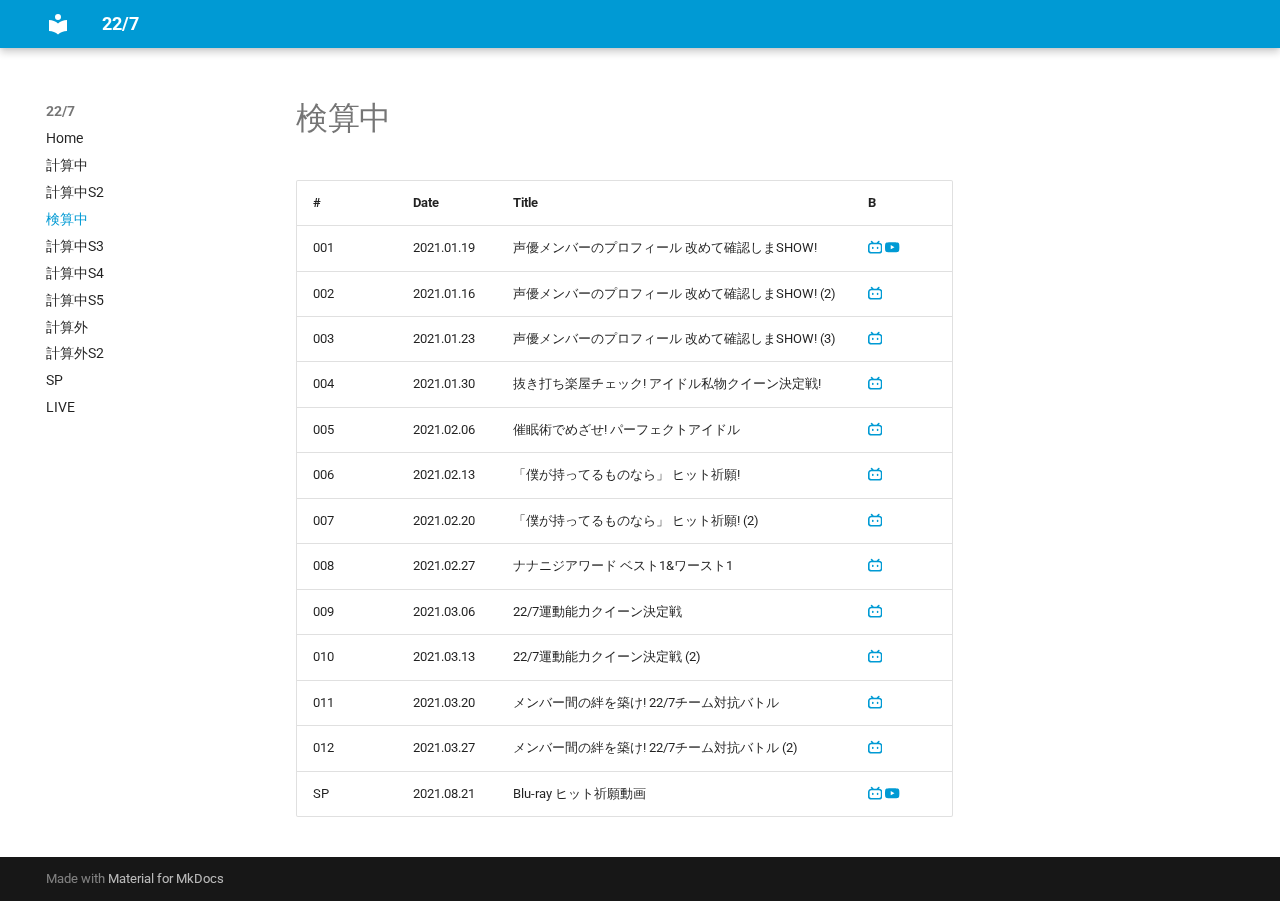
<file: kensanchu/index.html>
<!doctype html>
<html lang="en" class="no-js">
  <head>
    
      <meta charset="utf-8">
      <meta name="viewport" content="width=device-width,initial-scale=1">
      
      
      
        <link rel="canonical" href="https://aki-192.github.io/nananiji/kensanchu/">
      
      
        <link rel="prev" href="../keisanchu-s2/">
      
      
        <link rel="next" href="../keisanchu-s3/">
      
      
      <link rel="icon" href="../assets/images/favicon.png">
      <meta name="generator" content="mkdocs-1.6.1, mkdocs-material-9.6.11">
    
    
      
        <title>検算中 - 22/7</title>
      
    
    
      <link rel="stylesheet" href="../assets/stylesheets/main.4af4bdda.min.css">
      
        
        <link rel="stylesheet" href="../assets/stylesheets/palette.06af60db.min.css">
      
      


    
    
      
    
    
      
        
        
        <link rel="preconnect" href="https://fonts.gstatic.com" crossorigin>
        <link rel="stylesheet" href="https://fonts.googleapis.com/css?family=Roboto:300,300i,400,400i,700,700i%7CRoboto+Mono:400,400i,700,700i&display=fallback">
        <style>:root{--md-text-font:"Roboto";--md-code-font:"Roboto Mono"}</style>
      
    
    
      <link rel="stylesheet" href="../stylesheets/extra.css">
    
    <script>__md_scope=new URL("..",location),__md_hash=e=>[...e].reduce(((e,_)=>(e<<5)-e+_.charCodeAt(0)),0),__md_get=(e,_=localStorage,t=__md_scope)=>JSON.parse(_.getItem(t.pathname+"."+e)),__md_set=(e,_,t=localStorage,a=__md_scope)=>{try{t.setItem(a.pathname+"."+e,JSON.stringify(_))}catch(e){}}</script>
    
      

    
    
    
  </head>
  
  
    
    
    
    
    
    <body dir="ltr" data-md-color-scheme="default" data-md-color-primary="custom" data-md-color-accent="indigo">
  
    
    <input class="md-toggle" data-md-toggle="drawer" type="checkbox" id="__drawer" autocomplete="off">
    <input class="md-toggle" data-md-toggle="search" type="checkbox" id="__search" autocomplete="off">
    <label class="md-overlay" for="__drawer"></label>
    <div data-md-component="skip">
      
        
        <a href="#_1" class="md-skip">
          Skip to content
        </a>
      
    </div>
    <div data-md-component="announce">
      
    </div>
    
    
      

  

<header class="md-header md-header--shadow" data-md-component="header">
  <nav class="md-header__inner md-grid" aria-label="Header">
    <a href=".." title="22/7" class="md-header__button md-logo" aria-label="22/7" data-md-component="logo">
      
  
  <svg xmlns="http://www.w3.org/2000/svg" viewBox="0 0 24 24"><path d="M12 8a3 3 0 0 0 3-3 3 3 0 0 0-3-3 3 3 0 0 0-3 3 3 3 0 0 0 3 3m0 3.54C9.64 9.35 6.5 8 3 8v11c3.5 0 6.64 1.35 9 3.54 2.36-2.19 5.5-3.54 9-3.54V8c-3.5 0-6.64 1.35-9 3.54"/></svg>

    </a>
    <label class="md-header__button md-icon" for="__drawer">
      
      <svg xmlns="http://www.w3.org/2000/svg" viewBox="0 0 24 24"><path d="M3 6h18v2H3zm0 5h18v2H3zm0 5h18v2H3z"/></svg>
    </label>
    <div class="md-header__title" data-md-component="header-title">
      <div class="md-header__ellipsis">
        <div class="md-header__topic">
          <span class="md-ellipsis">
            22/7
          </span>
        </div>
        <div class="md-header__topic" data-md-component="header-topic">
          <span class="md-ellipsis">
            
              検算中
            
          </span>
        </div>
      </div>
    </div>
    
      
    
    
    
    
    
  </nav>
  
</header>
    
    <div class="md-container" data-md-component="container">
      
      
        
          
        
      
      <main class="md-main" data-md-component="main">
        <div class="md-main__inner md-grid">
          
            
              
              <div class="md-sidebar md-sidebar--primary" data-md-component="sidebar" data-md-type="navigation" >
                <div class="md-sidebar__scrollwrap">
                  <div class="md-sidebar__inner">
                    



<nav class="md-nav md-nav--primary" aria-label="Navigation" data-md-level="0">
  <label class="md-nav__title" for="__drawer">
    <a href=".." title="22/7" class="md-nav__button md-logo" aria-label="22/7" data-md-component="logo">
      
  
  <svg xmlns="http://www.w3.org/2000/svg" viewBox="0 0 24 24"><path d="M12 8a3 3 0 0 0 3-3 3 3 0 0 0-3-3 3 3 0 0 0-3 3 3 3 0 0 0 3 3m0 3.54C9.64 9.35 6.5 8 3 8v11c3.5 0 6.64 1.35 9 3.54 2.36-2.19 5.5-3.54 9-3.54V8c-3.5 0-6.64 1.35-9 3.54"/></svg>

    </a>
    22/7
  </label>
  
  <ul class="md-nav__list" data-md-scrollfix>
    
      
      
  
  
  
  
    <li class="md-nav__item">
      <a href=".." class="md-nav__link">
        
  
  
  <span class="md-ellipsis">
    Home
    
  </span>
  

      </a>
    </li>
  

    
      
      
  
  
  
  
    <li class="md-nav__item">
      <a href="../keisanchu/" class="md-nav__link">
        
  
  
  <span class="md-ellipsis">
    計算中
    
  </span>
  

      </a>
    </li>
  

    
      
      
  
  
  
  
    <li class="md-nav__item">
      <a href="../keisanchu-s2/" class="md-nav__link">
        
  
  
  <span class="md-ellipsis">
    計算中S2
    
  </span>
  

      </a>
    </li>
  

    
      
      
  
  
    
  
  
  
    <li class="md-nav__item md-nav__item--active">
      
      <input class="md-nav__toggle md-toggle" type="checkbox" id="__toc">
      
      
        
      
      
      <a href="./" class="md-nav__link md-nav__link--active">
        
  
  
  <span class="md-ellipsis">
    検算中
    
  </span>
  

      </a>
      
    </li>
  

    
      
      
  
  
  
  
    <li class="md-nav__item">
      <a href="../keisanchu-s3/" class="md-nav__link">
        
  
  
  <span class="md-ellipsis">
    計算中S3
    
  </span>
  

      </a>
    </li>
  

    
      
      
  
  
  
  
    <li class="md-nav__item">
      <a href="../keisanchu-s4/" class="md-nav__link">
        
  
  
  <span class="md-ellipsis">
    計算中S4
    
  </span>
  

      </a>
    </li>
  

    
      
      
  
  
  
  
    <li class="md-nav__item">
      <a href="../keisanchu-s5/" class="md-nav__link">
        
  
  
  <span class="md-ellipsis">
    計算中S5
    
  </span>
  

      </a>
    </li>
  

    
      
      
  
  
  
  
    <li class="md-nav__item">
      <a href="../keisangai/" class="md-nav__link">
        
  
  
  <span class="md-ellipsis">
    計算外
    
  </span>
  

      </a>
    </li>
  

    
      
      
  
  
  
  
    <li class="md-nav__item">
      <a href="../keisangai-s2/" class="md-nav__link">
        
  
  
  <span class="md-ellipsis">
    計算外S2
    
  </span>
  

      </a>
    </li>
  

    
      
      
  
  
  
  
    <li class="md-nav__item">
      <a href="../sp/" class="md-nav__link">
        
  
  
  <span class="md-ellipsis">
    SP
    
  </span>
  

      </a>
    </li>
  

    
      
      
  
  
  
  
    <li class="md-nav__item">
      <a href="../live/" class="md-nav__link">
        
  
  
  <span class="md-ellipsis">
    LIVE
    
  </span>
  

      </a>
    </li>
  

    
  </ul>
</nav>
                  </div>
                </div>
              </div>
            
            
              
              <div class="md-sidebar md-sidebar--secondary" data-md-component="sidebar" data-md-type="toc" >
                <div class="md-sidebar__scrollwrap">
                  <div class="md-sidebar__inner">
                    

<nav class="md-nav md-nav--secondary" aria-label="Table of contents">
  
  
  
    
  
  
</nav>
                  </div>
                </div>
              </div>
            
          
          
            <div class="md-content" data-md-component="content">
              <article class="md-content__inner md-typeset">
                
                  



<h1 id="_1">検算中</h1>
<table>
<thead>
<tr>
<th>#</th>
<th>Date</th>
<th>Title</th>
<th>B</th>
</tr>
</thead>
<tbody>
<tr>
<td>001</td>
<td>2021.01.19</td>
<td>声優メンバーのプロフィール 改めて確認しまSHOW!</td>
<td><a href="https://www.bilibili.com/video/BV1yA411H7q2/"><span class="twemoji"><svg xmlns="http://www.w3.org/2000/svg" viewBox="0 0 24 24"><path d="M17.813 4.653h.854q2.266.08 3.773 1.574Q23.946 7.72 24 9.987v7.36q-.054 2.266-1.56 3.773c-1.506 1.507-2.262 1.524-3.773 1.56H5.333q-2.266-.054-3.773-1.56C.053 19.614.036 18.858 0 17.347v-7.36q.054-2.267 1.56-3.76t3.773-1.574h.774l-1.174-1.12a1.23 1.23 0 0 1-.373-.906q0-.534.373-.907l.027-.027q.4-.373.92-.373t.92.373L9.653 4.44q.107.106.187.213h4.267a.8.8 0 0 1 .16-.213l2.853-2.747q.4-.373.92-.373c.347 0 .662.151.929.4s.391.551.391.907q0 .532-.373.906zM5.333 7.24q-1.12.027-1.88.773-.76.748-.786 1.894v7.52q.026 1.146.786 1.893t1.88.773h13.334q1.12-.026 1.88-.773t.786-1.893v-7.52q-.026-1.147-.786-1.894t-1.88-.773zM8 11.107q.56 0 .933.373.375.374.4.96v1.173q-.025.586-.4.96-.373.375-.933.374c-.56-.001-.684-.125-.933-.374q-.375-.373-.4-.96V12.44q0-.56.386-.947.387-.386.947-.386m8 0q.56 0 .933.373.375.374.4.96v1.173q-.025.586-.4.96-.373.375-.933.374c-.56-.001-.684-.125-.933-.374q-.375-.373-.4-.96V12.44q.025-.586.4-.96.373-.373.933-.373"/></svg></span></a> <a href="https://www.youtube.com/watch?v=D_nmBFn4DKY"><span class="twemoji"><svg xmlns="http://www.w3.org/2000/svg" viewBox="0 0 24 24"><path d="M23.498 6.186a3.02 3.02 0 0 0-2.122-2.136C19.505 3.545 12 3.545 12 3.545s-7.505 0-9.377.505A3.02 3.02 0 0 0 .502 6.186C0 8.07 0 12 0 12s0 3.93.502 5.814a3.02 3.02 0 0 0 2.122 2.136c1.871.505 9.376.505 9.376.505s7.505 0 9.377-.505a3.02 3.02 0 0 0 2.122-2.136C24 15.93 24 12 24 12s0-3.93-.502-5.814M9.545 15.568V8.432L15.818 12z"/></svg></span></a></td>
</tr>
<tr>
<td>002</td>
<td>2021.01.16</td>
<td>声優メンバーのプロフィール 改めて確認しまSHOW! (2)</td>
<td><a href="https://www.bilibili.com/video/BV1mo4y1o7FU/"><span class="twemoji"><svg xmlns="http://www.w3.org/2000/svg" viewBox="0 0 24 24"><path d="M17.813 4.653h.854q2.266.08 3.773 1.574Q23.946 7.72 24 9.987v7.36q-.054 2.266-1.56 3.773c-1.506 1.507-2.262 1.524-3.773 1.56H5.333q-2.266-.054-3.773-1.56C.053 19.614.036 18.858 0 17.347v-7.36q.054-2.267 1.56-3.76t3.773-1.574h.774l-1.174-1.12a1.23 1.23 0 0 1-.373-.906q0-.534.373-.907l.027-.027q.4-.373.92-.373t.92.373L9.653 4.44q.107.106.187.213h4.267a.8.8 0 0 1 .16-.213l2.853-2.747q.4-.373.92-.373c.347 0 .662.151.929.4s.391.551.391.907q0 .532-.373.906zM5.333 7.24q-1.12.027-1.88.773-.76.748-.786 1.894v7.52q.026 1.146.786 1.893t1.88.773h13.334q1.12-.026 1.88-.773t.786-1.893v-7.52q-.026-1.147-.786-1.894t-1.88-.773zM8 11.107q.56 0 .933.373.375.374.4.96v1.173q-.025.586-.4.96-.373.375-.933.374c-.56-.001-.684-.125-.933-.374q-.375-.373-.4-.96V12.44q0-.56.386-.947.387-.386.947-.386m8 0q.56 0 .933.373.375.374.4.96v1.173q-.025.586-.4.96-.373.375-.933.374c-.56-.001-.684-.125-.933-.374q-.375-.373-.4-.96V12.44q.025-.586.4-.96.373-.373.933-.373"/></svg></span></a></td>
</tr>
<tr>
<td>003</td>
<td>2021.01.23</td>
<td>声優メンバーのプロフィール 改めて確認しまSHOW! (3)</td>
<td><a href="https://www.bilibili.com/video/BV1wp4y1s7en/"><span class="twemoji"><svg xmlns="http://www.w3.org/2000/svg" viewBox="0 0 24 24"><path d="M17.813 4.653h.854q2.266.08 3.773 1.574Q23.946 7.72 24 9.987v7.36q-.054 2.266-1.56 3.773c-1.506 1.507-2.262 1.524-3.773 1.56H5.333q-2.266-.054-3.773-1.56C.053 19.614.036 18.858 0 17.347v-7.36q.054-2.267 1.56-3.76t3.773-1.574h.774l-1.174-1.12a1.23 1.23 0 0 1-.373-.906q0-.534.373-.907l.027-.027q.4-.373.92-.373t.92.373L9.653 4.44q.107.106.187.213h4.267a.8.8 0 0 1 .16-.213l2.853-2.747q.4-.373.92-.373c.347 0 .662.151.929.4s.391.551.391.907q0 .532-.373.906zM5.333 7.24q-1.12.027-1.88.773-.76.748-.786 1.894v7.52q.026 1.146.786 1.893t1.88.773h13.334q1.12-.026 1.88-.773t.786-1.893v-7.52q-.026-1.147-.786-1.894t-1.88-.773zM8 11.107q.56 0 .933.373.375.374.4.96v1.173q-.025.586-.4.96-.373.375-.933.374c-.56-.001-.684-.125-.933-.374q-.375-.373-.4-.96V12.44q0-.56.386-.947.387-.386.947-.386m8 0q.56 0 .933.373.375.374.4.96v1.173q-.025.586-.4.96-.373.375-.933.374c-.56-.001-.684-.125-.933-.374q-.375-.373-.4-.96V12.44q.025-.586.4-.96.373-.373.933-.373"/></svg></span></a></td>
</tr>
<tr>
<td>004</td>
<td>2021.01.30</td>
<td>抜き打ち楽屋チェック! アイドル私物クイーン決定戦!</td>
<td><a href="https://www.bilibili.com/video/BV1154y1p7bT/"><span class="twemoji"><svg xmlns="http://www.w3.org/2000/svg" viewBox="0 0 24 24"><path d="M17.813 4.653h.854q2.266.08 3.773 1.574Q23.946 7.72 24 9.987v7.36q-.054 2.266-1.56 3.773c-1.506 1.507-2.262 1.524-3.773 1.56H5.333q-2.266-.054-3.773-1.56C.053 19.614.036 18.858 0 17.347v-7.36q.054-2.267 1.56-3.76t3.773-1.574h.774l-1.174-1.12a1.23 1.23 0 0 1-.373-.906q0-.534.373-.907l.027-.027q.4-.373.92-.373t.92.373L9.653 4.44q.107.106.187.213h4.267a.8.8 0 0 1 .16-.213l2.853-2.747q.4-.373.92-.373c.347 0 .662.151.929.4s.391.551.391.907q0 .532-.373.906zM5.333 7.24q-1.12.027-1.88.773-.76.748-.786 1.894v7.52q.026 1.146.786 1.893t1.88.773h13.334q1.12-.026 1.88-.773t.786-1.893v-7.52q-.026-1.147-.786-1.894t-1.88-.773zM8 11.107q.56 0 .933.373.375.374.4.96v1.173q-.025.586-.4.96-.373.375-.933.374c-.56-.001-.684-.125-.933-.374q-.375-.373-.4-.96V12.44q0-.56.386-.947.387-.386.947-.386m8 0q.56 0 .933.373.375.374.4.96v1.173q-.025.586-.4.96-.373.375-.933.374c-.56-.001-.684-.125-.933-.374q-.375-.373-.4-.96V12.44q.025-.586.4-.96.373-.373.933-.373"/></svg></span></a></td>
</tr>
<tr>
<td>005</td>
<td>2021.02.06</td>
<td>催眠術でめざせ! パーフェクトアイドル</td>
<td><a href="https://www.bilibili.com/video/BV1EK4y1Q7Gc/"><span class="twemoji"><svg xmlns="http://www.w3.org/2000/svg" viewBox="0 0 24 24"><path d="M17.813 4.653h.854q2.266.08 3.773 1.574Q23.946 7.72 24 9.987v7.36q-.054 2.266-1.56 3.773c-1.506 1.507-2.262 1.524-3.773 1.56H5.333q-2.266-.054-3.773-1.56C.053 19.614.036 18.858 0 17.347v-7.36q.054-2.267 1.56-3.76t3.773-1.574h.774l-1.174-1.12a1.23 1.23 0 0 1-.373-.906q0-.534.373-.907l.027-.027q.4-.373.92-.373t.92.373L9.653 4.44q.107.106.187.213h4.267a.8.8 0 0 1 .16-.213l2.853-2.747q.4-.373.92-.373c.347 0 .662.151.929.4s.391.551.391.907q0 .532-.373.906zM5.333 7.24q-1.12.027-1.88.773-.76.748-.786 1.894v7.52q.026 1.146.786 1.893t1.88.773h13.334q1.12-.026 1.88-.773t.786-1.893v-7.52q-.026-1.147-.786-1.894t-1.88-.773zM8 11.107q.56 0 .933.373.375.374.4.96v1.173q-.025.586-.4.96-.373.375-.933.374c-.56-.001-.684-.125-.933-.374q-.375-.373-.4-.96V12.44q0-.56.386-.947.387-.386.947-.386m8 0q.56 0 .933.373.375.374.4.96v1.173q-.025.586-.4.96-.373.375-.933.374c-.56-.001-.684-.125-.933-.374q-.375-.373-.4-.96V12.44q.025-.586.4-.96.373-.373.933-.373"/></svg></span></a></td>
</tr>
<tr>
<td>006</td>
<td>2021.02.13</td>
<td>「僕が持ってるものなら」 ヒット祈願!</td>
<td><a href="https://www.bilibili.com/video/BV1z5411N79V/"><span class="twemoji"><svg xmlns="http://www.w3.org/2000/svg" viewBox="0 0 24 24"><path d="M17.813 4.653h.854q2.266.08 3.773 1.574Q23.946 7.72 24 9.987v7.36q-.054 2.266-1.56 3.773c-1.506 1.507-2.262 1.524-3.773 1.56H5.333q-2.266-.054-3.773-1.56C.053 19.614.036 18.858 0 17.347v-7.36q.054-2.267 1.56-3.76t3.773-1.574h.774l-1.174-1.12a1.23 1.23 0 0 1-.373-.906q0-.534.373-.907l.027-.027q.4-.373.92-.373t.92.373L9.653 4.44q.107.106.187.213h4.267a.8.8 0 0 1 .16-.213l2.853-2.747q.4-.373.92-.373c.347 0 .662.151.929.4s.391.551.391.907q0 .532-.373.906zM5.333 7.24q-1.12.027-1.88.773-.76.748-.786 1.894v7.52q.026 1.146.786 1.893t1.88.773h13.334q1.12-.026 1.88-.773t.786-1.893v-7.52q-.026-1.147-.786-1.894t-1.88-.773zM8 11.107q.56 0 .933.373.375.374.4.96v1.173q-.025.586-.4.96-.373.375-.933.374c-.56-.001-.684-.125-.933-.374q-.375-.373-.4-.96V12.44q0-.56.386-.947.387-.386.947-.386m8 0q.56 0 .933.373.375.374.4.96v1.173q-.025.586-.4.96-.373.375-.933.374c-.56-.001-.684-.125-.933-.374q-.375-.373-.4-.96V12.44q.025-.586.4-.96.373-.373.933-.373"/></svg></span></a></td>
</tr>
<tr>
<td>007</td>
<td>2021.02.20</td>
<td>「僕が持ってるものなら」 ヒット祈願! (2)</td>
<td><a href="https://www.bilibili.com/video/BV1uZ4y1P78Q/"><span class="twemoji"><svg xmlns="http://www.w3.org/2000/svg" viewBox="0 0 24 24"><path d="M17.813 4.653h.854q2.266.08 3.773 1.574Q23.946 7.72 24 9.987v7.36q-.054 2.266-1.56 3.773c-1.506 1.507-2.262 1.524-3.773 1.56H5.333q-2.266-.054-3.773-1.56C.053 19.614.036 18.858 0 17.347v-7.36q.054-2.267 1.56-3.76t3.773-1.574h.774l-1.174-1.12a1.23 1.23 0 0 1-.373-.906q0-.534.373-.907l.027-.027q.4-.373.92-.373t.92.373L9.653 4.44q.107.106.187.213h4.267a.8.8 0 0 1 .16-.213l2.853-2.747q.4-.373.92-.373c.347 0 .662.151.929.4s.391.551.391.907q0 .532-.373.906zM5.333 7.24q-1.12.027-1.88.773-.76.748-.786 1.894v7.52q.026 1.146.786 1.893t1.88.773h13.334q1.12-.026 1.88-.773t.786-1.893v-7.52q-.026-1.147-.786-1.894t-1.88-.773zM8 11.107q.56 0 .933.373.375.374.4.96v1.173q-.025.586-.4.96-.373.375-.933.374c-.56-.001-.684-.125-.933-.374q-.375-.373-.4-.96V12.44q0-.56.386-.947.387-.386.947-.386m8 0q.56 0 .933.373.375.374.4.96v1.173q-.025.586-.4.96-.373.375-.933.374c-.56-.001-.684-.125-.933-.374q-.375-.373-.4-.96V12.44q.025-.586.4-.96.373-.373.933-.373"/></svg></span></a></td>
</tr>
<tr>
<td>008</td>
<td>2021.02.27</td>
<td>ナナニジアワード ベスト1&amp;ワースト1</td>
<td><a href="https://www.bilibili.com/video/BV18r4y1A7WV/"><span class="twemoji"><svg xmlns="http://www.w3.org/2000/svg" viewBox="0 0 24 24"><path d="M17.813 4.653h.854q2.266.08 3.773 1.574Q23.946 7.72 24 9.987v7.36q-.054 2.266-1.56 3.773c-1.506 1.507-2.262 1.524-3.773 1.56H5.333q-2.266-.054-3.773-1.56C.053 19.614.036 18.858 0 17.347v-7.36q.054-2.267 1.56-3.76t3.773-1.574h.774l-1.174-1.12a1.23 1.23 0 0 1-.373-.906q0-.534.373-.907l.027-.027q.4-.373.92-.373t.92.373L9.653 4.44q.107.106.187.213h4.267a.8.8 0 0 1 .16-.213l2.853-2.747q.4-.373.92-.373c.347 0 .662.151.929.4s.391.551.391.907q0 .532-.373.906zM5.333 7.24q-1.12.027-1.88.773-.76.748-.786 1.894v7.52q.026 1.146.786 1.893t1.88.773h13.334q1.12-.026 1.88-.773t.786-1.893v-7.52q-.026-1.147-.786-1.894t-1.88-.773zM8 11.107q.56 0 .933.373.375.374.4.96v1.173q-.025.586-.4.96-.373.375-.933.374c-.56-.001-.684-.125-.933-.374q-.375-.373-.4-.96V12.44q0-.56.386-.947.387-.386.947-.386m8 0q.56 0 .933.373.375.374.4.96v1.173q-.025.586-.4.96-.373.375-.933.374c-.56-.001-.684-.125-.933-.374q-.375-.373-.4-.96V12.44q.025-.586.4-.96.373-.373.933-.373"/></svg></span></a></td>
</tr>
<tr>
<td>009</td>
<td>2021.03.06</td>
<td>22/7運動能力クイーン決定戦</td>
<td><a href="https://www.bilibili.com/video/BV1Dy4y1a7XK/"><span class="twemoji"><svg xmlns="http://www.w3.org/2000/svg" viewBox="0 0 24 24"><path d="M17.813 4.653h.854q2.266.08 3.773 1.574Q23.946 7.72 24 9.987v7.36q-.054 2.266-1.56 3.773c-1.506 1.507-2.262 1.524-3.773 1.56H5.333q-2.266-.054-3.773-1.56C.053 19.614.036 18.858 0 17.347v-7.36q.054-2.267 1.56-3.76t3.773-1.574h.774l-1.174-1.12a1.23 1.23 0 0 1-.373-.906q0-.534.373-.907l.027-.027q.4-.373.92-.373t.92.373L9.653 4.44q.107.106.187.213h4.267a.8.8 0 0 1 .16-.213l2.853-2.747q.4-.373.92-.373c.347 0 .662.151.929.4s.391.551.391.907q0 .532-.373.906zM5.333 7.24q-1.12.027-1.88.773-.76.748-.786 1.894v7.52q.026 1.146.786 1.893t1.88.773h13.334q1.12-.026 1.88-.773t.786-1.893v-7.52q-.026-1.147-.786-1.894t-1.88-.773zM8 11.107q.56 0 .933.373.375.374.4.96v1.173q-.025.586-.4.96-.373.375-.933.374c-.56-.001-.684-.125-.933-.374q-.375-.373-.4-.96V12.44q0-.56.386-.947.387-.386.947-.386m8 0q.56 0 .933.373.375.374.4.96v1.173q-.025.586-.4.96-.373.375-.933.374c-.56-.001-.684-.125-.933-.374q-.375-.373-.4-.96V12.44q.025-.586.4-.96.373-.373.933-.373"/></svg></span></a></td>
</tr>
<tr>
<td>010</td>
<td>2021.03.13</td>
<td>22/7運動能力クイーン決定戦 (2)</td>
<td><a href="https://www.bilibili.com/video/BV1WK4y1U7Xv/"><span class="twemoji"><svg xmlns="http://www.w3.org/2000/svg" viewBox="0 0 24 24"><path d="M17.813 4.653h.854q2.266.08 3.773 1.574Q23.946 7.72 24 9.987v7.36q-.054 2.266-1.56 3.773c-1.506 1.507-2.262 1.524-3.773 1.56H5.333q-2.266-.054-3.773-1.56C.053 19.614.036 18.858 0 17.347v-7.36q.054-2.267 1.56-3.76t3.773-1.574h.774l-1.174-1.12a1.23 1.23 0 0 1-.373-.906q0-.534.373-.907l.027-.027q.4-.373.92-.373t.92.373L9.653 4.44q.107.106.187.213h4.267a.8.8 0 0 1 .16-.213l2.853-2.747q.4-.373.92-.373c.347 0 .662.151.929.4s.391.551.391.907q0 .532-.373.906zM5.333 7.24q-1.12.027-1.88.773-.76.748-.786 1.894v7.52q.026 1.146.786 1.893t1.88.773h13.334q1.12-.026 1.88-.773t.786-1.893v-7.52q-.026-1.147-.786-1.894t-1.88-.773zM8 11.107q.56 0 .933.373.375.374.4.96v1.173q-.025.586-.4.96-.373.375-.933.374c-.56-.001-.684-.125-.933-.374q-.375-.373-.4-.96V12.44q0-.56.386-.947.387-.386.947-.386m8 0q.56 0 .933.373.375.374.4.96v1.173q-.025.586-.4.96-.373.375-.933.374c-.56-.001-.684-.125-.933-.374q-.375-.373-.4-.96V12.44q.025-.586.4-.96.373-.373.933-.373"/></svg></span></a></td>
</tr>
<tr>
<td>011</td>
<td>2021.03.20</td>
<td>メンバー間の絆を築け! 22/7チーム対抗バトル</td>
<td><a href="https://www.bilibili.com/video/BV1bf4y1x7E3/"><span class="twemoji"><svg xmlns="http://www.w3.org/2000/svg" viewBox="0 0 24 24"><path d="M17.813 4.653h.854q2.266.08 3.773 1.574Q23.946 7.72 24 9.987v7.36q-.054 2.266-1.56 3.773c-1.506 1.507-2.262 1.524-3.773 1.56H5.333q-2.266-.054-3.773-1.56C.053 19.614.036 18.858 0 17.347v-7.36q.054-2.267 1.56-3.76t3.773-1.574h.774l-1.174-1.12a1.23 1.23 0 0 1-.373-.906q0-.534.373-.907l.027-.027q.4-.373.92-.373t.92.373L9.653 4.44q.107.106.187.213h4.267a.8.8 0 0 1 .16-.213l2.853-2.747q.4-.373.92-.373c.347 0 .662.151.929.4s.391.551.391.907q0 .532-.373.906zM5.333 7.24q-1.12.027-1.88.773-.76.748-.786 1.894v7.52q.026 1.146.786 1.893t1.88.773h13.334q1.12-.026 1.88-.773t.786-1.893v-7.52q-.026-1.147-.786-1.894t-1.88-.773zM8 11.107q.56 0 .933.373.375.374.4.96v1.173q-.025.586-.4.96-.373.375-.933.374c-.56-.001-.684-.125-.933-.374q-.375-.373-.4-.96V12.44q0-.56.386-.947.387-.386.947-.386m8 0q.56 0 .933.373.375.374.4.96v1.173q-.025.586-.4.96-.373.375-.933.374c-.56-.001-.684-.125-.933-.374q-.375-.373-.4-.96V12.44q.025-.586.4-.96.373-.373.933-.373"/></svg></span></a></td>
</tr>
<tr>
<td>012</td>
<td>2021.03.27</td>
<td>メンバー間の絆を築け! 22/7チーム対抗バトル (2)</td>
<td><a href="https://www.bilibili.com/video/BV1Pv411h7RK/"><span class="twemoji"><svg xmlns="http://www.w3.org/2000/svg" viewBox="0 0 24 24"><path d="M17.813 4.653h.854q2.266.08 3.773 1.574Q23.946 7.72 24 9.987v7.36q-.054 2.266-1.56 3.773c-1.506 1.507-2.262 1.524-3.773 1.56H5.333q-2.266-.054-3.773-1.56C.053 19.614.036 18.858 0 17.347v-7.36q.054-2.267 1.56-3.76t3.773-1.574h.774l-1.174-1.12a1.23 1.23 0 0 1-.373-.906q0-.534.373-.907l.027-.027q.4-.373.92-.373t.92.373L9.653 4.44q.107.106.187.213h4.267a.8.8 0 0 1 .16-.213l2.853-2.747q.4-.373.92-.373c.347 0 .662.151.929.4s.391.551.391.907q0 .532-.373.906zM5.333 7.24q-1.12.027-1.88.773-.76.748-.786 1.894v7.52q.026 1.146.786 1.893t1.88.773h13.334q1.12-.026 1.88-.773t.786-1.893v-7.52q-.026-1.147-.786-1.894t-1.88-.773zM8 11.107q.56 0 .933.373.375.374.4.96v1.173q-.025.586-.4.96-.373.375-.933.374c-.56-.001-.684-.125-.933-.374q-.375-.373-.4-.96V12.44q0-.56.386-.947.387-.386.947-.386m8 0q.56 0 .933.373.375.374.4.96v1.173q-.025.586-.4.96-.373.375-.933.374c-.56-.001-.684-.125-.933-.374q-.375-.373-.4-.96V12.44q.025-.586.4-.96.373-.373.933-.373"/></svg></span></a></td>
</tr>
<tr>
<td>SP</td>
<td>2021.08.21</td>
<td>Blu-ray ヒット祈願動画</td>
<td><a href="https://www.bilibili.com/video/BV15b4y1Y7hY/"><span class="twemoji"><svg xmlns="http://www.w3.org/2000/svg" viewBox="0 0 24 24"><path d="M17.813 4.653h.854q2.266.08 3.773 1.574Q23.946 7.72 24 9.987v7.36q-.054 2.266-1.56 3.773c-1.506 1.507-2.262 1.524-3.773 1.56H5.333q-2.266-.054-3.773-1.56C.053 19.614.036 18.858 0 17.347v-7.36q.054-2.267 1.56-3.76t3.773-1.574h.774l-1.174-1.12a1.23 1.23 0 0 1-.373-.906q0-.534.373-.907l.027-.027q.4-.373.92-.373t.92.373L9.653 4.44q.107.106.187.213h4.267a.8.8 0 0 1 .16-.213l2.853-2.747q.4-.373.92-.373c.347 0 .662.151.929.4s.391.551.391.907q0 .532-.373.906zM5.333 7.24q-1.12.027-1.88.773-.76.748-.786 1.894v7.52q.026 1.146.786 1.893t1.88.773h13.334q1.12-.026 1.88-.773t.786-1.893v-7.52q-.026-1.147-.786-1.894t-1.88-.773zM8 11.107q.56 0 .933.373.375.374.4.96v1.173q-.025.586-.4.96-.373.375-.933.374c-.56-.001-.684-.125-.933-.374q-.375-.373-.4-.96V12.44q0-.56.386-.947.387-.386.947-.386m8 0q.56 0 .933.373.375.374.4.96v1.173q-.025.586-.4.96-.373.375-.933.374c-.56-.001-.684-.125-.933-.374q-.375-.373-.4-.96V12.44q.025-.586.4-.96.373-.373.933-.373"/></svg></span></a> <a href="https://www.youtube.com/watch?v=ltUswPLugFA"><span class="twemoji"><svg xmlns="http://www.w3.org/2000/svg" viewBox="0 0 24 24"><path d="M23.498 6.186a3.02 3.02 0 0 0-2.122-2.136C19.505 3.545 12 3.545 12 3.545s-7.505 0-9.377.505A3.02 3.02 0 0 0 .502 6.186C0 8.07 0 12 0 12s0 3.93.502 5.814a3.02 3.02 0 0 0 2.122 2.136c1.871.505 9.376.505 9.376.505s7.505 0 9.377-.505a3.02 3.02 0 0 0 2.122-2.136C24 15.93 24 12 24 12s0-3.93-.502-5.814M9.545 15.568V8.432L15.818 12z"/></svg></span></a></td>
</tr>
</tbody>
</table>







  
  






                
              </article>
            </div>
          
          
<script>var target=document.getElementById(location.hash.slice(1));target&&target.name&&(target.checked=target.name.startsWith("__tabbed_"))</script>
        </div>
        
      </main>
      
        <footer class="md-footer">
  
  <div class="md-footer-meta md-typeset">
    <div class="md-footer-meta__inner md-grid">
      <div class="md-copyright">
  
  
    Made with
    <a href="https://squidfunk.github.io/mkdocs-material/" target="_blank" rel="noopener">
      Material for MkDocs
    </a>
  
</div>
      
    </div>
  </div>
</footer>
      
    </div>
    <div class="md-dialog" data-md-component="dialog">
      <div class="md-dialog__inner md-typeset"></div>
    </div>
    
    
    
      
      <script id="__config" type="application/json">{"base": "..", "features": [], "search": "../assets/javascripts/workers/search.f8cc74c7.min.js", "tags": null, "translations": {"clipboard.copied": "Copied to clipboard", "clipboard.copy": "Copy to clipboard", "search.result.more.one": "1 more on this page", "search.result.more.other": "# more on this page", "search.result.none": "No matching documents", "search.result.one": "1 matching document", "search.result.other": "# matching documents", "search.result.placeholder": "Type to start searching", "search.result.term.missing": "Missing", "select.version": "Select version"}, "version": null}</script>
    
    
      <script src="../assets/javascripts/bundle.c8b220af.min.js"></script>
      
    
  </body>
</html>
</file>
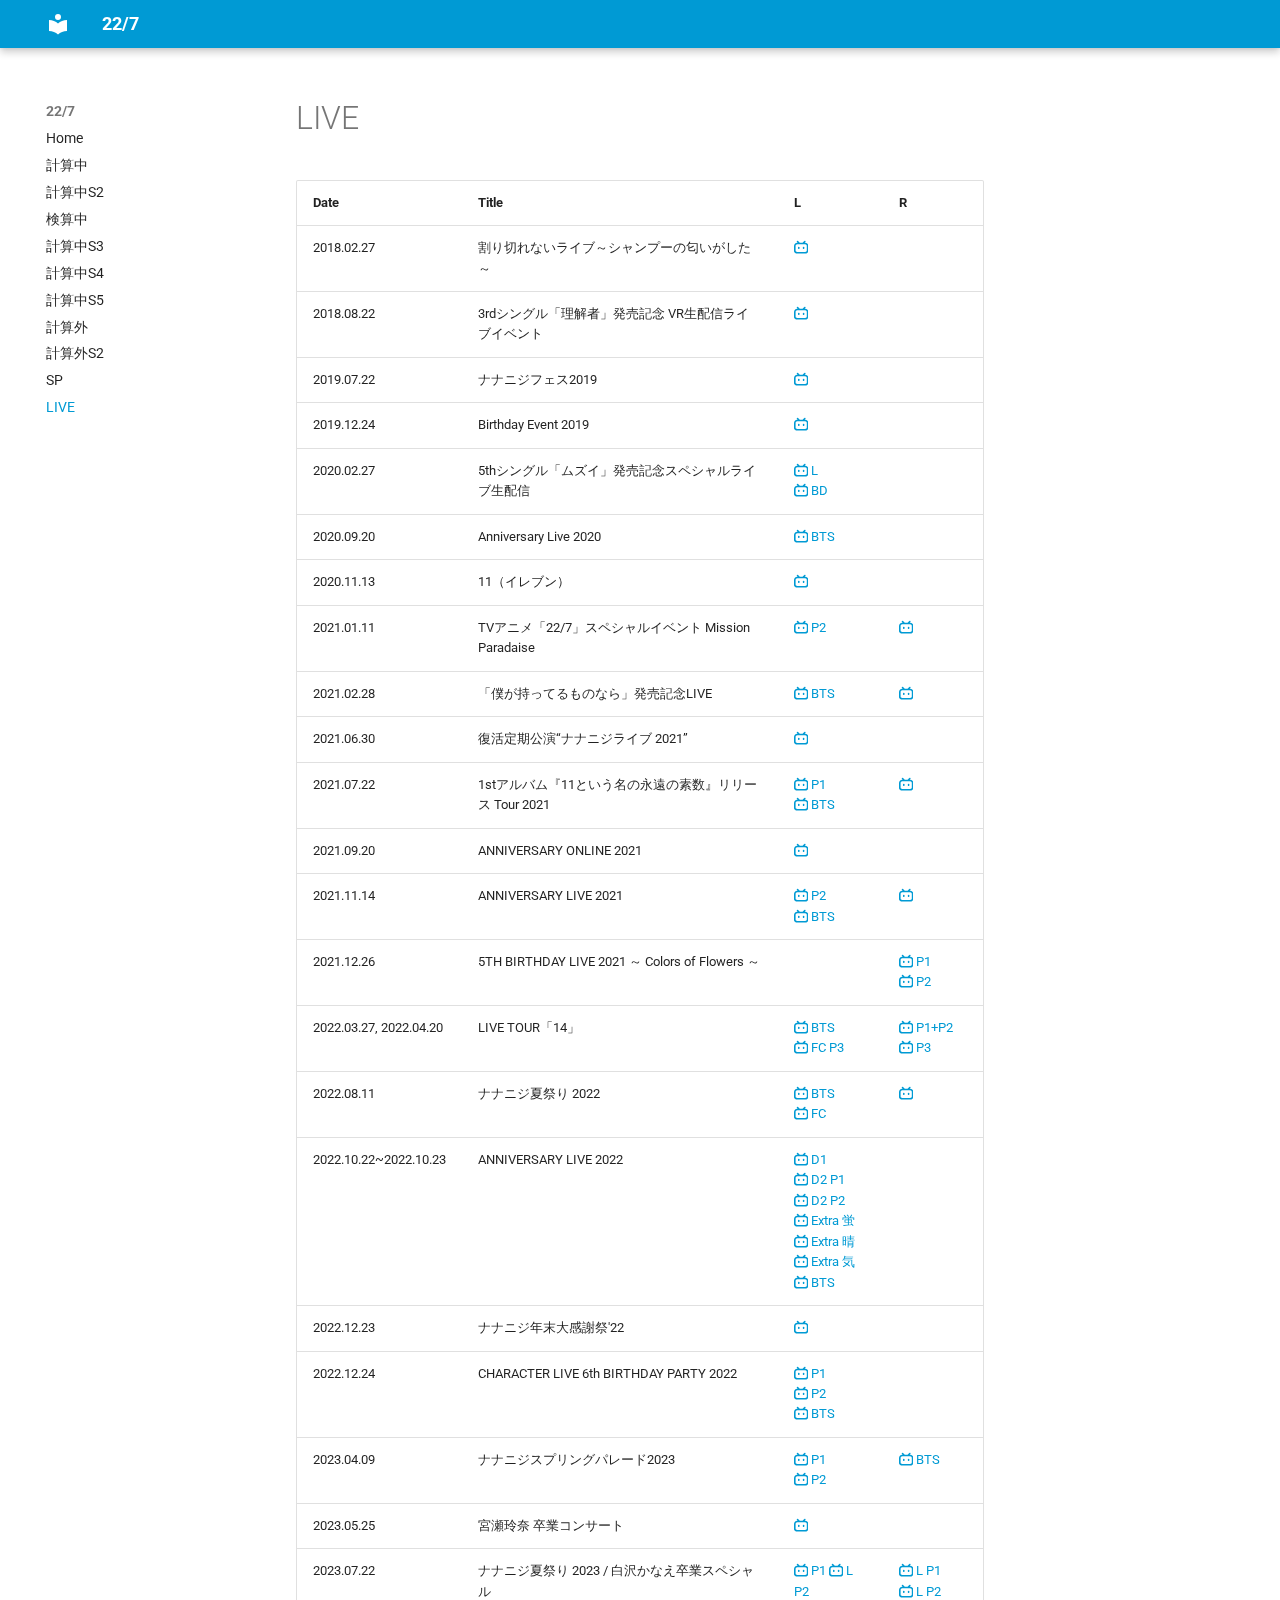
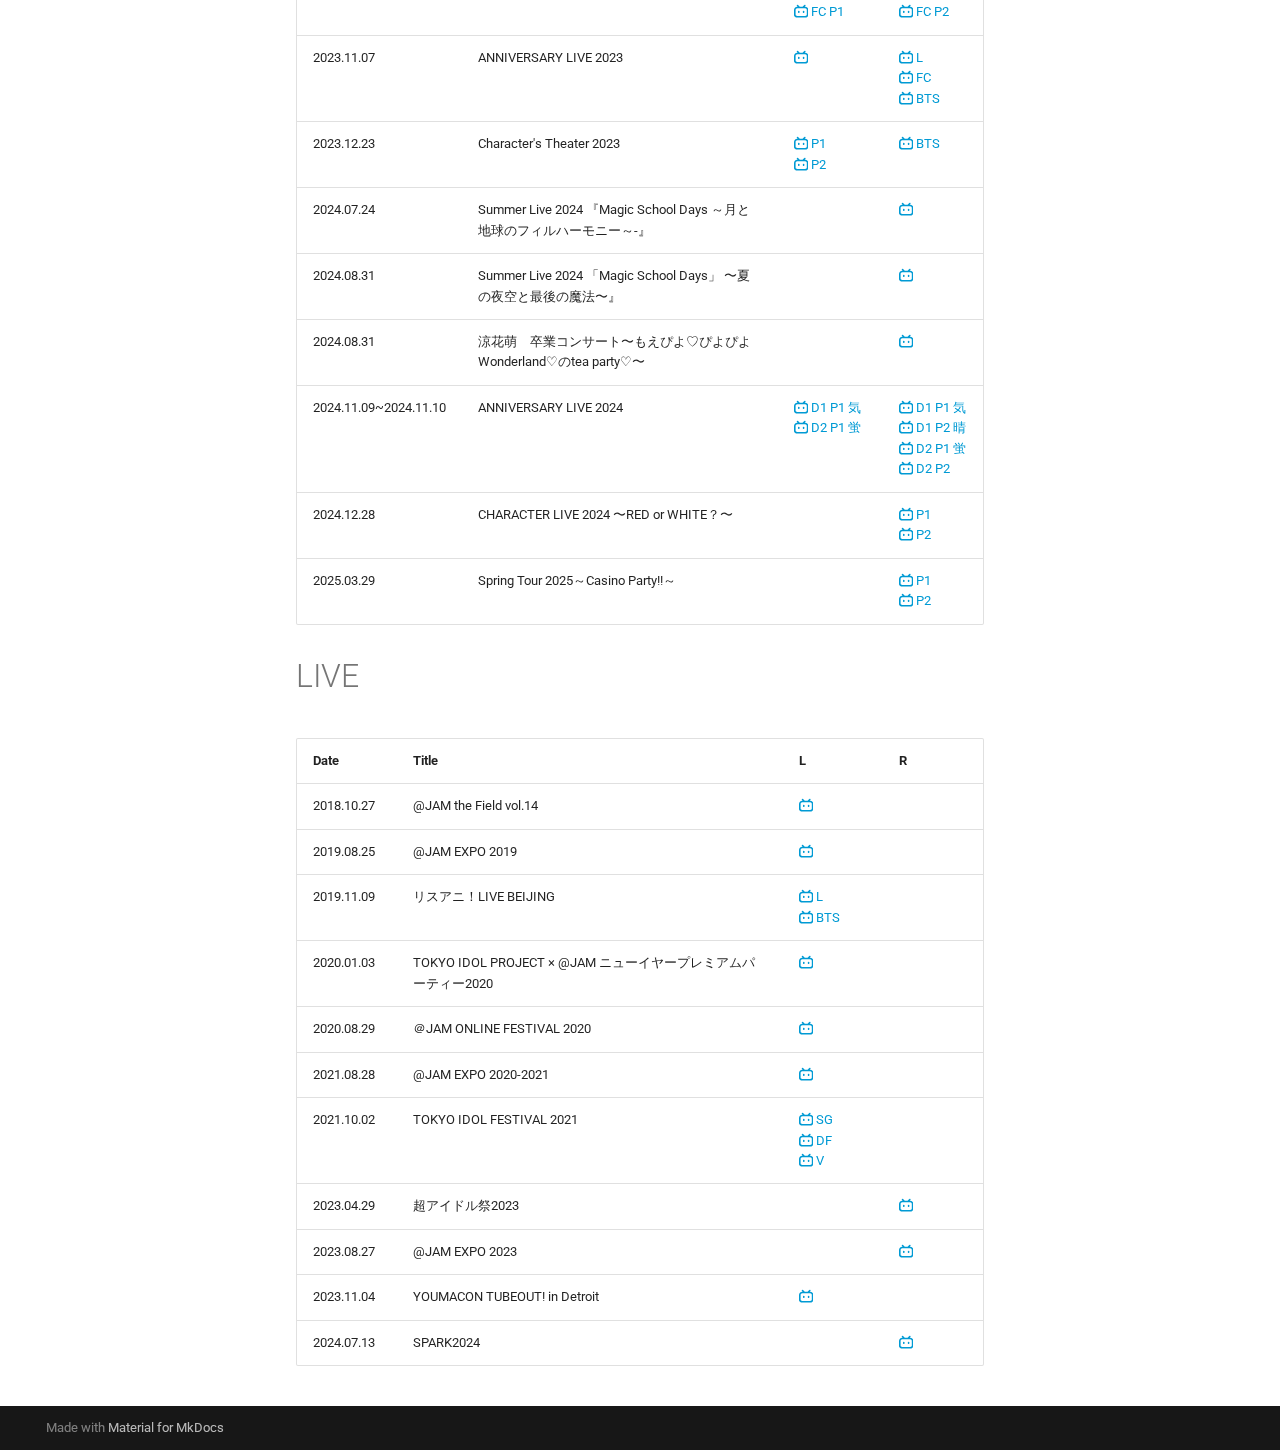
<file: live/index.html>
<!doctype html>
<html lang="en" class="no-js">
  <head>
    
      <meta charset="utf-8">
      <meta name="viewport" content="width=device-width,initial-scale=1">
      
      
      
        <link rel="canonical" href="https://aki-192.github.io/nananiji/live/">
      
      
        <link rel="prev" href="../sp/">
      
      
      
      <link rel="icon" href="../assets/images/favicon.png">
      <meta name="generator" content="mkdocs-1.6.1, mkdocs-material-9.6.11">
    
    
      
        <title>LIVE - 22/7</title>
      
    
    
      <link rel="stylesheet" href="../assets/stylesheets/main.4af4bdda.min.css">
      
        
        <link rel="stylesheet" href="../assets/stylesheets/palette.06af60db.min.css">
      
      


    
    
      
    
    
      
        
        
        <link rel="preconnect" href="https://fonts.gstatic.com" crossorigin>
        <link rel="stylesheet" href="https://fonts.googleapis.com/css?family=Roboto:300,300i,400,400i,700,700i%7CRoboto+Mono:400,400i,700,700i&display=fallback">
        <style>:root{--md-text-font:"Roboto";--md-code-font:"Roboto Mono"}</style>
      
    
    
      <link rel="stylesheet" href="../stylesheets/extra.css">
    
    <script>__md_scope=new URL("..",location),__md_hash=e=>[...e].reduce(((e,_)=>(e<<5)-e+_.charCodeAt(0)),0),__md_get=(e,_=localStorage,t=__md_scope)=>JSON.parse(_.getItem(t.pathname+"."+e)),__md_set=(e,_,t=localStorage,a=__md_scope)=>{try{t.setItem(a.pathname+"."+e,JSON.stringify(_))}catch(e){}}</script>
    
      

    
    
    
  </head>
  
  
    
    
    
    
    
    <body dir="ltr" data-md-color-scheme="default" data-md-color-primary="custom" data-md-color-accent="indigo">
  
    
    <input class="md-toggle" data-md-toggle="drawer" type="checkbox" id="__drawer" autocomplete="off">
    <input class="md-toggle" data-md-toggle="search" type="checkbox" id="__search" autocomplete="off">
    <label class="md-overlay" for="__drawer"></label>
    <div data-md-component="skip">
      
        
        <a href="#live" class="md-skip">
          Skip to content
        </a>
      
    </div>
    <div data-md-component="announce">
      
    </div>
    
    
      

  

<header class="md-header md-header--shadow" data-md-component="header">
  <nav class="md-header__inner md-grid" aria-label="Header">
    <a href=".." title="22/7" class="md-header__button md-logo" aria-label="22/7" data-md-component="logo">
      
  
  <svg xmlns="http://www.w3.org/2000/svg" viewBox="0 0 24 24"><path d="M12 8a3 3 0 0 0 3-3 3 3 0 0 0-3-3 3 3 0 0 0-3 3 3 3 0 0 0 3 3m0 3.54C9.64 9.35 6.5 8 3 8v11c3.5 0 6.64 1.35 9 3.54 2.36-2.19 5.5-3.54 9-3.54V8c-3.5 0-6.64 1.35-9 3.54"/></svg>

    </a>
    <label class="md-header__button md-icon" for="__drawer">
      
      <svg xmlns="http://www.w3.org/2000/svg" viewBox="0 0 24 24"><path d="M3 6h18v2H3zm0 5h18v2H3zm0 5h18v2H3z"/></svg>
    </label>
    <div class="md-header__title" data-md-component="header-title">
      <div class="md-header__ellipsis">
        <div class="md-header__topic">
          <span class="md-ellipsis">
            22/7
          </span>
        </div>
        <div class="md-header__topic" data-md-component="header-topic">
          <span class="md-ellipsis">
            
              LIVE
            
          </span>
        </div>
      </div>
    </div>
    
      
    
    
    
    
    
  </nav>
  
</header>
    
    <div class="md-container" data-md-component="container">
      
      
        
          
        
      
      <main class="md-main" data-md-component="main">
        <div class="md-main__inner md-grid">
          
            
              
              <div class="md-sidebar md-sidebar--primary" data-md-component="sidebar" data-md-type="navigation" >
                <div class="md-sidebar__scrollwrap">
                  <div class="md-sidebar__inner">
                    



<nav class="md-nav md-nav--primary" aria-label="Navigation" data-md-level="0">
  <label class="md-nav__title" for="__drawer">
    <a href=".." title="22/7" class="md-nav__button md-logo" aria-label="22/7" data-md-component="logo">
      
  
  <svg xmlns="http://www.w3.org/2000/svg" viewBox="0 0 24 24"><path d="M12 8a3 3 0 0 0 3-3 3 3 0 0 0-3-3 3 3 0 0 0-3 3 3 3 0 0 0 3 3m0 3.54C9.64 9.35 6.5 8 3 8v11c3.5 0 6.64 1.35 9 3.54 2.36-2.19 5.5-3.54 9-3.54V8c-3.5 0-6.64 1.35-9 3.54"/></svg>

    </a>
    22/7
  </label>
  
  <ul class="md-nav__list" data-md-scrollfix>
    
      
      
  
  
  
  
    <li class="md-nav__item">
      <a href=".." class="md-nav__link">
        
  
  
  <span class="md-ellipsis">
    Home
    
  </span>
  

      </a>
    </li>
  

    
      
      
  
  
  
  
    <li class="md-nav__item">
      <a href="../keisanchu/" class="md-nav__link">
        
  
  
  <span class="md-ellipsis">
    計算中
    
  </span>
  

      </a>
    </li>
  

    
      
      
  
  
  
  
    <li class="md-nav__item">
      <a href="../keisanchu-s2/" class="md-nav__link">
        
  
  
  <span class="md-ellipsis">
    計算中S2
    
  </span>
  

      </a>
    </li>
  

    
      
      
  
  
  
  
    <li class="md-nav__item">
      <a href="../kensanchu/" class="md-nav__link">
        
  
  
  <span class="md-ellipsis">
    検算中
    
  </span>
  

      </a>
    </li>
  

    
      
      
  
  
  
  
    <li class="md-nav__item">
      <a href="../keisanchu-s3/" class="md-nav__link">
        
  
  
  <span class="md-ellipsis">
    計算中S3
    
  </span>
  

      </a>
    </li>
  

    
      
      
  
  
  
  
    <li class="md-nav__item">
      <a href="../keisanchu-s4/" class="md-nav__link">
        
  
  
  <span class="md-ellipsis">
    計算中S4
    
  </span>
  

      </a>
    </li>
  

    
      
      
  
  
  
  
    <li class="md-nav__item">
      <a href="../keisanchu-s5/" class="md-nav__link">
        
  
  
  <span class="md-ellipsis">
    計算中S5
    
  </span>
  

      </a>
    </li>
  

    
      
      
  
  
  
  
    <li class="md-nav__item">
      <a href="../keisangai/" class="md-nav__link">
        
  
  
  <span class="md-ellipsis">
    計算外
    
  </span>
  

      </a>
    </li>
  

    
      
      
  
  
  
  
    <li class="md-nav__item">
      <a href="../keisangai-s2/" class="md-nav__link">
        
  
  
  <span class="md-ellipsis">
    計算外S2
    
  </span>
  

      </a>
    </li>
  

    
      
      
  
  
  
  
    <li class="md-nav__item">
      <a href="../sp/" class="md-nav__link">
        
  
  
  <span class="md-ellipsis">
    SP
    
  </span>
  

      </a>
    </li>
  

    
      
      
  
  
    
  
  
  
    <li class="md-nav__item md-nav__item--active">
      
      <input class="md-nav__toggle md-toggle" type="checkbox" id="__toc">
      
      
        
      
      
      <a href="./" class="md-nav__link md-nav__link--active">
        
  
  
  <span class="md-ellipsis">
    LIVE
    
  </span>
  

      </a>
      
    </li>
  

    
  </ul>
</nav>
                  </div>
                </div>
              </div>
            
            
              
              <div class="md-sidebar md-sidebar--secondary" data-md-component="sidebar" data-md-type="toc" >
                <div class="md-sidebar__scrollwrap">
                  <div class="md-sidebar__inner">
                    

<nav class="md-nav md-nav--secondary" aria-label="Table of contents">
  
  
  
    
  
  
</nav>
                  </div>
                </div>
              </div>
            
          
          
            <div class="md-content" data-md-component="content">
              <article class="md-content__inner md-typeset">
                
                  



<h1 id="live">LIVE</h1>
<table>
<thead>
<tr>
<th>Date</th>
<th>Title</th>
<th>L</th>
<th>R</th>
</tr>
</thead>
<tbody>
<tr>
<td>2018.02.27</td>
<td>割り切れないライブ～シャンプーの匂いがした～</td>
<td><a href="https://www.bilibili.com/video/BV1rW41167Y1/"><span class="twemoji"><svg xmlns="http://www.w3.org/2000/svg" viewBox="0 0 24 24"><path d="M17.813 4.653h.854q2.266.08 3.773 1.574Q23.946 7.72 24 9.987v7.36q-.054 2.266-1.56 3.773c-1.506 1.507-2.262 1.524-3.773 1.56H5.333q-2.266-.054-3.773-1.56C.053 19.614.036 18.858 0 17.347v-7.36q.054-2.267 1.56-3.76t3.773-1.574h.774l-1.174-1.12a1.23 1.23 0 0 1-.373-.906q0-.534.373-.907l.027-.027q.4-.373.92-.373t.92.373L9.653 4.44q.107.106.187.213h4.267a.8.8 0 0 1 .16-.213l2.853-2.747q.4-.373.92-.373c.347 0 .662.151.929.4s.391.551.391.907q0 .532-.373.906zM5.333 7.24q-1.12.027-1.88.773-.76.748-.786 1.894v7.52q.026 1.146.786 1.893t1.88.773h13.334q1.12-.026 1.88-.773t.786-1.893v-7.52q-.026-1.147-.786-1.894t-1.88-.773zM8 11.107q.56 0 .933.373.375.374.4.96v1.173q-.025.586-.4.96-.373.375-.933.374c-.56-.001-.684-.125-.933-.374q-.375-.373-.4-.96V12.44q0-.56.386-.947.387-.386.947-.386m8 0q.56 0 .933.373.375.374.4.96v1.173q-.025.586-.4.96-.373.375-.933.374c-.56-.001-.684-.125-.933-.374q-.375-.373-.4-.96V12.44q.025-.586.4-.96.373-.373.933-.373"/></svg></span></a></td>
<td></td>
</tr>
<tr>
<td>2018.08.22</td>
<td>3rdシングル「理解者」発売記念 VR生配信ライブイベント</td>
<td><a href="https://www.bilibili.com/video/BV1CK4y187cf/"><span class="twemoji"><svg xmlns="http://www.w3.org/2000/svg" viewBox="0 0 24 24"><path d="M17.813 4.653h.854q2.266.08 3.773 1.574Q23.946 7.72 24 9.987v7.36q-.054 2.266-1.56 3.773c-1.506 1.507-2.262 1.524-3.773 1.56H5.333q-2.266-.054-3.773-1.56C.053 19.614.036 18.858 0 17.347v-7.36q.054-2.267 1.56-3.76t3.773-1.574h.774l-1.174-1.12a1.23 1.23 0 0 1-.373-.906q0-.534.373-.907l.027-.027q.4-.373.92-.373t.92.373L9.653 4.44q.107.106.187.213h4.267a.8.8 0 0 1 .16-.213l2.853-2.747q.4-.373.92-.373c.347 0 .662.151.929.4s.391.551.391.907q0 .532-.373.906zM5.333 7.24q-1.12.027-1.88.773-.76.748-.786 1.894v7.52q.026 1.146.786 1.893t1.88.773h13.334q1.12-.026 1.88-.773t.786-1.893v-7.52q-.026-1.147-.786-1.894t-1.88-.773zM8 11.107q.56 0 .933.373.375.374.4.96v1.173q-.025.586-.4.96-.373.375-.933.374c-.56-.001-.684-.125-.933-.374q-.375-.373-.4-.96V12.44q0-.56.386-.947.387-.386.947-.386m8 0q.56 0 .933.373.375.374.4.96v1.173q-.025.586-.4.96-.373.375-.933.374c-.56-.001-.684-.125-.933-.374q-.375-.373-.4-.96V12.44q.025-.586.4-.96.373-.373.933-.373"/></svg></span></a></td>
<td></td>
</tr>
<tr>
<td>2019.07.22</td>
<td>ナナニジフェス2019</td>
<td><a href="https://www.bilibili.com/video/BV17E411C7mQ/"><span class="twemoji"><svg xmlns="http://www.w3.org/2000/svg" viewBox="0 0 24 24"><path d="M17.813 4.653h.854q2.266.08 3.773 1.574Q23.946 7.72 24 9.987v7.36q-.054 2.266-1.56 3.773c-1.506 1.507-2.262 1.524-3.773 1.56H5.333q-2.266-.054-3.773-1.56C.053 19.614.036 18.858 0 17.347v-7.36q.054-2.267 1.56-3.76t3.773-1.574h.774l-1.174-1.12a1.23 1.23 0 0 1-.373-.906q0-.534.373-.907l.027-.027q.4-.373.92-.373t.92.373L9.653 4.44q.107.106.187.213h4.267a.8.8 0 0 1 .16-.213l2.853-2.747q.4-.373.92-.373c.347 0 .662.151.929.4s.391.551.391.907q0 .532-.373.906zM5.333 7.24q-1.12.027-1.88.773-.76.748-.786 1.894v7.52q.026 1.146.786 1.893t1.88.773h13.334q1.12-.026 1.88-.773t.786-1.893v-7.52q-.026-1.147-.786-1.894t-1.88-.773zM8 11.107q.56 0 .933.373.375.374.4.96v1.173q-.025.586-.4.96-.373.375-.933.374c-.56-.001-.684-.125-.933-.374q-.375-.373-.4-.96V12.44q0-.56.386-.947.387-.386.947-.386m8 0q.56 0 .933.373.375.374.4.96v1.173q-.025.586-.4.96-.373.375-.933.374c-.56-.001-.684-.125-.933-.374q-.375-.373-.4-.96V12.44q.025-.586.4-.96.373-.373.933-.373"/></svg></span></a></td>
<td></td>
</tr>
<tr>
<td>2019.12.24</td>
<td>Birthday Event 2019</td>
<td><a href="https://www.bilibili.com/video/BV1F7411K7TB/"><span class="twemoji"><svg xmlns="http://www.w3.org/2000/svg" viewBox="0 0 24 24"><path d="M17.813 4.653h.854q2.266.08 3.773 1.574Q23.946 7.72 24 9.987v7.36q-.054 2.266-1.56 3.773c-1.506 1.507-2.262 1.524-3.773 1.56H5.333q-2.266-.054-3.773-1.56C.053 19.614.036 18.858 0 17.347v-7.36q.054-2.267 1.56-3.76t3.773-1.574h.774l-1.174-1.12a1.23 1.23 0 0 1-.373-.906q0-.534.373-.907l.027-.027q.4-.373.92-.373t.92.373L9.653 4.44q.107.106.187.213h4.267a.8.8 0 0 1 .16-.213l2.853-2.747q.4-.373.92-.373c.347 0 .662.151.929.4s.391.551.391.907q0 .532-.373.906zM5.333 7.24q-1.12.027-1.88.773-.76.748-.786 1.894v7.52q.026 1.146.786 1.893t1.88.773h13.334q1.12-.026 1.88-.773t.786-1.893v-7.52q-.026-1.147-.786-1.894t-1.88-.773zM8 11.107q.56 0 .933.373.375.374.4.96v1.173q-.025.586-.4.96-.373.375-.933.374c-.56-.001-.684-.125-.933-.374q-.375-.373-.4-.96V12.44q0-.56.386-.947.387-.386.947-.386m8 0q.56 0 .933.373.375.374.4.96v1.173q-.025.586-.4.96-.373.375-.933.374c-.56-.001-.684-.125-.933-.374q-.375-.373-.4-.96V12.44q.025-.586.4-.96.373-.373.933-.373"/></svg></span></a></td>
<td></td>
</tr>
<tr>
<td>2020.02.27</td>
<td>5thシングル「ムズイ」発売記念スペシャルライブ生配信</td>
<td><a href="https://www.bilibili.com/video/BV1KE411H7Rb/"><span class="twemoji"><svg xmlns="http://www.w3.org/2000/svg" viewBox="0 0 24 24"><path d="M17.813 4.653h.854q2.266.08 3.773 1.574Q23.946 7.72 24 9.987v7.36q-.054 2.266-1.56 3.773c-1.506 1.507-2.262 1.524-3.773 1.56H5.333q-2.266-.054-3.773-1.56C.053 19.614.036 18.858 0 17.347v-7.36q.054-2.267 1.56-3.76t3.773-1.574h.774l-1.174-1.12a1.23 1.23 0 0 1-.373-.906q0-.534.373-.907l.027-.027q.4-.373.92-.373t.92.373L9.653 4.44q.107.106.187.213h4.267a.8.8 0 0 1 .16-.213l2.853-2.747q.4-.373.92-.373c.347 0 .662.151.929.4s.391.551.391.907q0 .532-.373.906zM5.333 7.24q-1.12.027-1.88.773-.76.748-.786 1.894v7.52q.026 1.146.786 1.893t1.88.773h13.334q1.12-.026 1.88-.773t.786-1.893v-7.52q-.026-1.147-.786-1.894t-1.88-.773zM8 11.107q.56 0 .933.373.375.374.4.96v1.173q-.025.586-.4.96-.373.375-.933.374c-.56-.001-.684-.125-.933-.374q-.375-.373-.4-.96V12.44q0-.56.386-.947.387-.386.947-.386m8 0q.56 0 .933.373.375.374.4.96v1.173q-.025.586-.4.96-.373.375-.933.374c-.56-.001-.684-.125-.933-.374q-.375-.373-.4-.96V12.44q.025-.586.4-.96.373-.373.933-.373"/></svg></span> L</a> <br> <a href="https://www.bilibili.com/video/BV19i4y1E75z/"><span class="twemoji"><svg xmlns="http://www.w3.org/2000/svg" viewBox="0 0 24 24"><path d="M17.813 4.653h.854q2.266.08 3.773 1.574Q23.946 7.72 24 9.987v7.36q-.054 2.266-1.56 3.773c-1.506 1.507-2.262 1.524-3.773 1.56H5.333q-2.266-.054-3.773-1.56C.053 19.614.036 18.858 0 17.347v-7.36q.054-2.267 1.56-3.76t3.773-1.574h.774l-1.174-1.12a1.23 1.23 0 0 1-.373-.906q0-.534.373-.907l.027-.027q.4-.373.92-.373t.92.373L9.653 4.44q.107.106.187.213h4.267a.8.8 0 0 1 .16-.213l2.853-2.747q.4-.373.92-.373c.347 0 .662.151.929.4s.391.551.391.907q0 .532-.373.906zM5.333 7.24q-1.12.027-1.88.773-.76.748-.786 1.894v7.52q.026 1.146.786 1.893t1.88.773h13.334q1.12-.026 1.88-.773t.786-1.893v-7.52q-.026-1.147-.786-1.894t-1.88-.773zM8 11.107q.56 0 .933.373.375.374.4.96v1.173q-.025.586-.4.96-.373.375-.933.374c-.56-.001-.684-.125-.933-.374q-.375-.373-.4-.96V12.44q0-.56.386-.947.387-.386.947-.386m8 0q.56 0 .933.373.375.374.4.96v1.173q-.025.586-.4.96-.373.375-.933.374c-.56-.001-.684-.125-.933-.374q-.375-.373-.4-.96V12.44q.025-.586.4-.96.373-.373.933-.373"/></svg></span> BD</a></td>
<td></td>
</tr>
<tr>
<td>2020.09.20</td>
<td>Anniversary Live 2020</td>
<td><a href="https://www.bilibili.com/video/BV1gB4y1F7v2/"><span class="twemoji"><svg xmlns="http://www.w3.org/2000/svg" viewBox="0 0 24 24"><path d="M17.813 4.653h.854q2.266.08 3.773 1.574Q23.946 7.72 24 9.987v7.36q-.054 2.266-1.56 3.773c-1.506 1.507-2.262 1.524-3.773 1.56H5.333q-2.266-.054-3.773-1.56C.053 19.614.036 18.858 0 17.347v-7.36q.054-2.267 1.56-3.76t3.773-1.574h.774l-1.174-1.12a1.23 1.23 0 0 1-.373-.906q0-.534.373-.907l.027-.027q.4-.373.92-.373t.92.373L9.653 4.44q.107.106.187.213h4.267a.8.8 0 0 1 .16-.213l2.853-2.747q.4-.373.92-.373c.347 0 .662.151.929.4s.391.551.391.907q0 .532-.373.906zM5.333 7.24q-1.12.027-1.88.773-.76.748-.786 1.894v7.52q.026 1.146.786 1.893t1.88.773h13.334q1.12-.026 1.88-.773t.786-1.893v-7.52q-.026-1.147-.786-1.894t-1.88-.773zM8 11.107q.56 0 .933.373.375.374.4.96v1.173q-.025.586-.4.96-.373.375-.933.374c-.56-.001-.684-.125-.933-.374q-.375-.373-.4-.96V12.44q0-.56.386-.947.387-.386.947-.386m8 0q.56 0 .933.373.375.374.4.96v1.173q-.025.586-.4.96-.373.375-.933.374c-.56-.001-.684-.125-.933-.374q-.375-.373-.4-.96V12.44q.025-.586.4-.96.373-.373.933-.373"/></svg></span> BTS</a></td>
<td></td>
</tr>
<tr>
<td>2020.11.13</td>
<td>11（イレブン）</td>
<td><a href="https://www.bilibili.com/video/BV1DR4y1b7Vn/"><span class="twemoji"><svg xmlns="http://www.w3.org/2000/svg" viewBox="0 0 24 24"><path d="M17.813 4.653h.854q2.266.08 3.773 1.574Q23.946 7.72 24 9.987v7.36q-.054 2.266-1.56 3.773c-1.506 1.507-2.262 1.524-3.773 1.56H5.333q-2.266-.054-3.773-1.56C.053 19.614.036 18.858 0 17.347v-7.36q.054-2.267 1.56-3.76t3.773-1.574h.774l-1.174-1.12a1.23 1.23 0 0 1-.373-.906q0-.534.373-.907l.027-.027q.4-.373.92-.373t.92.373L9.653 4.44q.107.106.187.213h4.267a.8.8 0 0 1 .16-.213l2.853-2.747q.4-.373.92-.373c.347 0 .662.151.929.4s.391.551.391.907q0 .532-.373.906zM5.333 7.24q-1.12.027-1.88.773-.76.748-.786 1.894v7.52q.026 1.146.786 1.893t1.88.773h13.334q1.12-.026 1.88-.773t.786-1.893v-7.52q-.026-1.147-.786-1.894t-1.88-.773zM8 11.107q.56 0 .933.373.375.374.4.96v1.173q-.025.586-.4.96-.373.375-.933.374c-.56-.001-.684-.125-.933-.374q-.375-.373-.4-.96V12.44q0-.56.386-.947.387-.386.947-.386m8 0q.56 0 .933.373.375.374.4.96v1.173q-.025.586-.4.96-.373.375-.933.374c-.56-.001-.684-.125-.933-.374q-.375-.373-.4-.96V12.44q.025-.586.4-.96.373-.373.933-.373"/></svg></span></a></td>
<td></td>
</tr>
<tr>
<td>2021.01.11</td>
<td>TVアニメ「22/7」スペシャルイベント Mission Paradaise</td>
<td><a href="https://www.bilibili.com/video/BV1WL411J7vQ/"><span class="twemoji"><svg xmlns="http://www.w3.org/2000/svg" viewBox="0 0 24 24"><path d="M17.813 4.653h.854q2.266.08 3.773 1.574Q23.946 7.72 24 9.987v7.36q-.054 2.266-1.56 3.773c-1.506 1.507-2.262 1.524-3.773 1.56H5.333q-2.266-.054-3.773-1.56C.053 19.614.036 18.858 0 17.347v-7.36q.054-2.267 1.56-3.76t3.773-1.574h.774l-1.174-1.12a1.23 1.23 0 0 1-.373-.906q0-.534.373-.907l.027-.027q.4-.373.92-.373t.92.373L9.653 4.44q.107.106.187.213h4.267a.8.8 0 0 1 .16-.213l2.853-2.747q.4-.373.92-.373c.347 0 .662.151.929.4s.391.551.391.907q0 .532-.373.906zM5.333 7.24q-1.12.027-1.88.773-.76.748-.786 1.894v7.52q.026 1.146.786 1.893t1.88.773h13.334q1.12-.026 1.88-.773t.786-1.893v-7.52q-.026-1.147-.786-1.894t-1.88-.773zM8 11.107q.56 0 .933.373.375.374.4.96v1.173q-.025.586-.4.96-.373.375-.933.374c-.56-.001-.684-.125-.933-.374q-.375-.373-.4-.96V12.44q0-.56.386-.947.387-.386.947-.386m8 0q.56 0 .933.373.375.374.4.96v1.173q-.025.586-.4.96-.373.375-.933.374c-.56-.001-.684-.125-.933-.374q-.375-.373-.4-.96V12.44q.025-.586.4-.96.373-.373.933-.373"/></svg></span> P2</a></td>
<td><a href="https://www.bilibili.com/video/BV12U4y1x7fr/"><span class="twemoji"><svg xmlns="http://www.w3.org/2000/svg" viewBox="0 0 24 24"><path d="M17.813 4.653h.854q2.266.08 3.773 1.574Q23.946 7.72 24 9.987v7.36q-.054 2.266-1.56 3.773c-1.506 1.507-2.262 1.524-3.773 1.56H5.333q-2.266-.054-3.773-1.56C.053 19.614.036 18.858 0 17.347v-7.36q.054-2.267 1.56-3.76t3.773-1.574h.774l-1.174-1.12a1.23 1.23 0 0 1-.373-.906q0-.534.373-.907l.027-.027q.4-.373.92-.373t.92.373L9.653 4.44q.107.106.187.213h4.267a.8.8 0 0 1 .16-.213l2.853-2.747q.4-.373.92-.373c.347 0 .662.151.929.4s.391.551.391.907q0 .532-.373.906zM5.333 7.24q-1.12.027-1.88.773-.76.748-.786 1.894v7.52q.026 1.146.786 1.893t1.88.773h13.334q1.12-.026 1.88-.773t.786-1.893v-7.52q-.026-1.147-.786-1.894t-1.88-.773zM8 11.107q.56 0 .933.373.375.374.4.96v1.173q-.025.586-.4.96-.373.375-.933.374c-.56-.001-.684-.125-.933-.374q-.375-.373-.4-.96V12.44q0-.56.386-.947.387-.386.947-.386m8 0q.56 0 .933.373.375.374.4.96v1.173q-.025.586-.4.96-.373.375-.933.374c-.56-.001-.684-.125-.933-.374q-.375-.373-.4-.96V12.44q.025-.586.4-.96.373-.373.933-.373"/></svg></span></a></td>
</tr>
<tr>
<td>2021.02.28</td>
<td>「僕が持ってるものなら」発売記念LIVE</td>
<td><a href="https://www.bilibili.com/video/BV1Yw41197qx/"><span class="twemoji"><svg xmlns="http://www.w3.org/2000/svg" viewBox="0 0 24 24"><path d="M17.813 4.653h.854q2.266.08 3.773 1.574Q23.946 7.72 24 9.987v7.36q-.054 2.266-1.56 3.773c-1.506 1.507-2.262 1.524-3.773 1.56H5.333q-2.266-.054-3.773-1.56C.053 19.614.036 18.858 0 17.347v-7.36q.054-2.267 1.56-3.76t3.773-1.574h.774l-1.174-1.12a1.23 1.23 0 0 1-.373-.906q0-.534.373-.907l.027-.027q.4-.373.92-.373t.92.373L9.653 4.44q.107.106.187.213h4.267a.8.8 0 0 1 .16-.213l2.853-2.747q.4-.373.92-.373c.347 0 .662.151.929.4s.391.551.391.907q0 .532-.373.906zM5.333 7.24q-1.12.027-1.88.773-.76.748-.786 1.894v7.52q.026 1.146.786 1.893t1.88.773h13.334q1.12-.026 1.88-.773t.786-1.893v-7.52q-.026-1.147-.786-1.894t-1.88-.773zM8 11.107q.56 0 .933.373.375.374.4.96v1.173q-.025.586-.4.96-.373.375-.933.374c-.56-.001-.684-.125-.933-.374q-.375-.373-.4-.96V12.44q0-.56.386-.947.387-.386.947-.386m8 0q.56 0 .933.373.375.374.4.96v1.173q-.025.586-.4.96-.373.375-.933.374c-.56-.001-.684-.125-.933-.374q-.375-.373-.4-.96V12.44q.025-.586.4-.96.373-.373.933-.373"/></svg></span> BTS</a></td>
<td><a href="https://www.bilibili.com/video/BV1gM4y1T7jA/"><span class="twemoji"><svg xmlns="http://www.w3.org/2000/svg" viewBox="0 0 24 24"><path d="M17.813 4.653h.854q2.266.08 3.773 1.574Q23.946 7.72 24 9.987v7.36q-.054 2.266-1.56 3.773c-1.506 1.507-2.262 1.524-3.773 1.56H5.333q-2.266-.054-3.773-1.56C.053 19.614.036 18.858 0 17.347v-7.36q.054-2.267 1.56-3.76t3.773-1.574h.774l-1.174-1.12a1.23 1.23 0 0 1-.373-.906q0-.534.373-.907l.027-.027q.4-.373.92-.373t.92.373L9.653 4.44q.107.106.187.213h4.267a.8.8 0 0 1 .16-.213l2.853-2.747q.4-.373.92-.373c.347 0 .662.151.929.4s.391.551.391.907q0 .532-.373.906zM5.333 7.24q-1.12.027-1.88.773-.76.748-.786 1.894v7.52q.026 1.146.786 1.893t1.88.773h13.334q1.12-.026 1.88-.773t.786-1.893v-7.52q-.026-1.147-.786-1.894t-1.88-.773zM8 11.107q.56 0 .933.373.375.374.4.96v1.173q-.025.586-.4.96-.373.375-.933.374c-.56-.001-.684-.125-.933-.374q-.375-.373-.4-.96V12.44q0-.56.386-.947.387-.386.947-.386m8 0q.56 0 .933.373.375.374.4.96v1.173q-.025.586-.4.96-.373.375-.933.374c-.56-.001-.684-.125-.933-.374q-.375-.373-.4-.96V12.44q.025-.586.4-.96.373-.373.933-.373"/></svg></span></a></td>
</tr>
<tr>
<td>2021.06.30</td>
<td>復活定期公演“ナナニジライブ 2021”</td>
<td><a href="https://www.bilibili.com/video/BV1qw411R7qP/"><span class="twemoji"><svg xmlns="http://www.w3.org/2000/svg" viewBox="0 0 24 24"><path d="M17.813 4.653h.854q2.266.08 3.773 1.574Q23.946 7.72 24 9.987v7.36q-.054 2.266-1.56 3.773c-1.506 1.507-2.262 1.524-3.773 1.56H5.333q-2.266-.054-3.773-1.56C.053 19.614.036 18.858 0 17.347v-7.36q.054-2.267 1.56-3.76t3.773-1.574h.774l-1.174-1.12a1.23 1.23 0 0 1-.373-.906q0-.534.373-.907l.027-.027q.4-.373.92-.373t.92.373L9.653 4.44q.107.106.187.213h4.267a.8.8 0 0 1 .16-.213l2.853-2.747q.4-.373.92-.373c.347 0 .662.151.929.4s.391.551.391.907q0 .532-.373.906zM5.333 7.24q-1.12.027-1.88.773-.76.748-.786 1.894v7.52q.026 1.146.786 1.893t1.88.773h13.334q1.12-.026 1.88-.773t.786-1.893v-7.52q-.026-1.147-.786-1.894t-1.88-.773zM8 11.107q.56 0 .933.373.375.374.4.96v1.173q-.025.586-.4.96-.373.375-.933.374c-.56-.001-.684-.125-.933-.374q-.375-.373-.4-.96V12.44q0-.56.386-.947.387-.386.947-.386m8 0q.56 0 .933.373.375.374.4.96v1.173q-.025.586-.4.96-.373.375-.933.374c-.56-.001-.684-.125-.933-.374q-.375-.373-.4-.96V12.44q.025-.586.4-.96.373-.373.933-.373"/></svg></span></a></td>
<td></td>
</tr>
<tr>
<td>2021.07.22</td>
<td>1stアルバム『11という名の永遠の素数』リリース Tour 2021</td>
<td><a href="https://www.bilibili.com/video/BV16N41147tJ/"><span class="twemoji"><svg xmlns="http://www.w3.org/2000/svg" viewBox="0 0 24 24"><path d="M17.813 4.653h.854q2.266.08 3.773 1.574Q23.946 7.72 24 9.987v7.36q-.054 2.266-1.56 3.773c-1.506 1.507-2.262 1.524-3.773 1.56H5.333q-2.266-.054-3.773-1.56C.053 19.614.036 18.858 0 17.347v-7.36q.054-2.267 1.56-3.76t3.773-1.574h.774l-1.174-1.12a1.23 1.23 0 0 1-.373-.906q0-.534.373-.907l.027-.027q.4-.373.92-.373t.92.373L9.653 4.44q.107.106.187.213h4.267a.8.8 0 0 1 .16-.213l2.853-2.747q.4-.373.92-.373c.347 0 .662.151.929.4s.391.551.391.907q0 .532-.373.906zM5.333 7.24q-1.12.027-1.88.773-.76.748-.786 1.894v7.52q.026 1.146.786 1.893t1.88.773h13.334q1.12-.026 1.88-.773t.786-1.893v-7.52q-.026-1.147-.786-1.894t-1.88-.773zM8 11.107q.56 0 .933.373.375.374.4.96v1.173q-.025.586-.4.96-.373.375-.933.374c-.56-.001-.684-.125-.933-.374q-.375-.373-.4-.96V12.44q0-.56.386-.947.387-.386.947-.386m8 0q.56 0 .933.373.375.374.4.96v1.173q-.025.586-.4.96-.373.375-.933.374c-.56-.001-.684-.125-.933-.374q-.375-.373-.4-.96V12.44q.025-.586.4-.96.373-.373.933-.373"/></svg></span> P1</a> <br> <a href="https://www.bilibili.com/video/BV1uL4y1W7XD/"><span class="twemoji"><svg xmlns="http://www.w3.org/2000/svg" viewBox="0 0 24 24"><path d="M17.813 4.653h.854q2.266.08 3.773 1.574Q23.946 7.72 24 9.987v7.36q-.054 2.266-1.56 3.773c-1.506 1.507-2.262 1.524-3.773 1.56H5.333q-2.266-.054-3.773-1.56C.053 19.614.036 18.858 0 17.347v-7.36q.054-2.267 1.56-3.76t3.773-1.574h.774l-1.174-1.12a1.23 1.23 0 0 1-.373-.906q0-.534.373-.907l.027-.027q.4-.373.92-.373t.92.373L9.653 4.44q.107.106.187.213h4.267a.8.8 0 0 1 .16-.213l2.853-2.747q.4-.373.92-.373c.347 0 .662.151.929.4s.391.551.391.907q0 .532-.373.906zM5.333 7.24q-1.12.027-1.88.773-.76.748-.786 1.894v7.52q.026 1.146.786 1.893t1.88.773h13.334q1.12-.026 1.88-.773t.786-1.893v-7.52q-.026-1.147-.786-1.894t-1.88-.773zM8 11.107q.56 0 .933.373.375.374.4.96v1.173q-.025.586-.4.96-.373.375-.933.374c-.56-.001-.684-.125-.933-.374q-.375-.373-.4-.96V12.44q0-.56.386-.947.387-.386.947-.386m8 0q.56 0 .933.373.375.374.4.96v1.173q-.025.586-.4.96-.373.375-.933.374c-.56-.001-.684-.125-.933-.374q-.375-.373-.4-.96V12.44q.025-.586.4-.96.373-.373.933-.373"/></svg></span> BTS</a></td>
<td><a href="https://www.bilibili.com/video/BV1ZZ4y1X76y/"><span class="twemoji"><svg xmlns="http://www.w3.org/2000/svg" viewBox="0 0 24 24"><path d="M17.813 4.653h.854q2.266.08 3.773 1.574Q23.946 7.72 24 9.987v7.36q-.054 2.266-1.56 3.773c-1.506 1.507-2.262 1.524-3.773 1.56H5.333q-2.266-.054-3.773-1.56C.053 19.614.036 18.858 0 17.347v-7.36q.054-2.267 1.56-3.76t3.773-1.574h.774l-1.174-1.12a1.23 1.23 0 0 1-.373-.906q0-.534.373-.907l.027-.027q.4-.373.92-.373t.92.373L9.653 4.44q.107.106.187.213h4.267a.8.8 0 0 1 .16-.213l2.853-2.747q.4-.373.92-.373c.347 0 .662.151.929.4s.391.551.391.907q0 .532-.373.906zM5.333 7.24q-1.12.027-1.88.773-.76.748-.786 1.894v7.52q.026 1.146.786 1.893t1.88.773h13.334q1.12-.026 1.88-.773t.786-1.893v-7.52q-.026-1.147-.786-1.894t-1.88-.773zM8 11.107q.56 0 .933.373.375.374.4.96v1.173q-.025.586-.4.96-.373.375-.933.374c-.56-.001-.684-.125-.933-.374q-.375-.373-.4-.96V12.44q0-.56.386-.947.387-.386.947-.386m8 0q.56 0 .933.373.375.374.4.96v1.173q-.025.586-.4.96-.373.375-.933.374c-.56-.001-.684-.125-.933-.374q-.375-.373-.4-.96V12.44q.025-.586.4-.96.373-.373.933-.373"/></svg></span></a></td>
</tr>
<tr>
<td>2021.09.20</td>
<td>ANNIVERSARY ONLINE 2021</td>
<td><a href="https://www.bilibili.com/video/BV16Q4y1z7h6/"><span class="twemoji"><svg xmlns="http://www.w3.org/2000/svg" viewBox="0 0 24 24"><path d="M17.813 4.653h.854q2.266.08 3.773 1.574Q23.946 7.72 24 9.987v7.36q-.054 2.266-1.56 3.773c-1.506 1.507-2.262 1.524-3.773 1.56H5.333q-2.266-.054-3.773-1.56C.053 19.614.036 18.858 0 17.347v-7.36q.054-2.267 1.56-3.76t3.773-1.574h.774l-1.174-1.12a1.23 1.23 0 0 1-.373-.906q0-.534.373-.907l.027-.027q.4-.373.92-.373t.92.373L9.653 4.44q.107.106.187.213h4.267a.8.8 0 0 1 .16-.213l2.853-2.747q.4-.373.92-.373c.347 0 .662.151.929.4s.391.551.391.907q0 .532-.373.906zM5.333 7.24q-1.12.027-1.88.773-.76.748-.786 1.894v7.52q.026 1.146.786 1.893t1.88.773h13.334q1.12-.026 1.88-.773t.786-1.893v-7.52q-.026-1.147-.786-1.894t-1.88-.773zM8 11.107q.56 0 .933.373.375.374.4.96v1.173q-.025.586-.4.96-.373.375-.933.374c-.56-.001-.684-.125-.933-.374q-.375-.373-.4-.96V12.44q0-.56.386-.947.387-.386.947-.386m8 0q.56 0 .933.373.375.374.4.96v1.173q-.025.586-.4.96-.373.375-.933.374c-.56-.001-.684-.125-.933-.374q-.375-.373-.4-.96V12.44q.025-.586.4-.96.373-.373.933-.373"/></svg></span></a></td>
<td></td>
</tr>
<tr>
<td>2021.11.14</td>
<td>ANNIVERSARY LIVE 2021</td>
<td><a href="https://www.bilibili.com/video/BV12M4y1q7nr/"><span class="twemoji"><svg xmlns="http://www.w3.org/2000/svg" viewBox="0 0 24 24"><path d="M17.813 4.653h.854q2.266.08 3.773 1.574Q23.946 7.72 24 9.987v7.36q-.054 2.266-1.56 3.773c-1.506 1.507-2.262 1.524-3.773 1.56H5.333q-2.266-.054-3.773-1.56C.053 19.614.036 18.858 0 17.347v-7.36q.054-2.267 1.56-3.76t3.773-1.574h.774l-1.174-1.12a1.23 1.23 0 0 1-.373-.906q0-.534.373-.907l.027-.027q.4-.373.92-.373t.92.373L9.653 4.44q.107.106.187.213h4.267a.8.8 0 0 1 .16-.213l2.853-2.747q.4-.373.92-.373c.347 0 .662.151.929.4s.391.551.391.907q0 .532-.373.906zM5.333 7.24q-1.12.027-1.88.773-.76.748-.786 1.894v7.52q.026 1.146.786 1.893t1.88.773h13.334q1.12-.026 1.88-.773t.786-1.893v-7.52q-.026-1.147-.786-1.894t-1.88-.773zM8 11.107q.56 0 .933.373.375.374.4.96v1.173q-.025.586-.4.96-.373.375-.933.374c-.56-.001-.684-.125-.933-.374q-.375-.373-.4-.96V12.44q0-.56.386-.947.387-.386.947-.386m8 0q.56 0 .933.373.375.374.4.96v1.173q-.025.586-.4.96-.373.375-.933.374c-.56-.001-.684-.125-.933-.374q-.375-.373-.4-.96V12.44q.025-.586.4-.96.373-.373.933-.373"/></svg></span> P2</a> <br> <a href="https://www.bilibili.com/video/BV1XS4y1U7EG/"><span class="twemoji"><svg xmlns="http://www.w3.org/2000/svg" viewBox="0 0 24 24"><path d="M17.813 4.653h.854q2.266.08 3.773 1.574Q23.946 7.72 24 9.987v7.36q-.054 2.266-1.56 3.773c-1.506 1.507-2.262 1.524-3.773 1.56H5.333q-2.266-.054-3.773-1.56C.053 19.614.036 18.858 0 17.347v-7.36q.054-2.267 1.56-3.76t3.773-1.574h.774l-1.174-1.12a1.23 1.23 0 0 1-.373-.906q0-.534.373-.907l.027-.027q.4-.373.92-.373t.92.373L9.653 4.44q.107.106.187.213h4.267a.8.8 0 0 1 .16-.213l2.853-2.747q.4-.373.92-.373c.347 0 .662.151.929.4s.391.551.391.907q0 .532-.373.906zM5.333 7.24q-1.12.027-1.88.773-.76.748-.786 1.894v7.52q.026 1.146.786 1.893t1.88.773h13.334q1.12-.026 1.88-.773t.786-1.893v-7.52q-.026-1.147-.786-1.894t-1.88-.773zM8 11.107q.56 0 .933.373.375.374.4.96v1.173q-.025.586-.4.96-.373.375-.933.374c-.56-.001-.684-.125-.933-.374q-.375-.373-.4-.96V12.44q0-.56.386-.947.387-.386.947-.386m8 0q.56 0 .933.373.375.374.4.96v1.173q-.025.586-.4.96-.373.375-.933.374c-.56-.001-.684-.125-.933-.374q-.375-.373-.4-.96V12.44q.025-.586.4-.96.373-.373.933-.373"/></svg></span> BTS</a></td>
<td><a href="https://www.bilibili.com/video/BV1Vg411T7Pp/"><span class="twemoji"><svg xmlns="http://www.w3.org/2000/svg" viewBox="0 0 24 24"><path d="M17.813 4.653h.854q2.266.08 3.773 1.574Q23.946 7.72 24 9.987v7.36q-.054 2.266-1.56 3.773c-1.506 1.507-2.262 1.524-3.773 1.56H5.333q-2.266-.054-3.773-1.56C.053 19.614.036 18.858 0 17.347v-7.36q.054-2.267 1.56-3.76t3.773-1.574h.774l-1.174-1.12a1.23 1.23 0 0 1-.373-.906q0-.534.373-.907l.027-.027q.4-.373.92-.373t.92.373L9.653 4.44q.107.106.187.213h4.267a.8.8 0 0 1 .16-.213l2.853-2.747q.4-.373.92-.373c.347 0 .662.151.929.4s.391.551.391.907q0 .532-.373.906zM5.333 7.24q-1.12.027-1.88.773-.76.748-.786 1.894v7.52q.026 1.146.786 1.893t1.88.773h13.334q1.12-.026 1.88-.773t.786-1.893v-7.52q-.026-1.147-.786-1.894t-1.88-.773zM8 11.107q.56 0 .933.373.375.374.4.96v1.173q-.025.586-.4.96-.373.375-.933.374c-.56-.001-.684-.125-.933-.374q-.375-.373-.4-.96V12.44q0-.56.386-.947.387-.386.947-.386m8 0q.56 0 .933.373.375.374.4.96v1.173q-.025.586-.4.96-.373.375-.933.374c-.56-.001-.684-.125-.933-.374q-.375-.373-.4-.96V12.44q.025-.586.4-.96.373-.373.933-.373"/></svg></span></a></td>
</tr>
<tr>
<td>2021.12.26</td>
<td>5TH BIRTHDAY LIVE 2021 ～ Colors of Flowers ～</td>
<td></td>
<td><a href="https://www.bilibili.com/video/BV1NS4y177x5/"><span class="twemoji"><svg xmlns="http://www.w3.org/2000/svg" viewBox="0 0 24 24"><path d="M17.813 4.653h.854q2.266.08 3.773 1.574Q23.946 7.72 24 9.987v7.36q-.054 2.266-1.56 3.773c-1.506 1.507-2.262 1.524-3.773 1.56H5.333q-2.266-.054-3.773-1.56C.053 19.614.036 18.858 0 17.347v-7.36q.054-2.267 1.56-3.76t3.773-1.574h.774l-1.174-1.12a1.23 1.23 0 0 1-.373-.906q0-.534.373-.907l.027-.027q.4-.373.92-.373t.92.373L9.653 4.44q.107.106.187.213h4.267a.8.8 0 0 1 .16-.213l2.853-2.747q.4-.373.92-.373c.347 0 .662.151.929.4s.391.551.391.907q0 .532-.373.906zM5.333 7.24q-1.12.027-1.88.773-.76.748-.786 1.894v7.52q.026 1.146.786 1.893t1.88.773h13.334q1.12-.026 1.88-.773t.786-1.893v-7.52q-.026-1.147-.786-1.894t-1.88-.773zM8 11.107q.56 0 .933.373.375.374.4.96v1.173q-.025.586-.4.96-.373.375-.933.374c-.56-.001-.684-.125-.933-.374q-.375-.373-.4-.96V12.44q0-.56.386-.947.387-.386.947-.386m8 0q.56 0 .933.373.375.374.4.96v1.173q-.025.586-.4.96-.373.375-.933.374c-.56-.001-.684-.125-.933-.374q-.375-.373-.4-.96V12.44q.025-.586.4-.96.373-.373.933-.373"/></svg></span> P1</a> <br> <a href="https://www.bilibili.com/video/BV1Db4y1J7W2/"><span class="twemoji"><svg xmlns="http://www.w3.org/2000/svg" viewBox="0 0 24 24"><path d="M17.813 4.653h.854q2.266.08 3.773 1.574Q23.946 7.72 24 9.987v7.36q-.054 2.266-1.56 3.773c-1.506 1.507-2.262 1.524-3.773 1.56H5.333q-2.266-.054-3.773-1.56C.053 19.614.036 18.858 0 17.347v-7.36q.054-2.267 1.56-3.76t3.773-1.574h.774l-1.174-1.12a1.23 1.23 0 0 1-.373-.906q0-.534.373-.907l.027-.027q.4-.373.92-.373t.92.373L9.653 4.44q.107.106.187.213h4.267a.8.8 0 0 1 .16-.213l2.853-2.747q.4-.373.92-.373c.347 0 .662.151.929.4s.391.551.391.907q0 .532-.373.906zM5.333 7.24q-1.12.027-1.88.773-.76.748-.786 1.894v7.52q.026 1.146.786 1.893t1.88.773h13.334q1.12-.026 1.88-.773t.786-1.893v-7.52q-.026-1.147-.786-1.894t-1.88-.773zM8 11.107q.56 0 .933.373.375.374.4.96v1.173q-.025.586-.4.96-.373.375-.933.374c-.56-.001-.684-.125-.933-.374q-.375-.373-.4-.96V12.44q0-.56.386-.947.387-.386.947-.386m8 0q.56 0 .933.373.375.374.4.96v1.173q-.025.586-.4.96-.373.375-.933.374c-.56-.001-.684-.125-.933-.374q-.375-.373-.4-.96V12.44q.025-.586.4-.96.373-.373.933-.373"/></svg></span> P2</a></td>
</tr>
<tr>
<td>2022.03.27, 2022.04.20</td>
<td>LIVE TOUR「14」</td>
<td><a href="https://www.bilibili.com/video/BV11x4y1K7WL/"><span class="twemoji"><svg xmlns="http://www.w3.org/2000/svg" viewBox="0 0 24 24"><path d="M17.813 4.653h.854q2.266.08 3.773 1.574Q23.946 7.72 24 9.987v7.36q-.054 2.266-1.56 3.773c-1.506 1.507-2.262 1.524-3.773 1.56H5.333q-2.266-.054-3.773-1.56C.053 19.614.036 18.858 0 17.347v-7.36q.054-2.267 1.56-3.76t3.773-1.574h.774l-1.174-1.12a1.23 1.23 0 0 1-.373-.906q0-.534.373-.907l.027-.027q.4-.373.92-.373t.92.373L9.653 4.44q.107.106.187.213h4.267a.8.8 0 0 1 .16-.213l2.853-2.747q.4-.373.92-.373c.347 0 .662.151.929.4s.391.551.391.907q0 .532-.373.906zM5.333 7.24q-1.12.027-1.88.773-.76.748-.786 1.894v7.52q.026 1.146.786 1.893t1.88.773h13.334q1.12-.026 1.88-.773t.786-1.893v-7.52q-.026-1.147-.786-1.894t-1.88-.773zM8 11.107q.56 0 .933.373.375.374.4.96v1.173q-.025.586-.4.96-.373.375-.933.374c-.56-.001-.684-.125-.933-.374q-.375-.373-.4-.96V12.44q0-.56.386-.947.387-.386.947-.386m8 0q.56 0 .933.373.375.374.4.96v1.173q-.025.586-.4.96-.373.375-.933.374c-.56-.001-.684-.125-.933-.374q-.375-.373-.4-.96V12.44q.025-.586.4-.96.373-.373.933-.373"/></svg></span> BTS</a> <br> <a href="https://www.bilibili.com/video/BV1rY4y1Y7UE/"><span class="twemoji"><svg xmlns="http://www.w3.org/2000/svg" viewBox="0 0 24 24"><path d="M17.813 4.653h.854q2.266.08 3.773 1.574Q23.946 7.72 24 9.987v7.36q-.054 2.266-1.56 3.773c-1.506 1.507-2.262 1.524-3.773 1.56H5.333q-2.266-.054-3.773-1.56C.053 19.614.036 18.858 0 17.347v-7.36q.054-2.267 1.56-3.76t3.773-1.574h.774l-1.174-1.12a1.23 1.23 0 0 1-.373-.906q0-.534.373-.907l.027-.027q.4-.373.92-.373t.92.373L9.653 4.44q.107.106.187.213h4.267a.8.8 0 0 1 .16-.213l2.853-2.747q.4-.373.92-.373c.347 0 .662.151.929.4s.391.551.391.907q0 .532-.373.906zM5.333 7.24q-1.12.027-1.88.773-.76.748-.786 1.894v7.52q.026 1.146.786 1.893t1.88.773h13.334q1.12-.026 1.88-.773t.786-1.893v-7.52q-.026-1.147-.786-1.894t-1.88-.773zM8 11.107q.56 0 .933.373.375.374.4.96v1.173q-.025.586-.4.96-.373.375-.933.374c-.56-.001-.684-.125-.933-.374q-.375-.373-.4-.96V12.44q0-.56.386-.947.387-.386.947-.386m8 0q.56 0 .933.373.375.374.4.96v1.173q-.025.586-.4.96-.373.375-.933.374c-.56-.001-.684-.125-.933-.374q-.375-.373-.4-.96V12.44q.025-.586.4-.96.373-.373.933-.373"/></svg></span> FC P3</a></td>
<td><a href="https://www.bilibili.com/video/BV1zY4y1q7WS/"><span class="twemoji"><svg xmlns="http://www.w3.org/2000/svg" viewBox="0 0 24 24"><path d="M17.813 4.653h.854q2.266.08 3.773 1.574Q23.946 7.72 24 9.987v7.36q-.054 2.266-1.56 3.773c-1.506 1.507-2.262 1.524-3.773 1.56H5.333q-2.266-.054-3.773-1.56C.053 19.614.036 18.858 0 17.347v-7.36q.054-2.267 1.56-3.76t3.773-1.574h.774l-1.174-1.12a1.23 1.23 0 0 1-.373-.906q0-.534.373-.907l.027-.027q.4-.373.92-.373t.92.373L9.653 4.44q.107.106.187.213h4.267a.8.8 0 0 1 .16-.213l2.853-2.747q.4-.373.92-.373c.347 0 .662.151.929.4s.391.551.391.907q0 .532-.373.906zM5.333 7.24q-1.12.027-1.88.773-.76.748-.786 1.894v7.52q.026 1.146.786 1.893t1.88.773h13.334q1.12-.026 1.88-.773t.786-1.893v-7.52q-.026-1.147-.786-1.894t-1.88-.773zM8 11.107q.56 0 .933.373.375.374.4.96v1.173q-.025.586-.4.96-.373.375-.933.374c-.56-.001-.684-.125-.933-.374q-.375-.373-.4-.96V12.44q0-.56.386-.947.387-.386.947-.386m8 0q.56 0 .933.373.375.374.4.96v1.173q-.025.586-.4.96-.373.375-.933.374c-.56-.001-.684-.125-.933-.374q-.375-.373-.4-.96V12.44q.025-.586.4-.96.373-.373.933-.373"/></svg></span> P1+P2</a> <br> <a href="https://www.bilibili.com/video/BV1sS4y1A7yJ/"><span class="twemoji"><svg xmlns="http://www.w3.org/2000/svg" viewBox="0 0 24 24"><path d="M17.813 4.653h.854q2.266.08 3.773 1.574Q23.946 7.72 24 9.987v7.36q-.054 2.266-1.56 3.773c-1.506 1.507-2.262 1.524-3.773 1.56H5.333q-2.266-.054-3.773-1.56C.053 19.614.036 18.858 0 17.347v-7.36q.054-2.267 1.56-3.76t3.773-1.574h.774l-1.174-1.12a1.23 1.23 0 0 1-.373-.906q0-.534.373-.907l.027-.027q.4-.373.92-.373t.92.373L9.653 4.44q.107.106.187.213h4.267a.8.8 0 0 1 .16-.213l2.853-2.747q.4-.373.92-.373c.347 0 .662.151.929.4s.391.551.391.907q0 .532-.373.906zM5.333 7.24q-1.12.027-1.88.773-.76.748-.786 1.894v7.52q.026 1.146.786 1.893t1.88.773h13.334q1.12-.026 1.88-.773t.786-1.893v-7.52q-.026-1.147-.786-1.894t-1.88-.773zM8 11.107q.56 0 .933.373.375.374.4.96v1.173q-.025.586-.4.96-.373.375-.933.374c-.56-.001-.684-.125-.933-.374q-.375-.373-.4-.96V12.44q0-.56.386-.947.387-.386.947-.386m8 0q.56 0 .933.373.375.374.4.96v1.173q-.025.586-.4.96-.373.375-.933.374c-.56-.001-.684-.125-.933-.374q-.375-.373-.4-.96V12.44q.025-.586.4-.96.373-.373.933-.373"/></svg></span> P3</a></td>
</tr>
<tr>
<td>2022.08.11</td>
<td>ナナニジ夏祭り 2022</td>
<td><a href="https://www.bilibili.com/video/BV13d4y1W7C5/"><span class="twemoji"><svg xmlns="http://www.w3.org/2000/svg" viewBox="0 0 24 24"><path d="M17.813 4.653h.854q2.266.08 3.773 1.574Q23.946 7.72 24 9.987v7.36q-.054 2.266-1.56 3.773c-1.506 1.507-2.262 1.524-3.773 1.56H5.333q-2.266-.054-3.773-1.56C.053 19.614.036 18.858 0 17.347v-7.36q.054-2.267 1.56-3.76t3.773-1.574h.774l-1.174-1.12a1.23 1.23 0 0 1-.373-.906q0-.534.373-.907l.027-.027q.4-.373.92-.373t.92.373L9.653 4.44q.107.106.187.213h4.267a.8.8 0 0 1 .16-.213l2.853-2.747q.4-.373.92-.373c.347 0 .662.151.929.4s.391.551.391.907q0 .532-.373.906zM5.333 7.24q-1.12.027-1.88.773-.76.748-.786 1.894v7.52q.026 1.146.786 1.893t1.88.773h13.334q1.12-.026 1.88-.773t.786-1.893v-7.52q-.026-1.147-.786-1.894t-1.88-.773zM8 11.107q.56 0 .933.373.375.374.4.96v1.173q-.025.586-.4.96-.373.375-.933.374c-.56-.001-.684-.125-.933-.374q-.375-.373-.4-.96V12.44q0-.56.386-.947.387-.386.947-.386m8 0q.56 0 .933.373.375.374.4.96v1.173q-.025.586-.4.96-.373.375-.933.374c-.56-.001-.684-.125-.933-.374q-.375-.373-.4-.96V12.44q.025-.586.4-.96.373-.373.933-.373"/></svg></span> BTS</a> <br> <a href="https://www.bilibili.com/video/BV1ga411N7bb/"><span class="twemoji"><svg xmlns="http://www.w3.org/2000/svg" viewBox="0 0 24 24"><path d="M17.813 4.653h.854q2.266.08 3.773 1.574Q23.946 7.72 24 9.987v7.36q-.054 2.266-1.56 3.773c-1.506 1.507-2.262 1.524-3.773 1.56H5.333q-2.266-.054-3.773-1.56C.053 19.614.036 18.858 0 17.347v-7.36q.054-2.267 1.56-3.76t3.773-1.574h.774l-1.174-1.12a1.23 1.23 0 0 1-.373-.906q0-.534.373-.907l.027-.027q.4-.373.92-.373t.92.373L9.653 4.44q.107.106.187.213h4.267a.8.8 0 0 1 .16-.213l2.853-2.747q.4-.373.92-.373c.347 0 .662.151.929.4s.391.551.391.907q0 .532-.373.906zM5.333 7.24q-1.12.027-1.88.773-.76.748-.786 1.894v7.52q.026 1.146.786 1.893t1.88.773h13.334q1.12-.026 1.88-.773t.786-1.893v-7.52q-.026-1.147-.786-1.894t-1.88-.773zM8 11.107q.56 0 .933.373.375.374.4.96v1.173q-.025.586-.4.96-.373.375-.933.374c-.56-.001-.684-.125-.933-.374q-.375-.373-.4-.96V12.44q0-.56.386-.947.387-.386.947-.386m8 0q.56 0 .933.373.375.374.4.96v1.173q-.025.586-.4.96-.373.375-.933.374c-.56-.001-.684-.125-.933-.374q-.375-.373-.4-.96V12.44q.025-.586.4-.96.373-.373.933-.373"/></svg></span> FC</a></td>
<td><a href="https://www.bilibili.com/video/BV17G411t7on/"><span class="twemoji"><svg xmlns="http://www.w3.org/2000/svg" viewBox="0 0 24 24"><path d="M17.813 4.653h.854q2.266.08 3.773 1.574Q23.946 7.72 24 9.987v7.36q-.054 2.266-1.56 3.773c-1.506 1.507-2.262 1.524-3.773 1.56H5.333q-2.266-.054-3.773-1.56C.053 19.614.036 18.858 0 17.347v-7.36q.054-2.267 1.56-3.76t3.773-1.574h.774l-1.174-1.12a1.23 1.23 0 0 1-.373-.906q0-.534.373-.907l.027-.027q.4-.373.92-.373t.92.373L9.653 4.44q.107.106.187.213h4.267a.8.8 0 0 1 .16-.213l2.853-2.747q.4-.373.92-.373c.347 0 .662.151.929.4s.391.551.391.907q0 .532-.373.906zM5.333 7.24q-1.12.027-1.88.773-.76.748-.786 1.894v7.52q.026 1.146.786 1.893t1.88.773h13.334q1.12-.026 1.88-.773t.786-1.893v-7.52q-.026-1.147-.786-1.894t-1.88-.773zM8 11.107q.56 0 .933.373.375.374.4.96v1.173q-.025.586-.4.96-.373.375-.933.374c-.56-.001-.684-.125-.933-.374q-.375-.373-.4-.96V12.44q0-.56.386-.947.387-.386.947-.386m8 0q.56 0 .933.373.375.374.4.96v1.173q-.025.586-.4.96-.373.375-.933.374c-.56-.001-.684-.125-.933-.374q-.375-.373-.4-.96V12.44q.025-.586.4-.96.373-.373.933-.373"/></svg></span></a></td>
</tr>
<tr>
<td>2022.10.22~2022.10.23</td>
<td>ANNIVERSARY LIVE 2022</td>
<td><a href="https://www.bilibili.com/video/BV1D84y1i7b2/"><span class="twemoji"><svg xmlns="http://www.w3.org/2000/svg" viewBox="0 0 24 24"><path d="M17.813 4.653h.854q2.266.08 3.773 1.574Q23.946 7.72 24 9.987v7.36q-.054 2.266-1.56 3.773c-1.506 1.507-2.262 1.524-3.773 1.56H5.333q-2.266-.054-3.773-1.56C.053 19.614.036 18.858 0 17.347v-7.36q.054-2.267 1.56-3.76t3.773-1.574h.774l-1.174-1.12a1.23 1.23 0 0 1-.373-.906q0-.534.373-.907l.027-.027q.4-.373.92-.373t.92.373L9.653 4.44q.107.106.187.213h4.267a.8.8 0 0 1 .16-.213l2.853-2.747q.4-.373.92-.373c.347 0 .662.151.929.4s.391.551.391.907q0 .532-.373.906zM5.333 7.24q-1.12.027-1.88.773-.76.748-.786 1.894v7.52q.026 1.146.786 1.893t1.88.773h13.334q1.12-.026 1.88-.773t.786-1.893v-7.52q-.026-1.147-.786-1.894t-1.88-.773zM8 11.107q.56 0 .933.373.375.374.4.96v1.173q-.025.586-.4.96-.373.375-.933.374c-.56-.001-.684-.125-.933-.374q-.375-.373-.4-.96V12.44q0-.56.386-.947.387-.386.947-.386m8 0q.56 0 .933.373.375.374.4.96v1.173q-.025.586-.4.96-.373.375-.933.374c-.56-.001-.684-.125-.933-.374q-.375-.373-.4-.96V12.44q.025-.586.4-.96.373-.373.933-.373"/></svg></span> D1</a> <br> <a href="https://www.bilibili.com/video/BV1Q84y1e7a2/"><span class="twemoji"><svg xmlns="http://www.w3.org/2000/svg" viewBox="0 0 24 24"><path d="M17.813 4.653h.854q2.266.08 3.773 1.574Q23.946 7.72 24 9.987v7.36q-.054 2.266-1.56 3.773c-1.506 1.507-2.262 1.524-3.773 1.56H5.333q-2.266-.054-3.773-1.56C.053 19.614.036 18.858 0 17.347v-7.36q.054-2.267 1.56-3.76t3.773-1.574h.774l-1.174-1.12a1.23 1.23 0 0 1-.373-.906q0-.534.373-.907l.027-.027q.4-.373.92-.373t.92.373L9.653 4.44q.107.106.187.213h4.267a.8.8 0 0 1 .16-.213l2.853-2.747q.4-.373.92-.373c.347 0 .662.151.929.4s.391.551.391.907q0 .532-.373.906zM5.333 7.24q-1.12.027-1.88.773-.76.748-.786 1.894v7.52q.026 1.146.786 1.893t1.88.773h13.334q1.12-.026 1.88-.773t.786-1.893v-7.52q-.026-1.147-.786-1.894t-1.88-.773zM8 11.107q.56 0 .933.373.375.374.4.96v1.173q-.025.586-.4.96-.373.375-.933.374c-.56-.001-.684-.125-.933-.374q-.375-.373-.4-.96V12.44q0-.56.386-.947.387-.386.947-.386m8 0q.56 0 .933.373.375.374.4.96v1.173q-.025.586-.4.96-.373.375-.933.374c-.56-.001-.684-.125-.933-.374q-.375-.373-.4-.96V12.44q.025-.586.4-.96.373-.373.933-.373"/></svg></span> D2 P1</a> <br> <a href="https://www.bilibili.com/video/BV1P24y1277Q/"><span class="twemoji"><svg xmlns="http://www.w3.org/2000/svg" viewBox="0 0 24 24"><path d="M17.813 4.653h.854q2.266.08 3.773 1.574Q23.946 7.72 24 9.987v7.36q-.054 2.266-1.56 3.773c-1.506 1.507-2.262 1.524-3.773 1.56H5.333q-2.266-.054-3.773-1.56C.053 19.614.036 18.858 0 17.347v-7.36q.054-2.267 1.56-3.76t3.773-1.574h.774l-1.174-1.12a1.23 1.23 0 0 1-.373-.906q0-.534.373-.907l.027-.027q.4-.373.92-.373t.92.373L9.653 4.44q.107.106.187.213h4.267a.8.8 0 0 1 .16-.213l2.853-2.747q.4-.373.92-.373c.347 0 .662.151.929.4s.391.551.391.907q0 .532-.373.906zM5.333 7.24q-1.12.027-1.88.773-.76.748-.786 1.894v7.52q.026 1.146.786 1.893t1.88.773h13.334q1.12-.026 1.88-.773t.786-1.893v-7.52q-.026-1.147-.786-1.894t-1.88-.773zM8 11.107q.56 0 .933.373.375.374.4.96v1.173q-.025.586-.4.96-.373.375-.933.374c-.56-.001-.684-.125-.933-.374q-.375-.373-.4-.96V12.44q0-.56.386-.947.387-.386.947-.386m8 0q.56 0 .933.373.375.374.4.96v1.173q-.025.586-.4.96-.373.375-.933.374c-.56-.001-.684-.125-.933-.374q-.375-.373-.4-.96V12.44q.025-.586.4-.96.373-.373.933-.373"/></svg></span> D2 P2</a> <br> <a href="https://www.bilibili.com/video/BV1CL411r7CB/"><span class="twemoji"><svg xmlns="http://www.w3.org/2000/svg" viewBox="0 0 24 24"><path d="M17.813 4.653h.854q2.266.08 3.773 1.574Q23.946 7.72 24 9.987v7.36q-.054 2.266-1.56 3.773c-1.506 1.507-2.262 1.524-3.773 1.56H5.333q-2.266-.054-3.773-1.56C.053 19.614.036 18.858 0 17.347v-7.36q.054-2.267 1.56-3.76t3.773-1.574h.774l-1.174-1.12a1.23 1.23 0 0 1-.373-.906q0-.534.373-.907l.027-.027q.4-.373.92-.373t.92.373L9.653 4.44q.107.106.187.213h4.267a.8.8 0 0 1 .16-.213l2.853-2.747q.4-.373.92-.373c.347 0 .662.151.929.4s.391.551.391.907q0 .532-.373.906zM5.333 7.24q-1.12.027-1.88.773-.76.748-.786 1.894v7.52q.026 1.146.786 1.893t1.88.773h13.334q1.12-.026 1.88-.773t.786-1.893v-7.52q-.026-1.147-.786-1.894t-1.88-.773zM8 11.107q.56 0 .933.373.375.374.4.96v1.173q-.025.586-.4.96-.373.375-.933.374c-.56-.001-.684-.125-.933-.374q-.375-.373-.4-.96V12.44q0-.56.386-.947.387-.386.947-.386m8 0q.56 0 .933.373.375.374.4.96v1.173q-.025.586-.4.96-.373.375-.933.374c-.56-.001-.684-.125-.933-.374q-.375-.373-.4-.96V12.44q.025-.586.4-.96.373-.373.933-.373"/></svg></span> Extra 蛍</a> <br> <a href="https://www.bilibili.com/video/BV1Ho4y1s75n/"><span class="twemoji"><svg xmlns="http://www.w3.org/2000/svg" viewBox="0 0 24 24"><path d="M17.813 4.653h.854q2.266.08 3.773 1.574Q23.946 7.72 24 9.987v7.36q-.054 2.266-1.56 3.773c-1.506 1.507-2.262 1.524-3.773 1.56H5.333q-2.266-.054-3.773-1.56C.053 19.614.036 18.858 0 17.347v-7.36q.054-2.267 1.56-3.76t3.773-1.574h.774l-1.174-1.12a1.23 1.23 0 0 1-.373-.906q0-.534.373-.907l.027-.027q.4-.373.92-.373t.92.373L9.653 4.44q.107.106.187.213h4.267a.8.8 0 0 1 .16-.213l2.853-2.747q.4-.373.92-.373c.347 0 .662.151.929.4s.391.551.391.907q0 .532-.373.906zM5.333 7.24q-1.12.027-1.88.773-.76.748-.786 1.894v7.52q.026 1.146.786 1.893t1.88.773h13.334q1.12-.026 1.88-.773t.786-1.893v-7.52q-.026-1.147-.786-1.894t-1.88-.773zM8 11.107q.56 0 .933.373.375.374.4.96v1.173q-.025.586-.4.96-.373.375-.933.374c-.56-.001-.684-.125-.933-.374q-.375-.373-.4-.96V12.44q0-.56.386-.947.387-.386.947-.386m8 0q.56 0 .933.373.375.374.4.96v1.173q-.025.586-.4.96-.373.375-.933.374c-.56-.001-.684-.125-.933-.374q-.375-.373-.4-.96V12.44q.025-.586.4-.96.373-.373.933-.373"/></svg></span> Extra 晴</a> <br> <a href="https://www.bilibili.com/video/BV1ms4y1S7ZZ/"><span class="twemoji"><svg xmlns="http://www.w3.org/2000/svg" viewBox="0 0 24 24"><path d="M17.813 4.653h.854q2.266.08 3.773 1.574Q23.946 7.72 24 9.987v7.36q-.054 2.266-1.56 3.773c-1.506 1.507-2.262 1.524-3.773 1.56H5.333q-2.266-.054-3.773-1.56C.053 19.614.036 18.858 0 17.347v-7.36q.054-2.267 1.56-3.76t3.773-1.574h.774l-1.174-1.12a1.23 1.23 0 0 1-.373-.906q0-.534.373-.907l.027-.027q.4-.373.92-.373t.92.373L9.653 4.44q.107.106.187.213h4.267a.8.8 0 0 1 .16-.213l2.853-2.747q.4-.373.92-.373c.347 0 .662.151.929.4s.391.551.391.907q0 .532-.373.906zM5.333 7.24q-1.12.027-1.88.773-.76.748-.786 1.894v7.52q.026 1.146.786 1.893t1.88.773h13.334q1.12-.026 1.88-.773t.786-1.893v-7.52q-.026-1.147-.786-1.894t-1.88-.773zM8 11.107q.56 0 .933.373.375.374.4.96v1.173q-.025.586-.4.96-.373.375-.933.374c-.56-.001-.684-.125-.933-.374q-.375-.373-.4-.96V12.44q0-.56.386-.947.387-.386.947-.386m8 0q.56 0 .933.373.375.374.4.96v1.173q-.025.586-.4.96-.373.375-.933.374c-.56-.001-.684-.125-.933-.374q-.375-.373-.4-.96V12.44q.025-.586.4-.96.373-.373.933-.373"/></svg></span> Extra 気</a> <br> <a href="https://www.bilibili.com/video/BV1ix4y1w7D4/"><span class="twemoji"><svg xmlns="http://www.w3.org/2000/svg" viewBox="0 0 24 24"><path d="M17.813 4.653h.854q2.266.08 3.773 1.574Q23.946 7.72 24 9.987v7.36q-.054 2.266-1.56 3.773c-1.506 1.507-2.262 1.524-3.773 1.56H5.333q-2.266-.054-3.773-1.56C.053 19.614.036 18.858 0 17.347v-7.36q.054-2.267 1.56-3.76t3.773-1.574h.774l-1.174-1.12a1.23 1.23 0 0 1-.373-.906q0-.534.373-.907l.027-.027q.4-.373.92-.373t.92.373L9.653 4.44q.107.106.187.213h4.267a.8.8 0 0 1 .16-.213l2.853-2.747q.4-.373.92-.373c.347 0 .662.151.929.4s.391.551.391.907q0 .532-.373.906zM5.333 7.24q-1.12.027-1.88.773-.76.748-.786 1.894v7.52q.026 1.146.786 1.893t1.88.773h13.334q1.12-.026 1.88-.773t.786-1.893v-7.52q-.026-1.147-.786-1.894t-1.88-.773zM8 11.107q.56 0 .933.373.375.374.4.96v1.173q-.025.586-.4.96-.373.375-.933.374c-.56-.001-.684-.125-.933-.374q-.375-.373-.4-.96V12.44q0-.56.386-.947.387-.386.947-.386m8 0q.56 0 .933.373.375.374.4.96v1.173q-.025.586-.4.96-.373.375-.933.374c-.56-.001-.684-.125-.933-.374q-.375-.373-.4-.96V12.44q.025-.586.4-.96.373-.373.933-.373"/></svg></span> BTS</a></td>
<td></td>
</tr>
<tr>
<td>2022.12.23</td>
<td>ナナニジ年末大感謝祭'22</td>
<td><a href="https://www.bilibili.com/video/BV1tR4y1S7yT/"><span class="twemoji"><svg xmlns="http://www.w3.org/2000/svg" viewBox="0 0 24 24"><path d="M17.813 4.653h.854q2.266.08 3.773 1.574Q23.946 7.72 24 9.987v7.36q-.054 2.266-1.56 3.773c-1.506 1.507-2.262 1.524-3.773 1.56H5.333q-2.266-.054-3.773-1.56C.053 19.614.036 18.858 0 17.347v-7.36q.054-2.267 1.56-3.76t3.773-1.574h.774l-1.174-1.12a1.23 1.23 0 0 1-.373-.906q0-.534.373-.907l.027-.027q.4-.373.92-.373t.92.373L9.653 4.44q.107.106.187.213h4.267a.8.8 0 0 1 .16-.213l2.853-2.747q.4-.373.92-.373c.347 0 .662.151.929.4s.391.551.391.907q0 .532-.373.906zM5.333 7.24q-1.12.027-1.88.773-.76.748-.786 1.894v7.52q.026 1.146.786 1.893t1.88.773h13.334q1.12-.026 1.88-.773t.786-1.893v-7.52q-.026-1.147-.786-1.894t-1.88-.773zM8 11.107q.56 0 .933.373.375.374.4.96v1.173q-.025.586-.4.96-.373.375-.933.374c-.56-.001-.684-.125-.933-.374q-.375-.373-.4-.96V12.44q0-.56.386-.947.387-.386.947-.386m8 0q.56 0 .933.373.375.374.4.96v1.173q-.025.586-.4.96-.373.375-.933.374c-.56-.001-.684-.125-.933-.374q-.375-.373-.4-.96V12.44q.025-.586.4-.96.373-.373.933-.373"/></svg></span></a></td>
<td></td>
</tr>
<tr>
<td>2022.12.24</td>
<td>CHARACTER LIVE 6th BIRTHDAY PARTY 2022</td>
<td><a href="https://www.bilibili.com/video/BV1XY4y1Z7bj/"><span class="twemoji"><svg xmlns="http://www.w3.org/2000/svg" viewBox="0 0 24 24"><path d="M17.813 4.653h.854q2.266.08 3.773 1.574Q23.946 7.72 24 9.987v7.36q-.054 2.266-1.56 3.773c-1.506 1.507-2.262 1.524-3.773 1.56H5.333q-2.266-.054-3.773-1.56C.053 19.614.036 18.858 0 17.347v-7.36q.054-2.267 1.56-3.76t3.773-1.574h.774l-1.174-1.12a1.23 1.23 0 0 1-.373-.906q0-.534.373-.907l.027-.027q.4-.373.92-.373t.92.373L9.653 4.44q.107.106.187.213h4.267a.8.8 0 0 1 .16-.213l2.853-2.747q.4-.373.92-.373c.347 0 .662.151.929.4s.391.551.391.907q0 .532-.373.906zM5.333 7.24q-1.12.027-1.88.773-.76.748-.786 1.894v7.52q.026 1.146.786 1.893t1.88.773h13.334q1.12-.026 1.88-.773t.786-1.893v-7.52q-.026-1.147-.786-1.894t-1.88-.773zM8 11.107q.56 0 .933.373.375.374.4.96v1.173q-.025.586-.4.96-.373.375-.933.374c-.56-.001-.684-.125-.933-.374q-.375-.373-.4-.96V12.44q0-.56.386-.947.387-.386.947-.386m8 0q.56 0 .933.373.375.374.4.96v1.173q-.025.586-.4.96-.373.375-.933.374c-.56-.001-.684-.125-.933-.374q-.375-.373-.4-.96V12.44q.025-.586.4-.96.373-.373.933-.373"/></svg></span> P1</a> <br> <a href="https://www.bilibili.com/video/BV1od4y1J7Ji/"><span class="twemoji"><svg xmlns="http://www.w3.org/2000/svg" viewBox="0 0 24 24"><path d="M17.813 4.653h.854q2.266.08 3.773 1.574Q23.946 7.72 24 9.987v7.36q-.054 2.266-1.56 3.773c-1.506 1.507-2.262 1.524-3.773 1.56H5.333q-2.266-.054-3.773-1.56C.053 19.614.036 18.858 0 17.347v-7.36q.054-2.267 1.56-3.76t3.773-1.574h.774l-1.174-1.12a1.23 1.23 0 0 1-.373-.906q0-.534.373-.907l.027-.027q.4-.373.92-.373t.92.373L9.653 4.44q.107.106.187.213h4.267a.8.8 0 0 1 .16-.213l2.853-2.747q.4-.373.92-.373c.347 0 .662.151.929.4s.391.551.391.907q0 .532-.373.906zM5.333 7.24q-1.12.027-1.88.773-.76.748-.786 1.894v7.52q.026 1.146.786 1.893t1.88.773h13.334q1.12-.026 1.88-.773t.786-1.893v-7.52q-.026-1.147-.786-1.894t-1.88-.773zM8 11.107q.56 0 .933.373.375.374.4.96v1.173q-.025.586-.4.96-.373.375-.933.374c-.56-.001-.684-.125-.933-.374q-.375-.373-.4-.96V12.44q0-.56.386-.947.387-.386.947-.386m8 0q.56 0 .933.373.375.374.4.96v1.173q-.025.586-.4.96-.373.375-.933.374c-.56-.001-.684-.125-.933-.374q-.375-.373-.4-.96V12.44q.025-.586.4-.96.373-.373.933-.373"/></svg></span> P2</a> <br> <a href="https://www.bilibili.com/video/BV1Zp4y1V7Fn/"><span class="twemoji"><svg xmlns="http://www.w3.org/2000/svg" viewBox="0 0 24 24"><path d="M17.813 4.653h.854q2.266.08 3.773 1.574Q23.946 7.72 24 9.987v7.36q-.054 2.266-1.56 3.773c-1.506 1.507-2.262 1.524-3.773 1.56H5.333q-2.266-.054-3.773-1.56C.053 19.614.036 18.858 0 17.347v-7.36q.054-2.267 1.56-3.76t3.773-1.574h.774l-1.174-1.12a1.23 1.23 0 0 1-.373-.906q0-.534.373-.907l.027-.027q.4-.373.92-.373t.92.373L9.653 4.44q.107.106.187.213h4.267a.8.8 0 0 1 .16-.213l2.853-2.747q.4-.373.92-.373c.347 0 .662.151.929.4s.391.551.391.907q0 .532-.373.906zM5.333 7.24q-1.12.027-1.88.773-.76.748-.786 1.894v7.52q.026 1.146.786 1.893t1.88.773h13.334q1.12-.026 1.88-.773t.786-1.893v-7.52q-.026-1.147-.786-1.894t-1.88-.773zM8 11.107q.56 0 .933.373.375.374.4.96v1.173q-.025.586-.4.96-.373.375-.933.374c-.56-.001-.684-.125-.933-.374q-.375-.373-.4-.96V12.44q0-.56.386-.947.387-.386.947-.386m8 0q.56 0 .933.373.375.374.4.96v1.173q-.025.586-.4.96-.373.375-.933.374c-.56-.001-.684-.125-.933-.374q-.375-.373-.4-.96V12.44q.025-.586.4-.96.373-.373.933-.373"/></svg></span> BTS</a></td>
<td></td>
</tr>
<tr>
<td>2023.04.09</td>
<td>ナナニジスプリングパレード2023</td>
<td><a href="https://www.bilibili.com/video/BV1Wo4y1t7jr/"><span class="twemoji"><svg xmlns="http://www.w3.org/2000/svg" viewBox="0 0 24 24"><path d="M17.813 4.653h.854q2.266.08 3.773 1.574Q23.946 7.72 24 9.987v7.36q-.054 2.266-1.56 3.773c-1.506 1.507-2.262 1.524-3.773 1.56H5.333q-2.266-.054-3.773-1.56C.053 19.614.036 18.858 0 17.347v-7.36q.054-2.267 1.56-3.76t3.773-1.574h.774l-1.174-1.12a1.23 1.23 0 0 1-.373-.906q0-.534.373-.907l.027-.027q.4-.373.92-.373t.92.373L9.653 4.44q.107.106.187.213h4.267a.8.8 0 0 1 .16-.213l2.853-2.747q.4-.373.92-.373c.347 0 .662.151.929.4s.391.551.391.907q0 .532-.373.906zM5.333 7.24q-1.12.027-1.88.773-.76.748-.786 1.894v7.52q.026 1.146.786 1.893t1.88.773h13.334q1.12-.026 1.88-.773t.786-1.893v-7.52q-.026-1.147-.786-1.894t-1.88-.773zM8 11.107q.56 0 .933.373.375.374.4.96v1.173q-.025.586-.4.96-.373.375-.933.374c-.56-.001-.684-.125-.933-.374q-.375-.373-.4-.96V12.44q0-.56.386-.947.387-.386.947-.386m8 0q.56 0 .933.373.375.374.4.96v1.173q-.025.586-.4.96-.373.375-.933.374c-.56-.001-.684-.125-.933-.374q-.375-.373-.4-.96V12.44q.025-.586.4-.96.373-.373.933-.373"/></svg></span> P1</a> <br> <a href="https://www.bilibili.com/video/BV1X24y1T7Db/"><span class="twemoji"><svg xmlns="http://www.w3.org/2000/svg" viewBox="0 0 24 24"><path d="M17.813 4.653h.854q2.266.08 3.773 1.574Q23.946 7.72 24 9.987v7.36q-.054 2.266-1.56 3.773c-1.506 1.507-2.262 1.524-3.773 1.56H5.333q-2.266-.054-3.773-1.56C.053 19.614.036 18.858 0 17.347v-7.36q.054-2.267 1.56-3.76t3.773-1.574h.774l-1.174-1.12a1.23 1.23 0 0 1-.373-.906q0-.534.373-.907l.027-.027q.4-.373.92-.373t.92.373L9.653 4.44q.107.106.187.213h4.267a.8.8 0 0 1 .16-.213l2.853-2.747q.4-.373.92-.373c.347 0 .662.151.929.4s.391.551.391.907q0 .532-.373.906zM5.333 7.24q-1.12.027-1.88.773-.76.748-.786 1.894v7.52q.026 1.146.786 1.893t1.88.773h13.334q1.12-.026 1.88-.773t.786-1.893v-7.52q-.026-1.147-.786-1.894t-1.88-.773zM8 11.107q.56 0 .933.373.375.374.4.96v1.173q-.025.586-.4.96-.373.375-.933.374c-.56-.001-.684-.125-.933-.374q-.375-.373-.4-.96V12.44q0-.56.386-.947.387-.386.947-.386m8 0q.56 0 .933.373.375.374.4.96v1.173q-.025.586-.4.96-.373.375-.933.374c-.56-.001-.684-.125-.933-.374q-.375-.373-.4-.96V12.44q.025-.586.4-.96.373-.373.933-.373"/></svg></span> P2</a></td>
<td><a href="https://www.bilibili.com/video/BV1oc411z7dk/"><span class="twemoji"><svg xmlns="http://www.w3.org/2000/svg" viewBox="0 0 24 24"><path d="M17.813 4.653h.854q2.266.08 3.773 1.574Q23.946 7.72 24 9.987v7.36q-.054 2.266-1.56 3.773c-1.506 1.507-2.262 1.524-3.773 1.56H5.333q-2.266-.054-3.773-1.56C.053 19.614.036 18.858 0 17.347v-7.36q.054-2.267 1.56-3.76t3.773-1.574h.774l-1.174-1.12a1.23 1.23 0 0 1-.373-.906q0-.534.373-.907l.027-.027q.4-.373.92-.373t.92.373L9.653 4.44q.107.106.187.213h4.267a.8.8 0 0 1 .16-.213l2.853-2.747q.4-.373.92-.373c.347 0 .662.151.929.4s.391.551.391.907q0 .532-.373.906zM5.333 7.24q-1.12.027-1.88.773-.76.748-.786 1.894v7.52q.026 1.146.786 1.893t1.88.773h13.334q1.12-.026 1.88-.773t.786-1.893v-7.52q-.026-1.147-.786-1.894t-1.88-.773zM8 11.107q.56 0 .933.373.375.374.4.96v1.173q-.025.586-.4.96-.373.375-.933.374c-.56-.001-.684-.125-.933-.374q-.375-.373-.4-.96V12.44q0-.56.386-.947.387-.386.947-.386m8 0q.56 0 .933.373.375.374.4.96v1.173q-.025.586-.4.96-.373.375-.933.374c-.56-.001-.684-.125-.933-.374q-.375-.373-.4-.96V12.44q.025-.586.4-.96.373-.373.933-.373"/></svg></span> BTS</a></td>
</tr>
<tr>
<td>2023.05.25</td>
<td>宮瀬玲奈 卒業コンサート</td>
<td><a href="https://www.bilibili.com/video/BV1ch4y1G72q/"><span class="twemoji"><svg xmlns="http://www.w3.org/2000/svg" viewBox="0 0 24 24"><path d="M17.813 4.653h.854q2.266.08 3.773 1.574Q23.946 7.72 24 9.987v7.36q-.054 2.266-1.56 3.773c-1.506 1.507-2.262 1.524-3.773 1.56H5.333q-2.266-.054-3.773-1.56C.053 19.614.036 18.858 0 17.347v-7.36q.054-2.267 1.56-3.76t3.773-1.574h.774l-1.174-1.12a1.23 1.23 0 0 1-.373-.906q0-.534.373-.907l.027-.027q.4-.373.92-.373t.92.373L9.653 4.44q.107.106.187.213h4.267a.8.8 0 0 1 .16-.213l2.853-2.747q.4-.373.92-.373c.347 0 .662.151.929.4s.391.551.391.907q0 .532-.373.906zM5.333 7.24q-1.12.027-1.88.773-.76.748-.786 1.894v7.52q.026 1.146.786 1.893t1.88.773h13.334q1.12-.026 1.88-.773t.786-1.893v-7.52q-.026-1.147-.786-1.894t-1.88-.773zM8 11.107q.56 0 .933.373.375.374.4.96v1.173q-.025.586-.4.96-.373.375-.933.374c-.56-.001-.684-.125-.933-.374q-.375-.373-.4-.96V12.44q0-.56.386-.947.387-.386.947-.386m8 0q.56 0 .933.373.375.374.4.96v1.173q-.025.586-.4.96-.373.375-.933.374c-.56-.001-.684-.125-.933-.374q-.375-.373-.4-.96V12.44q.025-.586.4-.96.373-.373.933-.373"/></svg></span></a></td>
<td></td>
</tr>
<tr>
<td>2023.07.22</td>
<td>ナナニジ夏祭り 2023 / 白沢かなえ卒業スペシャル</td>
<td><a href="https://www.bilibili.com/video/BV1f5fMYrE9M/"><span class="twemoji"><svg xmlns="http://www.w3.org/2000/svg" viewBox="0 0 24 24"><path d="M17.813 4.653h.854q2.266.08 3.773 1.574Q23.946 7.72 24 9.987v7.36q-.054 2.266-1.56 3.773c-1.506 1.507-2.262 1.524-3.773 1.56H5.333q-2.266-.054-3.773-1.56C.053 19.614.036 18.858 0 17.347v-7.36q.054-2.267 1.56-3.76t3.773-1.574h.774l-1.174-1.12a1.23 1.23 0 0 1-.373-.906q0-.534.373-.907l.027-.027q.4-.373.92-.373t.92.373L9.653 4.44q.107.106.187.213h4.267a.8.8 0 0 1 .16-.213l2.853-2.747q.4-.373.92-.373c.347 0 .662.151.929.4s.391.551.391.907q0 .532-.373.906zM5.333 7.24q-1.12.027-1.88.773-.76.748-.786 1.894v7.52q.026 1.146.786 1.893t1.88.773h13.334q1.12-.026 1.88-.773t.786-1.893v-7.52q-.026-1.147-.786-1.894t-1.88-.773zM8 11.107q.56 0 .933.373.375.374.4.96v1.173q-.025.586-.4.96-.373.375-.933.374c-.56-.001-.684-.125-.933-.374q-.375-.373-.4-.96V12.44q0-.56.386-.947.387-.386.947-.386m8 0q.56 0 .933.373.375.374.4.96v1.173q-.025.586-.4.96-.373.375-.933.374c-.56-.001-.684-.125-.933-.374q-.375-.373-.4-.96V12.44q.025-.586.4-.96.373-.373.933-.373"/></svg></span> P1</a> <a href="https://www.bilibili.com/video/BV18o6UY8Eee/"><span class="twemoji"><svg xmlns="http://www.w3.org/2000/svg" viewBox="0 0 24 24"><path d="M17.813 4.653h.854q2.266.08 3.773 1.574Q23.946 7.72 24 9.987v7.36q-.054 2.266-1.56 3.773c-1.506 1.507-2.262 1.524-3.773 1.56H5.333q-2.266-.054-3.773-1.56C.053 19.614.036 18.858 0 17.347v-7.36q.054-2.267 1.56-3.76t3.773-1.574h.774l-1.174-1.12a1.23 1.23 0 0 1-.373-.906q0-.534.373-.907l.027-.027q.4-.373.92-.373t.92.373L9.653 4.44q.107.106.187.213h4.267a.8.8 0 0 1 .16-.213l2.853-2.747q.4-.373.92-.373c.347 0 .662.151.929.4s.391.551.391.907q0 .532-.373.906zM5.333 7.24q-1.12.027-1.88.773-.76.748-.786 1.894v7.52q.026 1.146.786 1.893t1.88.773h13.334q1.12-.026 1.88-.773t.786-1.893v-7.52q-.026-1.147-.786-1.894t-1.88-.773zM8 11.107q.56 0 .933.373.375.374.4.96v1.173q-.025.586-.4.96-.373.375-.933.374c-.56-.001-.684-.125-.933-.374q-.375-.373-.4-.96V12.44q0-.56.386-.947.387-.386.947-.386m8 0q.56 0 .933.373.375.374.4.96v1.173q-.025.586-.4.96-.373.375-.933.374c-.56-.001-.684-.125-.933-.374q-.375-.373-.4-.96V12.44q.025-.586.4-.96.373-.373.933-.373"/></svg></span> L P2</a> <br> <a href="https://www.bilibili.com/video/BV1uy411i7qY/"><span class="twemoji"><svg xmlns="http://www.w3.org/2000/svg" viewBox="0 0 24 24"><path d="M17.813 4.653h.854q2.266.08 3.773 1.574Q23.946 7.72 24 9.987v7.36q-.054 2.266-1.56 3.773c-1.506 1.507-2.262 1.524-3.773 1.56H5.333q-2.266-.054-3.773-1.56C.053 19.614.036 18.858 0 17.347v-7.36q.054-2.267 1.56-3.76t3.773-1.574h.774l-1.174-1.12a1.23 1.23 0 0 1-.373-.906q0-.534.373-.907l.027-.027q.4-.373.92-.373t.92.373L9.653 4.44q.107.106.187.213h4.267a.8.8 0 0 1 .16-.213l2.853-2.747q.4-.373.92-.373c.347 0 .662.151.929.4s.391.551.391.907q0 .532-.373.906zM5.333 7.24q-1.12.027-1.88.773-.76.748-.786 1.894v7.52q.026 1.146.786 1.893t1.88.773h13.334q1.12-.026 1.88-.773t.786-1.893v-7.52q-.026-1.147-.786-1.894t-1.88-.773zM8 11.107q.56 0 .933.373.375.374.4.96v1.173q-.025.586-.4.96-.373.375-.933.374c-.56-.001-.684-.125-.933-.374q-.375-.373-.4-.96V12.44q0-.56.386-.947.387-.386.947-.386m8 0q.56 0 .933.373.375.374.4.96v1.173q-.025.586-.4.96-.373.375-.933.374c-.56-.001-.684-.125-.933-.374q-.375-.373-.4-.96V12.44q.025-.586.4-.96.373-.373.933-.373"/></svg></span> FC P1</a></td>
<td><a href="https://www.bilibili.com/video/BV1im4y177yP/"><span class="twemoji"><svg xmlns="http://www.w3.org/2000/svg" viewBox="0 0 24 24"><path d="M17.813 4.653h.854q2.266.08 3.773 1.574Q23.946 7.72 24 9.987v7.36q-.054 2.266-1.56 3.773c-1.506 1.507-2.262 1.524-3.773 1.56H5.333q-2.266-.054-3.773-1.56C.053 19.614.036 18.858 0 17.347v-7.36q.054-2.267 1.56-3.76t3.773-1.574h.774l-1.174-1.12a1.23 1.23 0 0 1-.373-.906q0-.534.373-.907l.027-.027q.4-.373.92-.373t.92.373L9.653 4.44q.107.106.187.213h4.267a.8.8 0 0 1 .16-.213l2.853-2.747q.4-.373.92-.373c.347 0 .662.151.929.4s.391.551.391.907q0 .532-.373.906zM5.333 7.24q-1.12.027-1.88.773-.76.748-.786 1.894v7.52q.026 1.146.786 1.893t1.88.773h13.334q1.12-.026 1.88-.773t.786-1.893v-7.52q-.026-1.147-.786-1.894t-1.88-.773zM8 11.107q.56 0 .933.373.375.374.4.96v1.173q-.025.586-.4.96-.373.375-.933.374c-.56-.001-.684-.125-.933-.374q-.375-.373-.4-.96V12.44q0-.56.386-.947.387-.386.947-.386m8 0q.56 0 .933.373.375.374.4.96v1.173q-.025.586-.4.96-.373.375-.933.374c-.56-.001-.684-.125-.933-.374q-.375-.373-.4-.96V12.44q.025-.586.4-.96.373-.373.933-.373"/></svg></span> L P1</a> <br> <a href="https://www.bilibili.com/video/BV1nh4y1y7My/"><span class="twemoji"><svg xmlns="http://www.w3.org/2000/svg" viewBox="0 0 24 24"><path d="M17.813 4.653h.854q2.266.08 3.773 1.574Q23.946 7.72 24 9.987v7.36q-.054 2.266-1.56 3.773c-1.506 1.507-2.262 1.524-3.773 1.56H5.333q-2.266-.054-3.773-1.56C.053 19.614.036 18.858 0 17.347v-7.36q.054-2.267 1.56-3.76t3.773-1.574h.774l-1.174-1.12a1.23 1.23 0 0 1-.373-.906q0-.534.373-.907l.027-.027q.4-.373.92-.373t.92.373L9.653 4.44q.107.106.187.213h4.267a.8.8 0 0 1 .16-.213l2.853-2.747q.4-.373.92-.373c.347 0 .662.151.929.4s.391.551.391.907q0 .532-.373.906zM5.333 7.24q-1.12.027-1.88.773-.76.748-.786 1.894v7.52q.026 1.146.786 1.893t1.88.773h13.334q1.12-.026 1.88-.773t.786-1.893v-7.52q-.026-1.147-.786-1.894t-1.88-.773zM8 11.107q.56 0 .933.373.375.374.4.96v1.173q-.025.586-.4.96-.373.375-.933.374c-.56-.001-.684-.125-.933-.374q-.375-.373-.4-.96V12.44q0-.56.386-.947.387-.386.947-.386m8 0q.56 0 .933.373.375.374.4.96v1.173q-.025.586-.4.96-.373.375-.933.374c-.56-.001-.684-.125-.933-.374q-.375-.373-.4-.96V12.44q.025-.586.4-.96.373-.373.933-.373"/></svg></span> L P2</a> <br> <a href="https://www.bilibili.com/video/BV168411m7c7/"><span class="twemoji"><svg xmlns="http://www.w3.org/2000/svg" viewBox="0 0 24 24"><path d="M17.813 4.653h.854q2.266.08 3.773 1.574Q23.946 7.72 24 9.987v7.36q-.054 2.266-1.56 3.773c-1.506 1.507-2.262 1.524-3.773 1.56H5.333q-2.266-.054-3.773-1.56C.053 19.614.036 18.858 0 17.347v-7.36q.054-2.267 1.56-3.76t3.773-1.574h.774l-1.174-1.12a1.23 1.23 0 0 1-.373-.906q0-.534.373-.907l.027-.027q.4-.373.92-.373t.92.373L9.653 4.44q.107.106.187.213h4.267a.8.8 0 0 1 .16-.213l2.853-2.747q.4-.373.92-.373c.347 0 .662.151.929.4s.391.551.391.907q0 .532-.373.906zM5.333 7.24q-1.12.027-1.88.773-.76.748-.786 1.894v7.52q.026 1.146.786 1.893t1.88.773h13.334q1.12-.026 1.88-.773t.786-1.893v-7.52q-.026-1.147-.786-1.894t-1.88-.773zM8 11.107q.56 0 .933.373.375.374.4.96v1.173q-.025.586-.4.96-.373.375-.933.374c-.56-.001-.684-.125-.933-.374q-.375-.373-.4-.96V12.44q0-.56.386-.947.387-.386.947-.386m8 0q.56 0 .933.373.375.374.4.96v1.173q-.025.586-.4.96-.373.375-.933.374c-.56-.001-.684-.125-.933-.374q-.375-.373-.4-.96V12.44q.025-.586.4-.96.373-.373.933-.373"/></svg></span> FC P2</a></td>
</tr>
<tr>
<td>2023.11.07</td>
<td>ANNIVERSARY LIVE 2023</td>
<td><a href="https://www.bilibili.com/video/BV1f5fMYrEqc/"><span class="twemoji"><svg xmlns="http://www.w3.org/2000/svg" viewBox="0 0 24 24"><path d="M17.813 4.653h.854q2.266.08 3.773 1.574Q23.946 7.72 24 9.987v7.36q-.054 2.266-1.56 3.773c-1.506 1.507-2.262 1.524-3.773 1.56H5.333q-2.266-.054-3.773-1.56C.053 19.614.036 18.858 0 17.347v-7.36q.054-2.267 1.56-3.76t3.773-1.574h.774l-1.174-1.12a1.23 1.23 0 0 1-.373-.906q0-.534.373-.907l.027-.027q.4-.373.92-.373t.92.373L9.653 4.44q.107.106.187.213h4.267a.8.8 0 0 1 .16-.213l2.853-2.747q.4-.373.92-.373c.347 0 .662.151.929.4s.391.551.391.907q0 .532-.373.906zM5.333 7.24q-1.12.027-1.88.773-.76.748-.786 1.894v7.52q.026 1.146.786 1.893t1.88.773h13.334q1.12-.026 1.88-.773t.786-1.893v-7.52q-.026-1.147-.786-1.894t-1.88-.773zM8 11.107q.56 0 .933.373.375.374.4.96v1.173q-.025.586-.4.96-.373.375-.933.374c-.56-.001-.684-.125-.933-.374q-.375-.373-.4-.96V12.44q0-.56.386-.947.387-.386.947-.386m8 0q.56 0 .933.373.375.374.4.96v1.173q-.025.586-.4.96-.373.375-.933.374c-.56-.001-.684-.125-.933-.374q-.375-.373-.4-.96V12.44q.025-.586.4-.96.373-.373.933-.373"/></svg></span></a></td>
<td><a href="https://www.bilibili.com/video/BV1wM411D71J/"><span class="twemoji"><svg xmlns="http://www.w3.org/2000/svg" viewBox="0 0 24 24"><path d="M17.813 4.653h.854q2.266.08 3.773 1.574Q23.946 7.72 24 9.987v7.36q-.054 2.266-1.56 3.773c-1.506 1.507-2.262 1.524-3.773 1.56H5.333q-2.266-.054-3.773-1.56C.053 19.614.036 18.858 0 17.347v-7.36q.054-2.267 1.56-3.76t3.773-1.574h.774l-1.174-1.12a1.23 1.23 0 0 1-.373-.906q0-.534.373-.907l.027-.027q.4-.373.92-.373t.92.373L9.653 4.44q.107.106.187.213h4.267a.8.8 0 0 1 .16-.213l2.853-2.747q.4-.373.92-.373c.347 0 .662.151.929.4s.391.551.391.907q0 .532-.373.906zM5.333 7.24q-1.12.027-1.88.773-.76.748-.786 1.894v7.52q.026 1.146.786 1.893t1.88.773h13.334q1.12-.026 1.88-.773t.786-1.893v-7.52q-.026-1.147-.786-1.894t-1.88-.773zM8 11.107q.56 0 .933.373.375.374.4.96v1.173q-.025.586-.4.96-.373.375-.933.374c-.56-.001-.684-.125-.933-.374q-.375-.373-.4-.96V12.44q0-.56.386-.947.387-.386.947-.386m8 0q.56 0 .933.373.375.374.4.96v1.173q-.025.586-.4.96-.373.375-.933.374c-.56-.001-.684-.125-.933-.374q-.375-.373-.4-.96V12.44q.025-.586.4-.96.373-.373.933-.373"/></svg></span> L</a> <br> <a href="https://www.bilibili.com/video/BV1aM411S7VN/"><span class="twemoji"><svg xmlns="http://www.w3.org/2000/svg" viewBox="0 0 24 24"><path d="M17.813 4.653h.854q2.266.08 3.773 1.574Q23.946 7.72 24 9.987v7.36q-.054 2.266-1.56 3.773c-1.506 1.507-2.262 1.524-3.773 1.56H5.333q-2.266-.054-3.773-1.56C.053 19.614.036 18.858 0 17.347v-7.36q.054-2.267 1.56-3.76t3.773-1.574h.774l-1.174-1.12a1.23 1.23 0 0 1-.373-.906q0-.534.373-.907l.027-.027q.4-.373.92-.373t.92.373L9.653 4.44q.107.106.187.213h4.267a.8.8 0 0 1 .16-.213l2.853-2.747q.4-.373.92-.373c.347 0 .662.151.929.4s.391.551.391.907q0 .532-.373.906zM5.333 7.24q-1.12.027-1.88.773-.76.748-.786 1.894v7.52q.026 1.146.786 1.893t1.88.773h13.334q1.12-.026 1.88-.773t.786-1.893v-7.52q-.026-1.147-.786-1.894t-1.88-.773zM8 11.107q.56 0 .933.373.375.374.4.96v1.173q-.025.586-.4.96-.373.375-.933.374c-.56-.001-.684-.125-.933-.374q-.375-.373-.4-.96V12.44q0-.56.386-.947.387-.386.947-.386m8 0q.56 0 .933.373.375.374.4.96v1.173q-.025.586-.4.96-.373.375-.933.374c-.56-.001-.684-.125-.933-.374q-.375-.373-.4-.96V12.44q.025-.586.4-.96.373-.373.933-.373"/></svg></span> FC</a> <br> <a href="https://www.bilibili.com/video/BV1ZJ4m1h75T/"><span class="twemoji"><svg xmlns="http://www.w3.org/2000/svg" viewBox="0 0 24 24"><path d="M17.813 4.653h.854q2.266.08 3.773 1.574Q23.946 7.72 24 9.987v7.36q-.054 2.266-1.56 3.773c-1.506 1.507-2.262 1.524-3.773 1.56H5.333q-2.266-.054-3.773-1.56C.053 19.614.036 18.858 0 17.347v-7.36q.054-2.267 1.56-3.76t3.773-1.574h.774l-1.174-1.12a1.23 1.23 0 0 1-.373-.906q0-.534.373-.907l.027-.027q.4-.373.92-.373t.92.373L9.653 4.44q.107.106.187.213h4.267a.8.8 0 0 1 .16-.213l2.853-2.747q.4-.373.92-.373c.347 0 .662.151.929.4s.391.551.391.907q0 .532-.373.906zM5.333 7.24q-1.12.027-1.88.773-.76.748-.786 1.894v7.52q.026 1.146.786 1.893t1.88.773h13.334q1.12-.026 1.88-.773t.786-1.893v-7.52q-.026-1.147-.786-1.894t-1.88-.773zM8 11.107q.56 0 .933.373.375.374.4.96v1.173q-.025.586-.4.96-.373.375-.933.374c-.56-.001-.684-.125-.933-.374q-.375-.373-.4-.96V12.44q0-.56.386-.947.387-.386.947-.386m8 0q.56 0 .933.373.375.374.4.96v1.173q-.025.586-.4.96-.373.375-.933.374c-.56-.001-.684-.125-.933-.374q-.375-.373-.4-.96V12.44q.025-.586.4-.96.373-.373.933-.373"/></svg></span> BTS</a></td>
</tr>
<tr>
<td>2023.12.23</td>
<td>Character's Theater 2023</td>
<td><a href="https://www.bilibili.com/video/BV1jv421y7aY/"><span class="twemoji"><svg xmlns="http://www.w3.org/2000/svg" viewBox="0 0 24 24"><path d="M17.813 4.653h.854q2.266.08 3.773 1.574Q23.946 7.72 24 9.987v7.36q-.054 2.266-1.56 3.773c-1.506 1.507-2.262 1.524-3.773 1.56H5.333q-2.266-.054-3.773-1.56C.053 19.614.036 18.858 0 17.347v-7.36q.054-2.267 1.56-3.76t3.773-1.574h.774l-1.174-1.12a1.23 1.23 0 0 1-.373-.906q0-.534.373-.907l.027-.027q.4-.373.92-.373t.92.373L9.653 4.44q.107.106.187.213h4.267a.8.8 0 0 1 .16-.213l2.853-2.747q.4-.373.92-.373c.347 0 .662.151.929.4s.391.551.391.907q0 .532-.373.906zM5.333 7.24q-1.12.027-1.88.773-.76.748-.786 1.894v7.52q.026 1.146.786 1.893t1.88.773h13.334q1.12-.026 1.88-.773t.786-1.893v-7.52q-.026-1.147-.786-1.894t-1.88-.773zM8 11.107q.56 0 .933.373.375.374.4.96v1.173q-.025.586-.4.96-.373.375-.933.374c-.56-.001-.684-.125-.933-.374q-.375-.373-.4-.96V12.44q0-.56.386-.947.387-.386.947-.386m8 0q.56 0 .933.373.375.374.4.96v1.173q-.025.586-.4.96-.373.375-.933.374c-.56-.001-.684-.125-.933-.374q-.375-.373-.4-.96V12.44q.025-.586.4-.96.373-.373.933-.373"/></svg></span> P1</a> <br> <a href="https://www.bilibili.com/video/BV1Fr421c77f/"><span class="twemoji"><svg xmlns="http://www.w3.org/2000/svg" viewBox="0 0 24 24"><path d="M17.813 4.653h.854q2.266.08 3.773 1.574Q23.946 7.72 24 9.987v7.36q-.054 2.266-1.56 3.773c-1.506 1.507-2.262 1.524-3.773 1.56H5.333q-2.266-.054-3.773-1.56C.053 19.614.036 18.858 0 17.347v-7.36q.054-2.267 1.56-3.76t3.773-1.574h.774l-1.174-1.12a1.23 1.23 0 0 1-.373-.906q0-.534.373-.907l.027-.027q.4-.373.92-.373t.92.373L9.653 4.44q.107.106.187.213h4.267a.8.8 0 0 1 .16-.213l2.853-2.747q.4-.373.92-.373c.347 0 .662.151.929.4s.391.551.391.907q0 .532-.373.906zM5.333 7.24q-1.12.027-1.88.773-.76.748-.786 1.894v7.52q.026 1.146.786 1.893t1.88.773h13.334q1.12-.026 1.88-.773t.786-1.893v-7.52q-.026-1.147-.786-1.894t-1.88-.773zM8 11.107q.56 0 .933.373.375.374.4.96v1.173q-.025.586-.4.96-.373.375-.933.374c-.56-.001-.684-.125-.933-.374q-.375-.373-.4-.96V12.44q0-.56.386-.947.387-.386.947-.386m8 0q.56 0 .933.373.375.374.4.96v1.173q-.025.586-.4.96-.373.375-.933.374c-.56-.001-.684-.125-.933-.374q-.375-.373-.4-.96V12.44q.025-.586.4-.96.373-.373.933-.373"/></svg></span> P2</a></td>
<td><a href="https://www.bilibili.com/video/BV12z421U7pa/"><span class="twemoji"><svg xmlns="http://www.w3.org/2000/svg" viewBox="0 0 24 24"><path d="M17.813 4.653h.854q2.266.08 3.773 1.574Q23.946 7.72 24 9.987v7.36q-.054 2.266-1.56 3.773c-1.506 1.507-2.262 1.524-3.773 1.56H5.333q-2.266-.054-3.773-1.56C.053 19.614.036 18.858 0 17.347v-7.36q.054-2.267 1.56-3.76t3.773-1.574h.774l-1.174-1.12a1.23 1.23 0 0 1-.373-.906q0-.534.373-.907l.027-.027q.4-.373.92-.373t.92.373L9.653 4.44q.107.106.187.213h4.267a.8.8 0 0 1 .16-.213l2.853-2.747q.4-.373.92-.373c.347 0 .662.151.929.4s.391.551.391.907q0 .532-.373.906zM5.333 7.24q-1.12.027-1.88.773-.76.748-.786 1.894v7.52q.026 1.146.786 1.893t1.88.773h13.334q1.12-.026 1.88-.773t.786-1.893v-7.52q-.026-1.147-.786-1.894t-1.88-.773zM8 11.107q.56 0 .933.373.375.374.4.96v1.173q-.025.586-.4.96-.373.375-.933.374c-.56-.001-.684-.125-.933-.374q-.375-.373-.4-.96V12.44q0-.56.386-.947.387-.386.947-.386m8 0q.56 0 .933.373.375.374.4.96v1.173q-.025.586-.4.96-.373.375-.933.374c-.56-.001-.684-.125-.933-.374q-.375-.373-.4-.96V12.44q.025-.586.4-.96.373-.373.933-.373"/></svg></span> BTS</a></td>
</tr>
<tr>
<td>2024.07.24</td>
<td>Summer Live 2024 『Magic School Days ～月と地球のフィルハーモニー～-』</td>
<td></td>
<td><a href="https://www.bilibili.com/video/BV13W42197J7/"><span class="twemoji"><svg xmlns="http://www.w3.org/2000/svg" viewBox="0 0 24 24"><path d="M17.813 4.653h.854q2.266.08 3.773 1.574Q23.946 7.72 24 9.987v7.36q-.054 2.266-1.56 3.773c-1.506 1.507-2.262 1.524-3.773 1.56H5.333q-2.266-.054-3.773-1.56C.053 19.614.036 18.858 0 17.347v-7.36q.054-2.267 1.56-3.76t3.773-1.574h.774l-1.174-1.12a1.23 1.23 0 0 1-.373-.906q0-.534.373-.907l.027-.027q.4-.373.92-.373t.92.373L9.653 4.44q.107.106.187.213h4.267a.8.8 0 0 1 .16-.213l2.853-2.747q.4-.373.92-.373c.347 0 .662.151.929.4s.391.551.391.907q0 .532-.373.906zM5.333 7.24q-1.12.027-1.88.773-.76.748-.786 1.894v7.52q.026 1.146.786 1.893t1.88.773h13.334q1.12-.026 1.88-.773t.786-1.893v-7.52q-.026-1.147-.786-1.894t-1.88-.773zM8 11.107q.56 0 .933.373.375.374.4.96v1.173q-.025.586-.4.96-.373.375-.933.374c-.56-.001-.684-.125-.933-.374q-.375-.373-.4-.96V12.44q0-.56.386-.947.387-.386.947-.386m8 0q.56 0 .933.373.375.374.4.96v1.173q-.025.586-.4.96-.373.375-.933.374c-.56-.001-.684-.125-.933-.374q-.375-.373-.4-.96V12.44q.025-.586.4-.96.373-.373.933-.373"/></svg></span></a></td>
</tr>
<tr>
<td>2024.08.31</td>
<td>Summer Live 2024 「Magic School Days」 〜夏の夜空と最後の魔法〜』</td>
<td></td>
<td><a href="https://www.bilibili.com/video/BV1uJnfeoEEE/"><span class="twemoji"><svg xmlns="http://www.w3.org/2000/svg" viewBox="0 0 24 24"><path d="M17.813 4.653h.854q2.266.08 3.773 1.574Q23.946 7.72 24 9.987v7.36q-.054 2.266-1.56 3.773c-1.506 1.507-2.262 1.524-3.773 1.56H5.333q-2.266-.054-3.773-1.56C.053 19.614.036 18.858 0 17.347v-7.36q.054-2.267 1.56-3.76t3.773-1.574h.774l-1.174-1.12a1.23 1.23 0 0 1-.373-.906q0-.534.373-.907l.027-.027q.4-.373.92-.373t.92.373L9.653 4.44q.107.106.187.213h4.267a.8.8 0 0 1 .16-.213l2.853-2.747q.4-.373.92-.373c.347 0 .662.151.929.4s.391.551.391.907q0 .532-.373.906zM5.333 7.24q-1.12.027-1.88.773-.76.748-.786 1.894v7.52q.026 1.146.786 1.893t1.88.773h13.334q1.12-.026 1.88-.773t.786-1.893v-7.52q-.026-1.147-.786-1.894t-1.88-.773zM8 11.107q.56 0 .933.373.375.374.4.96v1.173q-.025.586-.4.96-.373.375-.933.374c-.56-.001-.684-.125-.933-.374q-.375-.373-.4-.96V12.44q0-.56.386-.947.387-.386.947-.386m8 0q.56 0 .933.373.375.374.4.96v1.173q-.025.586-.4.96-.373.375-.933.374c-.56-.001-.684-.125-.933-.374q-.375-.373-.4-.96V12.44q.025-.586.4-.96.373-.373.933-.373"/></svg></span></a></td>
</tr>
<tr>
<td>2024.08.31</td>
<td>涼花萌　卒業コンサート〜もえぴよ♡ぴよぴよWonderland♡のtea party♡〜</td>
<td></td>
<td><a href="https://www.bilibili.com/video/BV1KbHcebECa/"><span class="twemoji"><svg xmlns="http://www.w3.org/2000/svg" viewBox="0 0 24 24"><path d="M17.813 4.653h.854q2.266.08 3.773 1.574Q23.946 7.72 24 9.987v7.36q-.054 2.266-1.56 3.773c-1.506 1.507-2.262 1.524-3.773 1.56H5.333q-2.266-.054-3.773-1.56C.053 19.614.036 18.858 0 17.347v-7.36q.054-2.267 1.56-3.76t3.773-1.574h.774l-1.174-1.12a1.23 1.23 0 0 1-.373-.906q0-.534.373-.907l.027-.027q.4-.373.92-.373t.92.373L9.653 4.44q.107.106.187.213h4.267a.8.8 0 0 1 .16-.213l2.853-2.747q.4-.373.92-.373c.347 0 .662.151.929.4s.391.551.391.907q0 .532-.373.906zM5.333 7.24q-1.12.027-1.88.773-.76.748-.786 1.894v7.52q.026 1.146.786 1.893t1.88.773h13.334q1.12-.026 1.88-.773t.786-1.893v-7.52q-.026-1.147-.786-1.894t-1.88-.773zM8 11.107q.56 0 .933.373.375.374.4.96v1.173q-.025.586-.4.96-.373.375-.933.374c-.56-.001-.684-.125-.933-.374q-.375-.373-.4-.96V12.44q0-.56.386-.947.387-.386.947-.386m8 0q.56 0 .933.373.375.374.4.96v1.173q-.025.586-.4.96-.373.375-.933.374c-.56-.001-.684-.125-.933-.374q-.375-.373-.4-.96V12.44q.025-.586.4-.96.373-.373.933-.373"/></svg></span></a></td>
</tr>
<tr>
<td>2024.11.09~2024.11.10</td>
<td>ANNIVERSARY LIVE 2024</td>
<td><a href="https://www.bilibili.com/video/BV1BbP4ekEaD/"><span class="twemoji"><svg xmlns="http://www.w3.org/2000/svg" viewBox="0 0 24 24"><path d="M17.813 4.653h.854q2.266.08 3.773 1.574Q23.946 7.72 24 9.987v7.36q-.054 2.266-1.56 3.773c-1.506 1.507-2.262 1.524-3.773 1.56H5.333q-2.266-.054-3.773-1.56C.053 19.614.036 18.858 0 17.347v-7.36q.054-2.267 1.56-3.76t3.773-1.574h.774l-1.174-1.12a1.23 1.23 0 0 1-.373-.906q0-.534.373-.907l.027-.027q.4-.373.92-.373t.92.373L9.653 4.44q.107.106.187.213h4.267a.8.8 0 0 1 .16-.213l2.853-2.747q.4-.373.92-.373c.347 0 .662.151.929.4s.391.551.391.907q0 .532-.373.906zM5.333 7.24q-1.12.027-1.88.773-.76.748-.786 1.894v7.52q.026 1.146.786 1.893t1.88.773h13.334q1.12-.026 1.88-.773t.786-1.893v-7.52q-.026-1.147-.786-1.894t-1.88-.773zM8 11.107q.56 0 .933.373.375.374.4.96v1.173q-.025.586-.4.96-.373.375-.933.374c-.56-.001-.684-.125-.933-.374q-.375-.373-.4-.96V12.44q0-.56.386-.947.387-.386.947-.386m8 0q.56 0 .933.373.375.374.4.96v1.173q-.025.586-.4.96-.373.375-.933.374c-.56-.001-.684-.125-.933-.374q-.375-.373-.4-.96V12.44q.025-.586.4-.96.373-.373.933-.373"/></svg></span> D1 P1 気</a> <br> <a href="https://www.bilibili.com/video/BV18W9UYFE7t/"><span class="twemoji"><svg xmlns="http://www.w3.org/2000/svg" viewBox="0 0 24 24"><path d="M17.813 4.653h.854q2.266.08 3.773 1.574Q23.946 7.72 24 9.987v7.36q-.054 2.266-1.56 3.773c-1.506 1.507-2.262 1.524-3.773 1.56H5.333q-2.266-.054-3.773-1.56C.053 19.614.036 18.858 0 17.347v-7.36q.054-2.267 1.56-3.76t3.773-1.574h.774l-1.174-1.12a1.23 1.23 0 0 1-.373-.906q0-.534.373-.907l.027-.027q.4-.373.92-.373t.92.373L9.653 4.44q.107.106.187.213h4.267a.8.8 0 0 1 .16-.213l2.853-2.747q.4-.373.92-.373c.347 0 .662.151.929.4s.391.551.391.907q0 .532-.373.906zM5.333 7.24q-1.12.027-1.88.773-.76.748-.786 1.894v7.52q.026 1.146.786 1.893t1.88.773h13.334q1.12-.026 1.88-.773t.786-1.893v-7.52q-.026-1.147-.786-1.894t-1.88-.773zM8 11.107q.56 0 .933.373.375.374.4.96v1.173q-.025.586-.4.96-.373.375-.933.374c-.56-.001-.684-.125-.933-.374q-.375-.373-.4-.96V12.44q0-.56.386-.947.387-.386.947-.386m8 0q.56 0 .933.373.375.374.4.96v1.173q-.025.586-.4.96-.373.375-.933.374c-.56-.001-.684-.125-.933-.374q-.375-.373-.4-.96V12.44q.025-.586.4-.96.373-.373.933-.373"/></svg></span> D2 P1 蛍</a></td>
<td><a href="https://www.bilibili.com/video/BV1DADkYBEz2/"><span class="twemoji"><svg xmlns="http://www.w3.org/2000/svg" viewBox="0 0 24 24"><path d="M17.813 4.653h.854q2.266.08 3.773 1.574Q23.946 7.72 24 9.987v7.36q-.054 2.266-1.56 3.773c-1.506 1.507-2.262 1.524-3.773 1.56H5.333q-2.266-.054-3.773-1.56C.053 19.614.036 18.858 0 17.347v-7.36q.054-2.267 1.56-3.76t3.773-1.574h.774l-1.174-1.12a1.23 1.23 0 0 1-.373-.906q0-.534.373-.907l.027-.027q.4-.373.92-.373t.92.373L9.653 4.44q.107.106.187.213h4.267a.8.8 0 0 1 .16-.213l2.853-2.747q.4-.373.92-.373c.347 0 .662.151.929.4s.391.551.391.907q0 .532-.373.906zM5.333 7.24q-1.12.027-1.88.773-.76.748-.786 1.894v7.52q.026 1.146.786 1.893t1.88.773h13.334q1.12-.026 1.88-.773t.786-1.893v-7.52q-.026-1.147-.786-1.894t-1.88-.773zM8 11.107q.56 0 .933.373.375.374.4.96v1.173q-.025.586-.4.96-.373.375-.933.374c-.56-.001-.684-.125-.933-.374q-.375-.373-.4-.96V12.44q0-.56.386-.947.387-.386.947-.386m8 0q.56 0 .933.373.375.374.4.96v1.173q-.025.586-.4.96-.373.375-.933.374c-.56-.001-.684-.125-.933-.374q-.375-.373-.4-.96V12.44q.025-.586.4-.96.373-.373.933-.373"/></svg></span> D1 P1 気</a> <br> <a href="https://www.bilibili.com/video/BV1SDDkYiE6o/"><span class="twemoji"><svg xmlns="http://www.w3.org/2000/svg" viewBox="0 0 24 24"><path d="M17.813 4.653h.854q2.266.08 3.773 1.574Q23.946 7.72 24 9.987v7.36q-.054 2.266-1.56 3.773c-1.506 1.507-2.262 1.524-3.773 1.56H5.333q-2.266-.054-3.773-1.56C.053 19.614.036 18.858 0 17.347v-7.36q.054-2.267 1.56-3.76t3.773-1.574h.774l-1.174-1.12a1.23 1.23 0 0 1-.373-.906q0-.534.373-.907l.027-.027q.4-.373.92-.373t.92.373L9.653 4.44q.107.106.187.213h4.267a.8.8 0 0 1 .16-.213l2.853-2.747q.4-.373.92-.373c.347 0 .662.151.929.4s.391.551.391.907q0 .532-.373.906zM5.333 7.24q-1.12.027-1.88.773-.76.748-.786 1.894v7.52q.026 1.146.786 1.893t1.88.773h13.334q1.12-.026 1.88-.773t.786-1.893v-7.52q-.026-1.147-.786-1.894t-1.88-.773zM8 11.107q.56 0 .933.373.375.374.4.96v1.173q-.025.586-.4.96-.373.375-.933.374c-.56-.001-.684-.125-.933-.374q-.375-.373-.4-.96V12.44q0-.56.386-.947.387-.386.947-.386m8 0q.56 0 .933.373.375.374.4.96v1.173q-.025.586-.4.96-.373.375-.933.374c-.56-.001-.684-.125-.933-.374q-.375-.373-.4-.96V12.44q.025-.586.4-.96.373-.373.933-.373"/></svg></span> D1 P2 晴</a> <br> <a href="https://www.bilibili.com/video/BV1Tcm6YHE4j/"><span class="twemoji"><svg xmlns="http://www.w3.org/2000/svg" viewBox="0 0 24 24"><path d="M17.813 4.653h.854q2.266.08 3.773 1.574Q23.946 7.72 24 9.987v7.36q-.054 2.266-1.56 3.773c-1.506 1.507-2.262 1.524-3.773 1.56H5.333q-2.266-.054-3.773-1.56C.053 19.614.036 18.858 0 17.347v-7.36q.054-2.267 1.56-3.76t3.773-1.574h.774l-1.174-1.12a1.23 1.23 0 0 1-.373-.906q0-.534.373-.907l.027-.027q.4-.373.92-.373t.92.373L9.653 4.44q.107.106.187.213h4.267a.8.8 0 0 1 .16-.213l2.853-2.747q.4-.373.92-.373c.347 0 .662.151.929.4s.391.551.391.907q0 .532-.373.906zM5.333 7.24q-1.12.027-1.88.773-.76.748-.786 1.894v7.52q.026 1.146.786 1.893t1.88.773h13.334q1.12-.026 1.88-.773t.786-1.893v-7.52q-.026-1.147-.786-1.894t-1.88-.773zM8 11.107q.56 0 .933.373.375.374.4.96v1.173q-.025.586-.4.96-.373.375-.933.374c-.56-.001-.684-.125-.933-.374q-.375-.373-.4-.96V12.44q0-.56.386-.947.387-.386.947-.386m8 0q.56 0 .933.373.375.374.4.96v1.173q-.025.586-.4.96-.373.375-.933.374c-.56-.001-.684-.125-.933-.374q-.375-.373-.4-.96V12.44q.025-.586.4-.96.373-.373.933-.373"/></svg></span> D2 P1 蛍</a> <br> <a href="https://www.bilibili.com/video/BV1KPm6YJEsc/"><span class="twemoji"><svg xmlns="http://www.w3.org/2000/svg" viewBox="0 0 24 24"><path d="M17.813 4.653h.854q2.266.08 3.773 1.574Q23.946 7.72 24 9.987v7.36q-.054 2.266-1.56 3.773c-1.506 1.507-2.262 1.524-3.773 1.56H5.333q-2.266-.054-3.773-1.56C.053 19.614.036 18.858 0 17.347v-7.36q.054-2.267 1.56-3.76t3.773-1.574h.774l-1.174-1.12a1.23 1.23 0 0 1-.373-.906q0-.534.373-.907l.027-.027q.4-.373.92-.373t.92.373L9.653 4.44q.107.106.187.213h4.267a.8.8 0 0 1 .16-.213l2.853-2.747q.4-.373.92-.373c.347 0 .662.151.929.4s.391.551.391.907q0 .532-.373.906zM5.333 7.24q-1.12.027-1.88.773-.76.748-.786 1.894v7.52q.026 1.146.786 1.893t1.88.773h13.334q1.12-.026 1.88-.773t.786-1.893v-7.52q-.026-1.147-.786-1.894t-1.88-.773zM8 11.107q.56 0 .933.373.375.374.4.96v1.173q-.025.586-.4.96-.373.375-.933.374c-.56-.001-.684-.125-.933-.374q-.375-.373-.4-.96V12.44q0-.56.386-.947.387-.386.947-.386m8 0q.56 0 .933.373.375.374.4.96v1.173q-.025.586-.4.96-.373.375-.933.374c-.56-.001-.684-.125-.933-.374q-.375-.373-.4-.96V12.44q.025-.586.4-.96.373-.373.933-.373"/></svg></span> D2 P2</a></td>
</tr>
<tr>
<td>2024.12.28</td>
<td>CHARACTER LIVE 2024 〜RED or WHITE？〜</td>
<td></td>
<td><a href="https://www.bilibili.com/video/BV1NT6bYAEvq/"><span class="twemoji"><svg xmlns="http://www.w3.org/2000/svg" viewBox="0 0 24 24"><path d="M17.813 4.653h.854q2.266.08 3.773 1.574Q23.946 7.72 24 9.987v7.36q-.054 2.266-1.56 3.773c-1.506 1.507-2.262 1.524-3.773 1.56H5.333q-2.266-.054-3.773-1.56C.053 19.614.036 18.858 0 17.347v-7.36q.054-2.267 1.56-3.76t3.773-1.574h.774l-1.174-1.12a1.23 1.23 0 0 1-.373-.906q0-.534.373-.907l.027-.027q.4-.373.92-.373t.92.373L9.653 4.44q.107.106.187.213h4.267a.8.8 0 0 1 .16-.213l2.853-2.747q.4-.373.92-.373c.347 0 .662.151.929.4s.391.551.391.907q0 .532-.373.906zM5.333 7.24q-1.12.027-1.88.773-.76.748-.786 1.894v7.52q.026 1.146.786 1.893t1.88.773h13.334q1.12-.026 1.88-.773t.786-1.893v-7.52q-.026-1.147-.786-1.894t-1.88-.773zM8 11.107q.56 0 .933.373.375.374.4.96v1.173q-.025.586-.4.96-.373.375-.933.374c-.56-.001-.684-.125-.933-.374q-.375-.373-.4-.96V12.44q0-.56.386-.947.387-.386.947-.386m8 0q.56 0 .933.373.375.374.4.96v1.173q-.025.586-.4.96-.373.375-.933.374c-.56-.001-.684-.125-.933-.374q-.375-.373-.4-.96V12.44q.025-.586.4-.96.373-.373.933-.373"/></svg></span> P1</a> <br> <a href="https://www.bilibili.com/video/BV1Jq6tYXEiG/"><span class="twemoji"><svg xmlns="http://www.w3.org/2000/svg" viewBox="0 0 24 24"><path d="M17.813 4.653h.854q2.266.08 3.773 1.574Q23.946 7.72 24 9.987v7.36q-.054 2.266-1.56 3.773c-1.506 1.507-2.262 1.524-3.773 1.56H5.333q-2.266-.054-3.773-1.56C.053 19.614.036 18.858 0 17.347v-7.36q.054-2.267 1.56-3.76t3.773-1.574h.774l-1.174-1.12a1.23 1.23 0 0 1-.373-.906q0-.534.373-.907l.027-.027q.4-.373.92-.373t.92.373L9.653 4.44q.107.106.187.213h4.267a.8.8 0 0 1 .16-.213l2.853-2.747q.4-.373.92-.373c.347 0 .662.151.929.4s.391.551.391.907q0 .532-.373.906zM5.333 7.24q-1.12.027-1.88.773-.76.748-.786 1.894v7.52q.026 1.146.786 1.893t1.88.773h13.334q1.12-.026 1.88-.773t.786-1.893v-7.52q-.026-1.147-.786-1.894t-1.88-.773zM8 11.107q.56 0 .933.373.375.374.4.96v1.173q-.025.586-.4.96-.373.375-.933.374c-.56-.001-.684-.125-.933-.374q-.375-.373-.4-.96V12.44q0-.56.386-.947.387-.386.947-.386m8 0q.56 0 .933.373.375.374.4.96v1.173q-.025.586-.4.96-.373.375-.933.374c-.56-.001-.684-.125-.933-.374q-.375-.373-.4-.96V12.44q.025-.586.4-.96.373-.373.933-.373"/></svg></span> P2</a></td>
</tr>
<tr>
<td>2025.03.29</td>
<td>Spring Tour 2025～Casino Party!!～</td>
<td></td>
<td><a href="https://www.bilibili.com/video/BV1NuZBYeEvM/"><span class="twemoji"><svg xmlns="http://www.w3.org/2000/svg" viewBox="0 0 24 24"><path d="M17.813 4.653h.854q2.266.08 3.773 1.574Q23.946 7.72 24 9.987v7.36q-.054 2.266-1.56 3.773c-1.506 1.507-2.262 1.524-3.773 1.56H5.333q-2.266-.054-3.773-1.56C.053 19.614.036 18.858 0 17.347v-7.36q.054-2.267 1.56-3.76t3.773-1.574h.774l-1.174-1.12a1.23 1.23 0 0 1-.373-.906q0-.534.373-.907l.027-.027q.4-.373.92-.373t.92.373L9.653 4.44q.107.106.187.213h4.267a.8.8 0 0 1 .16-.213l2.853-2.747q.4-.373.92-.373c.347 0 .662.151.929.4s.391.551.391.907q0 .532-.373.906zM5.333 7.24q-1.12.027-1.88.773-.76.748-.786 1.894v7.52q.026 1.146.786 1.893t1.88.773h13.334q1.12-.026 1.88-.773t.786-1.893v-7.52q-.026-1.147-.786-1.894t-1.88-.773zM8 11.107q.56 0 .933.373.375.374.4.96v1.173q-.025.586-.4.96-.373.375-.933.374c-.56-.001-.684-.125-.933-.374q-.375-.373-.4-.96V12.44q0-.56.386-.947.387-.386.947-.386m8 0q.56 0 .933.373.375.374.4.96v1.173q-.025.586-.4.96-.373.375-.933.374c-.56-.001-.684-.125-.933-.374q-.375-.373-.4-.96V12.44q.025-.586.4-.96.373-.373.933-.373"/></svg></span> P1</a> <br> <a href="https://www.bilibili.com/video/BV1HBZzYYEeP/"><span class="twemoji"><svg xmlns="http://www.w3.org/2000/svg" viewBox="0 0 24 24"><path d="M17.813 4.653h.854q2.266.08 3.773 1.574Q23.946 7.72 24 9.987v7.36q-.054 2.266-1.56 3.773c-1.506 1.507-2.262 1.524-3.773 1.56H5.333q-2.266-.054-3.773-1.56C.053 19.614.036 18.858 0 17.347v-7.36q.054-2.267 1.56-3.76t3.773-1.574h.774l-1.174-1.12a1.23 1.23 0 0 1-.373-.906q0-.534.373-.907l.027-.027q.4-.373.92-.373t.92.373L9.653 4.44q.107.106.187.213h4.267a.8.8 0 0 1 .16-.213l2.853-2.747q.4-.373.92-.373c.347 0 .662.151.929.4s.391.551.391.907q0 .532-.373.906zM5.333 7.24q-1.12.027-1.88.773-.76.748-.786 1.894v7.52q.026 1.146.786 1.893t1.88.773h13.334q1.12-.026 1.88-.773t.786-1.893v-7.52q-.026-1.147-.786-1.894t-1.88-.773zM8 11.107q.56 0 .933.373.375.374.4.96v1.173q-.025.586-.4.96-.373.375-.933.374c-.56-.001-.684-.125-.933-.374q-.375-.373-.4-.96V12.44q0-.56.386-.947.387-.386.947-.386m8 0q.56 0 .933.373.375.374.4.96v1.173q-.025.586-.4.96-.373.375-.933.374c-.56-.001-.684-.125-.933-.374q-.375-.373-.4-.96V12.44q.025-.586.4-.96.373-.373.933-.373"/></svg></span> P2</a></td>
</tr>
</tbody>
</table>
<h1 id="live_1">LIVE</h1>
<table>
<thead>
<tr>
<th>Date</th>
<th>Title</th>
<th>L</th>
<th>R</th>
</tr>
</thead>
<tbody>
<tr>
<td>2018.10.27</td>
<td>@JAM the Field vol.14</td>
<td><a href="https://www.bilibili.com/video/BV1jb411y7CJ/"><span class="twemoji"><svg xmlns="http://www.w3.org/2000/svg" viewBox="0 0 24 24"><path d="M17.813 4.653h.854q2.266.08 3.773 1.574Q23.946 7.72 24 9.987v7.36q-.054 2.266-1.56 3.773c-1.506 1.507-2.262 1.524-3.773 1.56H5.333q-2.266-.054-3.773-1.56C.053 19.614.036 18.858 0 17.347v-7.36q.054-2.267 1.56-3.76t3.773-1.574h.774l-1.174-1.12a1.23 1.23 0 0 1-.373-.906q0-.534.373-.907l.027-.027q.4-.373.92-.373t.92.373L9.653 4.44q.107.106.187.213h4.267a.8.8 0 0 1 .16-.213l2.853-2.747q.4-.373.92-.373c.347 0 .662.151.929.4s.391.551.391.907q0 .532-.373.906zM5.333 7.24q-1.12.027-1.88.773-.76.748-.786 1.894v7.52q.026 1.146.786 1.893t1.88.773h13.334q1.12-.026 1.88-.773t.786-1.893v-7.52q-.026-1.147-.786-1.894t-1.88-.773zM8 11.107q.56 0 .933.373.375.374.4.96v1.173q-.025.586-.4.96-.373.375-.933.374c-.56-.001-.684-.125-.933-.374q-.375-.373-.4-.96V12.44q0-.56.386-.947.387-.386.947-.386m8 0q.56 0 .933.373.375.374.4.96v1.173q-.025.586-.4.96-.373.375-.933.374c-.56-.001-.684-.125-.933-.374q-.375-.373-.4-.96V12.44q.025-.586.4-.96.373-.373.933-.373"/></svg></span></a></td>
<td></td>
</tr>
<tr>
<td>2019.08.25</td>
<td>@JAM EXPO 2019</td>
<td><a href="https://www.bilibili.com/video/BV1DJ411q7Ne/"><span class="twemoji"><svg xmlns="http://www.w3.org/2000/svg" viewBox="0 0 24 24"><path d="M17.813 4.653h.854q2.266.08 3.773 1.574Q23.946 7.72 24 9.987v7.36q-.054 2.266-1.56 3.773c-1.506 1.507-2.262 1.524-3.773 1.56H5.333q-2.266-.054-3.773-1.56C.053 19.614.036 18.858 0 17.347v-7.36q.054-2.267 1.56-3.76t3.773-1.574h.774l-1.174-1.12a1.23 1.23 0 0 1-.373-.906q0-.534.373-.907l.027-.027q.4-.373.92-.373t.92.373L9.653 4.44q.107.106.187.213h4.267a.8.8 0 0 1 .16-.213l2.853-2.747q.4-.373.92-.373c.347 0 .662.151.929.4s.391.551.391.907q0 .532-.373.906zM5.333 7.24q-1.12.027-1.88.773-.76.748-.786 1.894v7.52q.026 1.146.786 1.893t1.88.773h13.334q1.12-.026 1.88-.773t.786-1.893v-7.52q-.026-1.147-.786-1.894t-1.88-.773zM8 11.107q.56 0 .933.373.375.374.4.96v1.173q-.025.586-.4.96-.373.375-.933.374c-.56-.001-.684-.125-.933-.374q-.375-.373-.4-.96V12.44q0-.56.386-.947.387-.386.947-.386m8 0q.56 0 .933.373.375.374.4.96v1.173q-.025.586-.4.96-.373.375-.933.374c-.56-.001-.684-.125-.933-.374q-.375-.373-.4-.96V12.44q.025-.586.4-.96.373-.373.933-.373"/></svg></span></a></td>
<td></td>
</tr>
<tr>
<td>2019.11.09</td>
<td>リスアニ！LIVE BEIJING</td>
<td><a href="https://www.bilibili.com/video/BV1FJ411y7bo/"><span class="twemoji"><svg xmlns="http://www.w3.org/2000/svg" viewBox="0 0 24 24"><path d="M17.813 4.653h.854q2.266.08 3.773 1.574Q23.946 7.72 24 9.987v7.36q-.054 2.266-1.56 3.773c-1.506 1.507-2.262 1.524-3.773 1.56H5.333q-2.266-.054-3.773-1.56C.053 19.614.036 18.858 0 17.347v-7.36q.054-2.267 1.56-3.76t3.773-1.574h.774l-1.174-1.12a1.23 1.23 0 0 1-.373-.906q0-.534.373-.907l.027-.027q.4-.373.92-.373t.92.373L9.653 4.44q.107.106.187.213h4.267a.8.8 0 0 1 .16-.213l2.853-2.747q.4-.373.92-.373c.347 0 .662.151.929.4s.391.551.391.907q0 .532-.373.906zM5.333 7.24q-1.12.027-1.88.773-.76.748-.786 1.894v7.52q.026 1.146.786 1.893t1.88.773h13.334q1.12-.026 1.88-.773t.786-1.893v-7.52q-.026-1.147-.786-1.894t-1.88-.773zM8 11.107q.56 0 .933.373.375.374.4.96v1.173q-.025.586-.4.96-.373.375-.933.374c-.56-.001-.684-.125-.933-.374q-.375-.373-.4-.96V12.44q0-.56.386-.947.387-.386.947-.386m8 0q.56 0 .933.373.375.374.4.96v1.173q-.025.586-.4.96-.373.375-.933.374c-.56-.001-.684-.125-.933-.374q-.375-.373-.4-.96V12.44q.025-.586.4-.96.373-.373.933-.373"/></svg></span> L</a> <br> <a href="https://www.bilibili.com/video/BV1LJ411x7ha/"><span class="twemoji"><svg xmlns="http://www.w3.org/2000/svg" viewBox="0 0 24 24"><path d="M17.813 4.653h.854q2.266.08 3.773 1.574Q23.946 7.72 24 9.987v7.36q-.054 2.266-1.56 3.773c-1.506 1.507-2.262 1.524-3.773 1.56H5.333q-2.266-.054-3.773-1.56C.053 19.614.036 18.858 0 17.347v-7.36q.054-2.267 1.56-3.76t3.773-1.574h.774l-1.174-1.12a1.23 1.23 0 0 1-.373-.906q0-.534.373-.907l.027-.027q.4-.373.92-.373t.92.373L9.653 4.44q.107.106.187.213h4.267a.8.8 0 0 1 .16-.213l2.853-2.747q.4-.373.92-.373c.347 0 .662.151.929.4s.391.551.391.907q0 .532-.373.906zM5.333 7.24q-1.12.027-1.88.773-.76.748-.786 1.894v7.52q.026 1.146.786 1.893t1.88.773h13.334q1.12-.026 1.88-.773t.786-1.893v-7.52q-.026-1.147-.786-1.894t-1.88-.773zM8 11.107q.56 0 .933.373.375.374.4.96v1.173q-.025.586-.4.96-.373.375-.933.374c-.56-.001-.684-.125-.933-.374q-.375-.373-.4-.96V12.44q0-.56.386-.947.387-.386.947-.386m8 0q.56 0 .933.373.375.374.4.96v1.173q-.025.586-.4.96-.373.375-.933.374c-.56-.001-.684-.125-.933-.374q-.375-.373-.4-.96V12.44q.025-.586.4-.96.373-.373.933-.373"/></svg></span> BTS</a></td>
<td></td>
</tr>
<tr>
<td>2020.01.03</td>
<td>TOKYO IDOL PROJECT × @JAM ニューイヤープレミアムパーティー2020</td>
<td><a href="https://www.bilibili.com/video/BV1xJ411G7xH/"><span class="twemoji"><svg xmlns="http://www.w3.org/2000/svg" viewBox="0 0 24 24"><path d="M17.813 4.653h.854q2.266.08 3.773 1.574Q23.946 7.72 24 9.987v7.36q-.054 2.266-1.56 3.773c-1.506 1.507-2.262 1.524-3.773 1.56H5.333q-2.266-.054-3.773-1.56C.053 19.614.036 18.858 0 17.347v-7.36q.054-2.267 1.56-3.76t3.773-1.574h.774l-1.174-1.12a1.23 1.23 0 0 1-.373-.906q0-.534.373-.907l.027-.027q.4-.373.92-.373t.92.373L9.653 4.44q.107.106.187.213h4.267a.8.8 0 0 1 .16-.213l2.853-2.747q.4-.373.92-.373c.347 0 .662.151.929.4s.391.551.391.907q0 .532-.373.906zM5.333 7.24q-1.12.027-1.88.773-.76.748-.786 1.894v7.52q.026 1.146.786 1.893t1.88.773h13.334q1.12-.026 1.88-.773t.786-1.893v-7.52q-.026-1.147-.786-1.894t-1.88-.773zM8 11.107q.56 0 .933.373.375.374.4.96v1.173q-.025.586-.4.96-.373.375-.933.374c-.56-.001-.684-.125-.933-.374q-.375-.373-.4-.96V12.44q0-.56.386-.947.387-.386.947-.386m8 0q.56 0 .933.373.375.374.4.96v1.173q-.025.586-.4.96-.373.375-.933.374c-.56-.001-.684-.125-.933-.374q-.375-.373-.4-.96V12.44q.025-.586.4-.96.373-.373.933-.373"/></svg></span></a></td>
<td></td>
</tr>
<tr>
<td>2020.08.29</td>
<td>＠JAM ONLINE FESTIVAL 2020</td>
<td><a href="https://www.bilibili.com/video/BV1oy4y1C7sX/"><span class="twemoji"><svg xmlns="http://www.w3.org/2000/svg" viewBox="0 0 24 24"><path d="M17.813 4.653h.854q2.266.08 3.773 1.574Q23.946 7.72 24 9.987v7.36q-.054 2.266-1.56 3.773c-1.506 1.507-2.262 1.524-3.773 1.56H5.333q-2.266-.054-3.773-1.56C.053 19.614.036 18.858 0 17.347v-7.36q.054-2.267 1.56-3.76t3.773-1.574h.774l-1.174-1.12a1.23 1.23 0 0 1-.373-.906q0-.534.373-.907l.027-.027q.4-.373.92-.373t.92.373L9.653 4.44q.107.106.187.213h4.267a.8.8 0 0 1 .16-.213l2.853-2.747q.4-.373.92-.373c.347 0 .662.151.929.4s.391.551.391.907q0 .532-.373.906zM5.333 7.24q-1.12.027-1.88.773-.76.748-.786 1.894v7.52q.026 1.146.786 1.893t1.88.773h13.334q1.12-.026 1.88-.773t.786-1.893v-7.52q-.026-1.147-.786-1.894t-1.88-.773zM8 11.107q.56 0 .933.373.375.374.4.96v1.173q-.025.586-.4.96-.373.375-.933.374c-.56-.001-.684-.125-.933-.374q-.375-.373-.4-.96V12.44q0-.56.386-.947.387-.386.947-.386m8 0q.56 0 .933.373.375.374.4.96v1.173q-.025.586-.4.96-.373.375-.933.374c-.56-.001-.684-.125-.933-.374q-.375-.373-.4-.96V12.44q.025-.586.4-.96.373-.373.933-.373"/></svg></span></a></td>
<td></td>
</tr>
<tr>
<td>2021.08.28</td>
<td>@JAM EXPO 2020-2021</td>
<td><a href="https://www.bilibili.com/video/BV1hA411c7mF/"><span class="twemoji"><svg xmlns="http://www.w3.org/2000/svg" viewBox="0 0 24 24"><path d="M17.813 4.653h.854q2.266.08 3.773 1.574Q23.946 7.72 24 9.987v7.36q-.054 2.266-1.56 3.773c-1.506 1.507-2.262 1.524-3.773 1.56H5.333q-2.266-.054-3.773-1.56C.053 19.614.036 18.858 0 17.347v-7.36q.054-2.267 1.56-3.76t3.773-1.574h.774l-1.174-1.12a1.23 1.23 0 0 1-.373-.906q0-.534.373-.907l.027-.027q.4-.373.92-.373t.92.373L9.653 4.44q.107.106.187.213h4.267a.8.8 0 0 1 .16-.213l2.853-2.747q.4-.373.92-.373c.347 0 .662.151.929.4s.391.551.391.907q0 .532-.373.906zM5.333 7.24q-1.12.027-1.88.773-.76.748-.786 1.894v7.52q.026 1.146.786 1.893t1.88.773h13.334q1.12-.026 1.88-.773t.786-1.893v-7.52q-.026-1.147-.786-1.894t-1.88-.773zM8 11.107q.56 0 .933.373.375.374.4.96v1.173q-.025.586-.4.96-.373.375-.933.374c-.56-.001-.684-.125-.933-.374q-.375-.373-.4-.96V12.44q0-.56.386-.947.387-.386.947-.386m8 0q.56 0 .933.373.375.374.4.96v1.173q-.025.586-.4.96-.373.375-.933.374c-.56-.001-.684-.125-.933-.374q-.375-.373-.4-.96V12.44q.025-.586.4-.96.373-.373.933-.373"/></svg></span></a></td>
<td></td>
</tr>
<tr>
<td>2021.10.02</td>
<td>TOKYO IDOL FESTIVAL 2021</td>
<td><a href="https://www.bilibili.com/video/BV1H34y1U71c/"><span class="twemoji"><svg xmlns="http://www.w3.org/2000/svg" viewBox="0 0 24 24"><path d="M17.813 4.653h.854q2.266.08 3.773 1.574Q23.946 7.72 24 9.987v7.36q-.054 2.266-1.56 3.773c-1.506 1.507-2.262 1.524-3.773 1.56H5.333q-2.266-.054-3.773-1.56C.053 19.614.036 18.858 0 17.347v-7.36q.054-2.267 1.56-3.76t3.773-1.574h.774l-1.174-1.12a1.23 1.23 0 0 1-.373-.906q0-.534.373-.907l.027-.027q.4-.373.92-.373t.92.373L9.653 4.44q.107.106.187.213h4.267a.8.8 0 0 1 .16-.213l2.853-2.747q.4-.373.92-.373c.347 0 .662.151.929.4s.391.551.391.907q0 .532-.373.906zM5.333 7.24q-1.12.027-1.88.773-.76.748-.786 1.894v7.52q.026 1.146.786 1.893t1.88.773h13.334q1.12-.026 1.88-.773t.786-1.893v-7.52q-.026-1.147-.786-1.894t-1.88-.773zM8 11.107q.56 0 .933.373.375.374.4.96v1.173q-.025.586-.4.96-.373.375-.933.374c-.56-.001-.684-.125-.933-.374q-.375-.373-.4-.96V12.44q0-.56.386-.947.387-.386.947-.386m8 0q.56 0 .933.373.375.374.4.96v1.173q-.025.586-.4.96-.373.375-.933.374c-.56-.001-.684-.125-.933-.374q-.375-.373-.4-.96V12.44q.025-.586.4-.96.373-.373.933-.373"/></svg></span> SG</a> <br> <a href="https://www.bilibili.com/video/BV1Ab4y1Y7d2/"><span class="twemoji"><svg xmlns="http://www.w3.org/2000/svg" viewBox="0 0 24 24"><path d="M17.813 4.653h.854q2.266.08 3.773 1.574Q23.946 7.72 24 9.987v7.36q-.054 2.266-1.56 3.773c-1.506 1.507-2.262 1.524-3.773 1.56H5.333q-2.266-.054-3.773-1.56C.053 19.614.036 18.858 0 17.347v-7.36q.054-2.267 1.56-3.76t3.773-1.574h.774l-1.174-1.12a1.23 1.23 0 0 1-.373-.906q0-.534.373-.907l.027-.027q.4-.373.92-.373t.92.373L9.653 4.44q.107.106.187.213h4.267a.8.8 0 0 1 .16-.213l2.853-2.747q.4-.373.92-.373c.347 0 .662.151.929.4s.391.551.391.907q0 .532-.373.906zM5.333 7.24q-1.12.027-1.88.773-.76.748-.786 1.894v7.52q.026 1.146.786 1.893t1.88.773h13.334q1.12-.026 1.88-.773t.786-1.893v-7.52q-.026-1.147-.786-1.894t-1.88-.773zM8 11.107q.56 0 .933.373.375.374.4.96v1.173q-.025.586-.4.96-.373.375-.933.374c-.56-.001-.684-.125-.933-.374q-.375-.373-.4-.96V12.44q0-.56.386-.947.387-.386.947-.386m8 0q.56 0 .933.373.375.374.4.96v1.173q-.025.586-.4.96-.373.375-.933.374c-.56-.001-.684-.125-.933-.374q-.375-.373-.4-.96V12.44q.025-.586.4-.96.373-.373.933-.373"/></svg></span> DF</a> <br> <a href="https://www.bilibili.com/video/BV1V44y1t7Zh/"><span class="twemoji"><svg xmlns="http://www.w3.org/2000/svg" viewBox="0 0 24 24"><path d="M17.813 4.653h.854q2.266.08 3.773 1.574Q23.946 7.72 24 9.987v7.36q-.054 2.266-1.56 3.773c-1.506 1.507-2.262 1.524-3.773 1.56H5.333q-2.266-.054-3.773-1.56C.053 19.614.036 18.858 0 17.347v-7.36q.054-2.267 1.56-3.76t3.773-1.574h.774l-1.174-1.12a1.23 1.23 0 0 1-.373-.906q0-.534.373-.907l.027-.027q.4-.373.92-.373t.92.373L9.653 4.44q.107.106.187.213h4.267a.8.8 0 0 1 .16-.213l2.853-2.747q.4-.373.92-.373c.347 0 .662.151.929.4s.391.551.391.907q0 .532-.373.906zM5.333 7.24q-1.12.027-1.88.773-.76.748-.786 1.894v7.52q.026 1.146.786 1.893t1.88.773h13.334q1.12-.026 1.88-.773t.786-1.893v-7.52q-.026-1.147-.786-1.894t-1.88-.773zM8 11.107q.56 0 .933.373.375.374.4.96v1.173q-.025.586-.4.96-.373.375-.933.374c-.56-.001-.684-.125-.933-.374q-.375-.373-.4-.96V12.44q0-.56.386-.947.387-.386.947-.386m8 0q.56 0 .933.373.375.374.4.96v1.173q-.025.586-.4.96-.373.375-.933.374c-.56-.001-.684-.125-.933-.374q-.375-.373-.4-.96V12.44q.025-.586.4-.96.373-.373.933-.373"/></svg></span> V</a></td>
<td></td>
</tr>
<tr>
<td>2023.04.29</td>
<td>超アイドル祭2023</td>
<td></td>
<td><a href="https://www.bilibili.com/video/BV14s4y1R7cA/"><span class="twemoji"><svg xmlns="http://www.w3.org/2000/svg" viewBox="0 0 24 24"><path d="M17.813 4.653h.854q2.266.08 3.773 1.574Q23.946 7.72 24 9.987v7.36q-.054 2.266-1.56 3.773c-1.506 1.507-2.262 1.524-3.773 1.56H5.333q-2.266-.054-3.773-1.56C.053 19.614.036 18.858 0 17.347v-7.36q.054-2.267 1.56-3.76t3.773-1.574h.774l-1.174-1.12a1.23 1.23 0 0 1-.373-.906q0-.534.373-.907l.027-.027q.4-.373.92-.373t.92.373L9.653 4.44q.107.106.187.213h4.267a.8.8 0 0 1 .16-.213l2.853-2.747q.4-.373.92-.373c.347 0 .662.151.929.4s.391.551.391.907q0 .532-.373.906zM5.333 7.24q-1.12.027-1.88.773-.76.748-.786 1.894v7.52q.026 1.146.786 1.893t1.88.773h13.334q1.12-.026 1.88-.773t.786-1.893v-7.52q-.026-1.147-.786-1.894t-1.88-.773zM8 11.107q.56 0 .933.373.375.374.4.96v1.173q-.025.586-.4.96-.373.375-.933.374c-.56-.001-.684-.125-.933-.374q-.375-.373-.4-.96V12.44q0-.56.386-.947.387-.386.947-.386m8 0q.56 0 .933.373.375.374.4.96v1.173q-.025.586-.4.96-.373.375-.933.374c-.56-.001-.684-.125-.933-.374q-.375-.373-.4-.96V12.44q.025-.586.4-.96.373-.373.933-.373"/></svg></span></a></td>
</tr>
<tr>
<td>2023.08.27</td>
<td>@JAM EXPO 2023</td>
<td></td>
<td><a href="https://www.bilibili.com/video/BV1hz4y157H8/"><span class="twemoji"><svg xmlns="http://www.w3.org/2000/svg" viewBox="0 0 24 24"><path d="M17.813 4.653h.854q2.266.08 3.773 1.574Q23.946 7.72 24 9.987v7.36q-.054 2.266-1.56 3.773c-1.506 1.507-2.262 1.524-3.773 1.56H5.333q-2.266-.054-3.773-1.56C.053 19.614.036 18.858 0 17.347v-7.36q.054-2.267 1.56-3.76t3.773-1.574h.774l-1.174-1.12a1.23 1.23 0 0 1-.373-.906q0-.534.373-.907l.027-.027q.4-.373.92-.373t.92.373L9.653 4.44q.107.106.187.213h4.267a.8.8 0 0 1 .16-.213l2.853-2.747q.4-.373.92-.373c.347 0 .662.151.929.4s.391.551.391.907q0 .532-.373.906zM5.333 7.24q-1.12.027-1.88.773-.76.748-.786 1.894v7.52q.026 1.146.786 1.893t1.88.773h13.334q1.12-.026 1.88-.773t.786-1.893v-7.52q-.026-1.147-.786-1.894t-1.88-.773zM8 11.107q.56 0 .933.373.375.374.4.96v1.173q-.025.586-.4.96-.373.375-.933.374c-.56-.001-.684-.125-.933-.374q-.375-.373-.4-.96V12.44q0-.56.386-.947.387-.386.947-.386m8 0q.56 0 .933.373.375.374.4.96v1.173q-.025.586-.4.96-.373.375-.933.374c-.56-.001-.684-.125-.933-.374q-.375-.373-.4-.96V12.44q.025-.586.4-.96.373-.373.933-.373"/></svg></span></a></td>
</tr>
<tr>
<td>2023.11.04</td>
<td>YOUMACON TUBEOUT! in Detroit</td>
<td><a href="https://www.bilibili.com/video/BV1na4y1D7gN/"><span class="twemoji"><svg xmlns="http://www.w3.org/2000/svg" viewBox="0 0 24 24"><path d="M17.813 4.653h.854q2.266.08 3.773 1.574Q23.946 7.72 24 9.987v7.36q-.054 2.266-1.56 3.773c-1.506 1.507-2.262 1.524-3.773 1.56H5.333q-2.266-.054-3.773-1.56C.053 19.614.036 18.858 0 17.347v-7.36q.054-2.267 1.56-3.76t3.773-1.574h.774l-1.174-1.12a1.23 1.23 0 0 1-.373-.906q0-.534.373-.907l.027-.027q.4-.373.92-.373t.92.373L9.653 4.44q.107.106.187.213h4.267a.8.8 0 0 1 .16-.213l2.853-2.747q.4-.373.92-.373c.347 0 .662.151.929.4s.391.551.391.907q0 .532-.373.906zM5.333 7.24q-1.12.027-1.88.773-.76.748-.786 1.894v7.52q.026 1.146.786 1.893t1.88.773h13.334q1.12-.026 1.88-.773t.786-1.893v-7.52q-.026-1.147-.786-1.894t-1.88-.773zM8 11.107q.56 0 .933.373.375.374.4.96v1.173q-.025.586-.4.96-.373.375-.933.374c-.56-.001-.684-.125-.933-.374q-.375-.373-.4-.96V12.44q0-.56.386-.947.387-.386.947-.386m8 0q.56 0 .933.373.375.374.4.96v1.173q-.025.586-.4.96-.373.375-.933.374c-.56-.001-.684-.125-.933-.374q-.375-.373-.4-.96V12.44q.025-.586.4-.96.373-.373.933-.373"/></svg></span></a></td>
<td></td>
</tr>
<tr>
<td>2024.07.13</td>
<td>SPARK2024</td>
<td></td>
<td><a href="https://www.bilibili.com/video/BV1xx4y1x76F/"><span class="twemoji"><svg xmlns="http://www.w3.org/2000/svg" viewBox="0 0 24 24"><path d="M17.813 4.653h.854q2.266.08 3.773 1.574Q23.946 7.72 24 9.987v7.36q-.054 2.266-1.56 3.773c-1.506 1.507-2.262 1.524-3.773 1.56H5.333q-2.266-.054-3.773-1.56C.053 19.614.036 18.858 0 17.347v-7.36q.054-2.267 1.56-3.76t3.773-1.574h.774l-1.174-1.12a1.23 1.23 0 0 1-.373-.906q0-.534.373-.907l.027-.027q.4-.373.92-.373t.92.373L9.653 4.44q.107.106.187.213h4.267a.8.8 0 0 1 .16-.213l2.853-2.747q.4-.373.92-.373c.347 0 .662.151.929.4s.391.551.391.907q0 .532-.373.906zM5.333 7.24q-1.12.027-1.88.773-.76.748-.786 1.894v7.52q.026 1.146.786 1.893t1.88.773h13.334q1.12-.026 1.88-.773t.786-1.893v-7.52q-.026-1.147-.786-1.894t-1.88-.773zM8 11.107q.56 0 .933.373.375.374.4.96v1.173q-.025.586-.4.96-.373.375-.933.374c-.56-.001-.684-.125-.933-.374q-.375-.373-.4-.96V12.44q0-.56.386-.947.387-.386.947-.386m8 0q.56 0 .933.373.375.374.4.96v1.173q-.025.586-.4.96-.373.375-.933.374c-.56-.001-.684-.125-.933-.374q-.375-.373-.4-.96V12.44q.025-.586.4-.96.373-.373.933-.373"/></svg></span></a></td>
</tr>
</tbody>
</table>







  
  






                
              </article>
            </div>
          
          
<script>var target=document.getElementById(location.hash.slice(1));target&&target.name&&(target.checked=target.name.startsWith("__tabbed_"))</script>
        </div>
        
      </main>
      
        <footer class="md-footer">
  
  <div class="md-footer-meta md-typeset">
    <div class="md-footer-meta__inner md-grid">
      <div class="md-copyright">
  
  
    Made with
    <a href="https://squidfunk.github.io/mkdocs-material/" target="_blank" rel="noopener">
      Material for MkDocs
    </a>
  
</div>
      
    </div>
  </div>
</footer>
      
    </div>
    <div class="md-dialog" data-md-component="dialog">
      <div class="md-dialog__inner md-typeset"></div>
    </div>
    
    
    
      
      <script id="__config" type="application/json">{"base": "..", "features": [], "search": "../assets/javascripts/workers/search.f8cc74c7.min.js", "tags": null, "translations": {"clipboard.copied": "Copied to clipboard", "clipboard.copy": "Copy to clipboard", "search.result.more.one": "1 more on this page", "search.result.more.other": "# more on this page", "search.result.none": "No matching documents", "search.result.one": "1 matching document", "search.result.other": "# matching documents", "search.result.placeholder": "Type to start searching", "search.result.term.missing": "Missing", "select.version": "Select version"}, "version": null}</script>
    
    
      <script src="../assets/javascripts/bundle.c8b220af.min.js"></script>
      
    
  </body>
</html>
</file>
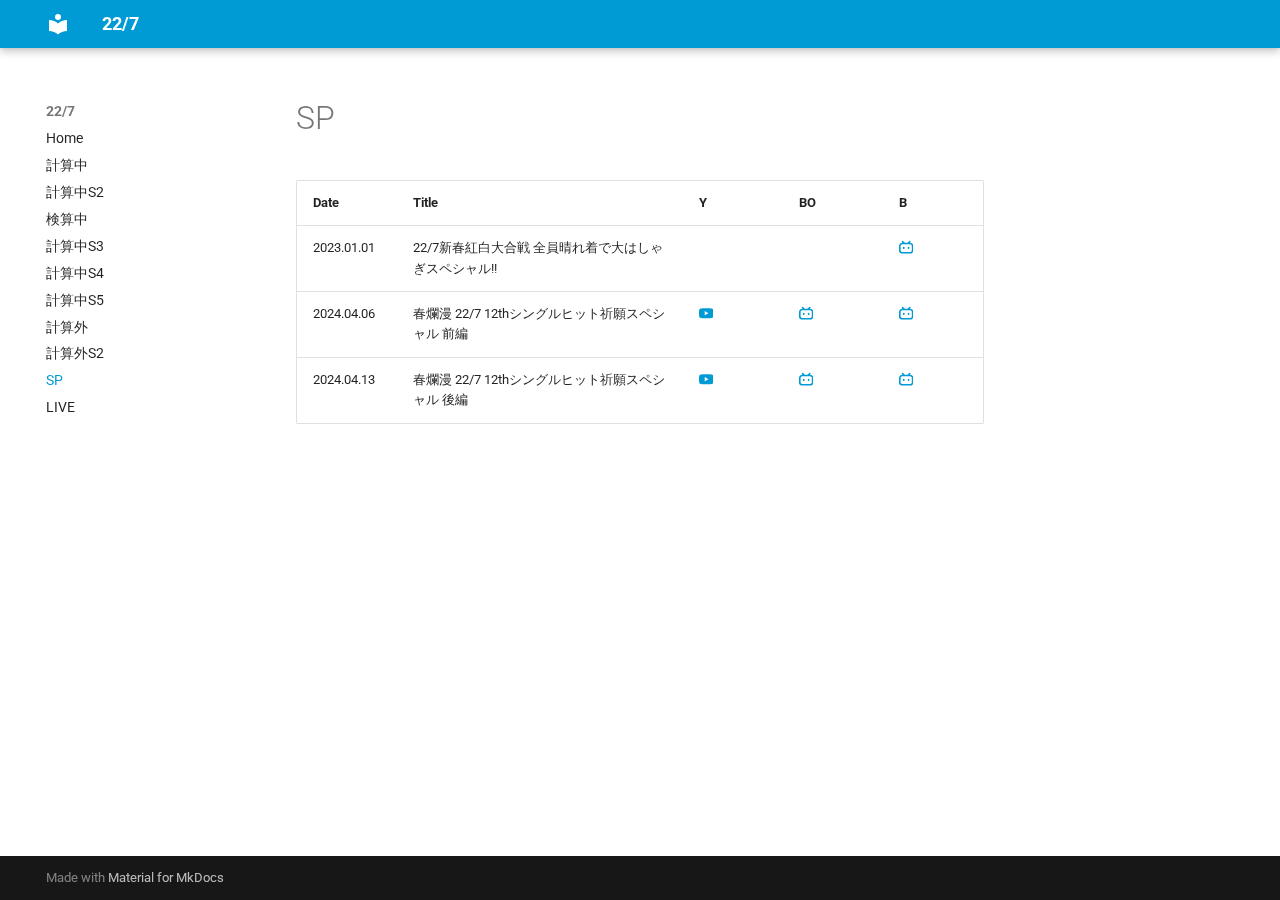
<file: sp/index.html>
<!doctype html>
<html lang="en" class="no-js">
  <head>
    
      <meta charset="utf-8">
      <meta name="viewport" content="width=device-width,initial-scale=1">
      
      
      
        <link rel="canonical" href="https://aki-192.github.io/nananiji/sp/">
      
      
        <link rel="prev" href="../keisangai-s2/">
      
      
        <link rel="next" href="../live/">
      
      
      <link rel="icon" href="../assets/images/favicon.png">
      <meta name="generator" content="mkdocs-1.6.1, mkdocs-material-9.6.11">
    
    
      
        <title>SP - 22/7</title>
      
    
    
      <link rel="stylesheet" href="../assets/stylesheets/main.4af4bdda.min.css">
      
        
        <link rel="stylesheet" href="../assets/stylesheets/palette.06af60db.min.css">
      
      


    
    
      
    
    
      
        
        
        <link rel="preconnect" href="https://fonts.gstatic.com" crossorigin>
        <link rel="stylesheet" href="https://fonts.googleapis.com/css?family=Roboto:300,300i,400,400i,700,700i%7CRoboto+Mono:400,400i,700,700i&display=fallback">
        <style>:root{--md-text-font:"Roboto";--md-code-font:"Roboto Mono"}</style>
      
    
    
      <link rel="stylesheet" href="../stylesheets/extra.css">
    
    <script>__md_scope=new URL("..",location),__md_hash=e=>[...e].reduce(((e,_)=>(e<<5)-e+_.charCodeAt(0)),0),__md_get=(e,_=localStorage,t=__md_scope)=>JSON.parse(_.getItem(t.pathname+"."+e)),__md_set=(e,_,t=localStorage,a=__md_scope)=>{try{t.setItem(a.pathname+"."+e,JSON.stringify(_))}catch(e){}}</script>
    
      

    
    
    
  </head>
  
  
    
    
    
    
    
    <body dir="ltr" data-md-color-scheme="default" data-md-color-primary="custom" data-md-color-accent="indigo">
  
    
    <input class="md-toggle" data-md-toggle="drawer" type="checkbox" id="__drawer" autocomplete="off">
    <input class="md-toggle" data-md-toggle="search" type="checkbox" id="__search" autocomplete="off">
    <label class="md-overlay" for="__drawer"></label>
    <div data-md-component="skip">
      
        
        <a href="#sp" class="md-skip">
          Skip to content
        </a>
      
    </div>
    <div data-md-component="announce">
      
    </div>
    
    
      

  

<header class="md-header md-header--shadow" data-md-component="header">
  <nav class="md-header__inner md-grid" aria-label="Header">
    <a href=".." title="22/7" class="md-header__button md-logo" aria-label="22/7" data-md-component="logo">
      
  
  <svg xmlns="http://www.w3.org/2000/svg" viewBox="0 0 24 24"><path d="M12 8a3 3 0 0 0 3-3 3 3 0 0 0-3-3 3 3 0 0 0-3 3 3 3 0 0 0 3 3m0 3.54C9.64 9.35 6.5 8 3 8v11c3.5 0 6.64 1.35 9 3.54 2.36-2.19 5.5-3.54 9-3.54V8c-3.5 0-6.64 1.35-9 3.54"/></svg>

    </a>
    <label class="md-header__button md-icon" for="__drawer">
      
      <svg xmlns="http://www.w3.org/2000/svg" viewBox="0 0 24 24"><path d="M3 6h18v2H3zm0 5h18v2H3zm0 5h18v2H3z"/></svg>
    </label>
    <div class="md-header__title" data-md-component="header-title">
      <div class="md-header__ellipsis">
        <div class="md-header__topic">
          <span class="md-ellipsis">
            22/7
          </span>
        </div>
        <div class="md-header__topic" data-md-component="header-topic">
          <span class="md-ellipsis">
            
              SP
            
          </span>
        </div>
      </div>
    </div>
    
      
    
    
    
    
    
  </nav>
  
</header>
    
    <div class="md-container" data-md-component="container">
      
      
        
          
        
      
      <main class="md-main" data-md-component="main">
        <div class="md-main__inner md-grid">
          
            
              
              <div class="md-sidebar md-sidebar--primary" data-md-component="sidebar" data-md-type="navigation" >
                <div class="md-sidebar__scrollwrap">
                  <div class="md-sidebar__inner">
                    



<nav class="md-nav md-nav--primary" aria-label="Navigation" data-md-level="0">
  <label class="md-nav__title" for="__drawer">
    <a href=".." title="22/7" class="md-nav__button md-logo" aria-label="22/7" data-md-component="logo">
      
  
  <svg xmlns="http://www.w3.org/2000/svg" viewBox="0 0 24 24"><path d="M12 8a3 3 0 0 0 3-3 3 3 0 0 0-3-3 3 3 0 0 0-3 3 3 3 0 0 0 3 3m0 3.54C9.64 9.35 6.5 8 3 8v11c3.5 0 6.64 1.35 9 3.54 2.36-2.19 5.5-3.54 9-3.54V8c-3.5 0-6.64 1.35-9 3.54"/></svg>

    </a>
    22/7
  </label>
  
  <ul class="md-nav__list" data-md-scrollfix>
    
      
      
  
  
  
  
    <li class="md-nav__item">
      <a href=".." class="md-nav__link">
        
  
  
  <span class="md-ellipsis">
    Home
    
  </span>
  

      </a>
    </li>
  

    
      
      
  
  
  
  
    <li class="md-nav__item">
      <a href="../keisanchu/" class="md-nav__link">
        
  
  
  <span class="md-ellipsis">
    計算中
    
  </span>
  

      </a>
    </li>
  

    
      
      
  
  
  
  
    <li class="md-nav__item">
      <a href="../keisanchu-s2/" class="md-nav__link">
        
  
  
  <span class="md-ellipsis">
    計算中S2
    
  </span>
  

      </a>
    </li>
  

    
      
      
  
  
  
  
    <li class="md-nav__item">
      <a href="../kensanchu/" class="md-nav__link">
        
  
  
  <span class="md-ellipsis">
    検算中
    
  </span>
  

      </a>
    </li>
  

    
      
      
  
  
  
  
    <li class="md-nav__item">
      <a href="../keisanchu-s3/" class="md-nav__link">
        
  
  
  <span class="md-ellipsis">
    計算中S3
    
  </span>
  

      </a>
    </li>
  

    
      
      
  
  
  
  
    <li class="md-nav__item">
      <a href="../keisanchu-s4/" class="md-nav__link">
        
  
  
  <span class="md-ellipsis">
    計算中S4
    
  </span>
  

      </a>
    </li>
  

    
      
      
  
  
  
  
    <li class="md-nav__item">
      <a href="../keisanchu-s5/" class="md-nav__link">
        
  
  
  <span class="md-ellipsis">
    計算中S5
    
  </span>
  

      </a>
    </li>
  

    
      
      
  
  
  
  
    <li class="md-nav__item">
      <a href="../keisangai/" class="md-nav__link">
        
  
  
  <span class="md-ellipsis">
    計算外
    
  </span>
  

      </a>
    </li>
  

    
      
      
  
  
  
  
    <li class="md-nav__item">
      <a href="../keisangai-s2/" class="md-nav__link">
        
  
  
  <span class="md-ellipsis">
    計算外S2
    
  </span>
  

      </a>
    </li>
  

    
      
      
  
  
    
  
  
  
    <li class="md-nav__item md-nav__item--active">
      
      <input class="md-nav__toggle md-toggle" type="checkbox" id="__toc">
      
      
        
      
      
      <a href="./" class="md-nav__link md-nav__link--active">
        
  
  
  <span class="md-ellipsis">
    SP
    
  </span>
  

      </a>
      
    </li>
  

    
      
      
  
  
  
  
    <li class="md-nav__item">
      <a href="../live/" class="md-nav__link">
        
  
  
  <span class="md-ellipsis">
    LIVE
    
  </span>
  

      </a>
    </li>
  

    
  </ul>
</nav>
                  </div>
                </div>
              </div>
            
            
              
              <div class="md-sidebar md-sidebar--secondary" data-md-component="sidebar" data-md-type="toc" >
                <div class="md-sidebar__scrollwrap">
                  <div class="md-sidebar__inner">
                    

<nav class="md-nav md-nav--secondary" aria-label="Table of contents">
  
  
  
    
  
  
</nav>
                  </div>
                </div>
              </div>
            
          
          
            <div class="md-content" data-md-component="content">
              <article class="md-content__inner md-typeset">
                
                  



<h1 id="sp">SP</h1>
<table>
<thead>
<tr>
<th>Date</th>
<th>Title</th>
<th>Y</th>
<th>BO</th>
<th>B</th>
</tr>
</thead>
<tbody>
<tr>
<td>2023.01.01</td>
<td>22/7新春紅白大合戦 全員晴れ着で大はしゃぎスペシャル!!</td>
<td></td>
<td></td>
<td><a href="https://www.bilibili.com/video/BV1W8411A7DR/"><span class="twemoji"><svg xmlns="http://www.w3.org/2000/svg" viewBox="0 0 24 24"><path d="M17.813 4.653h.854q2.266.08 3.773 1.574Q23.946 7.72 24 9.987v7.36q-.054 2.266-1.56 3.773c-1.506 1.507-2.262 1.524-3.773 1.56H5.333q-2.266-.054-3.773-1.56C.053 19.614.036 18.858 0 17.347v-7.36q.054-2.267 1.56-3.76t3.773-1.574h.774l-1.174-1.12a1.23 1.23 0 0 1-.373-.906q0-.534.373-.907l.027-.027q.4-.373.92-.373t.92.373L9.653 4.44q.107.106.187.213h4.267a.8.8 0 0 1 .16-.213l2.853-2.747q.4-.373.92-.373c.347 0 .662.151.929.4s.391.551.391.907q0 .532-.373.906zM5.333 7.24q-1.12.027-1.88.773-.76.748-.786 1.894v7.52q.026 1.146.786 1.893t1.88.773h13.334q1.12-.026 1.88-.773t.786-1.893v-7.52q-.026-1.147-.786-1.894t-1.88-.773zM8 11.107q.56 0 .933.373.375.374.4.96v1.173q-.025.586-.4.96-.373.375-.933.374c-.56-.001-.684-.125-.933-.374q-.375-.373-.4-.96V12.44q0-.56.386-.947.387-.386.947-.386m8 0q.56 0 .933.373.375.374.4.96v1.173q-.025.586-.4.96-.373.375-.933.374c-.56-.001-.684-.125-.933-.374q-.375-.373-.4-.96V12.44q.025-.586.4-.96.373-.373.933-.373"/></svg></span></a></td>
</tr>
<tr>
<td>2024.04.06</td>
<td>春爛漫 22/7 12thシングルヒット祈願スペシャル 前編</td>
<td><a href="https://www.youtube.com/watch?v=kXJhVMMN3tA"><span class="twemoji"><svg xmlns="http://www.w3.org/2000/svg" viewBox="0 0 24 24"><path d="M23.498 6.186a3.02 3.02 0 0 0-2.122-2.136C19.505 3.545 12 3.545 12 3.545s-7.505 0-9.377.505A3.02 3.02 0 0 0 .502 6.186C0 8.07 0 12 0 12s0 3.93.502 5.814a3.02 3.02 0 0 0 2.122 2.136c1.871.505 9.376.505 9.376.505s7.505 0 9.377-.505a3.02 3.02 0 0 0 2.122-2.136C24 15.93 24 12 24 12s0-3.93-.502-5.814M9.545 15.568V8.432L15.818 12z"/></svg></span></a></td>
<td><a href="https://www.bilibili.com/video/BV1gT421i7Yg/"><span class="twemoji"><svg xmlns="http://www.w3.org/2000/svg" viewBox="0 0 24 24"><path d="M17.813 4.653h.854q2.266.08 3.773 1.574Q23.946 7.72 24 9.987v7.36q-.054 2.266-1.56 3.773c-1.506 1.507-2.262 1.524-3.773 1.56H5.333q-2.266-.054-3.773-1.56C.053 19.614.036 18.858 0 17.347v-7.36q.054-2.267 1.56-3.76t3.773-1.574h.774l-1.174-1.12a1.23 1.23 0 0 1-.373-.906q0-.534.373-.907l.027-.027q.4-.373.92-.373t.92.373L9.653 4.44q.107.106.187.213h4.267a.8.8 0 0 1 .16-.213l2.853-2.747q.4-.373.92-.373c.347 0 .662.151.929.4s.391.551.391.907q0 .532-.373.906zM5.333 7.24q-1.12.027-1.88.773-.76.748-.786 1.894v7.52q.026 1.146.786 1.893t1.88.773h13.334q1.12-.026 1.88-.773t.786-1.893v-7.52q-.026-1.147-.786-1.894t-1.88-.773zM8 11.107q.56 0 .933.373.375.374.4.96v1.173q-.025.586-.4.96-.373.375-.933.374c-.56-.001-.684-.125-.933-.374q-.375-.373-.4-.96V12.44q0-.56.386-.947.387-.386.947-.386m8 0q.56 0 .933.373.375.374.4.96v1.173q-.025.586-.4.96-.373.375-.933.374c-.56-.001-.684-.125-.933-.374q-.375-.373-.4-.96V12.44q.025-.586.4-.96.373-.373.933-.373"/></svg></span></a></td>
<td><a href="https://www.bilibili.com/video/BV1wH4y1T7ER/"><span class="twemoji"><svg xmlns="http://www.w3.org/2000/svg" viewBox="0 0 24 24"><path d="M17.813 4.653h.854q2.266.08 3.773 1.574Q23.946 7.72 24 9.987v7.36q-.054 2.266-1.56 3.773c-1.506 1.507-2.262 1.524-3.773 1.56H5.333q-2.266-.054-3.773-1.56C.053 19.614.036 18.858 0 17.347v-7.36q.054-2.267 1.56-3.76t3.773-1.574h.774l-1.174-1.12a1.23 1.23 0 0 1-.373-.906q0-.534.373-.907l.027-.027q.4-.373.92-.373t.92.373L9.653 4.44q.107.106.187.213h4.267a.8.8 0 0 1 .16-.213l2.853-2.747q.4-.373.92-.373c.347 0 .662.151.929.4s.391.551.391.907q0 .532-.373.906zM5.333 7.24q-1.12.027-1.88.773-.76.748-.786 1.894v7.52q.026 1.146.786 1.893t1.88.773h13.334q1.12-.026 1.88-.773t.786-1.893v-7.52q-.026-1.147-.786-1.894t-1.88-.773zM8 11.107q.56 0 .933.373.375.374.4.96v1.173q-.025.586-.4.96-.373.375-.933.374c-.56-.001-.684-.125-.933-.374q-.375-.373-.4-.96V12.44q0-.56.386-.947.387-.386.947-.386m8 0q.56 0 .933.373.375.374.4.96v1.173q-.025.586-.4.96-.373.375-.933.374c-.56-.001-.684-.125-.933-.374q-.375-.373-.4-.96V12.44q.025-.586.4-.96.373-.373.933-.373"/></svg></span></a></td>
</tr>
<tr>
<td>2024.04.13</td>
<td>春爛漫 22/7 12thシングルヒット祈願スペシャル 後編</td>
<td><a href="https://www.youtube.com/watch?v=ce3pFoNimm0"><span class="twemoji"><svg xmlns="http://www.w3.org/2000/svg" viewBox="0 0 24 24"><path d="M23.498 6.186a3.02 3.02 0 0 0-2.122-2.136C19.505 3.545 12 3.545 12 3.545s-7.505 0-9.377.505A3.02 3.02 0 0 0 .502 6.186C0 8.07 0 12 0 12s0 3.93.502 5.814a3.02 3.02 0 0 0 2.122 2.136c1.871.505 9.376.505 9.376.505s7.505 0 9.377-.505a3.02 3.02 0 0 0 2.122-2.136C24 15.93 24 12 24 12s0-3.93-.502-5.814M9.545 15.568V8.432L15.818 12z"/></svg></span></a></td>
<td><a href="https://www.bilibili.com/video/BV1cn4y197oe/"><span class="twemoji"><svg xmlns="http://www.w3.org/2000/svg" viewBox="0 0 24 24"><path d="M17.813 4.653h.854q2.266.08 3.773 1.574Q23.946 7.72 24 9.987v7.36q-.054 2.266-1.56 3.773c-1.506 1.507-2.262 1.524-3.773 1.56H5.333q-2.266-.054-3.773-1.56C.053 19.614.036 18.858 0 17.347v-7.36q.054-2.267 1.56-3.76t3.773-1.574h.774l-1.174-1.12a1.23 1.23 0 0 1-.373-.906q0-.534.373-.907l.027-.027q.4-.373.92-.373t.92.373L9.653 4.44q.107.106.187.213h4.267a.8.8 0 0 1 .16-.213l2.853-2.747q.4-.373.92-.373c.347 0 .662.151.929.4s.391.551.391.907q0 .532-.373.906zM5.333 7.24q-1.12.027-1.88.773-.76.748-.786 1.894v7.52q.026 1.146.786 1.893t1.88.773h13.334q1.12-.026 1.88-.773t.786-1.893v-7.52q-.026-1.147-.786-1.894t-1.88-.773zM8 11.107q.56 0 .933.373.375.374.4.96v1.173q-.025.586-.4.96-.373.375-.933.374c-.56-.001-.684-.125-.933-.374q-.375-.373-.4-.96V12.44q0-.56.386-.947.387-.386.947-.386m8 0q.56 0 .933.373.375.374.4.96v1.173q-.025.586-.4.96-.373.375-.933.374c-.56-.001-.684-.125-.933-.374q-.375-.373-.4-.96V12.44q.025-.586.4-.96.373-.373.933-.373"/></svg></span></a></td>
<td><a href="https://www.bilibili.com/video/BV1Em411U71w/"><span class="twemoji"><svg xmlns="http://www.w3.org/2000/svg" viewBox="0 0 24 24"><path d="M17.813 4.653h.854q2.266.08 3.773 1.574Q23.946 7.72 24 9.987v7.36q-.054 2.266-1.56 3.773c-1.506 1.507-2.262 1.524-3.773 1.56H5.333q-2.266-.054-3.773-1.56C.053 19.614.036 18.858 0 17.347v-7.36q.054-2.267 1.56-3.76t3.773-1.574h.774l-1.174-1.12a1.23 1.23 0 0 1-.373-.906q0-.534.373-.907l.027-.027q.4-.373.92-.373t.92.373L9.653 4.44q.107.106.187.213h4.267a.8.8 0 0 1 .16-.213l2.853-2.747q.4-.373.92-.373c.347 0 .662.151.929.4s.391.551.391.907q0 .532-.373.906zM5.333 7.24q-1.12.027-1.88.773-.76.748-.786 1.894v7.52q.026 1.146.786 1.893t1.88.773h13.334q1.12-.026 1.88-.773t.786-1.893v-7.52q-.026-1.147-.786-1.894t-1.88-.773zM8 11.107q.56 0 .933.373.375.374.4.96v1.173q-.025.586-.4.96-.373.375-.933.374c-.56-.001-.684-.125-.933-.374q-.375-.373-.4-.96V12.44q0-.56.386-.947.387-.386.947-.386m8 0q.56 0 .933.373.375.374.4.96v1.173q-.025.586-.4.96-.373.375-.933.374c-.56-.001-.684-.125-.933-.374q-.375-.373-.4-.96V12.44q.025-.586.4-.96.373-.373.933-.373"/></svg></span></a></td>
</tr>
</tbody>
</table>







  
  






                
              </article>
            </div>
          
          
<script>var target=document.getElementById(location.hash.slice(1));target&&target.name&&(target.checked=target.name.startsWith("__tabbed_"))</script>
        </div>
        
      </main>
      
        <footer class="md-footer">
  
  <div class="md-footer-meta md-typeset">
    <div class="md-footer-meta__inner md-grid">
      <div class="md-copyright">
  
  
    Made with
    <a href="https://squidfunk.github.io/mkdocs-material/" target="_blank" rel="noopener">
      Material for MkDocs
    </a>
  
</div>
      
    </div>
  </div>
</footer>
      
    </div>
    <div class="md-dialog" data-md-component="dialog">
      <div class="md-dialog__inner md-typeset"></div>
    </div>
    
    
    
      
      <script id="__config" type="application/json">{"base": "..", "features": [], "search": "../assets/javascripts/workers/search.f8cc74c7.min.js", "tags": null, "translations": {"clipboard.copied": "Copied to clipboard", "clipboard.copy": "Copy to clipboard", "search.result.more.one": "1 more on this page", "search.result.more.other": "# more on this page", "search.result.none": "No matching documents", "search.result.one": "1 matching document", "search.result.other": "# matching documents", "search.result.placeholder": "Type to start searching", "search.result.term.missing": "Missing", "select.version": "Select version"}, "version": null}</script>
    
    
      <script src="../assets/javascripts/bundle.c8b220af.min.js"></script>
      
    
  </body>
</html>
</file>
<file: stylesheets/extra.css>
:root {
    --md-primary-fg-color: #009ad4;
    --md-accent-fg-color: #009ad4;
}
</file>
<file: assets/stylesheets/main.4af4bdda.min.css>
@charset "UTF-8";html{-webkit-text-size-adjust:none;-moz-text-size-adjust:none;text-size-adjust:none;box-sizing:border-box}*,:after,:before{box-sizing:inherit}@media (prefers-reduced-motion){*,:after,:before{transition:none!important}}body{margin:0}a,button,input,label{-webkit-tap-highlight-color:transparent}a{color:inherit;text-decoration:none}hr{border:0;box-sizing:initial;display:block;height:.05rem;overflow:visible;padding:0}small{font-size:80%}sub,sup{line-height:1em}img{border-style:none}table{border-collapse:initial;border-spacing:0}td,th{font-weight:400;vertical-align:top}button{background:#0000;border:0;font-family:inherit;font-size:inherit;margin:0;padding:0}input{border:0;outline:none}:root{--md-primary-fg-color:#4051b5;--md-primary-fg-color--light:#5d6cc0;--md-primary-fg-color--dark:#303fa1;--md-primary-bg-color:#fff;--md-primary-bg-color--light:#ffffffb3;--md-accent-fg-color:#526cfe;--md-accent-fg-color--transparent:#526cfe1a;--md-accent-bg-color:#fff;--md-accent-bg-color--light:#ffffffb3}[data-md-color-scheme=default]{color-scheme:light}[data-md-color-scheme=default] img[src$="#gh-dark-mode-only"],[data-md-color-scheme=default] img[src$="#only-dark"]{display:none}:root,[data-md-color-scheme=default]{--md-hue:225deg;--md-default-fg-color:#000000de;--md-default-fg-color--light:#0000008a;--md-default-fg-color--lighter:#00000052;--md-default-fg-color--lightest:#00000012;--md-default-bg-color:#fff;--md-default-bg-color--light:#ffffffb3;--md-default-bg-color--lighter:#ffffff4d;--md-default-bg-color--lightest:#ffffff1f;--md-code-fg-color:#36464e;--md-code-bg-color:#f5f5f5;--md-code-hl-color:#4287ff;--md-code-hl-color--light:#4287ff1a;--md-code-hl-number-color:#d52a2a;--md-code-hl-special-color:#db1457;--md-code-hl-function-color:#a846b9;--md-code-hl-constant-color:#6e59d9;--md-code-hl-keyword-color:#3f6ec6;--md-code-hl-string-color:#1c7d4d;--md-code-hl-name-color:var(--md-code-fg-color);--md-code-hl-operator-color:var(--md-default-fg-color--light);--md-code-hl-punctuation-color:var(--md-default-fg-color--light);--md-code-hl-comment-color:var(--md-default-fg-color--light);--md-code-hl-generic-color:var(--md-default-fg-color--light);--md-code-hl-variable-color:var(--md-default-fg-color--light);--md-typeset-color:var(--md-default-fg-color);--md-typeset-a-color:var(--md-primary-fg-color);--md-typeset-del-color:#f5503d26;--md-typeset-ins-color:#0bd57026;--md-typeset-kbd-color:#fafafa;--md-typeset-kbd-accent-color:#fff;--md-typeset-kbd-border-color:#b8b8b8;--md-typeset-mark-color:#ffff0080;--md-typeset-table-color:#0000001f;--md-typeset-table-color--light:rgba(0,0,0,.035);--md-admonition-fg-color:var(--md-default-fg-color);--md-admonition-bg-color:var(--md-default-bg-color);--md-warning-fg-color:#000000de;--md-warning-bg-color:#ff9;--md-footer-fg-color:#fff;--md-footer-fg-color--light:#ffffffb3;--md-footer-fg-color--lighter:#ffffff73;--md-footer-bg-color:#000000de;--md-footer-bg-color--dark:#00000052;--md-shadow-z1:0 0.2rem 0.5rem #0000000d,0 0 0.05rem #0000001a;--md-shadow-z2:0 0.2rem 0.5rem #0000001a,0 0 0.05rem #00000040;--md-shadow-z3:0 0.2rem 0.5rem #0003,0 0 0.05rem #00000059}.md-icon svg{fill:currentcolor;display:block;height:1.2rem;width:1.2rem}body{-webkit-font-smoothing:antialiased;-moz-osx-font-smoothing:grayscale;--md-text-font-family:var(--md-text-font,_),-apple-system,BlinkMacSystemFont,Helvetica,Arial,sans-serif;--md-code-font-family:var(--md-code-font,_),SFMono-Regular,Consolas,Menlo,monospace}aside,body,input{font-feature-settings:"kern","liga";color:var(--md-typeset-color);font-family:var(--md-text-font-family)}code,kbd,pre{font-feature-settings:"kern";font-family:var(--md-code-font-family)}:root{--md-typeset-table-sort-icon:url('data:image/svg+xml;charset=utf-8,<svg xmlns="http://www.w3.org/2000/svg" viewBox="0 0 24 24"><path d="m18 21-4-4h3V7h-3l4-4 4 4h-3v10h3M2 19v-2h10v2M2 13v-2h7v2M2 7V5h4v2z"/></svg>');--md-typeset-table-sort-icon--asc:url('data:image/svg+xml;charset=utf-8,<svg xmlns="http://www.w3.org/2000/svg" viewBox="0 0 24 24"><path d="M19 17h3l-4 4-4-4h3V3h2M2 17h10v2H2M6 5v2H2V5m0 6h7v2H2z"/></svg>');--md-typeset-table-sort-icon--desc:url('data:image/svg+xml;charset=utf-8,<svg xmlns="http://www.w3.org/2000/svg" viewBox="0 0 24 24"><path d="M19 7h3l-4-4-4 4h3v14h2M2 17h10v2H2M6 5v2H2V5m0 6h7v2H2z"/></svg>')}.md-typeset{-webkit-print-color-adjust:exact;color-adjust:exact;font-size:.8rem;line-height:1.6;overflow-wrap:break-word}@media print{.md-typeset{font-size:.68rem}}.md-typeset blockquote,.md-typeset dl,.md-typeset figure,.md-typeset ol,.md-typeset pre,.md-typeset ul{margin-bottom:1em;margin-top:1em}.md-typeset h1{color:var(--md-default-fg-color--light);font-size:2em;line-height:1.3;margin:0 0 1.25em}.md-typeset h1,.md-typeset h2{font-weight:300;letter-spacing:-.01em}.md-typeset h2{font-size:1.5625em;line-height:1.4;margin:1.6em 0 .64em}.md-typeset h3{font-size:1.25em;font-weight:400;letter-spacing:-.01em;line-height:1.5;margin:1.6em 0 .8em}.md-typeset h2+h3{margin-top:.8em}.md-typeset h4{font-weight:700;letter-spacing:-.01em;margin:1em 0}.md-typeset h5,.md-typeset h6{color:var(--md-default-fg-color--light);font-size:.8em;font-weight:700;letter-spacing:-.01em;margin:1.25em 0}.md-typeset h5{text-transform:uppercase}.md-typeset h5 code{text-transform:none}.md-typeset hr{border-bottom:.05rem solid var(--md-default-fg-color--lightest);display:flow-root;margin:1.5em 0}.md-typeset a{color:var(--md-typeset-a-color);word-break:break-word}.md-typeset a,.md-typeset a:before{transition:color 125ms}.md-typeset a:focus,.md-typeset a:hover{color:var(--md-accent-fg-color)}.md-typeset a:focus code,.md-typeset a:hover code{background-color:var(--md-accent-fg-color--transparent)}.md-typeset a code{color:currentcolor;transition:background-color 125ms}.md-typeset a.focus-visible{outline-color:var(--md-accent-fg-color);outline-offset:.2rem}.md-typeset code,.md-typeset kbd,.md-typeset pre{color:var(--md-code-fg-color);direction:ltr;font-variant-ligatures:none}@media print{.md-typeset code,.md-typeset kbd,.md-typeset pre{white-space:pre-wrap}}.md-typeset code{background-color:var(--md-code-bg-color);border-radius:.1rem;-webkit-box-decoration-break:clone;box-decoration-break:clone;font-size:.85em;padding:0 .2941176471em;word-break:break-word}.md-typeset code:not(.focus-visible){-webkit-tap-highlight-color:transparent;outline:none}.md-typeset pre{display:flow-root;line-height:1.4;position:relative}.md-typeset pre>code{-webkit-box-decoration-break:slice;box-decoration-break:slice;box-shadow:none;display:block;margin:0;outline-color:var(--md-accent-fg-color);overflow:auto;padding:.7720588235em 1.1764705882em;scrollbar-color:var(--md-default-fg-color--lighter) #0000;scrollbar-width:thin;touch-action:auto;word-break:normal}.md-typeset pre>code:hover{scrollbar-color:var(--md-accent-fg-color) #0000}.md-typeset pre>code::-webkit-scrollbar{height:.2rem;width:.2rem}.md-typeset pre>code::-webkit-scrollbar-thumb{background-color:var(--md-default-fg-color--lighter)}.md-typeset pre>code::-webkit-scrollbar-thumb:hover{background-color:var(--md-accent-fg-color)}.md-typeset kbd{background-color:var(--md-typeset-kbd-color);border-radius:.1rem;box-shadow:0 .1rem 0 .05rem var(--md-typeset-kbd-border-color),0 .1rem 0 var(--md-typeset-kbd-border-color),0 -.1rem .2rem var(--md-typeset-kbd-accent-color) inset;color:var(--md-default-fg-color);display:inline-block;font-size:.75em;padding:0 .6666666667em;vertical-align:text-top;word-break:break-word}.md-typeset mark{background-color:var(--md-typeset-mark-color);-webkit-box-decoration-break:clone;box-decoration-break:clone;color:inherit;word-break:break-word}.md-typeset abbr{border-bottom:.05rem dotted var(--md-default-fg-color--light);cursor:help;text-decoration:none}.md-typeset small{opacity:.75}[dir=ltr] .md-typeset sub,[dir=ltr] .md-typeset sup{margin-left:.078125em}[dir=rtl] .md-typeset sub,[dir=rtl] .md-typeset sup{margin-right:.078125em}[dir=ltr] .md-typeset blockquote{padding-left:.6rem}[dir=rtl] .md-typeset blockquote{padding-right:.6rem}[dir=ltr] .md-typeset blockquote{border-left:.2rem solid var(--md-default-fg-color--lighter)}[dir=rtl] .md-typeset blockquote{border-right:.2rem solid var(--md-default-fg-color--lighter)}.md-typeset blockquote{color:var(--md-default-fg-color--light);margin-left:0;margin-right:0}.md-typeset ul{list-style-type:disc}.md-typeset ul[type]{list-style-type:revert-layer}[dir=ltr] .md-typeset ol,[dir=ltr] .md-typeset ul{margin-left:.625em}[dir=rtl] .md-typeset ol,[dir=rtl] .md-typeset ul{margin-right:.625em}.md-typeset ol,.md-typeset ul{padding:0}.md-typeset ol:not([hidden]),.md-typeset ul:not([hidden]){display:flow-root}.md-typeset ol ol,.md-typeset ul ol{list-style-type:lower-alpha}.md-typeset ol ol ol,.md-typeset ul ol ol{list-style-type:lower-roman}.md-typeset ol ol ol ol,.md-typeset ul ol ol ol{list-style-type:upper-alpha}.md-typeset ol ol ol ol ol,.md-typeset ul ol ol ol ol{list-style-type:upper-roman}.md-typeset ol[type],.md-typeset ul[type]{list-style-type:revert-layer}[dir=ltr] .md-typeset ol li,[dir=ltr] .md-typeset ul li{margin-left:1.25em}[dir=rtl] .md-typeset ol li,[dir=rtl] .md-typeset ul li{margin-right:1.25em}.md-typeset ol li,.md-typeset ul li{margin-bottom:.5em}.md-typeset ol li blockquote,.md-typeset ol li p,.md-typeset ul li blockquote,.md-typeset ul li p{margin:.5em 0}.md-typeset ol li:last-child,.md-typeset ul li:last-child{margin-bottom:0}[dir=ltr] .md-typeset ol li ol,[dir=ltr] .md-typeset ol li ul,[dir=ltr] .md-typeset ul li ol,[dir=ltr] .md-typeset ul li ul{margin-left:.625em}[dir=rtl] .md-typeset ol li ol,[dir=rtl] .md-typeset ol li ul,[dir=rtl] .md-typeset ul li ol,[dir=rtl] .md-typeset ul li ul{margin-right:.625em}.md-typeset ol li ol,.md-typeset ol li ul,.md-typeset ul li ol,.md-typeset ul li ul{margin-bottom:.5em;margin-top:.5em}[dir=ltr] .md-typeset dd{margin-left:1.875em}[dir=rtl] .md-typeset dd{margin-right:1.875em}.md-typeset dd{margin-bottom:1.5em;margin-top:1em}.md-typeset img,.md-typeset svg,.md-typeset video{height:auto;max-width:100%}.md-typeset img[align=left]{margin:1em 1em 1em 0}.md-typeset img[align=right]{margin:1em 0 1em 1em}.md-typeset img[align]:only-child{margin-top:0}.md-typeset figure{display:flow-root;margin:1em auto;max-width:100%;text-align:center;width:-moz-fit-content;width:fit-content}.md-typeset figure img{display:block;margin:0 auto}.md-typeset figcaption{font-style:italic;margin:1em auto;max-width:24rem}.md-typeset iframe{max-width:100%}.md-typeset table:not([class]){background-color:var(--md-default-bg-color);border:.05rem solid var(--md-typeset-table-color);border-radius:.1rem;display:inline-block;font-size:.64rem;max-width:100%;overflow:auto;touch-action:auto}@media print{.md-typeset table:not([class]){display:table}}.md-typeset table:not([class])+*{margin-top:1.5em}.md-typeset table:not([class]) td>:first-child,.md-typeset table:not([class]) th>:first-child{margin-top:0}.md-typeset table:not([class]) td>:last-child,.md-typeset table:not([class]) th>:last-child{margin-bottom:0}.md-typeset table:not([class]) td:not([align]),.md-typeset table:not([class]) th:not([align]){text-align:left}[dir=rtl] .md-typeset table:not([class]) td:not([align]),[dir=rtl] .md-typeset table:not([class]) th:not([align]){text-align:right}.md-typeset table:not([class]) th{font-weight:700;min-width:5rem;padding:.9375em 1.25em;vertical-align:top}.md-typeset table:not([class]) td{border-top:.05rem solid var(--md-typeset-table-color);padding:.9375em 1.25em;vertical-align:top}.md-typeset table:not([class]) tbody tr{transition:background-color 125ms}.md-typeset table:not([class]) tbody tr:hover{background-color:var(--md-typeset-table-color--light);box-shadow:0 .05rem 0 var(--md-default-bg-color) inset}.md-typeset table:not([class]) a{word-break:normal}.md-typeset table th[role=columnheader]{cursor:pointer}[dir=ltr] .md-typeset table th[role=columnheader]:after{margin-left:.5em}[dir=rtl] .md-typeset table th[role=columnheader]:after{margin-right:.5em}.md-typeset table th[role=columnheader]:after{content:"";display:inline-block;height:1.2em;-webkit-mask-image:var(--md-typeset-table-sort-icon);mask-image:var(--md-typeset-table-sort-icon);-webkit-mask-repeat:no-repeat;mask-repeat:no-repeat;-webkit-mask-size:contain;mask-size:contain;transition:background-color 125ms;vertical-align:text-bottom;width:1.2em}.md-typeset table th[role=columnheader]:hover:after{background-color:var(--md-default-fg-color--lighter)}.md-typeset table th[role=columnheader][aria-sort=ascending]:after{background-color:var(--md-default-fg-color--light);-webkit-mask-image:var(--md-typeset-table-sort-icon--asc);mask-image:var(--md-typeset-table-sort-icon--asc)}.md-typeset table th[role=columnheader][aria-sort=descending]:after{background-color:var(--md-default-fg-color--light);-webkit-mask-image:var(--md-typeset-table-sort-icon--desc);mask-image:var(--md-typeset-table-sort-icon--desc)}.md-typeset__scrollwrap{margin:1em -.8rem;overflow-x:auto;touch-action:auto}.md-typeset__table{display:inline-block;margin-bottom:.5em;padding:0 .8rem}@media print{.md-typeset__table{display:block}}html .md-typeset__table table{display:table;margin:0;overflow:hidden;width:100%}@media screen and (max-width:44.984375em){.md-content__inner>pre{margin:1em -.8rem}.md-content__inner>pre code{border-radius:0}}.md-typeset .md-author{border-radius:100%;display:block;flex-shrink:0;height:1.6rem;overflow:hidden;position:relative;transition:color 125ms,transform 125ms;width:1.6rem}.md-typeset .md-author img{display:block}.md-typeset .md-author--more{background:var(--md-default-fg-color--lightest);color:var(--md-default-fg-color--lighter);font-size:.6rem;font-weight:700;line-height:1.6rem;text-align:center}.md-typeset .md-author--long{height:2.4rem;width:2.4rem}.md-typeset a.md-author{transform:scale(1)}.md-typeset a.md-author img{border-radius:100%;filter:grayscale(100%) opacity(75%);transition:filter 125ms}.md-typeset a.md-author:focus,.md-typeset a.md-author:hover{transform:scale(1.1);z-index:1}.md-typeset a.md-author:focus img,.md-typeset a.md-author:hover img{filter:grayscale(0)}.md-banner{background-color:var(--md-footer-bg-color);color:var(--md-footer-fg-color);overflow:auto}@media print{.md-banner{display:none}}.md-banner--warning{background-color:var(--md-warning-bg-color);color:var(--md-warning-fg-color)}.md-banner__inner{font-size:.7rem;margin:.6rem auto;padding:0 .8rem}[dir=ltr] .md-banner__button{float:right}[dir=rtl] .md-banner__button{float:left}.md-banner__button{color:inherit;cursor:pointer;transition:opacity .25s}.no-js .md-banner__button{display:none}.md-banner__button:hover{opacity:.7}html{font-size:125%;height:100%;overflow-x:hidden}@media screen and (min-width:100em){html{font-size:137.5%}}@media screen and (min-width:125em){html{font-size:150%}}body{background-color:var(--md-default-bg-color);display:flex;flex-direction:column;font-size:.5rem;min-height:100%;position:relative;width:100%}@media print{body{display:block}}@media screen and (max-width:59.984375em){body[data-md-scrolllock]{position:fixed}}.md-grid{margin-left:auto;margin-right:auto;max-width:61rem}.md-container{display:flex;flex-direction:column;flex-grow:1}@media print{.md-container{display:block}}.md-main{flex-grow:1}.md-main__inner{display:flex;height:100%;margin-top:1.5rem}.md-ellipsis{overflow:hidden;text-overflow:ellipsis}.md-toggle{display:none}.md-option{height:0;opacity:0;position:absolute;width:0}.md-option:checked+label:not([hidden]){display:block}.md-option.focus-visible+label{outline-color:var(--md-accent-fg-color);outline-style:auto}.md-skip{background-color:var(--md-default-fg-color);border-radius:.1rem;color:var(--md-default-bg-color);font-size:.64rem;margin:.5rem;opacity:0;outline-color:var(--md-accent-fg-color);padding:.3rem .5rem;position:fixed;transform:translateY(.4rem);z-index:-1}.md-skip:focus{opacity:1;transform:translateY(0);transition:transform .25s cubic-bezier(.4,0,.2,1),opacity 175ms 75ms;z-index:10}@page{margin:25mm}:root{--md-clipboard-icon:url('data:image/svg+xml;charset=utf-8,<svg xmlns="http://www.w3.org/2000/svg" viewBox="0 0 24 24"><path d="M19 21H8V7h11m0-2H8a2 2 0 0 0-2 2v14a2 2 0 0 0 2 2h11a2 2 0 0 0 2-2V7a2 2 0 0 0-2-2m-3-4H4a2 2 0 0 0-2 2v14h2V3h12z"/></svg>')}.md-clipboard{border-radius:.1rem;color:var(--md-default-fg-color--lightest);cursor:pointer;height:1.5em;outline-color:var(--md-accent-fg-color);outline-offset:.1rem;position:absolute;right:.5em;top:.5em;transition:color .25s;width:1.5em;z-index:1}@media print{.md-clipboard{display:none}}.md-clipboard:not(.focus-visible){-webkit-tap-highlight-color:transparent;outline:none}:hover>.md-clipboard{color:var(--md-default-fg-color--light)}.md-clipboard:focus,.md-clipboard:hover{color:var(--md-accent-fg-color)}.md-clipboard:after{background-color:currentcolor;content:"";display:block;height:1.125em;margin:0 auto;-webkit-mask-image:var(--md-clipboard-icon);mask-image:var(--md-clipboard-icon);-webkit-mask-position:center;mask-position:center;-webkit-mask-repeat:no-repeat;mask-repeat:no-repeat;-webkit-mask-size:contain;mask-size:contain;width:1.125em}.md-clipboard--inline{cursor:pointer}.md-clipboard--inline code{transition:color .25s,background-color .25s}.md-clipboard--inline:focus code,.md-clipboard--inline:hover code{background-color:var(--md-accent-fg-color--transparent);color:var(--md-accent-fg-color)}.md-typeset .md-code__content{display:grid}@keyframes consent{0%{opacity:0;transform:translateY(100%)}to{opacity:1;transform:translateY(0)}}@keyframes overlay{0%{opacity:0}to{opacity:1}}.md-consent__overlay{animation:overlay .25s both;-webkit-backdrop-filter:blur(.1rem);backdrop-filter:blur(.1rem);background-color:#0000008a;height:100%;opacity:1;position:fixed;top:0;width:100%;z-index:5}.md-consent__inner{animation:consent .5s cubic-bezier(.1,.7,.1,1) both;background-color:var(--md-default-bg-color);border:0;border-radius:.1rem;bottom:0;box-shadow:0 0 .2rem #0000001a,0 .2rem .4rem #0003;max-height:100%;overflow:auto;padding:0;position:fixed;width:100%;z-index:5}.md-consent__form{padding:.8rem}.md-consent__settings{display:none;margin:1em 0}input:checked+.md-consent__settings{display:block}.md-consent__controls{margin-bottom:.8rem}.md-typeset .md-consent__controls .md-button{display:inline}@media screen and (max-width:44.984375em){.md-typeset .md-consent__controls .md-button{display:block;margin-top:.4rem;text-align:center;width:100%}}.md-consent label{cursor:pointer}.md-content{flex-grow:1;min-width:0}.md-content__inner{margin:0 .8rem 1.2rem;padding-top:.6rem}@media screen and (min-width:76.25em){[dir=ltr] .md-sidebar--primary:not([hidden])~.md-content>.md-content__inner{margin-left:1.2rem}[dir=ltr] .md-sidebar--secondary:not([hidden])~.md-content>.md-content__inner,[dir=rtl] .md-sidebar--primary:not([hidden])~.md-content>.md-content__inner{margin-right:1.2rem}[dir=rtl] .md-sidebar--secondary:not([hidden])~.md-content>.md-content__inner{margin-left:1.2rem}}.md-content__inner:before{content:"";display:block;height:.4rem}.md-content__inner>:last-child{margin-bottom:0}[dir=ltr] .md-content__button{float:right}[dir=rtl] .md-content__button{float:left}[dir=ltr] .md-content__button{margin-left:.4rem}[dir=rtl] .md-content__button{margin-right:.4rem}.md-content__button{margin:.4rem 0;padding:0}@media print{.md-content__button{display:none}}.md-typeset .md-content__button{color:var(--md-default-fg-color--lighter)}.md-content__button svg{display:inline;vertical-align:top}[dir=rtl] .md-content__button svg{transform:scaleX(-1)}[dir=ltr] .md-dialog{right:.8rem}[dir=rtl] .md-dialog{left:.8rem}.md-dialog{background-color:var(--md-default-fg-color);border-radius:.1rem;bottom:.8rem;box-shadow:var(--md-shadow-z3);min-width:11.1rem;opacity:0;padding:.4rem .6rem;pointer-events:none;position:fixed;transform:translateY(100%);transition:transform 0ms .4s,opacity .4s;z-index:4}@media print{.md-dialog{display:none}}.md-dialog--active{opacity:1;pointer-events:auto;transform:translateY(0);transition:transform .4s cubic-bezier(.075,.85,.175,1),opacity .4s}.md-dialog__inner{color:var(--md-default-bg-color);font-size:.7rem}.md-feedback{margin:2em 0 1em;text-align:center}.md-feedback fieldset{border:none;margin:0;padding:0}.md-feedback__title{font-weight:700;margin:1em auto}.md-feedback__inner{position:relative}.md-feedback__list{display:flex;flex-wrap:wrap;place-content:baseline center;position:relative}.md-feedback__list:hover .md-icon:not(:disabled){color:var(--md-default-fg-color--lighter)}:disabled .md-feedback__list{min-height:1.8rem}.md-feedback__icon{color:var(--md-default-fg-color--light);cursor:pointer;flex-shrink:0;margin:0 .1rem;transition:color 125ms}.md-feedback__icon:not(:disabled).md-icon:hover{color:var(--md-accent-fg-color)}.md-feedback__icon:disabled{color:var(--md-default-fg-color--lightest);pointer-events:none}.md-feedback__note{opacity:0;position:relative;transform:translateY(.4rem);transition:transform .4s cubic-bezier(.1,.7,.1,1),opacity .15s}.md-feedback__note>*{margin:0 auto;max-width:16rem}:disabled .md-feedback__note{opacity:1;transform:translateY(0)}@media print{.md-feedback{display:none}}.md-footer{background-color:var(--md-footer-bg-color);color:var(--md-footer-fg-color)}@media print{.md-footer{display:none}}.md-footer__inner{justify-content:space-between;overflow:auto;padding:.2rem}.md-footer__inner:not([hidden]){display:flex}.md-footer__link{align-items:end;display:flex;flex-grow:0.01;margin-bottom:.4rem;margin-top:1rem;max-width:100%;outline-color:var(--md-accent-fg-color);overflow:hidden;transition:opacity .25s}.md-footer__link:focus,.md-footer__link:hover{opacity:.7}[dir=rtl] .md-footer__link svg{transform:scaleX(-1)}@media screen and (max-width:44.984375em){.md-footer__link--prev{flex-shrink:0}.md-footer__link--prev .md-footer__title{display:none}}[dir=ltr] .md-footer__link--next{margin-left:auto}[dir=rtl] .md-footer__link--next{margin-right:auto}.md-footer__link--next{text-align:right}[dir=rtl] .md-footer__link--next{text-align:left}.md-footer__title{flex-grow:1;font-size:.9rem;margin-bottom:.7rem;max-width:calc(100% - 2.4rem);padding:0 1rem;white-space:nowrap}.md-footer__button{margin:.2rem;padding:.4rem}.md-footer__direction{font-size:.64rem;opacity:.7}.md-footer-meta{background-color:var(--md-footer-bg-color--dark)}.md-footer-meta__inner{display:flex;flex-wrap:wrap;justify-content:space-between;padding:.2rem}html .md-footer-meta.md-typeset a{color:var(--md-footer-fg-color--light)}html .md-footer-meta.md-typeset a:focus,html .md-footer-meta.md-typeset a:hover{color:var(--md-footer-fg-color)}.md-copyright{color:var(--md-footer-fg-color--lighter);font-size:.64rem;margin:auto .6rem;padding:.4rem 0;width:100%}@media screen and (min-width:45em){.md-copyright{width:auto}}.md-copyright__highlight{color:var(--md-footer-fg-color--light)}.md-social{display:inline-flex;gap:.2rem;margin:0 .4rem;padding:.2rem 0 .6rem}@media screen and (min-width:45em){.md-social{padding:.6rem 0}}.md-social__link{display:inline-block;height:1.6rem;text-align:center;width:1.6rem}.md-social__link:before{line-height:1.9}.md-social__link svg{fill:currentcolor;max-height:.8rem;vertical-align:-25%}.md-typeset .md-button{border:.1rem solid;border-radius:.1rem;color:var(--md-primary-fg-color);cursor:pointer;display:inline-block;font-weight:700;padding:.625em 2em;transition:color 125ms,background-color 125ms,border-color 125ms}.md-typeset .md-button--primary{background-color:var(--md-primary-fg-color);border-color:var(--md-primary-fg-color);color:var(--md-primary-bg-color)}.md-typeset .md-button:focus,.md-typeset .md-button:hover{background-color:var(--md-accent-fg-color);border-color:var(--md-accent-fg-color);color:var(--md-accent-bg-color)}[dir=ltr] .md-typeset .md-input{border-top-left-radius:.1rem}[dir=ltr] .md-typeset .md-input,[dir=rtl] .md-typeset .md-input{border-top-right-radius:.1rem}[dir=rtl] .md-typeset .md-input{border-top-left-radius:.1rem}.md-typeset .md-input{border-bottom:.1rem solid var(--md-default-fg-color--lighter);box-shadow:var(--md-shadow-z1);font-size:.8rem;height:1.8rem;padding:0 .6rem;transition:border .25s,box-shadow .25s}.md-typeset .md-input:focus,.md-typeset .md-input:hover{border-bottom-color:var(--md-accent-fg-color);box-shadow:var(--md-shadow-z2)}.md-typeset .md-input--stretch{width:100%}.md-header{background-color:var(--md-primary-fg-color);box-shadow:0 0 .2rem #0000,0 .2rem .4rem #0000;color:var(--md-primary-bg-color);display:block;left:0;position:sticky;right:0;top:0;z-index:4}@media print{.md-header{display:none}}.md-header[hidden]{transform:translateY(-100%);transition:transform .25s cubic-bezier(.8,0,.6,1),box-shadow .25s}.md-header--shadow{box-shadow:0 0 .2rem #0000001a,0 .2rem .4rem #0003;transition:transform .25s cubic-bezier(.1,.7,.1,1),box-shadow .25s}.md-header__inner{align-items:center;display:flex;padding:0 .2rem}.md-header__button{color:currentcolor;cursor:pointer;margin:.2rem;outline-color:var(--md-accent-fg-color);padding:.4rem;position:relative;transition:opacity .25s;vertical-align:middle;z-index:1}.md-header__button:hover{opacity:.7}.md-header__button:not([hidden]){display:inline-block}.md-header__button:not(.focus-visible){-webkit-tap-highlight-color:transparent;outline:none}.md-header__button.md-logo{margin:.2rem;padding:.4rem}@media screen and (max-width:76.234375em){.md-header__button.md-logo{display:none}}.md-header__button.md-logo img,.md-header__button.md-logo svg{fill:currentcolor;display:block;height:1.2rem;width:auto}@media screen and (min-width:60em){.md-header__button[for=__search]{display:none}}.no-js .md-header__button[for=__search]{display:none}[dir=rtl] .md-header__button[for=__search] svg{transform:scaleX(-1)}@media screen and (min-width:76.25em){.md-header__button[for=__drawer]{display:none}}.md-header__topic{display:flex;max-width:100%;position:absolute;transition:transform .4s cubic-bezier(.1,.7,.1,1),opacity .15s;white-space:nowrap}.md-header__topic+.md-header__topic{opacity:0;pointer-events:none;transform:translateX(1.25rem);transition:transform .4s cubic-bezier(1,.7,.1,.1),opacity .15s;z-index:-1}[dir=rtl] .md-header__topic+.md-header__topic{transform:translateX(-1.25rem)}.md-header__topic:first-child{font-weight:700}[dir=ltr] .md-header__title{margin-left:1rem;margin-right:.4rem}[dir=rtl] .md-header__title{margin-left:.4rem;margin-right:1rem}.md-header__title{flex-grow:1;font-size:.9rem;height:2.4rem;line-height:2.4rem}.md-header__title--active .md-header__topic{opacity:0;pointer-events:none;transform:translateX(-1.25rem);transition:transform .4s cubic-bezier(1,.7,.1,.1),opacity .15s;z-index:-1}[dir=rtl] .md-header__title--active .md-header__topic{transform:translateX(1.25rem)}.md-header__title--active .md-header__topic+.md-header__topic{opacity:1;pointer-events:auto;transform:translateX(0);transition:transform .4s cubic-bezier(.1,.7,.1,1),opacity .15s;z-index:0}.md-header__title>.md-header__ellipsis{height:100%;position:relative;width:100%}.md-header__option{display:flex;flex-shrink:0;max-width:100%;transition:max-width 0ms .25s,opacity .25s .25s;white-space:nowrap}[data-md-toggle=search]:checked~.md-header .md-header__option{max-width:0;opacity:0;transition:max-width 0ms,opacity 0ms}.md-header__option>input{bottom:0}.md-header__source{display:none}@media screen and (min-width:60em){[dir=ltr] .md-header__source{margin-left:1rem}[dir=rtl] .md-header__source{margin-right:1rem}.md-header__source{display:block;max-width:11.7rem;width:11.7rem}}@media screen and (min-width:76.25em){[dir=ltr] .md-header__source{margin-left:1.4rem}[dir=rtl] .md-header__source{margin-right:1.4rem}}.md-meta{color:var(--md-default-fg-color--light);font-size:.7rem;line-height:1.3}.md-meta__list{display:inline-flex;flex-wrap:wrap;list-style:none;margin:0;padding:0}.md-meta__item:not(:last-child):after{content:"·";margin-left:.2rem;margin-right:.2rem}.md-meta__link{color:var(--md-typeset-a-color)}.md-meta__link:focus,.md-meta__link:hover{color:var(--md-accent-fg-color)}.md-draft{background-color:#ff1744;border-radius:.125em;color:#fff;display:inline-block;font-weight:700;padding-left:.5714285714em;padding-right:.5714285714em}:root{--md-nav-icon--prev:url('data:image/svg+xml;charset=utf-8,<svg xmlns="http://www.w3.org/2000/svg" viewBox="0 0 24 24"><path d="M20 11v2H8l5.5 5.5-1.42 1.42L4.16 12l7.92-7.92L13.5 5.5 8 11z"/></svg>');--md-nav-icon--next:url('data:image/svg+xml;charset=utf-8,<svg xmlns="http://www.w3.org/2000/svg" viewBox="0 0 24 24"><path d="M8.59 16.58 13.17 12 8.59 7.41 10 6l6 6-6 6z"/></svg>');--md-toc-icon:url('data:image/svg+xml;charset=utf-8,<svg xmlns="http://www.w3.org/2000/svg" viewBox="0 0 24 24"><path d="M3 9h14V7H3zm0 4h14v-2H3zm0 4h14v-2H3zm16 0h2v-2h-2zm0-10v2h2V7zm0 6h2v-2h-2z"/></svg>')}.md-nav{font-size:.7rem;line-height:1.3}.md-nav__title{color:var(--md-default-fg-color--light);display:block;font-weight:700;overflow:hidden;padding:0 .6rem;text-overflow:ellipsis}.md-nav__title .md-nav__button{display:none}.md-nav__title .md-nav__button img{height:100%;width:auto}.md-nav__title .md-nav__button.md-logo img,.md-nav__title .md-nav__button.md-logo svg{fill:currentcolor;display:block;height:2.4rem;max-width:100%;object-fit:contain;width:auto}.md-nav__list{list-style:none;margin:0;padding:0}.md-nav__link{align-items:flex-start;display:flex;gap:.4rem;margin-top:.625em;scroll-snap-align:start;transition:color 125ms}.md-nav__link--passed{color:var(--md-default-fg-color--light)}.md-nav__item .md-nav__link--active,.md-nav__item .md-nav__link--active code{color:var(--md-typeset-a-color)}.md-nav__link .md-ellipsis{position:relative}[dir=ltr] .md-nav__link .md-icon:last-child{margin-left:auto}[dir=rtl] .md-nav__link .md-icon:last-child{margin-right:auto}.md-nav__link svg{fill:currentcolor;flex-shrink:0;height:1.3em;position:relative}.md-nav__link[for]:focus,.md-nav__link[for]:hover,.md-nav__link[href]:focus,.md-nav__link[href]:hover{color:var(--md-accent-fg-color);cursor:pointer}.md-nav__link.focus-visible{outline-color:var(--md-accent-fg-color);outline-offset:.2rem}.md-nav--primary .md-nav__link[for=__toc]{display:none}.md-nav--primary .md-nav__link[for=__toc] .md-icon:after{background-color:currentcolor;display:block;height:100%;-webkit-mask-image:var(--md-toc-icon);mask-image:var(--md-toc-icon);width:100%}.md-nav--primary .md-nav__link[for=__toc]~.md-nav{display:none}.md-nav__container>.md-nav__link{margin-top:0}.md-nav__container>.md-nav__link:first-child{flex-grow:1;min-width:0}.md-nav__icon{flex-shrink:0}.md-nav__source{display:none}@media screen and (max-width:76.234375em){.md-nav--primary,.md-nav--primary .md-nav{background-color:var(--md-default-bg-color);display:flex;flex-direction:column;height:100%;left:0;position:absolute;right:0;top:0;z-index:1}.md-nav--primary .md-nav__item,.md-nav--primary .md-nav__title{font-size:.8rem;line-height:1.5}.md-nav--primary .md-nav__title{background-color:var(--md-default-fg-color--lightest);color:var(--md-default-fg-color--light);cursor:pointer;height:5.6rem;line-height:2.4rem;padding:3rem .8rem .2rem;position:relative;white-space:nowrap}[dir=ltr] .md-nav--primary .md-nav__title .md-nav__icon{left:.4rem}[dir=rtl] .md-nav--primary .md-nav__title .md-nav__icon{right:.4rem}.md-nav--primary .md-nav__title .md-nav__icon{display:block;height:1.2rem;margin:.2rem;position:absolute;top:.4rem;width:1.2rem}.md-nav--primary .md-nav__title .md-nav__icon:after{background-color:currentcolor;content:"";display:block;height:100%;-webkit-mask-image:var(--md-nav-icon--prev);mask-image:var(--md-nav-icon--prev);-webkit-mask-position:center;mask-position:center;-webkit-mask-repeat:no-repeat;mask-repeat:no-repeat;-webkit-mask-size:contain;mask-size:contain;width:100%}.md-nav--primary .md-nav__title~.md-nav__list{background-color:var(--md-default-bg-color);box-shadow:0 .05rem 0 var(--md-default-fg-color--lightest) inset;overflow-y:auto;scroll-snap-type:y mandatory;touch-action:pan-y}.md-nav--primary .md-nav__title~.md-nav__list>:first-child{border-top:0}.md-nav--primary .md-nav__title[for=__drawer]{background-color:var(--md-primary-fg-color);color:var(--md-primary-bg-color);font-weight:700}.md-nav--primary .md-nav__title .md-logo{display:block;left:.2rem;margin:.2rem;padding:.4rem;position:absolute;right:.2rem;top:.2rem}.md-nav--primary .md-nav__list{flex:1}.md-nav--primary .md-nav__item{border-top:.05rem solid var(--md-default-fg-color--lightest)}.md-nav--primary .md-nav__item--active>.md-nav__link{color:var(--md-typeset-a-color)}.md-nav--primary .md-nav__item--active>.md-nav__link:focus,.md-nav--primary .md-nav__item--active>.md-nav__link:hover{color:var(--md-accent-fg-color)}.md-nav--primary .md-nav__link{margin-top:0;padding:.6rem .8rem}.md-nav--primary .md-nav__link svg{margin-top:.1em}.md-nav--primary .md-nav__link>.md-nav__link{padding:0}[dir=ltr] .md-nav--primary .md-nav__link .md-nav__icon{margin-right:-.2rem}[dir=rtl] .md-nav--primary .md-nav__link .md-nav__icon{margin-left:-.2rem}.md-nav--primary .md-nav__link .md-nav__icon{font-size:1.2rem;height:1.2rem;width:1.2rem}.md-nav--primary .md-nav__link .md-nav__icon:after{background-color:currentcolor;content:"";display:block;height:100%;-webkit-mask-image:var(--md-nav-icon--next);mask-image:var(--md-nav-icon--next);-webkit-mask-position:center;mask-position:center;-webkit-mask-repeat:no-repeat;mask-repeat:no-repeat;-webkit-mask-size:contain;mask-size:contain;width:100%}[dir=rtl] .md-nav--primary .md-nav__icon:after{transform:scale(-1)}.md-nav--primary .md-nav--secondary .md-nav{background-color:initial;position:static}[dir=ltr] .md-nav--primary .md-nav--secondary .md-nav .md-nav__link{padding-left:1.4rem}[dir=rtl] .md-nav--primary .md-nav--secondary .md-nav .md-nav__link{padding-right:1.4rem}[dir=ltr] .md-nav--primary .md-nav--secondary .md-nav .md-nav .md-nav__link{padding-left:2rem}[dir=rtl] .md-nav--primary .md-nav--secondary .md-nav .md-nav .md-nav__link{padding-right:2rem}[dir=ltr] .md-nav--primary .md-nav--secondary .md-nav .md-nav .md-nav .md-nav__link{padding-left:2.6rem}[dir=rtl] .md-nav--primary .md-nav--secondary .md-nav .md-nav .md-nav .md-nav__link{padding-right:2.6rem}[dir=ltr] .md-nav--primary .md-nav--secondary .md-nav .md-nav .md-nav .md-nav .md-nav__link{padding-left:3.2rem}[dir=rtl] .md-nav--primary .md-nav--secondary .md-nav .md-nav .md-nav .md-nav .md-nav__link{padding-right:3.2rem}.md-nav--secondary{background-color:initial}.md-nav__toggle~.md-nav{display:flex;opacity:0;transform:translateX(100%);transition:transform .25s cubic-bezier(.8,0,.6,1),opacity 125ms 50ms}[dir=rtl] .md-nav__toggle~.md-nav{transform:translateX(-100%)}.md-nav__toggle:checked~.md-nav{opacity:1;transform:translateX(0);transition:transform .25s cubic-bezier(.4,0,.2,1),opacity 125ms 125ms}.md-nav__toggle:checked~.md-nav>.md-nav__list{-webkit-backface-visibility:hidden;backface-visibility:hidden}}@media screen and (max-width:59.984375em){.md-nav--primary .md-nav__link[for=__toc]{display:flex}.md-nav--primary .md-nav__link[for=__toc] .md-icon:after{content:""}.md-nav--primary .md-nav__link[for=__toc]+.md-nav__link{display:none}.md-nav--primary .md-nav__link[for=__toc]~.md-nav{display:flex}.md-nav__source{background-color:var(--md-primary-fg-color--dark);color:var(--md-primary-bg-color);display:block;padding:0 .2rem}}@media screen and (min-width:60em) and (max-width:76.234375em){.md-nav--integrated .md-nav__link[for=__toc]{display:flex}.md-nav--integrated .md-nav__link[for=__toc] .md-icon:after{content:""}.md-nav--integrated .md-nav__link[for=__toc]+.md-nav__link{display:none}.md-nav--integrated .md-nav__link[for=__toc]~.md-nav{display:flex}}@media screen and (min-width:60em){.md-nav{margin-bottom:-.4rem}.md-nav--secondary .md-nav__title{background:var(--md-default-bg-color);box-shadow:0 0 .4rem .4rem var(--md-default-bg-color);position:sticky;top:0;z-index:1}.md-nav--secondary .md-nav__title[for=__toc]{scroll-snap-align:start}.md-nav--secondary .md-nav__title .md-nav__icon{display:none}[dir=ltr] .md-nav--secondary .md-nav__list{padding-left:.6rem}[dir=rtl] .md-nav--secondary .md-nav__list{padding-right:.6rem}.md-nav--secondary .md-nav__list{padding-bottom:.4rem}[dir=ltr] .md-nav--secondary .md-nav__item>.md-nav__link{margin-right:.4rem}[dir=rtl] .md-nav--secondary .md-nav__item>.md-nav__link{margin-left:.4rem}}@media screen and (min-width:76.25em){.md-nav{margin-bottom:-.4rem;transition:max-height .25s cubic-bezier(.86,0,.07,1)}.md-nav--primary .md-nav__title{background:var(--md-default-bg-color);box-shadow:0 0 .4rem .4rem var(--md-default-bg-color);position:sticky;top:0;z-index:1}.md-nav--primary .md-nav__title[for=__drawer]{scroll-snap-align:start}.md-nav--primary .md-nav__title .md-nav__icon{display:none}[dir=ltr] .md-nav--primary .md-nav__list{padding-left:.6rem}[dir=rtl] .md-nav--primary .md-nav__list{padding-right:.6rem}.md-nav--primary .md-nav__list{padding-bottom:.4rem}[dir=ltr] .md-nav--primary .md-nav__item>.md-nav__link{margin-right:.4rem}[dir=rtl] .md-nav--primary .md-nav__item>.md-nav__link{margin-left:.4rem}.md-nav__toggle~.md-nav{display:grid;grid-template-rows:minmax(.4rem,0fr);opacity:0;transition:grid-template-rows .25s cubic-bezier(.86,0,.07,1),opacity .25s,visibility 0ms .25s;visibility:collapse}.md-nav__toggle~.md-nav>.md-nav__list{overflow:hidden}.md-nav__toggle.md-toggle--indeterminate~.md-nav,.md-nav__toggle:checked~.md-nav{grid-template-rows:minmax(.4rem,1fr);opacity:1;transition:grid-template-rows .25s cubic-bezier(.86,0,.07,1),opacity .15s .1s,visibility 0ms;visibility:visible}.md-nav__toggle.md-toggle--indeterminate~.md-nav{transition:none}.md-nav__item--nested>.md-nav>.md-nav__title{display:none}.md-nav__item--section{display:block;margin:1.25em 0}.md-nav__item--section:last-child{margin-bottom:0}.md-nav__item--section>.md-nav__link{font-weight:700}.md-nav__item--section>.md-nav__link[for]{color:var(--md-default-fg-color--light)}.md-nav__item--section>.md-nav__link:not(.md-nav__container){pointer-events:none}.md-nav__item--section>.md-nav__link .md-icon,.md-nav__item--section>.md-nav__link>[for]{display:none}[dir=ltr] .md-nav__item--section>.md-nav{margin-left:-.6rem}[dir=rtl] .md-nav__item--section>.md-nav{margin-right:-.6rem}.md-nav__item--section>.md-nav{display:block;opacity:1;visibility:visible}.md-nav__item--section>.md-nav>.md-nav__list>.md-nav__item{padding:0}.md-nav__icon{border-radius:100%;height:.9rem;transition:background-color .25s;width:.9rem}.md-nav__icon:hover{background-color:var(--md-accent-fg-color--transparent)}.md-nav__icon:after{background-color:currentcolor;border-radius:100%;content:"";display:inline-block;height:100%;-webkit-mask-image:var(--md-nav-icon--next);mask-image:var(--md-nav-icon--next);-webkit-mask-position:center;mask-position:center;-webkit-mask-repeat:no-repeat;mask-repeat:no-repeat;-webkit-mask-size:contain;mask-size:contain;transition:transform .25s;vertical-align:-.1rem;width:100%}[dir=rtl] .md-nav__icon:after{transform:rotate(180deg)}.md-nav__item--nested .md-nav__toggle:checked~.md-nav__link .md-nav__icon:after,.md-nav__item--nested .md-toggle--indeterminate~.md-nav__link .md-nav__icon:after{transform:rotate(90deg)}.md-nav--lifted>.md-nav__list>.md-nav__item,.md-nav--lifted>.md-nav__title{display:none}.md-nav--lifted>.md-nav__list>.md-nav__item--active{display:block}.md-nav--lifted>.md-nav__list>.md-nav__item--active>.md-nav__link{background:var(--md-default-bg-color);box-shadow:0 0 .4rem .4rem var(--md-default-bg-color);margin-top:0;position:sticky;top:0;z-index:1}.md-nav--lifted>.md-nav__list>.md-nav__item--active>.md-nav__link:not(.md-nav__container){pointer-events:none}.md-nav--lifted>.md-nav__list>.md-nav__item--active.md-nav__item--section{margin:0}[dir=ltr] .md-nav--lifted>.md-nav__list>.md-nav__item>.md-nav:not(.md-nav--secondary){margin-left:-.6rem}[dir=rtl] .md-nav--lifted>.md-nav__list>.md-nav__item>.md-nav:not(.md-nav--secondary){margin-right:-.6rem}.md-nav--lifted>.md-nav__list>.md-nav__item>[for]{color:var(--md-default-fg-color--light)}.md-nav--lifted .md-nav[data-md-level="1"]{grid-template-rows:minmax(.4rem,1fr);opacity:1;visibility:visible}[dir=ltr] .md-nav--integrated>.md-nav__list>.md-nav__item--active .md-nav--secondary{border-left:.05rem solid var(--md-primary-fg-color)}[dir=rtl] .md-nav--integrated>.md-nav__list>.md-nav__item--active .md-nav--secondary{border-right:.05rem solid var(--md-primary-fg-color)}.md-nav--integrated>.md-nav__list>.md-nav__item--active .md-nav--secondary{display:block;margin-bottom:1.25em;opacity:1;visibility:visible}.md-nav--integrated>.md-nav__list>.md-nav__item--active .md-nav--secondary>.md-nav__list{overflow:visible;padding-bottom:0}.md-nav--integrated>.md-nav__list>.md-nav__item--active .md-nav--secondary>.md-nav__title{display:none}}.md-pagination{font-size:.8rem;font-weight:700;gap:.4rem}.md-pagination,.md-pagination>*{align-items:center;display:flex;justify-content:center}.md-pagination>*{border-radius:.2rem;height:1.8rem;min-width:1.8rem;text-align:center}.md-pagination__current{background-color:var(--md-default-fg-color--lightest);color:var(--md-default-fg-color--light)}.md-pagination__link{transition:color 125ms,background-color 125ms}.md-pagination__link:focus,.md-pagination__link:hover{background-color:var(--md-accent-fg-color--transparent);color:var(--md-accent-fg-color)}.md-pagination__link:focus svg,.md-pagination__link:hover svg{color:var(--md-accent-fg-color)}.md-pagination__link.focus-visible{outline-color:var(--md-accent-fg-color);outline-offset:.2rem}.md-pagination__link svg{fill:currentcolor;color:var(--md-default-fg-color--lighter);display:block;max-height:100%;width:1.2rem}.md-post__back{border-bottom:.05rem solid var(--md-default-fg-color--lightest);margin-bottom:1.2rem;padding-bottom:1.2rem}@media screen and (max-width:76.234375em){.md-post__back{display:none}}[dir=rtl] .md-post__back svg{transform:scaleX(-1)}.md-post__authors{display:flex;flex-direction:column;gap:.6rem;margin:0 .6rem 1.2rem}.md-post .md-post__meta a{transition:color 125ms}.md-post .md-post__meta a:focus,.md-post .md-post__meta a:hover{color:var(--md-accent-fg-color)}.md-post__title{color:var(--md-default-fg-color--light);font-weight:700}.md-post--excerpt{margin-bottom:3.2rem}.md-post--excerpt .md-post__header{align-items:center;display:flex;gap:.6rem;min-height:1.6rem}.md-post--excerpt .md-post__authors{align-items:center;display:inline-flex;flex-direction:row;gap:.2rem;margin:0;min-height:2.4rem}[dir=ltr] .md-post--excerpt .md-post__meta .md-meta__list{margin-right:.4rem}[dir=rtl] .md-post--excerpt .md-post__meta .md-meta__list{margin-left:.4rem}.md-post--excerpt .md-post__content>:first-child{--md-scroll-margin:6rem;margin-top:0}.md-post>.md-nav--secondary{margin:1em 0}.md-profile{align-items:center;display:flex;font-size:.7rem;gap:.6rem;line-height:1.4;width:100%}.md-profile__description{flex-grow:1}.md-content--post{display:flex}@media screen and (max-width:76.234375em){.md-content--post{flex-flow:column-reverse}}.md-content--post>.md-content__inner{flex-grow:1;min-width:0}@media screen and (min-width:76.25em){[dir=ltr] .md-content--post>.md-content__inner{margin-left:1.2rem}[dir=rtl] .md-content--post>.md-content__inner{margin-right:1.2rem}}@media screen and (max-width:76.234375em){.md-sidebar.md-sidebar--post{padding:0;position:static;width:100%}.md-sidebar.md-sidebar--post .md-sidebar__scrollwrap{overflow:visible}.md-sidebar.md-sidebar--post .md-sidebar__inner{padding:0}.md-sidebar.md-sidebar--post .md-post__meta{margin-left:.6rem;margin-right:.6rem}.md-sidebar.md-sidebar--post .md-nav__item{border:none;display:inline}.md-sidebar.md-sidebar--post .md-nav__list{display:inline-flex;flex-wrap:wrap;gap:.6rem;padding-bottom:.6rem;padding-top:.6rem}.md-sidebar.md-sidebar--post .md-nav__link{padding:0}.md-sidebar.md-sidebar--post .md-nav{height:auto;margin-bottom:0;position:static}}:root{--md-progress-value:0;--md-progress-delay:400ms}.md-progress{background:var(--md-primary-bg-color);height:.075rem;opacity:min(clamp(0,var(--md-progress-value),1),clamp(0,100 - var(--md-progress-value),1));position:fixed;top:0;transform:scaleX(calc(var(--md-progress-value)*1%));transform-origin:left;transition:transform .5s cubic-bezier(.19,1,.22,1),opacity .25s var(--md-progress-delay);width:100%;z-index:4}:root{--md-search-result-icon:url('data:image/svg+xml;charset=utf-8,<svg xmlns="http://www.w3.org/2000/svg" viewBox="0 0 24 24"><path d="M14 2H6a2 2 0 0 0-2 2v16a2 2 0 0 0 2 2h7c-.41-.25-.8-.56-1.14-.9-.33-.33-.61-.7-.86-1.1H6V4h7v5h5v1.18c.71.16 1.39.43 2 .82V8zm6.31 16.9c1.33-2.11.69-4.9-1.4-6.22-2.11-1.33-4.91-.68-6.22 1.4-1.34 2.11-.69 4.89 1.4 6.22 1.46.93 3.32.93 4.79.02L22 23.39 23.39 22zm-3.81.1a2.5 2.5 0 0 1-2.5-2.5 2.5 2.5 0 0 1 2.5-2.5 2.5 2.5 0 0 1 2.5 2.5 2.5 2.5 0 0 1-2.5 2.5"/></svg>')}.md-search{position:relative}@media screen and (min-width:60em){.md-search{padding:.2rem 0}}.no-js .md-search{display:none}.md-search__overlay{opacity:0;z-index:1}@media screen and (max-width:59.984375em){[dir=ltr] .md-search__overlay{left:-2.2rem}[dir=rtl] .md-search__overlay{right:-2.2rem}.md-search__overlay{background-color:var(--md-default-bg-color);border-radius:1rem;height:2rem;overflow:hidden;pointer-events:none;position:absolute;top:-1rem;transform-origin:center;transition:transform .3s .1s,opacity .2s .2s;width:2rem}[data-md-toggle=search]:checked~.md-header .md-search__overlay{opacity:1;transition:transform .4s,opacity .1s}}@media screen and (min-width:60em){[dir=ltr] .md-search__overlay{left:0}[dir=rtl] .md-search__overlay{right:0}.md-search__overlay{background-color:#0000008a;cursor:pointer;height:0;position:fixed;top:0;transition:width 0ms .25s,height 0ms .25s,opacity .25s;width:0}[data-md-toggle=search]:checked~.md-header .md-search__overlay{height:200vh;opacity:1;transition:width 0ms,height 0ms,opacity .25s;width:100%}}@media screen and (max-width:29.984375em){[data-md-toggle=search]:checked~.md-header .md-search__overlay{transform:scale(45)}}@media screen and (min-width:30em) and (max-width:44.984375em){[data-md-toggle=search]:checked~.md-header .md-search__overlay{transform:scale(60)}}@media screen and (min-width:45em) and (max-width:59.984375em){[data-md-toggle=search]:checked~.md-header .md-search__overlay{transform:scale(75)}}.md-search__inner{-webkit-backface-visibility:hidden;backface-visibility:hidden}@media screen and (max-width:59.984375em){[dir=ltr] .md-search__inner{left:0}[dir=rtl] .md-search__inner{right:0}.md-search__inner{height:0;opacity:0;overflow:hidden;position:fixed;top:0;transform:translateX(5%);transition:width 0ms .3s,height 0ms .3s,transform .15s cubic-bezier(.4,0,.2,1) .15s,opacity .15s .15s;width:0;z-index:2}[dir=rtl] .md-search__inner{transform:translateX(-5%)}[data-md-toggle=search]:checked~.md-header .md-search__inner{height:100%;opacity:1;transform:translateX(0);transition:width 0ms 0ms,height 0ms 0ms,transform .15s cubic-bezier(.1,.7,.1,1) .15s,opacity .15s .15s;width:100%}}@media screen and (min-width:60em){[dir=ltr] .md-search__inner{float:right}[dir=rtl] .md-search__inner{float:left}.md-search__inner{padding:.1rem 0;position:relative;transition:width .25s cubic-bezier(.1,.7,.1,1);width:11.7rem}}@media screen and (min-width:60em) and (max-width:76.234375em){[data-md-toggle=search]:checked~.md-header .md-search__inner{width:23.4rem}}@media screen and (min-width:76.25em){[data-md-toggle=search]:checked~.md-header .md-search__inner{width:34.4rem}}.md-search__form{background-color:var(--md-default-bg-color);box-shadow:0 0 .6rem #0000;height:2.4rem;position:relative;transition:color .25s,background-color .25s;z-index:2}@media screen and (min-width:60em){.md-search__form{background-color:#00000042;border-radius:.1rem;height:1.8rem}.md-search__form:hover{background-color:#ffffff1f}}[data-md-toggle=search]:checked~.md-header .md-search__form{background-color:var(--md-default-bg-color);border-radius:.1rem .1rem 0 0;box-shadow:0 0 .6rem #00000012;color:var(--md-default-fg-color)}[dir=ltr] .md-search__input{padding-left:3.6rem;padding-right:2.2rem}[dir=rtl] .md-search__input{padding-left:2.2rem;padding-right:3.6rem}.md-search__input{background:#0000;font-size:.9rem;height:100%;position:relative;text-overflow:ellipsis;width:100%;z-index:2}.md-search__input::placeholder{transition:color .25s}.md-search__input::placeholder,.md-search__input~.md-search__icon{color:var(--md-default-fg-color--light)}.md-search__input::-ms-clear{display:none}@media screen and (max-width:59.984375em){.md-search__input{font-size:.9rem;height:2.4rem;width:100%}}@media screen and (min-width:60em){[dir=ltr] .md-search__input{padding-left:2.2rem}[dir=rtl] .md-search__input{padding-right:2.2rem}.md-search__input{color:inherit;font-size:.8rem}.md-search__input::placeholder{color:var(--md-primary-bg-color--light)}.md-search__input+.md-search__icon{color:var(--md-primary-bg-color)}[data-md-toggle=search]:checked~.md-header .md-search__input{text-overflow:clip}[data-md-toggle=search]:checked~.md-header .md-search__input+.md-search__icon{color:var(--md-default-fg-color--light)}[data-md-toggle=search]:checked~.md-header .md-search__input::placeholder{color:#0000}}.md-search__icon{cursor:pointer;display:inline-block;height:1.2rem;transition:color .25s,opacity .25s;width:1.2rem}.md-search__icon:hover{opacity:.7}[dir=ltr] .md-search__icon[for=__search]{left:.5rem}[dir=rtl] .md-search__icon[for=__search]{right:.5rem}.md-search__icon[for=__search]{position:absolute;top:.3rem;z-index:2}[dir=rtl] .md-search__icon[for=__search] svg{transform:scaleX(-1)}@media screen and (max-width:59.984375em){[dir=ltr] .md-search__icon[for=__search]{left:.8rem}[dir=rtl] .md-search__icon[for=__search]{right:.8rem}.md-search__icon[for=__search]{top:.6rem}.md-search__icon[for=__search] svg:first-child{display:none}}@media screen and (min-width:60em){.md-search__icon[for=__search]{pointer-events:none}.md-search__icon[for=__search] svg:last-child{display:none}}[dir=ltr] .md-search__options{right:.5rem}[dir=rtl] .md-search__options{left:.5rem}.md-search__options{pointer-events:none;position:absolute;top:.3rem;z-index:2}@media screen and (max-width:59.984375em){[dir=ltr] .md-search__options{right:.8rem}[dir=rtl] .md-search__options{left:.8rem}.md-search__options{top:.6rem}}[dir=ltr] .md-search__options>.md-icon{margin-left:.2rem}[dir=rtl] .md-search__options>.md-icon{margin-right:.2rem}.md-search__options>.md-icon{color:var(--md-default-fg-color--light);opacity:0;transform:scale(.75);transition:transform .15s cubic-bezier(.1,.7,.1,1),opacity .15s}.md-search__options>.md-icon:not(.focus-visible){-webkit-tap-highlight-color:transparent;outline:none}[data-md-toggle=search]:checked~.md-header .md-search__input:valid~.md-search__options>.md-icon{opacity:1;pointer-events:auto;transform:scale(1)}[data-md-toggle=search]:checked~.md-header .md-search__input:valid~.md-search__options>.md-icon:hover{opacity:.7}[dir=ltr] .md-search__suggest{padding-left:3.6rem;padding-right:2.2rem}[dir=rtl] .md-search__suggest{padding-left:2.2rem;padding-right:3.6rem}.md-search__suggest{align-items:center;color:var(--md-default-fg-color--lighter);display:flex;font-size:.9rem;height:100%;opacity:0;position:absolute;top:0;transition:opacity 50ms;white-space:nowrap;width:100%}@media screen and (min-width:60em){[dir=ltr] .md-search__suggest{padding-left:2.2rem}[dir=rtl] .md-search__suggest{padding-right:2.2rem}.md-search__suggest{font-size:.8rem}}[data-md-toggle=search]:checked~.md-header .md-search__suggest{opacity:1;transition:opacity .3s .1s}[dir=ltr] .md-search__output{border-bottom-left-radius:.1rem}[dir=ltr] .md-search__output,[dir=rtl] .md-search__output{border-bottom-right-radius:.1rem}[dir=rtl] .md-search__output{border-bottom-left-radius:.1rem}.md-search__output{overflow:hidden;position:absolute;width:100%;z-index:1}@media screen and (max-width:59.984375em){.md-search__output{bottom:0;top:2.4rem}}@media screen and (min-width:60em){.md-search__output{opacity:0;top:1.9rem;transition:opacity .4s}[data-md-toggle=search]:checked~.md-header .md-search__output{box-shadow:var(--md-shadow-z3);opacity:1}}.md-search__scrollwrap{-webkit-backface-visibility:hidden;backface-visibility:hidden;background-color:var(--md-default-bg-color);height:100%;overflow-y:auto;touch-action:pan-y}@media (-webkit-max-device-pixel-ratio:1),(max-resolution:1dppx){.md-search__scrollwrap{transform:translateZ(0)}}@media screen and (min-width:60em) and (max-width:76.234375em){.md-search__scrollwrap{width:23.4rem}}@media screen and (min-width:76.25em){.md-search__scrollwrap{width:34.4rem}}@media screen and (min-width:60em){.md-search__scrollwrap{max-height:0;scrollbar-color:var(--md-default-fg-color--lighter) #0000;scrollbar-width:thin}[data-md-toggle=search]:checked~.md-header .md-search__scrollwrap{max-height:75vh}.md-search__scrollwrap:hover{scrollbar-color:var(--md-accent-fg-color) #0000}.md-search__scrollwrap::-webkit-scrollbar{height:.2rem;width:.2rem}.md-search__scrollwrap::-webkit-scrollbar-thumb{background-color:var(--md-default-fg-color--lighter)}.md-search__scrollwrap::-webkit-scrollbar-thumb:hover{background-color:var(--md-accent-fg-color)}}.md-search-result{color:var(--md-default-fg-color);word-break:break-word}.md-search-result__meta{background-color:var(--md-default-fg-color--lightest);color:var(--md-default-fg-color--light);font-size:.64rem;line-height:1.8rem;padding:0 .8rem;scroll-snap-align:start}@media screen and (min-width:60em){[dir=ltr] .md-search-result__meta{padding-left:2.2rem}[dir=rtl] .md-search-result__meta{padding-right:2.2rem}}.md-search-result__list{list-style:none;margin:0;padding:0;-webkit-user-select:none;user-select:none}.md-search-result__item{box-shadow:0 -.05rem var(--md-default-fg-color--lightest)}.md-search-result__item:first-child{box-shadow:none}.md-search-result__link{display:block;outline:none;scroll-snap-align:start;transition:background-color .25s}.md-search-result__link:focus,.md-search-result__link:hover{background-color:var(--md-accent-fg-color--transparent)}.md-search-result__link:last-child p:last-child{margin-bottom:.6rem}.md-search-result__more>summary{cursor:pointer;display:block;outline:none;position:sticky;scroll-snap-align:start;top:0;z-index:1}.md-search-result__more>summary::marker{display:none}.md-search-result__more>summary::-webkit-details-marker{display:none}.md-search-result__more>summary>div{color:var(--md-typeset-a-color);font-size:.64rem;padding:.75em .8rem;transition:color .25s,background-color .25s}@media screen and (min-width:60em){[dir=ltr] .md-search-result__more>summary>div{padding-left:2.2rem}[dir=rtl] .md-search-result__more>summary>div{padding-right:2.2rem}}.md-search-result__more>summary:focus>div,.md-search-result__more>summary:hover>div{background-color:var(--md-accent-fg-color--transparent);color:var(--md-accent-fg-color)}.md-search-result__more[open]>summary{background-color:var(--md-default-bg-color)}.md-search-result__article{overflow:hidden;padding:0 .8rem;position:relative}@media screen and (min-width:60em){[dir=ltr] .md-search-result__article{padding-left:2.2rem}[dir=rtl] .md-search-result__article{padding-right:2.2rem}}[dir=ltr] .md-search-result__icon{left:0}[dir=rtl] .md-search-result__icon{right:0}.md-search-result__icon{color:var(--md-default-fg-color--light);height:1.2rem;margin:.5rem;position:absolute;width:1.2rem}@media screen and (max-width:59.984375em){.md-search-result__icon{display:none}}.md-search-result__icon:after{background-color:currentcolor;content:"";display:inline-block;height:100%;-webkit-mask-image:var(--md-search-result-icon);mask-image:var(--md-search-result-icon);-webkit-mask-position:center;mask-position:center;-webkit-mask-repeat:no-repeat;mask-repeat:no-repeat;-webkit-mask-size:contain;mask-size:contain;width:100%}[dir=rtl] .md-search-result__icon:after{transform:scaleX(-1)}.md-search-result .md-typeset{color:var(--md-default-fg-color--light);font-size:.64rem;line-height:1.6}.md-search-result .md-typeset h1{color:var(--md-default-fg-color);font-size:.8rem;font-weight:400;line-height:1.4;margin:.55rem 0}.md-search-result .md-typeset h1 mark{text-decoration:none}.md-search-result .md-typeset h2{color:var(--md-default-fg-color);font-size:.64rem;font-weight:700;line-height:1.6;margin:.5em 0}.md-search-result .md-typeset h2 mark{text-decoration:none}.md-search-result__terms{color:var(--md-default-fg-color);display:block;font-size:.64rem;font-style:italic;margin:.5em 0}.md-search-result mark{background-color:initial;color:var(--md-accent-fg-color);text-decoration:underline}.md-select{position:relative;z-index:1}.md-select__inner{background-color:var(--md-default-bg-color);border-radius:.1rem;box-shadow:var(--md-shadow-z2);color:var(--md-default-fg-color);left:50%;margin-top:.2rem;max-height:0;opacity:0;position:absolute;top:calc(100% - .2rem);transform:translate3d(-50%,.3rem,0);transition:transform .25s 375ms,opacity .25s .25s,max-height 0ms .5s}.md-select:focus-within .md-select__inner,.md-select:hover .md-select__inner{max-height:10rem;opacity:1;transform:translate3d(-50%,0,0);transition:transform .25s cubic-bezier(.1,.7,.1,1),opacity .25s,max-height 0ms}.md-select__inner:after{border-bottom:.2rem solid #0000;border-bottom-color:var(--md-default-bg-color);border-left:.2rem solid #0000;border-right:.2rem solid #0000;border-top:0;content:"";height:0;left:50%;margin-left:-.2rem;margin-top:-.2rem;position:absolute;top:0;width:0}.md-select__list{border-radius:.1rem;font-size:.8rem;list-style-type:none;margin:0;max-height:inherit;overflow:auto;padding:0}.md-select__item{line-height:1.8rem}[dir=ltr] .md-select__link{padding-left:.6rem;padding-right:1.2rem}[dir=rtl] .md-select__link{padding-left:1.2rem;padding-right:.6rem}.md-select__link{cursor:pointer;display:block;outline:none;scroll-snap-align:start;transition:background-color .25s,color .25s;width:100%}.md-select__link:focus,.md-select__link:hover{color:var(--md-accent-fg-color)}.md-select__link:focus{background-color:var(--md-default-fg-color--lightest)}.md-sidebar{align-self:flex-start;flex-shrink:0;padding:1.2rem 0;position:sticky;top:2.4rem;width:12.1rem}@media print{.md-sidebar{display:none}}@media screen and (max-width:76.234375em){[dir=ltr] .md-sidebar--primary{left:-12.1rem}[dir=rtl] .md-sidebar--primary{right:-12.1rem}.md-sidebar--primary{background-color:var(--md-default-bg-color);display:block;height:100%;position:fixed;top:0;transform:translateX(0);transition:transform .25s cubic-bezier(.4,0,.2,1),box-shadow .25s;width:12.1rem;z-index:5}[data-md-toggle=drawer]:checked~.md-container .md-sidebar--primary{box-shadow:var(--md-shadow-z3);transform:translateX(12.1rem)}[dir=rtl] [data-md-toggle=drawer]:checked~.md-container .md-sidebar--primary{transform:translateX(-12.1rem)}.md-sidebar--primary .md-sidebar__scrollwrap{bottom:0;left:0;margin:0;overflow:hidden;position:absolute;right:0;scroll-snap-type:none;top:0}}@media screen and (min-width:76.25em){.md-sidebar{height:0}.no-js .md-sidebar{height:auto}.md-header--lifted~.md-container .md-sidebar{top:4.8rem}}.md-sidebar--secondary{display:none;order:2}@media screen and (min-width:60em){.md-sidebar--secondary{height:0}.no-js .md-sidebar--secondary{height:auto}.md-sidebar--secondary:not([hidden]){display:block}.md-sidebar--secondary .md-sidebar__scrollwrap{touch-action:pan-y}}.md-sidebar__scrollwrap{-webkit-backface-visibility:hidden;backface-visibility:hidden;margin:0 .2rem;overflow-y:auto;scrollbar-color:var(--md-default-fg-color--lighter) #0000}@media screen and (min-width:60em){.md-sidebar__scrollwrap{scrollbar-gutter:stable;scrollbar-width:thin}}.md-sidebar__scrollwrap::-webkit-scrollbar{height:.2rem;width:.2rem}.md-sidebar__scrollwrap:focus-within,.md-sidebar__scrollwrap:hover{scrollbar-color:var(--md-accent-fg-color) #0000}.md-sidebar__scrollwrap:focus-within::-webkit-scrollbar-thumb,.md-sidebar__scrollwrap:hover::-webkit-scrollbar-thumb{background-color:var(--md-default-fg-color--lighter)}.md-sidebar__scrollwrap:focus-within::-webkit-scrollbar-thumb:hover,.md-sidebar__scrollwrap:hover::-webkit-scrollbar-thumb:hover{background-color:var(--md-accent-fg-color)}@supports selector(::-webkit-scrollbar){.md-sidebar__scrollwrap{scrollbar-gutter:auto}[dir=ltr] .md-sidebar__inner{padding-right:calc(100% - 11.5rem)}[dir=rtl] .md-sidebar__inner{padding-left:calc(100% - 11.5rem)}}@media screen and (max-width:76.234375em){.md-overlay{background-color:#0000008a;height:0;opacity:0;position:fixed;top:0;transition:width 0ms .25s,height 0ms .25s,opacity .25s;width:0;z-index:5}[data-md-toggle=drawer]:checked~.md-overlay{height:100%;opacity:1;transition:width 0ms,height 0ms,opacity .25s;width:100%}}@keyframes facts{0%{height:0}to{height:.65rem}}@keyframes fact{0%{opacity:0;transform:translateY(100%)}50%{opacity:0}to{opacity:1;transform:translateY(0)}}:root{--md-source-forks-icon:url('data:image/svg+xml;charset=utf-8,<svg xmlns="http://www.w3.org/2000/svg" viewBox="0 0 16 16"><path d="M5 5.372v.878c0 .414.336.75.75.75h4.5a.75.75 0 0 0 .75-.75v-.878a2.25 2.25 0 1 1 1.5 0v.878a2.25 2.25 0 0 1-2.25 2.25h-1.5v2.128a2.251 2.251 0 1 1-1.5 0V8.5h-1.5A2.25 2.25 0 0 1 3.5 6.25v-.878a2.25 2.25 0 1 1 1.5 0M5 3.25a.75.75 0 1 0-1.5 0 .75.75 0 0 0 1.5 0m6.75.75a.75.75 0 1 0 0-1.5.75.75 0 0 0 0 1.5m-3 8.75a.75.75 0 1 0-1.5 0 .75.75 0 0 0 1.5 0"/></svg>');--md-source-repositories-icon:url('data:image/svg+xml;charset=utf-8,<svg xmlns="http://www.w3.org/2000/svg" viewBox="0 0 16 16"><path d="M2 2.5A2.5 2.5 0 0 1 4.5 0h8.75a.75.75 0 0 1 .75.75v12.5a.75.75 0 0 1-.75.75h-2.5a.75.75 0 0 1 0-1.5h1.75v-2h-8a1 1 0 0 0-.714 1.7.75.75 0 1 1-1.072 1.05A2.5 2.5 0 0 1 2 11.5Zm10.5-1h-8a1 1 0 0 0-1 1v6.708A2.5 2.5 0 0 1 4.5 9h8ZM5 12.25a.25.25 0 0 1 .25-.25h3.5a.25.25 0 0 1 .25.25v3.25a.25.25 0 0 1-.4.2l-1.45-1.087a.25.25 0 0 0-.3 0L5.4 15.7a.25.25 0 0 1-.4-.2Z"/></svg>');--md-source-stars-icon:url('data:image/svg+xml;charset=utf-8,<svg xmlns="http://www.w3.org/2000/svg" viewBox="0 0 16 16"><path d="M8 .25a.75.75 0 0 1 .673.418l1.882 3.815 4.21.612a.75.75 0 0 1 .416 1.279l-3.046 2.97.719 4.192a.751.751 0 0 1-1.088.791L8 12.347l-3.766 1.98a.75.75 0 0 1-1.088-.79l.72-4.194L.818 6.374a.75.75 0 0 1 .416-1.28l4.21-.611L7.327.668A.75.75 0 0 1 8 .25m0 2.445L6.615 5.5a.75.75 0 0 1-.564.41l-3.097.45 2.24 2.184a.75.75 0 0 1 .216.664l-.528 3.084 2.769-1.456a.75.75 0 0 1 .698 0l2.77 1.456-.53-3.084a.75.75 0 0 1 .216-.664l2.24-2.183-3.096-.45a.75.75 0 0 1-.564-.41z"/></svg>');--md-source-version-icon:url('data:image/svg+xml;charset=utf-8,<svg xmlns="http://www.w3.org/2000/svg" viewBox="0 0 16 16"><path d="M1 7.775V2.75C1 1.784 1.784 1 2.75 1h5.025c.464 0 .91.184 1.238.513l6.25 6.25a1.75 1.75 0 0 1 0 2.474l-5.026 5.026a1.75 1.75 0 0 1-2.474 0l-6.25-6.25A1.75 1.75 0 0 1 1 7.775m1.5 0c0 .066.026.13.073.177l6.25 6.25a.25.25 0 0 0 .354 0l5.025-5.025a.25.25 0 0 0 0-.354l-6.25-6.25a.25.25 0 0 0-.177-.073H2.75a.25.25 0 0 0-.25.25ZM6 5a1 1 0 1 1 0 2 1 1 0 0 1 0-2"/></svg>')}.md-source{-webkit-backface-visibility:hidden;backface-visibility:hidden;display:block;font-size:.65rem;line-height:1.2;outline-color:var(--md-accent-fg-color);transition:opacity .25s;white-space:nowrap}.md-source:hover{opacity:.7}.md-source__icon{display:inline-block;height:2.4rem;vertical-align:middle;width:2rem}[dir=ltr] .md-source__icon svg{margin-left:.6rem}[dir=rtl] .md-source__icon svg{margin-right:.6rem}.md-source__icon svg{margin-top:.6rem}[dir=ltr] .md-source__icon+.md-source__repository{padding-left:2rem}[dir=rtl] .md-source__icon+.md-source__repository{padding-right:2rem}[dir=ltr] .md-source__icon+.md-source__repository{margin-left:-2rem}[dir=rtl] .md-source__icon+.md-source__repository{margin-right:-2rem}[dir=ltr] .md-source__repository{margin-left:.6rem}[dir=rtl] .md-source__repository{margin-right:.6rem}.md-source__repository{display:inline-block;max-width:calc(100% - 1.2rem);overflow:hidden;text-overflow:ellipsis;vertical-align:middle}.md-source__facts{display:flex;font-size:.55rem;gap:.4rem;list-style-type:none;margin:.1rem 0 0;opacity:.75;overflow:hidden;padding:0;width:100%}.md-source__repository--active .md-source__facts{animation:facts .25s ease-in}.md-source__fact{overflow:hidden;text-overflow:ellipsis}.md-source__repository--active .md-source__fact{animation:fact .4s ease-out}[dir=ltr] .md-source__fact:before{margin-right:.1rem}[dir=rtl] .md-source__fact:before{margin-left:.1rem}.md-source__fact:before{background-color:currentcolor;content:"";display:inline-block;height:.6rem;-webkit-mask-position:center;mask-position:center;-webkit-mask-repeat:no-repeat;mask-repeat:no-repeat;-webkit-mask-size:contain;mask-size:contain;vertical-align:text-top;width:.6rem}.md-source__fact:nth-child(1n+2){flex-shrink:0}.md-source__fact--version:before{-webkit-mask-image:var(--md-source-version-icon);mask-image:var(--md-source-version-icon)}.md-source__fact--stars:before{-webkit-mask-image:var(--md-source-stars-icon);mask-image:var(--md-source-stars-icon)}.md-source__fact--forks:before{-webkit-mask-image:var(--md-source-forks-icon);mask-image:var(--md-source-forks-icon)}.md-source__fact--repositories:before{-webkit-mask-image:var(--md-source-repositories-icon);mask-image:var(--md-source-repositories-icon)}.md-source-file{margin:1em 0}[dir=ltr] .md-source-file__fact{margin-right:.6rem}[dir=rtl] .md-source-file__fact{margin-left:.6rem}.md-source-file__fact{align-items:center;color:var(--md-default-fg-color--light);display:inline-flex;font-size:.68rem;gap:.3rem}.md-source-file__fact .md-icon{flex-shrink:0;margin-bottom:.05rem}[dir=ltr] .md-source-file__fact .md-author{float:left}[dir=rtl] .md-source-file__fact .md-author{float:right}.md-source-file__fact .md-author{margin-right:.2rem}.md-source-file__fact svg{width:.9rem}:root{--md-status:url('data:image/svg+xml;charset=utf-8,<svg xmlns="http://www.w3.org/2000/svg" viewBox="0 0 24 24"><path d="M11 9h2V7h-2m1 13c-4.41 0-8-3.59-8-8s3.59-8 8-8 8 3.59 8 8-3.59 8-8 8m0-18A10 10 0 0 0 2 12a10 10 0 0 0 10 10 10 10 0 0 0 10-10A10 10 0 0 0 12 2m-1 15h2v-6h-2z"/></svg>');--md-status--new:url('data:image/svg+xml;charset=utf-8,<svg xmlns="http://www.w3.org/2000/svg" viewBox="0 0 24 24"><path d="m23 12-2.44-2.78.34-3.68-3.61-.82-1.89-3.18L12 3 8.6 1.54 6.71 4.72l-3.61.81.34 3.68L1 12l2.44 2.78-.34 3.69 3.61.82 1.89 3.18L12 21l3.4 1.46 1.89-3.18 3.61-.82-.34-3.68zm-10 5h-2v-2h2zm0-4h-2V7h2z"/></svg>');--md-status--deprecated:url('data:image/svg+xml;charset=utf-8,<svg xmlns="http://www.w3.org/2000/svg" viewBox="0 0 24 24"><path d="M9 3v1H4v2h1v13a2 2 0 0 0 2 2h10a2 2 0 0 0 2-2V6h1V4h-5V3zm0 5h2v9H9zm4 0h2v9h-2z"/></svg>');--md-status--encrypted:url('data:image/svg+xml;charset=utf-8,<svg xmlns="http://www.w3.org/2000/svg" viewBox="0 0 24 24"><path d="M12 1 3 5v6c0 5.55 3.84 10.74 9 12 5.16-1.26 9-6.45 9-12V5zm0 6c1.4 0 2.8 1.1 2.8 2.5V11c.6 0 1.2.6 1.2 1.3v3.5c0 .6-.6 1.2-1.3 1.2H9.2c-.6 0-1.2-.6-1.2-1.3v-3.5c0-.6.6-1.2 1.2-1.2V9.5C9.2 8.1 10.6 7 12 7m0 1.2c-.8 0-1.5.5-1.5 1.3V11h3V9.5c0-.8-.7-1.3-1.5-1.3"/></svg>')}.md-status:after{background-color:var(--md-default-fg-color--light);content:"";display:inline-block;height:1.125em;-webkit-mask-image:var(--md-status);mask-image:var(--md-status);-webkit-mask-position:center;mask-position:center;-webkit-mask-repeat:no-repeat;mask-repeat:no-repeat;-webkit-mask-size:contain;mask-size:contain;vertical-align:text-bottom;width:1.125em}.md-status:hover:after{background-color:currentcolor}.md-status--new:after{-webkit-mask-image:var(--md-status--new);mask-image:var(--md-status--new)}.md-status--deprecated:after{-webkit-mask-image:var(--md-status--deprecated);mask-image:var(--md-status--deprecated)}.md-status--encrypted:after{-webkit-mask-image:var(--md-status--encrypted);mask-image:var(--md-status--encrypted)}.md-tabs{background-color:var(--md-primary-fg-color);color:var(--md-primary-bg-color);display:block;line-height:1.3;overflow:auto;width:100%;z-index:3}@media print{.md-tabs{display:none}}@media screen and (max-width:76.234375em){.md-tabs{display:none}}.md-tabs[hidden]{pointer-events:none}[dir=ltr] .md-tabs__list{margin-left:.2rem}[dir=rtl] .md-tabs__list{margin-right:.2rem}.md-tabs__list{contain:content;display:flex;list-style:none;margin:0;overflow:auto;padding:0;scrollbar-width:none;white-space:nowrap}.md-tabs__list::-webkit-scrollbar{display:none}.md-tabs__item{height:2.4rem;padding-left:.6rem;padding-right:.6rem}.md-tabs__item--active .md-tabs__link{color:inherit;opacity:1}.md-tabs__link{-webkit-backface-visibility:hidden;backface-visibility:hidden;display:flex;font-size:.7rem;margin-top:.8rem;opacity:.7;outline-color:var(--md-accent-fg-color);outline-offset:.2rem;transition:transform .4s cubic-bezier(.1,.7,.1,1),opacity .25s}.md-tabs__link:focus,.md-tabs__link:hover{color:inherit;opacity:1}[dir=ltr] .md-tabs__link svg{margin-right:.4rem}[dir=rtl] .md-tabs__link svg{margin-left:.4rem}.md-tabs__link svg{fill:currentcolor;height:1.3em}.md-tabs__item:nth-child(2) .md-tabs__link{transition-delay:20ms}.md-tabs__item:nth-child(3) .md-tabs__link{transition-delay:40ms}.md-tabs__item:nth-child(4) .md-tabs__link{transition-delay:60ms}.md-tabs__item:nth-child(5) .md-tabs__link{transition-delay:80ms}.md-tabs__item:nth-child(6) .md-tabs__link{transition-delay:.1s}.md-tabs__item:nth-child(7) .md-tabs__link{transition-delay:.12s}.md-tabs__item:nth-child(8) .md-tabs__link{transition-delay:.14s}.md-tabs__item:nth-child(9) .md-tabs__link{transition-delay:.16s}.md-tabs__item:nth-child(10) .md-tabs__link{transition-delay:.18s}.md-tabs__item:nth-child(11) .md-tabs__link{transition-delay:.2s}.md-tabs__item:nth-child(12) .md-tabs__link{transition-delay:.22s}.md-tabs__item:nth-child(13) .md-tabs__link{transition-delay:.24s}.md-tabs__item:nth-child(14) .md-tabs__link{transition-delay:.26s}.md-tabs__item:nth-child(15) .md-tabs__link{transition-delay:.28s}.md-tabs__item:nth-child(16) .md-tabs__link{transition-delay:.3s}.md-tabs[hidden] .md-tabs__link{opacity:0;transform:translateY(50%);transition:transform 0ms .1s,opacity .1s}:root{--md-tag-icon:url('data:image/svg+xml;charset=utf-8,<svg xmlns="http://www.w3.org/2000/svg" viewBox="0 0 24 24"><path d="m5.41 21 .71-4h-4l.35-2h4l1.06-6h-4l.35-2h4l.71-4h2l-.71 4h6l.71-4h2l-.71 4h4l-.35 2h-4l-1.06 6h4l-.35 2h-4l-.71 4h-2l.71-4h-6l-.71 4zM9.53 9l-1.06 6h6l1.06-6z"/></svg>')}.md-typeset .md-tags:not([hidden]){display:inline-flex;flex-wrap:wrap;gap:.5em;margin-bottom:.75em;margin-top:-.125em}.md-typeset .md-tag{align-items:center;background:var(--md-default-fg-color--lightest);border-radius:2.4rem;display:inline-flex;font-size:.64rem;font-size:min(.8em,.64rem);font-weight:700;gap:.5em;letter-spacing:normal;line-height:1.6;padding:.3125em .78125em}.md-typeset .md-tag[href]{-webkit-tap-highlight-color:transparent;color:inherit;outline:none;transition:color 125ms,background-color 125ms}.md-typeset .md-tag[href]:focus,.md-typeset .md-tag[href]:hover{background-color:var(--md-accent-fg-color);color:var(--md-accent-bg-color)}[id]>.md-typeset .md-tag{vertical-align:text-top}.md-typeset .md-tag-icon:before{background-color:var(--md-default-fg-color--lighter);content:"";display:inline-block;height:1.2em;-webkit-mask-image:var(--md-tag-icon);mask-image:var(--md-tag-icon);-webkit-mask-position:center;mask-position:center;-webkit-mask-repeat:no-repeat;mask-repeat:no-repeat;-webkit-mask-size:contain;mask-size:contain;transition:background-color 125ms;vertical-align:text-bottom;width:1.2em}.md-typeset .md-tag-icon[href]:focus:before,.md-typeset .md-tag-icon[href]:hover:before{background-color:var(--md-accent-bg-color)}@keyframes pulse{0%{transform:scale(.95)}75%{transform:scale(1)}to{transform:scale(.95)}}:root{--md-annotation-bg-icon:url('data:image/svg+xml;charset=utf-8,<svg xmlns="http://www.w3.org/2000/svg" viewBox="0 0 24 24"><path d="M12 2A10 10 0 0 0 2 12a10 10 0 0 0 10 10 10 10 0 0 0 10-10A10 10 0 0 0 12 2"/></svg>');--md-annotation-icon:url('data:image/svg+xml;charset=utf-8,<svg xmlns="http://www.w3.org/2000/svg" viewBox="0 0 24 24"><path d="M17 13h-4v4h-2v-4H7v-2h4V7h2v4h4m-5-9A10 10 0 0 0 2 12a10 10 0 0 0 10 10 10 10 0 0 0 10-10A10 10 0 0 0 12 2"/></svg>')}.md-tooltip{-webkit-backface-visibility:hidden;backface-visibility:hidden;background-color:var(--md-default-bg-color);border-radius:.1rem;box-shadow:var(--md-shadow-z2);color:var(--md-default-fg-color);font-family:var(--md-text-font-family);left:clamp(var(--md-tooltip-0,0rem) + .8rem,var(--md-tooltip-x),100vw + var(--md-tooltip-0,0rem) + .8rem - var(--md-tooltip-width) - 2 * .8rem);max-width:calc(100vw - 1.6rem);opacity:0;position:absolute;top:var(--md-tooltip-y);transform:translateY(-.4rem);transition:transform 0ms .25s,opacity .25s,z-index .25s;width:var(--md-tooltip-width);z-index:0}.md-tooltip--active{opacity:1;transform:translateY(0);transition:transform .25s cubic-bezier(.1,.7,.1,1),opacity .25s,z-index 0ms;z-index:2}.md-tooltip--inline{font-weight:700;-webkit-user-select:none;user-select:none;width:auto}.md-tooltip--inline:not(.md-tooltip--active){transform:translateY(.2rem) scale(.9)}.md-tooltip--inline .md-tooltip__inner{font-size:.5rem;padding:.2rem .4rem}[hidden]+.md-tooltip--inline{display:none}.focus-visible>.md-tooltip,.md-tooltip:target{outline:var(--md-accent-fg-color) auto}.md-tooltip__inner{font-size:.64rem;padding:.8rem}.md-tooltip__inner.md-typeset>:first-child{margin-top:0}.md-tooltip__inner.md-typeset>:last-child{margin-bottom:0}.md-annotation{font-style:normal;font-weight:400;outline:none;text-align:initial;vertical-align:text-bottom;white-space:normal}[dir=rtl] .md-annotation{direction:rtl}code .md-annotation{font-family:var(--md-code-font-family);font-size:inherit}.md-annotation:not([hidden]){display:inline-block;line-height:1.25}.md-annotation__index{border-radius:.01px;cursor:pointer;display:inline-block;margin-left:.4ch;margin-right:.4ch;outline:none;overflow:hidden;position:relative;-webkit-user-select:none;user-select:none;vertical-align:text-top;z-index:0}.md-annotation .md-annotation__index{transition:z-index .25s}@media screen{.md-annotation__index{width:2.2ch}[data-md-visible]>.md-annotation__index{animation:pulse 2s infinite}.md-annotation__index:before{background:var(--md-default-bg-color);-webkit-mask-image:var(--md-annotation-bg-icon);mask-image:var(--md-annotation-bg-icon)}.md-annotation__index:after,.md-annotation__index:before{content:"";height:2.2ch;-webkit-mask-position:center;mask-position:center;-webkit-mask-repeat:no-repeat;mask-repeat:no-repeat;-webkit-mask-size:contain;mask-size:contain;position:absolute;top:-.1ch;width:2.2ch;z-index:-1}.md-annotation__index:after{background-color:var(--md-default-fg-color--lighter);-webkit-mask-image:var(--md-annotation-icon);mask-image:var(--md-annotation-icon);transform:scale(1.0001);transition:background-color .25s,transform .25s}.md-tooltip--active+.md-annotation__index:after{transform:rotate(45deg)}.md-tooltip--active+.md-annotation__index:after,:hover>.md-annotation__index:after{background-color:var(--md-accent-fg-color)}}.md-tooltip--active+.md-annotation__index{animation-play-state:paused;transition-duration:0ms;z-index:2}.md-annotation__index [data-md-annotation-id]{display:inline-block}@media print{.md-annotation__index [data-md-annotation-id]{background:var(--md-default-fg-color--lighter);border-radius:2ch;color:var(--md-default-bg-color);font-weight:700;padding:0 .6ch;white-space:nowrap}.md-annotation__index [data-md-annotation-id]:after{content:attr(data-md-annotation-id)}}.md-typeset .md-annotation-list{counter-reset:xxx;list-style:none}.md-typeset .md-annotation-list li{position:relative}[dir=ltr] .md-typeset .md-annotation-list li:before{left:-2.125em}[dir=rtl] .md-typeset .md-annotation-list li:before{right:-2.125em}.md-typeset .md-annotation-list li:before{background:var(--md-default-fg-color--lighter);border-radius:2ch;color:var(--md-default-bg-color);content:counter(xxx);counter-increment:xxx;font-size:.8875em;font-weight:700;height:2ch;line-height:1.25;min-width:2ch;padding:0 .6ch;position:absolute;text-align:center;top:.25em}:root{--md-tooltip-width:20rem;--md-tooltip-tail:0.3rem}.md-tooltip2{-webkit-backface-visibility:hidden;backface-visibility:hidden;color:var(--md-default-fg-color);font-family:var(--md-text-font-family);opacity:0;pointer-events:none;position:absolute;top:calc(var(--md-tooltip-host-y) + var(--md-tooltip-y));transform:translateY(-.4rem);transform-origin:calc(var(--md-tooltip-host-x) + var(--md-tooltip-x)) 0;transition:transform 0ms .25s,opacity .25s,z-index .25s;width:100%;z-index:0}.md-tooltip2:before{border-left:var(--md-tooltip-tail) solid #0000;border-right:var(--md-tooltip-tail) solid #0000;content:"";display:block;left:clamp(1.5 * .8rem,var(--md-tooltip-host-x) + var(--md-tooltip-x) - var(--md-tooltip-tail),100vw - 2 * var(--md-tooltip-tail) - 1.5 * .8rem);position:absolute;z-index:1}.md-tooltip2--top:before{border-top:var(--md-tooltip-tail) solid var(--md-default-bg-color);bottom:calc(var(--md-tooltip-tail)*-1 + .025rem);filter:drop-shadow(0 1px 0 hsla(0,0%,0%,.05))}.md-tooltip2--bottom:before{border-bottom:var(--md-tooltip-tail) solid var(--md-default-bg-color);filter:drop-shadow(0 -1px 0 hsla(0,0%,0%,.05));top:calc(var(--md-tooltip-tail)*-1 + .025rem)}.md-tooltip2--active{opacity:1;transform:translateY(0);transition:transform .4s cubic-bezier(0,1,.5,1),opacity .25s,z-index 0ms;z-index:2}.md-tooltip2__inner{scrollbar-gutter:stable;background-color:var(--md-default-bg-color);border-radius:.1rem;box-shadow:var(--md-shadow-z2);left:clamp(.8rem,var(--md-tooltip-host-x) - .8rem,100vw - var(--md-tooltip-width) - .8rem);max-height:40vh;max-width:calc(100vw - 1.6rem);position:relative;scrollbar-width:thin}.md-tooltip2__inner::-webkit-scrollbar{height:.2rem;width:.2rem}.md-tooltip2__inner::-webkit-scrollbar-thumb{background-color:var(--md-default-fg-color--lighter)}.md-tooltip2__inner::-webkit-scrollbar-thumb:hover{background-color:var(--md-accent-fg-color)}[role=tooltip]>.md-tooltip2__inner{font-size:.5rem;font-weight:700;left:clamp(.8rem,var(--md-tooltip-host-x) + var(--md-tooltip-x) - var(--md-tooltip-width)/2,100vw - var(--md-tooltip-width) - .8rem);max-width:min(100vw - 2 * .8rem,400px);padding:.2rem .4rem;-webkit-user-select:none;user-select:none;width:-moz-fit-content;width:fit-content}.md-tooltip2__inner.md-typeset>:first-child{margin-top:0}.md-tooltip2__inner.md-typeset>:last-child{margin-bottom:0}[dir=ltr] .md-top{margin-left:50%}[dir=rtl] .md-top{margin-right:50%}.md-top{background-color:var(--md-default-bg-color);border-radius:1.6rem;box-shadow:var(--md-shadow-z2);color:var(--md-default-fg-color--light);cursor:pointer;display:block;font-size:.7rem;outline:none;padding:.4rem .8rem;position:fixed;top:3.2rem;transform:translate(-50%);transition:color 125ms,background-color 125ms,transform 125ms cubic-bezier(.4,0,.2,1),opacity 125ms;z-index:2}@media print{.md-top{display:none}}[dir=rtl] .md-top{transform:translate(50%)}.md-top[hidden]{opacity:0;pointer-events:none;transform:translate(-50%,.2rem);transition-duration:0ms}[dir=rtl] .md-top[hidden]{transform:translate(50%,.2rem)}.md-top:focus,.md-top:hover{background-color:var(--md-accent-fg-color);color:var(--md-accent-bg-color)}.md-top svg{display:inline-block;vertical-align:-.5em}@keyframes hoverfix{0%{pointer-events:none}}:root{--md-version-icon:url('data:image/svg+xml;charset=utf-8,<svg xmlns="http://www.w3.org/2000/svg" viewBox="0 0 320 512"><!--! Font Awesome Free 6.7.2 by @fontawesome - https://fontawesome.com License - https://fontawesome.com/license/free (Icons: CC BY 4.0, Fonts: SIL OFL 1.1, Code: MIT License) Copyright 2024 Fonticons, Inc.--><path d="M137.4 374.6c12.5 12.5 32.8 12.5 45.3 0l128-128c9.2-9.2 11.9-22.9 6.9-34.9S301 191.9 288 191.9L32 192c-12.9 0-24.6 7.8-29.6 19.8s-2.2 25.7 6.9 34.9l128 128z"/></svg>')}.md-version{flex-shrink:0;font-size:.8rem;height:2.4rem}[dir=ltr] .md-version__current{margin-left:1.4rem;margin-right:.4rem}[dir=rtl] .md-version__current{margin-left:.4rem;margin-right:1.4rem}.md-version__current{color:inherit;cursor:pointer;outline:none;position:relative;top:.05rem}[dir=ltr] .md-version__current:after{margin-left:.4rem}[dir=rtl] .md-version__current:after{margin-right:.4rem}.md-version__current:after{background-color:currentcolor;content:"";display:inline-block;height:.6rem;-webkit-mask-image:var(--md-version-icon);mask-image:var(--md-version-icon);-webkit-mask-position:center;mask-position:center;-webkit-mask-repeat:no-repeat;mask-repeat:no-repeat;-webkit-mask-size:contain;mask-size:contain;width:.4rem}.md-version__alias{margin-left:.3rem;opacity:.7}.md-version__list{background-color:var(--md-default-bg-color);border-radius:.1rem;box-shadow:var(--md-shadow-z2);color:var(--md-default-fg-color);list-style-type:none;margin:.2rem .8rem;max-height:0;opacity:0;overflow:auto;padding:0;position:absolute;scroll-snap-type:y mandatory;top:.15rem;transition:max-height 0ms .5s,opacity .25s .25s;z-index:3}.md-version:focus-within .md-version__list,.md-version:hover .md-version__list{max-height:10rem;opacity:1;transition:max-height 0ms,opacity .25s}@media (hover:none),(pointer:coarse){.md-version:hover .md-version__list{animation:hoverfix .25s forwards}.md-version:focus-within .md-version__list{animation:none}}.md-version__item{line-height:1.8rem}[dir=ltr] .md-version__link{padding-left:.6rem;padding-right:1.2rem}[dir=rtl] .md-version__link{padding-left:1.2rem;padding-right:.6rem}.md-version__link{cursor:pointer;display:block;outline:none;scroll-snap-align:start;transition:color .25s,background-color .25s;white-space:nowrap;width:100%}.md-version__link:focus,.md-version__link:hover{color:var(--md-accent-fg-color)}.md-version__link:focus{background-color:var(--md-default-fg-color--lightest)}:root{--md-admonition-icon--note:url('data:image/svg+xml;charset=utf-8,<svg xmlns="http://www.w3.org/2000/svg" viewBox="0 0 24 24"><path d="M12 2C6.47 2 2 6.47 2 12s4.47 10 10 10 10-4.47 10-10S17.53 2 12 2m3.1 5.07c.14 0 .28.05.4.16l1.27 1.27c.23.22.23.57 0 .78l-1 1-2.05-2.05 1-1c.1-.11.24-.16.38-.16m-1.97 1.74 2.06 2.06-6.06 6.06H7.07v-2.06z"/></svg>');--md-admonition-icon--abstract:url('data:image/svg+xml;charset=utf-8,<svg xmlns="http://www.w3.org/2000/svg" viewBox="0 0 24 24"><path d="M17 9H7V7h10m0 6H7v-2h10m-3 6H7v-2h7M12 3a1 1 0 0 1 1 1 1 1 0 0 1-1 1 1 1 0 0 1-1-1 1 1 0 0 1 1-1m7 0h-4.18C14.4 1.84 13.3 1 12 1s-2.4.84-2.82 2H5a2 2 0 0 0-2 2v14a2 2 0 0 0 2 2h14a2 2 0 0 0 2-2V5a2 2 0 0 0-2-2"/></svg>');--md-admonition-icon--info:url('data:image/svg+xml;charset=utf-8,<svg xmlns="http://www.w3.org/2000/svg" viewBox="0 0 24 24"><path d="M13 9h-2V7h2m0 10h-2v-6h2m-1-9A10 10 0 0 0 2 12a10 10 0 0 0 10 10 10 10 0 0 0 10-10A10 10 0 0 0 12 2"/></svg>');--md-admonition-icon--tip:url('data:image/svg+xml;charset=utf-8,<svg xmlns="http://www.w3.org/2000/svg" viewBox="0 0 24 24"><path d="M17.66 11.2c-.23-.3-.51-.56-.77-.82-.67-.6-1.43-1.03-2.07-1.66C13.33 7.26 13 4.85 13.95 3c-.95.23-1.78.75-2.49 1.32-2.59 2.08-3.61 5.75-2.39 8.9.04.1.08.2.08.33 0 .22-.15.42-.35.5-.23.1-.47.04-.66-.12a.6.6 0 0 1-.14-.17c-1.13-1.43-1.31-3.48-.55-5.12C5.78 10 4.87 12.3 5 14.47c.06.5.12 1 .29 1.5.14.6.41 1.2.71 1.73 1.08 1.73 2.95 2.97 4.96 3.22 2.14.27 4.43-.12 6.07-1.6 1.83-1.66 2.47-4.32 1.53-6.6l-.13-.26c-.21-.46-.77-1.26-.77-1.26m-3.16 6.3c-.28.24-.74.5-1.1.6-1.12.4-2.24-.16-2.9-.82 1.19-.28 1.9-1.16 2.11-2.05.17-.8-.15-1.46-.28-2.23-.12-.74-.1-1.37.17-2.06.19.38.39.76.63 1.06.77 1 1.98 1.44 2.24 2.8.04.14.06.28.06.43.03.82-.33 1.72-.93 2.27"/></svg>');--md-admonition-icon--success:url('data:image/svg+xml;charset=utf-8,<svg xmlns="http://www.w3.org/2000/svg" viewBox="0 0 24 24"><path d="M21 7 9 19l-5.5-5.5 1.41-1.41L9 16.17 19.59 5.59z"/></svg>');--md-admonition-icon--question:url('data:image/svg+xml;charset=utf-8,<svg xmlns="http://www.w3.org/2000/svg" viewBox="0 0 24 24"><path d="m15.07 11.25-.9.92C13.45 12.89 13 13.5 13 15h-2v-.5c0-1.11.45-2.11 1.17-2.83l1.24-1.26c.37-.36.59-.86.59-1.41a2 2 0 0 0-2-2 2 2 0 0 0-2 2H8a4 4 0 0 1 4-4 4 4 0 0 1 4 4 3.2 3.2 0 0 1-.93 2.25M13 19h-2v-2h2M12 2A10 10 0 0 0 2 12a10 10 0 0 0 10 10 10 10 0 0 0 10-10c0-5.53-4.5-10-10-10"/></svg>');--md-admonition-icon--warning:url('data:image/svg+xml;charset=utf-8,<svg xmlns="http://www.w3.org/2000/svg" viewBox="0 0 24 24"><path d="M13 14h-2V9h2m0 9h-2v-2h2M1 21h22L12 2z"/></svg>');--md-admonition-icon--failure:url('data:image/svg+xml;charset=utf-8,<svg xmlns="http://www.w3.org/2000/svg" viewBox="0 0 24 24"><path d="M19 6.41 17.59 5 12 10.59 6.41 5 5 6.41 10.59 12 5 17.59 6.41 19 12 13.41 17.59 19 19 17.59 13.41 12z"/></svg>');--md-admonition-icon--danger:url('data:image/svg+xml;charset=utf-8,<svg xmlns="http://www.w3.org/2000/svg" viewBox="0 0 24 24"><path d="m11.5 20 4.86-9.73H13V4l-5 9.73h3.5zM12 2c2.75 0 5.1 1 7.05 2.95S22 9.25 22 12s-1 5.1-2.95 7.05S14.75 22 12 22s-5.1-1-7.05-2.95S2 14.75 2 12s1-5.1 2.95-7.05S9.25 2 12 2"/></svg>');--md-admonition-icon--bug:url('data:image/svg+xml;charset=utf-8,<svg xmlns="http://www.w3.org/2000/svg" viewBox="0 0 24 24"><path d="M11 13h2v1h-2zm10-8v6c0 5.5-3.8 10.7-9 12-5.2-1.3-9-6.5-9-12V5l9-4zm-4 5h-2.2c-.2-.6-.6-1.1-1.1-1.5l1.2-1.2-.7-.7L12.8 8H12c-.2 0-.5 0-.7.1L9.9 6.6l-.8.8 1.2 1.2c-.5.3-.9.8-1.1 1.4H7v1h2v1H7v1h2v1H7v1h2.2c.4 1.2 1.5 2 2.8 2s2.4-.8 2.8-2H17v-1h-2v-1h2v-1h-2v-1h2zm-6 2h2v-1h-2z"/></svg>');--md-admonition-icon--example:url('data:image/svg+xml;charset=utf-8,<svg xmlns="http://www.w3.org/2000/svg" viewBox="0 0 24 24"><path d="M7 2v2h1v14a4 4 0 0 0 4 4 4 4 0 0 0 4-4V4h1V2zm4 14c-.6 0-1-.4-1-1s.4-1 1-1 1 .4 1 1-.4 1-1 1m2-4c-.6 0-1-.4-1-1s.4-1 1-1 1 .4 1 1-.4 1-1 1m1-5h-4V4h4z"/></svg>');--md-admonition-icon--quote:url('data:image/svg+xml;charset=utf-8,<svg xmlns="http://www.w3.org/2000/svg" viewBox="0 0 24 24"><path d="M14 17h3l2-4V7h-6v6h3M6 17h3l2-4V7H5v6h3z"/></svg>')}.md-typeset .admonition,.md-typeset details{background-color:var(--md-admonition-bg-color);border:.075rem solid #448aff;border-radius:.2rem;box-shadow:var(--md-shadow-z1);color:var(--md-admonition-fg-color);display:flow-root;font-size:.64rem;margin:1.5625em 0;padding:0 .6rem;page-break-inside:avoid;transition:box-shadow 125ms}@media print{.md-typeset .admonition,.md-typeset details{box-shadow:none}}.md-typeset .admonition:focus-within,.md-typeset details:focus-within{box-shadow:0 0 0 .2rem #448aff1a}.md-typeset .admonition>*,.md-typeset details>*{box-sizing:border-box}.md-typeset .admonition .admonition,.md-typeset .admonition details,.md-typeset details .admonition,.md-typeset details details{margin-bottom:1em;margin-top:1em}.md-typeset .admonition .md-typeset__scrollwrap,.md-typeset details .md-typeset__scrollwrap{margin:1em -.6rem}.md-typeset .admonition .md-typeset__table,.md-typeset details .md-typeset__table{padding:0 .6rem}.md-typeset .admonition>.tabbed-set:only-child,.md-typeset details>.tabbed-set:only-child{margin-top:0}html .md-typeset .admonition>:last-child,html .md-typeset details>:last-child{margin-bottom:.6rem}[dir=ltr] .md-typeset .admonition-title,[dir=ltr] .md-typeset summary{padding-left:2rem;padding-right:.6rem}[dir=rtl] .md-typeset .admonition-title,[dir=rtl] .md-typeset summary{padding-left:.6rem;padding-right:2rem}[dir=ltr] .md-typeset .admonition-title,[dir=ltr] .md-typeset summary{border-left-width:.2rem}[dir=rtl] .md-typeset .admonition-title,[dir=rtl] .md-typeset summary{border-right-width:.2rem}[dir=ltr] .md-typeset .admonition-title,[dir=ltr] .md-typeset summary{border-top-left-radius:.1rem}[dir=ltr] .md-typeset .admonition-title,[dir=ltr] .md-typeset summary,[dir=rtl] .md-typeset .admonition-title,[dir=rtl] .md-typeset summary{border-top-right-radius:.1rem}[dir=rtl] .md-typeset .admonition-title,[dir=rtl] .md-typeset summary{border-top-left-radius:.1rem}.md-typeset .admonition-title,.md-typeset summary{background-color:#448aff1a;border:none;font-weight:700;margin:0 -.6rem;padding-bottom:.4rem;padding-top:.4rem;position:relative}html .md-typeset .admonition-title:last-child,html .md-typeset summary:last-child{margin-bottom:0}[dir=ltr] .md-typeset .admonition-title:before,[dir=ltr] .md-typeset summary:before{left:.6rem}[dir=rtl] .md-typeset .admonition-title:before,[dir=rtl] .md-typeset summary:before{right:.6rem}.md-typeset .admonition-title:before,.md-typeset summary:before{background-color:#448aff;content:"";height:1rem;-webkit-mask-image:var(--md-admonition-icon--note);mask-image:var(--md-admonition-icon--note);-webkit-mask-position:center;mask-position:center;-webkit-mask-repeat:no-repeat;mask-repeat:no-repeat;-webkit-mask-size:contain;mask-size:contain;position:absolute;top:.625em;width:1rem}.md-typeset .admonition-title code,.md-typeset summary code{box-shadow:0 0 0 .05rem var(--md-default-fg-color--lightest)}.md-typeset .admonition.note,.md-typeset details.note{border-color:#448aff}.md-typeset .admonition.note:focus-within,.md-typeset details.note:focus-within{box-shadow:0 0 0 .2rem #448aff1a}.md-typeset .note>.admonition-title,.md-typeset .note>summary{background-color:#448aff1a}.md-typeset .note>.admonition-title:before,.md-typeset .note>summary:before{background-color:#448aff;-webkit-mask-image:var(--md-admonition-icon--note);mask-image:var(--md-admonition-icon--note)}.md-typeset .note>.admonition-title:after,.md-typeset .note>summary:after{color:#448aff}.md-typeset .admonition.abstract,.md-typeset details.abstract{border-color:#00b0ff}.md-typeset .admonition.abstract:focus-within,.md-typeset details.abstract:focus-within{box-shadow:0 0 0 .2rem #00b0ff1a}.md-typeset .abstract>.admonition-title,.md-typeset .abstract>summary{background-color:#00b0ff1a}.md-typeset .abstract>.admonition-title:before,.md-typeset .abstract>summary:before{background-color:#00b0ff;-webkit-mask-image:var(--md-admonition-icon--abstract);mask-image:var(--md-admonition-icon--abstract)}.md-typeset .abstract>.admonition-title:after,.md-typeset .abstract>summary:after{color:#00b0ff}.md-typeset .admonition.info,.md-typeset details.info{border-color:#00b8d4}.md-typeset .admonition.info:focus-within,.md-typeset details.info:focus-within{box-shadow:0 0 0 .2rem #00b8d41a}.md-typeset .info>.admonition-title,.md-typeset .info>summary{background-color:#00b8d41a}.md-typeset .info>.admonition-title:before,.md-typeset .info>summary:before{background-color:#00b8d4;-webkit-mask-image:var(--md-admonition-icon--info);mask-image:var(--md-admonition-icon--info)}.md-typeset .info>.admonition-title:after,.md-typeset .info>summary:after{color:#00b8d4}.md-typeset .admonition.tip,.md-typeset details.tip{border-color:#00bfa5}.md-typeset .admonition.tip:focus-within,.md-typeset details.tip:focus-within{box-shadow:0 0 0 .2rem #00bfa51a}.md-typeset .tip>.admonition-title,.md-typeset .tip>summary{background-color:#00bfa51a}.md-typeset .tip>.admonition-title:before,.md-typeset .tip>summary:before{background-color:#00bfa5;-webkit-mask-image:var(--md-admonition-icon--tip);mask-image:var(--md-admonition-icon--tip)}.md-typeset .tip>.admonition-title:after,.md-typeset .tip>summary:after{color:#00bfa5}.md-typeset .admonition.success,.md-typeset details.success{border-color:#00c853}.md-typeset .admonition.success:focus-within,.md-typeset details.success:focus-within{box-shadow:0 0 0 .2rem #00c8531a}.md-typeset .success>.admonition-title,.md-typeset .success>summary{background-color:#00c8531a}.md-typeset .success>.admonition-title:before,.md-typeset .success>summary:before{background-color:#00c853;-webkit-mask-image:var(--md-admonition-icon--success);mask-image:var(--md-admonition-icon--success)}.md-typeset .success>.admonition-title:after,.md-typeset .success>summary:after{color:#00c853}.md-typeset .admonition.question,.md-typeset details.question{border-color:#64dd17}.md-typeset .admonition.question:focus-within,.md-typeset details.question:focus-within{box-shadow:0 0 0 .2rem #64dd171a}.md-typeset .question>.admonition-title,.md-typeset .question>summary{background-color:#64dd171a}.md-typeset .question>.admonition-title:before,.md-typeset .question>summary:before{background-color:#64dd17;-webkit-mask-image:var(--md-admonition-icon--question);mask-image:var(--md-admonition-icon--question)}.md-typeset .question>.admonition-title:after,.md-typeset .question>summary:after{color:#64dd17}.md-typeset .admonition.warning,.md-typeset details.warning{border-color:#ff9100}.md-typeset .admonition.warning:focus-within,.md-typeset details.warning:focus-within{box-shadow:0 0 0 .2rem #ff91001a}.md-typeset .warning>.admonition-title,.md-typeset .warning>summary{background-color:#ff91001a}.md-typeset .warning>.admonition-title:before,.md-typeset .warning>summary:before{background-color:#ff9100;-webkit-mask-image:var(--md-admonition-icon--warning);mask-image:var(--md-admonition-icon--warning)}.md-typeset .warning>.admonition-title:after,.md-typeset .warning>summary:after{color:#ff9100}.md-typeset .admonition.failure,.md-typeset details.failure{border-color:#ff5252}.md-typeset .admonition.failure:focus-within,.md-typeset details.failure:focus-within{box-shadow:0 0 0 .2rem #ff52521a}.md-typeset .failure>.admonition-title,.md-typeset .failure>summary{background-color:#ff52521a}.md-typeset .failure>.admonition-title:before,.md-typeset .failure>summary:before{background-color:#ff5252;-webkit-mask-image:var(--md-admonition-icon--failure);mask-image:var(--md-admonition-icon--failure)}.md-typeset .failure>.admonition-title:after,.md-typeset .failure>summary:after{color:#ff5252}.md-typeset .admonition.danger,.md-typeset details.danger{border-color:#ff1744}.md-typeset .admonition.danger:focus-within,.md-typeset details.danger:focus-within{box-shadow:0 0 0 .2rem #ff17441a}.md-typeset .danger>.admonition-title,.md-typeset .danger>summary{background-color:#ff17441a}.md-typeset .danger>.admonition-title:before,.md-typeset .danger>summary:before{background-color:#ff1744;-webkit-mask-image:var(--md-admonition-icon--danger);mask-image:var(--md-admonition-icon--danger)}.md-typeset .danger>.admonition-title:after,.md-typeset .danger>summary:after{color:#ff1744}.md-typeset .admonition.bug,.md-typeset details.bug{border-color:#f50057}.md-typeset .admonition.bug:focus-within,.md-typeset details.bug:focus-within{box-shadow:0 0 0 .2rem #f500571a}.md-typeset .bug>.admonition-title,.md-typeset .bug>summary{background-color:#f500571a}.md-typeset .bug>.admonition-title:before,.md-typeset .bug>summary:before{background-color:#f50057;-webkit-mask-image:var(--md-admonition-icon--bug);mask-image:var(--md-admonition-icon--bug)}.md-typeset .bug>.admonition-title:after,.md-typeset .bug>summary:after{color:#f50057}.md-typeset .admonition.example,.md-typeset details.example{border-color:#7c4dff}.md-typeset .admonition.example:focus-within,.md-typeset details.example:focus-within{box-shadow:0 0 0 .2rem #7c4dff1a}.md-typeset .example>.admonition-title,.md-typeset .example>summary{background-color:#7c4dff1a}.md-typeset .example>.admonition-title:before,.md-typeset .example>summary:before{background-color:#7c4dff;-webkit-mask-image:var(--md-admonition-icon--example);mask-image:var(--md-admonition-icon--example)}.md-typeset .example>.admonition-title:after,.md-typeset .example>summary:after{color:#7c4dff}.md-typeset .admonition.quote,.md-typeset details.quote{border-color:#9e9e9e}.md-typeset .admonition.quote:focus-within,.md-typeset details.quote:focus-within{box-shadow:0 0 0 .2rem #9e9e9e1a}.md-typeset .quote>.admonition-title,.md-typeset .quote>summary{background-color:#9e9e9e1a}.md-typeset .quote>.admonition-title:before,.md-typeset .quote>summary:before{background-color:#9e9e9e;-webkit-mask-image:var(--md-admonition-icon--quote);mask-image:var(--md-admonition-icon--quote)}.md-typeset .quote>.admonition-title:after,.md-typeset .quote>summary:after{color:#9e9e9e}:root{--md-footnotes-icon:url('data:image/svg+xml;charset=utf-8,<svg xmlns="http://www.w3.org/2000/svg" viewBox="0 0 24 24"><path d="M19 7v4H5.83l3.58-3.59L8 6l-6 6 6 6 1.41-1.42L5.83 13H21V7z"/></svg>')}.md-typeset .footnote{color:var(--md-default-fg-color--light);font-size:.64rem}[dir=ltr] .md-typeset .footnote>ol{margin-left:0}[dir=rtl] .md-typeset .footnote>ol{margin-right:0}.md-typeset .footnote>ol>li{transition:color 125ms}.md-typeset .footnote>ol>li:target{color:var(--md-default-fg-color)}.md-typeset .footnote>ol>li:focus-within .footnote-backref{opacity:1;transform:translateX(0);transition:none}.md-typeset .footnote>ol>li:hover .footnote-backref,.md-typeset .footnote>ol>li:target .footnote-backref{opacity:1;transform:translateX(0)}.md-typeset .footnote>ol>li>:first-child{margin-top:0}.md-typeset .footnote-ref{font-size:.75em;font-weight:700}html .md-typeset .footnote-ref{outline-offset:.1rem}.md-typeset [id^="fnref:"]:target>.footnote-ref{outline:auto}.md-typeset .footnote-backref{color:var(--md-typeset-a-color);display:inline-block;font-size:0;opacity:0;transform:translateX(.25rem);transition:color .25s,transform .25s .25s,opacity 125ms .25s;vertical-align:text-bottom}@media print{.md-typeset .footnote-backref{color:var(--md-typeset-a-color);opacity:1;transform:translateX(0)}}[dir=rtl] .md-typeset .footnote-backref{transform:translateX(-.25rem)}.md-typeset .footnote-backref:hover{color:var(--md-accent-fg-color)}.md-typeset .footnote-backref:before{background-color:currentcolor;content:"";display:inline-block;height:.8rem;-webkit-mask-image:var(--md-footnotes-icon);mask-image:var(--md-footnotes-icon);-webkit-mask-position:center;mask-position:center;-webkit-mask-repeat:no-repeat;mask-repeat:no-repeat;-webkit-mask-size:contain;mask-size:contain;width:.8rem}[dir=rtl] .md-typeset .footnote-backref:before svg{transform:scaleX(-1)}[dir=ltr] .md-typeset .headerlink{margin-left:.5rem}[dir=rtl] .md-typeset .headerlink{margin-right:.5rem}.md-typeset .headerlink{color:var(--md-default-fg-color--lighter);display:inline-block;opacity:0;transition:color .25s,opacity 125ms}@media print{.md-typeset .headerlink{display:none}}.md-typeset .headerlink:focus,.md-typeset :hover>.headerlink,.md-typeset :target>.headerlink{opacity:1;transition:color .25s,opacity 125ms}.md-typeset .headerlink:focus,.md-typeset .headerlink:hover,.md-typeset :target>.headerlink{color:var(--md-accent-fg-color)}.md-typeset :target{--md-scroll-margin:3.6rem;--md-scroll-offset:0rem;scroll-margin-top:calc(var(--md-scroll-margin) - var(--md-scroll-offset))}@media screen and (min-width:76.25em){.md-header--lifted~.md-container .md-typeset :target{--md-scroll-margin:6rem}}.md-typeset h1:target,.md-typeset h2:target,.md-typeset h3:target{--md-scroll-offset:0.2rem}.md-typeset h4:target{--md-scroll-offset:0.15rem}.md-typeset div.arithmatex{overflow:auto}@media screen and (max-width:44.984375em){.md-typeset div.arithmatex{margin:0 -.8rem}.md-typeset div.arithmatex>*{width:min-content}}.md-typeset div.arithmatex>*{margin-left:auto!important;margin-right:auto!important;padding:0 .8rem;touch-action:auto}.md-typeset div.arithmatex>* mjx-container{margin:0!important}.md-typeset div.arithmatex mjx-assistive-mml{height:0}.md-typeset del.critic{background-color:var(--md-typeset-del-color)}.md-typeset del.critic,.md-typeset ins.critic{-webkit-box-decoration-break:clone;box-decoration-break:clone}.md-typeset ins.critic{background-color:var(--md-typeset-ins-color)}.md-typeset .critic.comment{-webkit-box-decoration-break:clone;box-decoration-break:clone;color:var(--md-code-hl-comment-color)}.md-typeset .critic.comment:before{content:"/* "}.md-typeset .critic.comment:after{content:" */"}.md-typeset .critic.block{box-shadow:none;display:block;margin:1em 0;overflow:auto;padding-left:.8rem;padding-right:.8rem}.md-typeset .critic.block>:first-child{margin-top:.5em}.md-typeset .critic.block>:last-child{margin-bottom:.5em}:root{--md-details-icon:url('data:image/svg+xml;charset=utf-8,<svg xmlns="http://www.w3.org/2000/svg" viewBox="0 0 24 24"><path d="M8.59 16.58 13.17 12 8.59 7.41 10 6l6 6-6 6z"/></svg>')}.md-typeset details{display:flow-root;overflow:visible;padding-top:0}.md-typeset details[open]>summary:after{transform:rotate(90deg)}.md-typeset details:not([open]){box-shadow:none;padding-bottom:0}.md-typeset details:not([open])>summary{border-radius:.1rem}[dir=ltr] .md-typeset summary{padding-right:1.8rem}[dir=rtl] .md-typeset summary{padding-left:1.8rem}[dir=ltr] .md-typeset summary{border-top-left-radius:.1rem}[dir=ltr] .md-typeset summary,[dir=rtl] .md-typeset summary{border-top-right-radius:.1rem}[dir=rtl] .md-typeset summary{border-top-left-radius:.1rem}.md-typeset summary{cursor:pointer;display:block;min-height:1rem;overflow:hidden}.md-typeset summary.focus-visible{outline-color:var(--md-accent-fg-color);outline-offset:.2rem}.md-typeset summary:not(.focus-visible){-webkit-tap-highlight-color:transparent;outline:none}[dir=ltr] .md-typeset summary:after{right:.4rem}[dir=rtl] .md-typeset summary:after{left:.4rem}.md-typeset summary:after{background-color:currentcolor;content:"";height:1rem;-webkit-mask-image:var(--md-details-icon);mask-image:var(--md-details-icon);-webkit-mask-position:center;mask-position:center;-webkit-mask-repeat:no-repeat;mask-repeat:no-repeat;-webkit-mask-size:contain;mask-size:contain;position:absolute;top:.625em;transform:rotate(0deg);transition:transform .25s;width:1rem}[dir=rtl] .md-typeset summary:after{transform:rotate(180deg)}.md-typeset summary::marker{display:none}.md-typeset summary::-webkit-details-marker{display:none}.md-typeset .emojione,.md-typeset .gemoji,.md-typeset .twemoji{--md-icon-size:1.125em;display:inline-flex;height:var(--md-icon-size);vertical-align:text-top}.md-typeset .emojione svg,.md-typeset .gemoji svg,.md-typeset .twemoji svg{fill:currentcolor;max-height:100%;width:var(--md-icon-size)}.md-typeset .lg,.md-typeset .xl,.md-typeset .xxl,.md-typeset .xxxl{vertical-align:text-bottom}.md-typeset .middle{vertical-align:middle}.md-typeset .lg{--md-icon-size:1.5em}.md-typeset .xl{--md-icon-size:2.25em}.md-typeset .xxl{--md-icon-size:3em}.md-typeset .xxxl{--md-icon-size:4em}.highlight .o,.highlight .ow{color:var(--md-code-hl-operator-color)}.highlight .p{color:var(--md-code-hl-punctuation-color)}.highlight .cpf,.highlight .l,.highlight .s,.highlight .s1,.highlight .s2,.highlight .sb,.highlight .sc,.highlight .si,.highlight .ss{color:var(--md-code-hl-string-color)}.highlight .cp,.highlight .se,.highlight .sh,.highlight .sr,.highlight .sx{color:var(--md-code-hl-special-color)}.highlight .il,.highlight .m,.highlight .mb,.highlight .mf,.highlight .mh,.highlight .mi,.highlight .mo{color:var(--md-code-hl-number-color)}.highlight .k,.highlight .kd,.highlight .kn,.highlight .kp,.highlight .kr,.highlight .kt{color:var(--md-code-hl-keyword-color)}.highlight .kc,.highlight .n{color:var(--md-code-hl-name-color)}.highlight .bp,.highlight .nb,.highlight .no{color:var(--md-code-hl-constant-color)}.highlight .nc,.highlight .ne,.highlight .nf,.highlight .nn{color:var(--md-code-hl-function-color)}.highlight .nd,.highlight .ni,.highlight .nl,.highlight .nt{color:var(--md-code-hl-keyword-color)}.highlight .c,.highlight .c1,.highlight .ch,.highlight .cm,.highlight .cs,.highlight .sd{color:var(--md-code-hl-comment-color)}.highlight .na,.highlight .nv,.highlight .vc,.highlight .vg,.highlight .vi{color:var(--md-code-hl-variable-color)}.highlight .ge,.highlight .gh,.highlight .go,.highlight .gp,.highlight .gr,.highlight .gs,.highlight .gt,.highlight .gu{color:var(--md-code-hl-generic-color)}.highlight .gd,.highlight .gi{border-radius:.1rem;margin:0 -.125em;padding:0 .125em}.highlight .gd{background-color:var(--md-typeset-del-color)}.highlight .gi{background-color:var(--md-typeset-ins-color)}.highlight .hll{background-color:var(--md-code-hl-color--light);box-shadow:2px 0 0 0 var(--md-code-hl-color) inset;display:block;margin:0 -1.1764705882em;padding:0 1.1764705882em}.highlight span.filename{background-color:var(--md-code-bg-color);border-bottom:.05rem solid var(--md-default-fg-color--lightest);border-top-left-radius:.1rem;border-top-right-radius:.1rem;display:flow-root;font-size:.85em;font-weight:700;margin-top:1em;padding:.6617647059em 1.1764705882em;position:relative}.highlight span.filename+pre{margin-top:0}.highlight span.filename+pre>code{border-top-left-radius:0;border-top-right-radius:0}.highlight [data-linenos]:before{background-color:var(--md-code-bg-color);box-shadow:-.05rem 0 var(--md-default-fg-color--lightest) inset;color:var(--md-default-fg-color--light);content:attr(data-linenos);float:left;left:-1.1764705882em;margin-left:-1.1764705882em;margin-right:1.1764705882em;padding-left:1.1764705882em;position:sticky;-webkit-user-select:none;user-select:none;z-index:3}.highlight code a[id]{position:absolute;visibility:hidden}.highlight code[data-md-copying]{display:initial}.highlight code[data-md-copying] .hll{display:contents}.highlight code[data-md-copying] .md-annotation{display:none}.highlighttable{display:flow-root}.highlighttable tbody,.highlighttable td{display:block;padding:0}.highlighttable tr{display:flex}.highlighttable pre{margin:0}.highlighttable th.filename{flex-grow:1;padding:0;text-align:left}.highlighttable th.filename span.filename{margin-top:0}.highlighttable .linenos{background-color:var(--md-code-bg-color);border-bottom-left-radius:.1rem;border-top-left-radius:.1rem;font-size:.85em;padding:.7720588235em 0 .7720588235em 1.1764705882em;-webkit-user-select:none;user-select:none}.highlighttable .linenodiv{box-shadow:-.05rem 0 var(--md-default-fg-color--lightest) inset;padding-right:.5882352941em}.highlighttable .linenodiv pre{color:var(--md-default-fg-color--light);text-align:right}.highlighttable .code{flex:1;min-width:0}.linenodiv a{color:inherit}.md-typeset .highlighttable{direction:ltr;margin:1em 0}.md-typeset .highlighttable>tbody>tr>.code>div>pre>code{border-bottom-left-radius:0;border-top-left-radius:0}.md-typeset .highlight+.result{border:.05rem solid var(--md-code-bg-color);border-bottom-left-radius:.1rem;border-bottom-right-radius:.1rem;border-top-width:.1rem;margin-top:-1.125em;overflow:visible;padding:0 1em}.md-typeset .highlight+.result:after{clear:both;content:"";display:block}@media screen and (max-width:44.984375em){.md-content__inner>.highlight{margin:1em -.8rem}.md-content__inner>.highlight>.filename,.md-content__inner>.highlight>.highlighttable>tbody>tr>.code>div>pre>code,.md-content__inner>.highlight>.highlighttable>tbody>tr>.filename span.filename,.md-content__inner>.highlight>.highlighttable>tbody>tr>.linenos,.md-content__inner>.highlight>pre>code{border-radius:0}.md-content__inner>.highlight+.result{border-left-width:0;border-radius:0;border-right-width:0;margin-left:-.8rem;margin-right:-.8rem}}.md-typeset .keys kbd:after,.md-typeset .keys kbd:before{-moz-osx-font-smoothing:initial;-webkit-font-smoothing:initial;color:inherit;margin:0;position:relative}.md-typeset .keys span{color:var(--md-default-fg-color--light);padding:0 .2em}.md-typeset .keys .key-alt:before,.md-typeset .keys .key-left-alt:before,.md-typeset .keys .key-right-alt:before{content:"⎇";padding-right:.4em}.md-typeset .keys .key-command:before,.md-typeset .keys .key-left-command:before,.md-typeset .keys .key-right-command:before{content:"⌘";padding-right:.4em}.md-typeset .keys .key-control:before,.md-typeset .keys .key-left-control:before,.md-typeset .keys .key-right-control:before{content:"⌃";padding-right:.4em}.md-typeset .keys .key-left-meta:before,.md-typeset .keys .key-meta:before,.md-typeset .keys .key-right-meta:before{content:"◆";padding-right:.4em}.md-typeset .keys .key-left-option:before,.md-typeset .keys .key-option:before,.md-typeset .keys .key-right-option:before{content:"⌥";padding-right:.4em}.md-typeset .keys .key-left-shift:before,.md-typeset .keys .key-right-shift:before,.md-typeset .keys .key-shift:before{content:"⇧";padding-right:.4em}.md-typeset .keys .key-left-super:before,.md-typeset .keys .key-right-super:before,.md-typeset .keys .key-super:before{content:"❖";padding-right:.4em}.md-typeset .keys .key-left-windows:before,.md-typeset .keys .key-right-windows:before,.md-typeset .keys .key-windows:before{content:"⊞";padding-right:.4em}.md-typeset .keys .key-arrow-down:before{content:"↓";padding-right:.4em}.md-typeset .keys .key-arrow-left:before{content:"←";padding-right:.4em}.md-typeset .keys .key-arrow-right:before{content:"→";padding-right:.4em}.md-typeset .keys .key-arrow-up:before{content:"↑";padding-right:.4em}.md-typeset .keys .key-backspace:before{content:"⌫";padding-right:.4em}.md-typeset .keys .key-backtab:before{content:"⇤";padding-right:.4em}.md-typeset .keys .key-caps-lock:before{content:"⇪";padding-right:.4em}.md-typeset .keys .key-clear:before{content:"⌧";padding-right:.4em}.md-typeset .keys .key-context-menu:before{content:"☰";padding-right:.4em}.md-typeset .keys .key-delete:before{content:"⌦";padding-right:.4em}.md-typeset .keys .key-eject:before{content:"⏏";padding-right:.4em}.md-typeset .keys .key-end:before{content:"⤓";padding-right:.4em}.md-typeset .keys .key-escape:before{content:"⎋";padding-right:.4em}.md-typeset .keys .key-home:before{content:"⤒";padding-right:.4em}.md-typeset .keys .key-insert:before{content:"⎀";padding-right:.4em}.md-typeset .keys .key-page-down:before{content:"⇟";padding-right:.4em}.md-typeset .keys .key-page-up:before{content:"⇞";padding-right:.4em}.md-typeset .keys .key-print-screen:before{content:"⎙";padding-right:.4em}.md-typeset .keys .key-tab:after{content:"⇥";padding-left:.4em}.md-typeset .keys .key-num-enter:after{content:"⌤";padding-left:.4em}.md-typeset .keys .key-enter:after{content:"⏎";padding-left:.4em}:root{--md-tabbed-icon--prev:url('data:image/svg+xml;charset=utf-8,<svg xmlns="http://www.w3.org/2000/svg" viewBox="0 0 24 24"><path d="M15.41 16.58 10.83 12l4.58-4.59L14 6l-6 6 6 6z"/></svg>');--md-tabbed-icon--next:url('data:image/svg+xml;charset=utf-8,<svg xmlns="http://www.w3.org/2000/svg" viewBox="0 0 24 24"><path d="M8.59 16.58 13.17 12 8.59 7.41 10 6l6 6-6 6z"/></svg>')}.md-typeset .tabbed-set{border-radius:.1rem;display:flex;flex-flow:column wrap;margin:1em 0;position:relative}.md-typeset .tabbed-set>input{height:0;opacity:0;position:absolute;width:0}.md-typeset .tabbed-set>input:target{--md-scroll-offset:0.625em}.md-typeset .tabbed-set>input.focus-visible~.tabbed-labels:before{background-color:var(--md-accent-fg-color)}.md-typeset .tabbed-labels{-ms-overflow-style:none;box-shadow:0 -.05rem var(--md-default-fg-color--lightest) inset;display:flex;max-width:100%;overflow:auto;scrollbar-width:none}@media print{.md-typeset .tabbed-labels{display:contents}}@media screen{.js .md-typeset .tabbed-labels{position:relative}.js .md-typeset .tabbed-labels:before{background:var(--md-default-fg-color);bottom:0;content:"";display:block;height:2px;left:0;position:absolute;transform:translateX(var(--md-indicator-x));transition:width 225ms,background-color .25s,transform .25s;transition-timing-function:cubic-bezier(.4,0,.2,1);width:var(--md-indicator-width)}}.md-typeset .tabbed-labels::-webkit-scrollbar{display:none}.md-typeset .tabbed-labels>label{border-bottom:.1rem solid #0000;border-radius:.1rem .1rem 0 0;color:var(--md-default-fg-color--light);cursor:pointer;flex-shrink:0;font-size:.64rem;font-weight:700;padding:.78125em 1.25em .625em;scroll-margin-inline-start:1rem;transition:background-color .25s,color .25s;white-space:nowrap;width:auto}@media print{.md-typeset .tabbed-labels>label:first-child{order:1}.md-typeset .tabbed-labels>label:nth-child(2){order:2}.md-typeset .tabbed-labels>label:nth-child(3){order:3}.md-typeset .tabbed-labels>label:nth-child(4){order:4}.md-typeset .tabbed-labels>label:nth-child(5){order:5}.md-typeset .tabbed-labels>label:nth-child(6){order:6}.md-typeset .tabbed-labels>label:nth-child(7){order:7}.md-typeset .tabbed-labels>label:nth-child(8){order:8}.md-typeset .tabbed-labels>label:nth-child(9){order:9}.md-typeset .tabbed-labels>label:nth-child(10){order:10}.md-typeset .tabbed-labels>label:nth-child(11){order:11}.md-typeset .tabbed-labels>label:nth-child(12){order:12}.md-typeset .tabbed-labels>label:nth-child(13){order:13}.md-typeset .tabbed-labels>label:nth-child(14){order:14}.md-typeset .tabbed-labels>label:nth-child(15){order:15}.md-typeset .tabbed-labels>label:nth-child(16){order:16}.md-typeset .tabbed-labels>label:nth-child(17){order:17}.md-typeset .tabbed-labels>label:nth-child(18){order:18}.md-typeset .tabbed-labels>label:nth-child(19){order:19}.md-typeset .tabbed-labels>label:nth-child(20){order:20}}.md-typeset .tabbed-labels>label:hover{color:var(--md-default-fg-color)}.md-typeset .tabbed-labels>label>[href]:first-child{color:inherit}.md-typeset .tabbed-labels--linked>label{padding:0}.md-typeset .tabbed-labels--linked>label>a{display:block;padding:.78125em 1.25em .625em}.md-typeset .tabbed-content{width:100%}@media print{.md-typeset .tabbed-content{display:contents}}.md-typeset .tabbed-block{display:none}@media print{.md-typeset .tabbed-block{display:block}.md-typeset .tabbed-block:first-child{order:1}.md-typeset .tabbed-block:nth-child(2){order:2}.md-typeset .tabbed-block:nth-child(3){order:3}.md-typeset .tabbed-block:nth-child(4){order:4}.md-typeset .tabbed-block:nth-child(5){order:5}.md-typeset .tabbed-block:nth-child(6){order:6}.md-typeset .tabbed-block:nth-child(7){order:7}.md-typeset .tabbed-block:nth-child(8){order:8}.md-typeset .tabbed-block:nth-child(9){order:9}.md-typeset .tabbed-block:nth-child(10){order:10}.md-typeset .tabbed-block:nth-child(11){order:11}.md-typeset .tabbed-block:nth-child(12){order:12}.md-typeset .tabbed-block:nth-child(13){order:13}.md-typeset .tabbed-block:nth-child(14){order:14}.md-typeset .tabbed-block:nth-child(15){order:15}.md-typeset .tabbed-block:nth-child(16){order:16}.md-typeset .tabbed-block:nth-child(17){order:17}.md-typeset .tabbed-block:nth-child(18){order:18}.md-typeset .tabbed-block:nth-child(19){order:19}.md-typeset .tabbed-block:nth-child(20){order:20}}.md-typeset .tabbed-block>.highlight:first-child>pre,.md-typeset .tabbed-block>pre:first-child{margin:0}.md-typeset .tabbed-block>.highlight:first-child>pre>code,.md-typeset .tabbed-block>pre:first-child>code{border-top-left-radius:0;border-top-right-radius:0}.md-typeset .tabbed-block>.highlight:first-child>.filename{border-top-left-radius:0;border-top-right-radius:0;margin:0}.md-typeset .tabbed-block>.highlight:first-child>.highlighttable{margin:0}.md-typeset .tabbed-block>.highlight:first-child>.highlighttable>tbody>tr>.filename span.filename,.md-typeset .tabbed-block>.highlight:first-child>.highlighttable>tbody>tr>.linenos{border-top-left-radius:0;border-top-right-radius:0;margin:0}.md-typeset .tabbed-block>.highlight:first-child>.highlighttable>tbody>tr>.code>div>pre>code{border-top-left-radius:0;border-top-right-radius:0}.md-typeset .tabbed-block>.highlight:first-child+.result{margin-top:-.125em}.md-typeset .tabbed-block>.tabbed-set{margin:0}.md-typeset .tabbed-button{align-self:center;border-radius:100%;color:var(--md-default-fg-color--light);cursor:pointer;display:block;height:.9rem;margin-top:.1rem;pointer-events:auto;transition:background-color .25s;width:.9rem}.md-typeset .tabbed-button:hover{background-color:var(--md-accent-fg-color--transparent);color:var(--md-accent-fg-color)}.md-typeset .tabbed-button:after{background-color:currentcolor;content:"";display:block;height:100%;-webkit-mask-image:var(--md-tabbed-icon--prev);mask-image:var(--md-tabbed-icon--prev);-webkit-mask-position:center;mask-position:center;-webkit-mask-repeat:no-repeat;mask-repeat:no-repeat;-webkit-mask-size:contain;mask-size:contain;transition:background-color .25s,transform .25s;width:100%}.md-typeset .tabbed-control{background:linear-gradient(to right,var(--md-default-bg-color) 60%,#0000);display:flex;height:1.9rem;justify-content:start;pointer-events:none;position:absolute;transition:opacity 125ms;width:1.2rem}[dir=rtl] .md-typeset .tabbed-control{transform:rotate(180deg)}.md-typeset .tabbed-control[hidden]{opacity:0}.md-typeset .tabbed-control--next{background:linear-gradient(to left,var(--md-default-bg-color) 60%,#0000);justify-content:end;right:0}.md-typeset .tabbed-control--next .tabbed-button:after{-webkit-mask-image:var(--md-tabbed-icon--next);mask-image:var(--md-tabbed-icon--next)}@media screen and (max-width:44.984375em){[dir=ltr] .md-content__inner>.tabbed-set .tabbed-labels{padding-left:.8rem}[dir=rtl] .md-content__inner>.tabbed-set .tabbed-labels{padding-right:.8rem}.md-content__inner>.tabbed-set .tabbed-labels{margin:0 -.8rem;max-width:100vw;scroll-padding-inline-start:.8rem}[dir=ltr] .md-content__inner>.tabbed-set .tabbed-labels:after{padding-right:.8rem}[dir=rtl] .md-content__inner>.tabbed-set .tabbed-labels:after{padding-left:.8rem}.md-content__inner>.tabbed-set .tabbed-labels:after{content:""}[dir=ltr] .md-content__inner>.tabbed-set .tabbed-labels~.tabbed-control--prev{padding-left:.8rem}[dir=rtl] .md-content__inner>.tabbed-set .tabbed-labels~.tabbed-control--prev{padding-right:.8rem}[dir=ltr] .md-content__inner>.tabbed-set .tabbed-labels~.tabbed-control--prev{margin-left:-.8rem}[dir=rtl] .md-content__inner>.tabbed-set .tabbed-labels~.tabbed-control--prev{margin-right:-.8rem}.md-content__inner>.tabbed-set .tabbed-labels~.tabbed-control--prev{width:2rem}[dir=ltr] .md-content__inner>.tabbed-set .tabbed-labels~.tabbed-control--next{padding-right:.8rem}[dir=rtl] .md-content__inner>.tabbed-set .tabbed-labels~.tabbed-control--next{padding-left:.8rem}[dir=ltr] .md-content__inner>.tabbed-set .tabbed-labels~.tabbed-control--next{margin-right:-.8rem}[dir=rtl] .md-content__inner>.tabbed-set .tabbed-labels~.tabbed-control--next{margin-left:-.8rem}.md-content__inner>.tabbed-set .tabbed-labels~.tabbed-control--next{width:2rem}}@media screen{.md-typeset .tabbed-set>input:first-child:checked~.tabbed-labels>:first-child,.md-typeset .tabbed-set>input:nth-child(10):checked~.tabbed-labels>:nth-child(10),.md-typeset .tabbed-set>input:nth-child(11):checked~.tabbed-labels>:nth-child(11),.md-typeset .tabbed-set>input:nth-child(12):checked~.tabbed-labels>:nth-child(12),.md-typeset .tabbed-set>input:nth-child(13):checked~.tabbed-labels>:nth-child(13),.md-typeset .tabbed-set>input:nth-child(14):checked~.tabbed-labels>:nth-child(14),.md-typeset .tabbed-set>input:nth-child(15):checked~.tabbed-labels>:nth-child(15),.md-typeset .tabbed-set>input:nth-child(16):checked~.tabbed-labels>:nth-child(16),.md-typeset .tabbed-set>input:nth-child(17):checked~.tabbed-labels>:nth-child(17),.md-typeset .tabbed-set>input:nth-child(18):checked~.tabbed-labels>:nth-child(18),.md-typeset .tabbed-set>input:nth-child(19):checked~.tabbed-labels>:nth-child(19),.md-typeset .tabbed-set>input:nth-child(2):checked~.tabbed-labels>:nth-child(2),.md-typeset .tabbed-set>input:nth-child(20):checked~.tabbed-labels>:nth-child(20),.md-typeset .tabbed-set>input:nth-child(3):checked~.tabbed-labels>:nth-child(3),.md-typeset .tabbed-set>input:nth-child(4):checked~.tabbed-labels>:nth-child(4),.md-typeset .tabbed-set>input:nth-child(5):checked~.tabbed-labels>:nth-child(5),.md-typeset .tabbed-set>input:nth-child(6):checked~.tabbed-labels>:nth-child(6),.md-typeset .tabbed-set>input:nth-child(7):checked~.tabbed-labels>:nth-child(7),.md-typeset .tabbed-set>input:nth-child(8):checked~.tabbed-labels>:nth-child(8),.md-typeset .tabbed-set>input:nth-child(9):checked~.tabbed-labels>:nth-child(9){color:var(--md-default-fg-color)}.md-typeset .no-js .tabbed-set>input:first-child:checked~.tabbed-labels>:first-child,.md-typeset .no-js .tabbed-set>input:nth-child(10):checked~.tabbed-labels>:nth-child(10),.md-typeset .no-js .tabbed-set>input:nth-child(11):checked~.tabbed-labels>:nth-child(11),.md-typeset .no-js .tabbed-set>input:nth-child(12):checked~.tabbed-labels>:nth-child(12),.md-typeset .no-js .tabbed-set>input:nth-child(13):checked~.tabbed-labels>:nth-child(13),.md-typeset .no-js .tabbed-set>input:nth-child(14):checked~.tabbed-labels>:nth-child(14),.md-typeset .no-js .tabbed-set>input:nth-child(15):checked~.tabbed-labels>:nth-child(15),.md-typeset .no-js .tabbed-set>input:nth-child(16):checked~.tabbed-labels>:nth-child(16),.md-typeset .no-js .tabbed-set>input:nth-child(17):checked~.tabbed-labels>:nth-child(17),.md-typeset .no-js .tabbed-set>input:nth-child(18):checked~.tabbed-labels>:nth-child(18),.md-typeset .no-js .tabbed-set>input:nth-child(19):checked~.tabbed-labels>:nth-child(19),.md-typeset .no-js .tabbed-set>input:nth-child(2):checked~.tabbed-labels>:nth-child(2),.md-typeset .no-js .tabbed-set>input:nth-child(20):checked~.tabbed-labels>:nth-child(20),.md-typeset .no-js .tabbed-set>input:nth-child(3):checked~.tabbed-labels>:nth-child(3),.md-typeset .no-js .tabbed-set>input:nth-child(4):checked~.tabbed-labels>:nth-child(4),.md-typeset .no-js .tabbed-set>input:nth-child(5):checked~.tabbed-labels>:nth-child(5),.md-typeset .no-js .tabbed-set>input:nth-child(6):checked~.tabbed-labels>:nth-child(6),.md-typeset .no-js .tabbed-set>input:nth-child(7):checked~.tabbed-labels>:nth-child(7),.md-typeset .no-js .tabbed-set>input:nth-child(8):checked~.tabbed-labels>:nth-child(8),.md-typeset .no-js .tabbed-set>input:nth-child(9):checked~.tabbed-labels>:nth-child(9),.no-js .md-typeset .tabbed-set>input:first-child:checked~.tabbed-labels>:first-child,.no-js .md-typeset .tabbed-set>input:nth-child(10):checked~.tabbed-labels>:nth-child(10),.no-js .md-typeset .tabbed-set>input:nth-child(11):checked~.tabbed-labels>:nth-child(11),.no-js .md-typeset .tabbed-set>input:nth-child(12):checked~.tabbed-labels>:nth-child(12),.no-js .md-typeset .tabbed-set>input:nth-child(13):checked~.tabbed-labels>:nth-child(13),.no-js .md-typeset .tabbed-set>input:nth-child(14):checked~.tabbed-labels>:nth-child(14),.no-js .md-typeset .tabbed-set>input:nth-child(15):checked~.tabbed-labels>:nth-child(15),.no-js .md-typeset .tabbed-set>input:nth-child(16):checked~.tabbed-labels>:nth-child(16),.no-js .md-typeset .tabbed-set>input:nth-child(17):checked~.tabbed-labels>:nth-child(17),.no-js .md-typeset .tabbed-set>input:nth-child(18):checked~.tabbed-labels>:nth-child(18),.no-js .md-typeset .tabbed-set>input:nth-child(19):checked~.tabbed-labels>:nth-child(19),.no-js .md-typeset .tabbed-set>input:nth-child(2):checked~.tabbed-labels>:nth-child(2),.no-js .md-typeset .tabbed-set>input:nth-child(20):checked~.tabbed-labels>:nth-child(20),.no-js .md-typeset .tabbed-set>input:nth-child(3):checked~.tabbed-labels>:nth-child(3),.no-js .md-typeset .tabbed-set>input:nth-child(4):checked~.tabbed-labels>:nth-child(4),.no-js .md-typeset .tabbed-set>input:nth-child(5):checked~.tabbed-labels>:nth-child(5),.no-js .md-typeset .tabbed-set>input:nth-child(6):checked~.tabbed-labels>:nth-child(6),.no-js .md-typeset .tabbed-set>input:nth-child(7):checked~.tabbed-labels>:nth-child(7),.no-js .md-typeset .tabbed-set>input:nth-child(8):checked~.tabbed-labels>:nth-child(8),.no-js .md-typeset .tabbed-set>input:nth-child(9):checked~.tabbed-labels>:nth-child(9){border-color:var(--md-default-fg-color)}}.md-typeset .tabbed-set>input:first-child.focus-visible~.tabbed-labels>:first-child,.md-typeset .tabbed-set>input:nth-child(10).focus-visible~.tabbed-labels>:nth-child(10),.md-typeset .tabbed-set>input:nth-child(11).focus-visible~.tabbed-labels>:nth-child(11),.md-typeset .tabbed-set>input:nth-child(12).focus-visible~.tabbed-labels>:nth-child(12),.md-typeset .tabbed-set>input:nth-child(13).focus-visible~.tabbed-labels>:nth-child(13),.md-typeset .tabbed-set>input:nth-child(14).focus-visible~.tabbed-labels>:nth-child(14),.md-typeset .tabbed-set>input:nth-child(15).focus-visible~.tabbed-labels>:nth-child(15),.md-typeset .tabbed-set>input:nth-child(16).focus-visible~.tabbed-labels>:nth-child(16),.md-typeset .tabbed-set>input:nth-child(17).focus-visible~.tabbed-labels>:nth-child(17),.md-typeset .tabbed-set>input:nth-child(18).focus-visible~.tabbed-labels>:nth-child(18),.md-typeset .tabbed-set>input:nth-child(19).focus-visible~.tabbed-labels>:nth-child(19),.md-typeset .tabbed-set>input:nth-child(2).focus-visible~.tabbed-labels>:nth-child(2),.md-typeset .tabbed-set>input:nth-child(20).focus-visible~.tabbed-labels>:nth-child(20),.md-typeset .tabbed-set>input:nth-child(3).focus-visible~.tabbed-labels>:nth-child(3),.md-typeset .tabbed-set>input:nth-child(4).focus-visible~.tabbed-labels>:nth-child(4),.md-typeset .tabbed-set>input:nth-child(5).focus-visible~.tabbed-labels>:nth-child(5),.md-typeset .tabbed-set>input:nth-child(6).focus-visible~.tabbed-labels>:nth-child(6),.md-typeset .tabbed-set>input:nth-child(7).focus-visible~.tabbed-labels>:nth-child(7),.md-typeset .tabbed-set>input:nth-child(8).focus-visible~.tabbed-labels>:nth-child(8),.md-typeset .tabbed-set>input:nth-child(9).focus-visible~.tabbed-labels>:nth-child(9){color:var(--md-accent-fg-color)}.md-typeset .tabbed-set>input:first-child:checked~.tabbed-content>:first-child,.md-typeset .tabbed-set>input:nth-child(10):checked~.tabbed-content>:nth-child(10),.md-typeset .tabbed-set>input:nth-child(11):checked~.tabbed-content>:nth-child(11),.md-typeset .tabbed-set>input:nth-child(12):checked~.tabbed-content>:nth-child(12),.md-typeset .tabbed-set>input:nth-child(13):checked~.tabbed-content>:nth-child(13),.md-typeset .tabbed-set>input:nth-child(14):checked~.tabbed-content>:nth-child(14),.md-typeset .tabbed-set>input:nth-child(15):checked~.tabbed-content>:nth-child(15),.md-typeset .tabbed-set>input:nth-child(16):checked~.tabbed-content>:nth-child(16),.md-typeset .tabbed-set>input:nth-child(17):checked~.tabbed-content>:nth-child(17),.md-typeset .tabbed-set>input:nth-child(18):checked~.tabbed-content>:nth-child(18),.md-typeset .tabbed-set>input:nth-child(19):checked~.tabbed-content>:nth-child(19),.md-typeset .tabbed-set>input:nth-child(2):checked~.tabbed-content>:nth-child(2),.md-typeset .tabbed-set>input:nth-child(20):checked~.tabbed-content>:nth-child(20),.md-typeset .tabbed-set>input:nth-child(3):checked~.tabbed-content>:nth-child(3),.md-typeset .tabbed-set>input:nth-child(4):checked~.tabbed-content>:nth-child(4),.md-typeset .tabbed-set>input:nth-child(5):checked~.tabbed-content>:nth-child(5),.md-typeset .tabbed-set>input:nth-child(6):checked~.tabbed-content>:nth-child(6),.md-typeset .tabbed-set>input:nth-child(7):checked~.tabbed-content>:nth-child(7),.md-typeset .tabbed-set>input:nth-child(8):checked~.tabbed-content>:nth-child(8),.md-typeset .tabbed-set>input:nth-child(9):checked~.tabbed-content>:nth-child(9){display:block}:root{--md-tasklist-icon:url('data:image/svg+xml;charset=utf-8,<svg xmlns="http://www.w3.org/2000/svg" viewBox="0 0 24 24"><path d="M1 12C1 5.925 5.925 1 12 1s11 4.925 11 11-4.925 11-11 11S1 18.075 1 12m16.28-2.72a.75.75 0 0 0-.018-1.042.75.75 0 0 0-1.042-.018l-5.97 5.97-2.47-2.47a.75.75 0 0 0-1.042.018.75.75 0 0 0-.018 1.042l3 3a.75.75 0 0 0 1.06 0Z"/></svg>');--md-tasklist-icon--checked:url('data:image/svg+xml;charset=utf-8,<svg xmlns="http://www.w3.org/2000/svg" viewBox="0 0 24 24"><path d="M1 12C1 5.925 5.925 1 12 1s11 4.925 11 11-4.925 11-11 11S1 18.075 1 12m16.28-2.72a.75.75 0 0 0-.018-1.042.75.75 0 0 0-1.042-.018l-5.97 5.97-2.47-2.47a.75.75 0 0 0-1.042.018.75.75 0 0 0-.018 1.042l3 3a.75.75 0 0 0 1.06 0Z"/></svg>')}.md-typeset .task-list-item{list-style-type:none;position:relative}[dir=ltr] .md-typeset .task-list-item [type=checkbox]{left:-2em}[dir=rtl] .md-typeset .task-list-item [type=checkbox]{right:-2em}.md-typeset .task-list-item [type=checkbox]{position:absolute;top:.45em}.md-typeset .task-list-control [type=checkbox]{opacity:0;z-index:-1}[dir=ltr] .md-typeset .task-list-indicator:before{left:-1.5em}[dir=rtl] .md-typeset .task-list-indicator:before{right:-1.5em}.md-typeset .task-list-indicator:before{background-color:var(--md-default-fg-color--lightest);content:"";height:1.25em;-webkit-mask-image:var(--md-tasklist-icon);mask-image:var(--md-tasklist-icon);-webkit-mask-position:center;mask-position:center;-webkit-mask-repeat:no-repeat;mask-repeat:no-repeat;-webkit-mask-size:contain;mask-size:contain;position:absolute;top:.15em;width:1.25em}.md-typeset [type=checkbox]:checked+.task-list-indicator:before{background-color:#00e676;-webkit-mask-image:var(--md-tasklist-icon--checked);mask-image:var(--md-tasklist-icon--checked)}@media print{.giscus,[id=__comments]{display:none}}:root>*{--md-mermaid-font-family:var(--md-text-font-family),sans-serif;--md-mermaid-edge-color:var(--md-code-fg-color);--md-mermaid-node-bg-color:var(--md-accent-fg-color--transparent);--md-mermaid-node-fg-color:var(--md-accent-fg-color);--md-mermaid-label-bg-color:var(--md-default-bg-color);--md-mermaid-label-fg-color:var(--md-code-fg-color);--md-mermaid-sequence-actor-bg-color:var(--md-mermaid-label-bg-color);--md-mermaid-sequence-actor-fg-color:var(--md-mermaid-label-fg-color);--md-mermaid-sequence-actor-border-color:var(--md-mermaid-node-fg-color);--md-mermaid-sequence-actor-line-color:var(--md-default-fg-color--lighter);--md-mermaid-sequence-actorman-bg-color:var(--md-mermaid-label-bg-color);--md-mermaid-sequence-actorman-line-color:var(--md-mermaid-node-fg-color);--md-mermaid-sequence-box-bg-color:var(--md-mermaid-node-bg-color);--md-mermaid-sequence-box-fg-color:var(--md-mermaid-edge-color);--md-mermaid-sequence-label-bg-color:var(--md-mermaid-node-bg-color);--md-mermaid-sequence-label-fg-color:var(--md-mermaid-node-fg-color);--md-mermaid-sequence-loop-bg-color:var(--md-mermaid-node-bg-color);--md-mermaid-sequence-loop-fg-color:var(--md-mermaid-edge-color);--md-mermaid-sequence-loop-border-color:var(--md-mermaid-node-fg-color);--md-mermaid-sequence-message-fg-color:var(--md-mermaid-edge-color);--md-mermaid-sequence-message-line-color:var(--md-mermaid-edge-color);--md-mermaid-sequence-note-bg-color:var(--md-mermaid-label-bg-color);--md-mermaid-sequence-note-fg-color:var(--md-mermaid-edge-color);--md-mermaid-sequence-note-border-color:var(--md-mermaid-label-fg-color);--md-mermaid-sequence-number-bg-color:var(--md-mermaid-node-fg-color);--md-mermaid-sequence-number-fg-color:var(--md-accent-bg-color)}.mermaid{line-height:normal;margin:1em 0}.md-typeset .grid{grid-gap:.4rem;display:grid;grid-template-columns:repeat(auto-fit,minmax(min(100%,16rem),1fr));margin:1em 0}.md-typeset .grid.cards>ol,.md-typeset .grid.cards>ul{display:contents}.md-typeset .grid.cards>ol>li,.md-typeset .grid.cards>ul>li,.md-typeset .grid>.card{border:.05rem solid var(--md-default-fg-color--lightest);border-radius:.1rem;display:block;margin:0;padding:.8rem;transition:border .25s,box-shadow .25s}.md-typeset .grid.cards>ol>li:focus-within,.md-typeset .grid.cards>ol>li:hover,.md-typeset .grid.cards>ul>li:focus-within,.md-typeset .grid.cards>ul>li:hover,.md-typeset .grid>.card:focus-within,.md-typeset .grid>.card:hover{border-color:#0000;box-shadow:var(--md-shadow-z2)}.md-typeset .grid.cards>ol>li>hr,.md-typeset .grid.cards>ul>li>hr,.md-typeset .grid>.card>hr{margin-bottom:1em;margin-top:1em}.md-typeset .grid.cards>ol>li>:first-child,.md-typeset .grid.cards>ul>li>:first-child,.md-typeset .grid>.card>:first-child{margin-top:0}.md-typeset .grid.cards>ol>li>:last-child,.md-typeset .grid.cards>ul>li>:last-child,.md-typeset .grid>.card>:last-child{margin-bottom:0}.md-typeset .grid>*,.md-typeset .grid>.admonition,.md-typeset .grid>.highlight>*,.md-typeset .grid>.highlighttable,.md-typeset .grid>.md-typeset details,.md-typeset .grid>details,.md-typeset .grid>pre{margin-bottom:0;margin-top:0}.md-typeset .grid>.highlight>pre:only-child,.md-typeset .grid>.highlight>pre>code,.md-typeset .grid>.highlighttable,.md-typeset .grid>.highlighttable>tbody,.md-typeset .grid>.highlighttable>tbody>tr,.md-typeset .grid>.highlighttable>tbody>tr>.code,.md-typeset .grid>.highlighttable>tbody>tr>.code>.highlight,.md-typeset .grid>.highlighttable>tbody>tr>.code>.highlight>pre,.md-typeset .grid>.highlighttable>tbody>tr>.code>.highlight>pre>code{height:100%}.md-typeset .grid>.tabbed-set{margin-bottom:0;margin-top:0}@media screen and (min-width:45em){[dir=ltr] .md-typeset .inline{float:left}[dir=rtl] .md-typeset .inline{float:right}[dir=ltr] .md-typeset .inline{margin-right:.8rem}[dir=rtl] .md-typeset .inline{margin-left:.8rem}.md-typeset .inline{margin-bottom:.8rem;margin-top:0;width:11.7rem}[dir=ltr] .md-typeset .inline.end{float:right}[dir=rtl] .md-typeset .inline.end{float:left}[dir=ltr] .md-typeset .inline.end{margin-left:.8rem;margin-right:0}[dir=rtl] .md-typeset .inline.end{margin-left:0;margin-right:.8rem}}
</file>
<file: assets/stylesheets/palette.06af60db.min.css>
@media screen{[data-md-color-scheme=slate]{--md-default-fg-color:hsla(var(--md-hue),15%,90%,0.82);--md-default-fg-color--light:hsla(var(--md-hue),15%,90%,0.56);--md-default-fg-color--lighter:hsla(var(--md-hue),15%,90%,0.32);--md-default-fg-color--lightest:hsla(var(--md-hue),15%,90%,0.12);--md-default-bg-color:hsla(var(--md-hue),15%,14%,1);--md-default-bg-color--light:hsla(var(--md-hue),15%,14%,0.54);--md-default-bg-color--lighter:hsla(var(--md-hue),15%,14%,0.26);--md-default-bg-color--lightest:hsla(var(--md-hue),15%,14%,0.07);--md-code-fg-color:hsla(var(--md-hue),18%,86%,0.82);--md-code-bg-color:hsla(var(--md-hue),15%,18%,1);--md-code-hl-color:#2977ff;--md-code-hl-color--light:#2977ff1a;--md-code-hl-number-color:#e6695b;--md-code-hl-special-color:#f06090;--md-code-hl-function-color:#c973d9;--md-code-hl-constant-color:#9383e2;--md-code-hl-keyword-color:#6791e0;--md-code-hl-string-color:#2fb170;--md-code-hl-name-color:var(--md-code-fg-color);--md-code-hl-operator-color:var(--md-default-fg-color--light);--md-code-hl-punctuation-color:var(--md-default-fg-color--light);--md-code-hl-comment-color:var(--md-default-fg-color--light);--md-code-hl-generic-color:var(--md-default-fg-color--light);--md-code-hl-variable-color:var(--md-default-fg-color--light);--md-typeset-color:var(--md-default-fg-color);--md-typeset-a-color:var(--md-primary-fg-color);--md-typeset-kbd-color:hsla(var(--md-hue),15%,90%,0.12);--md-typeset-kbd-accent-color:hsla(var(--md-hue),15%,90%,0.2);--md-typeset-kbd-border-color:hsla(var(--md-hue),15%,14%,1);--md-typeset-mark-color:#4287ff4d;--md-typeset-table-color:hsla(var(--md-hue),15%,95%,0.12);--md-typeset-table-color--light:hsla(var(--md-hue),15%,95%,0.035);--md-admonition-fg-color:var(--md-default-fg-color);--md-admonition-bg-color:var(--md-default-bg-color);--md-footer-bg-color:hsla(var(--md-hue),15%,10%,0.87);--md-footer-bg-color--dark:hsla(var(--md-hue),15%,8%,1);--md-shadow-z1:0 0.2rem 0.5rem #0000000d,0 0 0.05rem #0000001a;--md-shadow-z2:0 0.2rem 0.5rem #00000040,0 0 0.05rem #00000040;--md-shadow-z3:0 0.2rem 0.5rem #0006,0 0 0.05rem #00000059;color-scheme:dark}[data-md-color-scheme=slate] img[src$="#gh-light-mode-only"],[data-md-color-scheme=slate] img[src$="#only-light"]{display:none}[data-md-color-scheme=slate][data-md-color-primary=pink]{--md-typeset-a-color:#ed5487}[data-md-color-scheme=slate][data-md-color-primary=purple]{--md-typeset-a-color:#c46fd3}[data-md-color-scheme=slate][data-md-color-primary=deep-purple]{--md-typeset-a-color:#a47bea}[data-md-color-scheme=slate][data-md-color-primary=indigo]{--md-typeset-a-color:#5488e8}[data-md-color-scheme=slate][data-md-color-primary=teal]{--md-typeset-a-color:#00ccb8}[data-md-color-scheme=slate][data-md-color-primary=green]{--md-typeset-a-color:#71c174}[data-md-color-scheme=slate][data-md-color-primary=deep-orange]{--md-typeset-a-color:#ff764d}[data-md-color-scheme=slate][data-md-color-primary=brown]{--md-typeset-a-color:#c1775c}[data-md-color-scheme=slate][data-md-color-primary=black],[data-md-color-scheme=slate][data-md-color-primary=blue-grey],[data-md-color-scheme=slate][data-md-color-primary=grey],[data-md-color-scheme=slate][data-md-color-primary=white]{--md-typeset-a-color:#5e8bde}[data-md-color-switching] *,[data-md-color-switching] :after,[data-md-color-switching] :before{transition-duration:0ms!important}}[data-md-color-accent=red]{--md-accent-fg-color:#ff1947;--md-accent-fg-color--transparent:#ff19471a;--md-accent-bg-color:#fff;--md-accent-bg-color--light:#ffffffb3}[data-md-color-accent=pink]{--md-accent-fg-color:#f50056;--md-accent-fg-color--transparent:#f500561a;--md-accent-bg-color:#fff;--md-accent-bg-color--light:#ffffffb3}[data-md-color-accent=purple]{--md-accent-fg-color:#df41fb;--md-accent-fg-color--transparent:#df41fb1a;--md-accent-bg-color:#fff;--md-accent-bg-color--light:#ffffffb3}[data-md-color-accent=deep-purple]{--md-accent-fg-color:#7c4dff;--md-accent-fg-color--transparent:#7c4dff1a;--md-accent-bg-color:#fff;--md-accent-bg-color--light:#ffffffb3}[data-md-color-accent=indigo]{--md-accent-fg-color:#526cfe;--md-accent-fg-color--transparent:#526cfe1a;--md-accent-bg-color:#fff;--md-accent-bg-color--light:#ffffffb3}[data-md-color-accent=blue]{--md-accent-fg-color:#4287ff;--md-accent-fg-color--transparent:#4287ff1a;--md-accent-bg-color:#fff;--md-accent-bg-color--light:#ffffffb3}[data-md-color-accent=light-blue]{--md-accent-fg-color:#0091eb;--md-accent-fg-color--transparent:#0091eb1a;--md-accent-bg-color:#fff;--md-accent-bg-color--light:#ffffffb3}[data-md-color-accent=cyan]{--md-accent-fg-color:#00bad6;--md-accent-fg-color--transparent:#00bad61a;--md-accent-bg-color:#fff;--md-accent-bg-color--light:#ffffffb3}[data-md-color-accent=teal]{--md-accent-fg-color:#00bda4;--md-accent-fg-color--transparent:#00bda41a;--md-accent-bg-color:#fff;--md-accent-bg-color--light:#ffffffb3}[data-md-color-accent=green]{--md-accent-fg-color:#00c753;--md-accent-fg-color--transparent:#00c7531a;--md-accent-bg-color:#fff;--md-accent-bg-color--light:#ffffffb3}[data-md-color-accent=light-green]{--md-accent-fg-color:#63de17;--md-accent-fg-color--transparent:#63de171a;--md-accent-bg-color:#fff;--md-accent-bg-color--light:#ffffffb3}[data-md-color-accent=lime]{--md-accent-fg-color:#b0eb00;--md-accent-fg-color--transparent:#b0eb001a;--md-accent-bg-color:#000000de;--md-accent-bg-color--light:#0000008a}[data-md-color-accent=yellow]{--md-accent-fg-color:#ffd500;--md-accent-fg-color--transparent:#ffd5001a;--md-accent-bg-color:#000000de;--md-accent-bg-color--light:#0000008a}[data-md-color-accent=amber]{--md-accent-fg-color:#fa0;--md-accent-fg-color--transparent:#ffaa001a;--md-accent-bg-color:#000000de;--md-accent-bg-color--light:#0000008a}[data-md-color-accent=orange]{--md-accent-fg-color:#ff9100;--md-accent-fg-color--transparent:#ff91001a;--md-accent-bg-color:#000000de;--md-accent-bg-color--light:#0000008a}[data-md-color-accent=deep-orange]{--md-accent-fg-color:#ff6e42;--md-accent-fg-color--transparent:#ff6e421a;--md-accent-bg-color:#fff;--md-accent-bg-color--light:#ffffffb3}[data-md-color-primary=red]{--md-primary-fg-color:#ef5552;--md-primary-fg-color--light:#e57171;--md-primary-fg-color--dark:#e53734;--md-primary-bg-color:#fff;--md-primary-bg-color--light:#ffffffb3}[data-md-color-primary=pink]{--md-primary-fg-color:#e92063;--md-primary-fg-color--light:#ec417a;--md-primary-fg-color--dark:#c3185d;--md-primary-bg-color:#fff;--md-primary-bg-color--light:#ffffffb3}[data-md-color-primary=purple]{--md-primary-fg-color:#ab47bd;--md-primary-fg-color--light:#bb69c9;--md-primary-fg-color--dark:#8c24a8;--md-primary-bg-color:#fff;--md-primary-bg-color--light:#ffffffb3}[data-md-color-primary=deep-purple]{--md-primary-fg-color:#7e56c2;--md-primary-fg-color--light:#9574cd;--md-primary-fg-color--dark:#673ab6;--md-primary-bg-color:#fff;--md-primary-bg-color--light:#ffffffb3}[data-md-color-primary=indigo]{--md-primary-fg-color:#4051b5;--md-primary-fg-color--light:#5d6cc0;--md-primary-fg-color--dark:#303fa1;--md-primary-bg-color:#fff;--md-primary-bg-color--light:#ffffffb3}[data-md-color-primary=blue]{--md-primary-fg-color:#2094f3;--md-primary-fg-color--light:#42a5f5;--md-primary-fg-color--dark:#1975d2;--md-primary-bg-color:#fff;--md-primary-bg-color--light:#ffffffb3}[data-md-color-primary=light-blue]{--md-primary-fg-color:#02a6f2;--md-primary-fg-color--light:#28b5f6;--md-primary-fg-color--dark:#0287cf;--md-primary-bg-color:#fff;--md-primary-bg-color--light:#ffffffb3}[data-md-color-primary=cyan]{--md-primary-fg-color:#00bdd6;--md-primary-fg-color--light:#25c5da;--md-primary-fg-color--dark:#0097a8;--md-primary-bg-color:#fff;--md-primary-bg-color--light:#ffffffb3}[data-md-color-primary=teal]{--md-primary-fg-color:#009485;--md-primary-fg-color--light:#26a699;--md-primary-fg-color--dark:#007a6c;--md-primary-bg-color:#fff;--md-primary-bg-color--light:#ffffffb3}[data-md-color-primary=green]{--md-primary-fg-color:#4cae4f;--md-primary-fg-color--light:#68bb6c;--md-primary-fg-color--dark:#398e3d;--md-primary-bg-color:#fff;--md-primary-bg-color--light:#ffffffb3}[data-md-color-primary=light-green]{--md-primary-fg-color:#8bc34b;--md-primary-fg-color--light:#9ccc66;--md-primary-fg-color--dark:#689f38;--md-primary-bg-color:#fff;--md-primary-bg-color--light:#ffffffb3}[data-md-color-primary=lime]{--md-primary-fg-color:#cbdc38;--md-primary-fg-color--light:#d3e156;--md-primary-fg-color--dark:#b0b52c;--md-primary-bg-color:#000000de;--md-primary-bg-color--light:#0000008a}[data-md-color-primary=yellow]{--md-primary-fg-color:#ffec3d;--md-primary-fg-color--light:#ffee57;--md-primary-fg-color--dark:#fbc02d;--md-primary-bg-color:#000000de;--md-primary-bg-color--light:#0000008a}[data-md-color-primary=amber]{--md-primary-fg-color:#ffc105;--md-primary-fg-color--light:#ffc929;--md-primary-fg-color--dark:#ffa200;--md-primary-bg-color:#000000de;--md-primary-bg-color--light:#0000008a}[data-md-color-primary=orange]{--md-primary-fg-color:#ffa724;--md-primary-fg-color--light:#ffa724;--md-primary-fg-color--dark:#fa8900;--md-primary-bg-color:#000000de;--md-primary-bg-color--light:#0000008a}[data-md-color-primary=deep-orange]{--md-primary-fg-color:#ff6e42;--md-primary-fg-color--light:#ff8a66;--md-primary-fg-color--dark:#f4511f;--md-primary-bg-color:#fff;--md-primary-bg-color--light:#ffffffb3}[data-md-color-primary=brown]{--md-primary-fg-color:#795649;--md-primary-fg-color--light:#8d6e62;--md-primary-fg-color--dark:#5d4037;--md-primary-bg-color:#fff;--md-primary-bg-color--light:#ffffffb3}[data-md-color-primary=grey]{--md-primary-fg-color:#757575;--md-primary-fg-color--light:#9e9e9e;--md-primary-fg-color--dark:#616161;--md-primary-bg-color:#fff;--md-primary-bg-color--light:#ffffffb3;--md-typeset-a-color:#4051b5}[data-md-color-primary=blue-grey]{--md-primary-fg-color:#546d78;--md-primary-fg-color--light:#607c8a;--md-primary-fg-color--dark:#455a63;--md-primary-bg-color:#fff;--md-primary-bg-color--light:#ffffffb3;--md-typeset-a-color:#4051b5}[data-md-color-primary=light-green]:not([data-md-color-scheme=slate]){--md-typeset-a-color:#72ad2e}[data-md-color-primary=lime]:not([data-md-color-scheme=slate]){--md-typeset-a-color:#8b990a}[data-md-color-primary=yellow]:not([data-md-color-scheme=slate]){--md-typeset-a-color:#b8a500}[data-md-color-primary=amber]:not([data-md-color-scheme=slate]){--md-typeset-a-color:#d19d00}[data-md-color-primary=orange]:not([data-md-color-scheme=slate]){--md-typeset-a-color:#e68a00}[data-md-color-primary=white]{--md-primary-fg-color:hsla(var(--md-hue),0%,100%,1);--md-primary-fg-color--light:hsla(var(--md-hue),0%,100%,0.7);--md-primary-fg-color--dark:hsla(var(--md-hue),0%,0%,0.07);--md-primary-bg-color:hsla(var(--md-hue),0%,0%,0.87);--md-primary-bg-color--light:hsla(var(--md-hue),0%,0%,0.54);--md-typeset-a-color:#4051b5}[data-md-color-primary=white] .md-button{color:var(--md-typeset-a-color)}[data-md-color-primary=white] .md-button--primary{background-color:var(--md-typeset-a-color);border-color:var(--md-typeset-a-color);color:hsla(var(--md-hue),0%,100%,1)}@media screen and (min-width:60em){[data-md-color-primary=white] .md-search__form{background-color:hsla(var(--md-hue),0%,0%,.07)}[data-md-color-primary=white] .md-search__form:hover{background-color:hsla(var(--md-hue),0%,0%,.32)}[data-md-color-primary=white] .md-search__input+.md-search__icon{color:hsla(var(--md-hue),0%,0%,.87)}}@media screen and (min-width:76.25em){[data-md-color-primary=white] .md-tabs{border-bottom:.05rem solid #00000012}}[data-md-color-primary=black]{--md-primary-fg-color:hsla(var(--md-hue),15%,9%,1);--md-primary-fg-color--light:hsla(var(--md-hue),15%,9%,0.54);--md-primary-fg-color--dark:hsla(var(--md-hue),15%,9%,1);--md-primary-bg-color:hsla(var(--md-hue),15%,100%,1);--md-primary-bg-color--light:hsla(var(--md-hue),15%,100%,0.7);--md-typeset-a-color:#4051b5}[data-md-color-primary=black] .md-button{color:var(--md-typeset-a-color)}[data-md-color-primary=black] .md-button--primary{background-color:var(--md-typeset-a-color);border-color:var(--md-typeset-a-color);color:hsla(var(--md-hue),0%,100%,1)}[data-md-color-primary=black] .md-header{background-color:hsla(var(--md-hue),15%,9%,1)}@media screen and (max-width:59.984375em){[data-md-color-primary=black] .md-nav__source{background-color:hsla(var(--md-hue),15%,11%,.87)}}@media screen and (max-width:76.234375em){html [data-md-color-primary=black] .md-nav--primary .md-nav__title[for=__drawer]{background-color:hsla(var(--md-hue),15%,9%,1)}}@media screen and (min-width:76.25em){[data-md-color-primary=black] .md-tabs{background-color:hsla(var(--md-hue),15%,9%,1)}}
</file>
